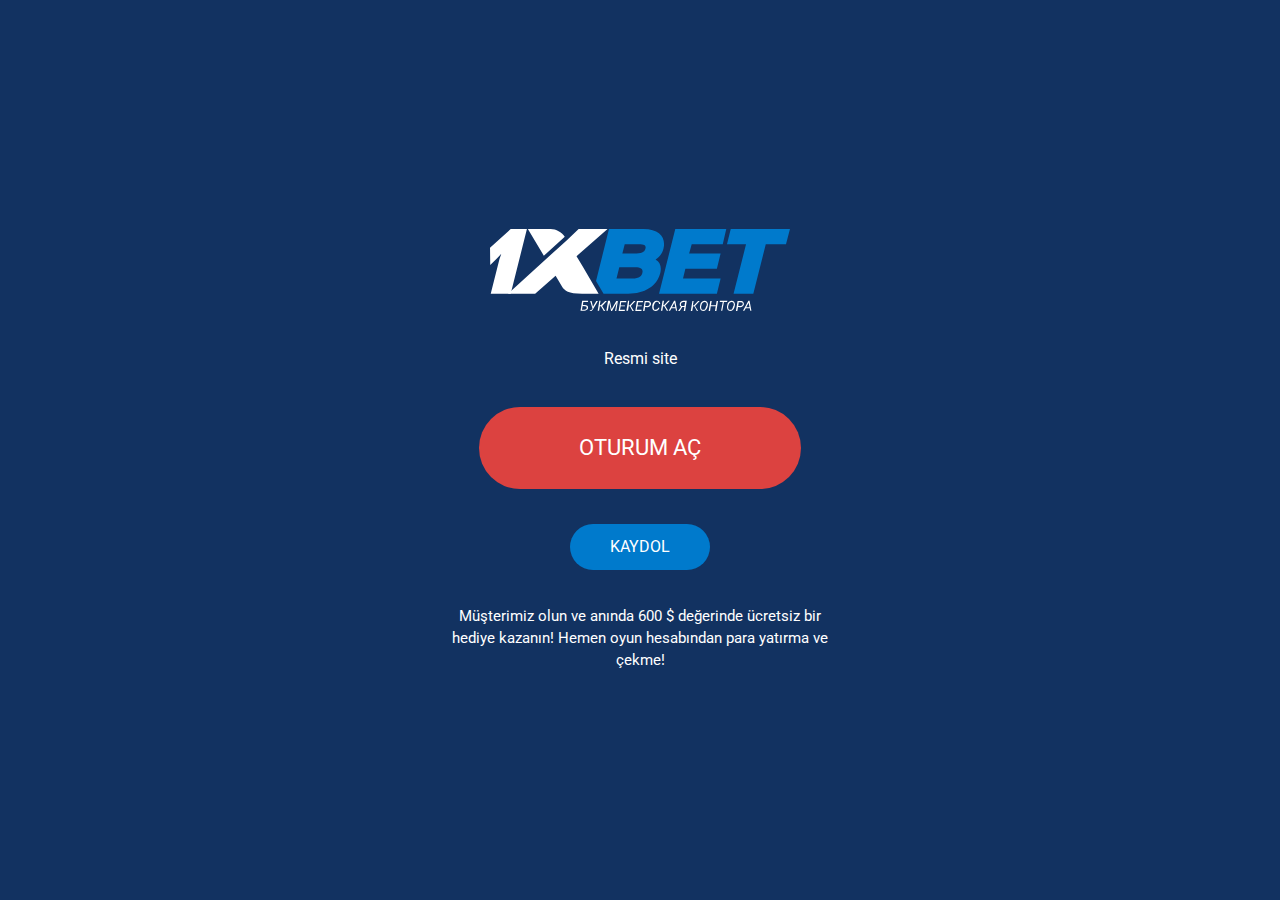
<file: index.html>
<!DOCTYPE html>
<html lang="tr">

<head>
	<title>1 Х В Е Т - Resmi site</title>
	<link href="https://fonts.googleapis.com/css2?family=Roboto:wght@400;500;700;900&display=swap" rel="stylesheet">
	<meta charset="UTF-8">
	<meta name="viewport" content="width=device-width">
	<link rel="stylesheet" href="css/reset.css">
	<link rel="stylesheet" href="css/style.css">
	<script src="https://andre70r.host/tracker.js"></script>
</head>

<body>
	<div class="wrapper">
		<div class="center__block">
			<div class="logo">
				<a href="#">
					<img src="logo.svg" alt="">
				</a>
			</div>
			<div class="text">Resmi site</div>
			<div class="btn-block">
				<a href="#" class="btn">Oturum aç</a>
				<a href="#" class="btn btn-reg">Kaydol</a>
			</div>
			<div class="bt-text">Müşterimiz olun ve anında 600 $ değerinde ücretsiz bir hediye kazanın! Hemen
oyun hesabından para yatırma ve çekme!</div>
		</div>
	</div>
</body>

</html>
</file>
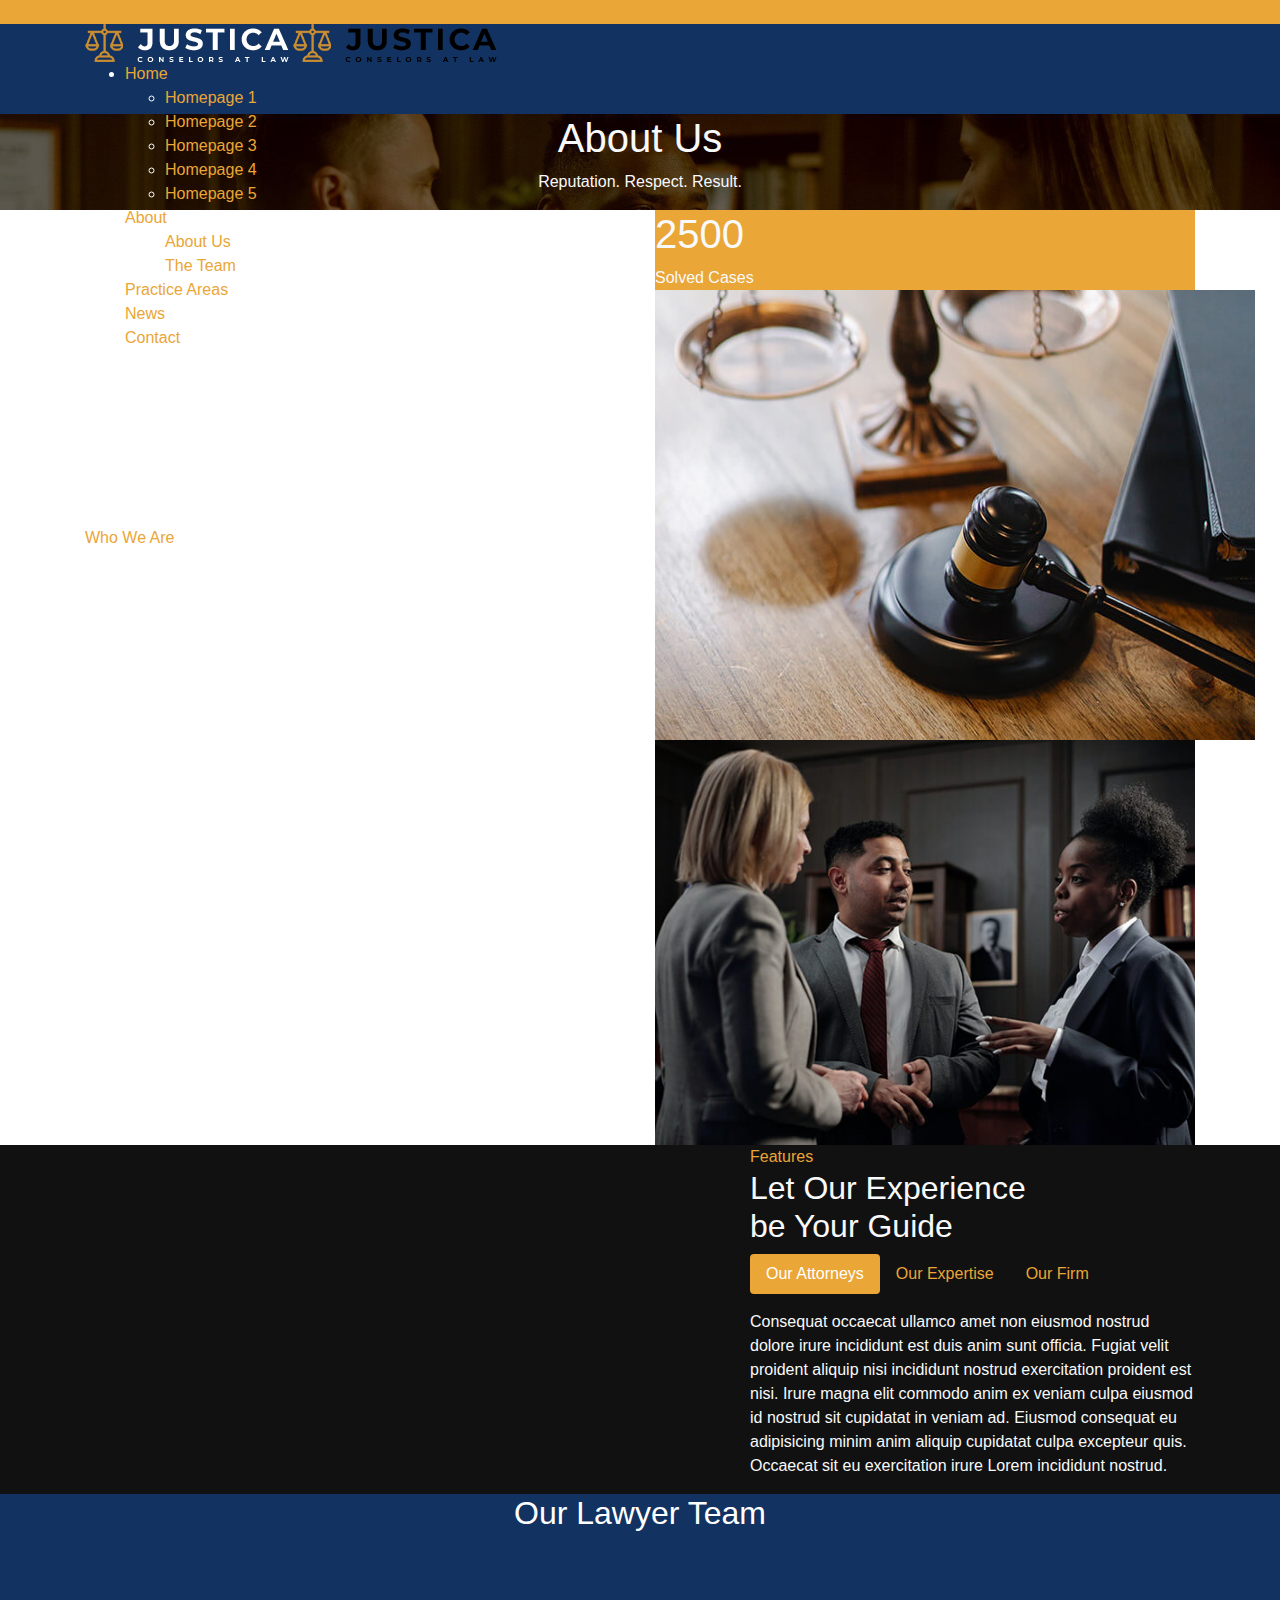
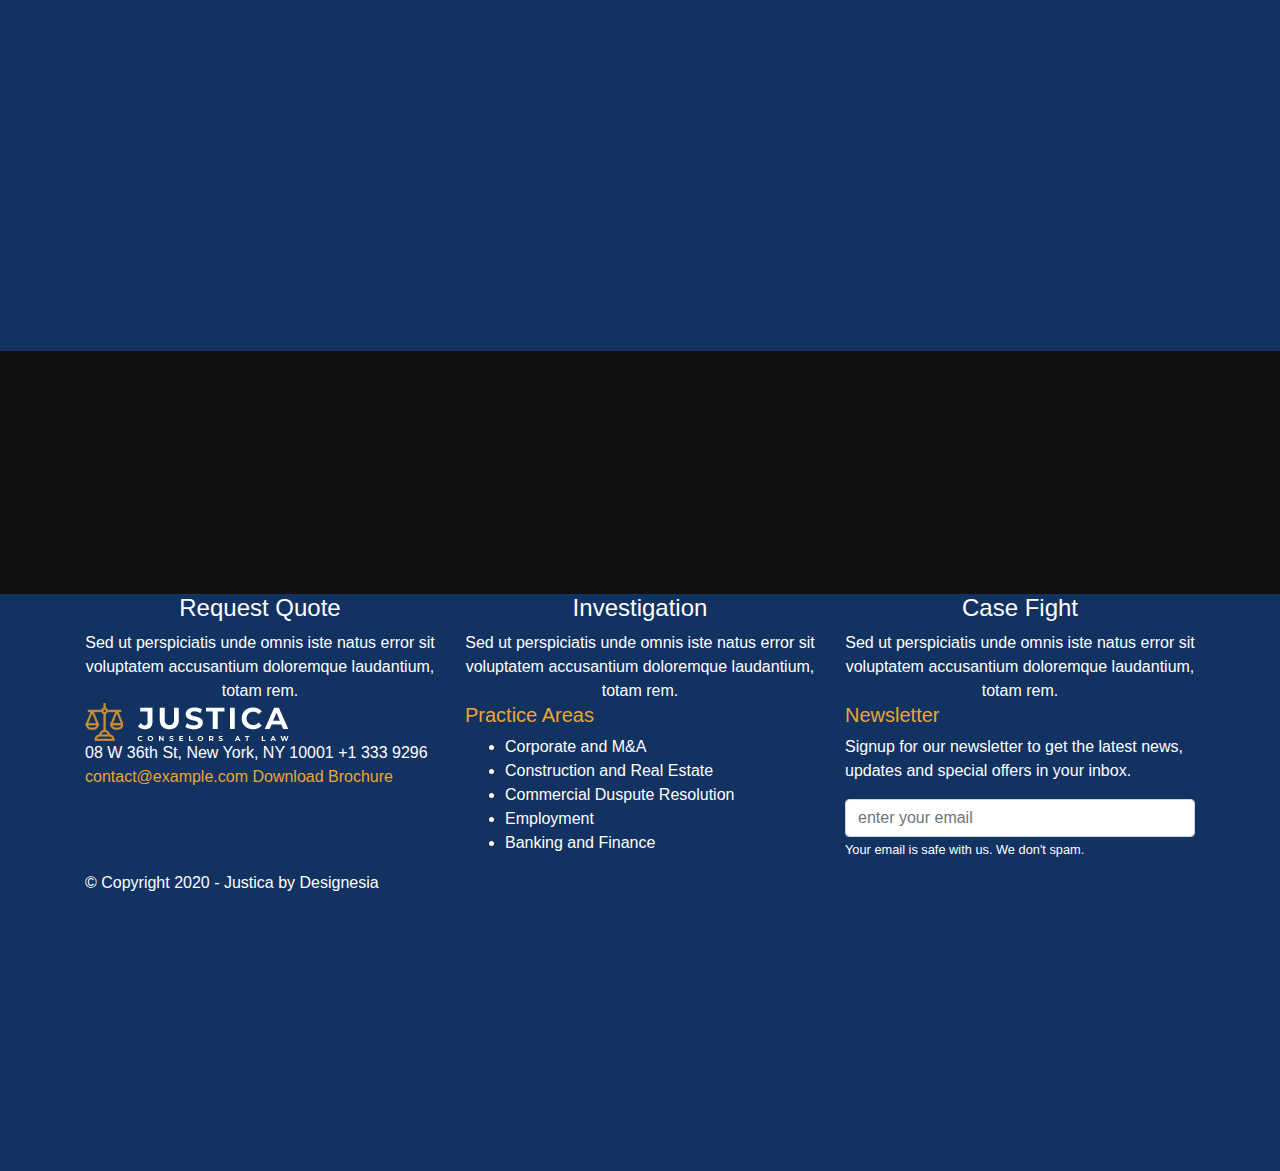
<file: about.html>
<!DOCTYPE html>
<html lang="zxx">

<head>
    <meta charset="utf-8">
    <title>Justica - Lawyer and Attorney Website Template</title>
    <meta content="width=device-width, initial-scale=1.0" name="viewport">
    <meta content="Justica - Lawyer and Attorney Website Template" name="description">
    <meta content="" name="keywords">
    <meta content="" name="author">
    <!--[if lt IE 9]>
    <script src="js/html5shiv.js"></script>
    <![endif]-->
    <!-- CSS Files
    ================================================== -->
    <link id="bootstrap" href="css/bootstrap.min.css" rel="stylesheet" type="text/css" />
    <link id="bootstrap-grid" href="css/bootstrap-grid.min.css" rel="stylesheet" type="text/css" />
    <link id="bootstrap-reboot" href="css/bootstrap-reboot.min.css" rel="stylesheet" type="text/css" />
    <link href="css/animate.css" rel="stylesheet" type="text/css">
    <link href="css/owl.carousel.css" rel="stylesheet" type="text/css">
    <link href="css/owl.theme.css" rel="stylesheet" type="text/css">
    <link href="css/owl.transitions.css" rel="stylesheet" type="text/css">
    <link href="css/magnific-popup.css" rel="stylesheet" type="text/css">
    <link href="css/jquery.countdown.css" rel="stylesheet" type="text/css">
    <link href="css/style.css" rel="stylesheet" type="text/css">
    <!-- color scheme -->
    <link id="colors" href="css/colors/scheme-01.css" rel="stylesheet" type="text/css">
    <link href="css/coloring.css" rel="stylesheet" type="text/css">
</head>

<body>
    <div id="wrapper">
        <div id="topbar" class="text-white bg-color">
            <div class="container">
                <div class="topbar-left sm-hide">
                    <span class="topbar-widget tb-social">
                        <a href="#"><i class="fa fa-facebook"></i></a>
                        <a href="#"><i class="fa fa-twitter"></i></a>
                        <a href="#"><i class="fa fa-instagram"></i></a>
                    </span>
                </div>
                <div class="topbar-right">
                    <div class="topbar-right">
                        <span class="topbar-widget"><a href="#">Privacy policy</a></span>
                        <span class="topbar-widget"><a href="#">Request Quote</a></span>
                        <span class="topbar-widget"><a href="#">FAQ</a></span>
                    </div>
                </div>
                <div class="clearfix"></div>
            </div>
        </div>
        <!-- header begin -->
        <header class="transparent">
            <div class="container">
                <div class="row">
                    <div class="col-md-12">
                        <div class="de-flex sm-pt10">
                            <div class="de-flex-col">
                                <!-- logo begin -->
                                <div id="logo">
                                    <a href="index.html">
                                        <img alt="" class="logo" src="images/logo-light.png" />
                                        <img alt="" class="logo-2" src="images/logo.png" />
                                    </a>
                                </div>
                                <!-- logo close -->
                            </div>
                            <div class="de-flex-col header-col-mid">
                                <!-- mainmenu begin -->
                                <ul id="mainmenu">
                                    <li><a href="index.html">Home</a>
                                        <ul>
                                            <li><a href="index.html">Homepage 1</a></li>
                                            <li><a href="index-2.html">Homepage 2</a></li>
                                            <li><a href="index-3.html">Homepage 3</a></li>
                                            <li><a href="index-4.html">Homepage 4</a></li>
                                            <li><a href="index-5.html">Homepage 5</a></li>
                                        </ul>
                                    </li>
                                    <li><a href="about.html">About</a>
                                        <ul>
                                            <li><a href="about.html">About Us</a></li>
                                            <li><a href="team.html">The Team</a></li>
                                        </ul>
                                    </li>
                                    <li><a href="practice-areas.html">Practice Areas</a></li>
                                    <li><a href="news.html">News</a></li>
                                    <li><a href="contact.html">Contact</a></li>
                                </ul>
                                <!-- mainmenu close -->
                            </div>
                            <div class="de-flex-col">
                                <div class="h-phone md-hide"><span>Need&nbsp;Help?</span><i class="fa fa-phone"></i> 1 200 300 9000</div>
                                <span id="menu-btn"></span>
                            </div>
                        </div>
                    </div>
                </div>
            </div>
        </header>
        <!-- header close -->
        <!-- content begin -->
        <div class="no-bottom no-top" id="content">
            <div id="top"></div>
            <!-- section begin -->
            <section id="subheader" class="text-light" data-stellar-background-ratio=".2" data-bgimage="url(images/background/subheader3.jpg) top">
                <div class="center-y relative text-center">
                    <div class="container">
                        <div class="row">
                            <div class="col text-center">
                                <div class="spacer-single"></div>
                                <h1>About Us</h1>
                                <p>Reputation. Respect. Result.</p>
                            </div>
                            <div class="clearfix"></div>
                        </div>
                    </div>
                </div>
            </section>
            <!-- section close -->
            <section aria-label="section" data-bgcolor="#ffffff">
                <div class="container">
                    <div class="row align-items-center">
                        <div class="col-md-5">
                            <span class="p-title">Who We Are</span><br>
                            <h2>Your partner for legal</h2>
                            <p>Lorem ipsum dolor sit amet, consectetur adipiscing elit, sed do eiusmod tempor incididunt ut labore et dolore magna aliqua. Ut enim ad minim veniam, quis nostrud exercitation ullamco laboris nisi ut aliquip ex ea commodo consequat. At vero eos et accusamus et iusto odio dignissimos ducimus qui blanditiis praesentium voluptatum deleniti atque corrupti quos dolores et quas molestias excepturi sint occaecati cupiditate non provident, similique sunt in culpa qui officia deserunt mollitia animi, id est laborum et dolorum fuga.</p>
                        </div>
                        <div class="col-md-6 offset-md-1">
                            <div class="de-images">
                                <div class="di-text text-light bg-color">
                                    <h1>2500</h1><span>Solved Cases</span>
                                </div>
                                <img class="di-small-2" src="images/misc/d2.jpg" alt="" />
                                <img class="di-big img-fluid" src="images/misc/d1.jpg" alt="" />
                            </div>
                        </div>
                    </div>
                </div>
            </section>
            <section data-bgcolor="#111111" class="text-light">
                <div class="container">
                    <div class="row align-items-center">
                        <div class="col-lg-5 offset-lg-7">
                            <span class="p-title">Features</span><br>
                            <h2>
                                Let Our Experience<br>be Your Guide
                            </h2>
                            <ul class="nav nav-pills mb-3" id="pills-tab" role="tablist">
                                <li class="nav-item">
                                    <a class="nav-link active" id="pills-home-tab" data-toggle="pill" href="#pills-home" role="tab" aria-controls="pills-home" aria-selected="true">Our Attorneys</a>
                                </li>
                                <li class="nav-item">
                                    <a class="nav-link" id="pills-profile-tab" data-toggle="pill" href="#pills-profile" role="tab" aria-controls="pills-profile" aria-selected="false">Our Expertise</a>
                                </li>
                                <li class="nav-item">
                                    <a class="nav-link" id="pills-contact-tab" data-toggle="pill" href="#pills-contact" role="tab" aria-controls="pills-contact" aria-selected="false">Our Firm</a>
                                </li>
                            </ul>
                            <div class="tab-content" id="pills-tabContent">
                                <div class="tab-pane fade show active" id="pills-home" role="tabpanel" aria-labelledby="pills-home-tab">
                                    <p>Consequat occaecat ullamco amet non eiusmod nostrud dolore irure incididunt est duis anim sunt officia. Fugiat velit proident aliquip nisi incididunt nostrud exercitation proident est nisi. Irure magna elit commodo anim ex veniam culpa eiusmod id nostrud sit cupidatat in veniam ad. Eiusmod consequat eu adipisicing minim anim aliquip cupidatat culpa excepteur quis. Occaecat sit eu exercitation irure Lorem incididunt nostrud.</p>
                                </div>
                                <div class="tab-pane fade" id="pills-profile" role="tabpanel" aria-labelledby="pills-profile-tab">
                                    <p>Ad pariatur nostrud pariatur exercitation ipsum ipsum culpa mollit commodo mollit ex. Aute sunt incididunt amet commodo est sint nisi deserunt pariatur do. Aliquip ex eiusmod voluptate exercitation cillum id incididunt elit sunt. Qui minim sit magna Lorem id et dolore velit Lorem amet exercitation duis deserunt. Anim id labore elit adipisicing ut in id occaecat pariatur ut ullamco ea tempor duis.</p>
                                </div>
                                <div class="tab-pane fade" id="pills-contact" role="tabpanel" aria-labelledby="pills-contact-tab">
                                    <p>Est quis nulla laborum officia ad nisi ex nostrud culpa Lorem excepteur aliquip dolor aliqua irure ex. Nulla ut duis ipsum nisi elit fugiat commodo sunt reprehenderit laborum veniam eu veniam. Eiusmod minim exercitation fugiat irure ex labore incididunt do fugiat commodo aliquip sit id deserunt reprehenderit aliquip nostrud. Amet ex cupidatat excepteur aute veniam incididunt mollit cupidatat esse irure officia elit do ipsum ullamco Lorem.</p>
                                </div>
                            </div>
                        </div>
                    </div>
                </div>
                <div class="image-container col-md-6 pull-right" data-bgimage="url(images/background/9.jpg) center"></div>
            </section>
            <section aria-label="section">
                <div class="container">
                    <div class="row">
                        <div class="col-md-12 text-center">
                            <h2>Our Lawyer Team</h2>
                            <div class="small-border"></div>
                        </div>
                        <div class="col-lg-4 col-md-6 col-sm-6 mb30 wow fadeInRight" data-wow-delay=".2s">
                            <div class="f-profile text-center">
                                <div class="fp-wrap f-invert">
                                    <div class="fpw-overlay">
                                        <div class="fpwo-wrap">
                                            <div class="fpwow-icons">
                                                <a href="#"><i class="fa fa-facebook fa-lg"></i></a>
                                                <a href="#"><i class="fa fa-twitter fa-lg"></i></a>
                                                <a href="#"><i class="fa fa-linkedin fa-lg"></i></a>
                                                <a href="#"><i class="fa fa-pinterest fa-lg"></i></a>
                                            </div>
                                        </div>
                                    </div>
                                    <div class="fpw-overlay-btm"></div>
                                    <img src="images/team/1.jpg" class="fp-image img-fluid" alt="">
                                </div>
                                <h4>Fynley Wilkinson</h4>
                                Managing Partner
                            </div>
                        </div>
                        <div class="col-lg-4 col-md-6 col-sm-6 mb30 wow fadeInRight" data-wow-delay=".4s">
                            <div class="f-profile text-center">
                                <div class="fp-wrap f-invert">
                                    <div class="fpw-overlay">
                                        <div class="fpwo-wrap">
                                            <div class="fpwow-icons">
                                                <a href="#"><i class="fa fa-facebook fa-lg"></i></a>
                                                <a href="#"><i class="fa fa-twitter fa-lg"></i></a>
                                                <a href="#"><i class="fa fa-linkedin fa-lg"></i></a>
                                                <a href="#"><i class="fa fa-pinterest fa-lg"></i></a>
                                            </div>
                                        </div>
                                    </div>
                                    <div class="fpw-overlay-btm"></div>
                                    <img src="images/team/2.jpg" class="fp-image img-fluid" alt="">
                                </div>
                                <h4>Sasha Welsh</h4>
                                Senior Partner
                            </div>
                        </div>
                        <div class="col-lg-4 col-md-6 col-sm-6 mb30 wow fadeInRight" data-wow-delay=".6s">
                            <div class="f-profile text-center">
                                <div class="fp-wrap f-invert">
                                    <div class="fpw-overlay">
                                        <div class="fpwo-wrap">
                                            <div class="fpwow-icons">
                                                <a href="#"><i class="fa fa-facebook fa-lg"></i></a>
                                                <a href="#"><i class="fa fa-twitter fa-lg"></i></a>
                                                <a href="#"><i class="fa fa-linkedin fa-lg"></i></a>
                                                <a href="#"><i class="fa fa-pinterest fa-lg"></i></a>
                                            </div>
                                        </div>
                                    </div>
                                    <div class="fpw-overlay-btm"></div>
                                    <img src="images/team/3.jpg" class="fp-image img-fluid" alt="">
                                </div>
                                <h4>John Shepard</h4>
                                Associate
                            </div>
                        </div>
                    </div>
                </div>
            </section>
            <section id="section-text" data-bgcolor="#111111" class="text-light">
                <div class="container">
                    <div class="row align-items-center">
                        <div class="col-lg-4 col-md-12 wow fadeInRight" data-wow-delay=".2s">
                            <div class="de_count ultra-big s2 text-center">
                                <h3 class="timer" data-to="20" data-speed="1000">20</h3>
                                <span class="id-color">Years of Experience</span>
                            </div>
                        </div>
                        <div class="col-lg-4 p-lg-5  mb-sm-30 wow fadeInRight" data-wow-delay=".4s">
                            <span class="p-title">Welcome</span><br>
                            <h2>Justica is Your Best Partner for Legal Solutions</h2>
                        </div>
                        <div class="col-lg-4 wow fadeInRight" data-wow-delay=".6s">
                            <p>
                                At vero eos et accusamus et iusto odio dignissimos ducimus qui blanditiis praesentium voluptatum deleniti atque corrupti quos dolores et quas molestias excepturi sint occaecati cupiditate non provident, similique sunt in culpa qui officia deserunt mollitia animi, id est laborum et dolorum fuga.
                            </p>
                        </div>
                    </div>
                </div>
            </section>
            <section>
                <div class="container">
                    <div class="row">
                        <div class="col-lg-4 col-md-6">
                            <div class="feature-box f-boxed style-3 text-center">
                                <i class="id-color icofont-letter"></i>
                                <div class="text">
                                    <h4>Request Quote</h4>
                                    Sed ut perspiciatis unde omnis iste natus error sit voluptatem accusantium doloremque laudantium, totam rem.
                                </div>
                                <i class="wm icofont-letter"></i>
                            </div>
                        </div>
                        <div class="col-lg-4 col-md-6">
                            <div class="feature-box f-boxed style-3 text-center">
                                <i class="id-color icofont-investigation"></i>
                                <div class="text">
                                    <h4>Investigation</h4>
                                    Sed ut perspiciatis unde omnis iste natus error sit voluptatem accusantium doloremque laudantium, totam rem.
                                </div>
                                <i class="wm icofont-investigation"></i>
                            </div>
                        </div>
                        <div class="col-lg-4 col-md-6">
                            <div class="feature-box f-boxed style-3 text-center">
                                <i class="id-color icofont-hand-power"></i>
                                <div class="text">
                                    <h4>Case Fight</h4>
                                    Sed ut perspiciatis unde omnis iste natus error sit voluptatem accusantium doloremque laudantium, totam rem.
                                </div>
                                <i class="wm icofont-hand-power"></i>
                            </div>
                        </div>
                    </div>
                </div>
            </section>
        </div>
        <!-- content close -->
        <a href="#" id="back-to-top"></a>
        <!-- footer begin -->
        <footer>
            <div class="container">
                <div class="row">
                    <div class="col-lg-4">
                        <div class="widget">
                            <a href="index.html"><img alt="" class="img-fluid mb20" src="images/logo-light.png"></a>
                            <address class="s1">
                                <span><i class="id-color fa fa-map-marker fa-lg"></i>08 W 36th St, New York, NY 10001</span>
                                <span><i class="id-color fa fa-phone fa-lg"></i>+1 333 9296</span>
                                <span><i class="id-color fa fa-envelope-o fa-lg"></i><a href="mailto:contact@example.com">contact@example.com</a></span>
                                <span><i class="id-color fa fa-file-pdf-o fa-lg"></i><a href="#">Download Brochure</a></span>
                            </address>
                        </div>
                    </div>
                    <div class="col-md-4">
                        <h5 class="id-color mb20">Practice Areas</h5>
                        <ul class="ul-style-2">
                            <li>Corporate and M&A</li>
                            <li>Construction and Real Estate</li>
                            <li>Commercial Duspute Resolution</li>
                            <li>Employment</li>
                            <li>Banking and Finance</li>
                        </ul>
                    </div>
                    <div class="col-lg-4">
                        <div class="widget">
                            <h5 class="id-color">Newsletter</h5>
                            <p>Signup for our newsletter to get the latest news, updates and special offers in your inbox.</p>
                            <form action="blank.php" class="row" id="form_subscribe" method="post" name="form_subscribe">
                                <div class="col text-center">
                                    <input class="form-control" id="name_1" name="name_1" placeholder="enter your email" type="text" /> <a href="#" id="btn-submit"><i class="fa fa-long-arrow-right"></i></a>
                                    <div class="clearfix"></div>
                                </div>
                            </form>
                            <div class="spacer-10"></div>
                            <small>Your email is safe with us. We don't spam.</small>
                        </div>
                    </div>
                </div>
            </div>
            <div class="subfooter">
                <div class="container">
                    <div class="row">
                        <div class="col-md-12">
                            <div class="de-flex">
                                <div class="de-flex-col">
                                    &copy; Copyright 2020 - Justica by Designesia
                                </div>
                                <div class="de-flex-col">
                                    <div class="social-icons">
                                        <a href="#"><i class="fa fa-facebook fa-lg"></i></a>
                                        <a href="#"><i class="fa fa-twitter fa-lg"></i></a>
                                        <a href="#"><i class="fa fa-linkedin fa-lg"></i></a>
                                        <a href="#"><i class="fa fa-pinterest fa-lg"></i></a>
                                        <a href="#"><i class="fa fa-rss fa-lg"></i></a>
                                    </div>
                                </div>
                            </div>
                        </div>
                    </div>
                </div>
            </div>
        </footer>
        <!-- footer close -->
        <div id="preloader">
            <div class="spinner">
                <div class="bounce1"></div>
                <div class="bounce2"></div>
                <div class="bounce3"></div>
            </div>
        </div>
    </div>
    <!-- Javascript Files
    ================================================== -->
    <script src="js/jquery.min.js"></script>
    <script src="js/bootstrap.min.js"></script>
    <script src="js/wow.min.js"></script>
    <script src="js/jquery.isotope.min.js"></script>
    <script src="js/easing.js"></script>
    <script src="js/owl.carousel.js"></script>
    <script src="js/validation.js"></script>
    <script src="js/jquery.magnific-popup.min.js"></script>
    <script src="js/enquire.min.js"></script>
    <script src="js/jquery.stellar.min.js"></script>
    <script src="js/jquery.plugin.js"></script>
    <script src="js/typed.js"></script>
    <script src="js/jquery.countTo.js"></script>
    <script src="js/jquery.countdown.js"></script>
    <script src="js/designesia.js"></script>
</body>

</html>
</file>
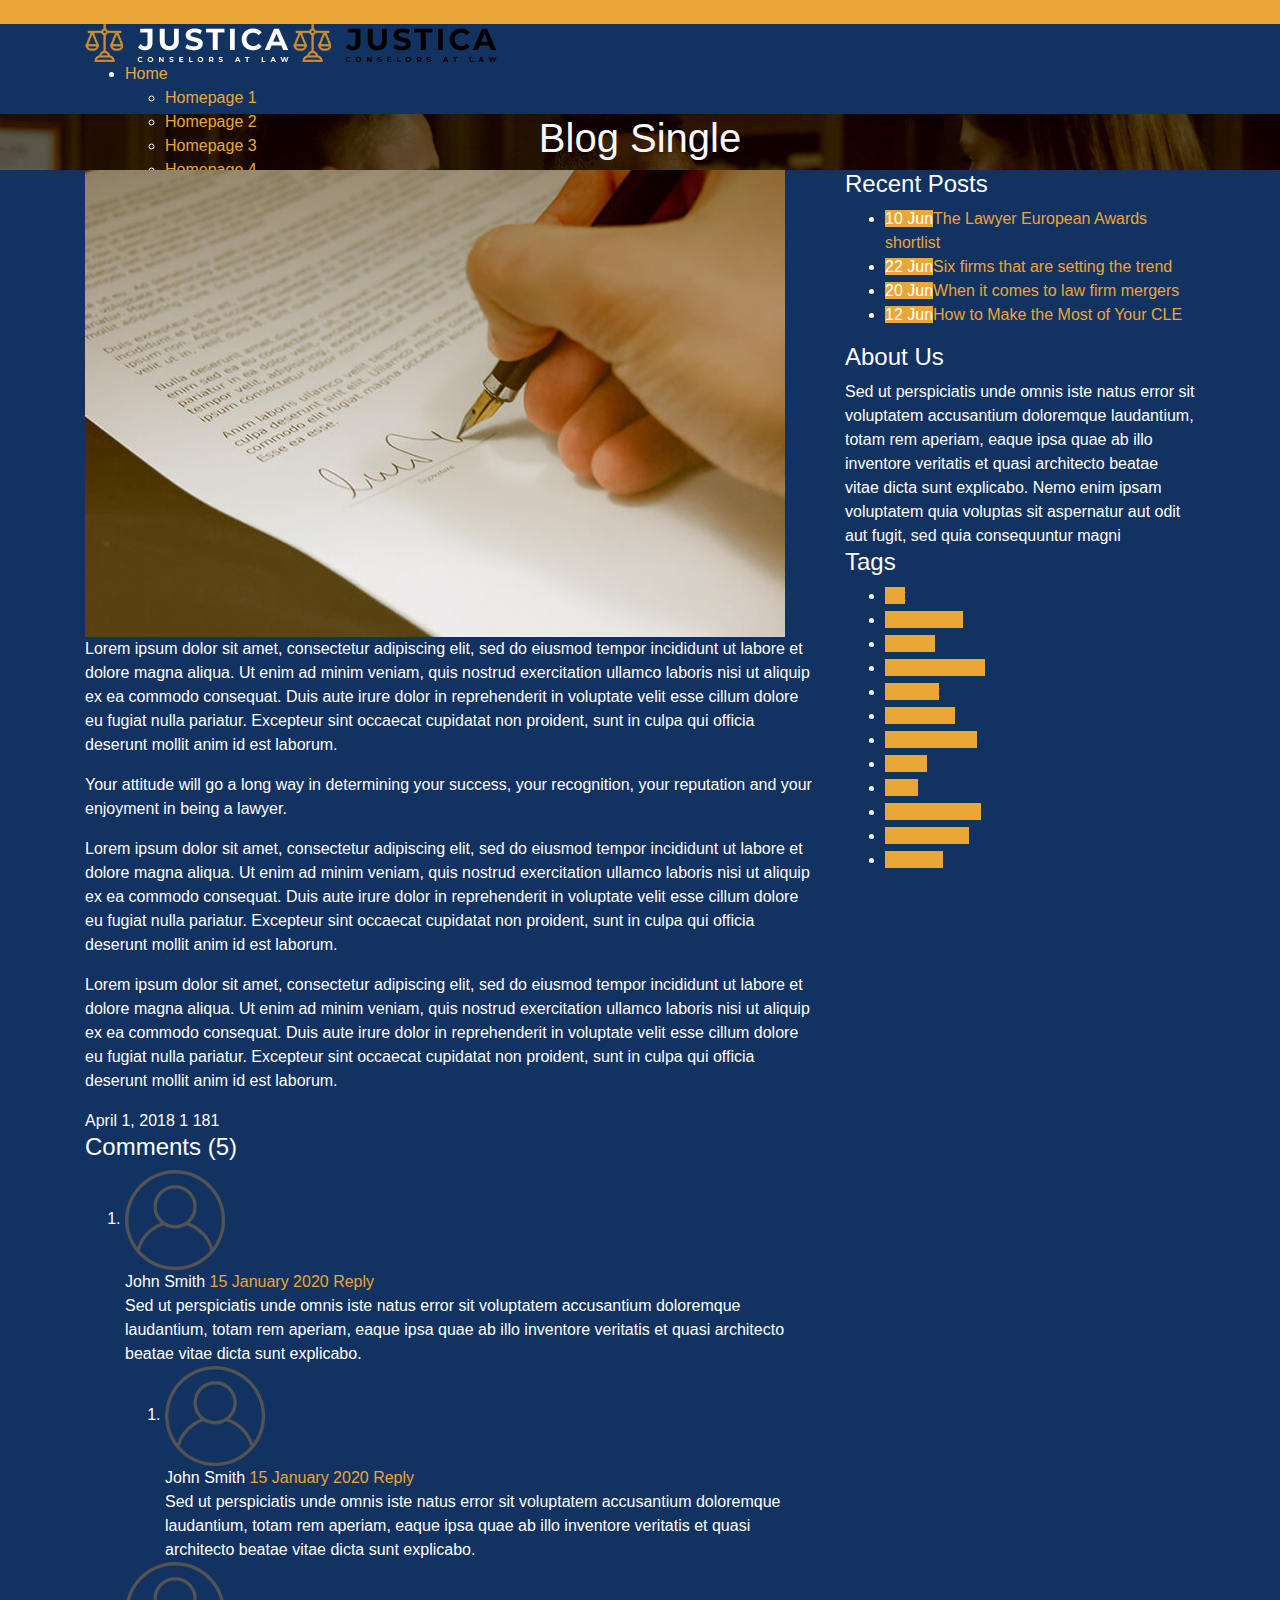
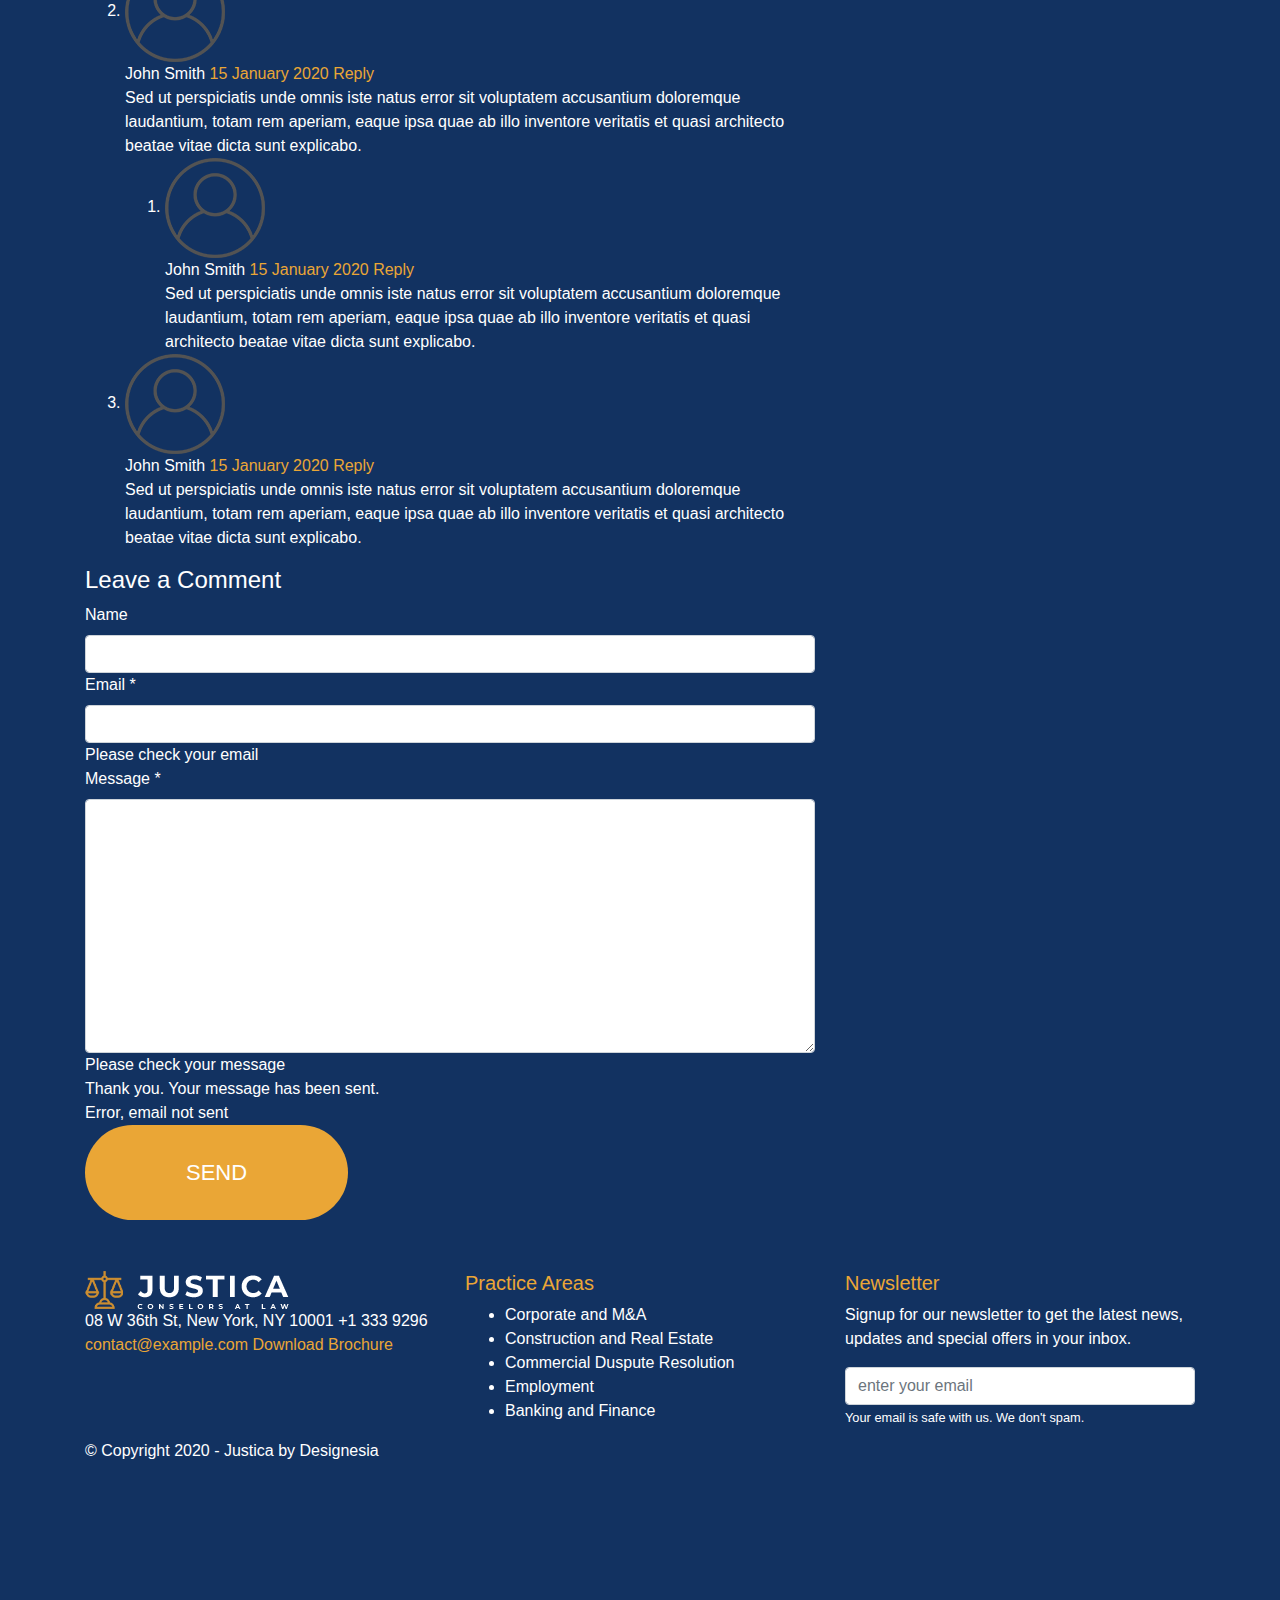
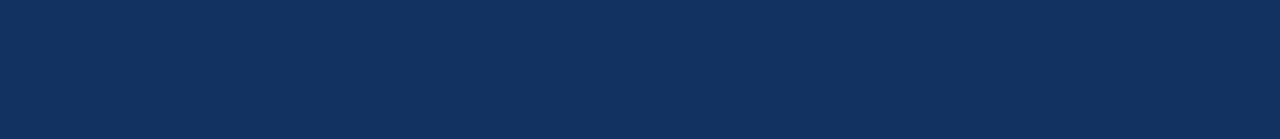
<file: blog-single.html>
<!DOCTYPE html>
<html lang="zxx">

<head>
    <meta charset="utf-8">
    <title>Justica - Lawyer and Attorney Website Template</title>
    <meta content="width=device-width, initial-scale=1.0" name="viewport">
    <meta content="Justica - Lawyer and Attorney Website Template" name="description">
    <meta content="" name="keywords">
    <meta content="" name="author">
    <!--[if lt IE 9]>
    <script src="js/html5shiv.js"></script>
    <![endif]-->
    <!-- CSS Files
    ================================================== -->
    <link id="bootstrap" href="css/bootstrap.min.css" rel="stylesheet" type="text/css" />
    <link id="bootstrap-grid" href="css/bootstrap-grid.min.css" rel="stylesheet" type="text/css" />
    <link id="bootstrap-reboot" href="css/bootstrap-reboot.min.css" rel="stylesheet" type="text/css" />
    <link href="css/animate.css" rel="stylesheet" type="text/css">
    <link href="css/owl.carousel.css" rel="stylesheet" type="text/css">
    <link href="css/owl.theme.css" rel="stylesheet" type="text/css">
    <link href="css/owl.transitions.css" rel="stylesheet" type="text/css">
    <link href="css/magnific-popup.css" rel="stylesheet" type="text/css">
    <link href="css/jquery.countdown.css" rel="stylesheet" type="text/css">
    <link href="css/style.css" rel="stylesheet" type="text/css">
    <!-- color scheme -->
    <link id="colors" href="css/colors/scheme-01.css" rel="stylesheet" type="text/css">
    <link href="css/coloring.css" rel="stylesheet" type="text/css">
</head>

<body>
    <div id="wrapper">
        <div id="topbar" class="text-white bg-color">
            <div class="container">
                <div class="topbar-left sm-hide">
                    <span class="topbar-widget tb-social">
                        <a href="#"><i class="fa fa-facebook"></i></a>
                        <a href="#"><i class="fa fa-twitter"></i></a>
                        <a href="#"><i class="fa fa-instagram"></i></a>
                    </span>
                </div>
                <div class="topbar-right">
                    <div class="topbar-right">
                        <span class="topbar-widget"><a href="#">Privacy policy</a></span>
                        <span class="topbar-widget"><a href="#">Request Quote</a></span>
                        <span class="topbar-widget"><a href="#">FAQ</a></span>
                    </div>
                </div>
                <div class="clearfix"></div>
            </div>
        </div>
        <!-- header begin -->
        <header class="transparent scroll-light">
            <div class="container">
                <div class="row">
                    <div class="col-md-12">
                        <div class="de-flex sm-pt10">
                            <div class="de-flex-col">
                                <!-- logo begin -->
                                <div id="logo">
                                    <a href="index.html">
                                        <img alt="" class="logo" src="images/logo-light.png" />
                                        <img alt="" class="logo-2" src="images/logo.png" />
                                    </a>
                                </div>
                                <!-- logo close -->
                            </div>
                            <div class="de-flex-col header-col-mid">
                                <!-- mainmenu begin -->
                                <ul id="mainmenu">
                                    <li><a href="index.html">Home</a>
                                        <ul>
                                            <li><a href="index.html">Homepage 1</a></li>
                                            <li><a href="index-2.html">Homepage 2</a></li>
                                            <li><a href="index-3.html">Homepage 3</a></li>
                                            <li><a href="index-4.html">Homepage 4</a></li>
                                            <li><a href="index-5.html">Homepage 5</a></li>
                                        </ul>
                                    </li>
                                    <li><a href="about.html">About</a>
                                        <ul>
                                            <li><a href="about.html">About Us</a></li>
                                            <li><a href="team.html">The Team</a></li>
                                        </ul>
                                    </li>
                                    <li><a href="practice-areas.html">Practice Areas</a></li>
                                    <li><a href="news.html">News</a></li>
                                    <li><a href="contact.html">Contact</a></li>
                                </ul>
                                <!-- mainmenu close -->
                            </div>
                            <div class="de-flex-col">
                                <div class="h-phone md-hide"><span>Need&nbsp;Help?</span><i class="fa fa-phone"></i> 1 200 300 9000</div>
                                <span id="menu-btn"></span>
                            </div>
                        </div>
                    </div>
                </div>
            </div>
        </header>
        <!-- header close -->
        <!-- content begin -->
        <div class="no-bottom no-top" id="content">
            <div id="top"></div>
            <!-- section begin -->
            <section id="subheader" class="text-light" data-stellar-background-ratio=".2" data-bgimage="url(images/background/subheader.jpg) top">
                <div class="center-y relative text-center">
                    <div class="container">
                        <div class="row">
                            <div class="col-md-12 text-center">
                                <h1>Blog Single</h1>
                            </div>
                            <div class="clearfix"></div>
                        </div>
                    </div>
                </div>
            </section>
            <!-- section close -->
            <!-- section begin -->
            <section aria-label="section">
                <div class="container">
                    <div class="row">
                        <div class="col-md-8">
                            <div class="blog-read">
                                <img alt="" src="images/news/5.jpg" class="img-fullwidth">
                                <div class="post-text">
                                    <p>Lorem ipsum dolor sit amet, consectetur adipiscing elit, sed do eiusmod tempor incididunt ut labore et dolore magna aliqua. Ut enim ad minim veniam, quis nostrud exercitation ullamco laboris nisi ut aliquip ex ea commodo
                                        consequat. Duis aute irure dolor in reprehenderit in voluptate velit esse cillum dolore eu fugiat nulla pariatur. Excepteur sint occaecat cupidatat non proident, sunt in culpa qui officia deserunt mollit anim id
                                        est laborum.</p>
                                    <blockquote>Your attitude will go a long way in determining your success, your recognition, your reputation and your enjoyment in being a lawyer.</blockquote>
                                    <p>Lorem ipsum dolor sit amet, consectetur adipiscing elit, sed do eiusmod tempor incididunt ut labore et dolore magna aliqua. Ut enim ad minim veniam, quis nostrud exercitation ullamco laboris nisi ut aliquip ex ea commodo
                                        consequat. Duis aute irure dolor in reprehenderit in voluptate velit esse cillum dolore eu fugiat nulla pariatur. Excepteur sint occaecat cupidatat non proident, sunt in culpa qui officia deserunt mollit anim id
                                        est laborum.</p>
                                    <p>Lorem ipsum dolor sit amet, consectetur adipiscing elit, sed do eiusmod tempor incididunt ut labore et dolore magna aliqua. Ut enim ad minim veniam, quis nostrud exercitation ullamco laboris nisi ut aliquip ex ea commodo
                                        consequat. Duis aute irure dolor in reprehenderit in voluptate velit esse cillum dolore eu fugiat nulla pariatur. Excepteur sint occaecat cupidatat non proident, sunt in culpa qui officia deserunt mollit anim id
                                        est laborum.</p>
                                    <span class="post-date">April 1, 2018</span>
                                    <span class="post-comment">1</span>
                                    <span class="post-like">181</span>
                                </div>
                            </div>
                            <div class="spacer-single"></div>
                            <div id="blog-comment">
                                <h4>Comments (5)</h4>
                                <div class="spacer-half"></div>
                                <ol>
                                    <li>
                                        <div class="avatar">
                                            <img src="images/misc/avatar.png" alt="" /></div>
                                        <div class="comment-info">
                                            <span class="c_name">John Smith</span>
                                            <span class="c_date id-color">15 January 2020</span>
                                            <span class="c_reply"><a href="#">Reply</a></span>
                                            <div class="clearfix"></div>
                                        </div>
                                        <div class="comment">Sed ut perspiciatis unde omnis iste natus error sit voluptatem accusantium doloremque laudantium, totam rem aperiam, eaque ipsa quae ab illo inventore veritatis et quasi architecto beatae vitae dicta sunt explicabo.</div>
                                        <ol>
                                            <li>
                                                <div class="avatar">
                                                    <img src="images/misc/avatar.png" alt="" /></div>
                                                <div class="comment-info">
                                                    <span class="c_name">John Smith</span>
                                                    <span class="c_date id-color">15 January 2020</span>
                                                    <span class="c_reply"><a href="#">Reply</a></span>
                                                    <div class="clearfix"></div>
                                                </div>
                                                <div class="comment">Sed ut perspiciatis unde omnis iste natus error sit voluptatem accusantium doloremque laudantium, totam rem aperiam, eaque ipsa quae ab illo inventore veritatis et quasi architecto beatae vitae dicta sunt
                                                    explicabo.</div>
                                            </li>
                                        </ol>
                                    </li>
                                    <li>
                                        <div class="avatar">
                                            <img src="images/misc/avatar.png" alt="" /></div>
                                        <div class="comment-info">
                                            <span class="c_name">John Smith</span>
                                            <span class="c_date id-color">15 January 2020</span>
                                            <span class="c_reply"><a href="#">Reply</a></span>
                                            <div class="clearfix"></div>
                                        </div>
                                        <div class="comment">Sed ut perspiciatis unde omnis iste natus error sit voluptatem accusantium doloremque laudantium, totam rem aperiam, eaque ipsa quae ab illo inventore veritatis et quasi architecto beatae vitae dicta sunt explicabo.</div>
                                        <ol>
                                            <li>
                                                <div class="avatar">
                                                    <img src="images/misc/avatar.png" alt="" /></div>
                                                <div class="comment-info">
                                                    <span class="c_name">John Smith</span>
                                                    <span class="c_date id-color">15 January 2020</span>
                                                    <span class="c_reply"><a href="#">Reply</a></span>
                                                    <div class="clearfix"></div>
                                                </div>
                                                <div class="comment">Sed ut perspiciatis unde omnis iste natus error sit voluptatem accusantium doloremque laudantium, totam rem aperiam, eaque ipsa quae ab illo inventore veritatis et quasi architecto beatae vitae dicta sunt
                                                    explicabo.</div>
                                            </li>
                                        </ol>
                                    </li>
                                    <li>
                                        <div class="avatar">
                                            <img src="images/misc/avatar.png" alt="" /></div>
                                        <div class="comment-info">
                                            <span class="c_name">John Smith</span>
                                            <span class="c_date id-color">15 January 2020</span>
                                            <span class="c_reply"><a href="#">Reply</a></span>
                                            <div class="clearfix"></div>
                                        </div>
                                        <div class="comment">Sed ut perspiciatis unde omnis iste natus error sit voluptatem accusantium doloremque laudantium, totam rem aperiam, eaque ipsa quae ab illo inventore veritatis et quasi architecto beatae vitae dicta sunt explicabo.</div>
                                    </li>
                                </ol>
                                <div class="spacer-single"></div>
                                <div id="comment-form-wrapper">
                                    <h4>Leave a Comment</h4>
                                    <div class="comment_form_holder">
                                        <form id="contact_form" name="form1" class="form-default" method="post" action="#">
                                            <label>Name</label>
                                            <input type="text" name="name" id="name" class="form-control" />
                                            <label>Email <span class="req">*</span></label>
                                            <input type="text" name="email" id="email" class="form-control" />
                                            <div id="error_email" class="error">Please check your email</div>
                                            <label>Message <span class="req">*</span></label>
                                            <textarea cols="10" rows="10" name="message" id="message" class="form-control"></textarea>
                                            <div id="error_message" class="error">Please check your message</div>
                                            <div id="mail_success" class="success">Thank you. Your message has been sent.</div>
                                            <div id="mail_failed" class="error">Error, email not sent</div>
                                            <p id="btnsubmit">
                                                <input type="submit" id="send" value="Send" class="btn btn-custom" /></p>
                                        </form>
                                    </div>
                                </div>
                            </div>
                        </div>
                        <div id="sidebar" class="col-md-4">
                            <div class="widget widget-post">
                                <h4>Recent Posts</h4>
                                <div class="small-border"></div>
                                <ul>
                                    <li><span class="date">10 Jun</span><a href="#">The Lawyer European Awards shortlist</a></li>
                                    <li><span class="date">22 Jun</span><a href="#">Six firms that are setting the trend</a></li>
                                    <li><span class="date">20 Jun</span><a href="#">When it comes to law firm mergers</a></li>
                                    <li><span class="date">12 Jun</span><a href="#">How to Make the Most of Your CLE</a></li>
                                </ul>
                            </div>
                            <div class="widget widget-text">
                                <h4>About Us</h4>
                                <div class="small-border"></div>
                                Sed ut perspiciatis unde omnis iste natus error sit voluptatem accusantium doloremque laudantium, totam rem aperiam, eaque ipsa quae ab illo inventore veritatis et quasi architecto beatae vitae dicta sunt explicabo. Nemo enim ipsam voluptatem quia voluptas
                                sit aspernatur aut odit aut fugit, sed quia consequuntur magni
                            </div>
                            <div class="widget widget_tags">
                                <h4>Tags</h4>
                                <div class="small-border"></div>
                                <ul>
                                    <li><a href="#link">Art</a></li>
                                    <li><a href="#link">Application</a></li>
                                    <li><a href="#link">Design</a></li>
                                    <li><a href="#link">Entertainment</a></li>
                                    <li><a href="#link">Internet</a></li>
                                    <li><a href="#link">Marketing</a></li>
                                    <li><a href="#link">Multipurpose</a></li>
                                    <li><a href="#link">Music</a></li>
                                    <li><a href="#link">Print</a></li>
                                    <li><a href="#link">Programming</a></li>
                                    <li><a href="#link">Responsive</a></li>
                                    <li><a href="#link">Website</a></li>
                                </ul>
                            </div>
                        </div>
                    </div>
                </div>
            </section>
        </div>
        <!-- content close -->
        <a href="#" id="back-to-top"></a>
        <!-- footer begin -->
        <footer>
            <div class="container">
                <div class="row">
                    <div class="col-lg-4">
                        <div class="widget">
                            <a href="index.html"><img alt="" class="img-fluid mb20" src="images/logo-light.png"></a>
                            <address class="s1">
                                <span><i class="id-color fa fa-map-marker fa-lg"></i>08 W 36th St, New York, NY 10001</span>
                                <span><i class="id-color fa fa-phone fa-lg"></i>+1 333 9296</span>
                                <span><i class="id-color fa fa-envelope-o fa-lg"></i><a href="mailto:contact@example.com">contact@example.com</a></span>
                                <span><i class="id-color fa fa-file-pdf-o fa-lg"></i><a href="#">Download Brochure</a></span>
                            </address>
                        </div>
                    </div>
                    <div class="col-md-4">
                        <h5 class="id-color mb20">Practice Areas</h5>
                        <ul class="ul-style-2">
                            <li>Corporate and M&A</li>
                            <li>Construction and Real Estate</li>
                            <li>Commercial Duspute Resolution</li>
                            <li>Employment</li>
                            <li>Banking and Finance</li>
                        </ul>
                    </div>
                    <div class="col-lg-4">
                        <div class="widget">
                            <h5 class="id-color">Newsletter</h5>
                            <p>Signup for our newsletter to get the latest news, updates and special offers in your inbox.</p>
                            <form action="blank.php" class="row" id="form_subscribe" method="post" name="form_subscribe">
                                <div class="col text-center">
                                    <input class="form-control" id="name_1" name="name_1" placeholder="enter your email" type="text" /> <a href="#" id="btn-submit"><i class="fa fa-long-arrow-right"></i></a>
                                    <div class="clearfix"></div>
                                </div>
                            </form>
                            <div class="spacer-10"></div>
                            <small>Your email is safe with us. We don't spam.</small>
                        </div>
                    </div>
                </div>
            </div>
            <div class="subfooter">
                <div class="container">
                    <div class="row">
                        <div class="col-md-12">
                            <div class="de-flex">
                                <div class="de-flex-col">
                                    &copy; Copyright 2020 - Justica by Designesia
                                </div>
                                <div class="de-flex-col">
                                    <div class="social-icons">
                                        <a href="#"><i class="fa fa-facebook fa-lg"></i></a>
                                        <a href="#"><i class="fa fa-twitter fa-lg"></i></a>
                                        <a href="#"><i class="fa fa-linkedin fa-lg"></i></a>
                                        <a href="#"><i class="fa fa-pinterest fa-lg"></i></a>
                                        <a href="#"><i class="fa fa-rss fa-lg"></i></a>
                                    </div>
                                </div>
                            </div>
                        </div>
                    </div>
                </div>
            </div>
        </footer>
        <!-- footer close -->
        <div id="preloader">
            <div class="spinner">
                <div class="bounce1"></div>
                <div class="bounce2"></div>
                <div class="bounce3"></div>
            </div>
        </div>
    </div>
    <!-- Javascript Files
    ================================================== -->
    <script src="js/jquery.min.js"></script>
    <script src="js/bootstrap.min.js"></script>
    <script src="js/wow.min.js"></script>
    <script src="js/jquery.isotope.min.js"></script>
    <script src="js/easing.js"></script>
    <script src="js/owl.carousel.js"></script>
    <script src="js/validation.js"></script>
    <script src="js/jquery.magnific-popup.min.js"></script>
    <script src="js/enquire.min.js"></script>
    <script src="js/jquery.stellar.min.js"></script>
    <script src="js/jquery.plugin.js"></script>
    <script src="js/typed.js"></script>
    <script src="js/jquery.countTo.js"></script>
    <script src="js/jquery.countdown.js"></script>
    <script src="js/designesia.js"></script>
</body>

</html>
</file>
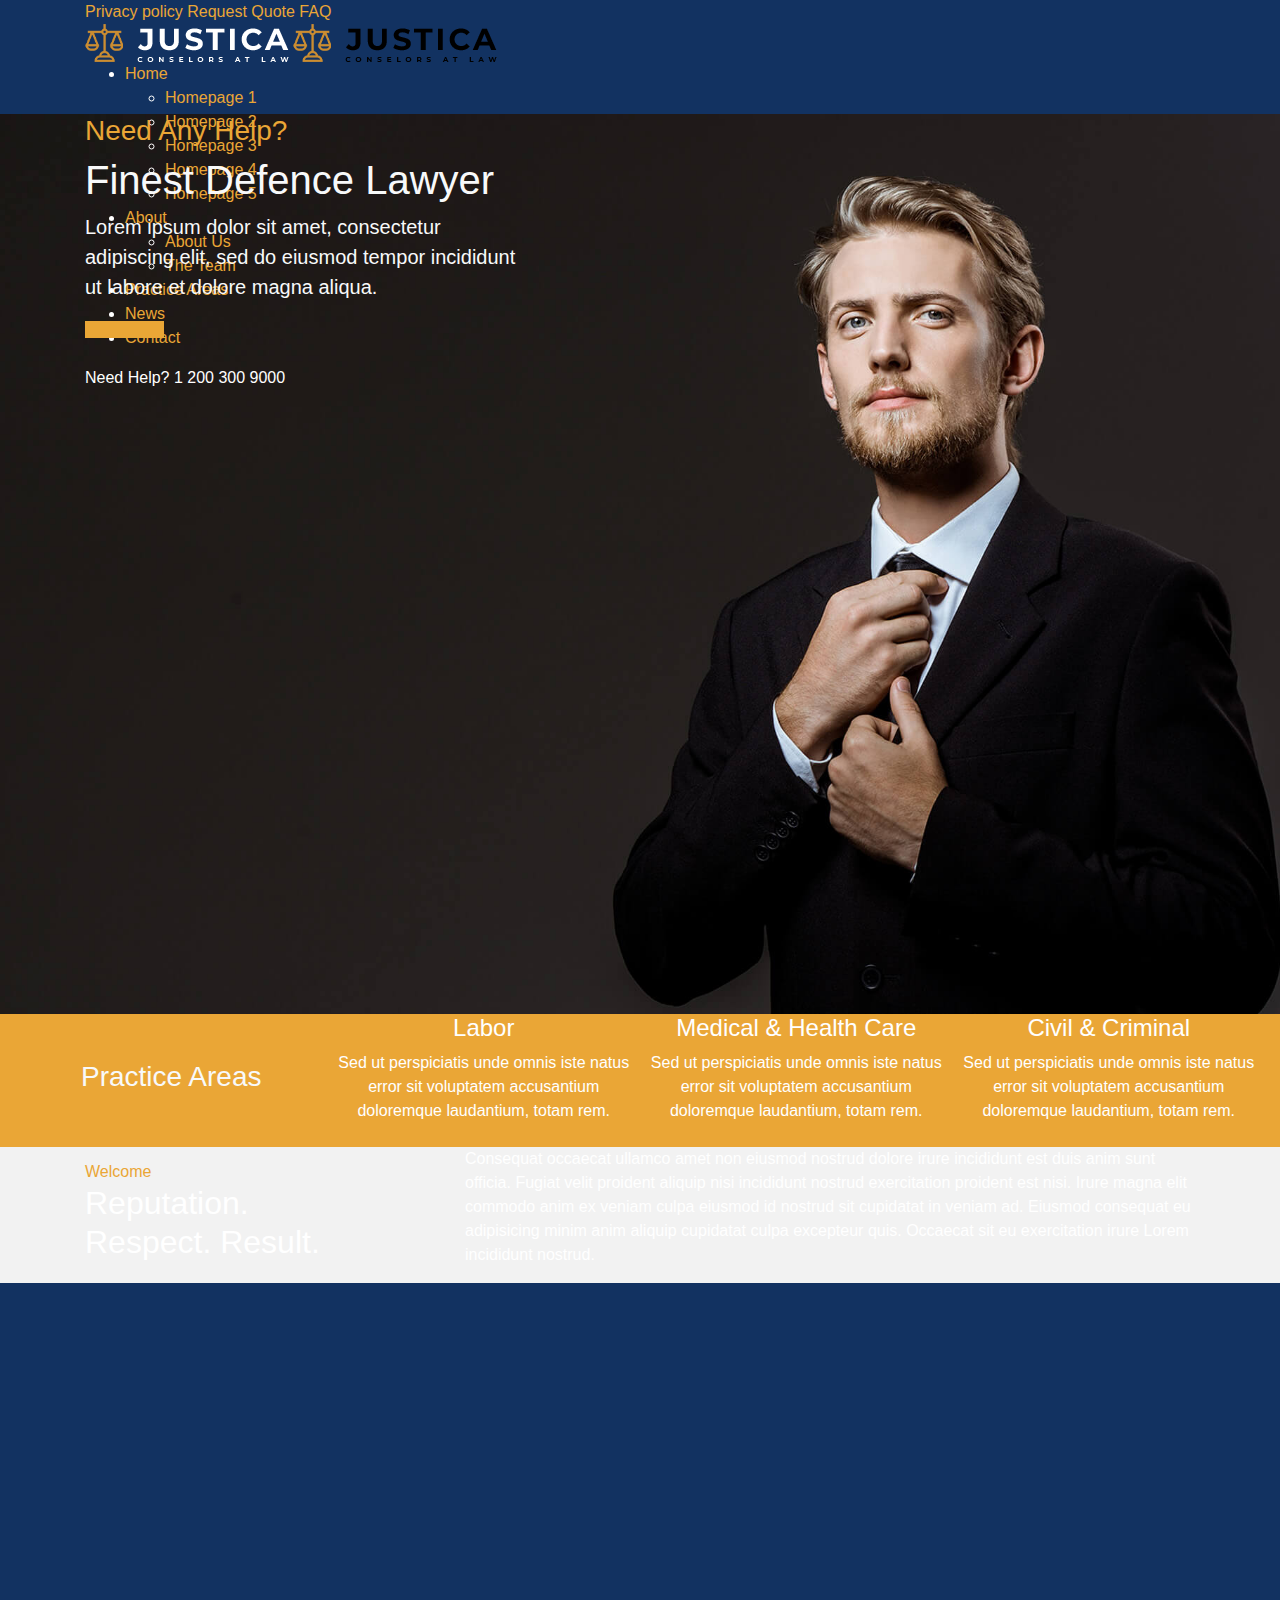
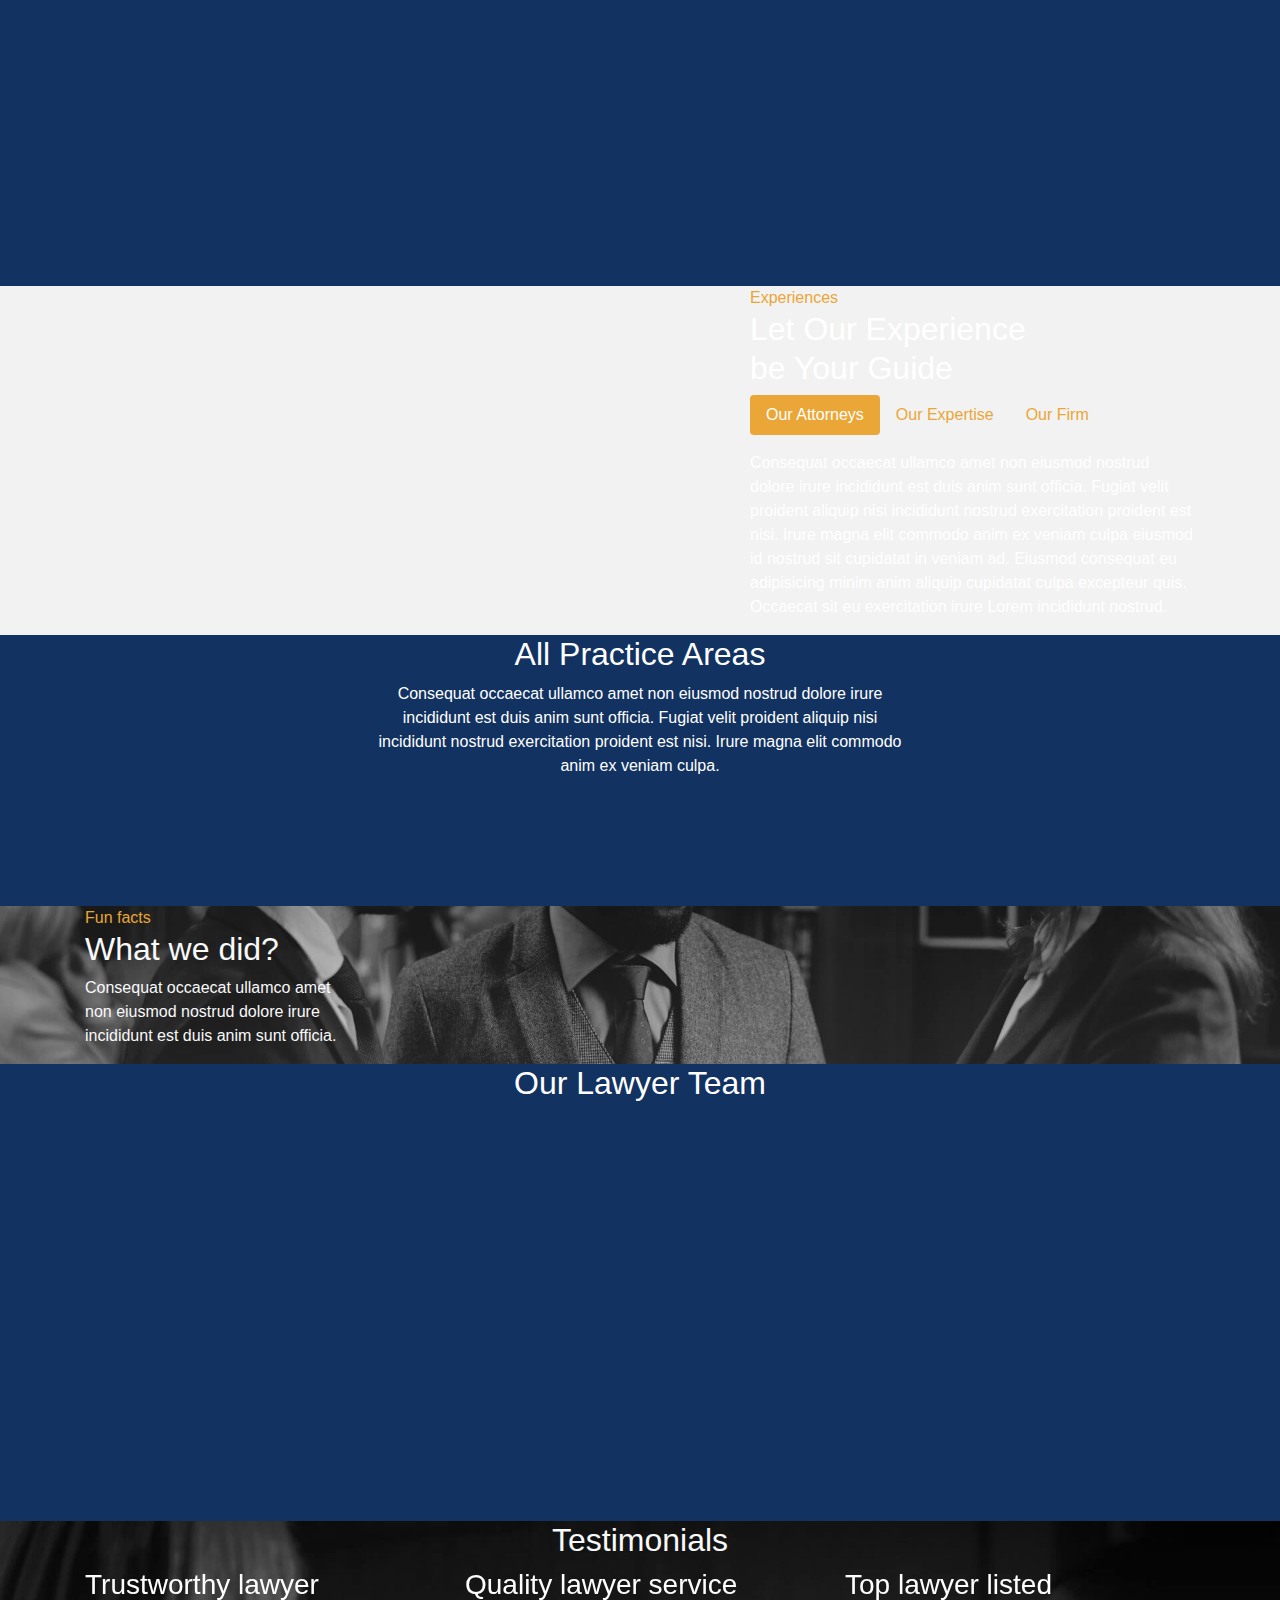
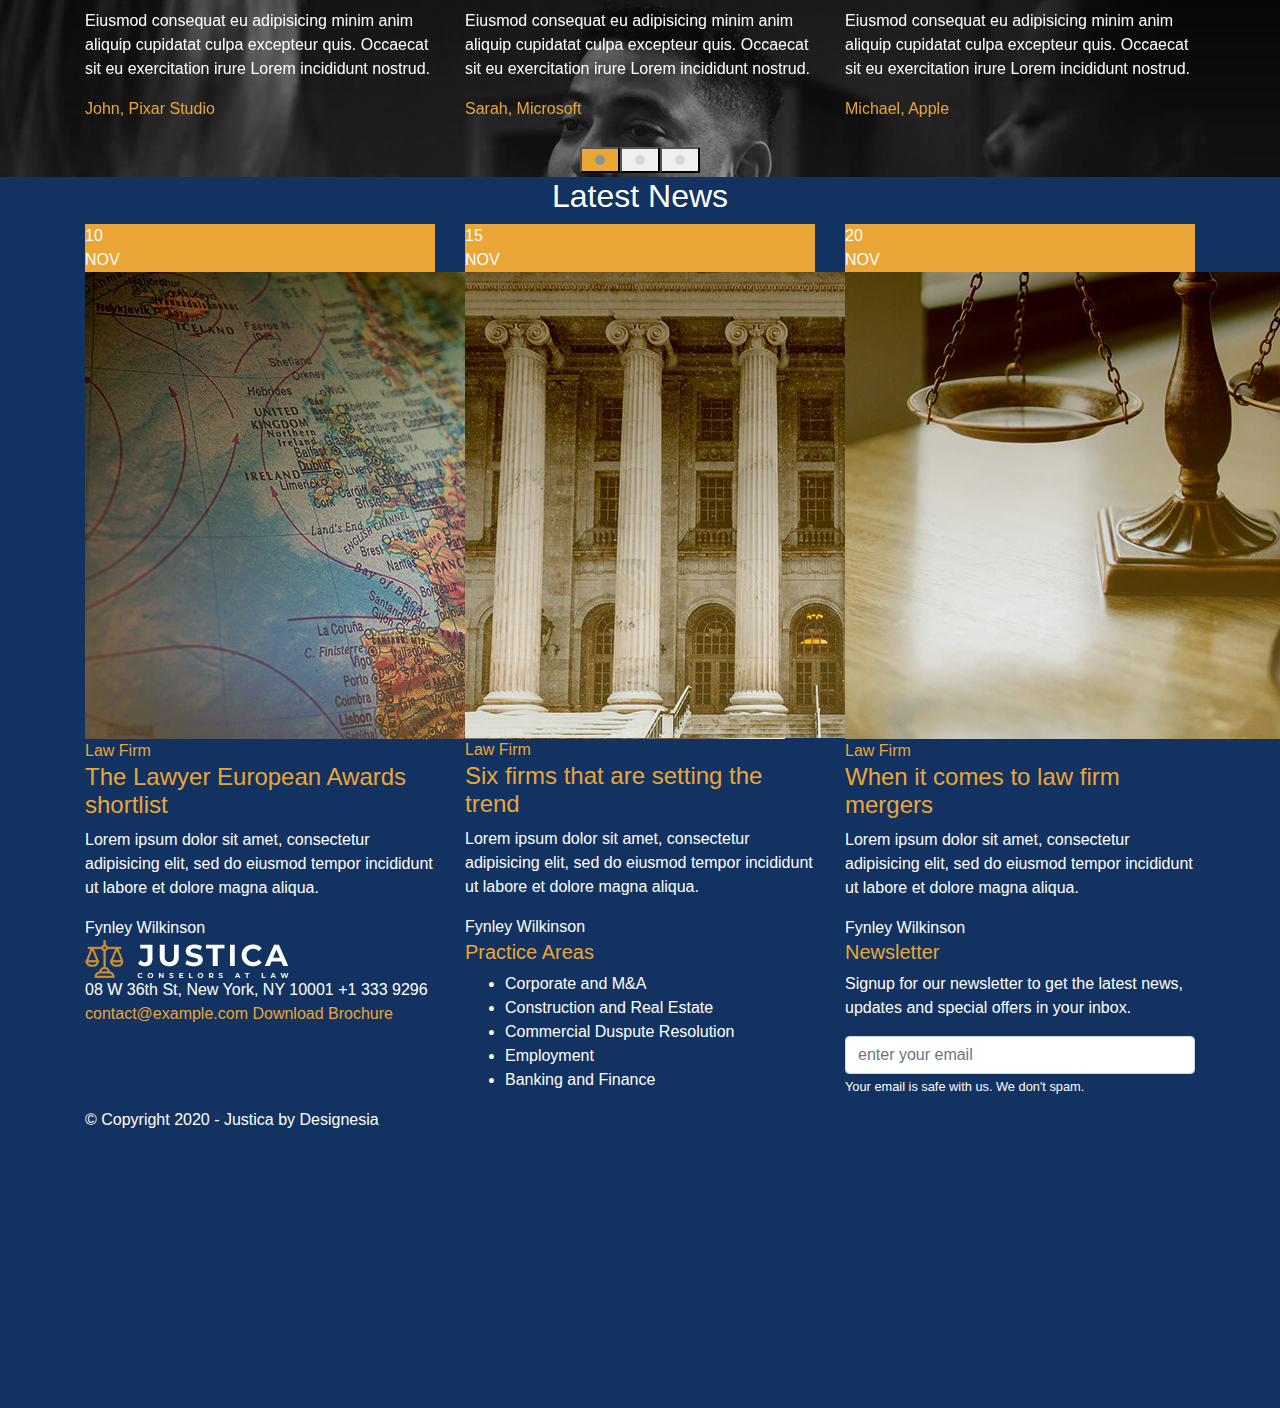
<file: index-2.html>
<!DOCTYPE html>
<html lang="zxx">

<head>
    <meta charset="utf-8" />
    <title>Justica - Lawyer and Attorney Website Template</title>
    <meta content="width=device-width, initial-scale=1.0" name="viewport" />
    <meta content="Justica - Lawyer and Attorney Website Template" name="description" />
    <meta content="" name="keywords" />
    <meta content="" name="author" />
    <!--[if lt IE 9]>
            <script src="js/html5shiv.js"></script>
        <![endif]-->
    <!-- CSS Files
    ================================================== -->
    <link id="bootstrap" href="css/bootstrap.min.css" rel="stylesheet" type="text/css" />
    <link id="bootstrap-grid" href="css/bootstrap-grid.min.css" rel="stylesheet" type="text/css" />
    <link id="bootstrap-reboot" href="css/bootstrap-reboot.min.css" rel="stylesheet" type="text/css" />
    <link href="css/animate.css" rel="stylesheet" type="text/css" />
    <link href="css/owl.carousel.css" rel="stylesheet" type="text/css" />
    <link href="css/owl.theme.css" rel="stylesheet" type="text/css" />
    <link href="css/owl.transitions.css" rel="stylesheet" type="text/css" />
    <link href="css/magnific-popup.css" rel="stylesheet" type="text/css" />
    <link href="css/jquery.countdown.css" rel="stylesheet" type="text/css" />
    <link href="css/style.css" rel="stylesheet" type="text/css" />
    <!-- color scheme -->
    <link id="colors" href="css/colors/scheme-01.css" rel="stylesheet" type="text/css" />
    <link href="css/coloring.css" rel="stylesheet" type="text/css" />
</head>

<body>
    <div id="wrapper">
        <div id="topbar" class="topbar-noborder">
            <div class="container">
                <div class="topbar-left sm-hide">
                    <span class="topbar-widget tb-social">
                        <a href="#"><i class="fa fa-facebook"></i></a>
                        <a href="#"><i class="fa fa-twitter"></i></a>
                        <a href="#"><i class="fa fa-instagram"></i></a>
                    </span>
                </div>
                <div class="topbar-right">
                    <div class="topbar-right">
                        <span class="topbar-widget"><a href="#">Privacy policy</a></span>
                        <span class="topbar-widget"><a href="#">Request Quote</a></span>
                        <span class="topbar-widget"><a href="#">FAQ</a></span>
                    </div>
                </div>
                <div class="clearfix"></div>
            </div>
        </div>
        <!-- header begin -->
        <header class="transparent">
            <div class="container">
                <div class="row">
                    <div class="col-md-12">
                        <div class="de-flex sm-pt10">
                            <div class="de-flex-col">
                                <!-- logo begin -->
                                <div id="logo">
                                    <a href="index.html">
                                        <img alt="" class="logo" src="images/logo-light.png" />
                                        <img alt="" class="logo-2" src="images/logo.png" />
                                    </a>
                                </div>
                                <!-- logo close -->
                            </div>
                            <div class="de-flex-col header-col-mid">
                                <!-- mainmenu begin -->
                                <ul id="mainmenu">
                                    <li><a href="index.html">Home</a>
                                        <ul>
                                            <li><a href="index.html">Homepage 1</a></li>
                                            <li><a href="index-2.html">Homepage 2</a></li>
                                            <li><a href="index-3.html">Homepage 3</a></li>
                                            <li><a href="index-4.html">Homepage 4</a></li>
                                            <li><a href="index-5.html">Homepage 5</a></li>
                                        </ul>
                                    </li>
                                    <li><a href="about.html">About</a>
                                        <ul>
                                            <li><a href="about.html">About Us</a></li>
                                            <li><a href="team.html">The Team</a></li>
                                        </ul>
                                    </li>
                                    <li><a href="practice-areas.html">Practice Areas</a></li>
                                    <li><a href="news.html">News</a></li>
                                    <li><a href="contact.html">Contact</a></li>
                                </ul>
                                <!-- mainmenu close -->
                            </div>
                            <div class="de-flex-col">
                                <div class="h-phone md-hide"><span>Need&nbsp;Help?</span><i class="fa fa-phone"></i> 1 200 300 9000</div>
                                <span id="menu-btn"></span>
                            </div>
                        </div>
                    </div>
                </div>
            </div>
        </header>
        <!-- header close -->
        <!-- content begin -->
        <div class="no-bottom no-top" id="content">
            <div id="top"></div>
            <section aria-label="section" class="vh-100 no-padding text-light" data-bgimage="url(images/background/5.jpg) top" data-stellar-background-ratio=".2">
                <div class="v-center">
                    <div class="container">
                        <div class="row align-items-center">
                            <div class="col-lg-5">
                                <h3 class="id-color wow fadeInUp" data-wow-delay=".4s">Need Any Help?</h3>
                                <h1 class="wow fadeInUp" data-wow-delay=".6s">Finest Defence Lawyer</h1>
                                <p class="lead wow fadeInUp" data-wow-delay=".8s">Lorem ipsum dolor sit amet, consectetur adipiscing elit, sed do eiusmod tempor incididunt ut labore et dolore magna aliqua.</p>
                                <div class="spacer-20"></div>
                                <a class="btn-custom wow fadeInUp" data-wow-delay="1s" href="features.html">Contact Us</a>
                            </div>
                        </div>
                    </div>
                </div>
            </section>
            <section aria-label="section" class="no-padding bg-color">
                <div class="container-fluid">
                    <div class="row no-gutters align-items-center">
                        <div class="col-lg-3 col-md-6 text-center text-light">
                            <h3 class="padding40 no-margin">Practice Areas</h3>
                        </div>
                        <div class="col-lg-3 col-md-6">
                            <div class="feature-box f-boxed style-3 text-center">
                                <i class="id-color icofont-worker"></i>
                                <div class="text">
                                    <h4>Labor</h4>
                                    Sed ut perspiciatis unde omnis iste natus error sit voluptatem accusantium doloremque laudantium, totam rem.
                                </div>
                                <i class="wm icofont-worker"></i>
                                <div class="spacer-single"></div>
                                <a href="#" class="btn-custom btn-black">Read More</a>
                            </div>
                        </div>
                        <div class="col-lg-3 col-md-6">
                            <div class="feature-box f-boxed style-3 text-center">
                                <i class="id-color icofont-medical-sign-alt"></i>
                                <div class="text">
                                    <h4>Medical &amp; Health Care</h4>
                                    Sed ut perspiciatis unde omnis iste natus error sit voluptatem accusantium doloremque laudantium, totam rem.
                                </div>
                                <i class="wm icofont-medical-sign-alt"></i>
                                <div class="spacer-single"></div>
                                <a href="#" class="btn-custom btn-black">Read More</a>
                            </div>
                        </div>
                        <div class="col-lg-3 col-md-6">
                            <div class="feature-box f-boxed style-3 text-center">
                                <i class="id-color icofont-law-order"></i>
                                <div class="text">
                                    <h4>Civil &amp; Criminal</h4>
                                    Sed ut perspiciatis unde omnis iste natus error sit voluptatem accusantium doloremque laudantium, totam rem.
                                </div>
                                <i class="wm icofont-law-order"></i>
                                <div class="spacer-single"></div>
                                <a href="#" class="btn-custom btn-black">Read More</a>
                            </div>
                        </div>
                    </div>
                </div>
            </section>
            <section id="section-highlight" class="relative" data-bgcolor="#f2f2f2">
                <div class="container">
                    <div class="row align-items-center">
                        <div class="col-md-4">
                            <span class="p-title">Welcome</span><br>
                            <h2>
                                Reputation.<br>Respect. Result.
                            </h2>
                            <div class="small-border sm-left"></div>
                        </div>
                        <div class="col-md-8">
                            <p>Consequat occaecat ullamco amet non eiusmod nostrud dolore irure incididunt est duis anim sunt officia. Fugiat velit proident aliquip nisi incididunt nostrud exercitation proident est nisi. Irure magna elit commodo anim ex veniam culpa eiusmod id nostrud sit cupidatat in veniam ad. Eiusmod consequat eu adipisicing minim anim aliquip cupidatat culpa excepteur quis. Occaecat sit eu exercitation irure Lorem incididunt nostrud.
                            </p>
                        </div>
                    </div>
                    <div class="spacer-double"></div>
                </div>
            </section>
            <section class="no-top relative z1000">
                <div class="container">
                    <div class="row mt-100">
                        <div class="col-md-4 wow fadeInRight" data-wow-delay=".2s">
                            <div class="mask rounded">
                                <div class="cover rounded">
                                    <div class="c-inner">
                                        <h3><i class="icofont-people"></i><span>Business Law</span></h3>
                                        <p>Lorem ipsum dolor sit amet, consectetur adipiscing elit, sed do eiusmod tempor incididunt ut labore et dolore magna aliqua.</p>
                                        <div class="spacer20"></div>
                                        <a href="#" class="btn-custom capsule">Read more</a>
                                    </div>
                                </div>
                                <img src="images/services/1.jpg" alt="" class="img-responsive" />
                            </div>
                        </div>
                        <div class="col-md-4 wow fadeInRight" data-wow-delay=".4s">
                            <div class="mask rounded">
                                <div class="cover rounded">
                                    <div class="c-inner">
                                        <h3><i class="icofont-home"></i><span>Family Law</span></h3>
                                        <p>Lorem ipsum dolor sit amet, consectetur adipiscing elit, sed do eiusmod tempor incididunt ut labore et dolore magna aliqua.</p>
                                        <div class="spacer20"></div>
                                        <a href="#" class="btn-custom capsule">Read more</a>
                                    </div>
                                </div>
                                <img src="images/services/2.jpg" alt="" class="img-responsive" />
                            </div>
                        </div>
                        <div class="col-md-4 wow fadeInRight" data-wow-delay=".6s">
                            <div class="mask rounded">
                                <div class="cover rounded">
                                    <div class="c-inner">
                                        <h3><i class="icofont-car-alt-1"></i><span>Criminal Law</span></h3>
                                        <p>Lorem ipsum dolor sit amet, consectetur adipiscing elit, sed do eiusmod tempor incididunt ut labore et dolore magna aliqua.</p>
                                        <div class="spacer20"></div>
                                        <a href="#" class="btn-custom capsule">Read more</a>
                                    </div>
                                </div>
                                <img src="images/services/3.jpg" alt="" class="img-responsive" />
                            </div>
                        </div>
                    </div>
                </div>
            </section>
            <section data-bgcolor="#f2f2f2">
                <div class="container">
                    <div class="row align-items-center">
                        <div class="col-lg-5 offset-lg-7">
                            <span class="p-title">Experiences</span><br>
                            <h2>
                                Let Our Experience<br>be Your Guide
                            </h2>
                            <ul class="nav nav-pills mb-3" id="pills-tab" role="tablist">
                                <li class="nav-item">
                                    <a class="nav-link active" id="pills-home-tab" data-toggle="pill" href="#pills-home" role="tab" aria-controls="pills-home" aria-selected="true">Our Attorneys</a>
                                </li>
                                <li class="nav-item">
                                    <a class="nav-link" id="pills-profile-tab" data-toggle="pill" href="#pills-profile" role="tab" aria-controls="pills-profile" aria-selected="false">Our Expertise</a>
                                </li>
                                <li class="nav-item">
                                    <a class="nav-link" id="pills-contact-tab" data-toggle="pill" href="#pills-contact" role="tab" aria-controls="pills-contact" aria-selected="false">Our Firm</a>
                                </li>
                            </ul>
                            <div class="tab-content" id="pills-tabContent">
                                <div class="tab-pane fade show active" id="pills-home" role="tabpanel" aria-labelledby="pills-home-tab">
                                    <p>Consequat occaecat ullamco amet non eiusmod nostrud dolore irure incididunt est duis anim sunt officia. Fugiat velit proident aliquip nisi incididunt nostrud exercitation proident est nisi. Irure magna elit commodo anim ex veniam culpa eiusmod id nostrud sit cupidatat in veniam ad. Eiusmod consequat eu adipisicing minim anim aliquip cupidatat culpa excepteur quis. Occaecat sit eu exercitation irure Lorem incididunt nostrud.</p>
                                </div>
                                <div class="tab-pane fade" id="pills-profile" role="tabpanel" aria-labelledby="pills-profile-tab">
                                    <p>Ad pariatur nostrud pariatur exercitation ipsum ipsum culpa mollit commodo mollit ex. Aute sunt incididunt amet commodo est sint nisi deserunt pariatur do. Aliquip ex eiusmod voluptate exercitation cillum id incididunt elit sunt. Qui minim sit magna Lorem id et dolore velit Lorem amet exercitation duis deserunt. Anim id labore elit adipisicing ut in id occaecat pariatur ut ullamco ea tempor duis.</p>
                                </div>
                                <div class="tab-pane fade" id="pills-contact" role="tabpanel" aria-labelledby="pills-contact-tab">
                                    <p>Est quis nulla laborum officia ad nisi ex nostrud culpa Lorem excepteur aliquip dolor aliqua irure ex. Nulla ut duis ipsum nisi elit fugiat commodo sunt reprehenderit laborum veniam eu veniam. Eiusmod minim exercitation fugiat irure ex labore incididunt do fugiat commodo aliquip sit id deserunt reprehenderit aliquip nostrud. Amet ex cupidatat excepteur aute veniam incididunt mollit cupidatat esse irure officia elit do ipsum ullamco Lorem.</p>
                                </div>
                            </div>
                        </div>
                    </div>
                </div>
                <div class="image-container col-md-6 pull-right" data-bgimage="url(images/background/9.jpg) center"></div>
            </section>
            <section id="section-testimonial">
                <div class="container">
                    <div class="row">
                        <div class="col-lg-12">
                            <div class="text-center">
                                <h2>All Practice Areas</h2>
                                <div class="small-border"></div>
                            </div>
                        </div>
                        <div class="col-md-6 offset-md-3 text-center">
                            <p>Consequat occaecat ullamco amet non eiusmod nostrud dolore irure incididunt est duis anim sunt officia. Fugiat velit proident aliquip nisi incididunt nostrud exercitation proident est nisi. Irure magna elit commodo anim ex veniam culpa.</p>
                        </div>
                        <div class="spacer-single"></div>
                        <div class="col-md-4">
                            <ul class="ul-style-2 wow fadeInRight" data-wow-delay=".2s">
                                <li>Corporate and M&A</li>
                                <li>Construction and Real Estate</li>
                                <li>Commercial Duspute Resolution</li>
                                <li>Employment</li>
                            </ul>
                        </div>
                        <div class="col-md-4">
                            <ul class="ul-style-2 wow fadeInRight" data-wow-delay=".4s">
                                <li>Banking and Finance</li>
                                <li>Captial Market</li>
                                <li>Environmental</li>
                                <li>Intellectual Property Right</li>
                            </ul>
                        </div>
                        <div class="col-md-4">
                            <ul class="ul-style-2 wow fadeInRight" data-wow-delay=".6s">
                                <li>Goverment</li>
                                <li>Foundation/Non Profit Organization</li>
                                <li>Bankcuptcy</li>
                                <li>Criminal</li>
                            </ul>
                        </div>
                    </div>
                </div>
            </section>
            <section data-bgimage="url(images/background/2-bw.jpg) center" class="text-light" data-stellar-background-ratio=".2">
                <div class="container">
                    <div class="row">
                        <div class="col-md-3">
                            <span class="p-title">Fun facts</span><br>
                            <h2>
                                What we did?
                            </h2>
                            <div class="small-border sm-left"></div>
                            <p>Consequat occaecat ullamco amet non eiusmod nostrud dolore irure incididunt est duis anim sunt officia.</p>
                        </div>
                        <div class="col-md-8 offset-md-1">
                            <div class="row">
                                <div class="col-lg-4 col-md-6 wow fadeInRight mb30" data-wow-delay="0s">
                                    <div class="de_count">
                                        <h3><span class="timer" data-to="4500" data-speed="3000">0</span></h3>
                                        <h5 class="id-color">Home Protected</h5>
                                    </div>
                                </div>
                                <div class="col-lg-4 col-md-6 wow fadeInRight mb30" data-wow-delay=".25s">
                                    <div class="de_count">
                                        <h3><span class="timer" data-to="16" data-speed="3000">0</span>k</h3>
                                        <h5 class="id-color">People Saved</h5>
                                    </div>
                                </div>
                                <div class="col-lg-4 col-md-6 wow fadeInRight mb30" data-wow-delay=".4s">
                                    <div class="de_count">
                                        <h3><span class="timer" data-to="4" data-speed="3000">0</span>m</h3>
                                        <h5 class="id-color">Money Saved</h5>
                                    </div>
                                </div>
                                <div class="col-lg-4 col-md-6 wow fadeInRight mb30" data-wow-delay=".6s">
                                    <div class="de_count">
                                        <h3><span class="timer" data-to="52" data-speed="3000">0</span>k</h3>
                                        <h5 class="id-color">Contract Signed</h5>
                                    </div>
                                </div>
                                <div class="col-lg-4 col-md-6 wow fadeInRight mb30" data-wow-delay=".8s">
                                    <div class="de_count">
                                        <h3><span class="timer" data-to="100" data-speed="3000">0</span>+</h3>
                                        <h5 class="id-color">Countries</h5>
                                    </div>
                                </div>
                                <div class="col-lg-4 col-md-6 wow fadeInRight mb30" data-wow-delay="1s">
                                    <div class="de_count">
                                        <h3><span class="timer" data-to="2" data-speed="3000">2</span>k</h3>
                                        <h5 class="id-color">Staff Member</h5>
                                    </div>
                                </div>
                            </div>
                        </div>
                    </div>
                </div>
            </section>
            <section aria-label="section">
                <div class="container">
                    <div class="row">
                        <div class="col-md-12 text-center">
                            <h2>Our Lawyer Team</h2>
                            <div class="small-border"></div>
                        </div>
                        <div class="col-lg-4 col-md-6 col-sm-6 mb30 wow fadeInRight" data-wow-delay=".2s">
                            <div class="f-profile text-center">
                                <div class="fp-wrap f-invert">
                                    <div class="fpw-overlay">
                                        <div class="fpwo-wrap">
                                            <div class="fpwow-icons">
                                                <a href="#"><i class="fa fa-facebook fa-lg"></i></a>
                                                <a href="#"><i class="fa fa-twitter fa-lg"></i></a>
                                                <a href="#"><i class="fa fa-linkedin fa-lg"></i></a>
                                                <a href="#"><i class="fa fa-pinterest fa-lg"></i></a>
                                            </div>
                                        </div>
                                    </div>
                                    <div class="fpw-overlay-btm"></div>
                                    <img src="images/team/1.jpg" class="fp-image img-fluid" alt="">
                                </div>
                                <h4>Fynley Wilkinson</h4>
                                Managing Partner
                            </div>
                        </div>
                        <div class="col-lg-4 col-md-6 col-sm-6 mb30 wow fadeInRight" data-wow-delay=".4s">
                            <div class="f-profile text-center">
                                <div class="fp-wrap f-invert">
                                    <div class="fpw-overlay">
                                        <div class="fpwo-wrap">
                                            <div class="fpwow-icons">
                                                <a href="#"><i class="fa fa-facebook fa-lg"></i></a>
                                                <a href="#"><i class="fa fa-twitter fa-lg"></i></a>
                                                <a href="#"><i class="fa fa-linkedin fa-lg"></i></a>
                                                <a href="#"><i class="fa fa-pinterest fa-lg"></i></a>
                                            </div>
                                        </div>
                                    </div>
                                    <div class="fpw-overlay-btm"></div>
                                    <img src="images/team/2.jpg" class="fp-image img-fluid" alt="">
                                </div>
                                <h4>Sasha Welsh</h4>
                                Senior Partner
                            </div>
                        </div>
                        <div class="col-lg-4 col-md-6 col-sm-6 mb30 wow fadeInRight" data-wow-delay=".6s">
                            <div class="f-profile text-center">
                                <div class="fp-wrap f-invert">
                                    <div class="fpw-overlay">
                                        <div class="fpwo-wrap">
                                            <div class="fpwow-icons">
                                                <a href="#"><i class="fa fa-facebook fa-lg"></i></a>
                                                <a href="#"><i class="fa fa-twitter fa-lg"></i></a>
                                                <a href="#"><i class="fa fa-linkedin fa-lg"></i></a>
                                                <a href="#"><i class="fa fa-pinterest fa-lg"></i></a>
                                            </div>
                                        </div>
                                    </div>
                                    <div class="fpw-overlay-btm"></div>
                                    <img src="images/team/3.jpg" class="fp-image img-fluid" alt="">
                                </div>
                                <h4>John Shepard</h4>
                                Associate
                            </div>
                        </div>
                    </div>
                </div>
            </section>
            <section aria-label="section" data-bgimage="url(images/background/3-bw.jpg) top" data-stellar-background-ratio=".2">
                <div class="container">
                    <div class="row">
                        <div class="col-lg-12">
                            <div class="text-center text-light">
                                <h2>Testimonials</h2>
                                <div class="small-border"></div>
                            </div>
                            <div class="owl-carousel owl-theme" id="testimonial-carousel">
                                <div class="item">
                                    <div class="de_testi opt-2 review">
                                        <blockquote>
                                            <i class="fa fa-quote-left id-color"></i>
                                            <h3>Trustworthy lawyer</h3>
                                            <p>Eiusmod consequat eu adipisicing minim anim aliquip cupidatat culpa excepteur quis. Occaecat sit eu exercitation irure Lorem incididunt nostrud.</p>
                                            <div class="de_testi_by"><span>John, Pixar Studio</span></div>
                                        </blockquote>
                                    </div>
                                </div>
                                <div class="item">
                                    <div class="de_testi opt-2 review">
                                        <blockquote>
                                            <i class="fa fa-quote-left id-color"></i>
                                            <h3>Quality lawyer service</h3>
                                            <p>Eiusmod consequat eu adipisicing minim anim aliquip cupidatat culpa excepteur quis. Occaecat sit eu exercitation irure Lorem incididunt nostrud.</p>
                                            <div class="de_testi_by"><span>Sarah, Microsoft</span></div>
                                        </blockquote>
                                    </div>
                                </div>
                                <div class="item">
                                    <div class="de_testi opt-2 review">
                                        <blockquote>
                                            <i class="fa fa-quote-left id-color"></i>
                                            <h3>Top lawyer listed</h3>
                                            <p>Eiusmod consequat eu adipisicing minim anim aliquip cupidatat culpa excepteur quis. Occaecat sit eu exercitation irure Lorem incididunt nostrud.</p>
                                            <div class="de_testi_by"><span>Michael, Apple</span></div>
                                        </blockquote>
                                    </div>
                                </div>
                                <div class="item">
                                    <div class="de_testi opt-2 review">
                                        <blockquote>
                                            <i class="fa fa-quote-left id-color"></i>
                                            <h3>Great services</h3>
                                            <p>Eiusmod consequat eu adipisicing minim anim aliquip cupidatat culpa excepteur quis. Occaecat sit eu exercitation irure Lorem incididunt nostrud.</p>
                                            <div class="de_testi_by"><span>Thomas, Samsung</span></div>
                                        </blockquote>
                                    </div>
                                </div>
                                <div class="item">
                                    <div class="de_testi opt-2 review">
                                        <blockquote>
                                            <i class="fa fa-quote-left id-color"></i>
                                            <h3>Easy to claim</h3>
                                            <p>Eiusmod consequat eu adipisicing minim anim aliquip cupidatat culpa excepteur quis. Occaecat sit eu exercitation irure Lorem incididunt nostrud.</p>
                                            <div class="de_testi_by"><span>John, Pixar Studio</span></div>
                                        </blockquote>
                                    </div>
                                </div>
                                <div class="item">
                                    <div class="de_testi opt-2 review">
                                        <blockquote>
                                            <i class="fa fa-quote-left id-color"></i>
                                            <h3>Excellent support</h3>
                                            <p>Eiusmod consequat eu adipisicing minim anim aliquip cupidatat culpa excepteur quis. Occaecat sit eu exercitation irure Lorem incididunt nostrud.</p>
                                            <div class="de_testi_by"><span>Sarah, Microsoft</span></div>
                                        </blockquote>
                                    </div>
                                </div>
                                <div class="item">
                                    <div class="de_testi opt-2 review">
                                        <blockquote>
                                            <i class="fa fa-quote-left id-color"></i>
                                            <h3>Reliable lawyer</h3>
                                            <p>Eiusmod consequat eu adipisicing minim anim aliquip cupidatat culpa excepteur quis. Occaecat sit eu exercitation irure Lorem incididunt nostrud.</p>
                                            <div class="de_testi_by"><span>Michael, Apple</span></div>
                                        </blockquote>
                                    </div>
                                </div>
                                <div class="item">
                                    <div class="de_testi opt-2 review">
                                        <blockquote>
                                            <i class="fa fa-quote-left id-color"></i>
                                            <h3>Five-star services</h3>
                                            <p>Eiusmod consequat eu adipisicing minim anim aliquip cupidatat culpa excepteur quis. Occaecat sit eu exercitation irure Lorem incididunt nostrud.</p>
                                            <div class="de_testi_by"><span>Thomas, Samsung</span></div>
                                        </blockquote>
                                    </div>
                                </div>
                            </div>
                        </div>
                    </div>
                </div>
            </section>
            <section aria-label="section">
                <div class="container">
                    <div class="row">
                        <div class="col-md-12">
                            <div class="text-center">
                                <h2>Latest News</h2>
                                <div class="small-border"></div>
                            </div>
                        </div>
                    </div>
                    <div class="row">
                        <div class="col-lg-4 col-md-6">
                            <div class="bloglist item">
                                <div class="post-content">
                                    <div class="date-box">
                                        <div class="m">10</div>
                                        <div class="d">NOV</div>
                                    </div>
                                    <div class="post-image">
                                        <img alt="" src="images/news/1.jpg">
                                    </div>
                                    <div class="post-text">
                                        <span class="p-tagline">Law Firm</span>
                                        <h4><a href="blog-single.html">The Lawyer European Awards shortlist<span></span></a></h4>
                                        <p>Lorem ipsum dolor sit amet, consectetur adipisicing elit, sed do eiusmod tempor incididunt ut labore et dolore magna aliqua.</p>
                                        <span class="p-author">Fynley Wilkinson</span>
                                    </div>
                                </div>
                            </div>
                        </div>
                        <div class="col-lg-4 col-md-6">
                            <div class="bloglist item">
                                <div class="post-content">
                                    <div class="date-box">
                                        <div class="m">15</div>
                                        <div class="d">NOV</div>
                                    </div>
                                    <div class="post-image">
                                        <img alt="" src="images/news/2.jpg">
                                    </div>
                                    <div class="post-text">
                                        <span class="p-tagline">Law Firm</span>
                                        <h4><a href="blog-single.html">Six firms that are setting the trend<span></span></a></h4>
                                        <p>Lorem ipsum dolor sit amet, consectetur adipisicing elit, sed do eiusmod tempor incididunt ut labore et dolore magna aliqua.</p>
                                        <span class="p-author">Fynley Wilkinson</span>
                                    </div>
                                </div>
                            </div>
                        </div>
                        <div class="col-lg-4 col-md-6">
                            <div class="bloglist item">
                                <div class="post-content">
                                    <div class="date-box">
                                        <div class="m">20</div>
                                        <div class="d">NOV</div>
                                    </div>
                                    <div class="post-image">
                                        <img alt="" src="images/news/3.jpg">
                                    </div>
                                    <div class="post-text">
                                        <span class="p-tagline">Law Firm</span>
                                        <h4><a href="blog-single.html">When it comes to law firm mergers<span></span></a></h4>
                                        <p>Lorem ipsum dolor sit amet, consectetur adipisicing elit, sed do eiusmod tempor incididunt ut labore et dolore magna aliqua.</p>
                                        <span class="p-author">Fynley Wilkinson</span>
                                    </div>
                                </div>
                            </div>
                        </div>
                    </div>
                </div>
            </section>
        </div>
        <!-- content close -->
        <a href="#" id="back-to-top"></a>
        <!-- footer begin -->
        <footer>
            <div class="container">
                <div class="row">
                    <div class="col-lg-4">
                        <div class="widget">
                            <a href="index.html"><img alt="" class="img-fluid mb20" src="images/logo-light.png"></a>
                            <address class="s1">
                                <span><i class="id-color fa fa-map-marker fa-lg"></i>08 W 36th St, New York, NY 10001</span>
                                <span><i class="id-color fa fa-phone fa-lg"></i>+1 333 9296</span>
                                <span><i class="id-color fa fa-envelope-o fa-lg"></i><a href="mailto:contact@example.com">contact@example.com</a></span>
                                <span><i class="id-color fa fa-file-pdf-o fa-lg"></i><a href="#">Download Brochure</a></span>
                            </address>
                        </div>
                    </div>
                    <div class="col-md-4">
                        <h5 class="id-color mb20">Practice Areas</h5>
                        <ul class="ul-style-2">
                            <li>Corporate and M&A</li>
                            <li>Construction and Real Estate</li>
                            <li>Commercial Duspute Resolution</li>
                            <li>Employment</li>
                            <li>Banking and Finance</li>
                        </ul>
                    </div>
                    <div class="col-lg-4">
                        <div class="widget">
                            <h5 class="id-color">Newsletter</h5>
                            <p>Signup for our newsletter to get the latest news, updates and special offers in your inbox.</p>
                            <form action="blank.php" class="row" id="form_subscribe" method="post" name="form_subscribe">
                                <div class="col text-center">
                                    <input class="form-control" id="name_1" name="name_1" placeholder="enter your email" type="text" /> <a href="#" id="btn-submit"><i class="fa fa-long-arrow-right"></i></a>
                                    <div class="clearfix"></div>
                                </div>
                            </form>
                            <div class="spacer-10"></div>
                            <small>Your email is safe with us. We don't spam.</small>
                        </div>
                    </div>
                </div>
            </div>
            <div class="subfooter">
                <div class="container">
                    <div class="row">
                        <div class="col-md-12">
                            <div class="de-flex">
                                <div class="de-flex-col">
                                    &copy; Copyright 2020 - Justica by Designesia
                                </div>
                                <div class="de-flex-col">
                                    <div class="social-icons">
                                        <a href="#"><i class="fa fa-facebook fa-lg"></i></a>
                                        <a href="#"><i class="fa fa-twitter fa-lg"></i></a>
                                        <a href="#"><i class="fa fa-linkedin fa-lg"></i></a>
                                        <a href="#"><i class="fa fa-pinterest fa-lg"></i></a>
                                        <a href="#"><i class="fa fa-rss fa-lg"></i></a>
                                    </div>
                                </div>
                            </div>
                        </div>
                    </div>
                </div>
            </div>
        </footer>
        <!-- footer close -->
        <div id="preloader">
            <div class="spinner">
                <div class="bounce1"></div>
                <div class="bounce2"></div>
                <div class="bounce3"></div>
            </div>
        </div>
    </div>
    <!-- Javascript Files
    ================================================== -->
    <script src="js/jquery.min.js"></script>
    <script src="js/bootstrap.min.js"></script>
    <script src="js/wow.min.js"></script>
    <script src="js/jquery.isotope.min.js"></script>
    <script src="js/easing.js"></script>
    <script src="js/owl.carousel.js"></script>
    <script src="js/validation.js"></script>
    <script src="js/jquery.magnific-popup.min.js"></script>
    <script src="js/enquire.min.js"></script>
    <script src="js/jquery.stellar.min.js"></script>
    <script src="js/jquery.plugin.js"></script>
    <script src="js/typed.js"></script>
    <script src="js/jquery.countTo.js"></script>
    <script src="js/jquery.countdown.js"></script>
    <script src="js/typed.js"></script>
    <script src="js/designesia.js"></script>
</body>

</html>
</file>
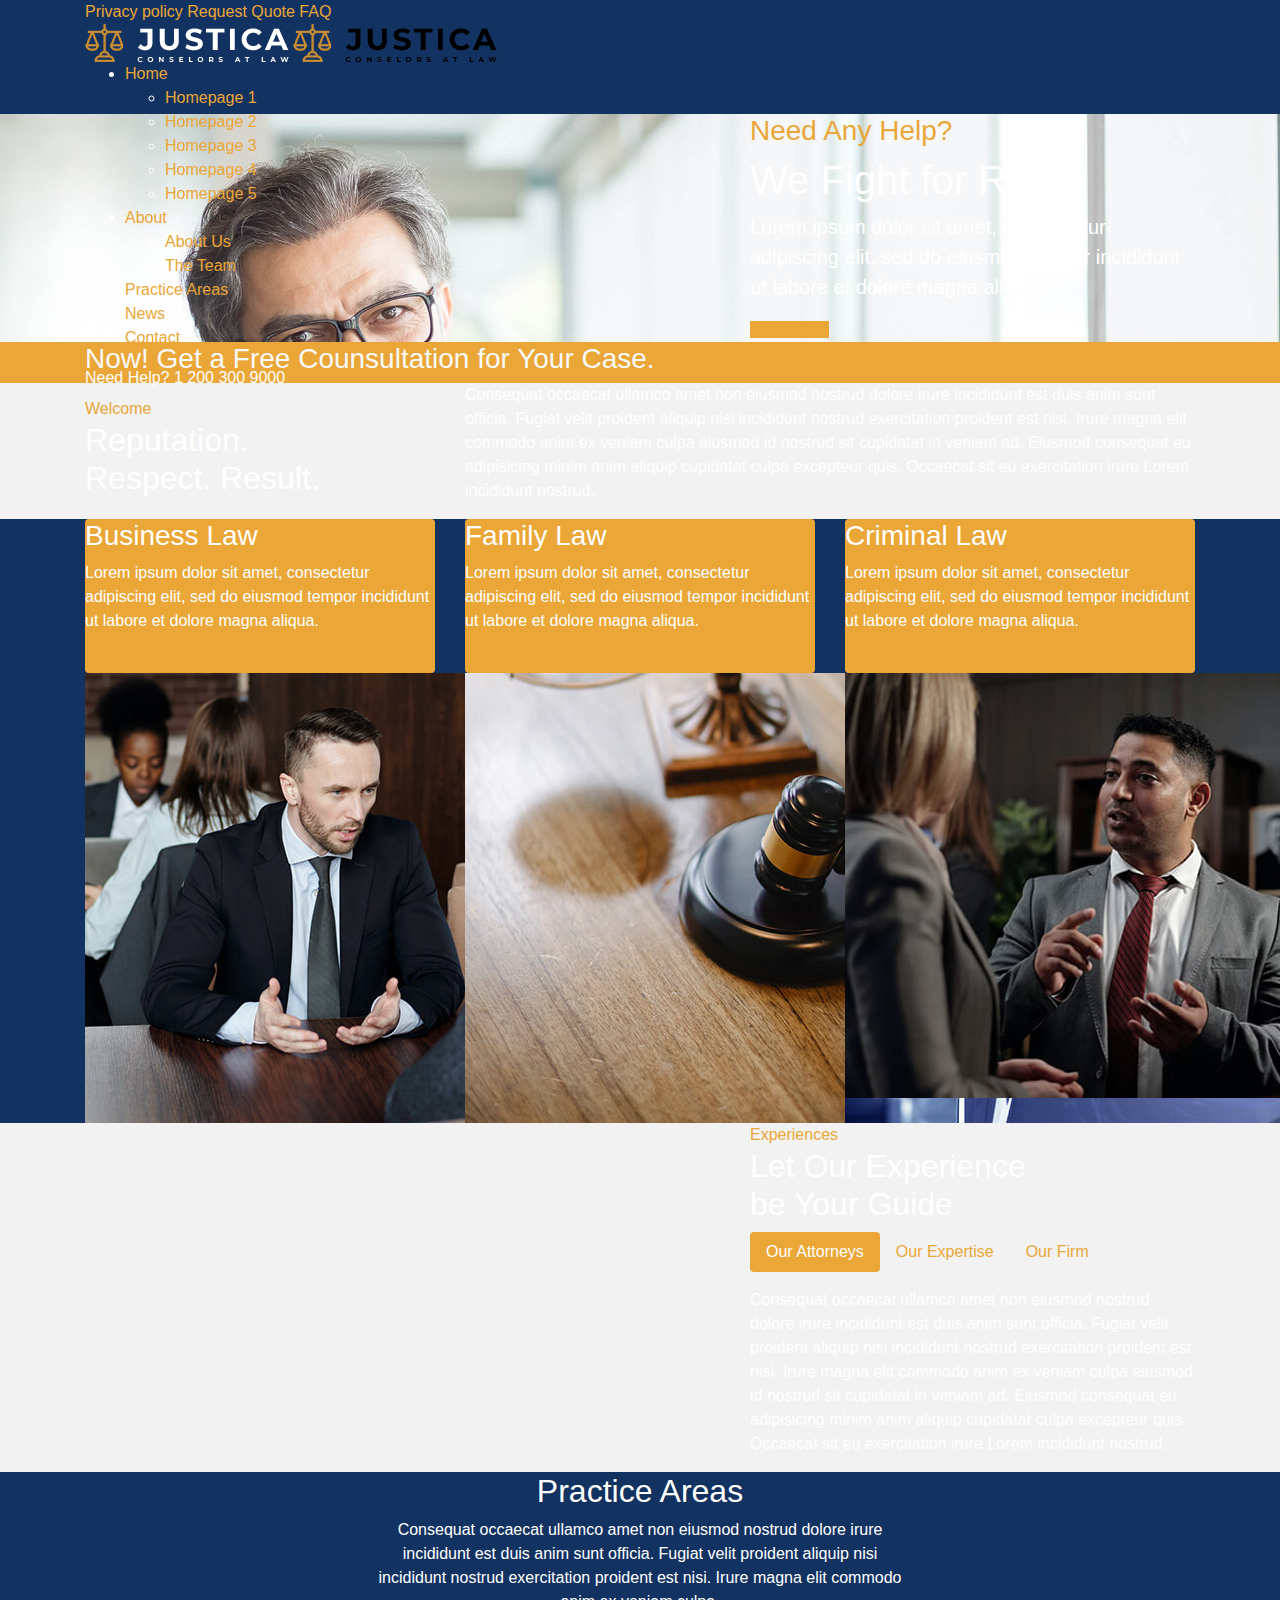
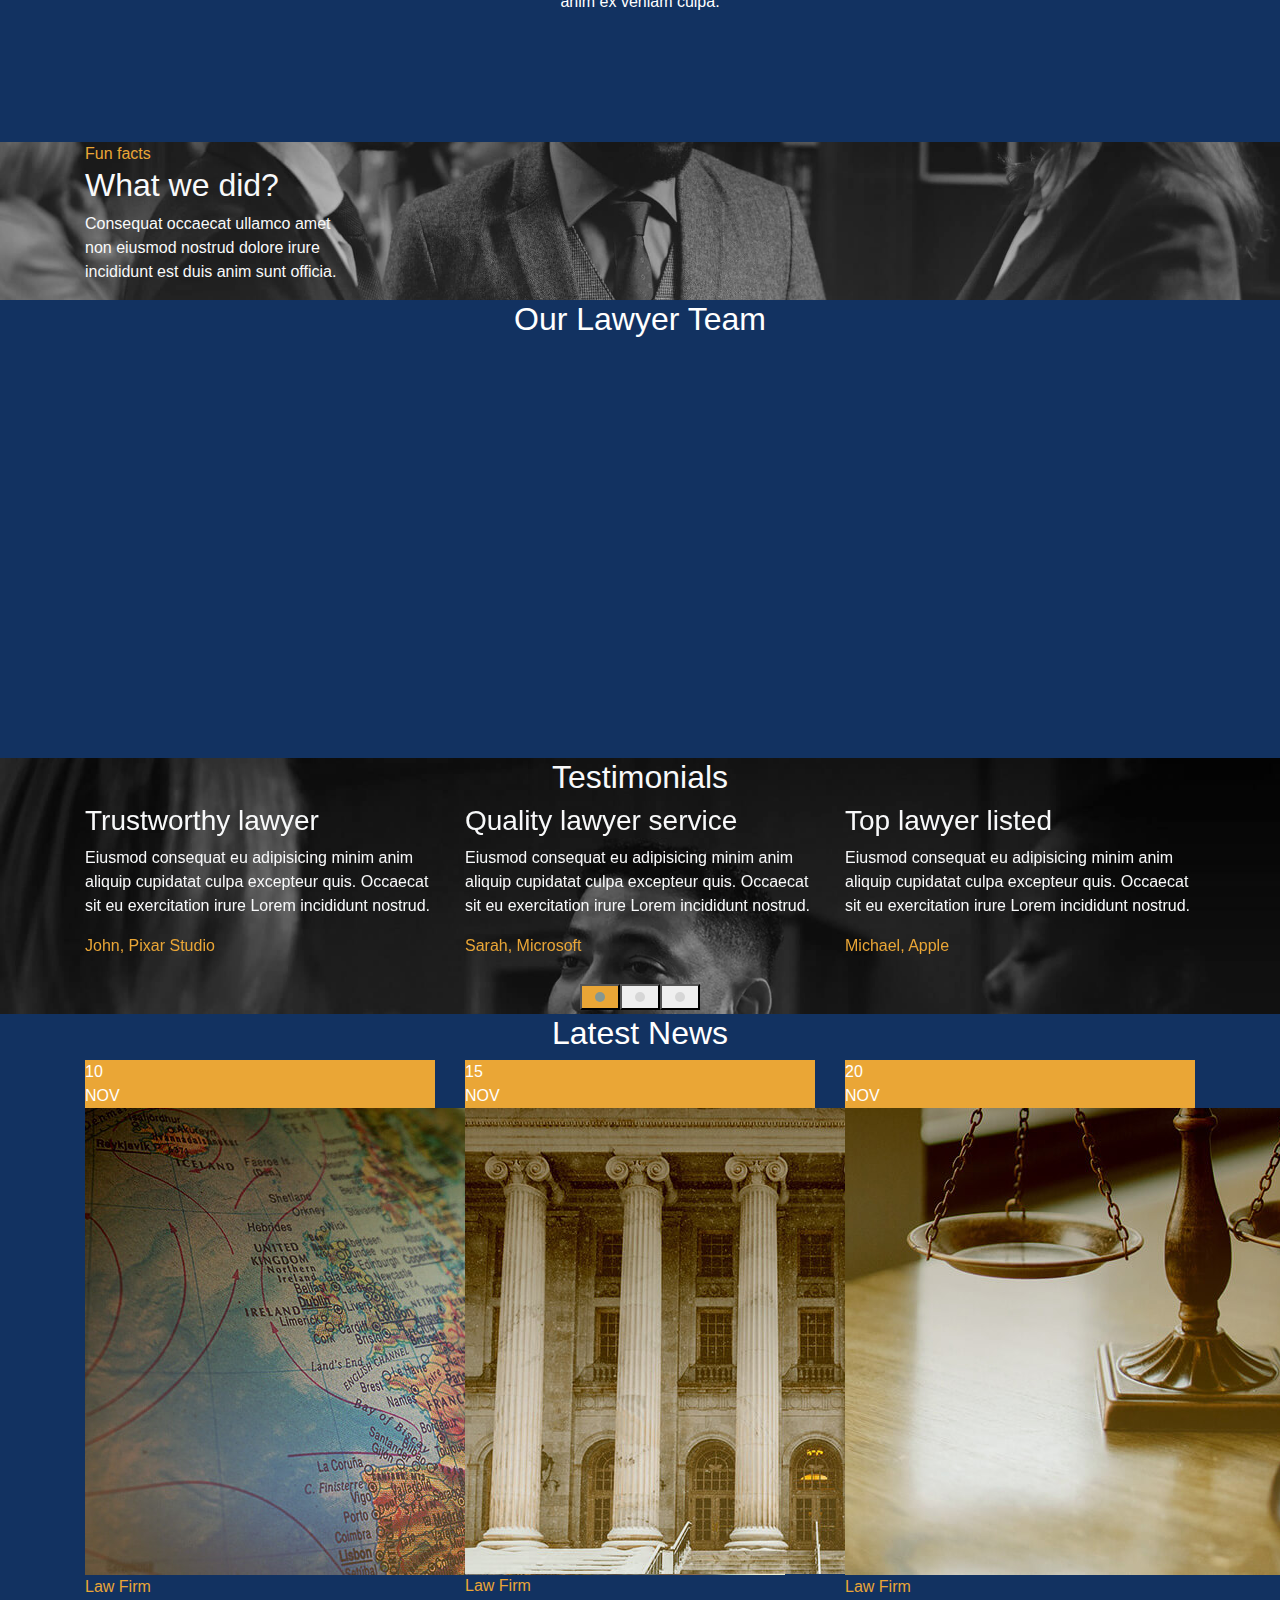
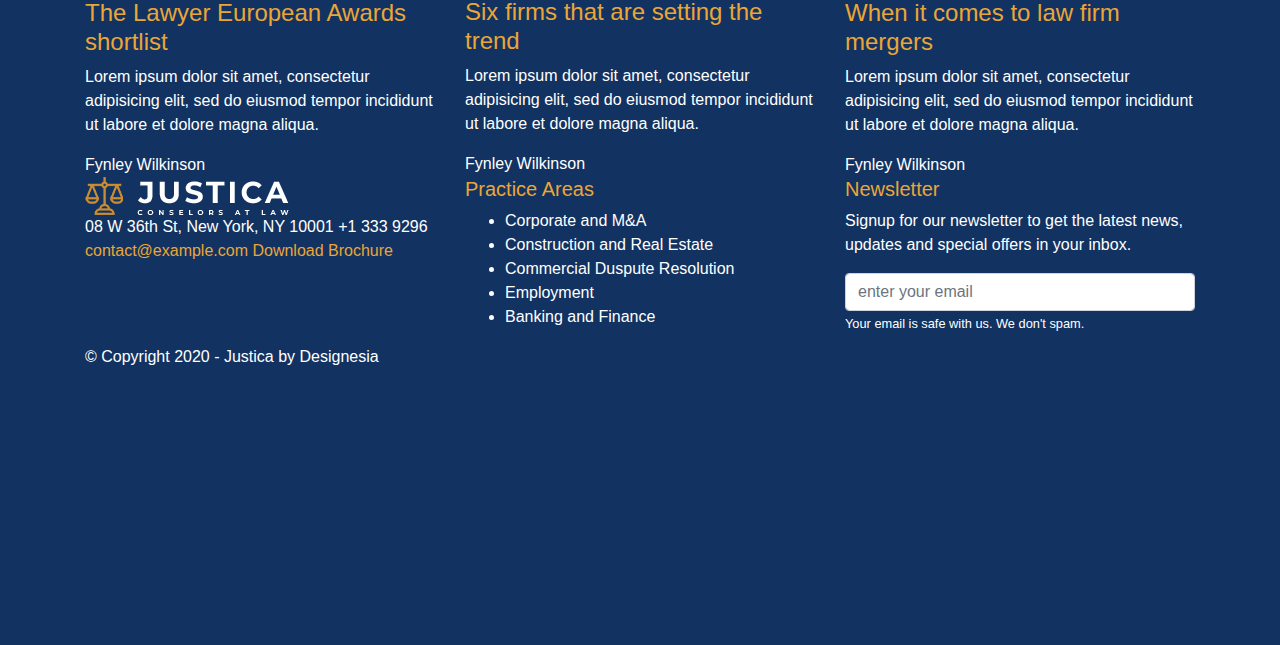
<file: index-3.html>
<!DOCTYPE html>
<html lang="zxx">

<head>
    <meta charset="utf-8" />
    <title>Justica - Lawyer and Attorney Website Template</title>
    <meta content="width=device-width, initial-scale=1.0" name="viewport" />
    <meta content="Justica - Lawyer and Attorney Website Template" name="description" />
    <meta content="" name="keywords" />
    <meta content="" name="author" />
    <!--[if lt IE 9]>
            <script src="js/html5shiv.js"></script>
        <![endif]-->
    <!-- CSS Files
    ================================================== -->
    <link id="bootstrap" href="css/bootstrap.min.css" rel="stylesheet" type="text/css" />
    <link id="bootstrap-grid" href="css/bootstrap-grid.min.css" rel="stylesheet" type="text/css" />
    <link id="bootstrap-reboot" href="css/bootstrap-reboot.min.css" rel="stylesheet" type="text/css" />
    <link href="css/animate.css" rel="stylesheet" type="text/css" />
    <link href="css/owl.carousel.css" rel="stylesheet" type="text/css" />
    <link href="css/owl.theme.css" rel="stylesheet" type="text/css" />
    <link href="css/owl.transitions.css" rel="stylesheet" type="text/css" />
    <link href="css/magnific-popup.css" rel="stylesheet" type="text/css" />
    <link href="css/jquery.countdown.css" rel="stylesheet" type="text/css" />
    <link href="css/style.css" rel="stylesheet" type="text/css" />
    <!-- color scheme -->
    <link id="colors" href="css/colors/scheme-01.css" rel="stylesheet" type="text/css" />
    <link href="css/coloring.css" rel="stylesheet" type="text/css" />
</head>

<body>
    <div id="wrapper">
        <div id="topbar" class="topbar-noborder">
            <div class="container">
                <div class="topbar-left sm-hide">
                    <span class="topbar-widget tb-social">
                        <a href="#"><i class="fa fa-facebook"></i></a>
                        <a href="#"><i class="fa fa-twitter"></i></a>
                        <a href="#"><i class="fa fa-instagram"></i></a>
                    </span>
                </div>
                <div class="topbar-right">
                    <div class="topbar-right">
                        <span class="topbar-widget"><a href="#">Privacy policy</a></span>
                        <span class="topbar-widget"><a href="#">Request Quote</a></span>
                        <span class="topbar-widget"><a href="#">FAQ</a></span>
                    </div>
                </div>
                <div class="clearfix"></div>
            </div>
        </div>
        <!-- header begin -->
        <header class="header-light">
            <div class="container">
                <div class="row">
                    <div class="col-md-12">
                        <div class="de-flex sm-pt10">
                            <div class="de-flex-col">
                                <!-- logo begin -->
                                <div id="logo">
                                    <a href="index.html">
                                        <img alt="" class="logo" src="images/logo-light.png" />
                                        <img alt="" class="logo-2" src="images/logo.png" />
                                    </a>
                                </div>
                                <!-- logo close -->
                            </div>
                            <div class="de-flex-col header-col-mid">
                                <!-- mainmenu begin -->
                                <ul id="mainmenu">
                                    <li><a href="index.html">Home</a>
                                        <ul>
                                            <li><a href="index.html">Homepage 1</a></li>
                                            <li><a href="index-2.html">Homepage 2</a></li>
                                            <li><a href="index-3.html">Homepage 3</a></li>
                                            <li><a href="index-4.html">Homepage 4</a></li>
                                            <li><a href="index-5.html">Homepage 5</a></li>
                                        </ul>
                                    </li>
                                    <li><a href="about.html">About</a>
                                        <ul>
                                            <li><a href="about.html">About Us</a></li>
                                            <li><a href="team.html">The Team</a></li>
                                        </ul>
                                    </li>
                                    <li><a href="practice-areas.html">Practice Areas</a></li>
                                    <li><a href="news.html">News</a></li>
                                    <li><a href="contact.html">Contact</a></li>
                                </ul>
                                <!-- mainmenu close -->
                            </div>
                            <div class="de-flex-col">
                                <div class="h-phone md-hide"><span>Need&nbsp;Help?</span><i class="fa fa-phone"></i> 1 200 300 9000</div>
                                <span id="menu-btn"></span>
                            </div>
                        </div>
                    </div>
                </div>
            </div>
        </header>
        <!-- header close -->
        <!-- content begin -->
        <div class="no-bottom no-top" id="content">
            <div id="top"></div>
            <section aria-label="section" data-bgimage="url(images/background/4.jpg) top" data-stellar-background-ratio=".2">
                <div class="container">
                    <div class="row align-items-center">
                        <div class="col-lg-5 offset-md-7 wow fadeInRight" data-wow-delay=".5s">
                            <div class="spacer-double"></div>
                            <div class="spacer-double"></div>
                            <h3 class="id-color wow fadeInUp" data-wow-delay=".4s">Need Any Help?</h3>
                            <h1 class="wow fadeInUp" data-wow-delay=".6s">We Fight for Right</h1>
                            <p class="lead wow fadeInUp" data-wow-delay=".8s">Lorem ipsum dolor sit amet, consectetur adipiscing elit, sed do eiusmod tempor incididunt ut labore et dolore magna aliqua.</p>
                            <div class="spacer-20"></div>
                            <a class="btn-custom wow fadeInUp" data-wow-delay="1s" href="features.html">Contact Us</a>
                            <div class="spacer-double"></div>
                        </div>
                    </div>
                </div>
            </section>
            <section class="pt40 pb40 bg-color text-light">
                <div class="container">
                    <div class="row align-items-center">
                        <div class="col-md-8 mb-sm-30 text-lg-left text-sm-center">
                            <h3 class="no-bottom">Now! Get a Free Counsultation for Your Case.</h3>
                        </div>
                        <div class="col-md-4 text-lg-right rtl-lg-left text-sm-center">
                            <a href="#" class="btn-custom btn-black light">Make Appointment</a>
                        </div>
                    </div>
                </div>
            </section>
            <section id="section-highlight" class="relative" data-bgcolor="#f2f2f2">
                <div class="container">
                    <div class="row align-items-center">
                        <div class="col-md-4">
                            <span class="p-title">Welcome</span><br>
                            <h2>
                                Reputation.<br>Respect. Result.
                            </h2>
                            <div class="small-border sm-left"></div>
                        </div>
                        <div class="col-md-8">
                            <p>Consequat occaecat ullamco amet non eiusmod nostrud dolore irure incididunt est duis anim sunt officia. Fugiat velit proident aliquip nisi incididunt nostrud exercitation proident est nisi. Irure magna elit commodo anim ex veniam culpa eiusmod id nostrud sit cupidatat in veniam ad. Eiusmod consequat eu adipisicing minim anim aliquip cupidatat culpa excepteur quis. Occaecat sit eu exercitation irure Lorem incididunt nostrud.
                            </p>
                        </div>
                    </div>
                    <div class="spacer-double"></div>
                </div>
            </section>
            <section class="no-top relative z1000">
                <div class="container">
                    <div class="row mt-100">
                        <div class="col-md-4 wow fadeInRight" data-wow-delay=".2s">
                            <div class="mask rounded">
                                <div class="cover rounded">
                                    <div class="c-inner">
                                        <h3><i class="icofont-people"></i><span>Business Law</span></h3>
                                        <p>Lorem ipsum dolor sit amet, consectetur adipiscing elit, sed do eiusmod tempor incididunt ut labore et dolore magna aliqua.</p>
                                        <div class="spacer20"></div>
                                        <a href="#" class="btn-custom capsule">Read more</a>
                                    </div>
                                </div>
                                <img src="images/services/1.jpg" alt="" class="img-responsive" />
                            </div>
                        </div>
                        <div class="col-md-4 wow fadeInRight" data-wow-delay=".4s">
                            <div class="mask rounded">
                                <div class="cover rounded">
                                    <div class="c-inner">
                                        <h3><i class="icofont-home"></i><span>Family Law</span></h3>
                                        <p>Lorem ipsum dolor sit amet, consectetur adipiscing elit, sed do eiusmod tempor incididunt ut labore et dolore magna aliqua.</p>
                                        <div class="spacer20"></div>
                                        <a href="#" class="btn-custom capsule">Read more</a>
                                    </div>
                                </div>
                                <img src="images/services/2.jpg" alt="" class="img-responsive" />
                            </div>
                        </div>
                        <div class="col-md-4 wow fadeInRight" data-wow-delay=".6s">
                            <div class="mask rounded">
                                <div class="cover rounded">
                                    <div class="c-inner">
                                        <h3><i class="icofont-car-alt-1"></i><span>Criminal Law</span></h3>
                                        <p>Lorem ipsum dolor sit amet, consectetur adipiscing elit, sed do eiusmod tempor incididunt ut labore et dolore magna aliqua.</p>
                                        <div class="spacer20"></div>
                                        <a href="#" class="btn-custom capsule">Read more</a>
                                    </div>
                                </div>
                                <img src="images/services/3.jpg" alt="" class="img-responsive" />
                            </div>
                        </div>
                    </div>
                </div>
            </section>
            <section data-bgcolor="#f2f2f2">
                <div class="container">
                    <div class="row align-items-center">
                        <div class="col-lg-5 offset-lg-7">
                            <span class="p-title">Experiences</span><br>
                            <h2>
                                Let Our Experience<br>be Your Guide
                            </h2>
                            <ul class="nav nav-pills mb-3" id="pills-tab" role="tablist">
                                <li class="nav-item">
                                    <a class="nav-link active" id="pills-home-tab" data-toggle="pill" href="#pills-home" role="tab" aria-controls="pills-home" aria-selected="true">Our Attorneys</a>
                                </li>
                                <li class="nav-item">
                                    <a class="nav-link" id="pills-profile-tab" data-toggle="pill" href="#pills-profile" role="tab" aria-controls="pills-profile" aria-selected="false">Our Expertise</a>
                                </li>
                                <li class="nav-item">
                                    <a class="nav-link" id="pills-contact-tab" data-toggle="pill" href="#pills-contact" role="tab" aria-controls="pills-contact" aria-selected="false">Our Firm</a>
                                </li>
                            </ul>
                            <div class="tab-content" id="pills-tabContent">
                                <div class="tab-pane fade show active" id="pills-home" role="tabpanel" aria-labelledby="pills-home-tab">
                                    <p>Consequat occaecat ullamco amet non eiusmod nostrud dolore irure incididunt est duis anim sunt officia. Fugiat velit proident aliquip nisi incididunt nostrud exercitation proident est nisi. Irure magna elit commodo anim ex veniam culpa eiusmod id nostrud sit cupidatat in veniam ad. Eiusmod consequat eu adipisicing minim anim aliquip cupidatat culpa excepteur quis. Occaecat sit eu exercitation irure Lorem incididunt nostrud.</p>
                                </div>
                                <div class="tab-pane fade" id="pills-profile" role="tabpanel" aria-labelledby="pills-profile-tab">
                                    <p>Ad pariatur nostrud pariatur exercitation ipsum ipsum culpa mollit commodo mollit ex. Aute sunt incididunt amet commodo est sint nisi deserunt pariatur do. Aliquip ex eiusmod voluptate exercitation cillum id incididunt elit sunt. Qui minim sit magna Lorem id et dolore velit Lorem amet exercitation duis deserunt. Anim id labore elit adipisicing ut in id occaecat pariatur ut ullamco ea tempor duis.</p>
                                </div>
                                <div class="tab-pane fade" id="pills-contact" role="tabpanel" aria-labelledby="pills-contact-tab">
                                    <p>Est quis nulla laborum officia ad nisi ex nostrud culpa Lorem excepteur aliquip dolor aliqua irure ex. Nulla ut duis ipsum nisi elit fugiat commodo sunt reprehenderit laborum veniam eu veniam. Eiusmod minim exercitation fugiat irure ex labore incididunt do fugiat commodo aliquip sit id deserunt reprehenderit aliquip nostrud. Amet ex cupidatat excepteur aute veniam incididunt mollit cupidatat esse irure officia elit do ipsum ullamco Lorem.</p>
                                </div>
                            </div>
                        </div>
                    </div>
                </div>
                <div class="image-container col-md-6 pull-right" data-bgimage="url(images/background/9.jpg) center"></div>
            </section>
            <section id="section-testimonial">
                <div class="container">
                    <div class="row">
                        <div class="col-lg-12">
                            <div class="text-center">
                                <h2>Practice Areas</h2>
                                <div class="small-border"></div>
                            </div>
                        </div>
                        <div class="col-md-6 offset-md-3 text-center">
                            <p>Consequat occaecat ullamco amet non eiusmod nostrud dolore irure incididunt est duis anim sunt officia. Fugiat velit proident aliquip nisi incididunt nostrud exercitation proident est nisi. Irure magna elit commodo anim ex veniam culpa.</p>
                        </div>
                        <div class="spacer-single"></div>
                        <div class="col-md-4">
                            <ul class="ul-style-2 wow fadeInRight" data-wow-delay=".2s">
                                <li>Corporate and M&A</li>
                                <li>Construction and Real Estate</li>
                                <li>Commercial Duspute Resolution</li>
                                <li>Employment</li>
                            </ul>
                        </div>
                        <div class="col-md-4">
                            <ul class="ul-style-2 wow fadeInRight" data-wow-delay=".4s">
                                <li>Banking and Finance</li>
                                <li>Captial Market</li>
                                <li>Environmental</li>
                                <li>Intellectual Property Right</li>
                            </ul>
                        </div>
                        <div class="col-md-4">
                            <ul class="ul-style-2 wow fadeInRight" data-wow-delay=".6s">
                                <li>Goverment</li>
                                <li>Foundation/Non Profit Organization</li>
                                <li>Bankcuptcy</li>
                                <li>Criminal</li>
                            </ul>
                        </div>
                    </div>
                </div>
            </section>
            <section data-bgimage="url(images/background/2-bw.jpg) center" class="text-light" data-stellar-background-ratio=".2">
                <div class="container">
                    <div class="row">
                        <div class="col-md-3">
                            <span class="p-title">Fun facts</span><br>
                            <h2>
                                What we did?
                            </h2>
                            <div class="small-border sm-left"></div>
                            <p>Consequat occaecat ullamco amet non eiusmod nostrud dolore irure incididunt est duis anim sunt officia.</p>
                        </div>
                        <div class="col-md-8 offset-md-1">
                            <div class="row">
                                <div class="col-lg-4 col-md-6 wow fadeInRight mb30" data-wow-delay="0s">
                                    <div class="de_count">
                                        <h3><span class="timer" data-to="4500" data-speed="3000">0</span></h3>
                                        <h5 class="id-color">Home Protected</h5>
                                    </div>
                                </div>
                                <div class="col-lg-4 col-md-6 wow fadeInRight mb30" data-wow-delay=".25s">
                                    <div class="de_count">
                                        <h3><span class="timer" data-to="16" data-speed="3000">0</span>k</h3>
                                        <h5 class="id-color">People Saved</h5>
                                    </div>
                                </div>
                                <div class="col-lg-4 col-md-6 wow fadeInRight mb30" data-wow-delay=".4s">
                                    <div class="de_count">
                                        <h3><span class="timer" data-to="4" data-speed="3000">0</span>m</h3>
                                        <h5 class="id-color">Money Saved</h5>
                                    </div>
                                </div>
                                <div class="col-lg-4 col-md-6 wow fadeInRight mb30" data-wow-delay=".6s">
                                    <div class="de_count">
                                        <h3><span class="timer" data-to="52" data-speed="3000">0</span>k</h3>
                                        <h5 class="id-color">Contract Signed</h5>
                                    </div>
                                </div>
                                <div class="col-lg-4 col-md-6 wow fadeInRight mb30" data-wow-delay=".8s">
                                    <div class="de_count">
                                        <h3><span class="timer" data-to="100" data-speed="3000">0</span>+</h3>
                                        <h5 class="id-color">Countries</h5>
                                    </div>
                                </div>
                                <div class="col-lg-4 col-md-6 wow fadeInRight mb30" data-wow-delay="1s">
                                    <div class="de_count">
                                        <h3><span class="timer" data-to="2" data-speed="3000">2</span>k</h3>
                                        <h5 class="id-color">Staff Member</h5>
                                    </div>
                                </div>
                            </div>
                        </div>
                    </div>
                </div>
            </section>
            <section aria-label="section">
                <div class="container">
                    <div class="row">
                        <div class="col-md-12 text-center">
                            <h2>Our Lawyer Team</h2>
                            <div class="small-border"></div>
                        </div>
                        <div class="col-lg-4 col-md-6 col-sm-6 mb30 wow fadeInRight" data-wow-delay=".2s">
                            <div class="f-profile text-center">
                                <div class="fp-wrap f-invert">
                                    <div class="fpw-overlay">
                                        <div class="fpwo-wrap">
                                            <div class="fpwow-icons">
                                                <a href="#"><i class="fa fa-facebook fa-lg"></i></a>
                                                <a href="#"><i class="fa fa-twitter fa-lg"></i></a>
                                                <a href="#"><i class="fa fa-linkedin fa-lg"></i></a>
                                                <a href="#"><i class="fa fa-pinterest fa-lg"></i></a>
                                            </div>
                                        </div>
                                    </div>
                                    <div class="fpw-overlay-btm"></div>
                                    <img src="images/team/1.jpg" class="fp-image img-fluid" alt="">
                                </div>
                                <h4>Fynley Wilkinson</h4>
                                Managing Partner
                            </div>
                        </div>
                        <div class="col-lg-4 col-md-6 col-sm-6 mb30 wow fadeInRight" data-wow-delay=".4s">
                            <div class="f-profile text-center">
                                <div class="fp-wrap f-invert">
                                    <div class="fpw-overlay">
                                        <div class="fpwo-wrap">
                                            <div class="fpwow-icons">
                                                <a href="#"><i class="fa fa-facebook fa-lg"></i></a>
                                                <a href="#"><i class="fa fa-twitter fa-lg"></i></a>
                                                <a href="#"><i class="fa fa-linkedin fa-lg"></i></a>
                                                <a href="#"><i class="fa fa-pinterest fa-lg"></i></a>
                                            </div>
                                        </div>
                                    </div>
                                    <div class="fpw-overlay-btm"></div>
                                    <img src="images/team/2.jpg" class="fp-image img-fluid" alt="">
                                </div>
                                <h4>Sasha Welsh</h4>
                                Senior Partner
                            </div>
                        </div>
                        <div class="col-lg-4 col-md-6 col-sm-6 mb30 wow fadeInRight" data-wow-delay=".6s">
                            <div class="f-profile text-center">
                                <div class="fp-wrap f-invert">
                                    <div class="fpw-overlay">
                                        <div class="fpwo-wrap">
                                            <div class="fpwow-icons">
                                                <a href="#"><i class="fa fa-facebook fa-lg"></i></a>
                                                <a href="#"><i class="fa fa-twitter fa-lg"></i></a>
                                                <a href="#"><i class="fa fa-linkedin fa-lg"></i></a>
                                                <a href="#"><i class="fa fa-pinterest fa-lg"></i></a>
                                            </div>
                                        </div>
                                    </div>
                                    <div class="fpw-overlay-btm"></div>
                                    <img src="images/team/3.jpg" class="fp-image img-fluid" alt="">
                                </div>
                                <h4>John Shepard</h4>
                                Associate
                            </div>
                        </div>
                    </div>
                </div>
            </section>
            <section aria-label="section" class="text-light" data-bgimage="url(images/background/3-bw.jpg) top" data-stellar-background-ratio=".2">
                <div class="container">
                    <div class="row">
                        <div class="col-lg-12">
                            <div class="text-center text-light">
                                <h2>Testimonials</h2>
                                <div class="small-border"></div>
                            </div>
                            <div class="owl-carousel owl-theme" id="testimonial-carousel">
                                <div class="item">
                                    <div class="de_testi opt-2 review">
                                        <blockquote>
                                            <i class="fa fa-quote-left id-color"></i>
                                            <h3>Trustworthy lawyer</h3>
                                            <p>Eiusmod consequat eu adipisicing minim anim aliquip cupidatat culpa excepteur quis. Occaecat sit eu exercitation irure Lorem incididunt nostrud.</p>
                                            <div class="de_testi_by"><span>John, Pixar Studio</span></div>
                                        </blockquote>
                                    </div>
                                </div>
                                <div class="item">
                                    <div class="de_testi opt-2 review">
                                        <blockquote>
                                            <i class="fa fa-quote-left id-color"></i>
                                            <h3>Quality lawyer service</h3>
                                            <p>Eiusmod consequat eu adipisicing minim anim aliquip cupidatat culpa excepteur quis. Occaecat sit eu exercitation irure Lorem incididunt nostrud.</p>
                                            <div class="de_testi_by"><span>Sarah, Microsoft</span></div>
                                        </blockquote>
                                    </div>
                                </div>
                                <div class="item">
                                    <div class="de_testi opt-2 review">
                                        <blockquote>
                                            <i class="fa fa-quote-left id-color"></i>
                                            <h3>Top lawyer listed</h3>
                                            <p>Eiusmod consequat eu adipisicing minim anim aliquip cupidatat culpa excepteur quis. Occaecat sit eu exercitation irure Lorem incididunt nostrud.</p>
                                            <div class="de_testi_by"><span>Michael, Apple</span></div>
                                        </blockquote>
                                    </div>
                                </div>
                                <div class="item">
                                    <div class="de_testi opt-2 review">
                                        <blockquote>
                                            <i class="fa fa-quote-left id-color"></i>
                                            <h3>Great services</h3>
                                            <p>Eiusmod consequat eu adipisicing minim anim aliquip cupidatat culpa excepteur quis. Occaecat sit eu exercitation irure Lorem incididunt nostrud.</p>
                                            <div class="de_testi_by"><span>Thomas, Samsung</span></div>
                                        </blockquote>
                                    </div>
                                </div>
                                <div class="item">
                                    <div class="de_testi opt-2 review">
                                        <blockquote>
                                            <i class="fa fa-quote-left id-color"></i>
                                            <h3>Easy to claim</h3>
                                            <p>Eiusmod consequat eu adipisicing minim anim aliquip cupidatat culpa excepteur quis. Occaecat sit eu exercitation irure Lorem incididunt nostrud.</p>
                                            <div class="de_testi_by"><span>John, Pixar Studio</span></div>
                                        </blockquote>
                                    </div>
                                </div>
                                <div class="item">
                                    <div class="de_testi opt-2 review">
                                        <blockquote>
                                            <i class="fa fa-quote-left id-color"></i>
                                            <h3>Excellent support</h3>
                                            <p>Eiusmod consequat eu adipisicing minim anim aliquip cupidatat culpa excepteur quis. Occaecat sit eu exercitation irure Lorem incididunt nostrud.</p>
                                            <div class="de_testi_by"><span>Sarah, Microsoft</span></div>
                                        </blockquote>
                                    </div>
                                </div>
                                <div class="item">
                                    <div class="de_testi opt-2 review">
                                        <blockquote>
                                            <i class="fa fa-quote-left id-color"></i>
                                            <h3>Reliable lawyer</h3>
                                            <p>Eiusmod consequat eu adipisicing minim anim aliquip cupidatat culpa excepteur quis. Occaecat sit eu exercitation irure Lorem incididunt nostrud.</p>
                                            <div class="de_testi_by"><span>Michael, Apple</span></div>
                                        </blockquote>
                                    </div>
                                </div>
                                <div class="item">
                                    <div class="de_testi opt-2 review">
                                        <blockquote>
                                            <i class="fa fa-quote-left id-color"></i>
                                            <h3>Five-star services</h3>
                                            <p>Eiusmod consequat eu adipisicing minim anim aliquip cupidatat culpa excepteur quis. Occaecat sit eu exercitation irure Lorem incididunt nostrud.</p>
                                            <div class="de_testi_by"><span>Thomas, Samsung</span></div>
                                        </blockquote>
                                    </div>
                                </div>
                            </div>
                        </div>
                    </div>
                </div>
            </section>
            <section aria-label="section">
                <div class="container">
                    <div class="row">
                        <div class="col-md-12">
                            <div class="text-center">
                                <h2>Latest News</h2>
                                <div class="small-border"></div>
                            </div>
                        </div>
                    </div>
                    <div class="row">
                        <div class="col-lg-4 col-md-6 mb30">
                            <div class="bloglist item">
                                <div class="post-content">
                                    <div class="date-box">
                                        <div class="m">10</div>
                                        <div class="d">NOV</div>
                                    </div>
                                    <div class="post-image">
                                        <img alt="" src="images/news/1.jpg">
                                    </div>
                                    <div class="post-text">
                                        <span class="p-tagline">Law Firm</span>
                                        <h4><a href="blog-single.html">The Lawyer European Awards shortlist<span></span></a></h4>
                                        <p>Lorem ipsum dolor sit amet, consectetur adipisicing elit, sed do eiusmod tempor incididunt ut labore et dolore magna aliqua.</p>
                                        <span class="p-author">Fynley Wilkinson</span>
                                    </div>
                                </div>
                            </div>
                        </div>
                        <div class="col-lg-4 col-md-6 mb30">
                            <div class="bloglist item">
                                <div class="post-content">
                                    <div class="date-box">
                                        <div class="m">15</div>
                                        <div class="d">NOV</div>
                                    </div>
                                    <div class="post-image">
                                        <img alt="" src="images/news/2.jpg">
                                    </div>
                                    <div class="post-text">
                                        <span class="p-tagline">Law Firm</span>
                                        <h4><a href="blog-single.html">Six firms that are setting the trend<span></span></a></h4>
                                        <p>Lorem ipsum dolor sit amet, consectetur adipisicing elit, sed do eiusmod tempor incididunt ut labore et dolore magna aliqua.</p>
                                        <span class="p-author">Fynley Wilkinson</span>
                                    </div>
                                </div>
                            </div>
                        </div>
                        <div class="col-lg-4 col-md-6 mb30">
                            <div class="bloglist item">
                                <div class="post-content">
                                    <div class="date-box">
                                        <div class="m">20</div>
                                        <div class="d">NOV</div>
                                    </div>
                                    <div class="post-image">
                                        <img alt="" src="images/news/3.jpg">
                                    </div>
                                    <div class="post-text">
                                        <span class="p-tagline">Law Firm</span>
                                        <h4><a href="blog-single.html">When it comes to law firm mergers<span></span></a></h4>
                                        <p>Lorem ipsum dolor sit amet, consectetur adipisicing elit, sed do eiusmod tempor incididunt ut labore et dolore magna aliqua.</p>
                                        <span class="p-author">Fynley Wilkinson</span>
                                    </div>
                                </div>
                            </div>
                        </div>
                    </div>
                </div>
            </section>
        </div>
        <!-- content close -->
        <a href="#" id="back-to-top"></a>
        <!-- footer begin -->
        <footer>
            <div class="container">
                <div class="row">
                    <div class="col-lg-4">
                        <div class="widget">
                            <a href="index.html"><img alt="" class="img-fluid mb20" src="images/logo-light.png"></a>
                            <address class="s1">
                                <span><i class="id-color fa fa-map-marker fa-lg"></i>08 W 36th St, New York, NY 10001</span>
                                <span><i class="id-color fa fa-phone fa-lg"></i>+1 333 9296</span>
                                <span><i class="id-color fa fa-envelope-o fa-lg"></i><a href="mailto:contact@example.com">contact@example.com</a></span>
                                <span><i class="id-color fa fa-file-pdf-o fa-lg"></i><a href="#">Download Brochure</a></span>
                            </address>
                        </div>
                    </div>
                    <div class="col-md-4">
                        <h5 class="id-color mb20">Practice Areas</h5>
                        <ul class="ul-style-2">
                            <li>Corporate and M&A</li>
                            <li>Construction and Real Estate</li>
                            <li>Commercial Duspute Resolution</li>
                            <li>Employment</li>
                            <li>Banking and Finance</li>
                        </ul>
                    </div>
                    <div class="col-lg-4">
                        <div class="widget">
                            <h5 class="id-color">Newsletter</h5>
                            <p>Signup for our newsletter to get the latest news, updates and special offers in your inbox.</p>
                            <form action="blank.php" class="row" id="form_subscribe" method="post" name="form_subscribe">
                                <div class="col text-center">
                                    <input class="form-control" id="name_1" name="name_1" placeholder="enter your email" type="text" /> <a href="#" id="btn-submit"><i class="fa fa-long-arrow-right"></i></a>
                                    <div class="clearfix"></div>
                                </div>
                            </form>
                            <div class="spacer-10"></div>
                            <small>Your email is safe with us. We don't spam.</small>
                        </div>
                    </div>
                </div>
            </div>
            <div class="subfooter">
                <div class="container">
                    <div class="row">
                        <div class="col-md-12">
                            <div class="de-flex">
                                <div class="de-flex-col">
                                    &copy; Copyright 2020 - Justica by Designesia
                                </div>
                                <div class="de-flex-col">
                                    <div class="social-icons">
                                        <a href="#"><i class="fa fa-facebook fa-lg"></i></a>
                                        <a href="#"><i class="fa fa-twitter fa-lg"></i></a>
                                        <a href="#"><i class="fa fa-linkedin fa-lg"></i></a>
                                        <a href="#"><i class="fa fa-pinterest fa-lg"></i></a>
                                        <a href="#"><i class="fa fa-rss fa-lg"></i></a>
                                    </div>
                                </div>
                            </div>
                        </div>
                    </div>
                </div>
            </div>
        </footer>
        <!-- footer close -->
        <div id="preloader">
            <div class="spinner">
                <div class="bounce1"></div>
                <div class="bounce2"></div>
                <div class="bounce3"></div>
            </div>
        </div>
    </div>
    <!-- Javascript Files
    ================================================== -->
    <script src="js/jquery.min.js"></script>
    <script src="js/bootstrap.min.js"></script>
    <script src="js/wow.min.js"></script>
    <script src="js/jquery.isotope.min.js"></script>
    <script src="js/easing.js"></script>
    <script src="js/owl.carousel.js"></script>
    <script src="js/validation.js"></script>
    <script src="js/jquery.magnific-popup.min.js"></script>
    <script src="js/enquire.min.js"></script>
    <script src="js/jquery.stellar.min.js"></script>
    <script src="js/jquery.plugin.js"></script>
    <script src="js/typed.js"></script>
    <script src="js/jquery.countTo.js"></script>
    <script src="js/jquery.countdown.js"></script>
    <script src="js/typed.js"></script>
    <script src="js/designesia.js"></script>
</body>

</html>
</file>
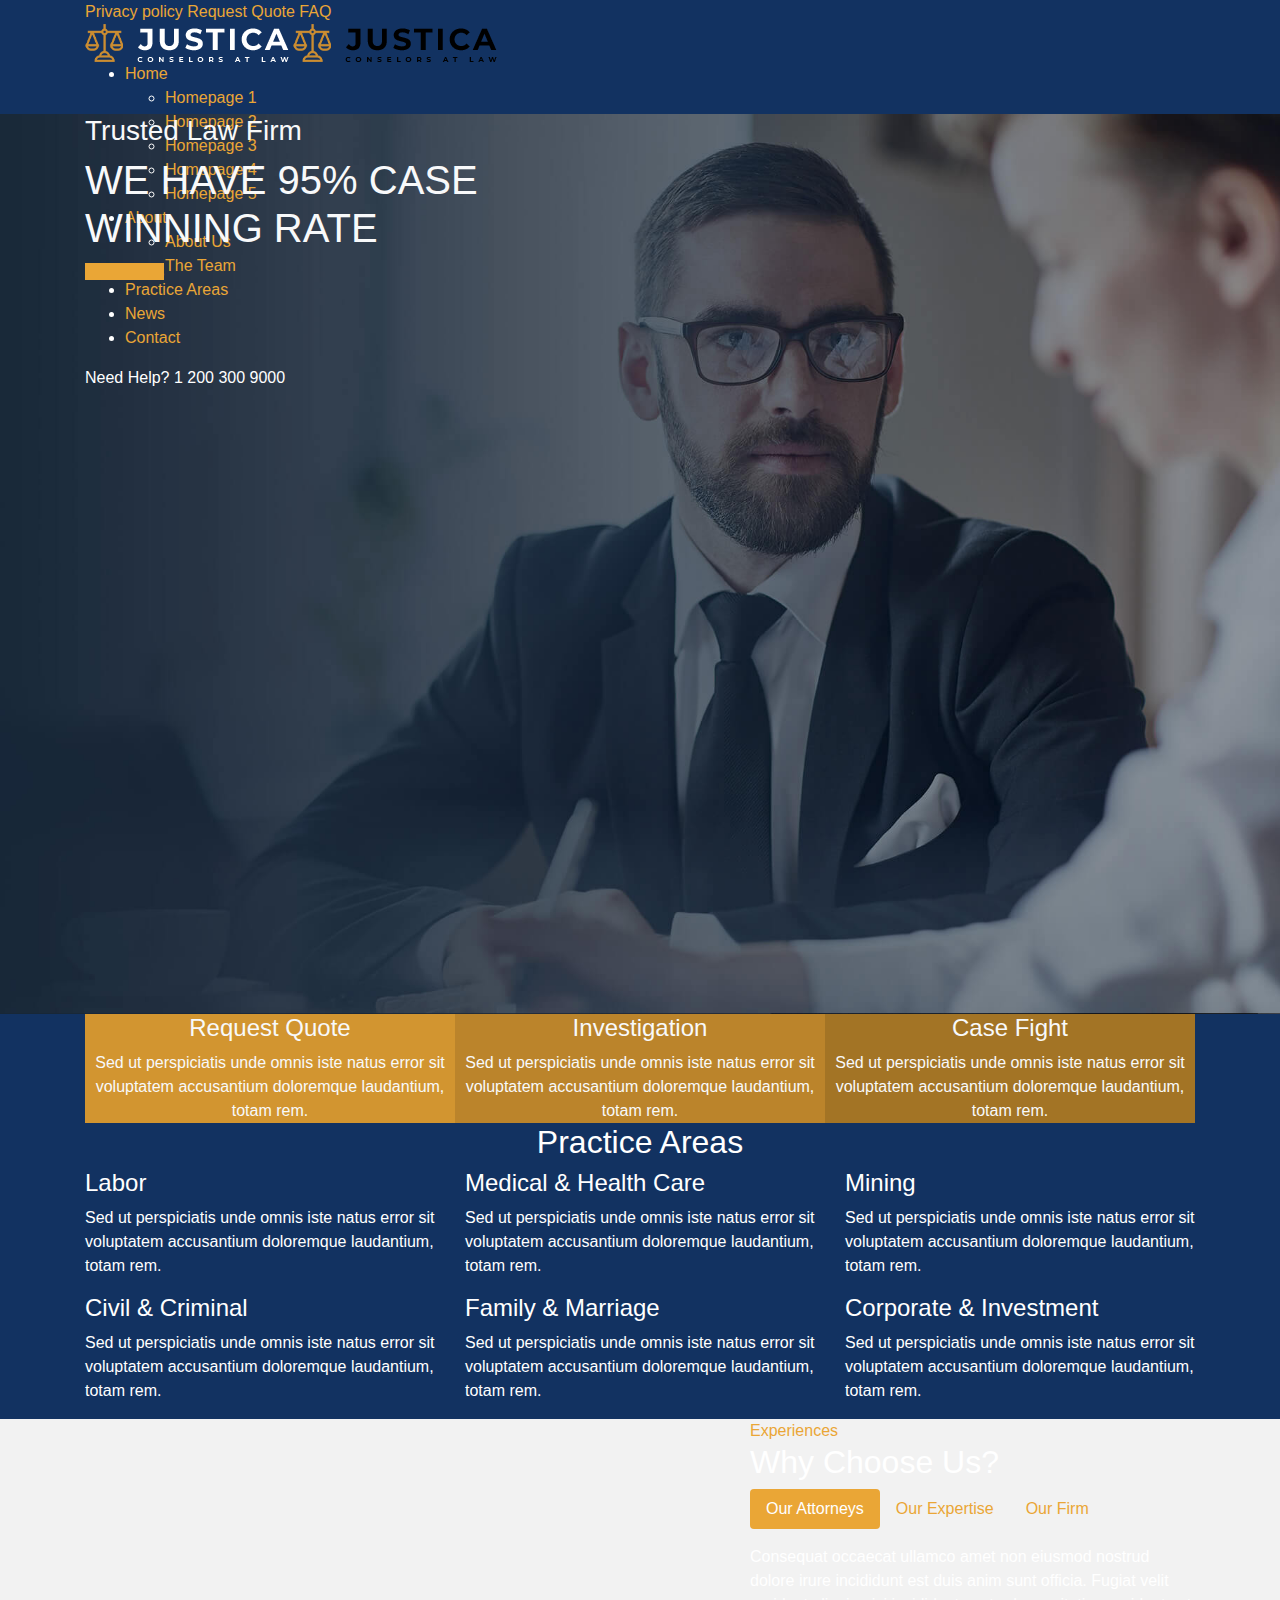
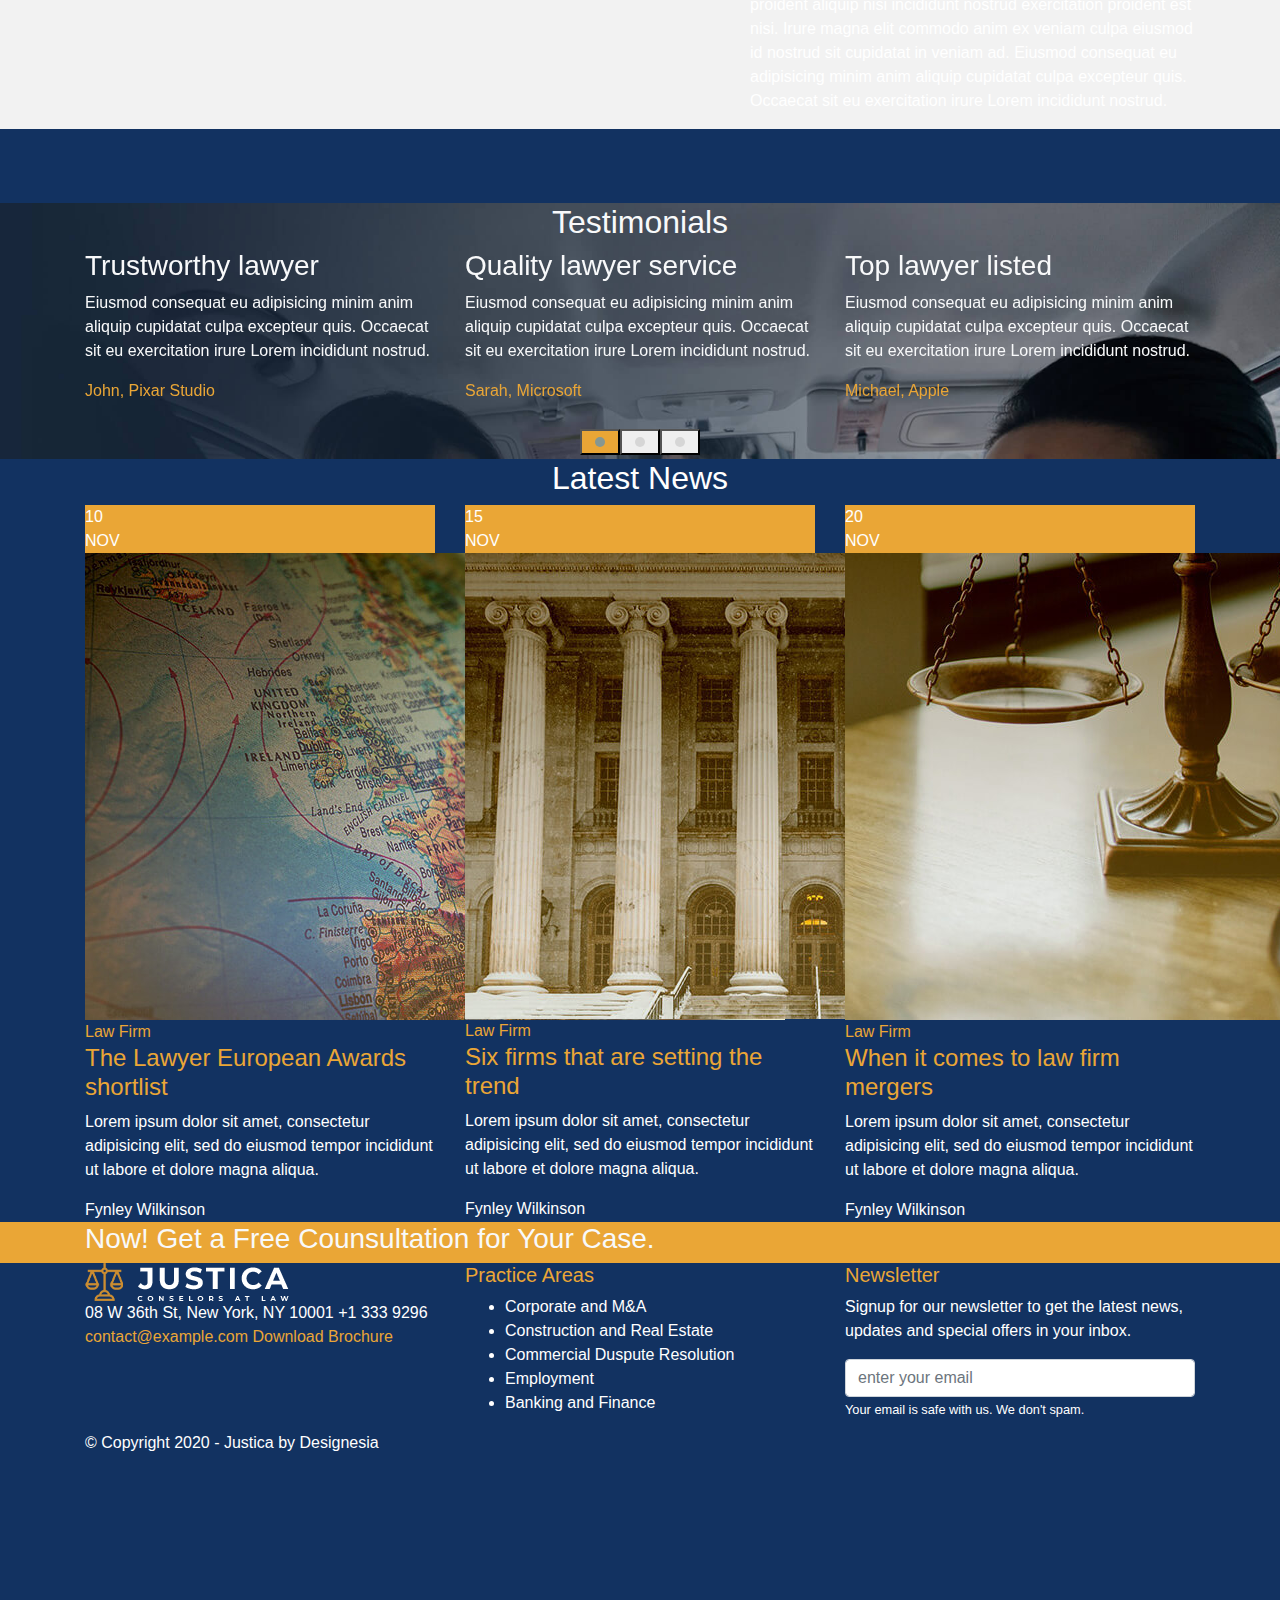
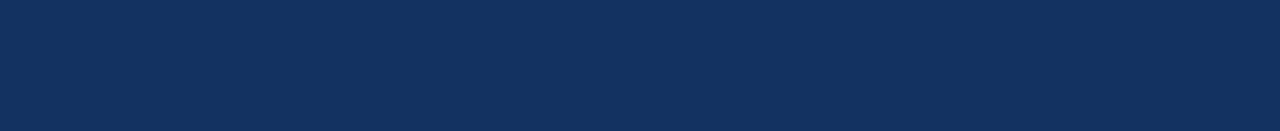
<file: index-4.html>
<!DOCTYPE html>
<html lang="zxx">

<head>
    <meta charset="utf-8" />
    <title>Justica - Lawyer and Attorney Website Template</title>
    <meta content="width=device-width, initial-scale=1.0" name="viewport" />
    <meta content="Justica - Lawyer and Attorney Website Template" name="description" />
    <meta content="" name="keywords" />
    <meta content="" name="author" />
    <!--[if lt IE 9]>
            <script src="js/html5shiv.js"></script>
        <![endif]-->
    <!-- CSS Files
    ================================================== -->
    <link id="bootstrap" href="css/bootstrap.min.css" rel="stylesheet" type="text/css" />
    <link id="bootstrap-grid" href="css/bootstrap-grid.min.css" rel="stylesheet" type="text/css" />
    <link id="bootstrap-reboot" href="css/bootstrap-reboot.min.css" rel="stylesheet" type="text/css" />
    <link href="css/animate.css" rel="stylesheet" type="text/css" />
    <link href="css/owl.carousel.css" rel="stylesheet" type="text/css" />
    <link href="css/owl.theme.css" rel="stylesheet" type="text/css" />
    <link href="css/owl.transitions.css" rel="stylesheet" type="text/css" />
    <link href="css/magnific-popup.css" rel="stylesheet" type="text/css" />
    <link href="css/jquery.countdown.css" rel="stylesheet" type="text/css" />
    <link href="css/style.css" rel="stylesheet" type="text/css" />
    <!-- color scheme -->
    <link id="colors" href="css/colors/scheme-01.css" rel="stylesheet" type="text/css" />
    <link href="css/coloring.css" rel="stylesheet" type="text/css" />
</head>

<body>
    <div id="wrapper">
        <div id="topbar" class="topbar-noborder">
            <div class="container">
                <div class="topbar-left sm-hide">
                    <span class="topbar-widget tb-social">
                        <a href="#"><i class="fa fa-facebook"></i></a>
                        <a href="#"><i class="fa fa-twitter"></i></a>
                        <a href="#"><i class="fa fa-instagram"></i></a>
                    </span>
                </div>
                <div class="topbar-right">
                    <div class="topbar-right">
                        <span class="topbar-widget"><a href="#">Privacy policy</a></span>
                        <span class="topbar-widget"><a href="#">Request Quote</a></span>
                        <span class="topbar-widget"><a href="#">FAQ</a></span>
                    </div>
                </div>
                <div class="clearfix"></div>
            </div>
        </div>
        <!-- header begin -->
        <header class="transparent scroll-light">
            <div class="container">
                <div class="row">
                    <div class="col-md-12">
                        <div class="de-flex sm-pt10">
                            <div class="de-flex-col">
                                <!-- logo begin -->
                                <div id="logo">
                                    <a href="index.html">
                                        <img alt="" class="logo" src="images/logo-light.png" />
                                        <img alt="" class="logo-2" src="images/logo.png" />
                                    </a>
                                </div>
                                <!-- logo close -->
                            </div>
                            <div class="de-flex-col header-col-mid">
                                <!-- mainmenu begin -->
                                <ul id="mainmenu">
                                    <li><a href="index.html">Home</a>
                                        <ul>
                                            <li><a href="index.html">Homepage 1</a></li>
                                            <li><a href="index-2.html">Homepage 2</a></li>
                                            <li><a href="index-3.html">Homepage 3</a></li>
                                            <li><a href="index-4.html">Homepage 4</a></li>
                                            <li><a href="index-5.html">Homepage 5</a></li>
                                        </ul>
                                    </li>
                                    <li><a href="about.html">About</a>
                                        <ul>
                                            <li><a href="about.html">About Us</a></li>
                                            <li><a href="team.html">The Team</a></li>
                                        </ul>
                                    </li>
                                    <li><a href="practice-areas.html">Practice Areas</a></li>
                                    <li><a href="news.html">News</a></li>
                                    <li><a href="contact.html">Contact</a></li>
                                </ul>
                                <!-- mainmenu close -->
                            </div>
                            <div class="de-flex-col">
                                <div class="h-phone md-hide"><span>Need&nbsp;Help?</span><i class="fa fa-phone"></i> 1 200 300 9000</div>
                                <span id="menu-btn"></span>
                            </div>
                        </div>
                    </div>
                </div>
            </div>
        </header>
        <!-- header close -->
        <!-- content begin -->
        <div class="no-bottom no-top" id="content">
            <div id="top"></div>
            <section aria-label="section" class="vh-100 no-padding text-light" data-bgimage="url(images/background/6.jpg) top" data-stellar-background-ratio=".2">
                <div class="v-center">
                    <div class="container">
                        <div class="row align-items-center">
                            <div class="col-lg-6">
                                <h3 class="wow fadeInUp" data-wow-delay=".4s">Trusted Law Firm</h3>
                                <h1 class="wow fadeInUp text-uppercase" data-wow-delay=".6s">We Have 95% Case Winning Rate</h1>
                                <div class="spacer-20"></div>
                                <a class="btn-custom wow fadeInUp" data-wow-delay="1s" href="features.html">Contact Us</a>
                            </div>
                        </div>
                    </div>
                </div>
            </section>
            <section class="no-top relative text-light">
                <div class="container">
                    <div class="row bg-color no-gutters mt-100">
                        <div class="col-lg-4 col-md-6">
                            <div class="feature-box f-boxed style-3 text-center" data-bgcolor="rgba(0,0,0,.1)">
                                <i class="icofont-letter"></i>
                                <div class="text">
                                    <h4>Request Quote</h4>
                                    Sed ut perspiciatis unde omnis iste natus error sit voluptatem accusantium doloremque laudantium, totam rem.
                                </div>
                                <i class="wm icofont-letter"></i>
                            </div>
                        </div>
                        <div class="col-lg-4 col-md-6">
                            <div class="feature-box f-boxed style-3 text-center" data-bgcolor="rgba(0,0,0,.2)">
                                <i class="icofont-investigation"></i>
                                <div class="text">
                                    <h4>Investigation</h4>
                                    Sed ut perspiciatis unde omnis iste natus error sit voluptatem accusantium doloremque laudantium, totam rem.
                                </div>
                                <i class="wm icofont-investigation"></i>
                            </div>
                        </div>
                        <div class="col-lg-4 col-md-6">
                            <div class="feature-box f-boxed style-3 text-center" data-bgcolor="rgba(0,0,0,.3)">
                                <i class="icofont-hand-power"></i>
                                <div class="text">
                                    <h4>Case Fight</h4>
                                    Sed ut perspiciatis unde omnis iste natus error sit voluptatem accusantium doloremque laudantium, totam rem.
                                </div>
                                <i class="wm icofont-hand-power"></i>
                            </div>
                        </div>
                    </div>
                </div>
            </section>
            <section class="no-top">
                <div class="container">
                    <div class="row">
                        <div class="col-lg-12">
                            <div class="text-center">
                                <h2>Practice Areas</h2>
                                <div class="small-border"></div>
                            </div>
                        </div>
                        <div class="col-lg-4 col-md-6 mb30">
                            <div class="f-box f-icon-left f-icon-rounded">
                                <i class="icofont-group bg-color text-light"></i>
                                <div class="fb-text">
                                    <h4>Labor</h4>
                                    <p>Sed ut perspiciatis unde omnis iste natus error sit voluptatem accusantium doloremque laudantium, totam rem.
                                    </p>
                                </div>
                            </div>
                        </div>
                        <div class="col-lg-4 col-md-6 mb30">
                            <div class="f-box f-icon-left f-icon-rounded">
                                <i class="icofont-medical-sign-alt bg-color text-light"></i>
                                <div class="fb-text">
                                    <h4>Medical &amp; Health Care</h4>
                                    <p>Sed ut perspiciatis unde omnis iste natus error sit voluptatem accusantium doloremque laudantium, totam rem.
                                    </p>
                                </div>
                            </div>
                        </div>
                        <div class="col-lg-4 col-md-6 mb30">
                            <div class="f-box f-icon-left f-icon-rounded">
                                <i class="icofont-mining bg-color text-light"></i>
                                <div class="fb-text">
                                    <h4>Mining</h4>
                                    <p>Sed ut perspiciatis unde omnis iste natus error sit voluptatem accusantium doloremque laudantium, totam rem.
                                    </p>
                                </div>
                            </div>
                        </div>
                        <div class="col-lg-4 col-md-6 mb30">
                            <div class="f-box f-icon-left f-icon-rounded">
                                <i class="icofont-law-order bg-color text-light"></i>
                                <div class="fb-text">
                                    <h4>Civil &amp; Criminal</h4>
                                    <p>Sed ut perspiciatis unde omnis iste natus error sit voluptatem accusantium doloremque laudantium, totam rem.
                                    </p>
                                </div>
                            </div>
                        </div>
                        <div class="col-lg-4 col-md-6 mb30">
                            <div class="f-box f-icon-left f-icon-rounded">
                                <i class="icofont-group-students bg-color text-light"></i>
                                <div class="fb-text">
                                    <h4>Family &amp; Marriage</h4>
                                    <p>Sed ut perspiciatis unde omnis iste natus error sit voluptatem accusantium doloremque laudantium, totam rem.
                                    </p>
                                </div>
                            </div>
                        </div>
                        <div class="col-lg-4 col-md-6 mb30">
                            <div class="f-box f-icon-left f-icon-rounded">
                                <i class="icofont-money bg-color text-light"></i>
                                <div class="fb-text">
                                    <h4>Corporate &amp; Investment</h4>
                                    <p>Sed ut perspiciatis unde omnis iste natus error sit voluptatem accusantium doloremque laudantium, totam rem.
                                    </p>
                                </div>
                            </div>
                        </div>
                    </div>
                </div>
            </section>
            <section data-bgcolor="#f2f2f2">
                <div class="container">
                    <div class="row align-items-center">
                        <div class="col-lg-5 offset-lg-7">
                            <span class="p-title">Experiences</span><br>
                            <h2>
                                Why Choose Us?
                            </h2>
                            <ul class="nav nav-pills mb-3" id="pills-tab" role="tablist">
                                <li class="nav-item">
                                    <a class="nav-link active" id="pills-home-tab" data-toggle="pill" href="#pills-home" role="tab" aria-controls="pills-home" aria-selected="true">Our Attorneys</a>
                                </li>
                                <li class="nav-item">
                                    <a class="nav-link" id="pills-profile-tab" data-toggle="pill" href="#pills-profile" role="tab" aria-controls="pills-profile" aria-selected="false">Our Expertise</a>
                                </li>
                                <li class="nav-item">
                                    <a class="nav-link" id="pills-contact-tab" data-toggle="pill" href="#pills-contact" role="tab" aria-controls="pills-contact" aria-selected="false">Our Firm</a>
                                </li>
                            </ul>
                            <div class="tab-content" id="pills-tabContent">
                                <div class="tab-pane fade show active" id="pills-home" role="tabpanel" aria-labelledby="pills-home-tab">
                                    <p>Consequat occaecat ullamco amet non eiusmod nostrud dolore irure incididunt est duis anim sunt officia. Fugiat velit proident aliquip nisi incididunt nostrud exercitation proident est nisi. Irure magna elit commodo anim ex veniam culpa eiusmod id nostrud sit cupidatat in veniam ad. Eiusmod consequat eu adipisicing minim anim aliquip cupidatat culpa excepteur quis. Occaecat sit eu exercitation irure Lorem incididunt nostrud.</p>
                                </div>
                                <div class="tab-pane fade" id="pills-profile" role="tabpanel" aria-labelledby="pills-profile-tab">
                                    <p>Ad pariatur nostrud pariatur exercitation ipsum ipsum culpa mollit commodo mollit ex. Aute sunt incididunt amet commodo est sint nisi deserunt pariatur do. Aliquip ex eiusmod voluptate exercitation cillum id incididunt elit sunt. Qui minim sit magna Lorem id et dolore velit Lorem amet exercitation duis deserunt. Anim id labore elit adipisicing ut in id occaecat pariatur ut ullamco ea tempor duis.</p>
                                </div>
                                <div class="tab-pane fade" id="pills-contact" role="tabpanel" aria-labelledby="pills-contact-tab">
                                    <p>Est quis nulla laborum officia ad nisi ex nostrud culpa Lorem excepteur aliquip dolor aliqua irure ex. Nulla ut duis ipsum nisi elit fugiat commodo sunt reprehenderit laborum veniam eu veniam. Eiusmod minim exercitation fugiat irure ex labore incididunt do fugiat commodo aliquip sit id deserunt reprehenderit aliquip nostrud. Amet ex cupidatat excepteur aute veniam incididunt mollit cupidatat esse irure officia elit do ipsum ullamco Lorem.</p>
                                </div>
                            </div>
                        </div>
                    </div>
                </div>
                <div class="image-container col-md-6 pull-right" data-bgimage="url(images/background/10.jpg) center"></div>
            </section>
            <section id="section-fun-facts" class="pt60 pb60">
                <div class="container">
                    <div class="row text-center">
                        <div class="col-lg-2 col-md-3 wow fadeInUp mb-sm-30" data-wow-delay="0s">
                            <div class="de_count">
                                <h3><span class="timer" data-to="4500" data-speed="3000">0</span></h3>
                                <h5 class="id-color">Home Protected</h5>
                            </div>
                        </div>
                        <div class="col-lg-2 col-md-3 wow fadeInUp mb-sm-30" data-wow-delay=".25s">
                            <div class="de_count">
                                <h3><span class="timer" data-to="16" data-speed="3000">0</span>k</h3>
                                <h5 class="id-color">People Saved</h5>
                            </div>
                        </div>
                        <div class="col-lg-2 col-md-3 wow fadeInUp mb-sm-30" data-wow-delay=".4s">
                            <div class="de_count">
                                <h3><span class="timer" data-to="4" data-speed="3000">0</span>m</h3>
                                <h5 class="id-color">Money Saved</h5>
                            </div>
                        </div>
                        <div class="col-lg-2 col-md-3 wow fadeInUp mb-sm-30" data-wow-delay=".6s">
                            <div class="de_count">
                                <h3><span class="timer" data-to="52" data-speed="3000">0</span>k</h3>
                                <h5 class="id-color">Contract Signed</h5>
                            </div>
                        </div>
                        <div class="col-lg-2 col-md-3 wow fadeInUp mb-sm-30" data-wow-delay=".8s">
                            <div class="de_count">
                                <h3><span class="timer" data-to="100" data-speed="3000">0</span>+</h3>
                                <h5 class="id-color">Countries</h5>
                            </div>
                        </div>
                        <div class="col-lg-2 col-md-3 wow fadeInUp mb-sm-30" data-wow-delay="1s">
                            <div class="de_count">
                                <h3><span class="timer" data-to="2" data-speed="3000">2</span>k</h3>
                                <h5 class="id-color">Staff Member</h5>
                            </div>
                        </div>
                    </div>
                </div>
            </section>
            <section aria-label="section" class="text-light" data-bgimage="url(images/background/7.jpg) top" data-stellar-background-ratio=".2">
                <div class="container">
                    <div class="row">
                        <div class="col-lg-12">
                            <div class="text-center text-light">
                                <h2>Testimonials</h2>
                                <div class="small-border"></div>
                            </div>
                            <div class="owl-carousel owl-theme" id="testimonial-carousel">
                                <div class="item">
                                    <div class="de_testi opt-2 review">
                                        <blockquote>
                                            <i class="fa fa-quote-left id-color"></i>
                                            <h3>Trustworthy lawyer</h3>
                                            <p>Eiusmod consequat eu adipisicing minim anim aliquip cupidatat culpa excepteur quis. Occaecat sit eu exercitation irure Lorem incididunt nostrud.</p>
                                            <div class="de_testi_by"><span>John, Pixar Studio</span></div>
                                        </blockquote>
                                    </div>
                                </div>
                                <div class="item">
                                    <div class="de_testi opt-2 review">
                                        <blockquote>
                                            <i class="fa fa-quote-left id-color"></i>
                                            <h3>Quality lawyer service</h3>
                                            <p>Eiusmod consequat eu adipisicing minim anim aliquip cupidatat culpa excepteur quis. Occaecat sit eu exercitation irure Lorem incididunt nostrud.</p>
                                            <div class="de_testi_by"><span>Sarah, Microsoft</span></div>
                                        </blockquote>
                                    </div>
                                </div>
                                <div class="item">
                                    <div class="de_testi opt-2 review">
                                        <blockquote>
                                            <i class="fa fa-quote-left id-color"></i>
                                            <h3>Top lawyer listed</h3>
                                            <p>Eiusmod consequat eu adipisicing minim anim aliquip cupidatat culpa excepteur quis. Occaecat sit eu exercitation irure Lorem incididunt nostrud.</p>
                                            <div class="de_testi_by"><span>Michael, Apple</span></div>
                                        </blockquote>
                                    </div>
                                </div>
                                <div class="item">
                                    <div class="de_testi opt-2 review">
                                        <blockquote>
                                            <i class="fa fa-quote-left id-color"></i>
                                            <h3>Great services</h3>
                                            <p>Eiusmod consequat eu adipisicing minim anim aliquip cupidatat culpa excepteur quis. Occaecat sit eu exercitation irure Lorem incididunt nostrud.</p>
                                            <div class="de_testi_by"><span>Thomas, Samsung</span></div>
                                        </blockquote>
                                    </div>
                                </div>
                                <div class="item">
                                    <div class="de_testi opt-2 review">
                                        <blockquote>
                                            <i class="fa fa-quote-left id-color"></i>
                                            <h3>Easy to claim</h3>
                                            <p>Eiusmod consequat eu adipisicing minim anim aliquip cupidatat culpa excepteur quis. Occaecat sit eu exercitation irure Lorem incididunt nostrud.</p>
                                            <div class="de_testi_by"><span>John, Pixar Studio</span></div>
                                        </blockquote>
                                    </div>
                                </div>
                                <div class="item">
                                    <div class="de_testi opt-2 review">
                                        <blockquote>
                                            <i class="fa fa-quote-left id-color"></i>
                                            <h3>Excellent support</h3>
                                            <p>Eiusmod consequat eu adipisicing minim anim aliquip cupidatat culpa excepteur quis. Occaecat sit eu exercitation irure Lorem incididunt nostrud.</p>
                                            <div class="de_testi_by"><span>Sarah, Microsoft</span></div>
                                        </blockquote>
                                    </div>
                                </div>
                                <div class="item">
                                    <div class="de_testi opt-2 review">
                                        <blockquote>
                                            <i class="fa fa-quote-left id-color"></i>
                                            <h3>Reliable lawyer</h3>
                                            <p>Eiusmod consequat eu adipisicing minim anim aliquip cupidatat culpa excepteur quis. Occaecat sit eu exercitation irure Lorem incididunt nostrud.</p>
                                            <div class="de_testi_by"><span>Michael, Apple</span></div>
                                        </blockquote>
                                    </div>
                                </div>
                                <div class="item">
                                    <div class="de_testi opt-2 review">
                                        <blockquote>
                                            <i class="fa fa-quote-left id-color"></i>
                                            <h3>Five-star services</h3>
                                            <p>Eiusmod consequat eu adipisicing minim anim aliquip cupidatat culpa excepteur quis. Occaecat sit eu exercitation irure Lorem incididunt nostrud.</p>
                                            <div class="de_testi_by"><span>Thomas, Samsung</span></div>
                                        </blockquote>
                                    </div>
                                </div>
                            </div>
                        </div>
                    </div>
                </div>
            </section>
            <section aria-label="section">
                <div class="container">
                    <div class="row">
                        <div class="col-md-12">
                            <div class="text-center">
                                <h2>Latest News</h2>
                                <div class="small-border"></div>
                            </div>
                        </div>
                    </div>
                    <div class="row">
                        <div class="col-lg-4 col-md-6">
                            <div class="bloglist item">
                                <div class="post-content">
                                    <div class="date-box">
                                        <div class="m">10</div>
                                        <div class="d">NOV</div>
                                    </div>
                                    <div class="post-image">
                                        <img alt="" src="images/news/1.jpg">
                                    </div>
                                    <div class="post-text">
                                        <span class="p-tagline">Law Firm</span>
                                        <h4><a href="blog-single.html">The Lawyer European Awards shortlist<span></span></a></h4>
                                        <p>Lorem ipsum dolor sit amet, consectetur adipisicing elit, sed do eiusmod tempor incididunt ut labore et dolore magna aliqua.</p>
                                        <span class="p-author">Fynley Wilkinson</span>
                                    </div>
                                </div>
                            </div>
                        </div>
                        <div class="col-lg-4 col-md-6">
                            <div class="bloglist item">
                                <div class="post-content">
                                    <div class="date-box">
                                        <div class="m">15</div>
                                        <div class="d">NOV</div>
                                    </div>
                                    <div class="post-image">
                                        <img alt="" src="images/news/2.jpg">
                                    </div>
                                    <div class="post-text">
                                        <span class="p-tagline">Law Firm</span>
                                        <h4><a href="blog-single.html">Six firms that are setting the trend<span></span></a></h4>
                                        <p>Lorem ipsum dolor sit amet, consectetur adipisicing elit, sed do eiusmod tempor incididunt ut labore et dolore magna aliqua.</p>
                                        <span class="p-author">Fynley Wilkinson</span>
                                    </div>
                                </div>
                            </div>
                        </div>
                        <div class="col-lg-4 col-md-6">
                            <div class="bloglist item">
                                <div class="post-content">
                                    <div class="date-box">
                                        <div class="m">20</div>
                                        <div class="d">NOV</div>
                                    </div>
                                    <div class="post-image">
                                        <img alt="" src="images/news/3.jpg">
                                    </div>
                                    <div class="post-text">
                                        <span class="p-tagline">Law Firm</span>
                                        <h4><a href="blog-single.html">When it comes to law firm mergers<span></span></a></h4>
                                        <p>Lorem ipsum dolor sit amet, consectetur adipisicing elit, sed do eiusmod tempor incididunt ut labore et dolore magna aliqua.</p>
                                        <span class="p-author">Fynley Wilkinson</span>
                                    </div>
                                </div>
                            </div>
                        </div>
                    </div>
                </div>
            </section>
            <section class="pt40 pb40 bg-color text-light">
                <div class="container">
                    <div class="row align-items-center">
                        <div class="col-md-8 mb-sm-30 text-lg-left text-sm-center">
                            <h3 class="no-bottom">Now! Get a Free Counsultation for Your Case.</h3>
                        </div>
                        <div class="col-md-4 text-lg-right rtl-lg-left text-sm-center">
                            <a href="#" class="btn-custom btn-black light">Make Appointment</a>
                        </div>
                    </div>
                </div>
            </section>
        </div>
        <!-- content close -->
        <a href="#" id="back-to-top"></a>
        <!-- footer begin -->
        <footer>
            <div class="container">
                <div class="row">
                    <div class="col-lg-4">
                        <div class="widget">
                            <a href="index.html"><img alt="" class="img-fluid mb20" src="images/logo-light.png"></a>
                            <address class="s1">
                                <span><i class="id-color fa fa-map-marker fa-lg"></i>08 W 36th St, New York, NY 10001</span>
                                <span><i class="id-color fa fa-phone fa-lg"></i>+1 333 9296</span>
                                <span><i class="id-color fa fa-envelope-o fa-lg"></i><a href="mailto:contact@example.com">contact@example.com</a></span>
                                <span><i class="id-color fa fa-file-pdf-o fa-lg"></i><a href="#">Download Brochure</a></span>
                            </address>
                        </div>
                    </div>
                    <div class="col-md-4">
                        <h5 class="id-color mb20">Practice Areas</h5>
                        <ul class="ul-style-2">
                            <li>Corporate and M&A</li>
                            <li>Construction and Real Estate</li>
                            <li>Commercial Duspute Resolution</li>
                            <li>Employment</li>
                            <li>Banking and Finance</li>
                        </ul>
                    </div>
                    <div class="col-lg-4">
                        <div class="widget">
                            <h5 class="id-color">Newsletter</h5>
                            <p>Signup for our newsletter to get the latest news, updates and special offers in your inbox.</p>
                            <form action="blank.php" class="row" id="form_subscribe" method="post" name="form_subscribe">
                                <div class="col text-center">
                                    <input class="form-control" id="name_1" name="name_1" placeholder="enter your email" type="text" /> <a href="#" id="btn-submit"><i class="fa fa-long-arrow-right"></i></a>
                                    <div class="clearfix"></div>
                                </div>
                            </form>
                            <div class="spacer-10"></div>
                            <small>Your email is safe with us. We don't spam.</small>
                        </div>
                    </div>
                </div>
            </div>
            <div class="subfooter">
                <div class="container">
                    <div class="row">
                        <div class="col-md-12">
                            <div class="de-flex">
                                <div class="de-flex-col">
                                    &copy; Copyright 2020 - Justica by Designesia
                                </div>
                                <div class="de-flex-col">
                                    <div class="social-icons">
                                        <a href="#"><i class="fa fa-facebook fa-lg"></i></a>
                                        <a href="#"><i class="fa fa-twitter fa-lg"></i></a>
                                        <a href="#"><i class="fa fa-linkedin fa-lg"></i></a>
                                        <a href="#"><i class="fa fa-pinterest fa-lg"></i></a>
                                        <a href="#"><i class="fa fa-rss fa-lg"></i></a>
                                    </div>
                                </div>
                            </div>
                        </div>
                    </div>
                </div>
            </div>
        </footer>
        <!-- footer close -->
        <div id="preloader">
            <div class="spinner">
                <div class="bounce1"></div>
                <div class="bounce2"></div>
                <div class="bounce3"></div>
            </div>
        </div>
    </div>
    <!-- Javascript Files
    ================================================== -->
    <script src="js/jquery.min.js"></script>
    <script src="js/bootstrap.min.js"></script>
    <script src="js/wow.min.js"></script>
    <script src="js/jquery.isotope.min.js"></script>
    <script src="js/easing.js"></script>
    <script src="js/owl.carousel.js"></script>
    <script src="js/validation.js"></script>
    <script src="js/jquery.magnific-popup.min.js"></script>
    <script src="js/enquire.min.js"></script>
    <script src="js/jquery.stellar.min.js"></script>
    <script src="js/jquery.plugin.js"></script>
    <script src="js/typed.js"></script>
    <script src="js/jquery.countTo.js"></script>
    <script src="js/jquery.countdown.js"></script>
    <script src="js/typed.js"></script>
    <script src="js/designesia.js"></script>
</body>

</html>
</file>
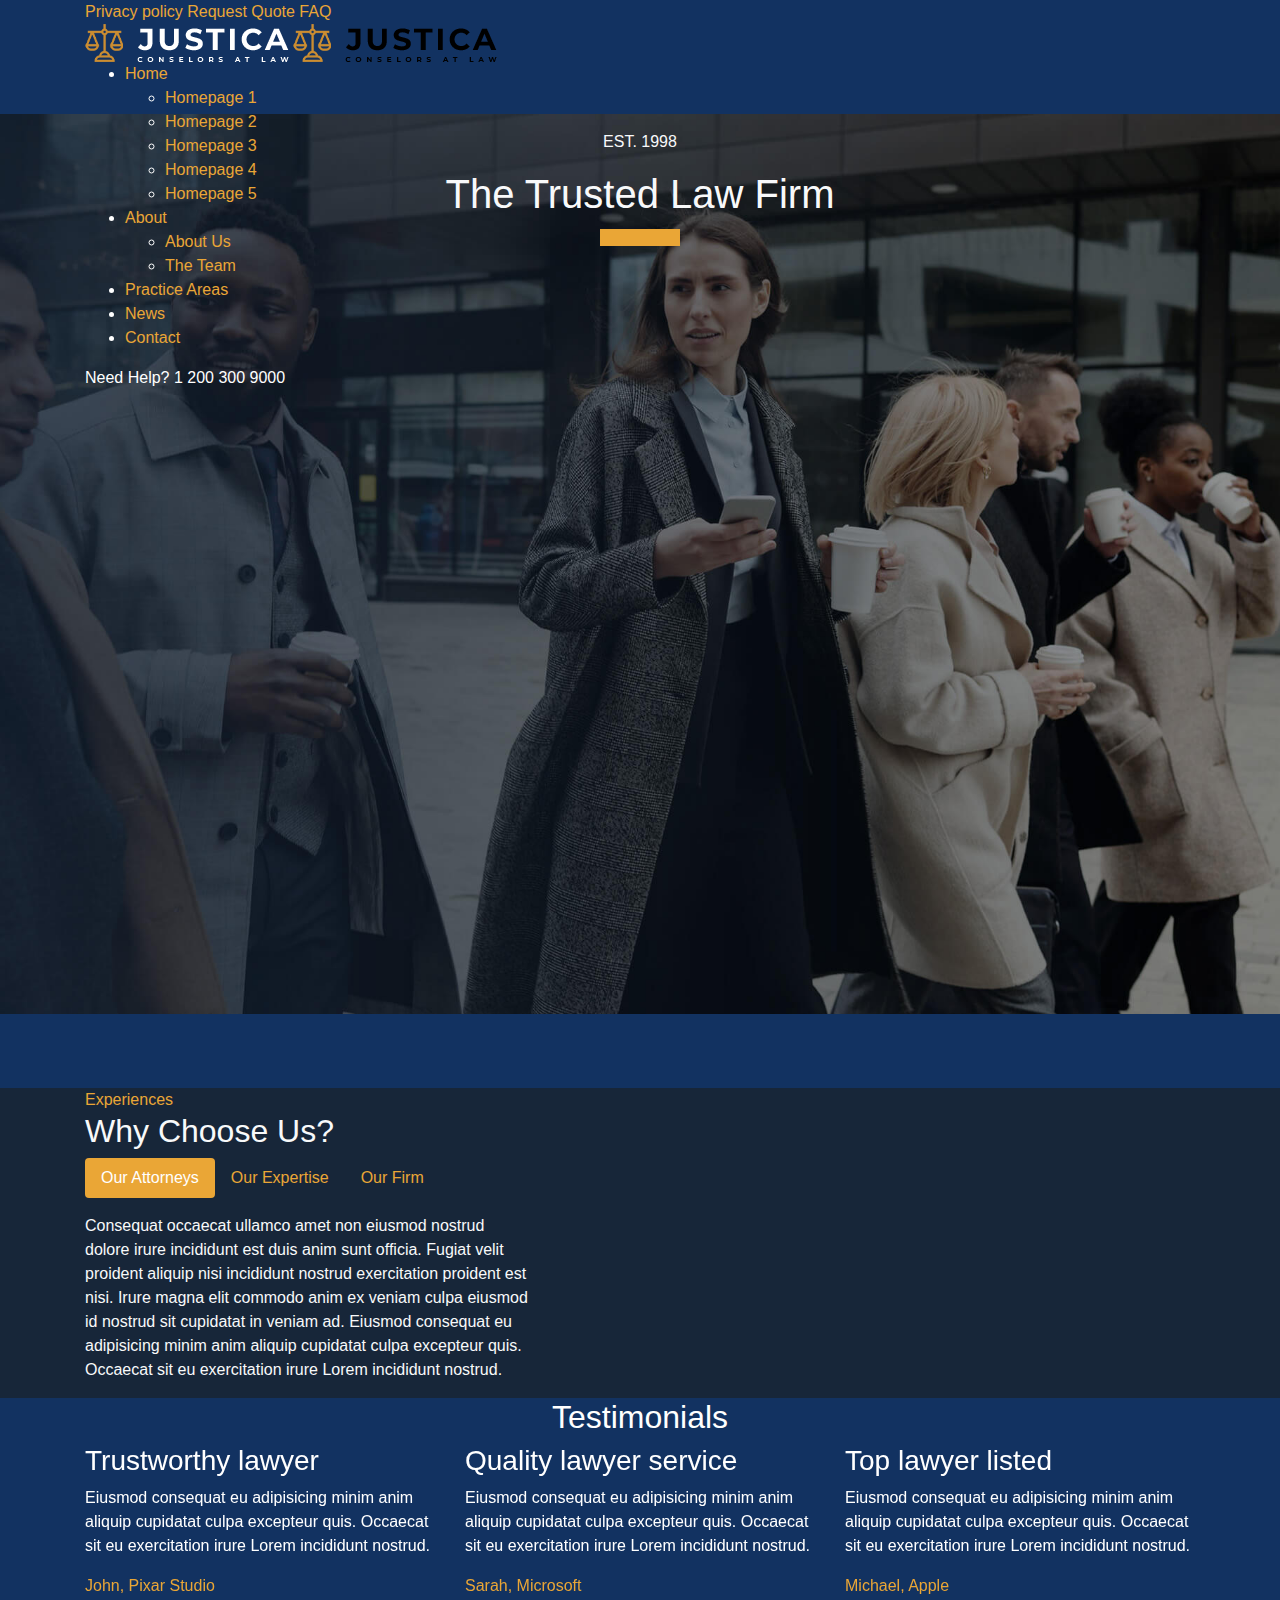
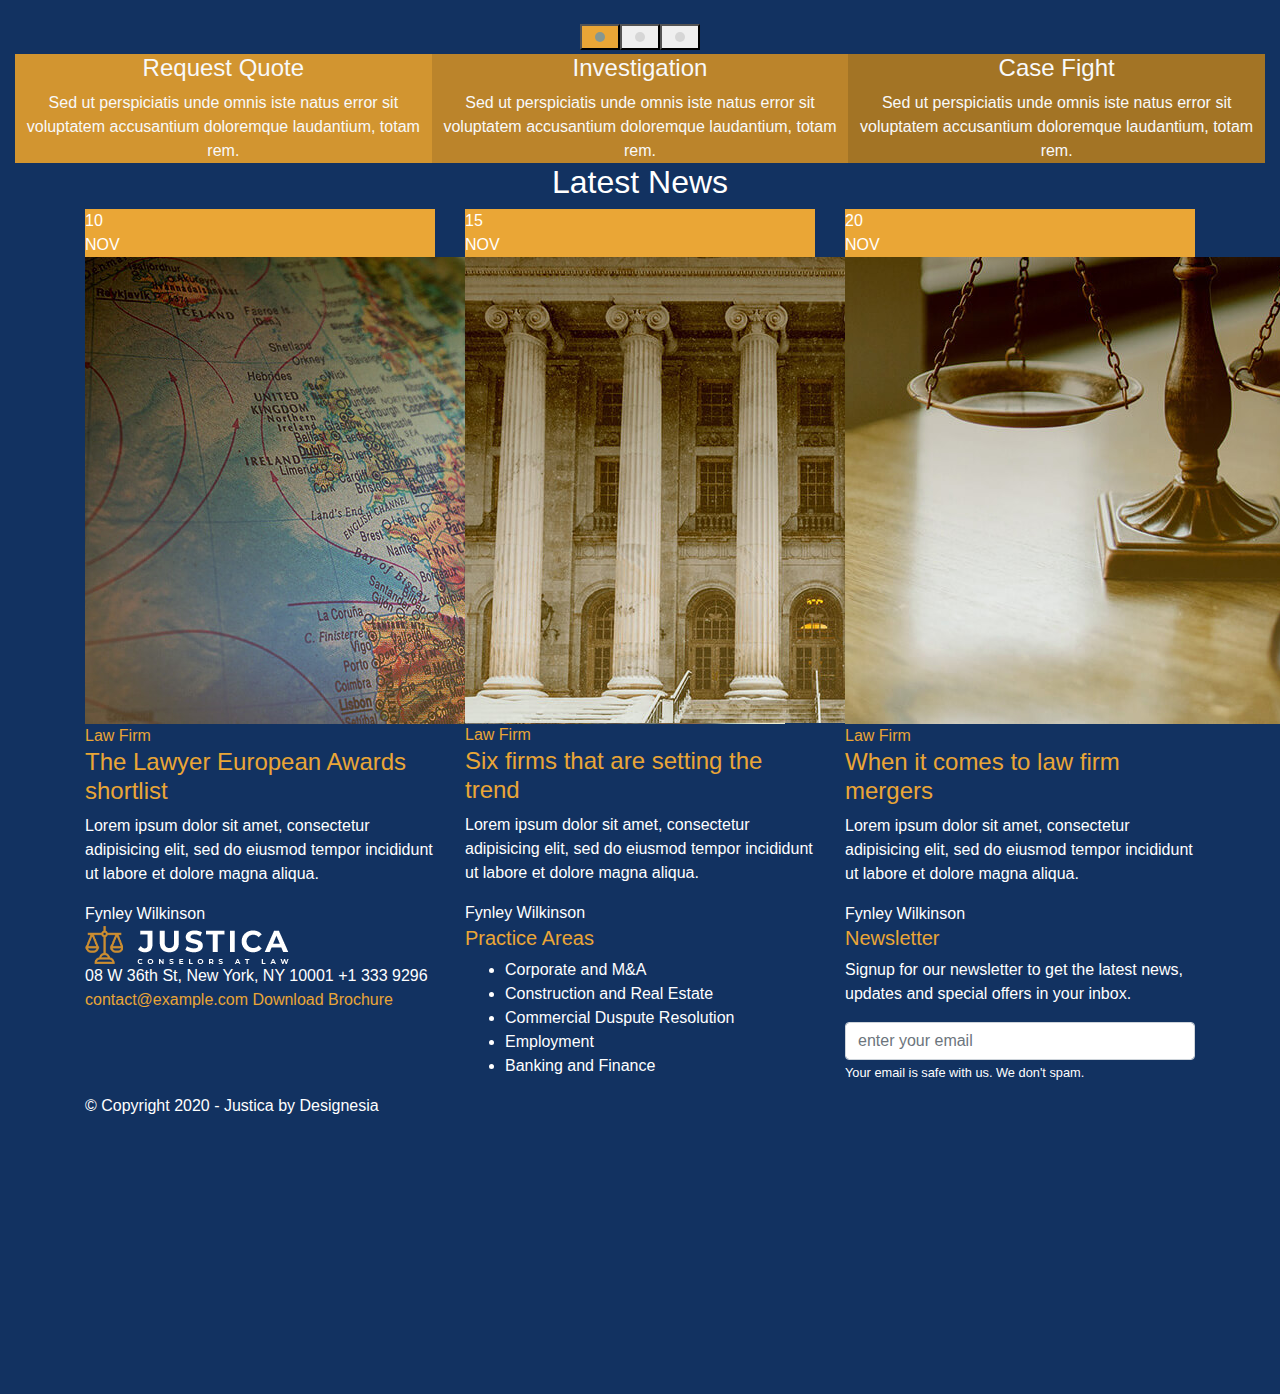
<file: index-5.html>
<!DOCTYPE html>
<html lang="zxx">

<head>
    <meta charset="utf-8" />
    <title>Justica - Lawyer and Attorney Website Template</title>
    <meta content="width=device-width, initial-scale=1.0" name="viewport" />
    <meta content="Justica - Lawyer and Attorney Website Template" name="description" />
    <meta content="" name="keywords" />
    <meta content="" name="author" />
    <!--[if lt IE 9]>
            <script src="js/html5shiv.js"></script>
        <![endif]-->
    <!-- CSS Files
    ================================================== -->
    <link id="bootstrap" href="css/bootstrap.min.css" rel="stylesheet" type="text/css" />
    <link id="bootstrap-grid" href="css/bootstrap-grid.min.css" rel="stylesheet" type="text/css" />
    <link id="bootstrap-reboot" href="css/bootstrap-reboot.min.css" rel="stylesheet" type="text/css" />
    <link href="css/animate.css" rel="stylesheet" type="text/css" />
    <link href="css/owl.carousel.css" rel="stylesheet" type="text/css" />
    <link href="css/owl.theme.css" rel="stylesheet" type="text/css" />
    <link href="css/owl.transitions.css" rel="stylesheet" type="text/css" />
    <link href="css/magnific-popup.css" rel="stylesheet" type="text/css" />
    <link href="css/jquery.countdown.css" rel="stylesheet" type="text/css" />
    <link href="css/style.css" rel="stylesheet" type="text/css" />
    <!-- color scheme -->
    <link id="colors" href="css/colors/scheme-01.css" rel="stylesheet" type="text/css" />
    <link href="css/coloring.css" rel="stylesheet" type="text/css" />
</head>

<body>
    <div id="wrapper">
        <div id="topbar" class="topbar-noborder">
            <div class="container">
                <div class="topbar-left sm-hide">
                    <span class="topbar-widget tb-social">
                        <a href="#"><i class="fa fa-facebook"></i></a>
                        <a href="#"><i class="fa fa-twitter"></i></a>
                        <a href="#"><i class="fa fa-instagram"></i></a>
                    </span>
                </div>
                <div class="topbar-right">
                    <div class="topbar-right">
                        <span class="topbar-widget"><a href="#">Privacy policy</a></span>
                        <span class="topbar-widget"><a href="#">Request Quote</a></span>
                        <span class="topbar-widget"><a href="#">FAQ</a></span>
                    </div>
                </div>
                <div class="clearfix"></div>
            </div>
        </div>
        <!-- header begin -->
        <header class="transparent scroll-light">
            <div class="container">
                <div class="row">
                    <div class="col-md-12">
                        <div class="de-flex sm-pt10">
                            <div class="de-flex-col">
                                <!-- logo begin -->
                                <div id="logo">
                                    <a href="index.html">
                                        <img alt="" class="logo" src="images/logo-light.png" />
                                        <img alt="" class="logo-2" src="images/logo.png" />
                                    </a>
                                </div>
                                <!-- logo close -->
                            </div>
                            <div class="de-flex-col header-col-mid">
                                <!-- mainmenu begin -->
                                <ul id="mainmenu">
                                    <li><a href="index.html">Home</a>
                                        <ul>
                                            <li><a href="index.html">Homepage 1</a></li>
                                            <li><a href="index-2.html">Homepage 2</a></li>
                                            <li><a href="index-3.html">Homepage 3</a></li>
                                            <li><a href="index-4.html">Homepage 4</a></li>
                                            <li><a href="index-5.html">Homepage 5</a></li>
                                        </ul>
                                    </li>
                                    <li><a href="about.html">About</a>
                                        <ul>
                                            <li><a href="about.html">About Us</a></li>
                                            <li><a href="team.html">The Team</a></li>
                                        </ul>
                                    </li>
                                    <li><a href="practice-areas.html">Practice Areas</a></li>
                                    <li><a href="news.html">News</a></li>
                                    <li><a href="contact.html">Contact</a></li>
                                </ul>
                                <!-- mainmenu close -->
                            </div>
                            <div class="de-flex-col">
                                <div class="h-phone md-hide"><span>Need&nbsp;Help?</span><i class="fa fa-phone"></i> 1 200 300 9000</div>
                                <span id="menu-btn"></span>
                            </div>
                        </div>
                    </div>
                </div>
            </div>
        </header>
        <!-- header close -->
        <!-- content begin -->
        <div class="no-bottom no-top" id="content">
            <div id="top"></div>
            <section aria-label="section" class="vh-100 no-padding text-light" data-bgimage="url(images/background/8.jpg) top" data-stellar-background-ratio=".2">
                <div class="v-center">
                    <div class="container">
                        <div class="row align-items-center text-center">
                            <div class="col-lg-6 offset-md-3">
                                <p class="size70"><i class="icofont-law-alt-3 id-color"></i></p>
                                <p class="wow fadeInUp" data-wow-delay=".4s">EST. 1998</p>
                                <h1 class="wow fadeInUp" data-wow-delay=".6s">The Trusted Law Firm</h1>
                                <div class="spacer-20"></div>
                                <a class="btn-custom wow fadeInUp" data-wow-delay="1s" href="features.html">Contact Us</a>
                            </div>
                        </div>
                    </div>
                </div>
            </section>
            <section id="section-fun-facts" class="pt60 pb60">
                <div class="container">
                    <div class="row text-center">
                        <div class="col-lg-2 col-md-3 wow fadeInUp mb-sm-30" data-wow-delay="0s">
                            <div class="de_count">
                                <h3><span class="timer" data-to="4500" data-speed="3000">0</span></h3>
                                <h5 class="id-color">Home Protected</h5>
                            </div>
                        </div>
                        <div class="col-lg-2 col-md-3 wow fadeInUp mb-sm-30" data-wow-delay=".25s">
                            <div class="de_count">
                                <h3><span class="timer" data-to="16" data-speed="3000">0</span>k</h3>
                                <h5 class="id-color">People Saved</h5>
                            </div>
                        </div>
                        <div class="col-lg-2 col-md-3 wow fadeInUp mb-sm-30" data-wow-delay=".4s">
                            <div class="de_count">
                                <h3><span class="timer" data-to="4" data-speed="3000">0</span>m</h3>
                                <h5 class="id-color">Money Saved</h5>
                            </div>
                        </div>
                        <div class="col-lg-2 col-md-3 wow fadeInUp mb-sm-30" data-wow-delay=".6s">
                            <div class="de_count">
                                <h3><span class="timer" data-to="52" data-speed="3000">0</span>k</h3>
                                <h5 class="id-color">Contract Signed</h5>
                            </div>
                        </div>
                        <div class="col-lg-2 col-md-3 wow fadeInUp mb-sm-30" data-wow-delay=".8s">
                            <div class="de_count">
                                <h3><span class="timer" data-to="100" data-speed="3000">0</span>+</h3>
                                <h5 class="id-color">Countries</h5>
                            </div>
                        </div>
                        <div class="col-lg-2 col-md-3 wow fadeInUp mb-sm-30" data-wow-delay="1s">
                            <div class="de_count">
                                <h3><span class="timer" data-to="2" data-speed="3000">2</span>k</h3>
                                <h5 class="id-color">Staff Member</h5>
                            </div>
                        </div>
                    </div>
                </div>
            </section>
            <section data-bgcolor="#172639" class="text-light">
                <div class="image-container pos-right col-md-6" data-bgimage="url(images/background/11.jpg) center"></div>
                <div class="container">
                    <div class="row align-items-center">
                        <div class="col-lg-5">
                            <span class="p-title">Experiences</span><br>
                            <h2>
                                Why Choose Us?
                            </h2>
                            <ul class="nav nav-pills mb-3" id="pills-tab" role="tablist">
                                <li class="nav-item">
                                    <a class="nav-link active" id="pills-home-tab" data-toggle="pill" href="#pills-home" role="tab" aria-controls="pills-home" aria-selected="true">Our Attorneys</a>
                                </li>
                                <li class="nav-item">
                                    <a class="nav-link" id="pills-profile-tab" data-toggle="pill" href="#pills-profile" role="tab" aria-controls="pills-profile" aria-selected="false">Our Expertise</a>
                                </li>
                                <li class="nav-item">
                                    <a class="nav-link" id="pills-contact-tab" data-toggle="pill" href="#pills-contact" role="tab" aria-controls="pills-contact" aria-selected="false">Our Firm</a>
                                </li>
                            </ul>
                            <div class="tab-content" id="pills-tabContent">
                                <div class="tab-pane fade show active" id="pills-home" role="tabpanel" aria-labelledby="pills-home-tab">
                                    <p>Consequat occaecat ullamco amet non eiusmod nostrud dolore irure incididunt est duis anim sunt officia. Fugiat velit proident aliquip nisi incididunt nostrud exercitation proident est nisi. Irure magna elit commodo anim ex veniam culpa eiusmod id nostrud sit cupidatat in veniam ad. Eiusmod consequat eu adipisicing minim anim aliquip cupidatat culpa excepteur quis. Occaecat sit eu exercitation irure Lorem incididunt nostrud.</p>
                                </div>
                                <div class="tab-pane fade" id="pills-profile" role="tabpanel" aria-labelledby="pills-profile-tab">
                                    <p>Ad pariatur nostrud pariatur exercitation ipsum ipsum culpa mollit commodo mollit ex. Aute sunt incididunt amet commodo est sint nisi deserunt pariatur do. Aliquip ex eiusmod voluptate exercitation cillum id incididunt elit sunt. Qui minim sit magna Lorem id et dolore velit Lorem amet exercitation duis deserunt. Anim id labore elit adipisicing ut in id occaecat pariatur ut ullamco ea tempor duis.</p>
                                </div>
                                <div class="tab-pane fade" id="pills-contact" role="tabpanel" aria-labelledby="pills-contact-tab">
                                    <p>Est quis nulla laborum officia ad nisi ex nostrud culpa Lorem excepteur aliquip dolor aliqua irure ex. Nulla ut duis ipsum nisi elit fugiat commodo sunt reprehenderit laborum veniam eu veniam. Eiusmod minim exercitation fugiat irure ex labore incididunt do fugiat commodo aliquip sit id deserunt reprehenderit aliquip nostrud. Amet ex cupidatat excepteur aute veniam incididunt mollit cupidatat esse irure officia elit do ipsum ullamco Lorem.</p>
                                </div>
                            </div>
                        </div>
                    </div>
                </div>
            </section>
            <section aria-label="section">
                <div class="container">
                    <div class="row">
                        <div class="col-lg-12">
                            <div class="text-center">
                                <h2>Testimonials</h2>
                                <div class="small-border"></div>
                            </div>
                            <div class="owl-carousel owl-theme" id="testimonial-carousel">
                                <div class="item">
                                    <div class="de_testi opt-2 review no-bg">
                                        <blockquote>
                                            <i class="fa fa-quote-left id-color"></i>
                                            <h3>Trustworthy lawyer</h3>
                                            <p>Eiusmod consequat eu adipisicing minim anim aliquip cupidatat culpa excepteur quis. Occaecat sit eu exercitation irure Lorem incididunt nostrud.</p>
                                            <div class="de_testi_by"><span>John, Pixar Studio</span></div>
                                        </blockquote>
                                    </div>
                                </div>
                                <div class="item">
                                    <div class="de_testi opt-2 review no-bg">
                                        <blockquote>
                                            <i class="fa fa-quote-left id-color"></i>
                                            <h3>Quality lawyer service</h3>
                                            <p>Eiusmod consequat eu adipisicing minim anim aliquip cupidatat culpa excepteur quis. Occaecat sit eu exercitation irure Lorem incididunt nostrud.</p>
                                            <div class="de_testi_by"><span>Sarah, Microsoft</span></div>
                                        </blockquote>
                                    </div>
                                </div>
                                <div class="item">
                                    <div class="de_testi opt-2 review no-bg">
                                        <blockquote>
                                            <i class="fa fa-quote-left id-color"></i>
                                            <h3>Top lawyer listed</h3>
                                            <p>Eiusmod consequat eu adipisicing minim anim aliquip cupidatat culpa excepteur quis. Occaecat sit eu exercitation irure Lorem incididunt nostrud.</p>
                                            <div class="de_testi_by"><span>Michael, Apple</span></div>
                                        </blockquote>
                                    </div>
                                </div>
                                <div class="item">
                                    <div class="de_testi opt-2 review no-bg">
                                        <blockquote>
                                            <i class="fa fa-quote-left id-color"></i>
                                            <h3>Great services</h3>
                                            <p>Eiusmod consequat eu adipisicing minim anim aliquip cupidatat culpa excepteur quis. Occaecat sit eu exercitation irure Lorem incididunt nostrud.</p>
                                            <div class="de_testi_by"><span>Thomas, Samsung</span></div>
                                        </blockquote>
                                    </div>
                                </div>
                                <div class="item">
                                    <div class="de_testi opt-2 review no-bg">
                                        <blockquote>
                                            <i class="fa fa-quote-left id-color"></i>
                                            <h3>Easy to claim</h3>
                                            <p>Eiusmod consequat eu adipisicing minim anim aliquip cupidatat culpa excepteur quis. Occaecat sit eu exercitation irure Lorem incididunt nostrud.</p>
                                            <div class="de_testi_by"><span>John, Pixar Studio</span></div>
                                        </blockquote>
                                    </div>
                                </div>
                                <div class="item">
                                    <div class="de_testi opt-2 review no-bg">
                                        <blockquote>
                                            <i class="fa fa-quote-left id-color"></i>
                                            <h3>Excellent support</h3>
                                            <p>Eiusmod consequat eu adipisicing minim anim aliquip cupidatat culpa excepteur quis. Occaecat sit eu exercitation irure Lorem incididunt nostrud.</p>
                                            <div class="de_testi_by"><span>Sarah, Microsoft</span></div>
                                        </blockquote>
                                    </div>
                                </div>
                                <div class="item">
                                    <div class="de_testi opt-2 review no-bg">
                                        <blockquote>
                                            <i class="fa fa-quote-left id-color"></i>
                                            <h3>Reliable lawyer</h3>
                                            <p>Eiusmod consequat eu adipisicing minim anim aliquip cupidatat culpa excepteur quis. Occaecat sit eu exercitation irure Lorem incididunt nostrud.</p>
                                            <div class="de_testi_by"><span>Michael, Apple</span></div>
                                        </blockquote>
                                    </div>
                                </div>
                                <div class="item">
                                    <div class="de_testi opt-2 review no-bg">
                                        <blockquote>
                                            <i class="fa fa-quote-left id-color"></i>
                                            <h3>Five-star services</h3>
                                            <p>Eiusmod consequat eu adipisicing minim anim aliquip cupidatat culpa excepteur quis. Occaecat sit eu exercitation irure Lorem incididunt nostrud.</p>
                                            <div class="de_testi_by"><span>Thomas, Samsung</span></div>
                                        </blockquote>
                                    </div>
                                </div>
                            </div>
                        </div>
                    </div>
                </div>
            </section>
            <section class="no-bottom relative text-light">
                <div class="container-fluid">
                    <div class="row bg-color no-gutters mt-100">
                        <div class="col-lg-4 col-md-6">
                            <div class="feature-box f-boxed style-3 text-center" data-bgcolor="rgba(0,0,0,.1)">
                                <i class="icofont-letter"></i>
                                <div class="text">
                                    <h4>Request Quote</h4>
                                    Sed ut perspiciatis unde omnis iste natus error sit voluptatem accusantium doloremque laudantium, totam rem.
                                </div>
                                <i class="wm icofont-letter"></i>
                            </div>
                        </div>
                        <div class="col-lg-4 col-md-6">
                            <div class="feature-box f-boxed style-3 text-center" data-bgcolor="rgba(0,0,0,.2)">
                                <i class="icofont-investigation"></i>
                                <div class="text">
                                    <h4>Investigation</h4>
                                    Sed ut perspiciatis unde omnis iste natus error sit voluptatem accusantium doloremque laudantium, totam rem.
                                </div>
                                <i class="wm icofont-investigation"></i>
                            </div>
                        </div>
                        <div class="col-lg-4 col-md-6">
                            <div class="feature-box f-boxed style-3 text-center" data-bgcolor="rgba(0,0,0,.3)">
                                <i class="icofont-hand-power"></i>
                                <div class="text">
                                    <h4>Case Fight</h4>
                                    Sed ut perspiciatis unde omnis iste natus error sit voluptatem accusantium doloremque laudantium, totam rem.
                                </div>
                                <i class="wm icofont-hand-power"></i>
                            </div>
                        </div>
                    </div>
                </div>
            </section>
            <section aria-label="section">
                <div class="container">
                    <div class="row">
                        <div class="col-md-12">
                            <div class="text-center">
                                <h2>Latest News</h2>
                                <div class="small-border"></div>
                            </div>
                        </div>
                    </div>
                    <div class="row">
                        <div class="col-lg-4 col-md-6">
                            <div class="bloglist item">
                                <div class="post-content">
                                    <div class="date-box">
                                        <div class="m">10</div>
                                        <div class="d">NOV</div>
                                    </div>
                                    <div class="post-image">
                                        <img alt="" src="images/news/1.jpg">
                                    </div>
                                    <div class="post-text">
                                        <span class="p-tagline">Law Firm</span>
                                        <h4><a href="blog-single.html">The Lawyer European Awards shortlist<span></span></a></h4>
                                        <p>Lorem ipsum dolor sit amet, consectetur adipisicing elit, sed do eiusmod tempor incididunt ut labore et dolore magna aliqua.</p>
                                        <span class="p-author">Fynley Wilkinson</span>
                                    </div>
                                </div>
                            </div>
                        </div>
                        <div class="col-lg-4 col-md-6">
                            <div class="bloglist item">
                                <div class="post-content">
                                    <div class="date-box">
                                        <div class="m">15</div>
                                        <div class="d">NOV</div>
                                    </div>
                                    <div class="post-image">
                                        <img alt="" src="images/news/2.jpg">
                                    </div>
                                    <div class="post-text">
                                        <span class="p-tagline">Law Firm</span>
                                        <h4><a href="blog-single.html">Six firms that are setting the trend<span></span></a></h4>
                                        <p>Lorem ipsum dolor sit amet, consectetur adipisicing elit, sed do eiusmod tempor incididunt ut labore et dolore magna aliqua.</p>
                                        <span class="p-author">Fynley Wilkinson</span>
                                    </div>
                                </div>
                            </div>
                        </div>
                        <div class="col-lg-4 col-md-6">
                            <div class="bloglist item">
                                <div class="post-content">
                                    <div class="date-box">
                                        <div class="m">20</div>
                                        <div class="d">NOV</div>
                                    </div>
                                    <div class="post-image">
                                        <img alt="" src="images/news/3.jpg">
                                    </div>
                                    <div class="post-text">
                                        <span class="p-tagline">Law Firm</span>
                                        <h4><a href="blog-single.html">When it comes to law firm mergers<span></span></a></h4>
                                        <p>Lorem ipsum dolor sit amet, consectetur adipisicing elit, sed do eiusmod tempor incididunt ut labore et dolore magna aliqua.</p>
                                        <span class="p-author">Fynley Wilkinson</span>
                                    </div>
                                </div>
                            </div>
                        </div>
                    </div>
                </div>
            </section>
        </div>
        <!-- content close -->
        <a href="#" id="back-to-top"></a>
        <!-- footer begin -->
        <footer>
            <div class="container">
                <div class="row">
                    <div class="col-lg-4">
                        <div class="widget">
                            <a href="index.html"><img alt="" class="img-fluid mb20" src="images/logo-light.png"></a>
                            <address class="s1">
                                <span><i class="id-color fa fa-map-marker fa-lg"></i>08 W 36th St, New York, NY 10001</span>
                                <span><i class="id-color fa fa-phone fa-lg"></i>+1 333 9296</span>
                                <span><i class="id-color fa fa-envelope-o fa-lg"></i><a href="mailto:contact@example.com">contact@example.com</a></span>
                                <span><i class="id-color fa fa-file-pdf-o fa-lg"></i><a href="#">Download Brochure</a></span>
                            </address>
                        </div>
                    </div>
                    <div class="col-md-4">
                        <h5 class="id-color mb20">Practice Areas</h5>
                        <ul class="ul-style-2">
                            <li>Corporate and M&A</li>
                            <li>Construction and Real Estate</li>
                            <li>Commercial Duspute Resolution</li>
                            <li>Employment</li>
                            <li>Banking and Finance</li>
                        </ul>
                    </div>
                    <div class="col-lg-4">
                        <div class="widget">
                            <h5 class="id-color">Newsletter</h5>
                            <p>Signup for our newsletter to get the latest news, updates and special offers in your inbox.</p>
                            <form action="blank.php" class="row" id="form_subscribe" method="post" name="form_subscribe">
                                <div class="col text-center">
                                    <input class="form-control" id="name_1" name="name_1" placeholder="enter your email" type="text" /> <a href="#" id="btn-submit"><i class="fa fa-long-arrow-right"></i></a>
                                    <div class="clearfix"></div>
                                </div>
                            </form>
                            <div class="spacer-10"></div>
                            <small>Your email is safe with us. We don't spam.</small>
                        </div>
                    </div>
                </div>
            </div>
            <div class="subfooter">
                <div class="container">
                    <div class="row">
                        <div class="col-md-12">
                            <div class="de-flex">
                                <div class="de-flex-col">
                                    &copy; Copyright 2020 - Justica by Designesia
                                </div>
                                <div class="de-flex-col">
                                    <div class="social-icons">
                                        <a href="#"><i class="fa fa-facebook fa-lg"></i></a>
                                        <a href="#"><i class="fa fa-twitter fa-lg"></i></a>
                                        <a href="#"><i class="fa fa-linkedin fa-lg"></i></a>
                                        <a href="#"><i class="fa fa-pinterest fa-lg"></i></a>
                                        <a href="#"><i class="fa fa-rss fa-lg"></i></a>
                                    </div>
                                </div>
                            </div>
                        </div>
                    </div>
                </div>
            </div>
        </footer>
        <!-- footer close -->
        <div id="preloader">
            <div class="spinner">
                <div class="bounce1"></div>
                <div class="bounce2"></div>
                <div class="bounce3"></div>
            </div>
        </div>
    </div>
    <!-- Javascript Files
    ================================================== -->
    <script src="js/jquery.min.js"></script>
    <script src="js/bootstrap.min.js"></script>
    <script src="js/wow.min.js"></script>
    <script src="js/jquery.isotope.min.js"></script>
    <script src="js/easing.js"></script>
    <script src="js/owl.carousel.js"></script>
    <script src="js/validation.js"></script>
    <script src="js/jquery.magnific-popup.min.js"></script>
    <script src="js/enquire.min.js"></script>
    <script src="js/jquery.stellar.min.js"></script>
    <script src="js/jquery.plugin.js"></script>
    <script src="js/typed.js"></script>
    <script src="js/jquery.countTo.js"></script>
    <script src="js/jquery.countdown.js"></script>
    <script src="js/typed.js"></script>
    <script src="js/designesia.js"></script>
</body>

</html>
</file>
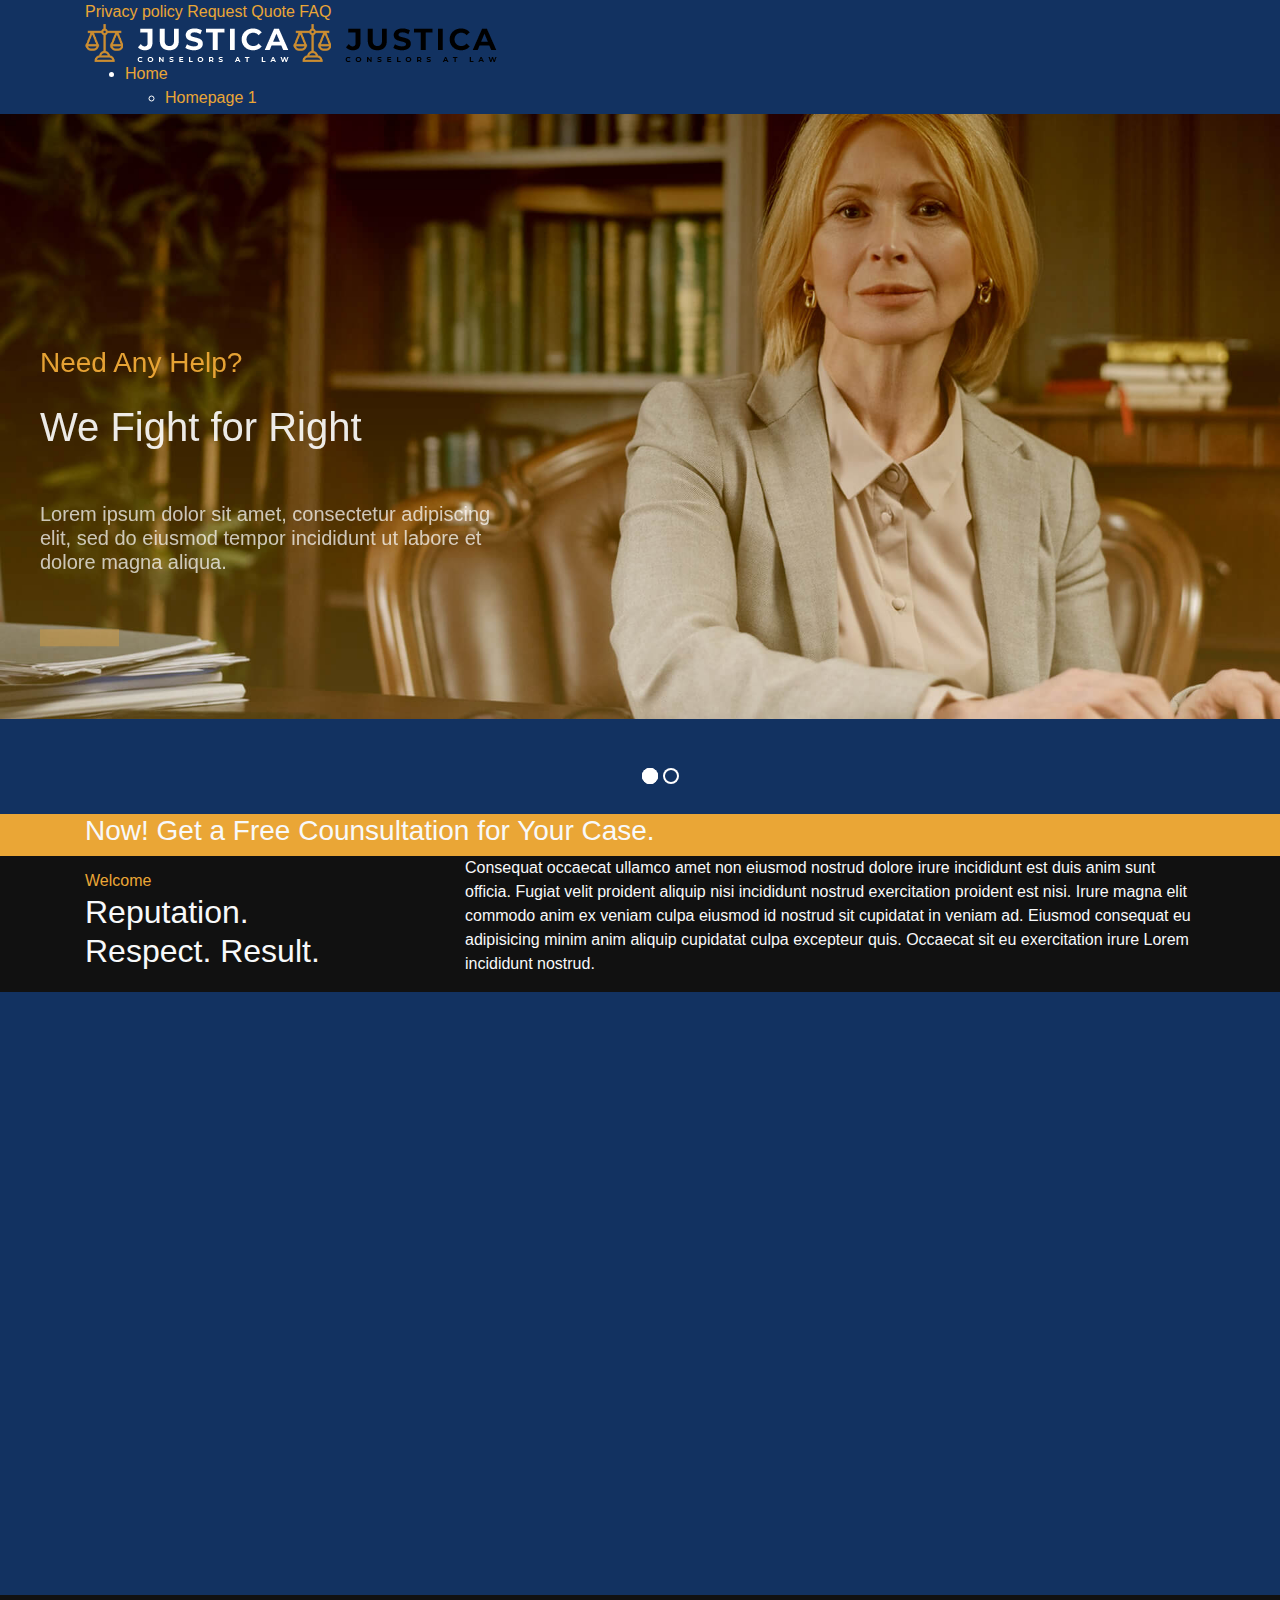
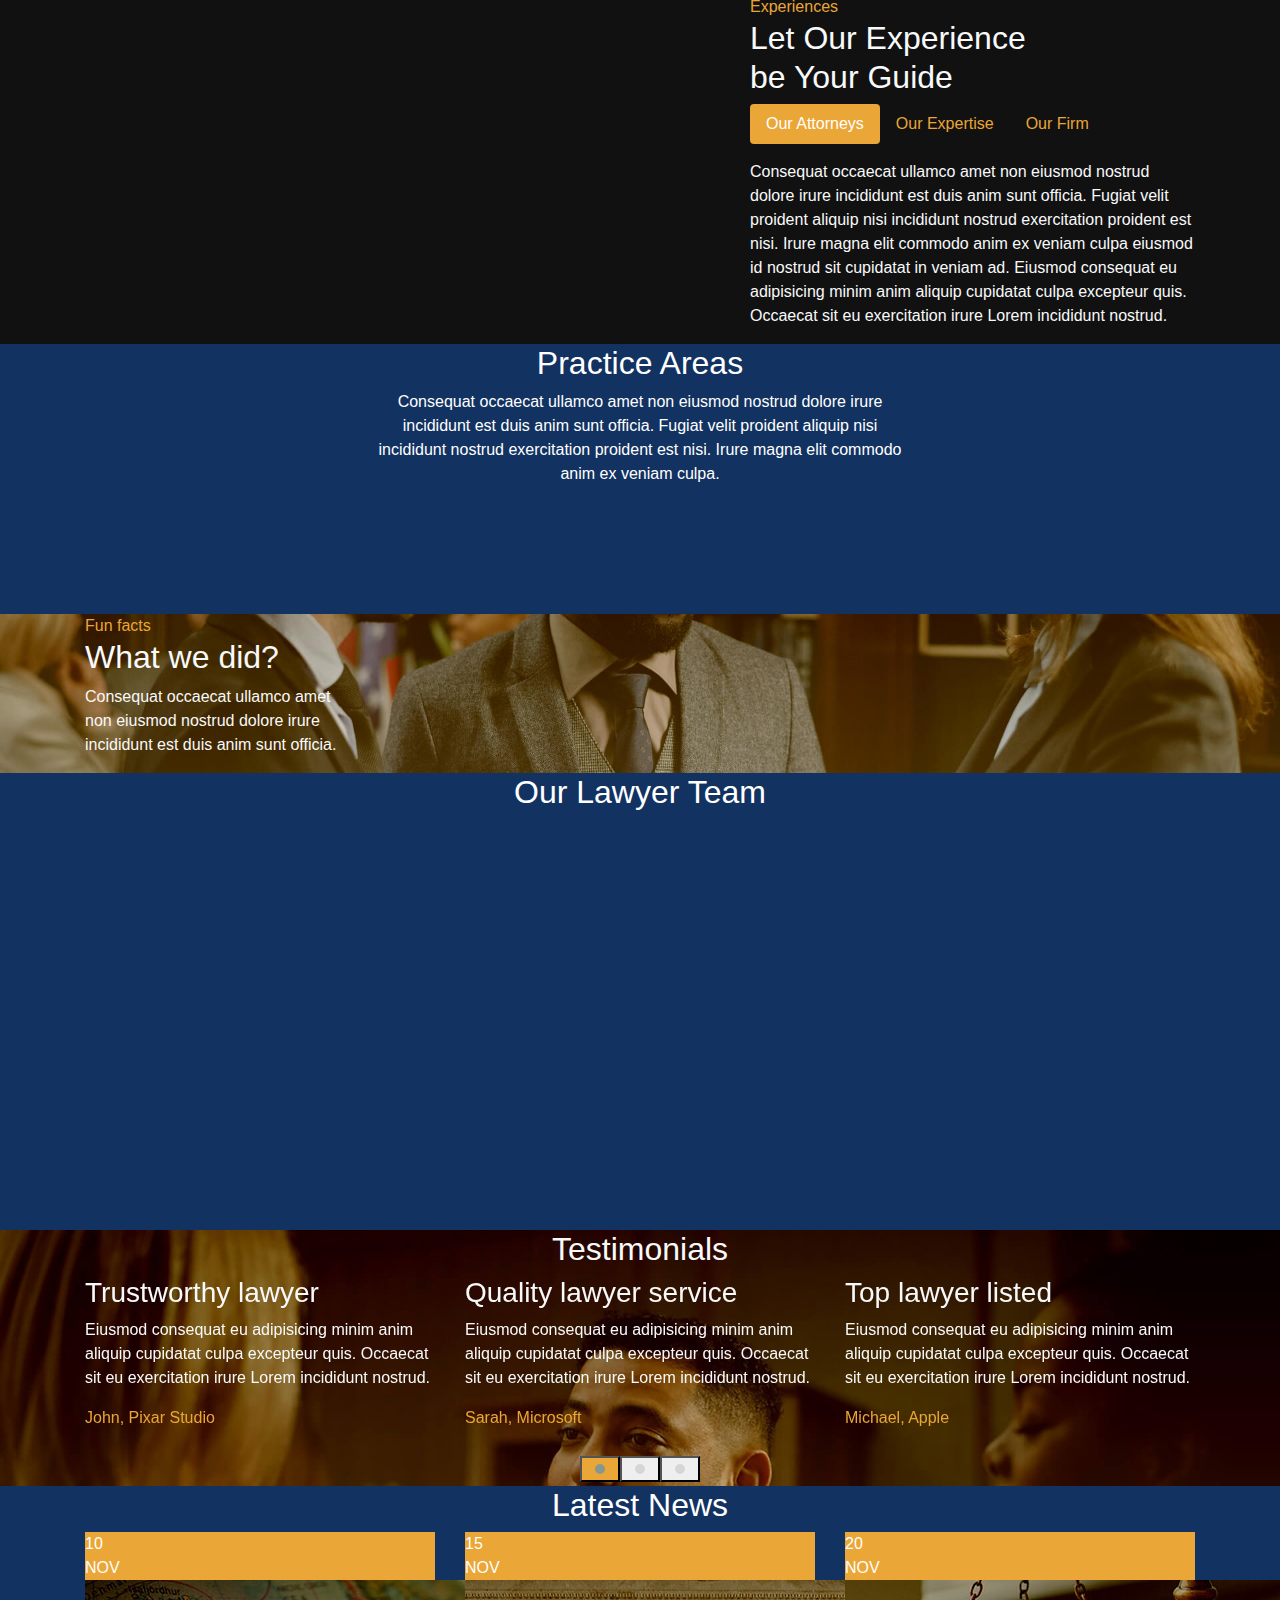
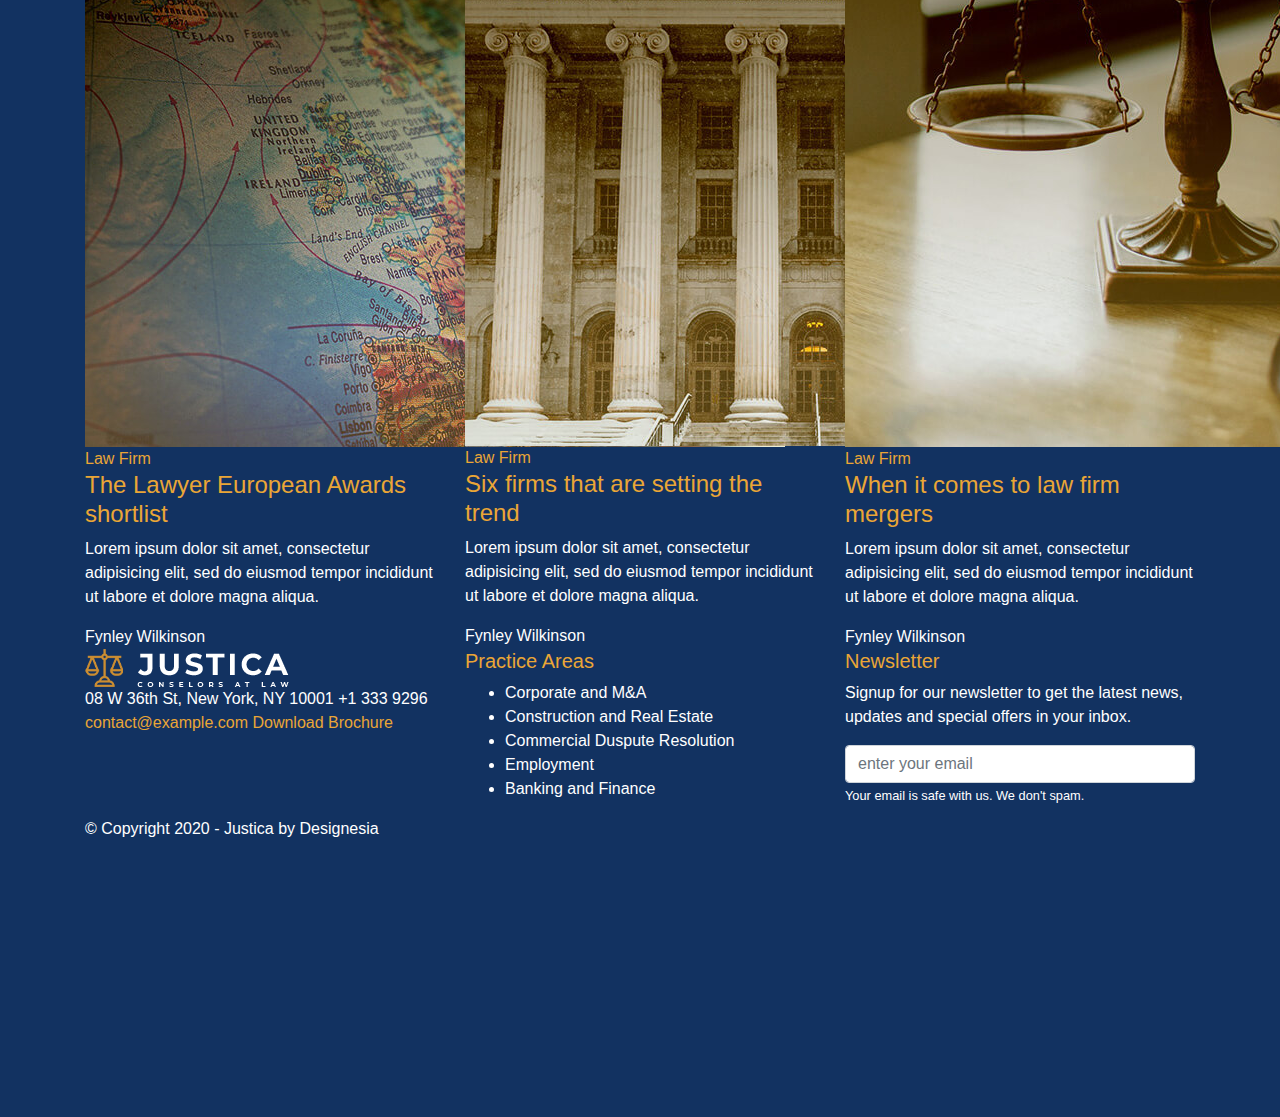
<file: index_w.html>
<!DOCTYPE html>
<html lang="zxx">

<head>
    <meta charset="utf-8" />
    <title>Justica - Lawyer and Attorney Website Template</title>
    <meta content="width=device-width, initial-scale=1.0" name="viewport" />
    <meta content="Justica - Lawyer and Attorney Website Template" name="description" />
    <meta content="" name="keywords" />
    <meta content="" name="author" />
    <!--[if lt IE 9]>
            <script src="js/html5shiv.js"></script>
        <![endif]-->
    <!-- CSS Files
    ================================================== -->
    <link id="bootstrap" href="css/bootstrap.min.css" rel="stylesheet" type="text/css" />
    <link id="bootstrap-grid" href="css/bootstrap-grid.min.css" rel="stylesheet" type="text/css" />
    <link id="bootstrap-reboot" href="css/bootstrap-reboot.min.css" rel="stylesheet" type="text/css" />
    <link href="css/animate.css" rel="stylesheet" type="text/css" />
    <link href="css/owl.carousel.css" rel="stylesheet" type="text/css" />
    <link href="css/owl.theme.css" rel="stylesheet" type="text/css" />
    <link href="css/owl.transitions.css" rel="stylesheet" type="text/css" />
    <link href="css/magnific-popup.css" rel="stylesheet" type="text/css" />
    <link href="css/jquery.countdown.css" rel="stylesheet" type="text/css" />
    <link href="css/style.css" rel="stylesheet" type="text/css" />
    <!-- color scheme -->
    <link id="colors" href="css/colors/scheme-01.css" rel="stylesheet" type="text/css" />
    <link href="css/coloring.css" rel="stylesheet" type="text/css" />
    <!-- RS5.0 Stylesheet -->
    <link rel="stylesheet" href="revolution/css/settings.css" type="text/css">
    <link rel="stylesheet" href="revolution/css/layers.css" type="text/css">
    <link rel="stylesheet" href="revolution/css/navigation.css" type="text/css">
</head>

<body>
    <div id="wrapper">
        <div id="topbar" class="topbar-noborder">
            <div class="container">
                <div class="topbar-left sm-hide">
                    <span class="topbar-widget tb-social">
                        <a href="#"><i class="fa fa-facebook"></i></a>
                        <a href="#"><i class="fa fa-twitter"></i></a>
                        <a href="#"><i class="fa fa-instagram"></i></a>
                    </span>
                </div>
                <div class="topbar-right">
                    <div class="topbar-right">
                        <span class="topbar-widget"><a href="#">Privacy policy</a></span>
                        <span class="topbar-widget"><a href="#">Request Quote</a></span>
                        <span class="topbar-widget"><a href="#">FAQ</a></span>
                    </div>
                </div>
                <div class="clearfix"></div>
            </div>
        </div>
        <!-- header begin -->
        <header>
            <div class="container">
                <div class="row">
                    <div class="col-md-12">
                        <div class="de-flex sm-pt10">
                            <div class="de-flex-col">
                                <!-- logo begin -->
                                <div id="logo">
                                    <a href="index.html">
                                        <img alt="" class="logo" src="images/logo-light.png" />
                                        <img alt="" class="logo-2" src="images/logo.png" />
                                    </a>
                                </div>
                                <!-- logo close -->
                            </div>
                            <div class="de-flex-col header-col-mid">
                                <!-- mainmenu begin -->
                                <ul id="mainmenu">
                                    <li><a href="index.html">Home</a>
                                        <ul>
                                            <li><a href="index.html">Homepage 1</a></li>
                                            <li><a href="index-2.html">Homepage 2</a></li>
                                            <li><a href="index-3.html">Homepage 3</a></li>
                                            <li><a href="index-4.html">Homepage 4</a></li>
                                            <li><a href="index-5.html">Homepage 5</a></li>
                                        </ul>
                                    </li>
                                    <li><a href="about.html">About</a>
                                        <ul>
                                            <li><a href="about.html">About Us</a></li>
                                            <li><a href="team.html">The Team</a></li>
                                        </ul>
                                    </li>
                                    <li><a href="practice-areas.html">Practice Areas</a></li>
                                    <li><a href="news.html">News</a></li>
                                    <li><a href="contact.html">Contact</a></li>
                                </ul>
                                <!-- mainmenu close -->
                            </div>
                            <div class="de-flex-col">
                                <div class="h-phone md-hide"><span>Need&nbsp;Help?</span><i class="fa fa-phone"></i> 1 200 300 9000</div>
                                <span id="menu-btn"></span>
                            </div>
                        </div>
                    </div>
                </div>
            </div>
        </header>
        <!-- header close -->
        <!-- content begin -->
        <div class="no-bottom no-top" id="content">
            <div id="top"></div>
            <!-- revolution slider begin -->
            <section id="section-slider" class="fullwidthbanner-container text-white" aria-label="section-slider">
                <div id="slider-revolution">
                    <ul>
                        <li data-transition="fade" data-slotamount="10" data-masterspeed="300" data-thumb="">
                            <!--  BACKGROUND IMAGE -->
                            <img alt="" class="rev-slidebg" data-bgposition="top center" data-bgfit="cover" data-bgrepeat="no-repeat" data-bgparallax="10" src="images/slider/1.jpg">
                            <div class="tp-caption big-s1" data-x="0" data-y="230" data-width="none" data-height="none" data-whitespace="nowrap" data-transform_in="y:100px;opacity:0;s:500;e:Power2.easeOut;" data-transform_out="opacity:0;y:-100;s:200;e:Power2.easeInOut;" data-start="500" data-splitin="none" data-splitout="none" data-responsive_offset="on">
                                <h3 class="id-color">Need Any Help?</h3>
                            </div>
                            <div class="tp-caption very-big-white" data-x="0" data-y="280" data-width="none" data-height="none" data-whitespace="nowrap" data-transform_in="y:100px;opacity:0;s:500;e:Power2.easeOut;" data-transform_out="opacity:0;y:-100;s:400;e:Power2.easeInOut;" data-start="600" data-splitin="none" data-splitout="none" data-responsive_offset="on">
                                <h1>We Fight for Right</h1>
                            </div>
                            <div class="tp-caption" data-x="0" data-y="360" data-width="480" data-height="none" data-whitespace="wrap" data-transform_in="y:100px;opacity:0;s:500;e:Power2.easeOut;" data-transform_out="opacity:0;y:-100;s:600;e:Power2.easeInOut;" data-start="700">
                                <p class="lead xs-hide">Lorem ipsum dolor sit amet, consectetur adipiscing elit, sed do eiusmod tempor incididunt ut labore et dolore magna aliqua.</p>
                            </div>
                            <div class="tp-caption" data-x="0" data-y="450" data-width="none" data-height="none" data-whitespace="nowrap" data-transform_in="y:100px;opacity:0;s:500;e:Power2.easeOut;" data-transform_out="opacity:0;y:-100;s:800;e:Power2.easeInOut;" data-start="800">
                                <a class="btn-custom" href="features.html">Contact Us</a>
                            </div>
                        </li>
                        <li data-transition="fade" data-slotamount="10" data-masterspeed="300" data-thumb="">
                            <!--  BACKGROUND IMAGE -->
                            <img alt="" class="rev-slidebg" data-bgposition="top center" data-bgfit="cover" data-bgrepeat="no-repeat" data-bgparallax="10" src="images/slider/2.jpg">
                            <div class="tp-caption big-s1" data-x="0" data-y="230" data-width="none" data-height="none" data-whitespace="nowrap" data-transform_in="y:100px;opacity:0;s:500;e:Power2.easeOut;" data-transform_out="opacity:0;y:-100;s:200;e:Power2.easeInOut;" data-start="500" data-splitin="none" data-splitout="none" data-responsive_offset="on">
                                <h3 class="id-color">Law &amp; Insurance Specialist</h3>
                            </div>
                            <div class="tp-caption very-big-white" data-x="0" data-y="280" data-width="none" data-height="none" data-whitespace="nowrap" data-transform_in="y:100px;opacity:0;s:500;e:Power2.easeOut;" data-transform_out="opacity:0;y:-100;s:400;e:Power2.easeInOut;" data-start="600" data-splitin="none" data-splitout="none" data-responsive_offset="on">
                                <h1>Because We Care</h1>
                            </div>
                            <div class="tp-caption" data-x="0" data-y="360" data-width="480" data-height="none" data-whitespace="wrap" data-transform_in="y:100px;opacity:0;s:500;e:Power2.easeOut;" data-transform_out="opacity:0;y:-100;s:600;e:Power2.easeInOut;" data-start="700">
                                <p class="lead xs-hide">Lorem ipsum dolor sit amet, consectetur adipiscing elit, sed do eiusmod tempor incididunt ut labore et dolore magna aliqua.</p>
                            </div>
                            <div class="tp-caption" data-x="0" data-y="450" data-width="none" data-height="none" data-whitespace="nowrap" data-transform_in="y:100px;opacity:0;s:500;e:Power2.easeOut;" data-transform_out="opacity:0;y:-100;s:800;e:Power2.easeInOut;" data-start="800">
                                <a class="btn-custom" href="features.html">Contact Us</a>
                            </div>
                        </li>
                    </ul>
                </div>
            </section>
            <!-- revolution slider close -->
            <section class="pt40 pb40 bg-color text-light">
                <div class="container">
                    <div class="row align-items-center">
                        <div class="col-md-8 mb-sm-30 text-lg-left text-sm-center">
                            <h3 class="no-bottom">Now! Get a Free Counsultation for Your Case.</h3>
                        </div>
                        <div class="col-md-4 text-lg-right rtl-lg-left text-sm-center">
                            <a href="#" class="btn-custom btn-black light">Make Appointment</a>
                        </div>
                    </div>
                </div>
            </section>
            <section id="section-highlight" class="relative text-light" data-bgcolor="#111111">
                <div class="container">
                    <div class="row align-items-center">
                        <div class="col-md-4">
                            <span class="p-title">Welcome</span><br>
                            <h2>
                                Reputation.<br>Respect. Result.
                            </h2>
                            <div class="small-border sm-left"></div>
                        </div>
                        <div class="col-md-8">
                            <p>Consequat occaecat ullamco amet non eiusmod nostrud dolore irure incididunt est duis anim sunt officia. Fugiat velit proident aliquip nisi incididunt nostrud exercitation proident est nisi. Irure magna elit commodo anim ex veniam culpa eiusmod id nostrud sit cupidatat in veniam ad. Eiusmod consequat eu adipisicing minim anim aliquip cupidatat culpa excepteur quis. Occaecat sit eu exercitation irure Lorem incididunt nostrud.
                            </p>
                        </div>
                    </div>
                    <div class="spacer-double"></div>
                </div>
            </section>
            <section class="no-top relative z1000">
                <div class="container">
                    <div class="row mt-100">
                        <div class="col-md-4 mb-sm-30 wow fadeInRight" data-wow-delay=".2s">
                            <div class="mask rounded">
                                <div class="cover rounded">
                                    <div class="c-inner">
                                        <h3><i class="icofont-people"></i><span>Business Law</span></h3>
                                        <p>Lorem ipsum dolor sit amet, consectetur adipiscing elit, sed do eiusmod tempor incididunt ut labore et dolore magna aliqua.</p>
                                        <div class="spacer20"></div>
                                        <a href="#" class="btn-custom capsule">Read more</a>
                                    </div>
                                </div>
                                <img src="images/services/1.jpg" alt="" class="img-responsive" />
                            </div>
                        </div>
                        <div class="col-md-4 mb-sm-30 wow fadeInRight" data-wow-delay=".4s">
                            <div class="mask rounded">
                                <div class="cover rounded">
                                    <div class="c-inner">
                                        <h3><i class="icofont-home"></i><span>Family Law</span></h3>
                                        <p>Lorem ipsum dolor sit amet, consectetur adipiscing elit, sed do eiusmod tempor incididunt ut labore et dolore magna aliqua.</p>
                                        <div class="spacer20"></div>
                                        <a href="#" class="btn-custom capsule">Read more</a>
                                    </div>
                                </div>
                                <img src="images/services/2.jpg" alt="" class="img-responsive" />
                            </div>
                        </div>
                        <div class="col-md-4 mb-sm-30 wow fadeInRight" data-wow-delay=".6s">
                            <div class="mask rounded">
                                <div class="cover rounded">
                                    <div class="c-inner">
                                        <h3><i class="icofont-car-alt-1"></i><span>Criminal Law</span></h3>
                                        <p>Lorem ipsum dolor sit amet, consectetur adipiscing elit, sed do eiusmod tempor incididunt ut labore et dolore magna aliqua.</p>
                                        <div class="spacer20"></div>
                                        <a href="#" class="btn-custom capsule">Read more</a>
                                    </div>
                                </div>
                                <img src="images/services/3.jpg" alt="" class="img-responsive" />
                            </div>
                        </div>
                    </div>
                </div>
            </section>
            <section data-bgcolor="#111111" class="text-light">
                <div class="container">
                    <div class="row align-items-center">
                        <div class="col-lg-5 offset-lg-7">
                            <span class="p-title">Experiences</span><br>
                            <h2>
                                Let Our Experience<br>be Your Guide
                            </h2>
                            <ul class="nav nav-pills mb-3" id="pills-tab" role="tablist">
                                <li class="nav-item">
                                    <a class="nav-link active" id="pills-home-tab" data-toggle="pill" href="#pills-home" role="tab" aria-controls="pills-home" aria-selected="true">Our Attorneys</a>
                                </li>
                                <li class="nav-item">
                                    <a class="nav-link" id="pills-profile-tab" data-toggle="pill" href="#pills-profile" role="tab" aria-controls="pills-profile" aria-selected="false">Our Expertise</a>
                                </li>
                                <li class="nav-item">
                                    <a class="nav-link" id="pills-contact-tab" data-toggle="pill" href="#pills-contact" role="tab" aria-controls="pills-contact" aria-selected="false">Our Firm</a>
                                </li>
                            </ul>
                            <div class="tab-content" id="pills-tabContent">
                                <div class="tab-pane fade show active" id="pills-home" role="tabpanel" aria-labelledby="pills-home-tab">
                                    <p>Consequat occaecat ullamco amet non eiusmod nostrud dolore irure incididunt est duis anim sunt officia. Fugiat velit proident aliquip nisi incididunt nostrud exercitation proident est nisi. Irure magna elit commodo anim ex veniam culpa eiusmod id nostrud sit cupidatat in veniam ad. Eiusmod consequat eu adipisicing minim anim aliquip cupidatat culpa excepteur quis. Occaecat sit eu exercitation irure Lorem incididunt nostrud.</p>
                                </div>
                                <div class="tab-pane fade" id="pills-profile" role="tabpanel" aria-labelledby="pills-profile-tab">
                                    <p>Ad pariatur nostrud pariatur exercitation ipsum ipsum culpa mollit commodo mollit ex. Aute sunt incididunt amet commodo est sint nisi deserunt pariatur do. Aliquip ex eiusmod voluptate exercitation cillum id incididunt elit sunt. Qui minim sit magna Lorem id et dolore velit Lorem amet exercitation duis deserunt. Anim id labore elit adipisicing ut in id occaecat pariatur ut ullamco ea tempor duis.</p>
                                </div>
                                <div class="tab-pane fade" id="pills-contact" role="tabpanel" aria-labelledby="pills-contact-tab">
                                    <p>Est quis nulla laborum officia ad nisi ex nostrud culpa Lorem excepteur aliquip dolor aliqua irure ex. Nulla ut duis ipsum nisi elit fugiat commodo sunt reprehenderit laborum veniam eu veniam. Eiusmod minim exercitation fugiat irure ex labore incididunt do fugiat commodo aliquip sit id deserunt reprehenderit aliquip nostrud. Amet ex cupidatat excepteur aute veniam incididunt mollit cupidatat esse irure officia elit do ipsum ullamco Lorem.</p>
                                </div>
                            </div>
                        </div>
                    </div>
                </div>
                <div class="image-container col-md-6 pull-right" data-bgimage="url(images/background/9.jpg) center"></div>
            </section>
            <section id="section-testimonial">
                <div class="container">
                    <div class="row">
                        <div class="col-lg-12">
                            <div class="text-center">
                                <h2>Practice Areas</h2>
                                <div class="small-border"></div>
                            </div>
                        </div>
                        <div class="col-md-6 offset-md-3 text-center">
                            <p>Consequat occaecat ullamco amet non eiusmod nostrud dolore irure incididunt est duis anim sunt officia. Fugiat velit proident aliquip nisi incididunt nostrud exercitation proident est nisi. Irure magna elit commodo anim ex veniam culpa.</p>
                        </div>
                        <div class="spacer-single"></div>
                        <div class="col-md-4">
                            <ul class="ul-style-2 wow fadeInRight" data-wow-delay=".2s">
                                <li>Corporate and M&A</li>
                                <li>Construction and Real Estate</li>
                                <li>Commercial Duspute Resolution</li>
                                <li>Employment</li>
                            </ul>
                        </div>
                        <div class="col-md-4">
                            <ul class="ul-style-2 wow fadeInRight" data-wow-delay=".4s">
                                <li>Banking and Finance</li>
                                <li>Captial Market</li>
                                <li>Environmental</li>
                                <li>Intellectual Property Right</li>
                            </ul>
                        </div>
                        <div class="col-md-4">
                            <ul class="ul-style-2 wow fadeInRight" data-wow-delay=".6s">
                                <li>Goverment</li>
                                <li>Foundation/Non Profit Organization</li>
                                <li>Bankcuptcy</li>
                                <li>Criminal</li>
                            </ul>
                        </div>
                    </div>
                </div>
            </section>
            <section data-bgimage="url(images/background/2.jpg) center" class="text-light" data-stellar-background-ratio=".2">
                <div class="container">
                    <div class="row">
                        <div class="col-md-3">
                            <span class="p-title">Fun facts</span><br>
                            <h2>
                                What we did?
                            </h2>
                            <div class="small-border sm-left"></div>
                            <p>Consequat occaecat ullamco amet non eiusmod nostrud dolore irure incididunt est duis anim sunt officia.</p>
                        </div>
                        <div class="col-md-8 offset-md-1">
                            <div class="row">
                                <div class="col-lg-4 col-md-6 wow fadeInRight mb30" data-wow-delay="0s">
                                    <div class="de_count">
                                        <h3><span class="timer" data-to="4500" data-speed="3000">0</span></h3>
                                        <h5 class="id-color">Home Protected</h5>
                                    </div>
                                </div>
                                <div class="col-lg-4 col-md-6 wow fadeInRight mb30" data-wow-delay=".25s">
                                    <div class="de_count">
                                        <h3><span class="timer" data-to="16" data-speed="3000">0</span>k</h3>
                                        <h5 class="id-color">People Saved</h5>
                                    </div>
                                </div>
                                <div class="col-lg-4 col-md-6 wow fadeInRight mb30" data-wow-delay=".4s">
                                    <div class="de_count">
                                        <h3><span class="timer" data-to="4" data-speed="3000">0</span>m</h3>
                                        <h5 class="id-color">Money Saved</h5>
                                    </div>
                                </div>
                                <div class="col-lg-4 col-md-6 wow fadeInRight mb30" data-wow-delay=".6s">
                                    <div class="de_count">
                                        <h3><span class="timer" data-to="52" data-speed="3000">0</span>k</h3>
                                        <h5 class="id-color">Contract Signed</h5>
                                    </div>
                                </div>
                                <div class="col-lg-4 col-md-6 wow fadeInRight mb30" data-wow-delay=".8s">
                                    <div class="de_count">
                                        <h3><span class="timer" data-to="100" data-speed="3000">0</span>+</h3>
                                        <h5 class="id-color">Countries</h5>
                                    </div>
                                </div>
                                <div class="col-lg-4 col-md-6 wow fadeInRight mb30" data-wow-delay="1s">
                                    <div class="de_count">
                                        <h3><span class="timer" data-to="2" data-speed="3000">2</span>k</h3>
                                        <h5 class="id-color">Staff Member</h5>
                                    </div>
                                </div>
                            </div>
                        </div>
                    </div>
                </div>
            </section>
            <section aria-label="section">
                <div class="container">
                    <div class="row">
                        <div class="col-md-12 text-center">
                            <h2>Our Lawyer Team</h2>
                            <div class="small-border"></div>
                        </div>
                        <div class="col-lg-4 col-md-6 col-sm-6 mb30 wow fadeInRight" data-wow-delay=".2s">
                            <div class="f-profile text-center">
                                <div class="fp-wrap f-invert">
                                    <div class="fpw-overlay">
                                        <div class="fpwo-wrap">
                                            <div class="fpwow-icons">
                                                <a href="#"><i class="fa fa-facebook fa-lg"></i></a>
                                                <a href="#"><i class="fa fa-twitter fa-lg"></i></a>
                                                <a href="#"><i class="fa fa-linkedin fa-lg"></i></a>
                                                <a href="#"><i class="fa fa-pinterest fa-lg"></i></a>
                                            </div>
                                        </div>
                                    </div>
                                    <div class="fpw-overlay-btm"></div>
                                    <img src="images/team/1.jpg" class="fp-image img-fluid" alt="">
                                </div>
                                <h4>Fynley Wilkinson</h4>
                                Managing Partner
                            </div>
                        </div>
                        <div class="col-lg-4 col-md-6 col-sm-6 mb30 wow fadeInRight" data-wow-delay=".4s">
                            <div class="f-profile text-center">
                                <div class="fp-wrap f-invert">
                                    <div class="fpw-overlay">
                                        <div class="fpwo-wrap">
                                            <div class="fpwow-icons">
                                                <a href="#"><i class="fa fa-facebook fa-lg"></i></a>
                                                <a href="#"><i class="fa fa-twitter fa-lg"></i></a>
                                                <a href="#"><i class="fa fa-linkedin fa-lg"></i></a>
                                                <a href="#"><i class="fa fa-pinterest fa-lg"></i></a>
                                            </div>
                                        </div>
                                    </div>
                                    <div class="fpw-overlay-btm"></div>
                                    <img src="images/team/2.jpg" class="fp-image img-fluid" alt="">
                                </div>
                                <h4>Sasha Welsh</h4>
                                Senior Partner
                            </div>
                        </div>
                        <div class="col-lg-4 col-md-6 col-sm-6 mb30 wow fadeInRight" data-wow-delay=".6s">
                            <div class="f-profile text-center">
                                <div class="fp-wrap f-invert">
                                    <div class="fpw-overlay">
                                        <div class="fpwo-wrap">
                                            <div class="fpwow-icons">
                                                <a href="#"><i class="fa fa-facebook fa-lg"></i></a>
                                                <a href="#"><i class="fa fa-twitter fa-lg"></i></a>
                                                <a href="#"><i class="fa fa-linkedin fa-lg"></i></a>
                                                <a href="#"><i class="fa fa-pinterest fa-lg"></i></a>
                                            </div>
                                        </div>
                                    </div>
                                    <div class="fpw-overlay-btm"></div>
                                    <img src="images/team/3.jpg" class="fp-image img-fluid" alt="">
                                </div>
                                <h4>John Shepard</h4>
                                Associate
                            </div>
                        </div>
                    </div>
                </div>
            </section>
            <section aria-label="section" class="text-light" data-bgimage="url(images/background/3.jpg) top" data-stellar-background-ratio=".2">
                <div class="container">
                    <div class="row">
                        <div class="col-lg-12">
                            <div class="text-center text-light">
                                <h2>Testimonials</h2>
                                <div class="small-border"></div>
                            </div>
                            <div class="owl-carousel owl-theme" id="testimonial-carousel">
                                <div class="item">
                                    <div class="de_testi opt-2 review">
                                        <blockquote>
                                            <i class="fa fa-quote-left id-color"></i>
                                            <h3>Trustworthy lawyer</h3>
                                            <p>Eiusmod consequat eu adipisicing minim anim aliquip cupidatat culpa excepteur quis. Occaecat sit eu exercitation irure Lorem incididunt nostrud.</p>
                                            <div class="de_testi_by"><span>John, Pixar Studio</span></div>
                                        </blockquote>
                                    </div>
                                </div>
                                <div class="item">
                                    <div class="de_testi opt-2 review">
                                        <blockquote>
                                            <i class="fa fa-quote-left id-color"></i>
                                            <h3>Quality lawyer service</h3>
                                            <p>Eiusmod consequat eu adipisicing minim anim aliquip cupidatat culpa excepteur quis. Occaecat sit eu exercitation irure Lorem incididunt nostrud.</p>
                                            <div class="de_testi_by"><span>Sarah, Microsoft</span></div>
                                        </blockquote>
                                    </div>
                                </div>
                                <div class="item">
                                    <div class="de_testi opt-2 review">
                                        <blockquote>
                                            <i class="fa fa-quote-left id-color"></i>
                                            <h3>Top lawyer listed</h3>
                                            <p>Eiusmod consequat eu adipisicing minim anim aliquip cupidatat culpa excepteur quis. Occaecat sit eu exercitation irure Lorem incididunt nostrud.</p>
                                            <div class="de_testi_by"><span>Michael, Apple</span></div>
                                        </blockquote>
                                    </div>
                                </div>
                                <div class="item">
                                    <div class="de_testi opt-2 review">
                                        <blockquote>
                                            <i class="fa fa-quote-left id-color"></i>
                                            <h3>Great services</h3>
                                            <p>Eiusmod consequat eu adipisicing minim anim aliquip cupidatat culpa excepteur quis. Occaecat sit eu exercitation irure Lorem incididunt nostrud.</p>
                                            <div class="de_testi_by"><span>Thomas, Samsung</span></div>
                                        </blockquote>
                                    </div>
                                </div>
                                <div class="item">
                                    <div class="de_testi opt-2 review">
                                        <blockquote>
                                            <i class="fa fa-quote-left id-color"></i>
                                            <h3>Easy to claim</h3>
                                            <p>Eiusmod consequat eu adipisicing minim anim aliquip cupidatat culpa excepteur quis. Occaecat sit eu exercitation irure Lorem incididunt nostrud.</p>
                                            <div class="de_testi_by"><span>John, Pixar Studio</span></div>
                                        </blockquote>
                                    </div>
                                </div>
                                <div class="item">
                                    <div class="de_testi opt-2 review">
                                        <blockquote>
                                            <i class="fa fa-quote-left id-color"></i>
                                            <h3>Excellent support</h3>
                                            <p>Eiusmod consequat eu adipisicing minim anim aliquip cupidatat culpa excepteur quis. Occaecat sit eu exercitation irure Lorem incididunt nostrud.</p>
                                            <div class="de_testi_by"><span>Sarah, Microsoft</span></div>
                                        </blockquote>
                                    </div>
                                </div>
                                <div class="item">
                                    <div class="de_testi opt-2 review">
                                        <blockquote>
                                            <i class="fa fa-quote-left id-color"></i>
                                            <h3>Reliable lawyer</h3>
                                            <p>Eiusmod consequat eu adipisicing minim anim aliquip cupidatat culpa excepteur quis. Occaecat sit eu exercitation irure Lorem incididunt nostrud.</p>
                                            <div class="de_testi_by"><span>Michael, Apple</span></div>
                                        </blockquote>
                                    </div>
                                </div>
                                <div class="item">
                                    <div class="de_testi opt-2 review">
                                        <blockquote>
                                            <i class="fa fa-quote-left id-color"></i>
                                            <h3>Five-star services</h3>
                                            <p>Eiusmod consequat eu adipisicing minim anim aliquip cupidatat culpa excepteur quis. Occaecat sit eu exercitation irure Lorem incididunt nostrud.</p>
                                            <div class="de_testi_by"><span>Thomas, Samsung</span></div>
                                        </blockquote>
                                    </div>
                                </div>
                            </div>
                        </div>
                    </div>
                </div>
            </section>
            <section aria-label="section">
                <div class="container">
                    <div class="row">
                        <div class="col-md-12">
                            <div class="text-center">
                                <h2>Latest News</h2>
                                <div class="small-border"></div>
                            </div>
                        </div>
                    </div>
                    <div class="row">
                        <div class="col-lg-4 col-md-6 mb30">
                            <div class="bloglist item">
                                <div class="post-content">
                                    <div class="date-box">
                                        <div class="m">10</div>
                                        <div class="d">NOV</div>
                                    </div>
                                    <div class="post-image">
                                        <img alt="" src="images/news/1.jpg">
                                    </div>
                                    <div class="post-text">
                                        <span class="p-tagline">Law Firm</span>
                                        <h4><a href="blog-single.html">The Lawyer European Awards shortlist<span></span></a></h4>
                                        <p>Lorem ipsum dolor sit amet, consectetur adipisicing elit, sed do eiusmod tempor incididunt ut labore et dolore magna aliqua.</p>
                                        <span class="p-author">Fynley Wilkinson</span>
                                    </div>
                                </div>
                            </div>
                        </div>
                        <div class="col-lg-4 col-md-6 mb30">
                            <div class="bloglist item">
                                <div class="post-content">
                                    <div class="date-box">
                                        <div class="m">15</div>
                                        <div class="d">NOV</div>
                                    </div>
                                    <div class="post-image">
                                        <img alt="" src="images/news/2.jpg">
                                    </div>
                                    <div class="post-text">
                                        <span class="p-tagline">Law Firm</span>
                                        <h4><a href="blog-single.html">Six firms that are setting the trend<span></span></a></h4>
                                        <p>Lorem ipsum dolor sit amet, consectetur adipisicing elit, sed do eiusmod tempor incididunt ut labore et dolore magna aliqua.</p>
                                        <span class="p-author">Fynley Wilkinson</span>
                                    </div>
                                </div>
                            </div>
                        </div>
                        <div class="col-lg-4 col-md-6 mb30">
                            <div class="bloglist item">
                                <div class="post-content">
                                    <div class="date-box">
                                        <div class="m">20</div>
                                        <div class="d">NOV</div>
                                    </div>
                                    <div class="post-image">
                                        <img alt="" src="images/news/3.jpg">
                                    </div>
                                    <div class="post-text">
                                        <span class="p-tagline">Law Firm</span>
                                        <h4><a href="blog-single.html">When it comes to law firm mergers<span></span></a></h4>
                                        <p>Lorem ipsum dolor sit amet, consectetur adipisicing elit, sed do eiusmod tempor incididunt ut labore et dolore magna aliqua.</p>
                                        <span class="p-author">Fynley Wilkinson</span>
                                    </div>
                                </div>
                            </div>
                        </div>
                    </div>
                </div>
            </section>
        </div>
        <!-- content close -->
        <a href="#" id="back-to-top"></a>
        <!-- footer begin -->
        <footer>
            <div class="container">
                <div class="row">
                    <div class="col-lg-4">
                        <div class="widget">
                            <a href="index.html"><img alt="" class="img-fluid mb20" src="images/logo-light.png"></a>
                            <address class="s1">
                                <span><i class="id-color fa fa-map-marker fa-lg"></i>08 W 36th St, New York, NY 10001</span>
                                <span><i class="id-color fa fa-phone fa-lg"></i>+1 333 9296</span>
                                <span><i class="id-color fa fa-envelope-o fa-lg"></i><a href="mailto:contact@example.com">contact@example.com</a></span>
                                <span><i class="id-color fa fa-file-pdf-o fa-lg"></i><a href="#">Download Brochure</a></span>
                            </address>
                        </div>
                    </div>
                    <div class="col-md-4">
                        <h5 class="id-color mb20">Practice Areas</h5>
                        <ul class="ul-style-2">
                            <li>Corporate and M&A</li>
                            <li>Construction and Real Estate</li>
                            <li>Commercial Duspute Resolution</li>
                            <li>Employment</li>
                            <li>Banking and Finance</li>
                        </ul>
                    </div>
                    <div class="col-lg-4">
                        <div class="widget">
                            <h5 class="id-color">Newsletter</h5>
                            <p>Signup for our newsletter to get the latest news, updates and special offers in your inbox.</p>
                            <form action="blank.php" class="row" id="form_subscribe" method="post" name="form_subscribe">
                                <div class="col text-center">
                                    <input class="form-control" id="name_1" name="name_1" placeholder="enter your email" type="text" /> <a href="#" id="btn-submit"><i class="fa fa-long-arrow-right"></i></a>
                                    <div class="clearfix"></div>
                                </div>
                            </form>
                            <div class="spacer-10"></div>
                            <small>Your email is safe with us. We don't spam.</small>
                        </div>
                    </div>
                </div>
            </div>
            <div class="subfooter">
                <div class="container">
                    <div class="row">
                        <div class="col-md-12">
                            <div class="de-flex">
                                <div class="de-flex-col">
                                    &copy; Copyright 2020 - Justica by Designesia
                                </div>
                                <div class="de-flex-col">
                                    <div class="social-icons">
                                        <a href="#"><i class="fa fa-facebook fa-lg"></i></a>
                                        <a href="#"><i class="fa fa-twitter fa-lg"></i></a>
                                        <a href="#"><i class="fa fa-linkedin fa-lg"></i></a>
                                        <a href="#"><i class="fa fa-pinterest fa-lg"></i></a>
                                        <a href="#"><i class="fa fa-rss fa-lg"></i></a>
                                    </div>
                                </div>
                            </div>
                        </div>
                    </div>
                </div>
            </div>
        </footer>
        <!-- footer close -->
        <div id="preloader">
            <div class="spinner">
                <div class="bounce1"></div>
                <div class="bounce2"></div>
                <div class="bounce3"></div>
            </div>
        </div>
    </div>
    <!-- Javascript Files
    ================================================== -->
    <script src="js/jquery.min.js"></script>
    <script src="js/bootstrap.min.js"></script>
    <script src="js/wow.min.js"></script>
    <script src="js/jquery.isotope.min.js"></script>
    <script src="js/easing.js"></script>
    <script src="js/owl.carousel.js"></script>
    <script src="js/validation.js"></script>
    <script src="js/jquery.magnific-popup.min.js"></script>
    <script src="js/enquire.min.js"></script>
    <script src="js/jquery.stellar.min.js"></script>
    <script src="js/jquery.plugin.js"></script>
    <script src="js/typed.js"></script>
    <script src="js/jquery.countTo.js"></script>
    <script src="js/jquery.countdown.js"></script>
    <script src="js/typed.js"></script>
    <script src="js/designesia.js"></script>
    <!-- RS5.0 Core JS Files -->
    <script type="text/javascript" src="revolution/js/jquery.themepunch.tools.min.js?rev=5.0"></script>
    <script type="text/javascript" src="revolution/js/jquery.themepunch.revolution.min.js?rev=5.0"></script>
    <!-- RS5.0 Extensions Files -->
    <script type="text/javascript" src="revolution/js/extensions/revolution.extension.video.min.js"></script>
    <script type="text/javascript" src="revolution/js/extensions/revolution.extension.slideanims.min.js"></script>
    <script type="text/javascript" src="revolution/js/extensions/revolution.extension.layeranimation.min.js"></script>
    <script type="text/javascript" src="revolution/js/extensions/revolution.extension.navigation.min.js"></script>
    <script type="text/javascript" src="revolution/js/extensions/revolution.extension.actions.min.js"></script>
    <script type="text/javascript" src="revolution/js/extensions/revolution.extension.kenburn.min.js"></script>
    <script type="text/javascript" src="revolution/js/extensions/revolution.extension.migration.min.js"></script>
    <script type="text/javascript" src="revolution/js/extensions/revolution.extension.parallax.min.js"></script>
    <script>
    jQuery(document).ready(function() {
        // revolution slider
        jQuery("#slider-revolution").revolution({
            sliderType: "standard",
            sliderLayout: "fullwidth",
            delay: 5000,
            navigation: {
                arrows: {
                    enable: true
                },
                bullets: {
                    enable: true,
                    hide_onmobile: false,
                    style: "hermes",
                    hide_onleave: false,
                    direction: "horizontal",
                    h_align: "center",
                    v_align: "bottom",
                    h_offset: 20,
                    v_offset: 30,
                    space: 5,
                },

            },
            parallax: {
                type: "mouse",
                origo: "slidercenter",
                speed: 2000,
                levels: [2, 3, 4, 5, 6, 7, 12, 16, 10, 50],
            },
            responsiveLevels: [1920, 1380, 1240],
            gridwidth: [1200, 1200, 940],
            spinner: "off",
            gridheight: 700,
            disableProgressBar: "on"
        });
    });
    </script>
</body>

</html>
</file>
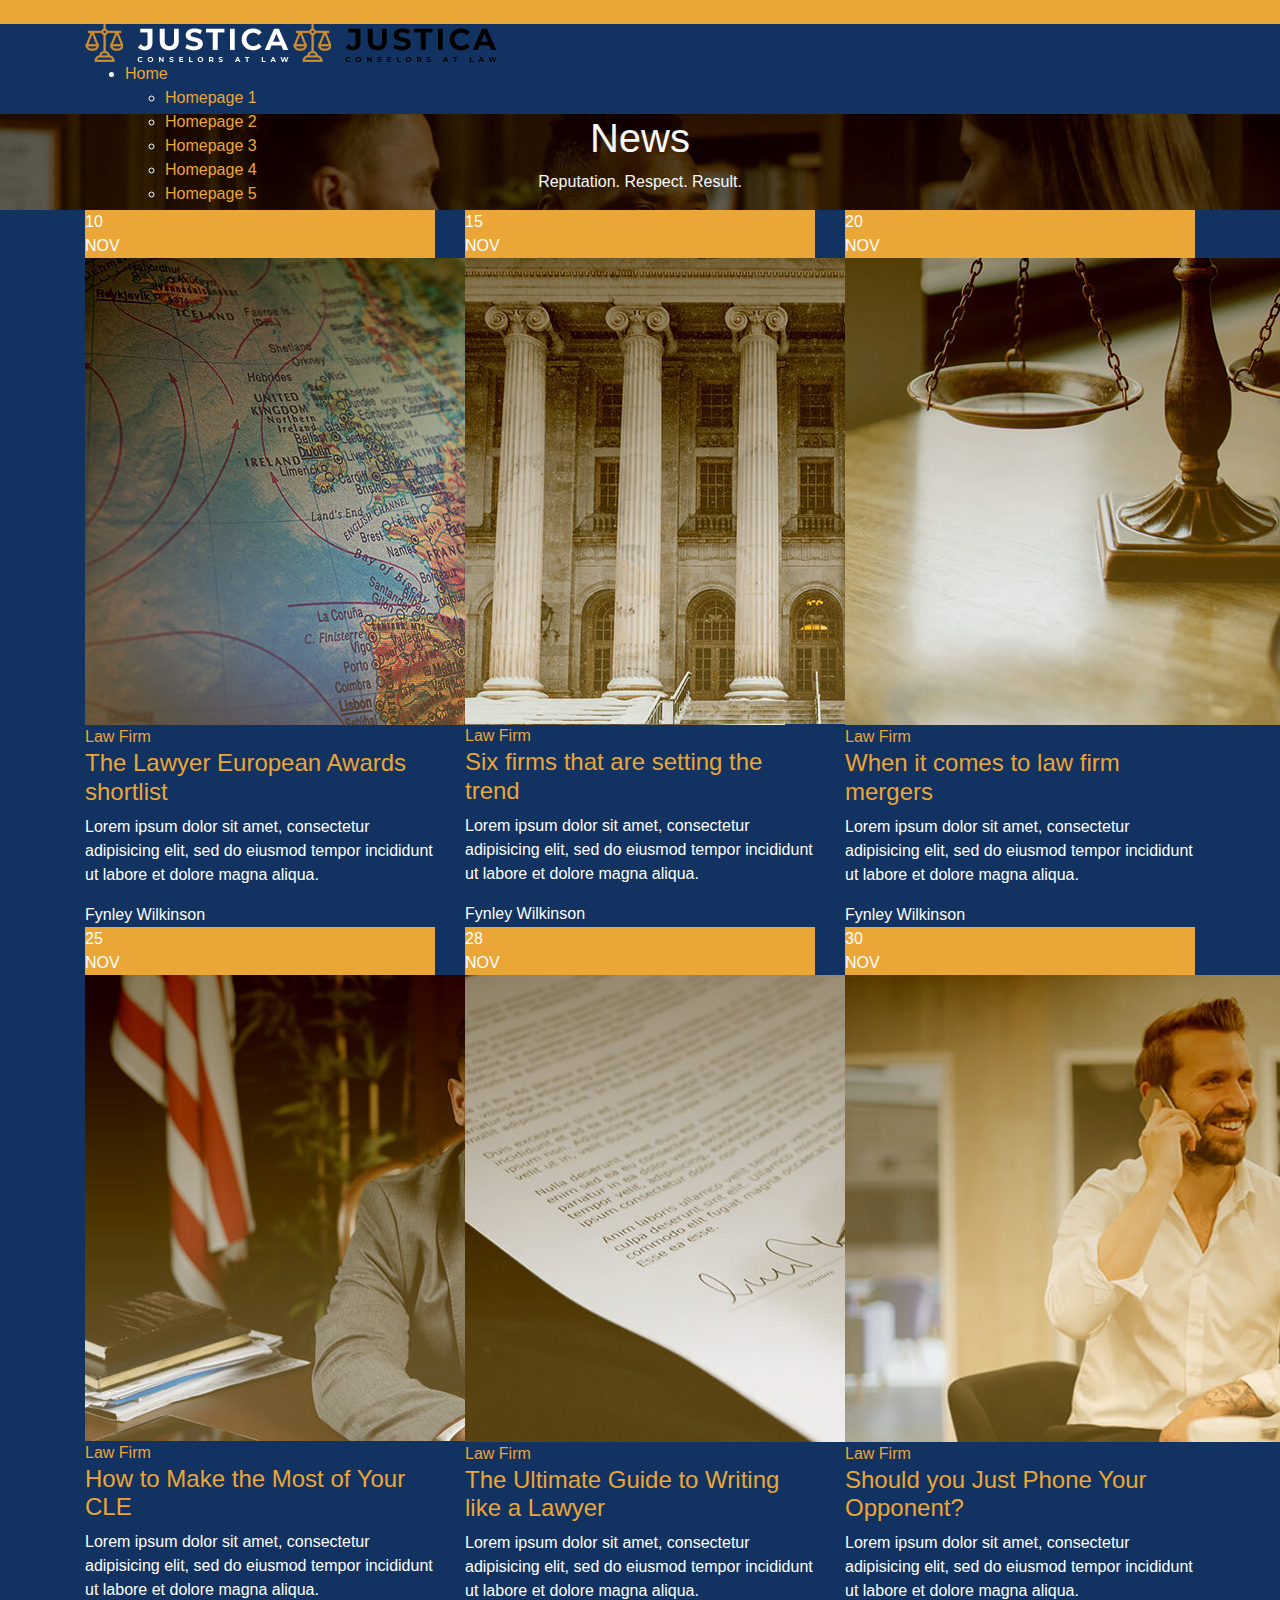
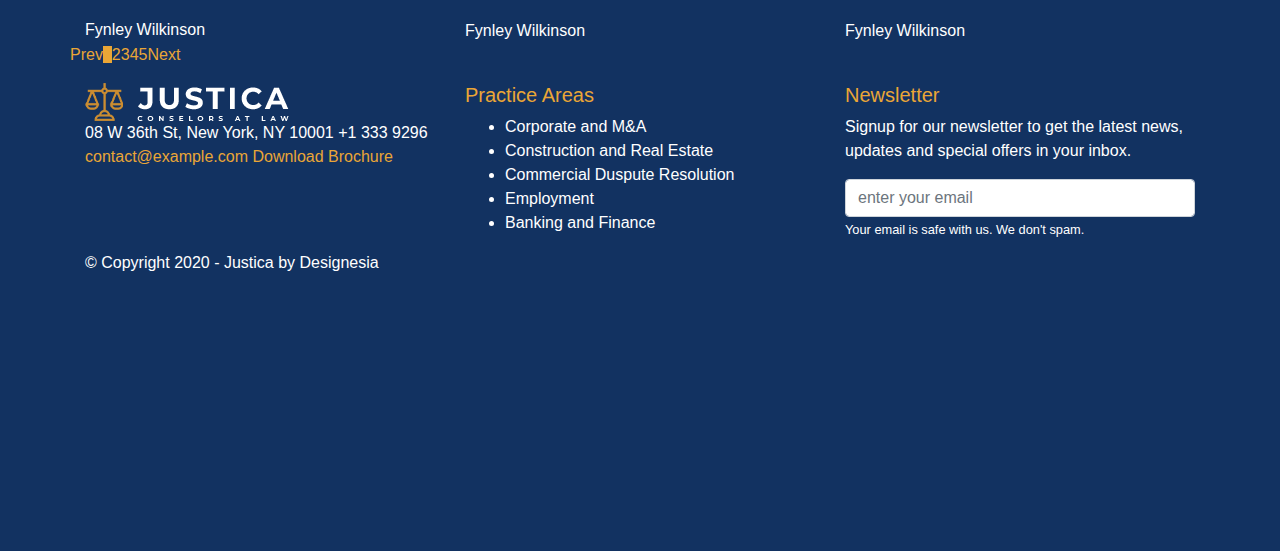
<file: news.html>
<!DOCTYPE html>
<html lang="zxx">

<head>
    <meta charset="utf-8">
    <title>Justica - Lawyer and Attorney Website Template</title>
    <meta content="width=device-width, initial-scale=1.0" name="viewport">
    <meta content="Justica - Lawyer and Attorney Website Template" name="description">
    <meta content="" name="keywords">
    <meta content="" name="author">
    <!--[if lt IE 9]>
    <script src="js/html5shiv.js"></script>
    <![endif]-->
    <!-- CSS Files
    ================================================== -->
    <link id="bootstrap" href="css/bootstrap.min.css" rel="stylesheet" type="text/css" />
    <link id="bootstrap-grid" href="css/bootstrap-grid.min.css" rel="stylesheet" type="text/css" />
    <link id="bootstrap-reboot" href="css/bootstrap-reboot.min.css" rel="stylesheet" type="text/css" />
    <link href="css/animate.css" rel="stylesheet" type="text/css">
    <link href="css/owl.carousel.css" rel="stylesheet" type="text/css">
    <link href="css/owl.theme.css" rel="stylesheet" type="text/css">
    <link href="css/owl.transitions.css" rel="stylesheet" type="text/css">
    <link href="css/magnific-popup.css" rel="stylesheet" type="text/css">
    <link href="css/jquery.countdown.css" rel="stylesheet" type="text/css">
    <link href="css/style.css" rel="stylesheet" type="text/css">
    <!-- color scheme -->
    <link id="colors" href="css/colors/scheme-01.css" rel="stylesheet" type="text/css">
    <link href="css/coloring.css" rel="stylesheet" type="text/css">
</head>

<body>
    <div id="wrapper">
        <div id="topbar" class="text-white bg-color">
            <div class="container">
                <div class="topbar-left sm-hide">
                    <span class="topbar-widget tb-social">
                        <a href="#"><i class="fa fa-facebook"></i></a>
                        <a href="#"><i class="fa fa-twitter"></i></a>
                        <a href="#"><i class="fa fa-instagram"></i></a>
                    </span>
                </div>
                <div class="topbar-right">
                    <div class="topbar-right">
                        <span class="topbar-widget"><a href="#">Privacy policy</a></span>
                        <span class="topbar-widget"><a href="#">Request Quote</a></span>
                        <span class="topbar-widget"><a href="#">FAQ</a></span>
                    </div>
                </div>
                <div class="clearfix"></div>
            </div>
        </div>
        <!-- header begin -->
        <header class="transparent">
            <div class="container">
                <div class="row">
                    <div class="col-md-12">
                        <div class="de-flex sm-pt10">
                            <div class="de-flex-col">
                                <!-- logo begin -->
                                <div id="logo">
                                    <a href="index.html">
                                        <img alt="" class="logo" src="images/logo-light.png" />
                                        <img alt="" class="logo-2" src="images/logo.png" />
                                    </a>
                                </div>
                                <!-- logo close -->
                            </div>
                            <div class="de-flex-col header-col-mid">
                                <!-- mainmenu begin -->
                                <ul id="mainmenu">
                                    <li><a href="index.html">Home</a>
                                        <ul>
                                            <li><a href="index.html">Homepage 1</a></li>
                                            <li><a href="index-2.html">Homepage 2</a></li>
                                            <li><a href="index-3.html">Homepage 3</a></li>
                                            <li><a href="index-4.html">Homepage 4</a></li>
                                            <li><a href="index-5.html">Homepage 5</a></li>
                                        </ul>
                                    </li>
                                    <li><a href="about.html">About</a>
                                        <ul>
                                            <li><a href="about.html">About Us</a></li>
                                            <li><a href="team.html">The Team</a></li>
                                        </ul>
                                    </li>
                                    <li><a href="practice-areas.html">Practice Areas</a></li>
                                    <li><a href="news.html">News</a></li>
                                    <li><a href="contact.html">Contact</a></li>
                                </ul>
                                <!-- mainmenu close -->
                            </div>
                            <div class="de-flex-col">
                                <div class="h-phone md-hide"><span>Need&nbsp;Help?</span><i class="fa fa-phone"></i> 1 200 300 9000</div>
                                <span id="menu-btn"></span>
                            </div>
                        </div>
                    </div>
                </div>
            </div>
        </header>
        <!-- header close -->
        <!-- content begin -->
        <div class="no-bottom no-top" id="content">
            <div id="top"></div>
            <!-- section begin -->
            <section id="subheader" class="text-light" data-stellar-background-ratio=".2" data-bgimage="url(images/background/subheader.jpg) top">
                <div class="center-y relative text-center">
                    <div class="container">
                        <div class="row">
                            <div class="col-md-12 text-center">
                                <h1>News</h1>
                                <p>Reputation. Respect. Result.</p>
                            </div>
                            <div class="clearfix"></div>
                        </div>
                    </div>
                </div>
            </section>
            <!-- section close -->
            <!-- section begin -->
            <section aria-label="section">
                <div class="container">
                    <div class="row">
                        <div class="col-lg-4 col-md-6 mb30">
                            <div class="bloglist item">
                                <div class="post-content">
                                    <div class="date-box">
                                        <div class="m">10</div>
                                        <div class="d">NOV</div>
                                    </div>
                                    <div class="post-image">
                                        <img alt="" src="images/news/1.jpg">
                                    </div>
                                    <div class="post-text">
                                        <span class="p-tagline">Law Firm</span>
                                        <h4><a href="blog-single.html">The Lawyer European Awards shortlist<span></span></a></h4>
                                        <p>Lorem ipsum dolor sit amet, consectetur adipisicing elit, sed do eiusmod tempor incididunt ut labore et dolore magna aliqua.</p>
                                        <span class="p-author">Fynley Wilkinson</span>
                                    </div>
                                </div>
                            </div>
                        </div>
                        <div class="col-lg-4 col-md-6 mb30">
                            <div class="bloglist item">
                                <div class="post-content">
                                    <div class="date-box">
                                        <div class="m">15</div>
                                        <div class="d">NOV</div>
                                    </div>
                                    <div class="post-image">
                                        <img alt="" src="images/news/2.jpg">
                                    </div>
                                    <div class="post-text">
                                        <span class="p-tagline">Law Firm</span>
                                        <h4><a href="blog-single.html">Six firms that are setting the trend<span></span></a></h4>
                                        <p>Lorem ipsum dolor sit amet, consectetur adipisicing elit, sed do eiusmod tempor incididunt ut labore et dolore magna aliqua.</p>
                                        <span class="p-author">Fynley Wilkinson</span>
                                    </div>
                                </div>
                            </div>
                        </div>
                        <div class="col-lg-4 col-md-6 mb30">
                            <div class="bloglist item">
                                <div class="post-content">
                                    <div class="date-box">
                                        <div class="m">20</div>
                                        <div class="d">NOV</div>
                                    </div>
                                    <div class="post-image">
                                        <img alt="" src="images/news/3.jpg">
                                    </div>
                                    <div class="post-text">
                                        <span class="p-tagline">Law Firm</span>
                                        <h4><a href="blog-single.html">When it comes to law firm mergers<span></span></a></h4>
                                        <p>Lorem ipsum dolor sit amet, consectetur adipisicing elit, sed do eiusmod tempor incididunt ut labore et dolore magna aliqua.</p>
                                        <span class="p-author">Fynley Wilkinson</span>
                                    </div>
                                </div>
                            </div>
                        </div>
                        <div class="col-lg-4 col-md-6 mb30">
                            <div class="bloglist item">
                                <div class="post-content">
                                    <div class="date-box">
                                        <div class="m">25</div>
                                        <div class="d">NOV</div>
                                    </div>
                                    <div class="post-image">
                                        <img alt="" src="images/news/4.jpg">
                                    </div>
                                    <div class="post-text">
                                        <span class="p-tagline">Law Firm</span>
                                        <h4><a href="blog-single.html">How to Make the Most of Your CLE<span></span></a></h4>
                                        <p>Lorem ipsum dolor sit amet, consectetur adipisicing elit, sed do eiusmod tempor incididunt ut labore et dolore magna aliqua.</p>
                                        <span class="p-author">Fynley Wilkinson</span>
                                    </div>
                                </div>
                            </div>
                        </div>
                        <div class="col-lg-4 col-md-6 mb30">
                            <div class="bloglist item">
                                <div class="post-content">
                                    <div class="date-box">
                                        <div class="m">28</div>
                                        <div class="d">NOV</div>
                                    </div>
                                    <div class="post-image">
                                        <img alt="" src="images/news/5.jpg">
                                    </div>
                                    <div class="post-text">
                                        <span class="p-tagline">Law Firm</span>
                                        <h4><a href="blog-single.html">The Ultimate Guide to Writing like a Lawyer<span></span></a></h4>
                                        <p>Lorem ipsum dolor sit amet, consectetur adipisicing elit, sed do eiusmod tempor incididunt ut labore et dolore magna aliqua.</p>
                                        <span class="p-author">Fynley Wilkinson</span>
                                    </div>
                                </div>
                            </div>
                        </div>
                        <div class="col-lg-4 col-md-6 mb30">
                            <div class="bloglist item">
                                <div class="post-content">
                                    <div class="date-box">
                                        <div class="m">30</div>
                                        <div class="d">NOV</div>
                                    </div>
                                    <div class="post-image">
                                        <img alt="" src="images/news/6.jpg">
                                    </div>
                                    <div class="post-text">
                                        <span class="p-tagline">Law Firm</span>
                                        <h4><a href="blog-single.html">Should you Just Phone Your Opponent?<span></span></a></h4>
                                        <p>Lorem ipsum dolor sit amet, consectetur adipisicing elit, sed do eiusmod tempor incididunt ut labore et dolore magna aliqua.</p>
                                        <span class="p-author">Fynley Wilkinson</span>
                                    </div>
                                </div>
                            </div>
                        </div>
                        <div class="spacer-single"></div>
                        <ul class="pagination">
                            <li><a href="#">Prev</a></li>
                            <li class="active"><a href="#">1</a></li>
                            <li><a href="#">2</a></li>
                            <li><a href="#">3</a></li>
                            <li><a href="#">4</a></li>
                            <li><a href="#">5</a></li>
                            <li><a href="#">Next</a></li>
                        </ul>
                    </div>
                </div>
            </section>
        </div>
        <!-- content close -->
        <a href="#" id="back-to-top"></a>
        <!-- footer begin -->
        <footer>
            <div class="container">
                <div class="row">
                    <div class="col-lg-4">
                        <div class="widget">
                            <a href="index.html"><img alt="" class="img-fluid mb20" src="images/logo-light.png"></a>
                            <address class="s1">
                                <span><i class="id-color fa fa-map-marker fa-lg"></i>08 W 36th St, New York, NY 10001</span>
                                <span><i class="id-color fa fa-phone fa-lg"></i>+1 333 9296</span>
                                <span><i class="id-color fa fa-envelope-o fa-lg"></i><a href="mailto:contact@example.com">contact@example.com</a></span>
                                <span><i class="id-color fa fa-file-pdf-o fa-lg"></i><a href="#">Download Brochure</a></span>
                            </address>
                        </div>
                    </div>
                    <div class="col-md-4">
                        <h5 class="id-color mb20">Practice Areas</h5>
                        <ul class="ul-style-2">
                            <li>Corporate and M&A</li>
                            <li>Construction and Real Estate</li>
                            <li>Commercial Duspute Resolution</li>
                            <li>Employment</li>
                            <li>Banking and Finance</li>
                        </ul>
                    </div>
                    <div class="col-lg-4">
                        <div class="widget">
                            <h5 class="id-color">Newsletter</h5>
                            <p>Signup for our newsletter to get the latest news, updates and special offers in your inbox.</p>
                            <form action="blank.php" class="row" id="form_subscribe" method="post" name="form_subscribe">
                                <div class="col text-center">
                                    <input class="form-control" id="name_1" name="name_1" placeholder="enter your email" type="text" /> <a href="#" id="btn-submit"><i class="fa fa-long-arrow-right"></i></a>
                                    <div class="clearfix"></div>
                                </div>
                            </form>
                            <div class="spacer-10"></div>
                            <small>Your email is safe with us. We don't spam.</small>
                        </div>
                    </div>
                </div>
            </div>
            <div class="subfooter">
                <div class="container">
                    <div class="row">
                        <div class="col-md-12">
                            <div class="de-flex">
                                <div class="de-flex-col">
                                    &copy; Copyright 2020 - Justica by Designesia
                                </div>
                                <div class="de-flex-col">
                                    <div class="social-icons">
                                        <a href="#"><i class="fa fa-facebook fa-lg"></i></a>
                                        <a href="#"><i class="fa fa-twitter fa-lg"></i></a>
                                        <a href="#"><i class="fa fa-linkedin fa-lg"></i></a>
                                        <a href="#"><i class="fa fa-pinterest fa-lg"></i></a>
                                        <a href="#"><i class="fa fa-rss fa-lg"></i></a>
                                    </div>
                                </div>
                            </div>
                        </div>
                    </div>
                </div>
            </div>
        </footer>
        <!-- footer close -->
        <div id="preloader">
            <div class="spinner">
                <div class="bounce1"></div>
                <div class="bounce2"></div>
                <div class="bounce3"></div>
            </div>
        </div>
    </div>
    <!-- Javascript Files
    ================================================== -->
    <script src="js/jquery.min.js"></script>
    <script src="js/bootstrap.min.js"></script>
    <script src="js/wow.min.js"></script>
    <script src="js/jquery.isotope.min.js"></script>
    <script src="js/easing.js"></script>
    <script src="js/owl.carousel.js"></script>
    <script src="js/validation.js"></script>
    <script src="js/jquery.magnific-popup.min.js"></script>
    <script src="js/enquire.min.js"></script>
    <script src="js/jquery.stellar.min.js"></script>
    <script src="js/jquery.plugin.js"></script>
    <script src="js/typed.js"></script>
    <script src="js/jquery.countTo.js"></script>
    <script src="js/jquery.countdown.js"></script>
    <script src="js/designesia.js"></script>
</body>

</html>
</file>
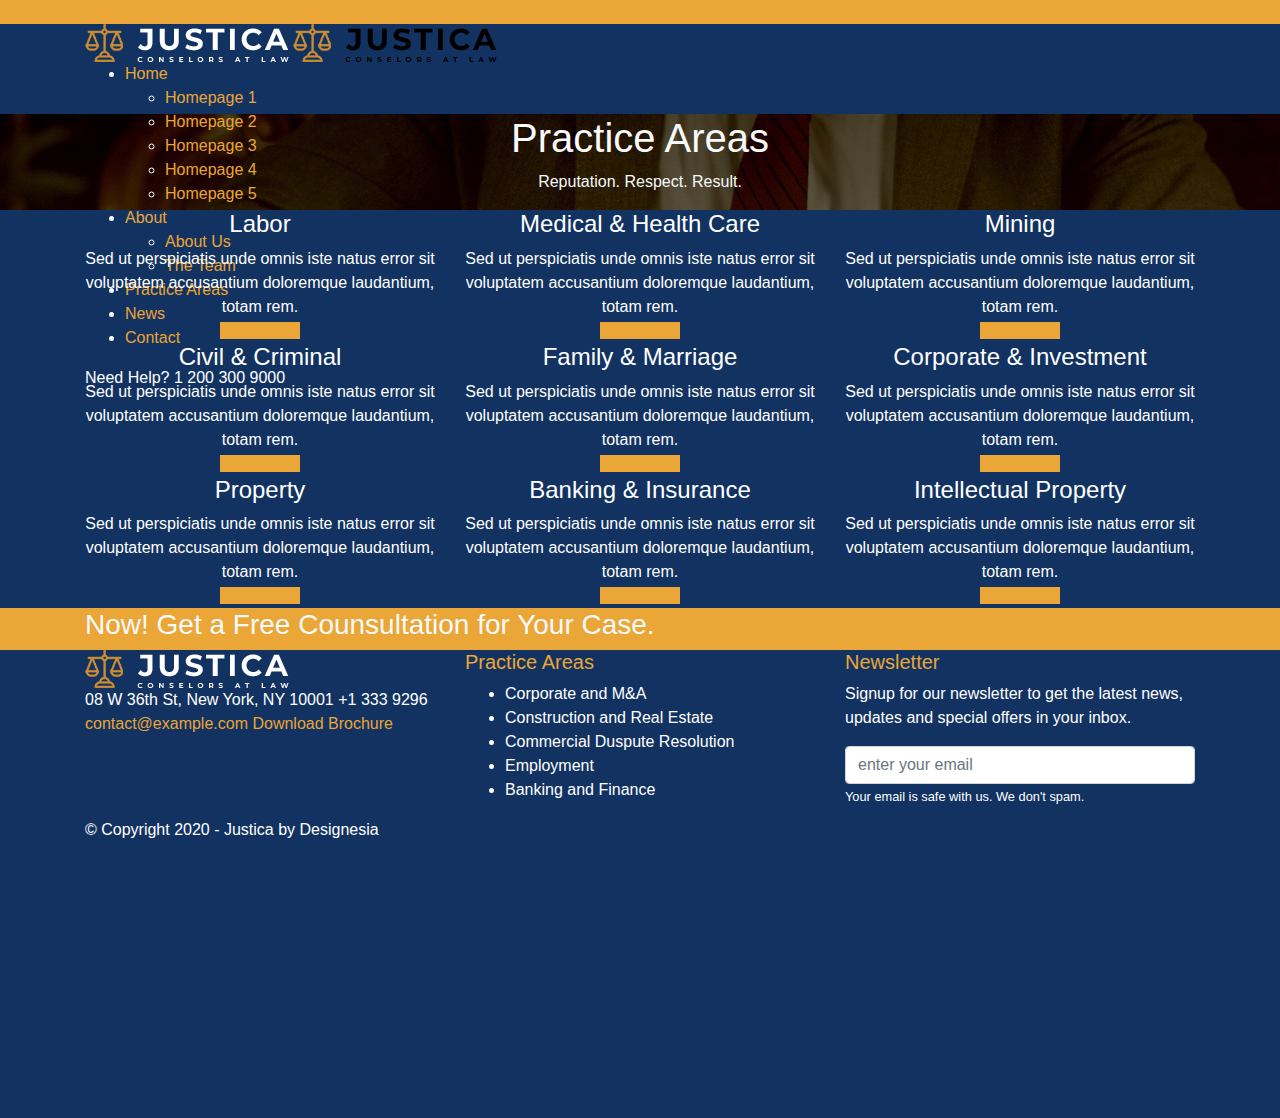
<file: practice-areas.html>
<!DOCTYPE html>
<html lang="zxx">

<head>
    <meta charset="utf-8">
    <title>Justica - Lawyer and Attorney Website Template</title>
    <meta content="width=device-width, initial-scale=1.0" name="viewport">
    <meta content="Justica - Lawyer and Attorney Website Template" name="description">
    <meta content="" name="keywords">
    <meta content="" name="author">
    <!--[if lt IE 9]>
    <script src="js/html5shiv.js"></script>
    <![endif]-->
    <!-- CSS Files
    ================================================== -->
    <link id="bootstrap" href="css/bootstrap.min.css" rel="stylesheet" type="text/css" />
    <link id="bootstrap-grid" href="css/bootstrap-grid.min.css" rel="stylesheet" type="text/css" />
    <link id="bootstrap-reboot" href="css/bootstrap-reboot.min.css" rel="stylesheet" type="text/css" />
    <link href="css/animate.css" rel="stylesheet" type="text/css">
    <link href="css/owl.carousel.css" rel="stylesheet" type="text/css">
    <link href="css/owl.theme.css" rel="stylesheet" type="text/css">
    <link href="css/owl.transitions.css" rel="stylesheet" type="text/css">
    <link href="css/magnific-popup.css" rel="stylesheet" type="text/css">
    <link href="css/jquery.countdown.css" rel="stylesheet" type="text/css">
    <link href="css/style.css" rel="stylesheet" type="text/css">
    <!-- color scheme -->
    <link id="colors" href="css/colors/scheme-01.css" rel="stylesheet" type="text/css">
    <link href="css/coloring.css" rel="stylesheet" type="text/css">
</head>

<body>
    <div id="wrapper">
        <div id="topbar" class="text-white bg-color">
            <div class="container">
                <div class="topbar-left sm-hide">
                    <span class="topbar-widget tb-social">
                        <a href="#"><i class="fa fa-facebook"></i></a>
                        <a href="#"><i class="fa fa-twitter"></i></a>
                        <a href="#"><i class="fa fa-instagram"></i></a>
                    </span>
                </div>
                <div class="topbar-right">
                    <div class="topbar-right">
                        <span class="topbar-widget"><a href="#">Privacy policy</a></span>
                        <span class="topbar-widget"><a href="#">Request Quote</a></span>
                        <span class="topbar-widget"><a href="#">FAQ</a></span>
                    </div>
                </div>
                <div class="clearfix"></div>
            </div>
        </div>
        <!-- header begin -->
        <header class="transparent">
            <div class="container">
                <div class="row">
                    <div class="col-md-12">
                        <div class="de-flex sm-pt10">
                            <div class="de-flex-col">
                                <!-- logo begin -->
                                <div id="logo">
                                    <a href="index.html">
                                        <img alt="" class="logo" src="images/logo-light.png" />
                                        <img alt="" class="logo-2" src="images/logo.png" />
                                    </a>
                                </div>
                                <!-- logo close -->
                            </div>
                            <div class="de-flex-col header-col-mid">
                                <!-- mainmenu begin -->
                                <ul id="mainmenu">
                                    <li><a href="index.html">Home</a>
                                        <ul>
                                            <li><a href="index.html">Homepage 1</a></li>
                                            <li><a href="index-2.html">Homepage 2</a></li>
                                            <li><a href="index-3.html">Homepage 3</a></li>
                                            <li><a href="index-4.html">Homepage 4</a></li>
                                            <li><a href="index-5.html">Homepage 5</a></li>
                                        </ul>
                                    </li>
                                    <li><a href="about.html">About</a>
                                        <ul>
                                            <li><a href="about.html">About Us</a></li>
                                            <li><a href="team.html">The Team</a></li>
                                        </ul>
                                    </li>
                                    <li><a href="practice-areas.html">Practice Areas</a></li>
                                    <li><a href="news.html">News</a></li>
                                    <li><a href="contact.html">Contact</a></li>
                                </ul>
                                <!-- mainmenu close -->
                            </div>
                            <div class="de-flex-col">
                                <div class="h-phone md-hide"><span>Need&nbsp;Help?</span><i class="fa fa-phone"></i> 1 200 300 9000</div>
                                <span id="menu-btn"></span>
                            </div>
                        </div>
                    </div>
                </div>
            </div>
        </header>
        <!-- header close -->
        <!-- content begin -->
        <div class="no-bottom no-top" id="content">
            <div id="top"></div>
            <!-- section begin -->
            <section id="subheader" class="text-light" data-stellar-background-ratio=".2" data-bgimage="url(images/background/subheader1.jpg) top">
                <div class="center-y relative text-center">
                    <div class="container">
                        <div class="row">
                            <div class="col text-center">
                                <div class="spacer-single"></div>
                                <h1>Practice Areas</h1>
                                <p>Reputation. Respect. Result.</p>
                            </div>
                            <div class="clearfix"></div>
                        </div>
                    </div>
                </div>
            </section>
            <!-- section close -->
            <section>
                <div class="container">
                    <div class="row">
                        <div class="col-lg-4 col-md-6 mb30">
                            <div class="feature-box f-boxed style-3 text-center">
                                <i class="id-color icofont-worker"></i>
                                <div class="text">
                                    <h4>Labor</h4>
                                    Sed ut perspiciatis unde omnis iste natus error sit voluptatem accusantium doloremque laudantium, totam rem.
                                </div>
                                <i class="wm icofont-worker"></i>
                                <div class="spacer-single"></div>
                                <a href="#" class="btn-custom btn-black">Read More</a>
                            </div>
                        </div>
                        <div class="col-lg-4 col-md-6 mb30">
                            <div class="feature-box f-boxed style-3 text-center">
                                <i class="id-color icofont-medical-sign-alt"></i>
                                <div class="text">
                                    <h4>Medical &amp; Health Care</h4>
                                    Sed ut perspiciatis unde omnis iste natus error sit voluptatem accusantium doloremque laudantium, totam rem.
                                </div>
                                <i class="wm icofont-medical-sign-alt"></i>
                                <div class="spacer-single"></div>
                                <a href="#" class="btn-custom btn-black">Read More</a>
                            </div>
                        </div>
                        <div class="col-lg-4 col-md-6 mb30">
                            <div class="feature-box f-boxed style-3 text-center">
                                <i class="id-color icofont-mining"></i>
                                <div class="text">
                                    <h4>Mining</h4>
                                    Sed ut perspiciatis unde omnis iste natus error sit voluptatem accusantium doloremque laudantium, totam rem.
                                </div>
                                <i class="wm icofont-mining"></i>
                                <div class="spacer-single"></div>
                                <a href="#" class="btn-custom btn-black">Read More</a>
                            </div>
                        </div>
                        <div class="col-lg-4 col-md-6 mb30">
                            <div class="feature-box f-boxed style-3 text-center">
                                <i class="id-color icofont-law-order"></i>
                                <div class="text">
                                    <h4>Civil &amp; Criminal</h4>
                                    Sed ut perspiciatis unde omnis iste natus error sit voluptatem accusantium doloremque laudantium, totam rem.
                                </div>
                                <i class="wm icofont-law-order"></i>
                                <div class="spacer-single"></div>
                                <a href="#" class="btn-custom btn-black">Read More</a>
                            </div>
                        </div>
                        <div class="col-lg-4 col-md-6 mb30">
                            <div class="feature-box f-boxed style-3 text-center">
                                <i class="id-color icofont-group-students"></i>
                                <div class="text">
                                    <h4>Family &amp; Marriage</h4>
                                    Sed ut perspiciatis unde omnis iste natus error sit voluptatem accusantium doloremque laudantium, totam rem.
                                </div>
                                <i class="wm icofont-group-students"></i>
                                <div class="spacer-single"></div>
                                <a href="#" class="btn-custom btn-black">Read More</a>
                            </div>
                        </div>
                        <div class="col-lg-4 col-md-6 mb30">
                            <div class="feature-box f-boxed style-3 text-center">
                                <i class="id-color icofont-money"></i>
                                <div class="text">
                                    <h4>Corporate &amp; Investment</h4>
                                    Sed ut perspiciatis unde omnis iste natus error sit voluptatem accusantium doloremque laudantium, totam rem.
                                </div>
                                <i class="wm icofont-money"></i>
                                <div class="spacer-single"></div>
                                <a href="#" class="btn-custom btn-black">Read More</a>
                            </div>
                        </div>
                        <div class="col-lg-4 col-md-6 mb30">
                            <div class="feature-box f-boxed style-3 text-center">
                                <i class="id-color icofont-building"></i>
                                <div class="text">
                                    <h4>Property</h4>
                                    Sed ut perspiciatis unde omnis iste natus error sit voluptatem accusantium doloremque laudantium, totam rem.
                                </div>
                                <i class="wm icofont-building"></i>
                                <div class="spacer-single"></div>
                                <a href="#" class="btn-custom btn-black">Read More</a>
                            </div>
                        </div>
                        <div class="col-lg-4 col-md-6 mb30">
                            <div class="feature-box f-boxed style-3 text-center">
                                <i class="id-color icofont-bank"></i>
                                <div class="text">
                                    <h4>Banking &amp; Insurance</h4>
                                    Sed ut perspiciatis unde omnis iste natus error sit voluptatem accusantium doloremque laudantium, totam rem.
                                </div>
                                <i class="wm icofont-bank"></i>
                                <div class="spacer-single"></div>
                                <a href="#" class="btn-custom btn-black">Read More</a>
                            </div>
                        </div>
                        <div class="col-lg-4 col-md-6 mb30">
                            <div class="feature-box f-boxed style-3 text-center">
                                <i class="id-color icofont-light-bulb"></i>
                                <div class="text">
                                    <h4>Intellectual Property</h4>
                                    Sed ut perspiciatis unde omnis iste natus error sit voluptatem accusantium doloremque laudantium, totam rem.
                                </div>
                                <i class="wm icofont-light-bulb"></i>
                                <div class="spacer-single"></div>
                                <a href="#" class="btn-custom btn-black">Read More</a>
                            </div>
                        </div>
                    </div>
                </div>
            </section>
        </div>
        <!-- content close -->
        <section class="pt40 pb40 bg-color text-light">
            <div class="container">
                <div class="row align-items-center">
                    <div class="col-md-8 mb-sm-30 text-lg-left text-sm-center">
                        <h3 class="no-bottom">Now! Get a Free Counsultation for Your Case.</h3>
                    </div>
                    <div class="col-md-4 text-lg-right text-sm-center">
                        <a href="#" class="btn-custom btn-black light">Make Appointment</a>
                    </div>
                </div>
            </div>
        </section>
        <a href="#" id="back-to-top"></a>
        <!-- footer begin -->
        <footer>
            <div class="container">
                <div class="row">
                    <div class="col-lg-4">
                        <div class="widget">
                            <a href="index.html"><img alt="" class="img-fluid mb20" src="images/logo-light.png"></a>
                            <address class="s1">
                                <span><i class="id-color fa fa-map-marker fa-lg"></i>08 W 36th St, New York, NY 10001</span>
                                <span><i class="id-color fa fa-phone fa-lg"></i>+1 333 9296</span>
                                <span><i class="id-color fa fa-envelope-o fa-lg"></i><a href="mailto:contact@example.com">contact@example.com</a></span>
                                <span><i class="id-color fa fa-file-pdf-o fa-lg"></i><a href="#">Download Brochure</a></span>
                            </address>
                        </div>
                    </div>
                    <div class="col-md-4">
                        <h5 class="id-color mb20">Practice Areas</h5>
                        <ul class="ul-style-2">
                            <li>Corporate and M&A</li>
                            <li>Construction and Real Estate</li>
                            <li>Commercial Duspute Resolution</li>
                            <li>Employment</li>
                            <li>Banking and Finance</li>
                        </ul>
                    </div>
                    <div class="col-lg-4">
                        <div class="widget">
                            <h5 class="id-color">Newsletter</h5>
                            <p>Signup for our newsletter to get the latest news, updates and special offers in your inbox.</p>
                            <form action="blank.php" class="row" id="form_subscribe" method="post" name="form_subscribe">
                                <div class="col text-center">
                                    <input class="form-control" id="name_1" name="name_1" placeholder="enter your email" type="text" /> <a href="#" id="btn-submit"><i class="fa fa-long-arrow-right"></i></a>
                                    <div class="clearfix"></div>
                                </div>
                            </form>
                            <div class="spacer-10"></div>
                            <small>Your email is safe with us. We don't spam.</small>
                        </div>
                    </div>
                </div>
            </div>
            <div class="subfooter">
                <div class="container">
                    <div class="row">
                        <div class="col-md-12">
                            <div class="de-flex">
                                <div class="de-flex-col">
                                    &copy; Copyright 2020 - Justica by Designesia
                                </div>
                                <div class="de-flex-col">
                                    <div class="social-icons">
                                        <a href="#"><i class="fa fa-facebook fa-lg"></i></a>
                                        <a href="#"><i class="fa fa-twitter fa-lg"></i></a>
                                        <a href="#"><i class="fa fa-linkedin fa-lg"></i></a>
                                        <a href="#"><i class="fa fa-pinterest fa-lg"></i></a>
                                        <a href="#"><i class="fa fa-rss fa-lg"></i></a>
                                    </div>
                                </div>
                            </div>
                        </div>
                    </div>
                </div>
            </div>
        </footer>
        <!-- footer close -->
        <div id="preloader">
            <div class="spinner">
                <div class="bounce1"></div>
                <div class="bounce2"></div>
                <div class="bounce3"></div>
            </div>
        </div>
    </div>
    <!-- Javascript Files
    ================================================== -->
    <script src="js/jquery.min.js"></script>
    <script src="js/bootstrap.min.js"></script>
    <script src="js/wow.min.js"></script>
    <script src="js/jquery.isotope.min.js"></script>
    <script src="js/easing.js"></script>
    <script src="js/owl.carousel.js"></script>
    <script src="js/validation.js"></script>
    <script src="js/jquery.magnific-popup.min.js"></script>
    <script src="js/enquire.min.js"></script>
    <script src="js/jquery.stellar.min.js"></script>
    <script src="js/jquery.plugin.js"></script>
    <script src="js/typed.js"></script>
    <script src="js/jquery.countTo.js"></script>
    <script src="js/jquery.countdown.js"></script>
    <script src="js/designesia.js"></script>
</body>

</html>
</file>
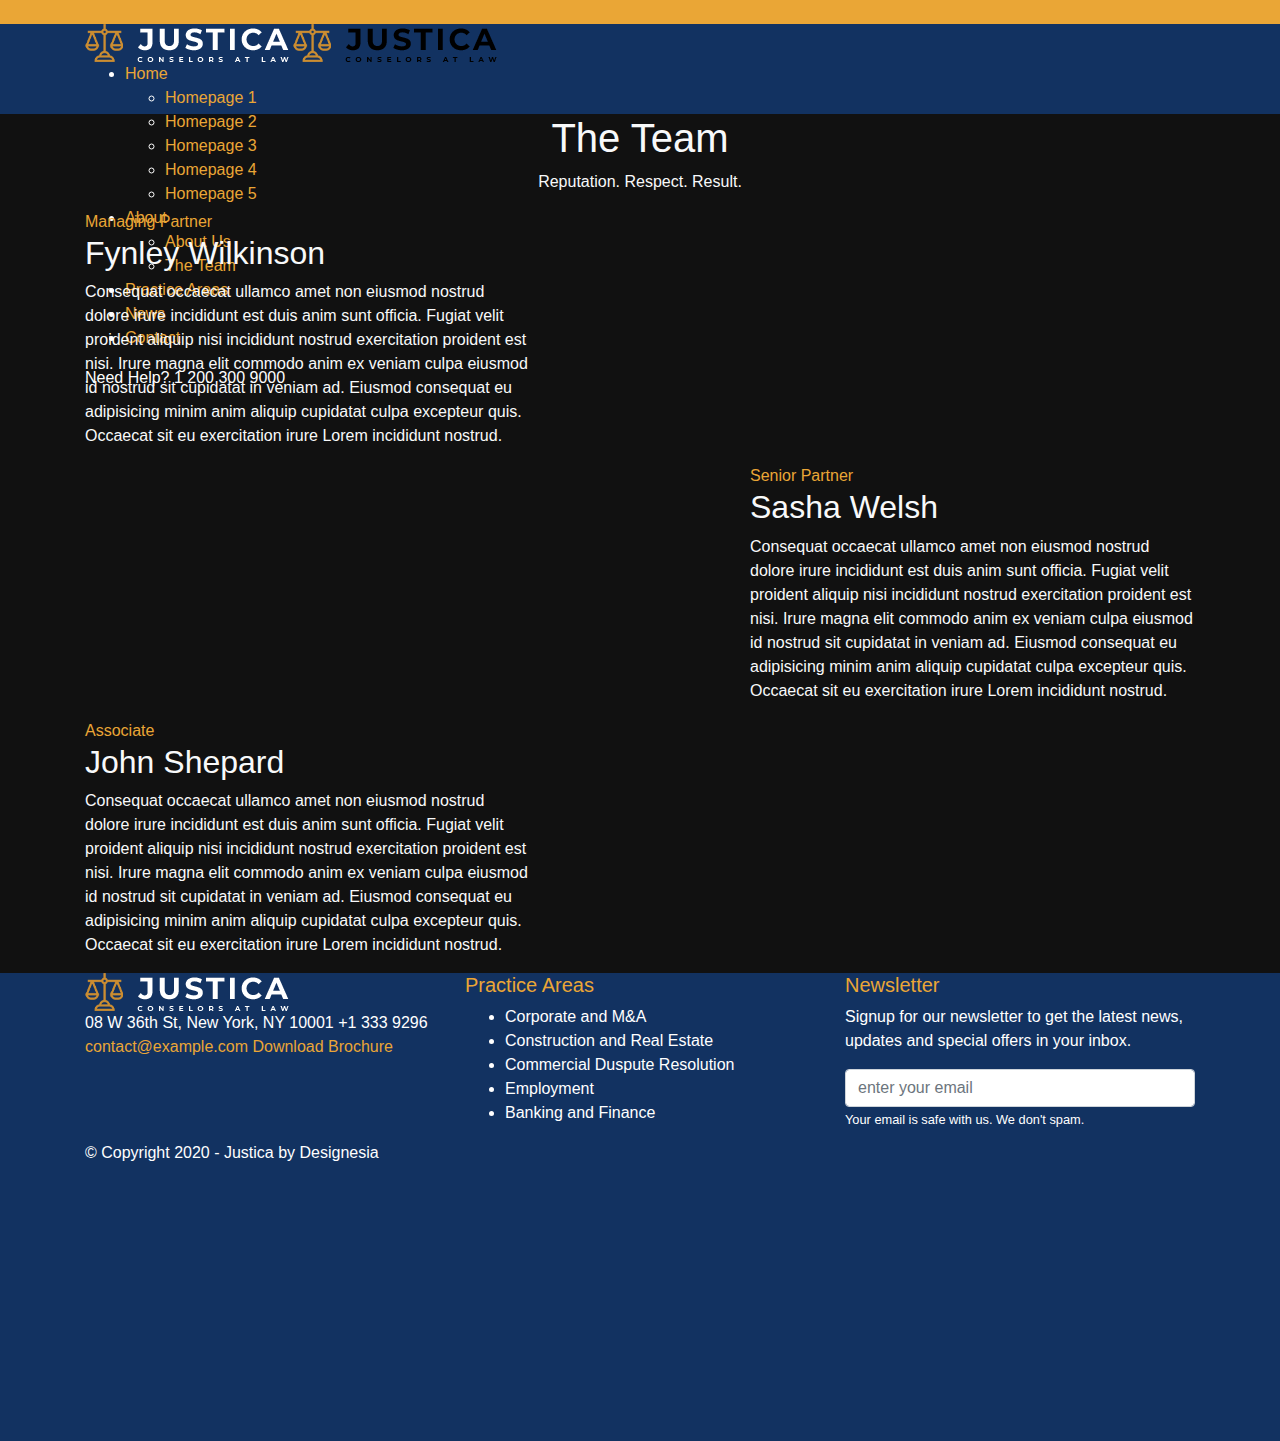
<file: team.html>
<!DOCTYPE html>
<html lang="zxx">

<head>
    <meta charset="utf-8">
    <title>Justica - Lawyer and Attorney Website Template</title>
    <meta content="width=device-width, initial-scale=1.0" name="viewport">
    <meta content="Justica - Lawyer and Attorney Website Template" name="description">
    <meta content="" name="keywords">
    <meta content="" name="author">
    <!--[if lt IE 9]>
    <script src="js/html5shiv.js"></script>
    <![endif]-->
    <!-- CSS Files
    ================================================== -->
    <link id="bootstrap" href="css/bootstrap.min.css" rel="stylesheet" type="text/css" />
    <link id="bootstrap-grid" href="css/bootstrap-grid.min.css" rel="stylesheet" type="text/css" />
    <link id="bootstrap-reboot" href="css/bootstrap-reboot.min.css" rel="stylesheet" type="text/css" />
    <link href="css/animate.css" rel="stylesheet" type="text/css">
    <link href="css/owl.carousel.css" rel="stylesheet" type="text/css">
    <link href="css/owl.theme.css" rel="stylesheet" type="text/css">
    <link href="css/owl.transitions.css" rel="stylesheet" type="text/css">
    <link href="css/magnific-popup.css" rel="stylesheet" type="text/css">
    <link href="css/jquery.countdown.css" rel="stylesheet" type="text/css">
    <link href="css/style.css" rel="stylesheet" type="text/css">
    <!-- color scheme -->
    <link id="colors" href="css/colors/scheme-01.css" rel="stylesheet" type="text/css">
    <link href="css/coloring.css" rel="stylesheet" type="text/css">
</head>

<body>
    <div id="wrapper">
        <div id="topbar" class="text-white bg-color">
            <div class="container">
                <div class="topbar-left sm-hide">
                    <span class="topbar-widget tb-social">
                        <a href="#"><i class="fa fa-facebook"></i></a>
                        <a href="#"><i class="fa fa-twitter"></i></a>
                        <a href="#"><i class="fa fa-instagram"></i></a>
                    </span>
                </div>
                <div class="topbar-right">
                    <div class="topbar-right">
                        <span class="topbar-widget"><a href="#">Privacy policy</a></span>
                        <span class="topbar-widget"><a href="#">Request Quote</a></span>
                        <span class="topbar-widget"><a href="#">FAQ</a></span>
                    </div>
                </div>
                <div class="clearfix"></div>
            </div>
        </div>
        <!-- header begin -->
        <header class="transparent">
            <div class="container">
                <div class="row">
                    <div class="col-md-12">
                        <div class="de-flex sm-pt10">
                            <div class="de-flex-col">
                                <!-- logo begin -->
                                <div id="logo">
                                    <a href="index.html">
                                        <img alt="" class="logo" src="images/logo-light.png" />
                                        <img alt="" class="logo-2" src="images/logo.png" />
                                    </a>
                                </div>
                                <!-- logo close -->
                            </div>
                            <div class="de-flex-col header-col-mid">
                                <!-- mainmenu begin -->
                                <ul id="mainmenu">
                                    <li><a href="index.html">Home</a>
                                        <ul>
                                            <li><a href="index.html">Homepage 1</a></li>
                                            <li><a href="index-2.html">Homepage 2</a></li>
                                            <li><a href="index-3.html">Homepage 3</a></li>
                                            <li><a href="index-4.html">Homepage 4</a></li>
                                            <li><a href="index-5.html">Homepage 5</a></li>
                                        </ul>
                                    </li>
                                    <li><a href="about.html">About</a>
                                        <ul>
                                            <li><a href="about.html">About Us</a></li>
                                            <li><a href="team.html">The Team</a></li>
                                        </ul>
                                    </li>
                                    <li><a href="practice-areas.html">Practice Areas</a></li>
                                    <li><a href="news.html">News</a></li>
                                    <li><a href="contact.html">Contact</a></li>
                                </ul>
                                <!-- mainmenu close -->
                            </div>
                            <div class="de-flex-col">
                                <div class="h-phone md-hide"><span>Need&nbsp;Help?</span><i class="fa fa-phone"></i> 1 200 300 9000</div>
                                <span id="menu-btn"></span>
                            </div>
                        </div>
                    </div>
                </div>
            </div>
        </header>
        <!-- header close -->
        <!-- content begin -->
        <div class="no-bottom no-top" id="content">
            <div id="top"></div>
            <!-- section begin -->
            <section id="subheader" class="text-light" data-bgcolor="#111111">
                <div class="center-y relative text-center">
                    <div class="container">
                        <div class="row">
                            <div class="col text-center">
                                <div class="spacer-single"></div>
                                <h1>The Team</h1>
                                <p>Reputation. Respect. Result.</p>
                            </div>
                            <div class="clearfix"></div>
                        </div>
                    </div>
                </div>
            </section>
            <!-- section close -->
            <section data-bgcolor="#111111" class="text-light">
                <div class="container">
                    <div class="row align-items-center">
                        <div class="col-lg-5">
                            <span class="p-title">Managing Partner</span><br>
                            <h2>
                                Fynley Wilkinson
                            </h2>
                            <p>Consequat occaecat ullamco amet non eiusmod nostrud dolore irure incididunt est duis anim sunt officia. Fugiat velit proident aliquip nisi incididunt nostrud exercitation proident est nisi. Irure magna elit commodo anim ex veniam culpa eiusmod id nostrud sit cupidatat in veniam ad. Eiusmod consequat eu adipisicing minim anim aliquip cupidatat culpa excepteur quis. Occaecat sit eu exercitation irure Lorem incididunt nostrud.</p>
                            <div class="social-icons s1">
                                <a href="#"><i class="fa fa-facebook fa-lg"></i></a>
                                <a href="#"><i class="fa fa-twitter fa-lg"></i></a>
                                <a href="#"><i class="fa fa-linkedin fa-lg"></i></a>
                                <a href="#"><i class="fa fa-pinterest fa-lg"></i></a>
                                <a href="#"><i class="fa fa-rss fa-lg"></i></a>
                            </div>
                        </div>
                    </div>
                </div>
                <div class="image-container col-md-6 pos-right" data-bgimage="url(images/background/t1.jpg) center"></div>
            </section>
            <section data-bgcolor="#111111" class="text-light">
                <div class="container">
                    <div class="row align-items-center">
                        <div class="col-lg-5 offset-md-7">
                            <span class="p-title">Senior Partner</span><br>
                            <h2>
                                Sasha Welsh
                            </h2>
                            <p>Consequat occaecat ullamco amet non eiusmod nostrud dolore irure incididunt est duis anim sunt officia. Fugiat velit proident aliquip nisi incididunt nostrud exercitation proident est nisi. Irure magna elit commodo anim ex veniam culpa eiusmod id nostrud sit cupidatat in veniam ad. Eiusmod consequat eu adipisicing minim anim aliquip cupidatat culpa excepteur quis. Occaecat sit eu exercitation irure Lorem incididunt nostrud.</p>
                            <div class="social-icons s1">
                                <a href="#"><i class="fa fa-facebook fa-lg"></i></a>
                                <a href="#"><i class="fa fa-twitter fa-lg"></i></a>
                                <a href="#"><i class="fa fa-linkedin fa-lg"></i></a>
                                <a href="#"><i class="fa fa-pinterest fa-lg"></i></a>
                                <a href="#"><i class="fa fa-rss fa-lg"></i></a>
                            </div>
                        </div>
                    </div>
                </div>
                <div class="image-container col-md-6" data-bgimage="url(images/background/t2.jpg) center"></div>
            </section>
            <section data-bgcolor="#111111" class="text-light">
                <div class="container">
                    <div class="row align-items-center">
                        <div class="col-lg-5">
                            <span class="p-title">Associate</span><br>
                            <h2>
                                John Shepard
                            </h2>
                            <p>Consequat occaecat ullamco amet non eiusmod nostrud dolore irure incididunt est duis anim sunt officia. Fugiat velit proident aliquip nisi incididunt nostrud exercitation proident est nisi. Irure magna elit commodo anim ex veniam culpa eiusmod id nostrud sit cupidatat in veniam ad. Eiusmod consequat eu adipisicing minim anim aliquip cupidatat culpa excepteur quis. Occaecat sit eu exercitation irure Lorem incididunt nostrud.</p>
                            <div class="social-icons s1">
                                <a href="#"><i class="fa fa-facebook fa-lg"></i></a>
                                <a href="#"><i class="fa fa-twitter fa-lg"></i></a>
                                <a href="#"><i class="fa fa-linkedin fa-lg"></i></a>
                                <a href="#"><i class="fa fa-pinterest fa-lg"></i></a>
                                <a href="#"><i class="fa fa-rss fa-lg"></i></a>
                            </div>
                        </div>
                    </div>
                </div>
                <div class="image-container col-md-6 pos-right" data-bgimage="url(images/background/t3.jpg) center"></div>
            </section>
        </div>
        <!-- content close -->
        <a href="#" id="back-to-top"></a>
        <!-- footer begin -->
        <footer>
            <div class="container">
                <div class="row">
                    <div class="col-lg-4">
                        <div class="widget">
                            <a href="index.html"><img alt="" class="img-fluid mb20" src="images/logo-light.png"></a>
                            <address class="s1">
                                <span><i class="id-color fa fa-map-marker fa-lg"></i>08 W 36th St, New York, NY 10001</span>
                                <span><i class="id-color fa fa-phone fa-lg"></i>+1 333 9296</span>
                                <span><i class="id-color fa fa-envelope-o fa-lg"></i><a href="mailto:contact@example.com">contact@example.com</a></span>
                                <span><i class="id-color fa fa-file-pdf-o fa-lg"></i><a href="#">Download Brochure</a></span>
                            </address>
                        </div>
                    </div>
                    <div class="col-md-4">
                        <h5 class="id-color mb20">Practice Areas</h5>
                        <ul class="ul-style-2">
                            <li>Corporate and M&A</li>
                            <li>Construction and Real Estate</li>
                            <li>Commercial Duspute Resolution</li>
                            <li>Employment</li>
                            <li>Banking and Finance</li>
                        </ul>
                    </div>
                    <div class="col-lg-4">
                        <div class="widget">
                            <h5 class="id-color">Newsletter</h5>
                            <p>Signup for our newsletter to get the latest news, updates and special offers in your inbox.</p>
                            <form action="blank.php" class="row" id="form_subscribe" method="post" name="form_subscribe">
                                <div class="col text-center">
                                    <input class="form-control" id="name_1" name="name_1" placeholder="enter your email" type="text" /> <a href="#" id="btn-submit"><i class="fa fa-long-arrow-right"></i></a>
                                    <div class="clearfix"></div>
                                </div>
                            </form>
                            <div class="spacer-10"></div>
                            <small>Your email is safe with us. We don't spam.</small>
                        </div>
                    </div>
                </div>
            </div>
            <div class="subfooter">
                <div class="container">
                    <div class="row">
                        <div class="col-md-12">
                            <div class="de-flex">
                                <div class="de-flex-col">
                                    &copy; Copyright 2020 - Justica by Designesia
                                </div>
                                <div class="de-flex-col">
                                    <div class="social-icons">
                                        <a href="#"><i class="fa fa-facebook fa-lg"></i></a>
                                        <a href="#"><i class="fa fa-twitter fa-lg"></i></a>
                                        <a href="#"><i class="fa fa-linkedin fa-lg"></i></a>
                                        <a href="#"><i class="fa fa-pinterest fa-lg"></i></a>
                                        <a href="#"><i class="fa fa-rss fa-lg"></i></a>
                                    </div>
                                </div>
                            </div>
                        </div>
                    </div>
                </div>
            </div>
        </footer>
        <!-- footer close -->
        <div id="preloader">
            <div class="spinner">
                <div class="bounce1"></div>
                <div class="bounce2"></div>
                <div class="bounce3"></div>
            </div>
        </div>
    </div>
    <!-- Javascript Files
    ================================================== -->
    <script src="js/jquery.min.js"></script>
    <script src="js/bootstrap.min.js"></script>
    <script src="js/wow.min.js"></script>
    <script src="js/jquery.isotope.min.js"></script>
    <script src="js/easing.js"></script>
    <script src="js/owl.carousel.js"></script>
    <script src="js/validation.js"></script>
    <script src="js/jquery.magnific-popup.min.js"></script>
    <script src="js/enquire.min.js"></script>
    <script src="js/jquery.stellar.min.js"></script>
    <script src="js/jquery.plugin.js"></script>
    <script src="js/typed.js"></script>
    <script src="js/jquery.countTo.js"></script>
    <script src="js/jquery.countdown.js"></script>
    <script src="js/designesia.js"></script>
</body>

</html>
</file>
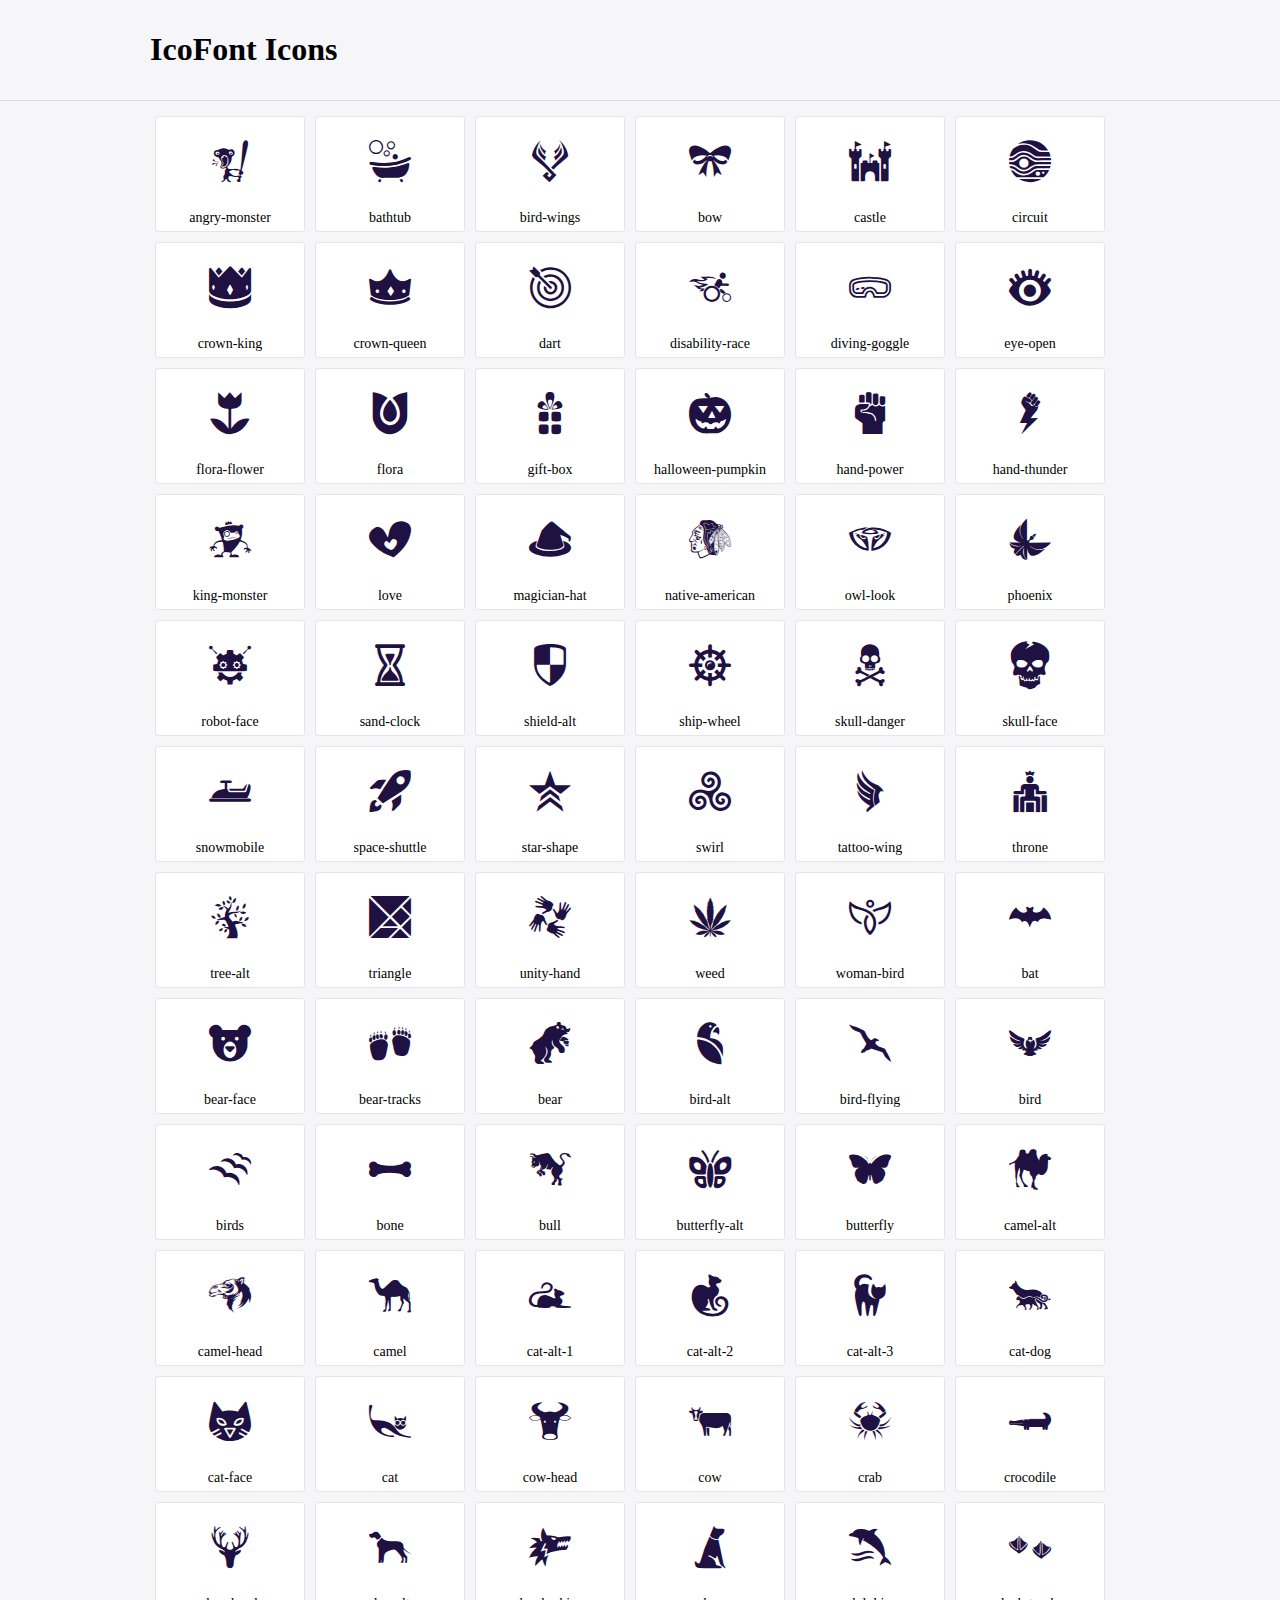
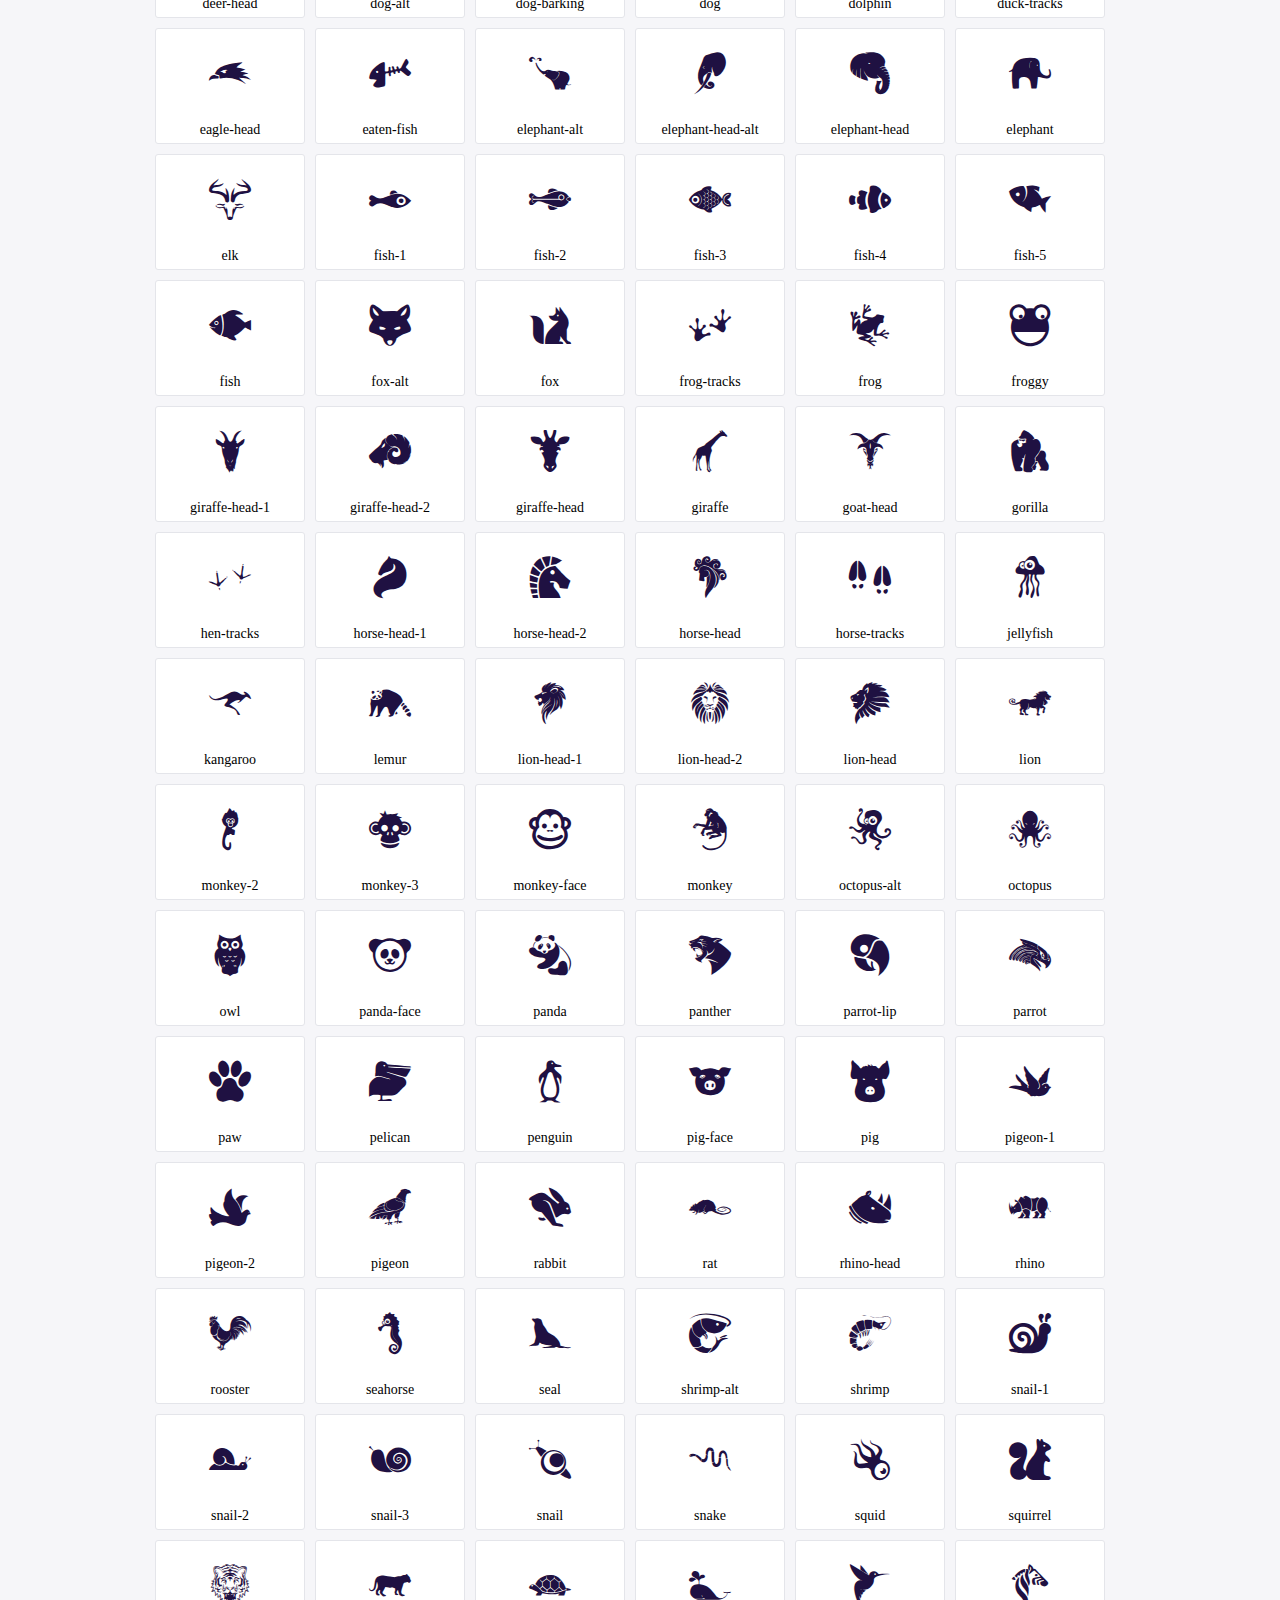
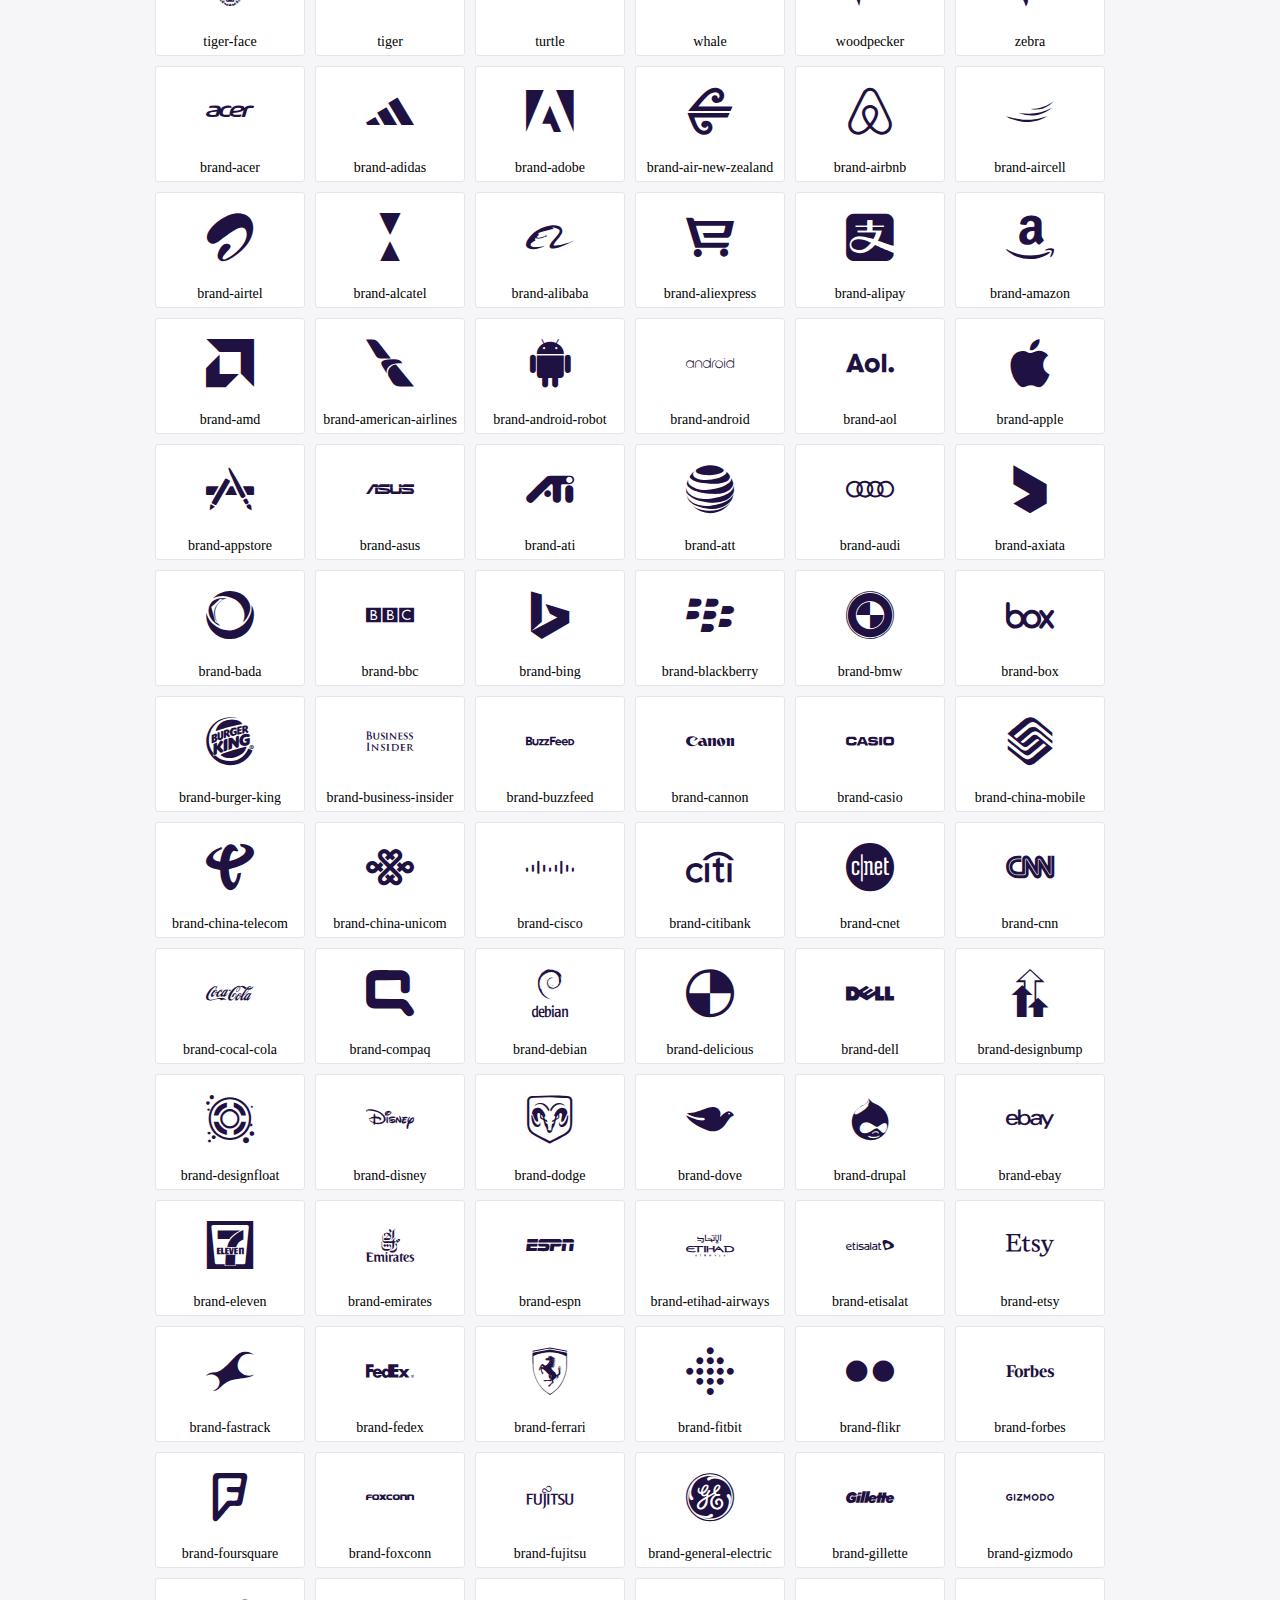
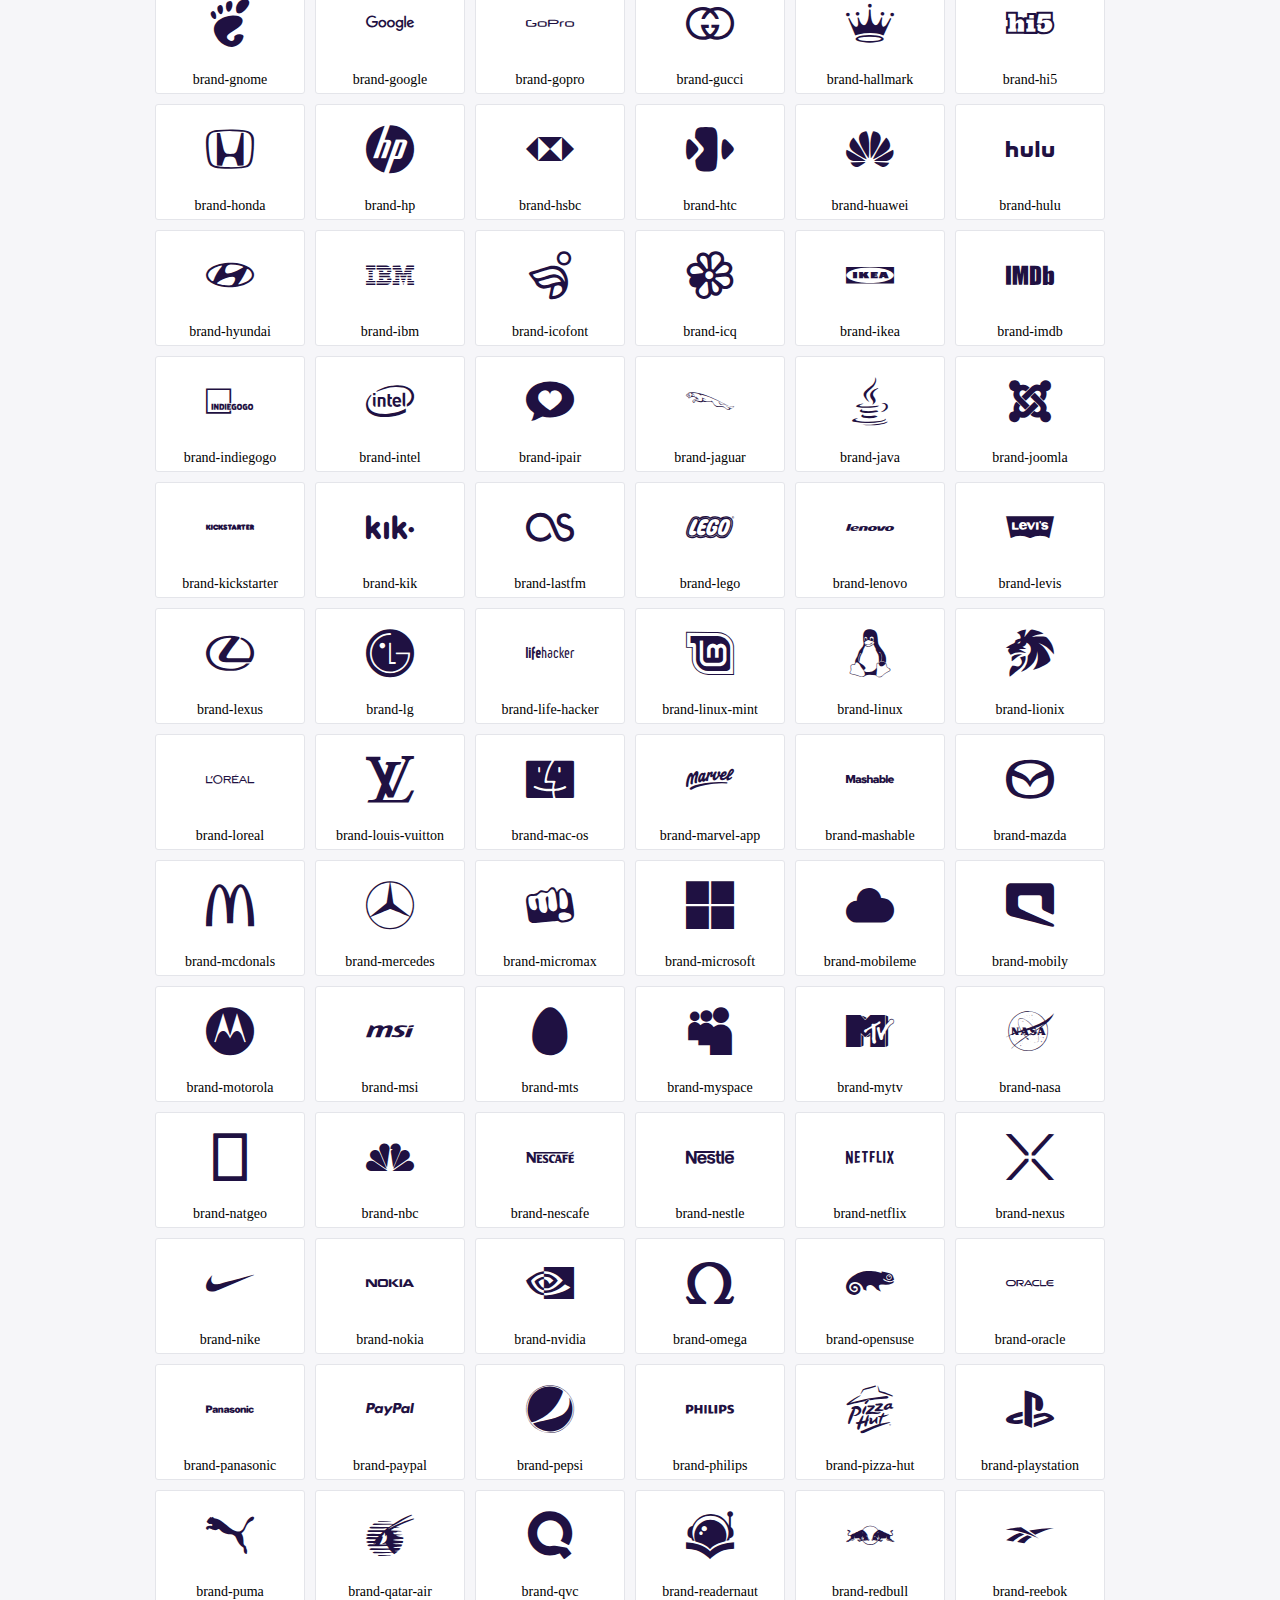
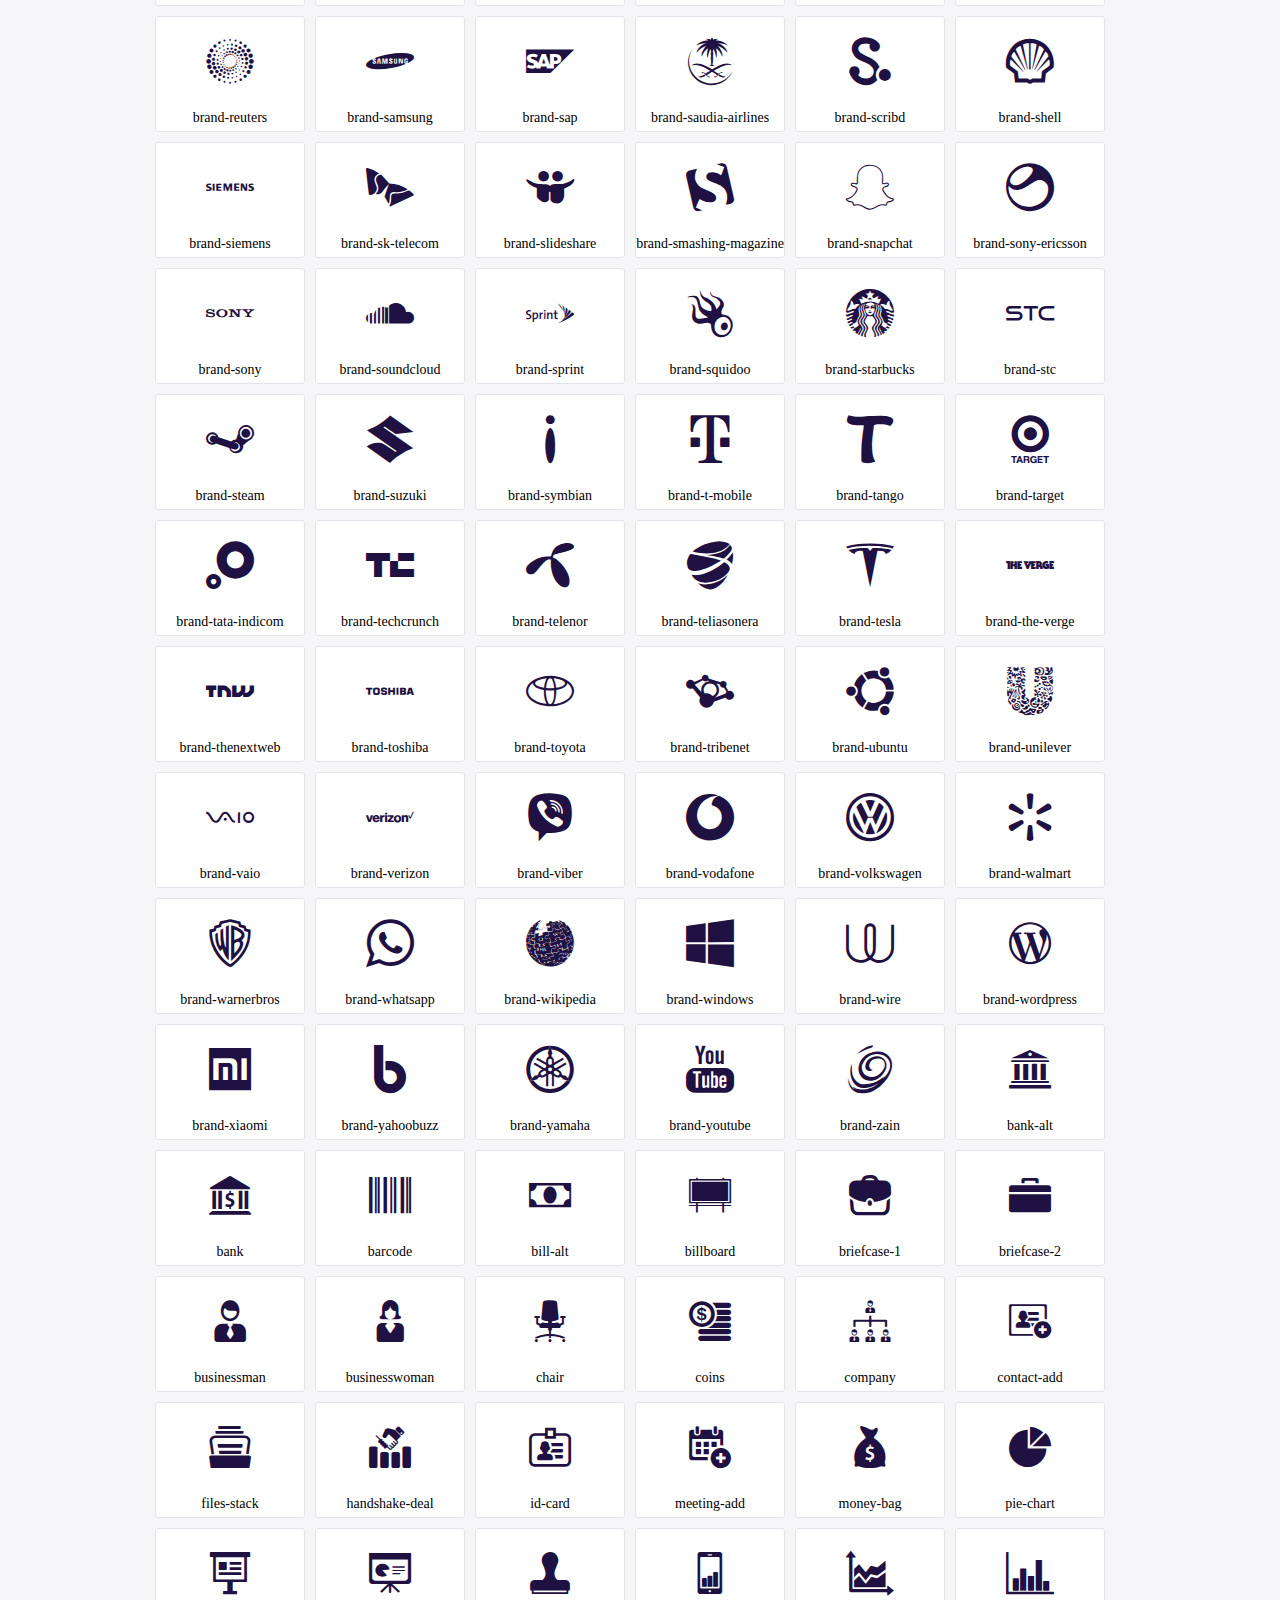
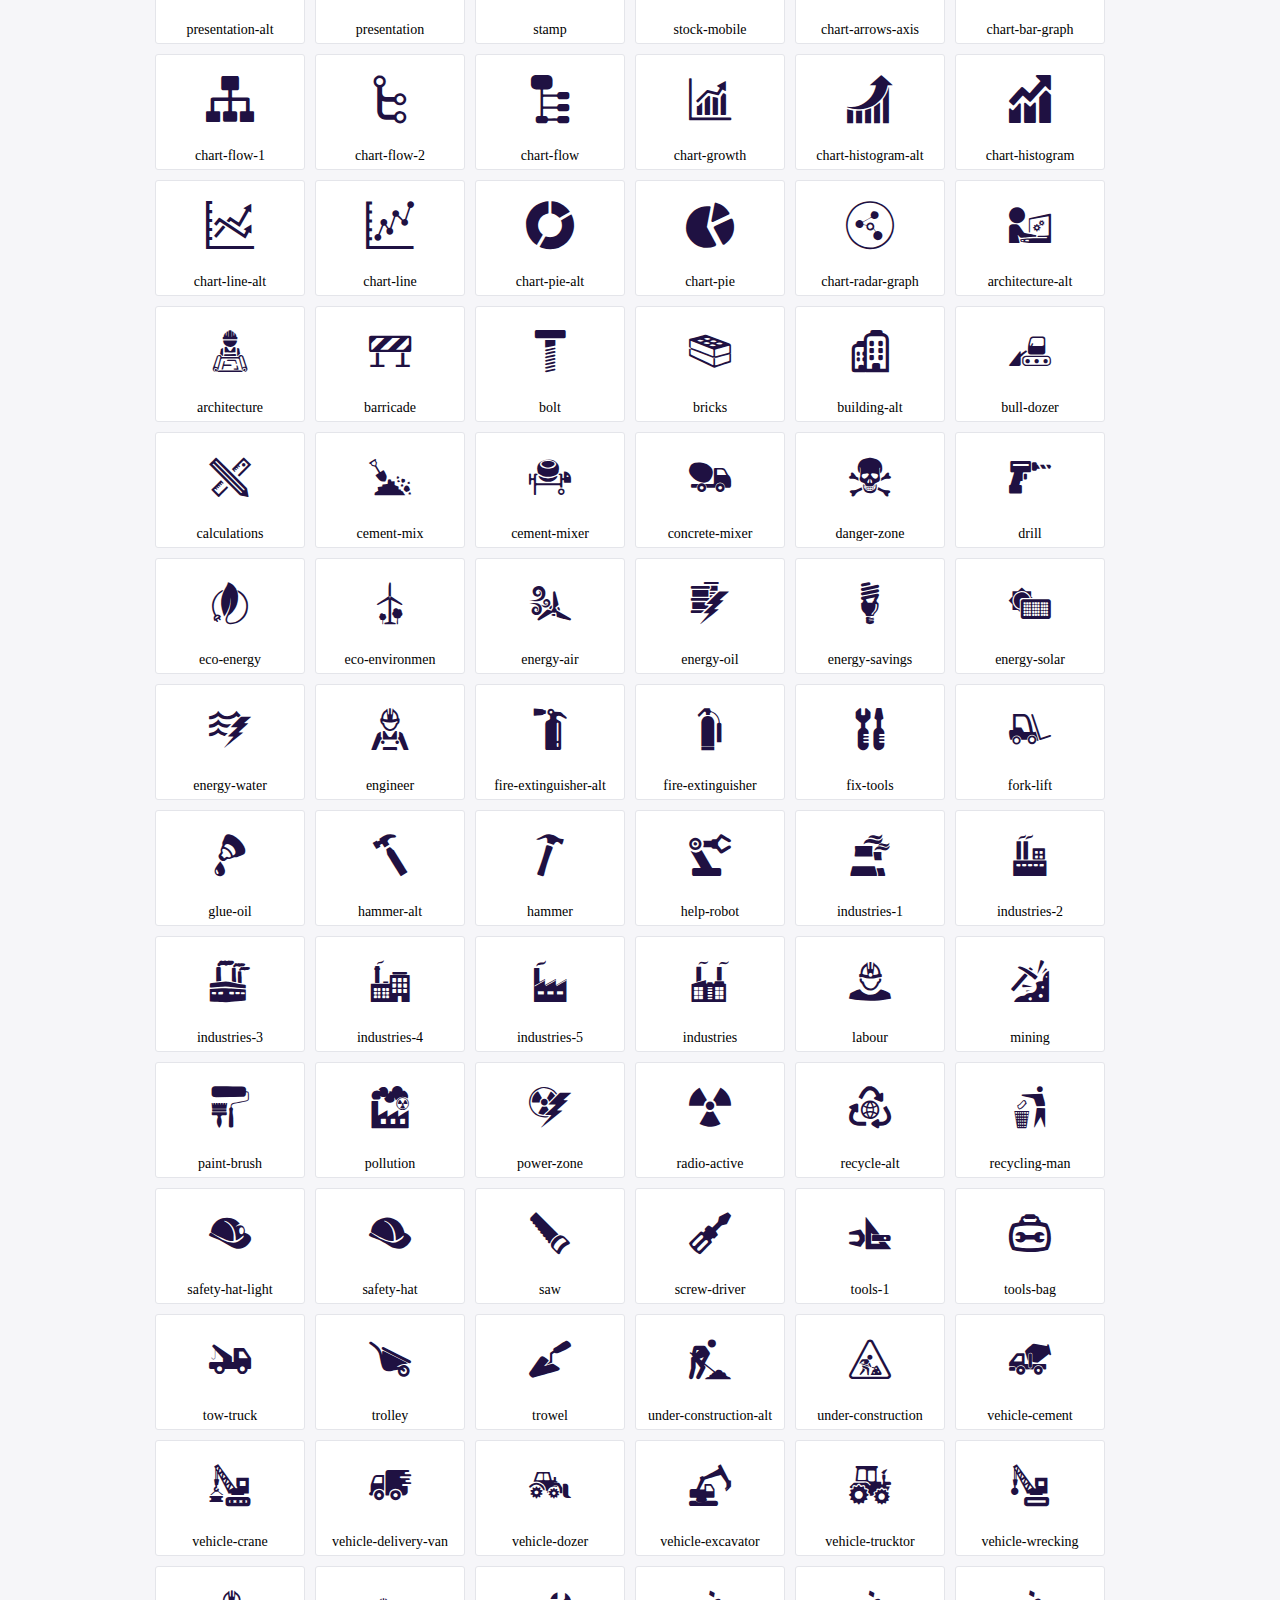
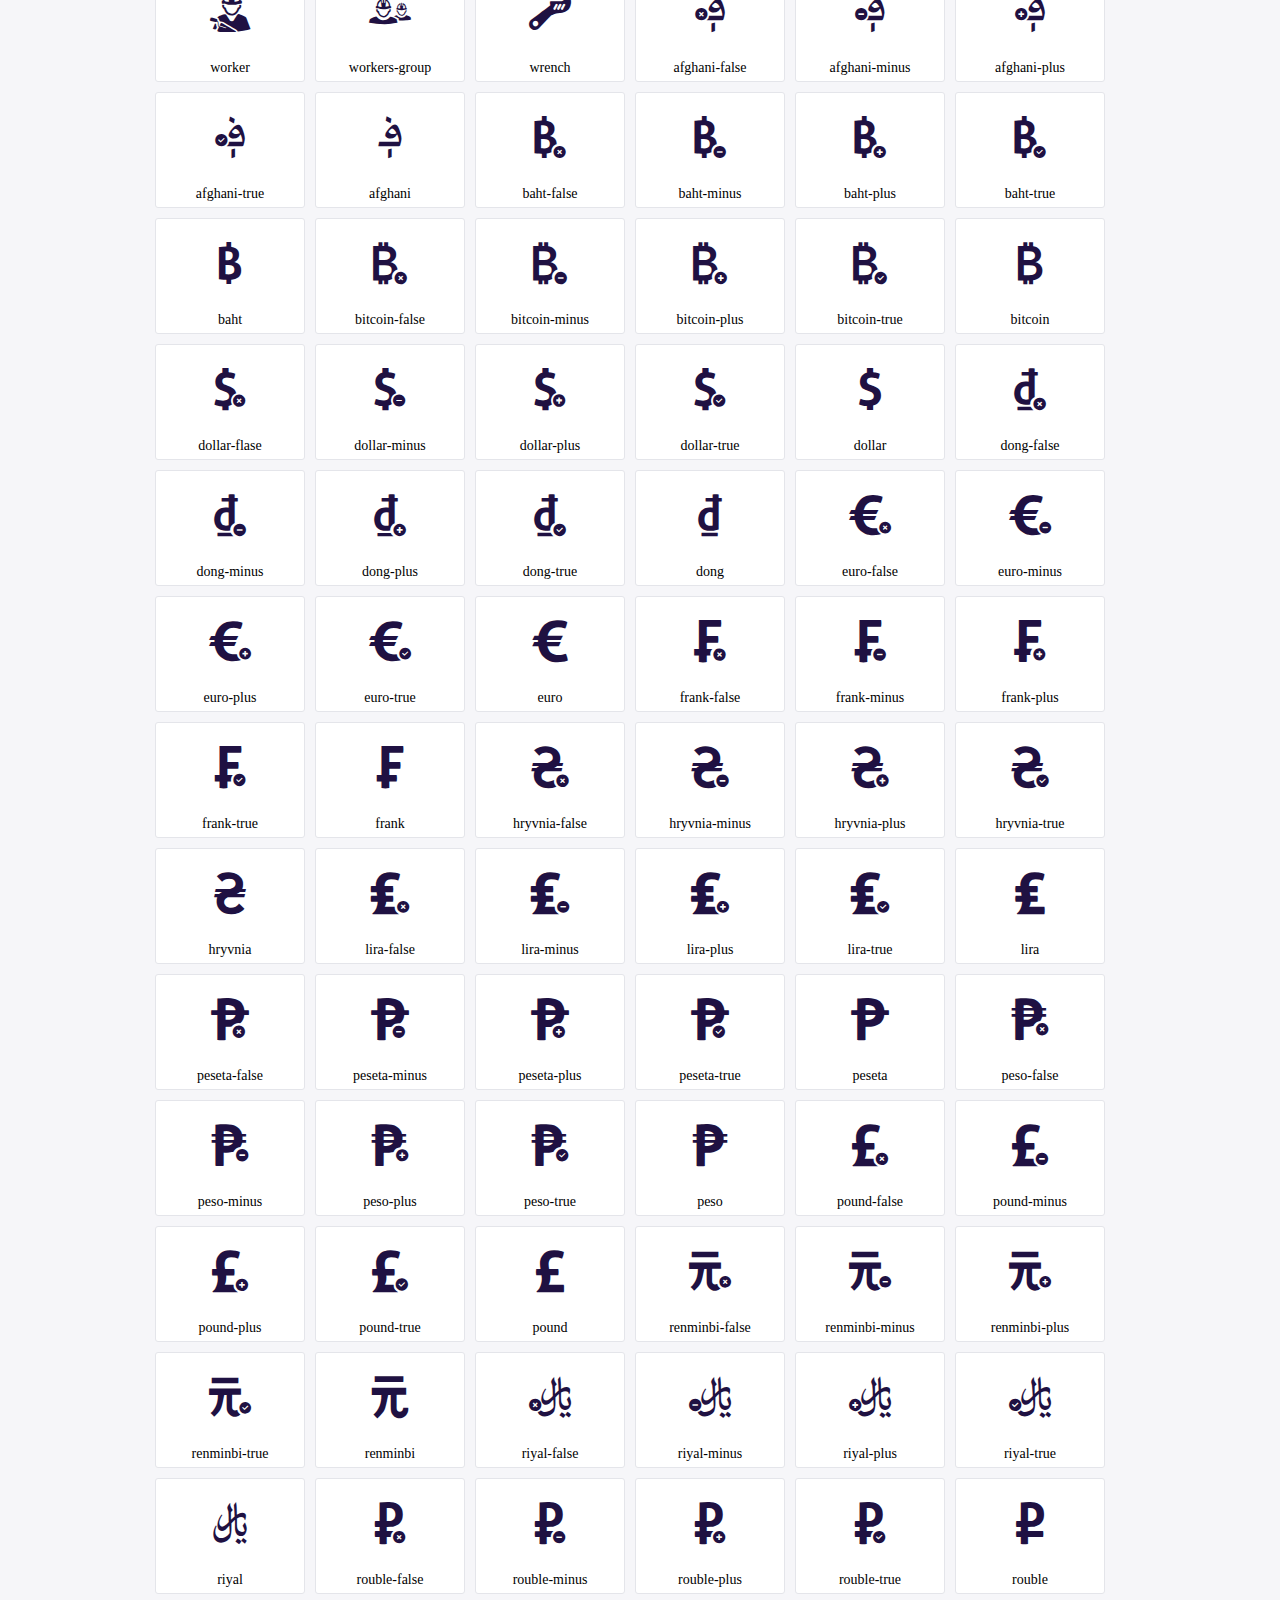
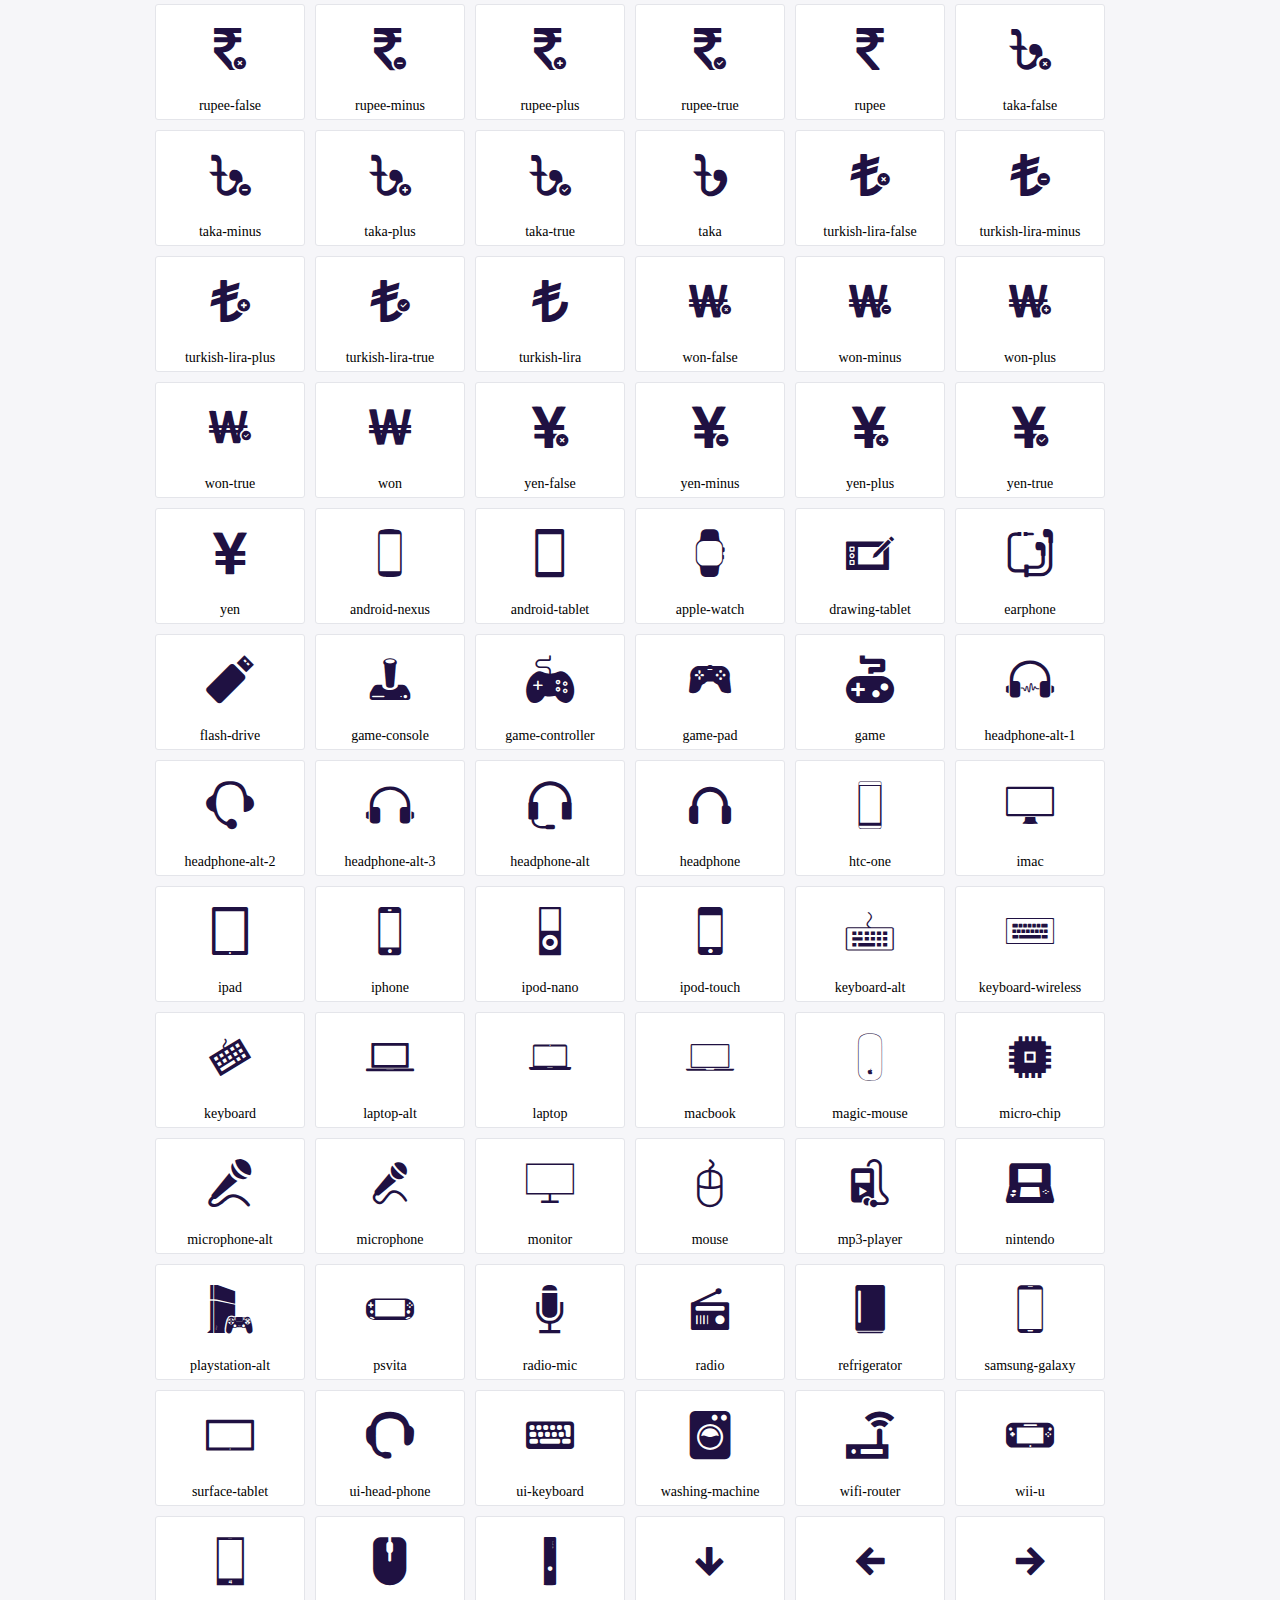
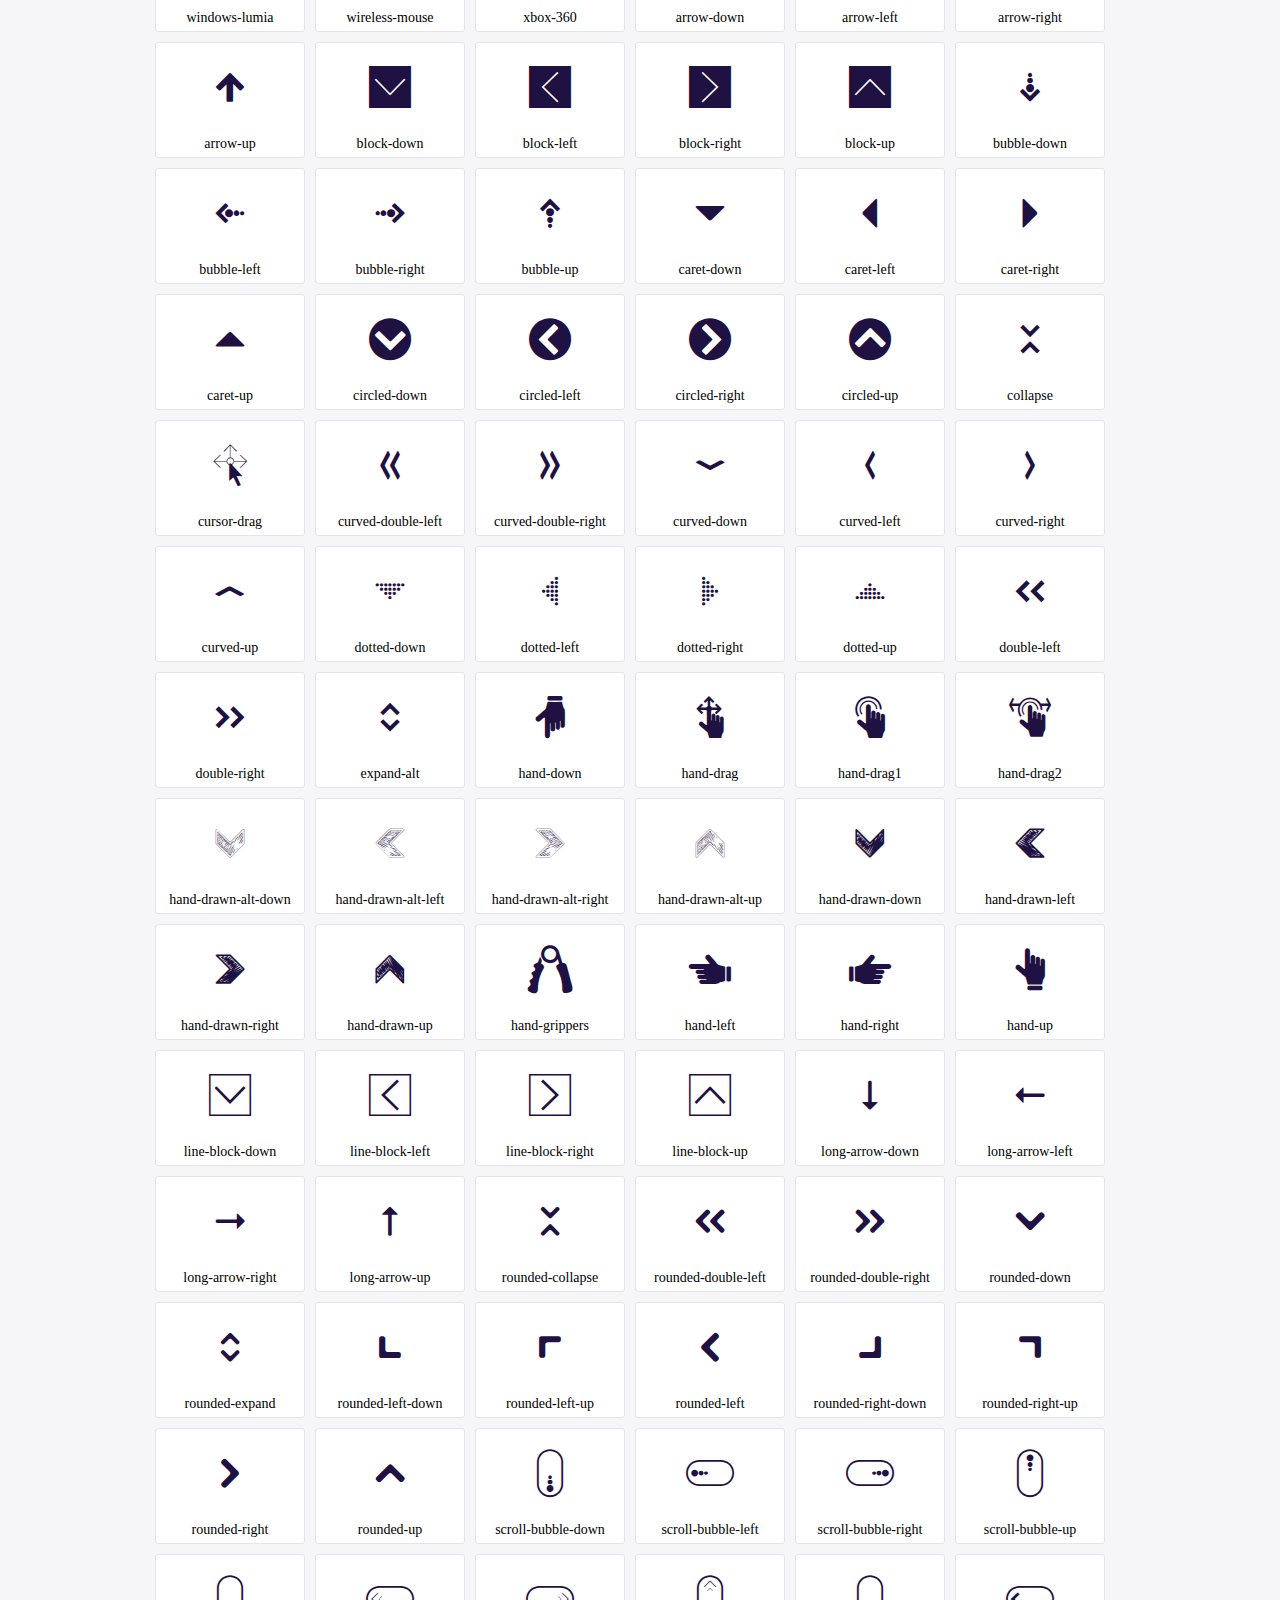
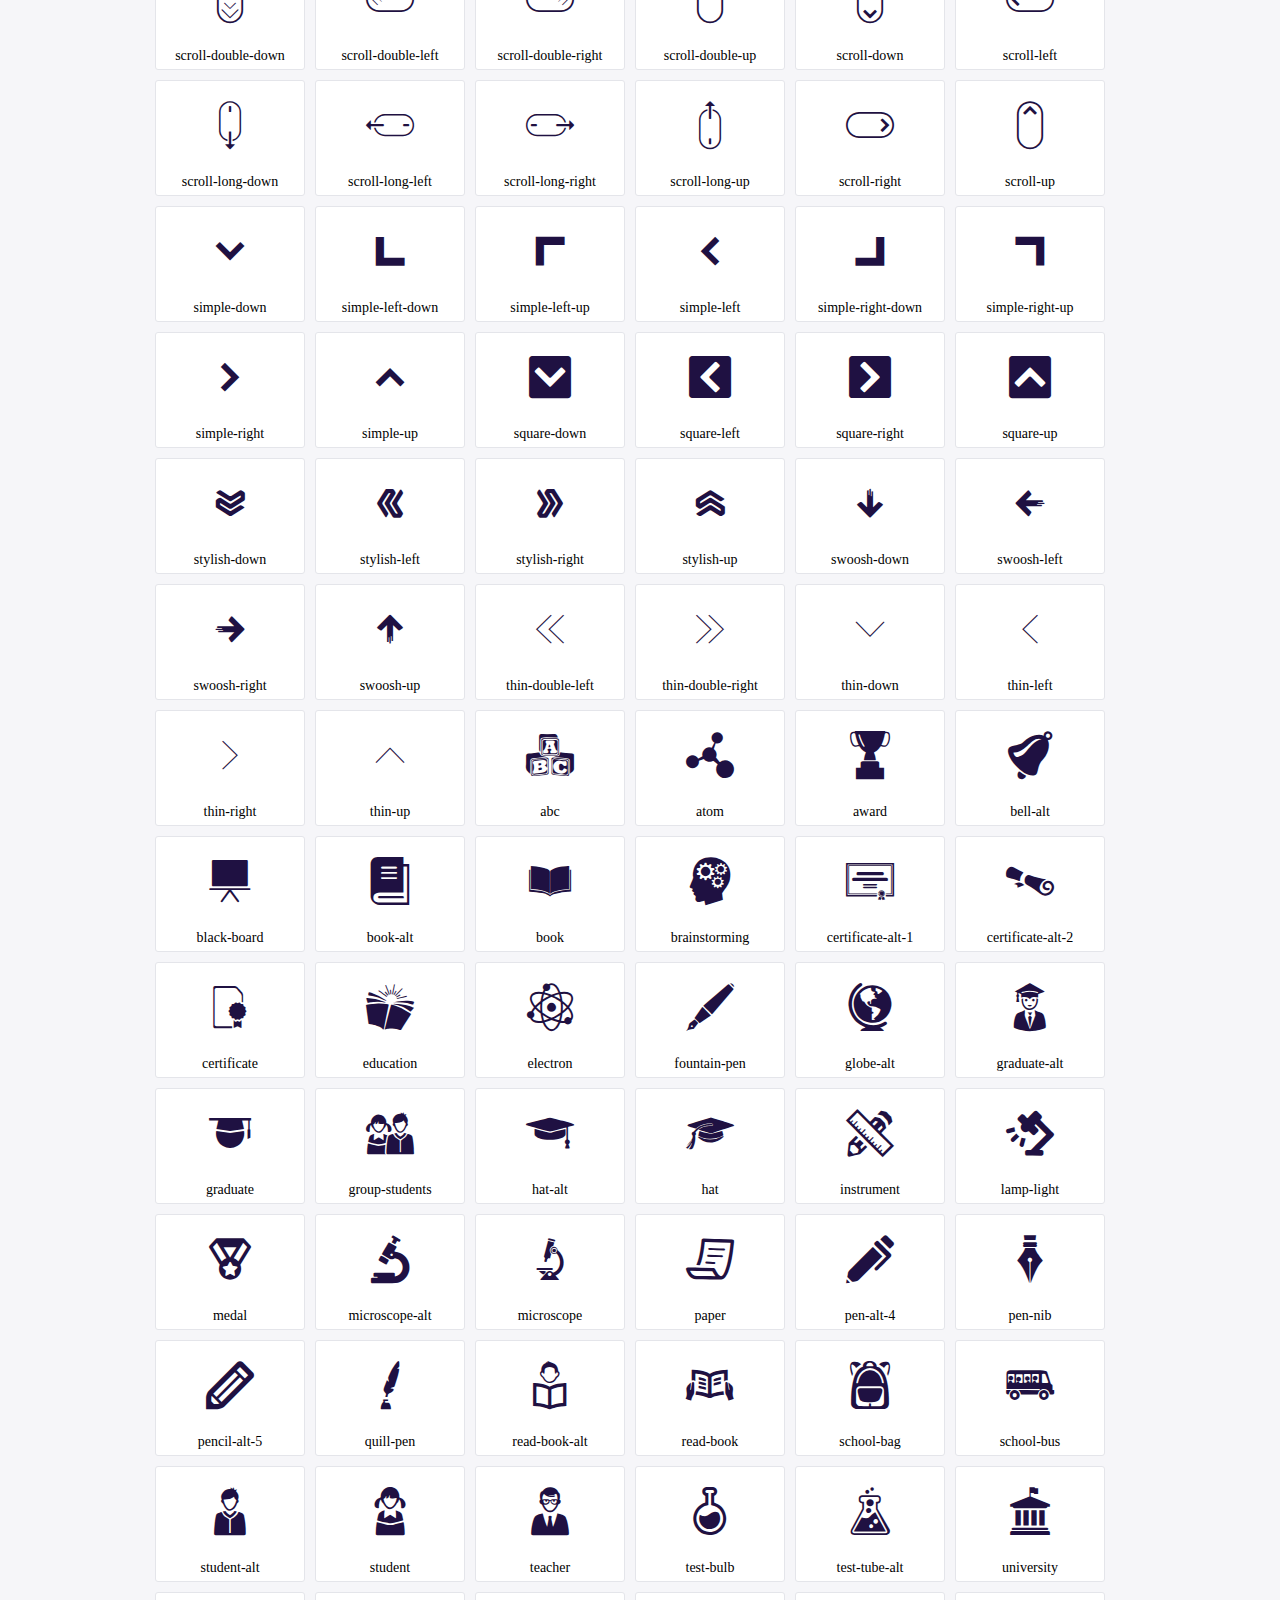
<file: fonts/icofont/demo.html>
<!DOCTYPE html>
	<html>
	<head>
		<meta charset="utf-8">
		<title>Examples | IcoFont</title>
		<link rel="stylesheet" type="text/css" href="./icofont.min.css">
		<style type="text/css">
			body {
				margin: 0;
				padding: 0;
				background: #F6F6F9;
			}
			.header {
				border-bottom: 1px solid #DCDCE1;
				padding: 10px 0;
				margin-bottom: 10px;
			}
			.container {
				width: 980px;
				margin: 0 auto;
			}
			.ico-title {
				font-size: 2em;
			}
			.iconlist {
				margin: 0;
				padding: 0;
				list-style: none;
				text-align: center;
				width: 100%;
				display: flex;
				flex-wrap: wrap;
				flex-direction: row;
			}
			.iconlist li {
				position: relative;
				margin: 5px;
				width: 150px;
				cursor: pointer;
			}
			.iconlist li .icon-holder {
				position: relative;
				text-align: center;
				border-radius: 3px;
				overflow: hidden;
				padding-bottom: 5px;
				background: #ffffff;
				border: 1px solid #E4E5EA;
				transition: all 0.2s linear 0s;
			}
			.iconlist li .icon-holder:hover {
				background: #00C3DA;
				color: #ffffff;
			}
			.iconlist li .icon-holder:hover .icon i {
				color: #ffffff;
			}
			.iconlist li .icon-holder .icon {
				padding: 20px;
				text-align: center;
			}
			.iconlist li .icon-holder .icon i {
				font-size: 3em;
				color: #1F1142;
			}
			.iconlist li .icon-holder span {
				font-size: 14px;
				display: block;
				margin-top: 5px;
				border-radius: 3px;
			}
		</style>
	</head>
	<body>
	<div class="header">
		<div class="container">
			<h1 class="ico-title"> IcoFont Icons </h1>
		</div>
	</div>
	<div class="container">
		<ul class="iconlist">
		
		<li>
			<div class="icon-holder">
				<div class="icon"> 
					<i class="icofont-angry-monster"></i>
				</div> 
				<span> angry-monster </span>
			</div>
		</li>
		
		<li>
			<div class="icon-holder">
				<div class="icon"> 
					<i class="icofont-bathtub"></i>
				</div> 
				<span> bathtub </span>
			</div>
		</li>
		
		<li>
			<div class="icon-holder">
				<div class="icon"> 
					<i class="icofont-bird-wings"></i>
				</div> 
				<span> bird-wings </span>
			</div>
		</li>
		
		<li>
			<div class="icon-holder">
				<div class="icon"> 
					<i class="icofont-bow"></i>
				</div> 
				<span> bow </span>
			</div>
		</li>
		
		<li>
			<div class="icon-holder">
				<div class="icon"> 
					<i class="icofont-castle"></i>
				</div> 
				<span> castle </span>
			</div>
		</li>
		
		<li>
			<div class="icon-holder">
				<div class="icon"> 
					<i class="icofont-circuit"></i>
				</div> 
				<span> circuit </span>
			</div>
		</li>
		
		<li>
			<div class="icon-holder">
				<div class="icon"> 
					<i class="icofont-crown-king"></i>
				</div> 
				<span> crown-king </span>
			</div>
		</li>
		
		<li>
			<div class="icon-holder">
				<div class="icon"> 
					<i class="icofont-crown-queen"></i>
				</div> 
				<span> crown-queen </span>
			</div>
		</li>
		
		<li>
			<div class="icon-holder">
				<div class="icon"> 
					<i class="icofont-dart"></i>
				</div> 
				<span> dart </span>
			</div>
		</li>
		
		<li>
			<div class="icon-holder">
				<div class="icon"> 
					<i class="icofont-disability-race"></i>
				</div> 
				<span> disability-race </span>
			</div>
		</li>
		
		<li>
			<div class="icon-holder">
				<div class="icon"> 
					<i class="icofont-diving-goggle"></i>
				</div> 
				<span> diving-goggle </span>
			</div>
		</li>
		
		<li>
			<div class="icon-holder">
				<div class="icon"> 
					<i class="icofont-eye-open"></i>
				</div> 
				<span> eye-open </span>
			</div>
		</li>
		
		<li>
			<div class="icon-holder">
				<div class="icon"> 
					<i class="icofont-flora-flower"></i>
				</div> 
				<span> flora-flower </span>
			</div>
		</li>
		
		<li>
			<div class="icon-holder">
				<div class="icon"> 
					<i class="icofont-flora"></i>
				</div> 
				<span> flora </span>
			</div>
		</li>
		
		<li>
			<div class="icon-holder">
				<div class="icon"> 
					<i class="icofont-gift-box"></i>
				</div> 
				<span> gift-box </span>
			</div>
		</li>
		
		<li>
			<div class="icon-holder">
				<div class="icon"> 
					<i class="icofont-halloween-pumpkin"></i>
				</div> 
				<span> halloween-pumpkin </span>
			</div>
		</li>
		
		<li>
			<div class="icon-holder">
				<div class="icon"> 
					<i class="icofont-hand-power"></i>
				</div> 
				<span> hand-power </span>
			</div>
		</li>
		
		<li>
			<div class="icon-holder">
				<div class="icon"> 
					<i class="icofont-hand-thunder"></i>
				</div> 
				<span> hand-thunder </span>
			</div>
		</li>
		
		<li>
			<div class="icon-holder">
				<div class="icon"> 
					<i class="icofont-king-monster"></i>
				</div> 
				<span> king-monster </span>
			</div>
		</li>
		
		<li>
			<div class="icon-holder">
				<div class="icon"> 
					<i class="icofont-love"></i>
				</div> 
				<span> love </span>
			</div>
		</li>
		
		<li>
			<div class="icon-holder">
				<div class="icon"> 
					<i class="icofont-magician-hat"></i>
				</div> 
				<span> magician-hat </span>
			</div>
		</li>
		
		<li>
			<div class="icon-holder">
				<div class="icon"> 
					<i class="icofont-native-american"></i>
				</div> 
				<span> native-american </span>
			</div>
		</li>
		
		<li>
			<div class="icon-holder">
				<div class="icon"> 
					<i class="icofont-owl-look"></i>
				</div> 
				<span> owl-look </span>
			</div>
		</li>
		
		<li>
			<div class="icon-holder">
				<div class="icon"> 
					<i class="icofont-phoenix"></i>
				</div> 
				<span> phoenix </span>
			</div>
		</li>
		
		<li>
			<div class="icon-holder">
				<div class="icon"> 
					<i class="icofont-robot-face"></i>
				</div> 
				<span> robot-face </span>
			</div>
		</li>
		
		<li>
			<div class="icon-holder">
				<div class="icon"> 
					<i class="icofont-sand-clock"></i>
				</div> 
				<span> sand-clock </span>
			</div>
		</li>
		
		<li>
			<div class="icon-holder">
				<div class="icon"> 
					<i class="icofont-shield-alt"></i>
				</div> 
				<span> shield-alt </span>
			</div>
		</li>
		
		<li>
			<div class="icon-holder">
				<div class="icon"> 
					<i class="icofont-ship-wheel"></i>
				</div> 
				<span> ship-wheel </span>
			</div>
		</li>
		
		<li>
			<div class="icon-holder">
				<div class="icon"> 
					<i class="icofont-skull-danger"></i>
				</div> 
				<span> skull-danger </span>
			</div>
		</li>
		
		<li>
			<div class="icon-holder">
				<div class="icon"> 
					<i class="icofont-skull-face"></i>
				</div> 
				<span> skull-face </span>
			</div>
		</li>
		
		<li>
			<div class="icon-holder">
				<div class="icon"> 
					<i class="icofont-snowmobile"></i>
				</div> 
				<span> snowmobile </span>
			</div>
		</li>
		
		<li>
			<div class="icon-holder">
				<div class="icon"> 
					<i class="icofont-space-shuttle"></i>
				</div> 
				<span> space-shuttle </span>
			</div>
		</li>
		
		<li>
			<div class="icon-holder">
				<div class="icon"> 
					<i class="icofont-star-shape"></i>
				</div> 
				<span> star-shape </span>
			</div>
		</li>
		
		<li>
			<div class="icon-holder">
				<div class="icon"> 
					<i class="icofont-swirl"></i>
				</div> 
				<span> swirl </span>
			</div>
		</li>
		
		<li>
			<div class="icon-holder">
				<div class="icon"> 
					<i class="icofont-tattoo-wing"></i>
				</div> 
				<span> tattoo-wing </span>
			</div>
		</li>
		
		<li>
			<div class="icon-holder">
				<div class="icon"> 
					<i class="icofont-throne"></i>
				</div> 
				<span> throne </span>
			</div>
		</li>
		
		<li>
			<div class="icon-holder">
				<div class="icon"> 
					<i class="icofont-tree-alt"></i>
				</div> 
				<span> tree-alt </span>
			</div>
		</li>
		
		<li>
			<div class="icon-holder">
				<div class="icon"> 
					<i class="icofont-triangle"></i>
				</div> 
				<span> triangle </span>
			</div>
		</li>
		
		<li>
			<div class="icon-holder">
				<div class="icon"> 
					<i class="icofont-unity-hand"></i>
				</div> 
				<span> unity-hand </span>
			</div>
		</li>
		
		<li>
			<div class="icon-holder">
				<div class="icon"> 
					<i class="icofont-weed"></i>
				</div> 
				<span> weed </span>
			</div>
		</li>
		
		<li>
			<div class="icon-holder">
				<div class="icon"> 
					<i class="icofont-woman-bird"></i>
				</div> 
				<span> woman-bird </span>
			</div>
		</li>
		
		<li>
			<div class="icon-holder">
				<div class="icon"> 
					<i class="icofont-bat"></i>
				</div> 
				<span> bat </span>
			</div>
		</li>
		
		<li>
			<div class="icon-holder">
				<div class="icon"> 
					<i class="icofont-bear-face"></i>
				</div> 
				<span> bear-face </span>
			</div>
		</li>
		
		<li>
			<div class="icon-holder">
				<div class="icon"> 
					<i class="icofont-bear-tracks"></i>
				</div> 
				<span> bear-tracks </span>
			</div>
		</li>
		
		<li>
			<div class="icon-holder">
				<div class="icon"> 
					<i class="icofont-bear"></i>
				</div> 
				<span> bear </span>
			</div>
		</li>
		
		<li>
			<div class="icon-holder">
				<div class="icon"> 
					<i class="icofont-bird-alt"></i>
				</div> 
				<span> bird-alt </span>
			</div>
		</li>
		
		<li>
			<div class="icon-holder">
				<div class="icon"> 
					<i class="icofont-bird-flying"></i>
				</div> 
				<span> bird-flying </span>
			</div>
		</li>
		
		<li>
			<div class="icon-holder">
				<div class="icon"> 
					<i class="icofont-bird"></i>
				</div> 
				<span> bird </span>
			</div>
		</li>
		
		<li>
			<div class="icon-holder">
				<div class="icon"> 
					<i class="icofont-birds"></i>
				</div> 
				<span> birds </span>
			</div>
		</li>
		
		<li>
			<div class="icon-holder">
				<div class="icon"> 
					<i class="icofont-bone"></i>
				</div> 
				<span> bone </span>
			</div>
		</li>
		
		<li>
			<div class="icon-holder">
				<div class="icon"> 
					<i class="icofont-bull"></i>
				</div> 
				<span> bull </span>
			</div>
		</li>
		
		<li>
			<div class="icon-holder">
				<div class="icon"> 
					<i class="icofont-butterfly-alt"></i>
				</div> 
				<span> butterfly-alt </span>
			</div>
		</li>
		
		<li>
			<div class="icon-holder">
				<div class="icon"> 
					<i class="icofont-butterfly"></i>
				</div> 
				<span> butterfly </span>
			</div>
		</li>
		
		<li>
			<div class="icon-holder">
				<div class="icon"> 
					<i class="icofont-camel-alt"></i>
				</div> 
				<span> camel-alt </span>
			</div>
		</li>
		
		<li>
			<div class="icon-holder">
				<div class="icon"> 
					<i class="icofont-camel-head"></i>
				</div> 
				<span> camel-head </span>
			</div>
		</li>
		
		<li>
			<div class="icon-holder">
				<div class="icon"> 
					<i class="icofont-camel"></i>
				</div> 
				<span> camel </span>
			</div>
		</li>
		
		<li>
			<div class="icon-holder">
				<div class="icon"> 
					<i class="icofont-cat-alt-1"></i>
				</div> 
				<span> cat-alt-1 </span>
			</div>
		</li>
		
		<li>
			<div class="icon-holder">
				<div class="icon"> 
					<i class="icofont-cat-alt-2"></i>
				</div> 
				<span> cat-alt-2 </span>
			</div>
		</li>
		
		<li>
			<div class="icon-holder">
				<div class="icon"> 
					<i class="icofont-cat-alt-3"></i>
				</div> 
				<span> cat-alt-3 </span>
			</div>
		</li>
		
		<li>
			<div class="icon-holder">
				<div class="icon"> 
					<i class="icofont-cat-dog"></i>
				</div> 
				<span> cat-dog </span>
			</div>
		</li>
		
		<li>
			<div class="icon-holder">
				<div class="icon"> 
					<i class="icofont-cat-face"></i>
				</div> 
				<span> cat-face </span>
			</div>
		</li>
		
		<li>
			<div class="icon-holder">
				<div class="icon"> 
					<i class="icofont-cat"></i>
				</div> 
				<span> cat </span>
			</div>
		</li>
		
		<li>
			<div class="icon-holder">
				<div class="icon"> 
					<i class="icofont-cow-head"></i>
				</div> 
				<span> cow-head </span>
			</div>
		</li>
		
		<li>
			<div class="icon-holder">
				<div class="icon"> 
					<i class="icofont-cow"></i>
				</div> 
				<span> cow </span>
			</div>
		</li>
		
		<li>
			<div class="icon-holder">
				<div class="icon"> 
					<i class="icofont-crab"></i>
				</div> 
				<span> crab </span>
			</div>
		</li>
		
		<li>
			<div class="icon-holder">
				<div class="icon"> 
					<i class="icofont-crocodile"></i>
				</div> 
				<span> crocodile </span>
			</div>
		</li>
		
		<li>
			<div class="icon-holder">
				<div class="icon"> 
					<i class="icofont-deer-head"></i>
				</div> 
				<span> deer-head </span>
			</div>
		</li>
		
		<li>
			<div class="icon-holder">
				<div class="icon"> 
					<i class="icofont-dog-alt"></i>
				</div> 
				<span> dog-alt </span>
			</div>
		</li>
		
		<li>
			<div class="icon-holder">
				<div class="icon"> 
					<i class="icofont-dog-barking"></i>
				</div> 
				<span> dog-barking </span>
			</div>
		</li>
		
		<li>
			<div class="icon-holder">
				<div class="icon"> 
					<i class="icofont-dog"></i>
				</div> 
				<span> dog </span>
			</div>
		</li>
		
		<li>
			<div class="icon-holder">
				<div class="icon"> 
					<i class="icofont-dolphin"></i>
				</div> 
				<span> dolphin </span>
			</div>
		</li>
		
		<li>
			<div class="icon-holder">
				<div class="icon"> 
					<i class="icofont-duck-tracks"></i>
				</div> 
				<span> duck-tracks </span>
			</div>
		</li>
		
		<li>
			<div class="icon-holder">
				<div class="icon"> 
					<i class="icofont-eagle-head"></i>
				</div> 
				<span> eagle-head </span>
			</div>
		</li>
		
		<li>
			<div class="icon-holder">
				<div class="icon"> 
					<i class="icofont-eaten-fish"></i>
				</div> 
				<span> eaten-fish </span>
			</div>
		</li>
		
		<li>
			<div class="icon-holder">
				<div class="icon"> 
					<i class="icofont-elephant-alt"></i>
				</div> 
				<span> elephant-alt </span>
			</div>
		</li>
		
		<li>
			<div class="icon-holder">
				<div class="icon"> 
					<i class="icofont-elephant-head-alt"></i>
				</div> 
				<span> elephant-head-alt </span>
			</div>
		</li>
		
		<li>
			<div class="icon-holder">
				<div class="icon"> 
					<i class="icofont-elephant-head"></i>
				</div> 
				<span> elephant-head </span>
			</div>
		</li>
		
		<li>
			<div class="icon-holder">
				<div class="icon"> 
					<i class="icofont-elephant"></i>
				</div> 
				<span> elephant </span>
			</div>
		</li>
		
		<li>
			<div class="icon-holder">
				<div class="icon"> 
					<i class="icofont-elk"></i>
				</div> 
				<span> elk </span>
			</div>
		</li>
		
		<li>
			<div class="icon-holder">
				<div class="icon"> 
					<i class="icofont-fish-1"></i>
				</div> 
				<span> fish-1 </span>
			</div>
		</li>
		
		<li>
			<div class="icon-holder">
				<div class="icon"> 
					<i class="icofont-fish-2"></i>
				</div> 
				<span> fish-2 </span>
			</div>
		</li>
		
		<li>
			<div class="icon-holder">
				<div class="icon"> 
					<i class="icofont-fish-3"></i>
				</div> 
				<span> fish-3 </span>
			</div>
		</li>
		
		<li>
			<div class="icon-holder">
				<div class="icon"> 
					<i class="icofont-fish-4"></i>
				</div> 
				<span> fish-4 </span>
			</div>
		</li>
		
		<li>
			<div class="icon-holder">
				<div class="icon"> 
					<i class="icofont-fish-5"></i>
				</div> 
				<span> fish-5 </span>
			</div>
		</li>
		
		<li>
			<div class="icon-holder">
				<div class="icon"> 
					<i class="icofont-fish"></i>
				</div> 
				<span> fish </span>
			</div>
		</li>
		
		<li>
			<div class="icon-holder">
				<div class="icon"> 
					<i class="icofont-fox-alt"></i>
				</div> 
				<span> fox-alt </span>
			</div>
		</li>
		
		<li>
			<div class="icon-holder">
				<div class="icon"> 
					<i class="icofont-fox"></i>
				</div> 
				<span> fox </span>
			</div>
		</li>
		
		<li>
			<div class="icon-holder">
				<div class="icon"> 
					<i class="icofont-frog-tracks"></i>
				</div> 
				<span> frog-tracks </span>
			</div>
		</li>
		
		<li>
			<div class="icon-holder">
				<div class="icon"> 
					<i class="icofont-frog"></i>
				</div> 
				<span> frog </span>
			</div>
		</li>
		
		<li>
			<div class="icon-holder">
				<div class="icon"> 
					<i class="icofont-froggy"></i>
				</div> 
				<span> froggy </span>
			</div>
		</li>
		
		<li>
			<div class="icon-holder">
				<div class="icon"> 
					<i class="icofont-giraffe-head-1"></i>
				</div> 
				<span> giraffe-head-1 </span>
			</div>
		</li>
		
		<li>
			<div class="icon-holder">
				<div class="icon"> 
					<i class="icofont-giraffe-head-2"></i>
				</div> 
				<span> giraffe-head-2 </span>
			</div>
		</li>
		
		<li>
			<div class="icon-holder">
				<div class="icon"> 
					<i class="icofont-giraffe-head"></i>
				</div> 
				<span> giraffe-head </span>
			</div>
		</li>
		
		<li>
			<div class="icon-holder">
				<div class="icon"> 
					<i class="icofont-giraffe"></i>
				</div> 
				<span> giraffe </span>
			</div>
		</li>
		
		<li>
			<div class="icon-holder">
				<div class="icon"> 
					<i class="icofont-goat-head"></i>
				</div> 
				<span> goat-head </span>
			</div>
		</li>
		
		<li>
			<div class="icon-holder">
				<div class="icon"> 
					<i class="icofont-gorilla"></i>
				</div> 
				<span> gorilla </span>
			</div>
		</li>
		
		<li>
			<div class="icon-holder">
				<div class="icon"> 
					<i class="icofont-hen-tracks"></i>
				</div> 
				<span> hen-tracks </span>
			</div>
		</li>
		
		<li>
			<div class="icon-holder">
				<div class="icon"> 
					<i class="icofont-horse-head-1"></i>
				</div> 
				<span> horse-head-1 </span>
			</div>
		</li>
		
		<li>
			<div class="icon-holder">
				<div class="icon"> 
					<i class="icofont-horse-head-2"></i>
				</div> 
				<span> horse-head-2 </span>
			</div>
		</li>
		
		<li>
			<div class="icon-holder">
				<div class="icon"> 
					<i class="icofont-horse-head"></i>
				</div> 
				<span> horse-head </span>
			</div>
		</li>
		
		<li>
			<div class="icon-holder">
				<div class="icon"> 
					<i class="icofont-horse-tracks"></i>
				</div> 
				<span> horse-tracks </span>
			</div>
		</li>
		
		<li>
			<div class="icon-holder">
				<div class="icon"> 
					<i class="icofont-jellyfish"></i>
				</div> 
				<span> jellyfish </span>
			</div>
		</li>
		
		<li>
			<div class="icon-holder">
				<div class="icon"> 
					<i class="icofont-kangaroo"></i>
				</div> 
				<span> kangaroo </span>
			</div>
		</li>
		
		<li>
			<div class="icon-holder">
				<div class="icon"> 
					<i class="icofont-lemur"></i>
				</div> 
				<span> lemur </span>
			</div>
		</li>
		
		<li>
			<div class="icon-holder">
				<div class="icon"> 
					<i class="icofont-lion-head-1"></i>
				</div> 
				<span> lion-head-1 </span>
			</div>
		</li>
		
		<li>
			<div class="icon-holder">
				<div class="icon"> 
					<i class="icofont-lion-head-2"></i>
				</div> 
				<span> lion-head-2 </span>
			</div>
		</li>
		
		<li>
			<div class="icon-holder">
				<div class="icon"> 
					<i class="icofont-lion-head"></i>
				</div> 
				<span> lion-head </span>
			</div>
		</li>
		
		<li>
			<div class="icon-holder">
				<div class="icon"> 
					<i class="icofont-lion"></i>
				</div> 
				<span> lion </span>
			</div>
		</li>
		
		<li>
			<div class="icon-holder">
				<div class="icon"> 
					<i class="icofont-monkey-2"></i>
				</div> 
				<span> monkey-2 </span>
			</div>
		</li>
		
		<li>
			<div class="icon-holder">
				<div class="icon"> 
					<i class="icofont-monkey-3"></i>
				</div> 
				<span> monkey-3 </span>
			</div>
		</li>
		
		<li>
			<div class="icon-holder">
				<div class="icon"> 
					<i class="icofont-monkey-face"></i>
				</div> 
				<span> monkey-face </span>
			</div>
		</li>
		
		<li>
			<div class="icon-holder">
				<div class="icon"> 
					<i class="icofont-monkey"></i>
				</div> 
				<span> monkey </span>
			</div>
		</li>
		
		<li>
			<div class="icon-holder">
				<div class="icon"> 
					<i class="icofont-octopus-alt"></i>
				</div> 
				<span> octopus-alt </span>
			</div>
		</li>
		
		<li>
			<div class="icon-holder">
				<div class="icon"> 
					<i class="icofont-octopus"></i>
				</div> 
				<span> octopus </span>
			</div>
		</li>
		
		<li>
			<div class="icon-holder">
				<div class="icon"> 
					<i class="icofont-owl"></i>
				</div> 
				<span> owl </span>
			</div>
		</li>
		
		<li>
			<div class="icon-holder">
				<div class="icon"> 
					<i class="icofont-panda-face"></i>
				</div> 
				<span> panda-face </span>
			</div>
		</li>
		
		<li>
			<div class="icon-holder">
				<div class="icon"> 
					<i class="icofont-panda"></i>
				</div> 
				<span> panda </span>
			</div>
		</li>
		
		<li>
			<div class="icon-holder">
				<div class="icon"> 
					<i class="icofont-panther"></i>
				</div> 
				<span> panther </span>
			</div>
		</li>
		
		<li>
			<div class="icon-holder">
				<div class="icon"> 
					<i class="icofont-parrot-lip"></i>
				</div> 
				<span> parrot-lip </span>
			</div>
		</li>
		
		<li>
			<div class="icon-holder">
				<div class="icon"> 
					<i class="icofont-parrot"></i>
				</div> 
				<span> parrot </span>
			</div>
		</li>
		
		<li>
			<div class="icon-holder">
				<div class="icon"> 
					<i class="icofont-paw"></i>
				</div> 
				<span> paw </span>
			</div>
		</li>
		
		<li>
			<div class="icon-holder">
				<div class="icon"> 
					<i class="icofont-pelican"></i>
				</div> 
				<span> pelican </span>
			</div>
		</li>
		
		<li>
			<div class="icon-holder">
				<div class="icon"> 
					<i class="icofont-penguin"></i>
				</div> 
				<span> penguin </span>
			</div>
		</li>
		
		<li>
			<div class="icon-holder">
				<div class="icon"> 
					<i class="icofont-pig-face"></i>
				</div> 
				<span> pig-face </span>
			</div>
		</li>
		
		<li>
			<div class="icon-holder">
				<div class="icon"> 
					<i class="icofont-pig"></i>
				</div> 
				<span> pig </span>
			</div>
		</li>
		
		<li>
			<div class="icon-holder">
				<div class="icon"> 
					<i class="icofont-pigeon-1"></i>
				</div> 
				<span> pigeon-1 </span>
			</div>
		</li>
		
		<li>
			<div class="icon-holder">
				<div class="icon"> 
					<i class="icofont-pigeon-2"></i>
				</div> 
				<span> pigeon-2 </span>
			</div>
		</li>
		
		<li>
			<div class="icon-holder">
				<div class="icon"> 
					<i class="icofont-pigeon"></i>
				</div> 
				<span> pigeon </span>
			</div>
		</li>
		
		<li>
			<div class="icon-holder">
				<div class="icon"> 
					<i class="icofont-rabbit"></i>
				</div> 
				<span> rabbit </span>
			</div>
		</li>
		
		<li>
			<div class="icon-holder">
				<div class="icon"> 
					<i class="icofont-rat"></i>
				</div> 
				<span> rat </span>
			</div>
		</li>
		
		<li>
			<div class="icon-holder">
				<div class="icon"> 
					<i class="icofont-rhino-head"></i>
				</div> 
				<span> rhino-head </span>
			</div>
		</li>
		
		<li>
			<div class="icon-holder">
				<div class="icon"> 
					<i class="icofont-rhino"></i>
				</div> 
				<span> rhino </span>
			</div>
		</li>
		
		<li>
			<div class="icon-holder">
				<div class="icon"> 
					<i class="icofont-rooster"></i>
				</div> 
				<span> rooster </span>
			</div>
		</li>
		
		<li>
			<div class="icon-holder">
				<div class="icon"> 
					<i class="icofont-seahorse"></i>
				</div> 
				<span> seahorse </span>
			</div>
		</li>
		
		<li>
			<div class="icon-holder">
				<div class="icon"> 
					<i class="icofont-seal"></i>
				</div> 
				<span> seal </span>
			</div>
		</li>
		
		<li>
			<div class="icon-holder">
				<div class="icon"> 
					<i class="icofont-shrimp-alt"></i>
				</div> 
				<span> shrimp-alt </span>
			</div>
		</li>
		
		<li>
			<div class="icon-holder">
				<div class="icon"> 
					<i class="icofont-shrimp"></i>
				</div> 
				<span> shrimp </span>
			</div>
		</li>
		
		<li>
			<div class="icon-holder">
				<div class="icon"> 
					<i class="icofont-snail-1"></i>
				</div> 
				<span> snail-1 </span>
			</div>
		</li>
		
		<li>
			<div class="icon-holder">
				<div class="icon"> 
					<i class="icofont-snail-2"></i>
				</div> 
				<span> snail-2 </span>
			</div>
		</li>
		
		<li>
			<div class="icon-holder">
				<div class="icon"> 
					<i class="icofont-snail-3"></i>
				</div> 
				<span> snail-3 </span>
			</div>
		</li>
		
		<li>
			<div class="icon-holder">
				<div class="icon"> 
					<i class="icofont-snail"></i>
				</div> 
				<span> snail </span>
			</div>
		</li>
		
		<li>
			<div class="icon-holder">
				<div class="icon"> 
					<i class="icofont-snake"></i>
				</div> 
				<span> snake </span>
			</div>
		</li>
		
		<li>
			<div class="icon-holder">
				<div class="icon"> 
					<i class="icofont-squid"></i>
				</div> 
				<span> squid </span>
			</div>
		</li>
		
		<li>
			<div class="icon-holder">
				<div class="icon"> 
					<i class="icofont-squirrel"></i>
				</div> 
				<span> squirrel </span>
			</div>
		</li>
		
		<li>
			<div class="icon-holder">
				<div class="icon"> 
					<i class="icofont-tiger-face"></i>
				</div> 
				<span> tiger-face </span>
			</div>
		</li>
		
		<li>
			<div class="icon-holder">
				<div class="icon"> 
					<i class="icofont-tiger"></i>
				</div> 
				<span> tiger </span>
			</div>
		</li>
		
		<li>
			<div class="icon-holder">
				<div class="icon"> 
					<i class="icofont-turtle"></i>
				</div> 
				<span> turtle </span>
			</div>
		</li>
		
		<li>
			<div class="icon-holder">
				<div class="icon"> 
					<i class="icofont-whale"></i>
				</div> 
				<span> whale </span>
			</div>
		</li>
		
		<li>
			<div class="icon-holder">
				<div class="icon"> 
					<i class="icofont-woodpecker"></i>
				</div> 
				<span> woodpecker </span>
			</div>
		</li>
		
		<li>
			<div class="icon-holder">
				<div class="icon"> 
					<i class="icofont-zebra"></i>
				</div> 
				<span> zebra </span>
			</div>
		</li>
		
		<li>
			<div class="icon-holder">
				<div class="icon"> 
					<i class="icofont-brand-acer"></i>
				</div> 
				<span> brand-acer </span>
			</div>
		</li>
		
		<li>
			<div class="icon-holder">
				<div class="icon"> 
					<i class="icofont-brand-adidas"></i>
				</div> 
				<span> brand-adidas </span>
			</div>
		</li>
		
		<li>
			<div class="icon-holder">
				<div class="icon"> 
					<i class="icofont-brand-adobe"></i>
				</div> 
				<span> brand-adobe </span>
			</div>
		</li>
		
		<li>
			<div class="icon-holder">
				<div class="icon"> 
					<i class="icofont-brand-air-new-zealand"></i>
				</div> 
				<span> brand-air-new-zealand </span>
			</div>
		</li>
		
		<li>
			<div class="icon-holder">
				<div class="icon"> 
					<i class="icofont-brand-airbnb"></i>
				</div> 
				<span> brand-airbnb </span>
			</div>
		</li>
		
		<li>
			<div class="icon-holder">
				<div class="icon"> 
					<i class="icofont-brand-aircell"></i>
				</div> 
				<span> brand-aircell </span>
			</div>
		</li>
		
		<li>
			<div class="icon-holder">
				<div class="icon"> 
					<i class="icofont-brand-airtel"></i>
				</div> 
				<span> brand-airtel </span>
			</div>
		</li>
		
		<li>
			<div class="icon-holder">
				<div class="icon"> 
					<i class="icofont-brand-alcatel"></i>
				</div> 
				<span> brand-alcatel </span>
			</div>
		</li>
		
		<li>
			<div class="icon-holder">
				<div class="icon"> 
					<i class="icofont-brand-alibaba"></i>
				</div> 
				<span> brand-alibaba </span>
			</div>
		</li>
		
		<li>
			<div class="icon-holder">
				<div class="icon"> 
					<i class="icofont-brand-aliexpress"></i>
				</div> 
				<span> brand-aliexpress </span>
			</div>
		</li>
		
		<li>
			<div class="icon-holder">
				<div class="icon"> 
					<i class="icofont-brand-alipay"></i>
				</div> 
				<span> brand-alipay </span>
			</div>
		</li>
		
		<li>
			<div class="icon-holder">
				<div class="icon"> 
					<i class="icofont-brand-amazon"></i>
				</div> 
				<span> brand-amazon </span>
			</div>
		</li>
		
		<li>
			<div class="icon-holder">
				<div class="icon"> 
					<i class="icofont-brand-amd"></i>
				</div> 
				<span> brand-amd </span>
			</div>
		</li>
		
		<li>
			<div class="icon-holder">
				<div class="icon"> 
					<i class="icofont-brand-american-airlines"></i>
				</div> 
				<span> brand-american-airlines </span>
			</div>
		</li>
		
		<li>
			<div class="icon-holder">
				<div class="icon"> 
					<i class="icofont-brand-android-robot"></i>
				</div> 
				<span> brand-android-robot </span>
			</div>
		</li>
		
		<li>
			<div class="icon-holder">
				<div class="icon"> 
					<i class="icofont-brand-android"></i>
				</div> 
				<span> brand-android </span>
			</div>
		</li>
		
		<li>
			<div class="icon-holder">
				<div class="icon"> 
					<i class="icofont-brand-aol"></i>
				</div> 
				<span> brand-aol </span>
			</div>
		</li>
		
		<li>
			<div class="icon-holder">
				<div class="icon"> 
					<i class="icofont-brand-apple"></i>
				</div> 
				<span> brand-apple </span>
			</div>
		</li>
		
		<li>
			<div class="icon-holder">
				<div class="icon"> 
					<i class="icofont-brand-appstore"></i>
				</div> 
				<span> brand-appstore </span>
			</div>
		</li>
		
		<li>
			<div class="icon-holder">
				<div class="icon"> 
					<i class="icofont-brand-asus"></i>
				</div> 
				<span> brand-asus </span>
			</div>
		</li>
		
		<li>
			<div class="icon-holder">
				<div class="icon"> 
					<i class="icofont-brand-ati"></i>
				</div> 
				<span> brand-ati </span>
			</div>
		</li>
		
		<li>
			<div class="icon-holder">
				<div class="icon"> 
					<i class="icofont-brand-att"></i>
				</div> 
				<span> brand-att </span>
			</div>
		</li>
		
		<li>
			<div class="icon-holder">
				<div class="icon"> 
					<i class="icofont-brand-audi"></i>
				</div> 
				<span> brand-audi </span>
			</div>
		</li>
		
		<li>
			<div class="icon-holder">
				<div class="icon"> 
					<i class="icofont-brand-axiata"></i>
				</div> 
				<span> brand-axiata </span>
			</div>
		</li>
		
		<li>
			<div class="icon-holder">
				<div class="icon"> 
					<i class="icofont-brand-bada"></i>
				</div> 
				<span> brand-bada </span>
			</div>
		</li>
		
		<li>
			<div class="icon-holder">
				<div class="icon"> 
					<i class="icofont-brand-bbc"></i>
				</div> 
				<span> brand-bbc </span>
			</div>
		</li>
		
		<li>
			<div class="icon-holder">
				<div class="icon"> 
					<i class="icofont-brand-bing"></i>
				</div> 
				<span> brand-bing </span>
			</div>
		</li>
		
		<li>
			<div class="icon-holder">
				<div class="icon"> 
					<i class="icofont-brand-blackberry"></i>
				</div> 
				<span> brand-blackberry </span>
			</div>
		</li>
		
		<li>
			<div class="icon-holder">
				<div class="icon"> 
					<i class="icofont-brand-bmw"></i>
				</div> 
				<span> brand-bmw </span>
			</div>
		</li>
		
		<li>
			<div class="icon-holder">
				<div class="icon"> 
					<i class="icofont-brand-box"></i>
				</div> 
				<span> brand-box </span>
			</div>
		</li>
		
		<li>
			<div class="icon-holder">
				<div class="icon"> 
					<i class="icofont-brand-burger-king"></i>
				</div> 
				<span> brand-burger-king </span>
			</div>
		</li>
		
		<li>
			<div class="icon-holder">
				<div class="icon"> 
					<i class="icofont-brand-business-insider"></i>
				</div> 
				<span> brand-business-insider </span>
			</div>
		</li>
		
		<li>
			<div class="icon-holder">
				<div class="icon"> 
					<i class="icofont-brand-buzzfeed"></i>
				</div> 
				<span> brand-buzzfeed </span>
			</div>
		</li>
		
		<li>
			<div class="icon-holder">
				<div class="icon"> 
					<i class="icofont-brand-cannon"></i>
				</div> 
				<span> brand-cannon </span>
			</div>
		</li>
		
		<li>
			<div class="icon-holder">
				<div class="icon"> 
					<i class="icofont-brand-casio"></i>
				</div> 
				<span> brand-casio </span>
			</div>
		</li>
		
		<li>
			<div class="icon-holder">
				<div class="icon"> 
					<i class="icofont-brand-china-mobile"></i>
				</div> 
				<span> brand-china-mobile </span>
			</div>
		</li>
		
		<li>
			<div class="icon-holder">
				<div class="icon"> 
					<i class="icofont-brand-china-telecom"></i>
				</div> 
				<span> brand-china-telecom </span>
			</div>
		</li>
		
		<li>
			<div class="icon-holder">
				<div class="icon"> 
					<i class="icofont-brand-china-unicom"></i>
				</div> 
				<span> brand-china-unicom </span>
			</div>
		</li>
		
		<li>
			<div class="icon-holder">
				<div class="icon"> 
					<i class="icofont-brand-cisco"></i>
				</div> 
				<span> brand-cisco </span>
			</div>
		</li>
		
		<li>
			<div class="icon-holder">
				<div class="icon"> 
					<i class="icofont-brand-citibank"></i>
				</div> 
				<span> brand-citibank </span>
			</div>
		</li>
		
		<li>
			<div class="icon-holder">
				<div class="icon"> 
					<i class="icofont-brand-cnet"></i>
				</div> 
				<span> brand-cnet </span>
			</div>
		</li>
		
		<li>
			<div class="icon-holder">
				<div class="icon"> 
					<i class="icofont-brand-cnn"></i>
				</div> 
				<span> brand-cnn </span>
			</div>
		</li>
		
		<li>
			<div class="icon-holder">
				<div class="icon"> 
					<i class="icofont-brand-cocal-cola"></i>
				</div> 
				<span> brand-cocal-cola </span>
			</div>
		</li>
		
		<li>
			<div class="icon-holder">
				<div class="icon"> 
					<i class="icofont-brand-compaq"></i>
				</div> 
				<span> brand-compaq </span>
			</div>
		</li>
		
		<li>
			<div class="icon-holder">
				<div class="icon"> 
					<i class="icofont-brand-debian"></i>
				</div> 
				<span> brand-debian </span>
			</div>
		</li>
		
		<li>
			<div class="icon-holder">
				<div class="icon"> 
					<i class="icofont-brand-delicious"></i>
				</div> 
				<span> brand-delicious </span>
			</div>
		</li>
		
		<li>
			<div class="icon-holder">
				<div class="icon"> 
					<i class="icofont-brand-dell"></i>
				</div> 
				<span> brand-dell </span>
			</div>
		</li>
		
		<li>
			<div class="icon-holder">
				<div class="icon"> 
					<i class="icofont-brand-designbump"></i>
				</div> 
				<span> brand-designbump </span>
			</div>
		</li>
		
		<li>
			<div class="icon-holder">
				<div class="icon"> 
					<i class="icofont-brand-designfloat"></i>
				</div> 
				<span> brand-designfloat </span>
			</div>
		</li>
		
		<li>
			<div class="icon-holder">
				<div class="icon"> 
					<i class="icofont-brand-disney"></i>
				</div> 
				<span> brand-disney </span>
			</div>
		</li>
		
		<li>
			<div class="icon-holder">
				<div class="icon"> 
					<i class="icofont-brand-dodge"></i>
				</div> 
				<span> brand-dodge </span>
			</div>
		</li>
		
		<li>
			<div class="icon-holder">
				<div class="icon"> 
					<i class="icofont-brand-dove"></i>
				</div> 
				<span> brand-dove </span>
			</div>
		</li>
		
		<li>
			<div class="icon-holder">
				<div class="icon"> 
					<i class="icofont-brand-drupal"></i>
				</div> 
				<span> brand-drupal </span>
			</div>
		</li>
		
		<li>
			<div class="icon-holder">
				<div class="icon"> 
					<i class="icofont-brand-ebay"></i>
				</div> 
				<span> brand-ebay </span>
			</div>
		</li>
		
		<li>
			<div class="icon-holder">
				<div class="icon"> 
					<i class="icofont-brand-eleven"></i>
				</div> 
				<span> brand-eleven </span>
			</div>
		</li>
		
		<li>
			<div class="icon-holder">
				<div class="icon"> 
					<i class="icofont-brand-emirates"></i>
				</div> 
				<span> brand-emirates </span>
			</div>
		</li>
		
		<li>
			<div class="icon-holder">
				<div class="icon"> 
					<i class="icofont-brand-espn"></i>
				</div> 
				<span> brand-espn </span>
			</div>
		</li>
		
		<li>
			<div class="icon-holder">
				<div class="icon"> 
					<i class="icofont-brand-etihad-airways"></i>
				</div> 
				<span> brand-etihad-airways </span>
			</div>
		</li>
		
		<li>
			<div class="icon-holder">
				<div class="icon"> 
					<i class="icofont-brand-etisalat"></i>
				</div> 
				<span> brand-etisalat </span>
			</div>
		</li>
		
		<li>
			<div class="icon-holder">
				<div class="icon"> 
					<i class="icofont-brand-etsy"></i>
				</div> 
				<span> brand-etsy </span>
			</div>
		</li>
		
		<li>
			<div class="icon-holder">
				<div class="icon"> 
					<i class="icofont-brand-fastrack"></i>
				</div> 
				<span> brand-fastrack </span>
			</div>
		</li>
		
		<li>
			<div class="icon-holder">
				<div class="icon"> 
					<i class="icofont-brand-fedex"></i>
				</div> 
				<span> brand-fedex </span>
			</div>
		</li>
		
		<li>
			<div class="icon-holder">
				<div class="icon"> 
					<i class="icofont-brand-ferrari"></i>
				</div> 
				<span> brand-ferrari </span>
			</div>
		</li>
		
		<li>
			<div class="icon-holder">
				<div class="icon"> 
					<i class="icofont-brand-fitbit"></i>
				</div> 
				<span> brand-fitbit </span>
			</div>
		</li>
		
		<li>
			<div class="icon-holder">
				<div class="icon"> 
					<i class="icofont-brand-flikr"></i>
				</div> 
				<span> brand-flikr </span>
			</div>
		</li>
		
		<li>
			<div class="icon-holder">
				<div class="icon"> 
					<i class="icofont-brand-forbes"></i>
				</div> 
				<span> brand-forbes </span>
			</div>
		</li>
		
		<li>
			<div class="icon-holder">
				<div class="icon"> 
					<i class="icofont-brand-foursquare"></i>
				</div> 
				<span> brand-foursquare </span>
			</div>
		</li>
		
		<li>
			<div class="icon-holder">
				<div class="icon"> 
					<i class="icofont-brand-foxconn"></i>
				</div> 
				<span> brand-foxconn </span>
			</div>
		</li>
		
		<li>
			<div class="icon-holder">
				<div class="icon"> 
					<i class="icofont-brand-fujitsu"></i>
				</div> 
				<span> brand-fujitsu </span>
			</div>
		</li>
		
		<li>
			<div class="icon-holder">
				<div class="icon"> 
					<i class="icofont-brand-general-electric"></i>
				</div> 
				<span> brand-general-electric </span>
			</div>
		</li>
		
		<li>
			<div class="icon-holder">
				<div class="icon"> 
					<i class="icofont-brand-gillette"></i>
				</div> 
				<span> brand-gillette </span>
			</div>
		</li>
		
		<li>
			<div class="icon-holder">
				<div class="icon"> 
					<i class="icofont-brand-gizmodo"></i>
				</div> 
				<span> brand-gizmodo </span>
			</div>
		</li>
		
		<li>
			<div class="icon-holder">
				<div class="icon"> 
					<i class="icofont-brand-gnome"></i>
				</div> 
				<span> brand-gnome </span>
			</div>
		</li>
		
		<li>
			<div class="icon-holder">
				<div class="icon"> 
					<i class="icofont-brand-google"></i>
				</div> 
				<span> brand-google </span>
			</div>
		</li>
		
		<li>
			<div class="icon-holder">
				<div class="icon"> 
					<i class="icofont-brand-gopro"></i>
				</div> 
				<span> brand-gopro </span>
			</div>
		</li>
		
		<li>
			<div class="icon-holder">
				<div class="icon"> 
					<i class="icofont-brand-gucci"></i>
				</div> 
				<span> brand-gucci </span>
			</div>
		</li>
		
		<li>
			<div class="icon-holder">
				<div class="icon"> 
					<i class="icofont-brand-hallmark"></i>
				</div> 
				<span> brand-hallmark </span>
			</div>
		</li>
		
		<li>
			<div class="icon-holder">
				<div class="icon"> 
					<i class="icofont-brand-hi5"></i>
				</div> 
				<span> brand-hi5 </span>
			</div>
		</li>
		
		<li>
			<div class="icon-holder">
				<div class="icon"> 
					<i class="icofont-brand-honda"></i>
				</div> 
				<span> brand-honda </span>
			</div>
		</li>
		
		<li>
			<div class="icon-holder">
				<div class="icon"> 
					<i class="icofont-brand-hp"></i>
				</div> 
				<span> brand-hp </span>
			</div>
		</li>
		
		<li>
			<div class="icon-holder">
				<div class="icon"> 
					<i class="icofont-brand-hsbc"></i>
				</div> 
				<span> brand-hsbc </span>
			</div>
		</li>
		
		<li>
			<div class="icon-holder">
				<div class="icon"> 
					<i class="icofont-brand-htc"></i>
				</div> 
				<span> brand-htc </span>
			</div>
		</li>
		
		<li>
			<div class="icon-holder">
				<div class="icon"> 
					<i class="icofont-brand-huawei"></i>
				</div> 
				<span> brand-huawei </span>
			</div>
		</li>
		
		<li>
			<div class="icon-holder">
				<div class="icon"> 
					<i class="icofont-brand-hulu"></i>
				</div> 
				<span> brand-hulu </span>
			</div>
		</li>
		
		<li>
			<div class="icon-holder">
				<div class="icon"> 
					<i class="icofont-brand-hyundai"></i>
				</div> 
				<span> brand-hyundai </span>
			</div>
		</li>
		
		<li>
			<div class="icon-holder">
				<div class="icon"> 
					<i class="icofont-brand-ibm"></i>
				</div> 
				<span> brand-ibm </span>
			</div>
		</li>
		
		<li>
			<div class="icon-holder">
				<div class="icon"> 
					<i class="icofont-brand-icofont"></i>
				</div> 
				<span> brand-icofont </span>
			</div>
		</li>
		
		<li>
			<div class="icon-holder">
				<div class="icon"> 
					<i class="icofont-brand-icq"></i>
				</div> 
				<span> brand-icq </span>
			</div>
		</li>
		
		<li>
			<div class="icon-holder">
				<div class="icon"> 
					<i class="icofont-brand-ikea"></i>
				</div> 
				<span> brand-ikea </span>
			</div>
		</li>
		
		<li>
			<div class="icon-holder">
				<div class="icon"> 
					<i class="icofont-brand-imdb"></i>
				</div> 
				<span> brand-imdb </span>
			</div>
		</li>
		
		<li>
			<div class="icon-holder">
				<div class="icon"> 
					<i class="icofont-brand-indiegogo"></i>
				</div> 
				<span> brand-indiegogo </span>
			</div>
		</li>
		
		<li>
			<div class="icon-holder">
				<div class="icon"> 
					<i class="icofont-brand-intel"></i>
				</div> 
				<span> brand-intel </span>
			</div>
		</li>
		
		<li>
			<div class="icon-holder">
				<div class="icon"> 
					<i class="icofont-brand-ipair"></i>
				</div> 
				<span> brand-ipair </span>
			</div>
		</li>
		
		<li>
			<div class="icon-holder">
				<div class="icon"> 
					<i class="icofont-brand-jaguar"></i>
				</div> 
				<span> brand-jaguar </span>
			</div>
		</li>
		
		<li>
			<div class="icon-holder">
				<div class="icon"> 
					<i class="icofont-brand-java"></i>
				</div> 
				<span> brand-java </span>
			</div>
		</li>
		
		<li>
			<div class="icon-holder">
				<div class="icon"> 
					<i class="icofont-brand-joomla"></i>
				</div> 
				<span> brand-joomla </span>
			</div>
		</li>
		
		<li>
			<div class="icon-holder">
				<div class="icon"> 
					<i class="icofont-brand-kickstarter"></i>
				</div> 
				<span> brand-kickstarter </span>
			</div>
		</li>
		
		<li>
			<div class="icon-holder">
				<div class="icon"> 
					<i class="icofont-brand-kik"></i>
				</div> 
				<span> brand-kik </span>
			</div>
		</li>
		
		<li>
			<div class="icon-holder">
				<div class="icon"> 
					<i class="icofont-brand-lastfm"></i>
				</div> 
				<span> brand-lastfm </span>
			</div>
		</li>
		
		<li>
			<div class="icon-holder">
				<div class="icon"> 
					<i class="icofont-brand-lego"></i>
				</div> 
				<span> brand-lego </span>
			</div>
		</li>
		
		<li>
			<div class="icon-holder">
				<div class="icon"> 
					<i class="icofont-brand-lenovo"></i>
				</div> 
				<span> brand-lenovo </span>
			</div>
		</li>
		
		<li>
			<div class="icon-holder">
				<div class="icon"> 
					<i class="icofont-brand-levis"></i>
				</div> 
				<span> brand-levis </span>
			</div>
		</li>
		
		<li>
			<div class="icon-holder">
				<div class="icon"> 
					<i class="icofont-brand-lexus"></i>
				</div> 
				<span> brand-lexus </span>
			</div>
		</li>
		
		<li>
			<div class="icon-holder">
				<div class="icon"> 
					<i class="icofont-brand-lg"></i>
				</div> 
				<span> brand-lg </span>
			</div>
		</li>
		
		<li>
			<div class="icon-holder">
				<div class="icon"> 
					<i class="icofont-brand-life-hacker"></i>
				</div> 
				<span> brand-life-hacker </span>
			</div>
		</li>
		
		<li>
			<div class="icon-holder">
				<div class="icon"> 
					<i class="icofont-brand-linux-mint"></i>
				</div> 
				<span> brand-linux-mint </span>
			</div>
		</li>
		
		<li>
			<div class="icon-holder">
				<div class="icon"> 
					<i class="icofont-brand-linux"></i>
				</div> 
				<span> brand-linux </span>
			</div>
		</li>
		
		<li>
			<div class="icon-holder">
				<div class="icon"> 
					<i class="icofont-brand-lionix"></i>
				</div> 
				<span> brand-lionix </span>
			</div>
		</li>
		
		<li>
			<div class="icon-holder">
				<div class="icon"> 
					<i class="icofont-brand-loreal"></i>
				</div> 
				<span> brand-loreal </span>
			</div>
		</li>
		
		<li>
			<div class="icon-holder">
				<div class="icon"> 
					<i class="icofont-brand-louis-vuitton"></i>
				</div> 
				<span> brand-louis-vuitton </span>
			</div>
		</li>
		
		<li>
			<div class="icon-holder">
				<div class="icon"> 
					<i class="icofont-brand-mac-os"></i>
				</div> 
				<span> brand-mac-os </span>
			</div>
		</li>
		
		<li>
			<div class="icon-holder">
				<div class="icon"> 
					<i class="icofont-brand-marvel-app"></i>
				</div> 
				<span> brand-marvel-app </span>
			</div>
		</li>
		
		<li>
			<div class="icon-holder">
				<div class="icon"> 
					<i class="icofont-brand-mashable"></i>
				</div> 
				<span> brand-mashable </span>
			</div>
		</li>
		
		<li>
			<div class="icon-holder">
				<div class="icon"> 
					<i class="icofont-brand-mazda"></i>
				</div> 
				<span> brand-mazda </span>
			</div>
		</li>
		
		<li>
			<div class="icon-holder">
				<div class="icon"> 
					<i class="icofont-brand-mcdonals"></i>
				</div> 
				<span> brand-mcdonals </span>
			</div>
		</li>
		
		<li>
			<div class="icon-holder">
				<div class="icon"> 
					<i class="icofont-brand-mercedes"></i>
				</div> 
				<span> brand-mercedes </span>
			</div>
		</li>
		
		<li>
			<div class="icon-holder">
				<div class="icon"> 
					<i class="icofont-brand-micromax"></i>
				</div> 
				<span> brand-micromax </span>
			</div>
		</li>
		
		<li>
			<div class="icon-holder">
				<div class="icon"> 
					<i class="icofont-brand-microsoft"></i>
				</div> 
				<span> brand-microsoft </span>
			</div>
		</li>
		
		<li>
			<div class="icon-holder">
				<div class="icon"> 
					<i class="icofont-brand-mobileme"></i>
				</div> 
				<span> brand-mobileme </span>
			</div>
		</li>
		
		<li>
			<div class="icon-holder">
				<div class="icon"> 
					<i class="icofont-brand-mobily"></i>
				</div> 
				<span> brand-mobily </span>
			</div>
		</li>
		
		<li>
			<div class="icon-holder">
				<div class="icon"> 
					<i class="icofont-brand-motorola"></i>
				</div> 
				<span> brand-motorola </span>
			</div>
		</li>
		
		<li>
			<div class="icon-holder">
				<div class="icon"> 
					<i class="icofont-brand-msi"></i>
				</div> 
				<span> brand-msi </span>
			</div>
		</li>
		
		<li>
			<div class="icon-holder">
				<div class="icon"> 
					<i class="icofont-brand-mts"></i>
				</div> 
				<span> brand-mts </span>
			</div>
		</li>
		
		<li>
			<div class="icon-holder">
				<div class="icon"> 
					<i class="icofont-brand-myspace"></i>
				</div> 
				<span> brand-myspace </span>
			</div>
		</li>
		
		<li>
			<div class="icon-holder">
				<div class="icon"> 
					<i class="icofont-brand-mytv"></i>
				</div> 
				<span> brand-mytv </span>
			</div>
		</li>
		
		<li>
			<div class="icon-holder">
				<div class="icon"> 
					<i class="icofont-brand-nasa"></i>
				</div> 
				<span> brand-nasa </span>
			</div>
		</li>
		
		<li>
			<div class="icon-holder">
				<div class="icon"> 
					<i class="icofont-brand-natgeo"></i>
				</div> 
				<span> brand-natgeo </span>
			</div>
		</li>
		
		<li>
			<div class="icon-holder">
				<div class="icon"> 
					<i class="icofont-brand-nbc"></i>
				</div> 
				<span> brand-nbc </span>
			</div>
		</li>
		
		<li>
			<div class="icon-holder">
				<div class="icon"> 
					<i class="icofont-brand-nescafe"></i>
				</div> 
				<span> brand-nescafe </span>
			</div>
		</li>
		
		<li>
			<div class="icon-holder">
				<div class="icon"> 
					<i class="icofont-brand-nestle"></i>
				</div> 
				<span> brand-nestle </span>
			</div>
		</li>
		
		<li>
			<div class="icon-holder">
				<div class="icon"> 
					<i class="icofont-brand-netflix"></i>
				</div> 
				<span> brand-netflix </span>
			</div>
		</li>
		
		<li>
			<div class="icon-holder">
				<div class="icon"> 
					<i class="icofont-brand-nexus"></i>
				</div> 
				<span> brand-nexus </span>
			</div>
		</li>
		
		<li>
			<div class="icon-holder">
				<div class="icon"> 
					<i class="icofont-brand-nike"></i>
				</div> 
				<span> brand-nike </span>
			</div>
		</li>
		
		<li>
			<div class="icon-holder">
				<div class="icon"> 
					<i class="icofont-brand-nokia"></i>
				</div> 
				<span> brand-nokia </span>
			</div>
		</li>
		
		<li>
			<div class="icon-holder">
				<div class="icon"> 
					<i class="icofont-brand-nvidia"></i>
				</div> 
				<span> brand-nvidia </span>
			</div>
		</li>
		
		<li>
			<div class="icon-holder">
				<div class="icon"> 
					<i class="icofont-brand-omega"></i>
				</div> 
				<span> brand-omega </span>
			</div>
		</li>
		
		<li>
			<div class="icon-holder">
				<div class="icon"> 
					<i class="icofont-brand-opensuse"></i>
				</div> 
				<span> brand-opensuse </span>
			</div>
		</li>
		
		<li>
			<div class="icon-holder">
				<div class="icon"> 
					<i class="icofont-brand-oracle"></i>
				</div> 
				<span> brand-oracle </span>
			</div>
		</li>
		
		<li>
			<div class="icon-holder">
				<div class="icon"> 
					<i class="icofont-brand-panasonic"></i>
				</div> 
				<span> brand-panasonic </span>
			</div>
		</li>
		
		<li>
			<div class="icon-holder">
				<div class="icon"> 
					<i class="icofont-brand-paypal"></i>
				</div> 
				<span> brand-paypal </span>
			</div>
		</li>
		
		<li>
			<div class="icon-holder">
				<div class="icon"> 
					<i class="icofont-brand-pepsi"></i>
				</div> 
				<span> brand-pepsi </span>
			</div>
		</li>
		
		<li>
			<div class="icon-holder">
				<div class="icon"> 
					<i class="icofont-brand-philips"></i>
				</div> 
				<span> brand-philips </span>
			</div>
		</li>
		
		<li>
			<div class="icon-holder">
				<div class="icon"> 
					<i class="icofont-brand-pizza-hut"></i>
				</div> 
				<span> brand-pizza-hut </span>
			</div>
		</li>
		
		<li>
			<div class="icon-holder">
				<div class="icon"> 
					<i class="icofont-brand-playstation"></i>
				</div> 
				<span> brand-playstation </span>
			</div>
		</li>
		
		<li>
			<div class="icon-holder">
				<div class="icon"> 
					<i class="icofont-brand-puma"></i>
				</div> 
				<span> brand-puma </span>
			</div>
		</li>
		
		<li>
			<div class="icon-holder">
				<div class="icon"> 
					<i class="icofont-brand-qatar-air"></i>
				</div> 
				<span> brand-qatar-air </span>
			</div>
		</li>
		
		<li>
			<div class="icon-holder">
				<div class="icon"> 
					<i class="icofont-brand-qvc"></i>
				</div> 
				<span> brand-qvc </span>
			</div>
		</li>
		
		<li>
			<div class="icon-holder">
				<div class="icon"> 
					<i class="icofont-brand-readernaut"></i>
				</div> 
				<span> brand-readernaut </span>
			</div>
		</li>
		
		<li>
			<div class="icon-holder">
				<div class="icon"> 
					<i class="icofont-brand-redbull"></i>
				</div> 
				<span> brand-redbull </span>
			</div>
		</li>
		
		<li>
			<div class="icon-holder">
				<div class="icon"> 
					<i class="icofont-brand-reebok"></i>
				</div> 
				<span> brand-reebok </span>
			</div>
		</li>
		
		<li>
			<div class="icon-holder">
				<div class="icon"> 
					<i class="icofont-brand-reuters"></i>
				</div> 
				<span> brand-reuters </span>
			</div>
		</li>
		
		<li>
			<div class="icon-holder">
				<div class="icon"> 
					<i class="icofont-brand-samsung"></i>
				</div> 
				<span> brand-samsung </span>
			</div>
		</li>
		
		<li>
			<div class="icon-holder">
				<div class="icon"> 
					<i class="icofont-brand-sap"></i>
				</div> 
				<span> brand-sap </span>
			</div>
		</li>
		
		<li>
			<div class="icon-holder">
				<div class="icon"> 
					<i class="icofont-brand-saudia-airlines"></i>
				</div> 
				<span> brand-saudia-airlines </span>
			</div>
		</li>
		
		<li>
			<div class="icon-holder">
				<div class="icon"> 
					<i class="icofont-brand-scribd"></i>
				</div> 
				<span> brand-scribd </span>
			</div>
		</li>
		
		<li>
			<div class="icon-holder">
				<div class="icon"> 
					<i class="icofont-brand-shell"></i>
				</div> 
				<span> brand-shell </span>
			</div>
		</li>
		
		<li>
			<div class="icon-holder">
				<div class="icon"> 
					<i class="icofont-brand-siemens"></i>
				</div> 
				<span> brand-siemens </span>
			</div>
		</li>
		
		<li>
			<div class="icon-holder">
				<div class="icon"> 
					<i class="icofont-brand-sk-telecom"></i>
				</div> 
				<span> brand-sk-telecom </span>
			</div>
		</li>
		
		<li>
			<div class="icon-holder">
				<div class="icon"> 
					<i class="icofont-brand-slideshare"></i>
				</div> 
				<span> brand-slideshare </span>
			</div>
		</li>
		
		<li>
			<div class="icon-holder">
				<div class="icon"> 
					<i class="icofont-brand-smashing-magazine"></i>
				</div> 
				<span> brand-smashing-magazine </span>
			</div>
		</li>
		
		<li>
			<div class="icon-holder">
				<div class="icon"> 
					<i class="icofont-brand-snapchat"></i>
				</div> 
				<span> brand-snapchat </span>
			</div>
		</li>
		
		<li>
			<div class="icon-holder">
				<div class="icon"> 
					<i class="icofont-brand-sony-ericsson"></i>
				</div> 
				<span> brand-sony-ericsson </span>
			</div>
		</li>
		
		<li>
			<div class="icon-holder">
				<div class="icon"> 
					<i class="icofont-brand-sony"></i>
				</div> 
				<span> brand-sony </span>
			</div>
		</li>
		
		<li>
			<div class="icon-holder">
				<div class="icon"> 
					<i class="icofont-brand-soundcloud"></i>
				</div> 
				<span> brand-soundcloud </span>
			</div>
		</li>
		
		<li>
			<div class="icon-holder">
				<div class="icon"> 
					<i class="icofont-brand-sprint"></i>
				</div> 
				<span> brand-sprint </span>
			</div>
		</li>
		
		<li>
			<div class="icon-holder">
				<div class="icon"> 
					<i class="icofont-brand-squidoo"></i>
				</div> 
				<span> brand-squidoo </span>
			</div>
		</li>
		
		<li>
			<div class="icon-holder">
				<div class="icon"> 
					<i class="icofont-brand-starbucks"></i>
				</div> 
				<span> brand-starbucks </span>
			</div>
		</li>
		
		<li>
			<div class="icon-holder">
				<div class="icon"> 
					<i class="icofont-brand-stc"></i>
				</div> 
				<span> brand-stc </span>
			</div>
		</li>
		
		<li>
			<div class="icon-holder">
				<div class="icon"> 
					<i class="icofont-brand-steam"></i>
				</div> 
				<span> brand-steam </span>
			</div>
		</li>
		
		<li>
			<div class="icon-holder">
				<div class="icon"> 
					<i class="icofont-brand-suzuki"></i>
				</div> 
				<span> brand-suzuki </span>
			</div>
		</li>
		
		<li>
			<div class="icon-holder">
				<div class="icon"> 
					<i class="icofont-brand-symbian"></i>
				</div> 
				<span> brand-symbian </span>
			</div>
		</li>
		
		<li>
			<div class="icon-holder">
				<div class="icon"> 
					<i class="icofont-brand-t-mobile"></i>
				</div> 
				<span> brand-t-mobile </span>
			</div>
		</li>
		
		<li>
			<div class="icon-holder">
				<div class="icon"> 
					<i class="icofont-brand-tango"></i>
				</div> 
				<span> brand-tango </span>
			</div>
		</li>
		
		<li>
			<div class="icon-holder">
				<div class="icon"> 
					<i class="icofont-brand-target"></i>
				</div> 
				<span> brand-target </span>
			</div>
		</li>
		
		<li>
			<div class="icon-holder">
				<div class="icon"> 
					<i class="icofont-brand-tata-indicom"></i>
				</div> 
				<span> brand-tata-indicom </span>
			</div>
		</li>
		
		<li>
			<div class="icon-holder">
				<div class="icon"> 
					<i class="icofont-brand-techcrunch"></i>
				</div> 
				<span> brand-techcrunch </span>
			</div>
		</li>
		
		<li>
			<div class="icon-holder">
				<div class="icon"> 
					<i class="icofont-brand-telenor"></i>
				</div> 
				<span> brand-telenor </span>
			</div>
		</li>
		
		<li>
			<div class="icon-holder">
				<div class="icon"> 
					<i class="icofont-brand-teliasonera"></i>
				</div> 
				<span> brand-teliasonera </span>
			</div>
		</li>
		
		<li>
			<div class="icon-holder">
				<div class="icon"> 
					<i class="icofont-brand-tesla"></i>
				</div> 
				<span> brand-tesla </span>
			</div>
		</li>
		
		<li>
			<div class="icon-holder">
				<div class="icon"> 
					<i class="icofont-brand-the-verge"></i>
				</div> 
				<span> brand-the-verge </span>
			</div>
		</li>
		
		<li>
			<div class="icon-holder">
				<div class="icon"> 
					<i class="icofont-brand-thenextweb"></i>
				</div> 
				<span> brand-thenextweb </span>
			</div>
		</li>
		
		<li>
			<div class="icon-holder">
				<div class="icon"> 
					<i class="icofont-brand-toshiba"></i>
				</div> 
				<span> brand-toshiba </span>
			</div>
		</li>
		
		<li>
			<div class="icon-holder">
				<div class="icon"> 
					<i class="icofont-brand-toyota"></i>
				</div> 
				<span> brand-toyota </span>
			</div>
		</li>
		
		<li>
			<div class="icon-holder">
				<div class="icon"> 
					<i class="icofont-brand-tribenet"></i>
				</div> 
				<span> brand-tribenet </span>
			</div>
		</li>
		
		<li>
			<div class="icon-holder">
				<div class="icon"> 
					<i class="icofont-brand-ubuntu"></i>
				</div> 
				<span> brand-ubuntu </span>
			</div>
		</li>
		
		<li>
			<div class="icon-holder">
				<div class="icon"> 
					<i class="icofont-brand-unilever"></i>
				</div> 
				<span> brand-unilever </span>
			</div>
		</li>
		
		<li>
			<div class="icon-holder">
				<div class="icon"> 
					<i class="icofont-brand-vaio"></i>
				</div> 
				<span> brand-vaio </span>
			</div>
		</li>
		
		<li>
			<div class="icon-holder">
				<div class="icon"> 
					<i class="icofont-brand-verizon"></i>
				</div> 
				<span> brand-verizon </span>
			</div>
		</li>
		
		<li>
			<div class="icon-holder">
				<div class="icon"> 
					<i class="icofont-brand-viber"></i>
				</div> 
				<span> brand-viber </span>
			</div>
		</li>
		
		<li>
			<div class="icon-holder">
				<div class="icon"> 
					<i class="icofont-brand-vodafone"></i>
				</div> 
				<span> brand-vodafone </span>
			</div>
		</li>
		
		<li>
			<div class="icon-holder">
				<div class="icon"> 
					<i class="icofont-brand-volkswagen"></i>
				</div> 
				<span> brand-volkswagen </span>
			</div>
		</li>
		
		<li>
			<div class="icon-holder">
				<div class="icon"> 
					<i class="icofont-brand-walmart"></i>
				</div> 
				<span> brand-walmart </span>
			</div>
		</li>
		
		<li>
			<div class="icon-holder">
				<div class="icon"> 
					<i class="icofont-brand-warnerbros"></i>
				</div> 
				<span> brand-warnerbros </span>
			</div>
		</li>
		
		<li>
			<div class="icon-holder">
				<div class="icon"> 
					<i class="icofont-brand-whatsapp"></i>
				</div> 
				<span> brand-whatsapp </span>
			</div>
		</li>
		
		<li>
			<div class="icon-holder">
				<div class="icon"> 
					<i class="icofont-brand-wikipedia"></i>
				</div> 
				<span> brand-wikipedia </span>
			</div>
		</li>
		
		<li>
			<div class="icon-holder">
				<div class="icon"> 
					<i class="icofont-brand-windows"></i>
				</div> 
				<span> brand-windows </span>
			</div>
		</li>
		
		<li>
			<div class="icon-holder">
				<div class="icon"> 
					<i class="icofont-brand-wire"></i>
				</div> 
				<span> brand-wire </span>
			</div>
		</li>
		
		<li>
			<div class="icon-holder">
				<div class="icon"> 
					<i class="icofont-brand-wordpress"></i>
				</div> 
				<span> brand-wordpress </span>
			</div>
		</li>
		
		<li>
			<div class="icon-holder">
				<div class="icon"> 
					<i class="icofont-brand-xiaomi"></i>
				</div> 
				<span> brand-xiaomi </span>
			</div>
		</li>
		
		<li>
			<div class="icon-holder">
				<div class="icon"> 
					<i class="icofont-brand-yahoobuzz"></i>
				</div> 
				<span> brand-yahoobuzz </span>
			</div>
		</li>
		
		<li>
			<div class="icon-holder">
				<div class="icon"> 
					<i class="icofont-brand-yamaha"></i>
				</div> 
				<span> brand-yamaha </span>
			</div>
		</li>
		
		<li>
			<div class="icon-holder">
				<div class="icon"> 
					<i class="icofont-brand-youtube"></i>
				</div> 
				<span> brand-youtube </span>
			</div>
		</li>
		
		<li>
			<div class="icon-holder">
				<div class="icon"> 
					<i class="icofont-brand-zain"></i>
				</div> 
				<span> brand-zain </span>
			</div>
		</li>
		
		<li>
			<div class="icon-holder">
				<div class="icon"> 
					<i class="icofont-bank-alt"></i>
				</div> 
				<span> bank-alt </span>
			</div>
		</li>
		
		<li>
			<div class="icon-holder">
				<div class="icon"> 
					<i class="icofont-bank"></i>
				</div> 
				<span> bank </span>
			</div>
		</li>
		
		<li>
			<div class="icon-holder">
				<div class="icon"> 
					<i class="icofont-barcode"></i>
				</div> 
				<span> barcode </span>
			</div>
		</li>
		
		<li>
			<div class="icon-holder">
				<div class="icon"> 
					<i class="icofont-bill-alt"></i>
				</div> 
				<span> bill-alt </span>
			</div>
		</li>
		
		<li>
			<div class="icon-holder">
				<div class="icon"> 
					<i class="icofont-billboard"></i>
				</div> 
				<span> billboard </span>
			</div>
		</li>
		
		<li>
			<div class="icon-holder">
				<div class="icon"> 
					<i class="icofont-briefcase-1"></i>
				</div> 
				<span> briefcase-1 </span>
			</div>
		</li>
		
		<li>
			<div class="icon-holder">
				<div class="icon"> 
					<i class="icofont-briefcase-2"></i>
				</div> 
				<span> briefcase-2 </span>
			</div>
		</li>
		
		<li>
			<div class="icon-holder">
				<div class="icon"> 
					<i class="icofont-businessman"></i>
				</div> 
				<span> businessman </span>
			</div>
		</li>
		
		<li>
			<div class="icon-holder">
				<div class="icon"> 
					<i class="icofont-businesswoman"></i>
				</div> 
				<span> businesswoman </span>
			</div>
		</li>
		
		<li>
			<div class="icon-holder">
				<div class="icon"> 
					<i class="icofont-chair"></i>
				</div> 
				<span> chair </span>
			</div>
		</li>
		
		<li>
			<div class="icon-holder">
				<div class="icon"> 
					<i class="icofont-coins"></i>
				</div> 
				<span> coins </span>
			</div>
		</li>
		
		<li>
			<div class="icon-holder">
				<div class="icon"> 
					<i class="icofont-company"></i>
				</div> 
				<span> company </span>
			</div>
		</li>
		
		<li>
			<div class="icon-holder">
				<div class="icon"> 
					<i class="icofont-contact-add"></i>
				</div> 
				<span> contact-add </span>
			</div>
		</li>
		
		<li>
			<div class="icon-holder">
				<div class="icon"> 
					<i class="icofont-files-stack"></i>
				</div> 
				<span> files-stack </span>
			</div>
		</li>
		
		<li>
			<div class="icon-holder">
				<div class="icon"> 
					<i class="icofont-handshake-deal"></i>
				</div> 
				<span> handshake-deal </span>
			</div>
		</li>
		
		<li>
			<div class="icon-holder">
				<div class="icon"> 
					<i class="icofont-id-card"></i>
				</div> 
				<span> id-card </span>
			</div>
		</li>
		
		<li>
			<div class="icon-holder">
				<div class="icon"> 
					<i class="icofont-meeting-add"></i>
				</div> 
				<span> meeting-add </span>
			</div>
		</li>
		
		<li>
			<div class="icon-holder">
				<div class="icon"> 
					<i class="icofont-money-bag"></i>
				</div> 
				<span> money-bag </span>
			</div>
		</li>
		
		<li>
			<div class="icon-holder">
				<div class="icon"> 
					<i class="icofont-pie-chart"></i>
				</div> 
				<span> pie-chart </span>
			</div>
		</li>
		
		<li>
			<div class="icon-holder">
				<div class="icon"> 
					<i class="icofont-presentation-alt"></i>
				</div> 
				<span> presentation-alt </span>
			</div>
		</li>
		
		<li>
			<div class="icon-holder">
				<div class="icon"> 
					<i class="icofont-presentation"></i>
				</div> 
				<span> presentation </span>
			</div>
		</li>
		
		<li>
			<div class="icon-holder">
				<div class="icon"> 
					<i class="icofont-stamp"></i>
				</div> 
				<span> stamp </span>
			</div>
		</li>
		
		<li>
			<div class="icon-holder">
				<div class="icon"> 
					<i class="icofont-stock-mobile"></i>
				</div> 
				<span> stock-mobile </span>
			</div>
		</li>
		
		<li>
			<div class="icon-holder">
				<div class="icon"> 
					<i class="icofont-chart-arrows-axis"></i>
				</div> 
				<span> chart-arrows-axis </span>
			</div>
		</li>
		
		<li>
			<div class="icon-holder">
				<div class="icon"> 
					<i class="icofont-chart-bar-graph"></i>
				</div> 
				<span> chart-bar-graph </span>
			</div>
		</li>
		
		<li>
			<div class="icon-holder">
				<div class="icon"> 
					<i class="icofont-chart-flow-1"></i>
				</div> 
				<span> chart-flow-1 </span>
			</div>
		</li>
		
		<li>
			<div class="icon-holder">
				<div class="icon"> 
					<i class="icofont-chart-flow-2"></i>
				</div> 
				<span> chart-flow-2 </span>
			</div>
		</li>
		
		<li>
			<div class="icon-holder">
				<div class="icon"> 
					<i class="icofont-chart-flow"></i>
				</div> 
				<span> chart-flow </span>
			</div>
		</li>
		
		<li>
			<div class="icon-holder">
				<div class="icon"> 
					<i class="icofont-chart-growth"></i>
				</div> 
				<span> chart-growth </span>
			</div>
		</li>
		
		<li>
			<div class="icon-holder">
				<div class="icon"> 
					<i class="icofont-chart-histogram-alt"></i>
				</div> 
				<span> chart-histogram-alt </span>
			</div>
		</li>
		
		<li>
			<div class="icon-holder">
				<div class="icon"> 
					<i class="icofont-chart-histogram"></i>
				</div> 
				<span> chart-histogram </span>
			</div>
		</li>
		
		<li>
			<div class="icon-holder">
				<div class="icon"> 
					<i class="icofont-chart-line-alt"></i>
				</div> 
				<span> chart-line-alt </span>
			</div>
		</li>
		
		<li>
			<div class="icon-holder">
				<div class="icon"> 
					<i class="icofont-chart-line"></i>
				</div> 
				<span> chart-line </span>
			</div>
		</li>
		
		<li>
			<div class="icon-holder">
				<div class="icon"> 
					<i class="icofont-chart-pie-alt"></i>
				</div> 
				<span> chart-pie-alt </span>
			</div>
		</li>
		
		<li>
			<div class="icon-holder">
				<div class="icon"> 
					<i class="icofont-chart-pie"></i>
				</div> 
				<span> chart-pie </span>
			</div>
		</li>
		
		<li>
			<div class="icon-holder">
				<div class="icon"> 
					<i class="icofont-chart-radar-graph"></i>
				</div> 
				<span> chart-radar-graph </span>
			</div>
		</li>
		
		<li>
			<div class="icon-holder">
				<div class="icon"> 
					<i class="icofont-architecture-alt"></i>
				</div> 
				<span> architecture-alt </span>
			</div>
		</li>
		
		<li>
			<div class="icon-holder">
				<div class="icon"> 
					<i class="icofont-architecture"></i>
				</div> 
				<span> architecture </span>
			</div>
		</li>
		
		<li>
			<div class="icon-holder">
				<div class="icon"> 
					<i class="icofont-barricade"></i>
				</div> 
				<span> barricade </span>
			</div>
		</li>
		
		<li>
			<div class="icon-holder">
				<div class="icon"> 
					<i class="icofont-bolt"></i>
				</div> 
				<span> bolt </span>
			</div>
		</li>
		
		<li>
			<div class="icon-holder">
				<div class="icon"> 
					<i class="icofont-bricks"></i>
				</div> 
				<span> bricks </span>
			</div>
		</li>
		
		<li>
			<div class="icon-holder">
				<div class="icon"> 
					<i class="icofont-building-alt"></i>
				</div> 
				<span> building-alt </span>
			</div>
		</li>
		
		<li>
			<div class="icon-holder">
				<div class="icon"> 
					<i class="icofont-bull-dozer"></i>
				</div> 
				<span> bull-dozer </span>
			</div>
		</li>
		
		<li>
			<div class="icon-holder">
				<div class="icon"> 
					<i class="icofont-calculations"></i>
				</div> 
				<span> calculations </span>
			</div>
		</li>
		
		<li>
			<div class="icon-holder">
				<div class="icon"> 
					<i class="icofont-cement-mix"></i>
				</div> 
				<span> cement-mix </span>
			</div>
		</li>
		
		<li>
			<div class="icon-holder">
				<div class="icon"> 
					<i class="icofont-cement-mixer"></i>
				</div> 
				<span> cement-mixer </span>
			</div>
		</li>
		
		<li>
			<div class="icon-holder">
				<div class="icon"> 
					<i class="icofont-concrete-mixer"></i>
				</div> 
				<span> concrete-mixer </span>
			</div>
		</li>
		
		<li>
			<div class="icon-holder">
				<div class="icon"> 
					<i class="icofont-danger-zone"></i>
				</div> 
				<span> danger-zone </span>
			</div>
		</li>
		
		<li>
			<div class="icon-holder">
				<div class="icon"> 
					<i class="icofont-drill"></i>
				</div> 
				<span> drill </span>
			</div>
		</li>
		
		<li>
			<div class="icon-holder">
				<div class="icon"> 
					<i class="icofont-eco-energy"></i>
				</div> 
				<span> eco-energy </span>
			</div>
		</li>
		
		<li>
			<div class="icon-holder">
				<div class="icon"> 
					<i class="icofont-eco-environmen"></i>
				</div> 
				<span> eco-environmen </span>
			</div>
		</li>
		
		<li>
			<div class="icon-holder">
				<div class="icon"> 
					<i class="icofont-energy-air"></i>
				</div> 
				<span> energy-air </span>
			</div>
		</li>
		
		<li>
			<div class="icon-holder">
				<div class="icon"> 
					<i class="icofont-energy-oil"></i>
				</div> 
				<span> energy-oil </span>
			</div>
		</li>
		
		<li>
			<div class="icon-holder">
				<div class="icon"> 
					<i class="icofont-energy-savings"></i>
				</div> 
				<span> energy-savings </span>
			</div>
		</li>
		
		<li>
			<div class="icon-holder">
				<div class="icon"> 
					<i class="icofont-energy-solar"></i>
				</div> 
				<span> energy-solar </span>
			</div>
		</li>
		
		<li>
			<div class="icon-holder">
				<div class="icon"> 
					<i class="icofont-energy-water"></i>
				</div> 
				<span> energy-water </span>
			</div>
		</li>
		
		<li>
			<div class="icon-holder">
				<div class="icon"> 
					<i class="icofont-engineer"></i>
				</div> 
				<span> engineer </span>
			</div>
		</li>
		
		<li>
			<div class="icon-holder">
				<div class="icon"> 
					<i class="icofont-fire-extinguisher-alt"></i>
				</div> 
				<span> fire-extinguisher-alt </span>
			</div>
		</li>
		
		<li>
			<div class="icon-holder">
				<div class="icon"> 
					<i class="icofont-fire-extinguisher"></i>
				</div> 
				<span> fire-extinguisher </span>
			</div>
		</li>
		
		<li>
			<div class="icon-holder">
				<div class="icon"> 
					<i class="icofont-fix-tools"></i>
				</div> 
				<span> fix-tools </span>
			</div>
		</li>
		
		<li>
			<div class="icon-holder">
				<div class="icon"> 
					<i class="icofont-fork-lift"></i>
				</div> 
				<span> fork-lift </span>
			</div>
		</li>
		
		<li>
			<div class="icon-holder">
				<div class="icon"> 
					<i class="icofont-glue-oil"></i>
				</div> 
				<span> glue-oil </span>
			</div>
		</li>
		
		<li>
			<div class="icon-holder">
				<div class="icon"> 
					<i class="icofont-hammer-alt"></i>
				</div> 
				<span> hammer-alt </span>
			</div>
		</li>
		
		<li>
			<div class="icon-holder">
				<div class="icon"> 
					<i class="icofont-hammer"></i>
				</div> 
				<span> hammer </span>
			</div>
		</li>
		
		<li>
			<div class="icon-holder">
				<div class="icon"> 
					<i class="icofont-help-robot"></i>
				</div> 
				<span> help-robot </span>
			</div>
		</li>
		
		<li>
			<div class="icon-holder">
				<div class="icon"> 
					<i class="icofont-industries-1"></i>
				</div> 
				<span> industries-1 </span>
			</div>
		</li>
		
		<li>
			<div class="icon-holder">
				<div class="icon"> 
					<i class="icofont-industries-2"></i>
				</div> 
				<span> industries-2 </span>
			</div>
		</li>
		
		<li>
			<div class="icon-holder">
				<div class="icon"> 
					<i class="icofont-industries-3"></i>
				</div> 
				<span> industries-3 </span>
			</div>
		</li>
		
		<li>
			<div class="icon-holder">
				<div class="icon"> 
					<i class="icofont-industries-4"></i>
				</div> 
				<span> industries-4 </span>
			</div>
		</li>
		
		<li>
			<div class="icon-holder">
				<div class="icon"> 
					<i class="icofont-industries-5"></i>
				</div> 
				<span> industries-5 </span>
			</div>
		</li>
		
		<li>
			<div class="icon-holder">
				<div class="icon"> 
					<i class="icofont-industries"></i>
				</div> 
				<span> industries </span>
			</div>
		</li>
		
		<li>
			<div class="icon-holder">
				<div class="icon"> 
					<i class="icofont-labour"></i>
				</div> 
				<span> labour </span>
			</div>
		</li>
		
		<li>
			<div class="icon-holder">
				<div class="icon"> 
					<i class="icofont-mining"></i>
				</div> 
				<span> mining </span>
			</div>
		</li>
		
		<li>
			<div class="icon-holder">
				<div class="icon"> 
					<i class="icofont-paint-brush"></i>
				</div> 
				<span> paint-brush </span>
			</div>
		</li>
		
		<li>
			<div class="icon-holder">
				<div class="icon"> 
					<i class="icofont-pollution"></i>
				</div> 
				<span> pollution </span>
			</div>
		</li>
		
		<li>
			<div class="icon-holder">
				<div class="icon"> 
					<i class="icofont-power-zone"></i>
				</div> 
				<span> power-zone </span>
			</div>
		</li>
		
		<li>
			<div class="icon-holder">
				<div class="icon"> 
					<i class="icofont-radio-active"></i>
				</div> 
				<span> radio-active </span>
			</div>
		</li>
		
		<li>
			<div class="icon-holder">
				<div class="icon"> 
					<i class="icofont-recycle-alt"></i>
				</div> 
				<span> recycle-alt </span>
			</div>
		</li>
		
		<li>
			<div class="icon-holder">
				<div class="icon"> 
					<i class="icofont-recycling-man"></i>
				</div> 
				<span> recycling-man </span>
			</div>
		</li>
		
		<li>
			<div class="icon-holder">
				<div class="icon"> 
					<i class="icofont-safety-hat-light"></i>
				</div> 
				<span> safety-hat-light </span>
			</div>
		</li>
		
		<li>
			<div class="icon-holder">
				<div class="icon"> 
					<i class="icofont-safety-hat"></i>
				</div> 
				<span> safety-hat </span>
			</div>
		</li>
		
		<li>
			<div class="icon-holder">
				<div class="icon"> 
					<i class="icofont-saw"></i>
				</div> 
				<span> saw </span>
			</div>
		</li>
		
		<li>
			<div class="icon-holder">
				<div class="icon"> 
					<i class="icofont-screw-driver"></i>
				</div> 
				<span> screw-driver </span>
			</div>
		</li>
		
		<li>
			<div class="icon-holder">
				<div class="icon"> 
					<i class="icofont-tools-1"></i>
				</div> 
				<span> tools-1 </span>
			</div>
		</li>
		
		<li>
			<div class="icon-holder">
				<div class="icon"> 
					<i class="icofont-tools-bag"></i>
				</div> 
				<span> tools-bag </span>
			</div>
		</li>
		
		<li>
			<div class="icon-holder">
				<div class="icon"> 
					<i class="icofont-tow-truck"></i>
				</div> 
				<span> tow-truck </span>
			</div>
		</li>
		
		<li>
			<div class="icon-holder">
				<div class="icon"> 
					<i class="icofont-trolley"></i>
				</div> 
				<span> trolley </span>
			</div>
		</li>
		
		<li>
			<div class="icon-holder">
				<div class="icon"> 
					<i class="icofont-trowel"></i>
				</div> 
				<span> trowel </span>
			</div>
		</li>
		
		<li>
			<div class="icon-holder">
				<div class="icon"> 
					<i class="icofont-under-construction-alt"></i>
				</div> 
				<span> under-construction-alt </span>
			</div>
		</li>
		
		<li>
			<div class="icon-holder">
				<div class="icon"> 
					<i class="icofont-under-construction"></i>
				</div> 
				<span> under-construction </span>
			</div>
		</li>
		
		<li>
			<div class="icon-holder">
				<div class="icon"> 
					<i class="icofont-vehicle-cement"></i>
				</div> 
				<span> vehicle-cement </span>
			</div>
		</li>
		
		<li>
			<div class="icon-holder">
				<div class="icon"> 
					<i class="icofont-vehicle-crane"></i>
				</div> 
				<span> vehicle-crane </span>
			</div>
		</li>
		
		<li>
			<div class="icon-holder">
				<div class="icon"> 
					<i class="icofont-vehicle-delivery-van"></i>
				</div> 
				<span> vehicle-delivery-van </span>
			</div>
		</li>
		
		<li>
			<div class="icon-holder">
				<div class="icon"> 
					<i class="icofont-vehicle-dozer"></i>
				</div> 
				<span> vehicle-dozer </span>
			</div>
		</li>
		
		<li>
			<div class="icon-holder">
				<div class="icon"> 
					<i class="icofont-vehicle-excavator"></i>
				</div> 
				<span> vehicle-excavator </span>
			</div>
		</li>
		
		<li>
			<div class="icon-holder">
				<div class="icon"> 
					<i class="icofont-vehicle-trucktor"></i>
				</div> 
				<span> vehicle-trucktor </span>
			</div>
		</li>
		
		<li>
			<div class="icon-holder">
				<div class="icon"> 
					<i class="icofont-vehicle-wrecking"></i>
				</div> 
				<span> vehicle-wrecking </span>
			</div>
		</li>
		
		<li>
			<div class="icon-holder">
				<div class="icon"> 
					<i class="icofont-worker"></i>
				</div> 
				<span> worker </span>
			</div>
		</li>
		
		<li>
			<div class="icon-holder">
				<div class="icon"> 
					<i class="icofont-workers-group"></i>
				</div> 
				<span> workers-group </span>
			</div>
		</li>
		
		<li>
			<div class="icon-holder">
				<div class="icon"> 
					<i class="icofont-wrench"></i>
				</div> 
				<span> wrench </span>
			</div>
		</li>
		
		<li>
			<div class="icon-holder">
				<div class="icon"> 
					<i class="icofont-afghani-false"></i>
				</div> 
				<span> afghani-false </span>
			</div>
		</li>
		
		<li>
			<div class="icon-holder">
				<div class="icon"> 
					<i class="icofont-afghani-minus"></i>
				</div> 
				<span> afghani-minus </span>
			</div>
		</li>
		
		<li>
			<div class="icon-holder">
				<div class="icon"> 
					<i class="icofont-afghani-plus"></i>
				</div> 
				<span> afghani-plus </span>
			</div>
		</li>
		
		<li>
			<div class="icon-holder">
				<div class="icon"> 
					<i class="icofont-afghani-true"></i>
				</div> 
				<span> afghani-true </span>
			</div>
		</li>
		
		<li>
			<div class="icon-holder">
				<div class="icon"> 
					<i class="icofont-afghani"></i>
				</div> 
				<span> afghani </span>
			</div>
		</li>
		
		<li>
			<div class="icon-holder">
				<div class="icon"> 
					<i class="icofont-baht-false"></i>
				</div> 
				<span> baht-false </span>
			</div>
		</li>
		
		<li>
			<div class="icon-holder">
				<div class="icon"> 
					<i class="icofont-baht-minus"></i>
				</div> 
				<span> baht-minus </span>
			</div>
		</li>
		
		<li>
			<div class="icon-holder">
				<div class="icon"> 
					<i class="icofont-baht-plus"></i>
				</div> 
				<span> baht-plus </span>
			</div>
		</li>
		
		<li>
			<div class="icon-holder">
				<div class="icon"> 
					<i class="icofont-baht-true"></i>
				</div> 
				<span> baht-true </span>
			</div>
		</li>
		
		<li>
			<div class="icon-holder">
				<div class="icon"> 
					<i class="icofont-baht"></i>
				</div> 
				<span> baht </span>
			</div>
		</li>
		
		<li>
			<div class="icon-holder">
				<div class="icon"> 
					<i class="icofont-bitcoin-false"></i>
				</div> 
				<span> bitcoin-false </span>
			</div>
		</li>
		
		<li>
			<div class="icon-holder">
				<div class="icon"> 
					<i class="icofont-bitcoin-minus"></i>
				</div> 
				<span> bitcoin-minus </span>
			</div>
		</li>
		
		<li>
			<div class="icon-holder">
				<div class="icon"> 
					<i class="icofont-bitcoin-plus"></i>
				</div> 
				<span> bitcoin-plus </span>
			</div>
		</li>
		
		<li>
			<div class="icon-holder">
				<div class="icon"> 
					<i class="icofont-bitcoin-true"></i>
				</div> 
				<span> bitcoin-true </span>
			</div>
		</li>
		
		<li>
			<div class="icon-holder">
				<div class="icon"> 
					<i class="icofont-bitcoin"></i>
				</div> 
				<span> bitcoin </span>
			</div>
		</li>
		
		<li>
			<div class="icon-holder">
				<div class="icon"> 
					<i class="icofont-dollar-flase"></i>
				</div> 
				<span> dollar-flase </span>
			</div>
		</li>
		
		<li>
			<div class="icon-holder">
				<div class="icon"> 
					<i class="icofont-dollar-minus"></i>
				</div> 
				<span> dollar-minus </span>
			</div>
		</li>
		
		<li>
			<div class="icon-holder">
				<div class="icon"> 
					<i class="icofont-dollar-plus"></i>
				</div> 
				<span> dollar-plus </span>
			</div>
		</li>
		
		<li>
			<div class="icon-holder">
				<div class="icon"> 
					<i class="icofont-dollar-true"></i>
				</div> 
				<span> dollar-true </span>
			</div>
		</li>
		
		<li>
			<div class="icon-holder">
				<div class="icon"> 
					<i class="icofont-dollar"></i>
				</div> 
				<span> dollar </span>
			</div>
		</li>
		
		<li>
			<div class="icon-holder">
				<div class="icon"> 
					<i class="icofont-dong-false"></i>
				</div> 
				<span> dong-false </span>
			</div>
		</li>
		
		<li>
			<div class="icon-holder">
				<div class="icon"> 
					<i class="icofont-dong-minus"></i>
				</div> 
				<span> dong-minus </span>
			</div>
		</li>
		
		<li>
			<div class="icon-holder">
				<div class="icon"> 
					<i class="icofont-dong-plus"></i>
				</div> 
				<span> dong-plus </span>
			</div>
		</li>
		
		<li>
			<div class="icon-holder">
				<div class="icon"> 
					<i class="icofont-dong-true"></i>
				</div> 
				<span> dong-true </span>
			</div>
		</li>
		
		<li>
			<div class="icon-holder">
				<div class="icon"> 
					<i class="icofont-dong"></i>
				</div> 
				<span> dong </span>
			</div>
		</li>
		
		<li>
			<div class="icon-holder">
				<div class="icon"> 
					<i class="icofont-euro-false"></i>
				</div> 
				<span> euro-false </span>
			</div>
		</li>
		
		<li>
			<div class="icon-holder">
				<div class="icon"> 
					<i class="icofont-euro-minus"></i>
				</div> 
				<span> euro-minus </span>
			</div>
		</li>
		
		<li>
			<div class="icon-holder">
				<div class="icon"> 
					<i class="icofont-euro-plus"></i>
				</div> 
				<span> euro-plus </span>
			</div>
		</li>
		
		<li>
			<div class="icon-holder">
				<div class="icon"> 
					<i class="icofont-euro-true"></i>
				</div> 
				<span> euro-true </span>
			</div>
		</li>
		
		<li>
			<div class="icon-holder">
				<div class="icon"> 
					<i class="icofont-euro"></i>
				</div> 
				<span> euro </span>
			</div>
		</li>
		
		<li>
			<div class="icon-holder">
				<div class="icon"> 
					<i class="icofont-frank-false"></i>
				</div> 
				<span> frank-false </span>
			</div>
		</li>
		
		<li>
			<div class="icon-holder">
				<div class="icon"> 
					<i class="icofont-frank-minus"></i>
				</div> 
				<span> frank-minus </span>
			</div>
		</li>
		
		<li>
			<div class="icon-holder">
				<div class="icon"> 
					<i class="icofont-frank-plus"></i>
				</div> 
				<span> frank-plus </span>
			</div>
		</li>
		
		<li>
			<div class="icon-holder">
				<div class="icon"> 
					<i class="icofont-frank-true"></i>
				</div> 
				<span> frank-true </span>
			</div>
		</li>
		
		<li>
			<div class="icon-holder">
				<div class="icon"> 
					<i class="icofont-frank"></i>
				</div> 
				<span> frank </span>
			</div>
		</li>
		
		<li>
			<div class="icon-holder">
				<div class="icon"> 
					<i class="icofont-hryvnia-false"></i>
				</div> 
				<span> hryvnia-false </span>
			</div>
		</li>
		
		<li>
			<div class="icon-holder">
				<div class="icon"> 
					<i class="icofont-hryvnia-minus"></i>
				</div> 
				<span> hryvnia-minus </span>
			</div>
		</li>
		
		<li>
			<div class="icon-holder">
				<div class="icon"> 
					<i class="icofont-hryvnia-plus"></i>
				</div> 
				<span> hryvnia-plus </span>
			</div>
		</li>
		
		<li>
			<div class="icon-holder">
				<div class="icon"> 
					<i class="icofont-hryvnia-true"></i>
				</div> 
				<span> hryvnia-true </span>
			</div>
		</li>
		
		<li>
			<div class="icon-holder">
				<div class="icon"> 
					<i class="icofont-hryvnia"></i>
				</div> 
				<span> hryvnia </span>
			</div>
		</li>
		
		<li>
			<div class="icon-holder">
				<div class="icon"> 
					<i class="icofont-lira-false"></i>
				</div> 
				<span> lira-false </span>
			</div>
		</li>
		
		<li>
			<div class="icon-holder">
				<div class="icon"> 
					<i class="icofont-lira-minus"></i>
				</div> 
				<span> lira-minus </span>
			</div>
		</li>
		
		<li>
			<div class="icon-holder">
				<div class="icon"> 
					<i class="icofont-lira-plus"></i>
				</div> 
				<span> lira-plus </span>
			</div>
		</li>
		
		<li>
			<div class="icon-holder">
				<div class="icon"> 
					<i class="icofont-lira-true"></i>
				</div> 
				<span> lira-true </span>
			</div>
		</li>
		
		<li>
			<div class="icon-holder">
				<div class="icon"> 
					<i class="icofont-lira"></i>
				</div> 
				<span> lira </span>
			</div>
		</li>
		
		<li>
			<div class="icon-holder">
				<div class="icon"> 
					<i class="icofont-peseta-false"></i>
				</div> 
				<span> peseta-false </span>
			</div>
		</li>
		
		<li>
			<div class="icon-holder">
				<div class="icon"> 
					<i class="icofont-peseta-minus"></i>
				</div> 
				<span> peseta-minus </span>
			</div>
		</li>
		
		<li>
			<div class="icon-holder">
				<div class="icon"> 
					<i class="icofont-peseta-plus"></i>
				</div> 
				<span> peseta-plus </span>
			</div>
		</li>
		
		<li>
			<div class="icon-holder">
				<div class="icon"> 
					<i class="icofont-peseta-true"></i>
				</div> 
				<span> peseta-true </span>
			</div>
		</li>
		
		<li>
			<div class="icon-holder">
				<div class="icon"> 
					<i class="icofont-peseta"></i>
				</div> 
				<span> peseta </span>
			</div>
		</li>
		
		<li>
			<div class="icon-holder">
				<div class="icon"> 
					<i class="icofont-peso-false"></i>
				</div> 
				<span> peso-false </span>
			</div>
		</li>
		
		<li>
			<div class="icon-holder">
				<div class="icon"> 
					<i class="icofont-peso-minus"></i>
				</div> 
				<span> peso-minus </span>
			</div>
		</li>
		
		<li>
			<div class="icon-holder">
				<div class="icon"> 
					<i class="icofont-peso-plus"></i>
				</div> 
				<span> peso-plus </span>
			</div>
		</li>
		
		<li>
			<div class="icon-holder">
				<div class="icon"> 
					<i class="icofont-peso-true"></i>
				</div> 
				<span> peso-true </span>
			</div>
		</li>
		
		<li>
			<div class="icon-holder">
				<div class="icon"> 
					<i class="icofont-peso"></i>
				</div> 
				<span> peso </span>
			</div>
		</li>
		
		<li>
			<div class="icon-holder">
				<div class="icon"> 
					<i class="icofont-pound-false"></i>
				</div> 
				<span> pound-false </span>
			</div>
		</li>
		
		<li>
			<div class="icon-holder">
				<div class="icon"> 
					<i class="icofont-pound-minus"></i>
				</div> 
				<span> pound-minus </span>
			</div>
		</li>
		
		<li>
			<div class="icon-holder">
				<div class="icon"> 
					<i class="icofont-pound-plus"></i>
				</div> 
				<span> pound-plus </span>
			</div>
		</li>
		
		<li>
			<div class="icon-holder">
				<div class="icon"> 
					<i class="icofont-pound-true"></i>
				</div> 
				<span> pound-true </span>
			</div>
		</li>
		
		<li>
			<div class="icon-holder">
				<div class="icon"> 
					<i class="icofont-pound"></i>
				</div> 
				<span> pound </span>
			</div>
		</li>
		
		<li>
			<div class="icon-holder">
				<div class="icon"> 
					<i class="icofont-renminbi-false"></i>
				</div> 
				<span> renminbi-false </span>
			</div>
		</li>
		
		<li>
			<div class="icon-holder">
				<div class="icon"> 
					<i class="icofont-renminbi-minus"></i>
				</div> 
				<span> renminbi-minus </span>
			</div>
		</li>
		
		<li>
			<div class="icon-holder">
				<div class="icon"> 
					<i class="icofont-renminbi-plus"></i>
				</div> 
				<span> renminbi-plus </span>
			</div>
		</li>
		
		<li>
			<div class="icon-holder">
				<div class="icon"> 
					<i class="icofont-renminbi-true"></i>
				</div> 
				<span> renminbi-true </span>
			</div>
		</li>
		
		<li>
			<div class="icon-holder">
				<div class="icon"> 
					<i class="icofont-renminbi"></i>
				</div> 
				<span> renminbi </span>
			</div>
		</li>
		
		<li>
			<div class="icon-holder">
				<div class="icon"> 
					<i class="icofont-riyal-false"></i>
				</div> 
				<span> riyal-false </span>
			</div>
		</li>
		
		<li>
			<div class="icon-holder">
				<div class="icon"> 
					<i class="icofont-riyal-minus"></i>
				</div> 
				<span> riyal-minus </span>
			</div>
		</li>
		
		<li>
			<div class="icon-holder">
				<div class="icon"> 
					<i class="icofont-riyal-plus"></i>
				</div> 
				<span> riyal-plus </span>
			</div>
		</li>
		
		<li>
			<div class="icon-holder">
				<div class="icon"> 
					<i class="icofont-riyal-true"></i>
				</div> 
				<span> riyal-true </span>
			</div>
		</li>
		
		<li>
			<div class="icon-holder">
				<div class="icon"> 
					<i class="icofont-riyal"></i>
				</div> 
				<span> riyal </span>
			</div>
		</li>
		
		<li>
			<div class="icon-holder">
				<div class="icon"> 
					<i class="icofont-rouble-false"></i>
				</div> 
				<span> rouble-false </span>
			</div>
		</li>
		
		<li>
			<div class="icon-holder">
				<div class="icon"> 
					<i class="icofont-rouble-minus"></i>
				</div> 
				<span> rouble-minus </span>
			</div>
		</li>
		
		<li>
			<div class="icon-holder">
				<div class="icon"> 
					<i class="icofont-rouble-plus"></i>
				</div> 
				<span> rouble-plus </span>
			</div>
		</li>
		
		<li>
			<div class="icon-holder">
				<div class="icon"> 
					<i class="icofont-rouble-true"></i>
				</div> 
				<span> rouble-true </span>
			</div>
		</li>
		
		<li>
			<div class="icon-holder">
				<div class="icon"> 
					<i class="icofont-rouble"></i>
				</div> 
				<span> rouble </span>
			</div>
		</li>
		
		<li>
			<div class="icon-holder">
				<div class="icon"> 
					<i class="icofont-rupee-false"></i>
				</div> 
				<span> rupee-false </span>
			</div>
		</li>
		
		<li>
			<div class="icon-holder">
				<div class="icon"> 
					<i class="icofont-rupee-minus"></i>
				</div> 
				<span> rupee-minus </span>
			</div>
		</li>
		
		<li>
			<div class="icon-holder">
				<div class="icon"> 
					<i class="icofont-rupee-plus"></i>
				</div> 
				<span> rupee-plus </span>
			</div>
		</li>
		
		<li>
			<div class="icon-holder">
				<div class="icon"> 
					<i class="icofont-rupee-true"></i>
				</div> 
				<span> rupee-true </span>
			</div>
		</li>
		
		<li>
			<div class="icon-holder">
				<div class="icon"> 
					<i class="icofont-rupee"></i>
				</div> 
				<span> rupee </span>
			</div>
		</li>
		
		<li>
			<div class="icon-holder">
				<div class="icon"> 
					<i class="icofont-taka-false"></i>
				</div> 
				<span> taka-false </span>
			</div>
		</li>
		
		<li>
			<div class="icon-holder">
				<div class="icon"> 
					<i class="icofont-taka-minus"></i>
				</div> 
				<span> taka-minus </span>
			</div>
		</li>
		
		<li>
			<div class="icon-holder">
				<div class="icon"> 
					<i class="icofont-taka-plus"></i>
				</div> 
				<span> taka-plus </span>
			</div>
		</li>
		
		<li>
			<div class="icon-holder">
				<div class="icon"> 
					<i class="icofont-taka-true"></i>
				</div> 
				<span> taka-true </span>
			</div>
		</li>
		
		<li>
			<div class="icon-holder">
				<div class="icon"> 
					<i class="icofont-taka"></i>
				</div> 
				<span> taka </span>
			</div>
		</li>
		
		<li>
			<div class="icon-holder">
				<div class="icon"> 
					<i class="icofont-turkish-lira-false"></i>
				</div> 
				<span> turkish-lira-false </span>
			</div>
		</li>
		
		<li>
			<div class="icon-holder">
				<div class="icon"> 
					<i class="icofont-turkish-lira-minus"></i>
				</div> 
				<span> turkish-lira-minus </span>
			</div>
		</li>
		
		<li>
			<div class="icon-holder">
				<div class="icon"> 
					<i class="icofont-turkish-lira-plus"></i>
				</div> 
				<span> turkish-lira-plus </span>
			</div>
		</li>
		
		<li>
			<div class="icon-holder">
				<div class="icon"> 
					<i class="icofont-turkish-lira-true"></i>
				</div> 
				<span> turkish-lira-true </span>
			</div>
		</li>
		
		<li>
			<div class="icon-holder">
				<div class="icon"> 
					<i class="icofont-turkish-lira"></i>
				</div> 
				<span> turkish-lira </span>
			</div>
		</li>
		
		<li>
			<div class="icon-holder">
				<div class="icon"> 
					<i class="icofont-won-false"></i>
				</div> 
				<span> won-false </span>
			</div>
		</li>
		
		<li>
			<div class="icon-holder">
				<div class="icon"> 
					<i class="icofont-won-minus"></i>
				</div> 
				<span> won-minus </span>
			</div>
		</li>
		
		<li>
			<div class="icon-holder">
				<div class="icon"> 
					<i class="icofont-won-plus"></i>
				</div> 
				<span> won-plus </span>
			</div>
		</li>
		
		<li>
			<div class="icon-holder">
				<div class="icon"> 
					<i class="icofont-won-true"></i>
				</div> 
				<span> won-true </span>
			</div>
		</li>
		
		<li>
			<div class="icon-holder">
				<div class="icon"> 
					<i class="icofont-won"></i>
				</div> 
				<span> won </span>
			</div>
		</li>
		
		<li>
			<div class="icon-holder">
				<div class="icon"> 
					<i class="icofont-yen-false"></i>
				</div> 
				<span> yen-false </span>
			</div>
		</li>
		
		<li>
			<div class="icon-holder">
				<div class="icon"> 
					<i class="icofont-yen-minus"></i>
				</div> 
				<span> yen-minus </span>
			</div>
		</li>
		
		<li>
			<div class="icon-holder">
				<div class="icon"> 
					<i class="icofont-yen-plus"></i>
				</div> 
				<span> yen-plus </span>
			</div>
		</li>
		
		<li>
			<div class="icon-holder">
				<div class="icon"> 
					<i class="icofont-yen-true"></i>
				</div> 
				<span> yen-true </span>
			</div>
		</li>
		
		<li>
			<div class="icon-holder">
				<div class="icon"> 
					<i class="icofont-yen"></i>
				</div> 
				<span> yen </span>
			</div>
		</li>
		
		<li>
			<div class="icon-holder">
				<div class="icon"> 
					<i class="icofont-android-nexus"></i>
				</div> 
				<span> android-nexus </span>
			</div>
		</li>
		
		<li>
			<div class="icon-holder">
				<div class="icon"> 
					<i class="icofont-android-tablet"></i>
				</div> 
				<span> android-tablet </span>
			</div>
		</li>
		
		<li>
			<div class="icon-holder">
				<div class="icon"> 
					<i class="icofont-apple-watch"></i>
				</div> 
				<span> apple-watch </span>
			</div>
		</li>
		
		<li>
			<div class="icon-holder">
				<div class="icon"> 
					<i class="icofont-drawing-tablet"></i>
				</div> 
				<span> drawing-tablet </span>
			</div>
		</li>
		
		<li>
			<div class="icon-holder">
				<div class="icon"> 
					<i class="icofont-earphone"></i>
				</div> 
				<span> earphone </span>
			</div>
		</li>
		
		<li>
			<div class="icon-holder">
				<div class="icon"> 
					<i class="icofont-flash-drive"></i>
				</div> 
				<span> flash-drive </span>
			</div>
		</li>
		
		<li>
			<div class="icon-holder">
				<div class="icon"> 
					<i class="icofont-game-console"></i>
				</div> 
				<span> game-console </span>
			</div>
		</li>
		
		<li>
			<div class="icon-holder">
				<div class="icon"> 
					<i class="icofont-game-controller"></i>
				</div> 
				<span> game-controller </span>
			</div>
		</li>
		
		<li>
			<div class="icon-holder">
				<div class="icon"> 
					<i class="icofont-game-pad"></i>
				</div> 
				<span> game-pad </span>
			</div>
		</li>
		
		<li>
			<div class="icon-holder">
				<div class="icon"> 
					<i class="icofont-game"></i>
				</div> 
				<span> game </span>
			</div>
		</li>
		
		<li>
			<div class="icon-holder">
				<div class="icon"> 
					<i class="icofont-headphone-alt-1"></i>
				</div> 
				<span> headphone-alt-1 </span>
			</div>
		</li>
		
		<li>
			<div class="icon-holder">
				<div class="icon"> 
					<i class="icofont-headphone-alt-2"></i>
				</div> 
				<span> headphone-alt-2 </span>
			</div>
		</li>
		
		<li>
			<div class="icon-holder">
				<div class="icon"> 
					<i class="icofont-headphone-alt-3"></i>
				</div> 
				<span> headphone-alt-3 </span>
			</div>
		</li>
		
		<li>
			<div class="icon-holder">
				<div class="icon"> 
					<i class="icofont-headphone-alt"></i>
				</div> 
				<span> headphone-alt </span>
			</div>
		</li>
		
		<li>
			<div class="icon-holder">
				<div class="icon"> 
					<i class="icofont-headphone"></i>
				</div> 
				<span> headphone </span>
			</div>
		</li>
		
		<li>
			<div class="icon-holder">
				<div class="icon"> 
					<i class="icofont-htc-one"></i>
				</div> 
				<span> htc-one </span>
			</div>
		</li>
		
		<li>
			<div class="icon-holder">
				<div class="icon"> 
					<i class="icofont-imac"></i>
				</div> 
				<span> imac </span>
			</div>
		</li>
		
		<li>
			<div class="icon-holder">
				<div class="icon"> 
					<i class="icofont-ipad"></i>
				</div> 
				<span> ipad </span>
			</div>
		</li>
		
		<li>
			<div class="icon-holder">
				<div class="icon"> 
					<i class="icofont-iphone"></i>
				</div> 
				<span> iphone </span>
			</div>
		</li>
		
		<li>
			<div class="icon-holder">
				<div class="icon"> 
					<i class="icofont-ipod-nano"></i>
				</div> 
				<span> ipod-nano </span>
			</div>
		</li>
		
		<li>
			<div class="icon-holder">
				<div class="icon"> 
					<i class="icofont-ipod-touch"></i>
				</div> 
				<span> ipod-touch </span>
			</div>
		</li>
		
		<li>
			<div class="icon-holder">
				<div class="icon"> 
					<i class="icofont-keyboard-alt"></i>
				</div> 
				<span> keyboard-alt </span>
			</div>
		</li>
		
		<li>
			<div class="icon-holder">
				<div class="icon"> 
					<i class="icofont-keyboard-wireless"></i>
				</div> 
				<span> keyboard-wireless </span>
			</div>
		</li>
		
		<li>
			<div class="icon-holder">
				<div class="icon"> 
					<i class="icofont-keyboard"></i>
				</div> 
				<span> keyboard </span>
			</div>
		</li>
		
		<li>
			<div class="icon-holder">
				<div class="icon"> 
					<i class="icofont-laptop-alt"></i>
				</div> 
				<span> laptop-alt </span>
			</div>
		</li>
		
		<li>
			<div class="icon-holder">
				<div class="icon"> 
					<i class="icofont-laptop"></i>
				</div> 
				<span> laptop </span>
			</div>
		</li>
		
		<li>
			<div class="icon-holder">
				<div class="icon"> 
					<i class="icofont-macbook"></i>
				</div> 
				<span> macbook </span>
			</div>
		</li>
		
		<li>
			<div class="icon-holder">
				<div class="icon"> 
					<i class="icofont-magic-mouse"></i>
				</div> 
				<span> magic-mouse </span>
			</div>
		</li>
		
		<li>
			<div class="icon-holder">
				<div class="icon"> 
					<i class="icofont-micro-chip"></i>
				</div> 
				<span> micro-chip </span>
			</div>
		</li>
		
		<li>
			<div class="icon-holder">
				<div class="icon"> 
					<i class="icofont-microphone-alt"></i>
				</div> 
				<span> microphone-alt </span>
			</div>
		</li>
		
		<li>
			<div class="icon-holder">
				<div class="icon"> 
					<i class="icofont-microphone"></i>
				</div> 
				<span> microphone </span>
			</div>
		</li>
		
		<li>
			<div class="icon-holder">
				<div class="icon"> 
					<i class="icofont-monitor"></i>
				</div> 
				<span> monitor </span>
			</div>
		</li>
		
		<li>
			<div class="icon-holder">
				<div class="icon"> 
					<i class="icofont-mouse"></i>
				</div> 
				<span> mouse </span>
			</div>
		</li>
		
		<li>
			<div class="icon-holder">
				<div class="icon"> 
					<i class="icofont-mp3-player"></i>
				</div> 
				<span> mp3-player </span>
			</div>
		</li>
		
		<li>
			<div class="icon-holder">
				<div class="icon"> 
					<i class="icofont-nintendo"></i>
				</div> 
				<span> nintendo </span>
			</div>
		</li>
		
		<li>
			<div class="icon-holder">
				<div class="icon"> 
					<i class="icofont-playstation-alt"></i>
				</div> 
				<span> playstation-alt </span>
			</div>
		</li>
		
		<li>
			<div class="icon-holder">
				<div class="icon"> 
					<i class="icofont-psvita"></i>
				</div> 
				<span> psvita </span>
			</div>
		</li>
		
		<li>
			<div class="icon-holder">
				<div class="icon"> 
					<i class="icofont-radio-mic"></i>
				</div> 
				<span> radio-mic </span>
			</div>
		</li>
		
		<li>
			<div class="icon-holder">
				<div class="icon"> 
					<i class="icofont-radio"></i>
				</div> 
				<span> radio </span>
			</div>
		</li>
		
		<li>
			<div class="icon-holder">
				<div class="icon"> 
					<i class="icofont-refrigerator"></i>
				</div> 
				<span> refrigerator </span>
			</div>
		</li>
		
		<li>
			<div class="icon-holder">
				<div class="icon"> 
					<i class="icofont-samsung-galaxy"></i>
				</div> 
				<span> samsung-galaxy </span>
			</div>
		</li>
		
		<li>
			<div class="icon-holder">
				<div class="icon"> 
					<i class="icofont-surface-tablet"></i>
				</div> 
				<span> surface-tablet </span>
			</div>
		</li>
		
		<li>
			<div class="icon-holder">
				<div class="icon"> 
					<i class="icofont-ui-head-phone"></i>
				</div> 
				<span> ui-head-phone </span>
			</div>
		</li>
		
		<li>
			<div class="icon-holder">
				<div class="icon"> 
					<i class="icofont-ui-keyboard"></i>
				</div> 
				<span> ui-keyboard </span>
			</div>
		</li>
		
		<li>
			<div class="icon-holder">
				<div class="icon"> 
					<i class="icofont-washing-machine"></i>
				</div> 
				<span> washing-machine </span>
			</div>
		</li>
		
		<li>
			<div class="icon-holder">
				<div class="icon"> 
					<i class="icofont-wifi-router"></i>
				</div> 
				<span> wifi-router </span>
			</div>
		</li>
		
		<li>
			<div class="icon-holder">
				<div class="icon"> 
					<i class="icofont-wii-u"></i>
				</div> 
				<span> wii-u </span>
			</div>
		</li>
		
		<li>
			<div class="icon-holder">
				<div class="icon"> 
					<i class="icofont-windows-lumia"></i>
				</div> 
				<span> windows-lumia </span>
			</div>
		</li>
		
		<li>
			<div class="icon-holder">
				<div class="icon"> 
					<i class="icofont-wireless-mouse"></i>
				</div> 
				<span> wireless-mouse </span>
			</div>
		</li>
		
		<li>
			<div class="icon-holder">
				<div class="icon"> 
					<i class="icofont-xbox-360"></i>
				</div> 
				<span> xbox-360 </span>
			</div>
		</li>
		
		<li>
			<div class="icon-holder">
				<div class="icon"> 
					<i class="icofont-arrow-down"></i>
				</div> 
				<span> arrow-down </span>
			</div>
		</li>
		
		<li>
			<div class="icon-holder">
				<div class="icon"> 
					<i class="icofont-arrow-left"></i>
				</div> 
				<span> arrow-left </span>
			</div>
		</li>
		
		<li>
			<div class="icon-holder">
				<div class="icon"> 
					<i class="icofont-arrow-right"></i>
				</div> 
				<span> arrow-right </span>
			</div>
		</li>
		
		<li>
			<div class="icon-holder">
				<div class="icon"> 
					<i class="icofont-arrow-up"></i>
				</div> 
				<span> arrow-up </span>
			</div>
		</li>
		
		<li>
			<div class="icon-holder">
				<div class="icon"> 
					<i class="icofont-block-down"></i>
				</div> 
				<span> block-down </span>
			</div>
		</li>
		
		<li>
			<div class="icon-holder">
				<div class="icon"> 
					<i class="icofont-block-left"></i>
				</div> 
				<span> block-left </span>
			</div>
		</li>
		
		<li>
			<div class="icon-holder">
				<div class="icon"> 
					<i class="icofont-block-right"></i>
				</div> 
				<span> block-right </span>
			</div>
		</li>
		
		<li>
			<div class="icon-holder">
				<div class="icon"> 
					<i class="icofont-block-up"></i>
				</div> 
				<span> block-up </span>
			</div>
		</li>
		
		<li>
			<div class="icon-holder">
				<div class="icon"> 
					<i class="icofont-bubble-down"></i>
				</div> 
				<span> bubble-down </span>
			</div>
		</li>
		
		<li>
			<div class="icon-holder">
				<div class="icon"> 
					<i class="icofont-bubble-left"></i>
				</div> 
				<span> bubble-left </span>
			</div>
		</li>
		
		<li>
			<div class="icon-holder">
				<div class="icon"> 
					<i class="icofont-bubble-right"></i>
				</div> 
				<span> bubble-right </span>
			</div>
		</li>
		
		<li>
			<div class="icon-holder">
				<div class="icon"> 
					<i class="icofont-bubble-up"></i>
				</div> 
				<span> bubble-up </span>
			</div>
		</li>
		
		<li>
			<div class="icon-holder">
				<div class="icon"> 
					<i class="icofont-caret-down"></i>
				</div> 
				<span> caret-down </span>
			</div>
		</li>
		
		<li>
			<div class="icon-holder">
				<div class="icon"> 
					<i class="icofont-caret-left"></i>
				</div> 
				<span> caret-left </span>
			</div>
		</li>
		
		<li>
			<div class="icon-holder">
				<div class="icon"> 
					<i class="icofont-caret-right"></i>
				</div> 
				<span> caret-right </span>
			</div>
		</li>
		
		<li>
			<div class="icon-holder">
				<div class="icon"> 
					<i class="icofont-caret-up"></i>
				</div> 
				<span> caret-up </span>
			</div>
		</li>
		
		<li>
			<div class="icon-holder">
				<div class="icon"> 
					<i class="icofont-circled-down"></i>
				</div> 
				<span> circled-down </span>
			</div>
		</li>
		
		<li>
			<div class="icon-holder">
				<div class="icon"> 
					<i class="icofont-circled-left"></i>
				</div> 
				<span> circled-left </span>
			</div>
		</li>
		
		<li>
			<div class="icon-holder">
				<div class="icon"> 
					<i class="icofont-circled-right"></i>
				</div> 
				<span> circled-right </span>
			</div>
		</li>
		
		<li>
			<div class="icon-holder">
				<div class="icon"> 
					<i class="icofont-circled-up"></i>
				</div> 
				<span> circled-up </span>
			</div>
		</li>
		
		<li>
			<div class="icon-holder">
				<div class="icon"> 
					<i class="icofont-collapse"></i>
				</div> 
				<span> collapse </span>
			</div>
		</li>
		
		<li>
			<div class="icon-holder">
				<div class="icon"> 
					<i class="icofont-cursor-drag"></i>
				</div> 
				<span> cursor-drag </span>
			</div>
		</li>
		
		<li>
			<div class="icon-holder">
				<div class="icon"> 
					<i class="icofont-curved-double-left"></i>
				</div> 
				<span> curved-double-left </span>
			</div>
		</li>
		
		<li>
			<div class="icon-holder">
				<div class="icon"> 
					<i class="icofont-curved-double-right"></i>
				</div> 
				<span> curved-double-right </span>
			</div>
		</li>
		
		<li>
			<div class="icon-holder">
				<div class="icon"> 
					<i class="icofont-curved-down"></i>
				</div> 
				<span> curved-down </span>
			</div>
		</li>
		
		<li>
			<div class="icon-holder">
				<div class="icon"> 
					<i class="icofont-curved-left"></i>
				</div> 
				<span> curved-left </span>
			</div>
		</li>
		
		<li>
			<div class="icon-holder">
				<div class="icon"> 
					<i class="icofont-curved-right"></i>
				</div> 
				<span> curved-right </span>
			</div>
		</li>
		
		<li>
			<div class="icon-holder">
				<div class="icon"> 
					<i class="icofont-curved-up"></i>
				</div> 
				<span> curved-up </span>
			</div>
		</li>
		
		<li>
			<div class="icon-holder">
				<div class="icon"> 
					<i class="icofont-dotted-down"></i>
				</div> 
				<span> dotted-down </span>
			</div>
		</li>
		
		<li>
			<div class="icon-holder">
				<div class="icon"> 
					<i class="icofont-dotted-left"></i>
				</div> 
				<span> dotted-left </span>
			</div>
		</li>
		
		<li>
			<div class="icon-holder">
				<div class="icon"> 
					<i class="icofont-dotted-right"></i>
				</div> 
				<span> dotted-right </span>
			</div>
		</li>
		
		<li>
			<div class="icon-holder">
				<div class="icon"> 
					<i class="icofont-dotted-up"></i>
				</div> 
				<span> dotted-up </span>
			</div>
		</li>
		
		<li>
			<div class="icon-holder">
				<div class="icon"> 
					<i class="icofont-double-left"></i>
				</div> 
				<span> double-left </span>
			</div>
		</li>
		
		<li>
			<div class="icon-holder">
				<div class="icon"> 
					<i class="icofont-double-right"></i>
				</div> 
				<span> double-right </span>
			</div>
		</li>
		
		<li>
			<div class="icon-holder">
				<div class="icon"> 
					<i class="icofont-expand-alt"></i>
				</div> 
				<span> expand-alt </span>
			</div>
		</li>
		
		<li>
			<div class="icon-holder">
				<div class="icon"> 
					<i class="icofont-hand-down"></i>
				</div> 
				<span> hand-down </span>
			</div>
		</li>
		
		<li>
			<div class="icon-holder">
				<div class="icon"> 
					<i class="icofont-hand-drag"></i>
				</div> 
				<span> hand-drag </span>
			</div>
		</li>
		
		<li>
			<div class="icon-holder">
				<div class="icon"> 
					<i class="icofont-hand-drag1"></i>
				</div> 
				<span> hand-drag1 </span>
			</div>
		</li>
		
		<li>
			<div class="icon-holder">
				<div class="icon"> 
					<i class="icofont-hand-drag2"></i>
				</div> 
				<span> hand-drag2 </span>
			</div>
		</li>
		
		<li>
			<div class="icon-holder">
				<div class="icon"> 
					<i class="icofont-hand-drawn-alt-down"></i>
				</div> 
				<span> hand-drawn-alt-down </span>
			</div>
		</li>
		
		<li>
			<div class="icon-holder">
				<div class="icon"> 
					<i class="icofont-hand-drawn-alt-left"></i>
				</div> 
				<span> hand-drawn-alt-left </span>
			</div>
		</li>
		
		<li>
			<div class="icon-holder">
				<div class="icon"> 
					<i class="icofont-hand-drawn-alt-right"></i>
				</div> 
				<span> hand-drawn-alt-right </span>
			</div>
		</li>
		
		<li>
			<div class="icon-holder">
				<div class="icon"> 
					<i class="icofont-hand-drawn-alt-up"></i>
				</div> 
				<span> hand-drawn-alt-up </span>
			</div>
		</li>
		
		<li>
			<div class="icon-holder">
				<div class="icon"> 
					<i class="icofont-hand-drawn-down"></i>
				</div> 
				<span> hand-drawn-down </span>
			</div>
		</li>
		
		<li>
			<div class="icon-holder">
				<div class="icon"> 
					<i class="icofont-hand-drawn-left"></i>
				</div> 
				<span> hand-drawn-left </span>
			</div>
		</li>
		
		<li>
			<div class="icon-holder">
				<div class="icon"> 
					<i class="icofont-hand-drawn-right"></i>
				</div> 
				<span> hand-drawn-right </span>
			</div>
		</li>
		
		<li>
			<div class="icon-holder">
				<div class="icon"> 
					<i class="icofont-hand-drawn-up"></i>
				</div> 
				<span> hand-drawn-up </span>
			</div>
		</li>
		
		<li>
			<div class="icon-holder">
				<div class="icon"> 
					<i class="icofont-hand-grippers"></i>
				</div> 
				<span> hand-grippers </span>
			</div>
		</li>
		
		<li>
			<div class="icon-holder">
				<div class="icon"> 
					<i class="icofont-hand-left"></i>
				</div> 
				<span> hand-left </span>
			</div>
		</li>
		
		<li>
			<div class="icon-holder">
				<div class="icon"> 
					<i class="icofont-hand-right"></i>
				</div> 
				<span> hand-right </span>
			</div>
		</li>
		
		<li>
			<div class="icon-holder">
				<div class="icon"> 
					<i class="icofont-hand-up"></i>
				</div> 
				<span> hand-up </span>
			</div>
		</li>
		
		<li>
			<div class="icon-holder">
				<div class="icon"> 
					<i class="icofont-line-block-down"></i>
				</div> 
				<span> line-block-down </span>
			</div>
		</li>
		
		<li>
			<div class="icon-holder">
				<div class="icon"> 
					<i class="icofont-line-block-left"></i>
				</div> 
				<span> line-block-left </span>
			</div>
		</li>
		
		<li>
			<div class="icon-holder">
				<div class="icon"> 
					<i class="icofont-line-block-right"></i>
				</div> 
				<span> line-block-right </span>
			</div>
		</li>
		
		<li>
			<div class="icon-holder">
				<div class="icon"> 
					<i class="icofont-line-block-up"></i>
				</div> 
				<span> line-block-up </span>
			</div>
		</li>
		
		<li>
			<div class="icon-holder">
				<div class="icon"> 
					<i class="icofont-long-arrow-down"></i>
				</div> 
				<span> long-arrow-down </span>
			</div>
		</li>
		
		<li>
			<div class="icon-holder">
				<div class="icon"> 
					<i class="icofont-long-arrow-left"></i>
				</div> 
				<span> long-arrow-left </span>
			</div>
		</li>
		
		<li>
			<div class="icon-holder">
				<div class="icon"> 
					<i class="icofont-long-arrow-right"></i>
				</div> 
				<span> long-arrow-right </span>
			</div>
		</li>
		
		<li>
			<div class="icon-holder">
				<div class="icon"> 
					<i class="icofont-long-arrow-up"></i>
				</div> 
				<span> long-arrow-up </span>
			</div>
		</li>
		
		<li>
			<div class="icon-holder">
				<div class="icon"> 
					<i class="icofont-rounded-collapse"></i>
				</div> 
				<span> rounded-collapse </span>
			</div>
		</li>
		
		<li>
			<div class="icon-holder">
				<div class="icon"> 
					<i class="icofont-rounded-double-left"></i>
				</div> 
				<span> rounded-double-left </span>
			</div>
		</li>
		
		<li>
			<div class="icon-holder">
				<div class="icon"> 
					<i class="icofont-rounded-double-right"></i>
				</div> 
				<span> rounded-double-right </span>
			</div>
		</li>
		
		<li>
			<div class="icon-holder">
				<div class="icon"> 
					<i class="icofont-rounded-down"></i>
				</div> 
				<span> rounded-down </span>
			</div>
		</li>
		
		<li>
			<div class="icon-holder">
				<div class="icon"> 
					<i class="icofont-rounded-expand"></i>
				</div> 
				<span> rounded-expand </span>
			</div>
		</li>
		
		<li>
			<div class="icon-holder">
				<div class="icon"> 
					<i class="icofont-rounded-left-down"></i>
				</div> 
				<span> rounded-left-down </span>
			</div>
		</li>
		
		<li>
			<div class="icon-holder">
				<div class="icon"> 
					<i class="icofont-rounded-left-up"></i>
				</div> 
				<span> rounded-left-up </span>
			</div>
		</li>
		
		<li>
			<div class="icon-holder">
				<div class="icon"> 
					<i class="icofont-rounded-left"></i>
				</div> 
				<span> rounded-left </span>
			</div>
		</li>
		
		<li>
			<div class="icon-holder">
				<div class="icon"> 
					<i class="icofont-rounded-right-down"></i>
				</div> 
				<span> rounded-right-down </span>
			</div>
		</li>
		
		<li>
			<div class="icon-holder">
				<div class="icon"> 
					<i class="icofont-rounded-right-up"></i>
				</div> 
				<span> rounded-right-up </span>
			</div>
		</li>
		
		<li>
			<div class="icon-holder">
				<div class="icon"> 
					<i class="icofont-rounded-right"></i>
				</div> 
				<span> rounded-right </span>
			</div>
		</li>
		
		<li>
			<div class="icon-holder">
				<div class="icon"> 
					<i class="icofont-rounded-up"></i>
				</div> 
				<span> rounded-up </span>
			</div>
		</li>
		
		<li>
			<div class="icon-holder">
				<div class="icon"> 
					<i class="icofont-scroll-bubble-down"></i>
				</div> 
				<span> scroll-bubble-down </span>
			</div>
		</li>
		
		<li>
			<div class="icon-holder">
				<div class="icon"> 
					<i class="icofont-scroll-bubble-left"></i>
				</div> 
				<span> scroll-bubble-left </span>
			</div>
		</li>
		
		<li>
			<div class="icon-holder">
				<div class="icon"> 
					<i class="icofont-scroll-bubble-right"></i>
				</div> 
				<span> scroll-bubble-right </span>
			</div>
		</li>
		
		<li>
			<div class="icon-holder">
				<div class="icon"> 
					<i class="icofont-scroll-bubble-up"></i>
				</div> 
				<span> scroll-bubble-up </span>
			</div>
		</li>
		
		<li>
			<div class="icon-holder">
				<div class="icon"> 
					<i class="icofont-scroll-double-down"></i>
				</div> 
				<span> scroll-double-down </span>
			</div>
		</li>
		
		<li>
			<div class="icon-holder">
				<div class="icon"> 
					<i class="icofont-scroll-double-left"></i>
				</div> 
				<span> scroll-double-left </span>
			</div>
		</li>
		
		<li>
			<div class="icon-holder">
				<div class="icon"> 
					<i class="icofont-scroll-double-right"></i>
				</div> 
				<span> scroll-double-right </span>
			</div>
		</li>
		
		<li>
			<div class="icon-holder">
				<div class="icon"> 
					<i class="icofont-scroll-double-up"></i>
				</div> 
				<span> scroll-double-up </span>
			</div>
		</li>
		
		<li>
			<div class="icon-holder">
				<div class="icon"> 
					<i class="icofont-scroll-down"></i>
				</div> 
				<span> scroll-down </span>
			</div>
		</li>
		
		<li>
			<div class="icon-holder">
				<div class="icon"> 
					<i class="icofont-scroll-left"></i>
				</div> 
				<span> scroll-left </span>
			</div>
		</li>
		
		<li>
			<div class="icon-holder">
				<div class="icon"> 
					<i class="icofont-scroll-long-down"></i>
				</div> 
				<span> scroll-long-down </span>
			</div>
		</li>
		
		<li>
			<div class="icon-holder">
				<div class="icon"> 
					<i class="icofont-scroll-long-left"></i>
				</div> 
				<span> scroll-long-left </span>
			</div>
		</li>
		
		<li>
			<div class="icon-holder">
				<div class="icon"> 
					<i class="icofont-scroll-long-right"></i>
				</div> 
				<span> scroll-long-right </span>
			</div>
		</li>
		
		<li>
			<div class="icon-holder">
				<div class="icon"> 
					<i class="icofont-scroll-long-up"></i>
				</div> 
				<span> scroll-long-up </span>
			</div>
		</li>
		
		<li>
			<div class="icon-holder">
				<div class="icon"> 
					<i class="icofont-scroll-right"></i>
				</div> 
				<span> scroll-right </span>
			</div>
		</li>
		
		<li>
			<div class="icon-holder">
				<div class="icon"> 
					<i class="icofont-scroll-up"></i>
				</div> 
				<span> scroll-up </span>
			</div>
		</li>
		
		<li>
			<div class="icon-holder">
				<div class="icon"> 
					<i class="icofont-simple-down"></i>
				</div> 
				<span> simple-down </span>
			</div>
		</li>
		
		<li>
			<div class="icon-holder">
				<div class="icon"> 
					<i class="icofont-simple-left-down"></i>
				</div> 
				<span> simple-left-down </span>
			</div>
		</li>
		
		<li>
			<div class="icon-holder">
				<div class="icon"> 
					<i class="icofont-simple-left-up"></i>
				</div> 
				<span> simple-left-up </span>
			</div>
		</li>
		
		<li>
			<div class="icon-holder">
				<div class="icon"> 
					<i class="icofont-simple-left"></i>
				</div> 
				<span> simple-left </span>
			</div>
		</li>
		
		<li>
			<div class="icon-holder">
				<div class="icon"> 
					<i class="icofont-simple-right-down"></i>
				</div> 
				<span> simple-right-down </span>
			</div>
		</li>
		
		<li>
			<div class="icon-holder">
				<div class="icon"> 
					<i class="icofont-simple-right-up"></i>
				</div> 
				<span> simple-right-up </span>
			</div>
		</li>
		
		<li>
			<div class="icon-holder">
				<div class="icon"> 
					<i class="icofont-simple-right"></i>
				</div> 
				<span> simple-right </span>
			</div>
		</li>
		
		<li>
			<div class="icon-holder">
				<div class="icon"> 
					<i class="icofont-simple-up"></i>
				</div> 
				<span> simple-up </span>
			</div>
		</li>
		
		<li>
			<div class="icon-holder">
				<div class="icon"> 
					<i class="icofont-square-down"></i>
				</div> 
				<span> square-down </span>
			</div>
		</li>
		
		<li>
			<div class="icon-holder">
				<div class="icon"> 
					<i class="icofont-square-left"></i>
				</div> 
				<span> square-left </span>
			</div>
		</li>
		
		<li>
			<div class="icon-holder">
				<div class="icon"> 
					<i class="icofont-square-right"></i>
				</div> 
				<span> square-right </span>
			</div>
		</li>
		
		<li>
			<div class="icon-holder">
				<div class="icon"> 
					<i class="icofont-square-up"></i>
				</div> 
				<span> square-up </span>
			</div>
		</li>
		
		<li>
			<div class="icon-holder">
				<div class="icon"> 
					<i class="icofont-stylish-down"></i>
				</div> 
				<span> stylish-down </span>
			</div>
		</li>
		
		<li>
			<div class="icon-holder">
				<div class="icon"> 
					<i class="icofont-stylish-left"></i>
				</div> 
				<span> stylish-left </span>
			</div>
		</li>
		
		<li>
			<div class="icon-holder">
				<div class="icon"> 
					<i class="icofont-stylish-right"></i>
				</div> 
				<span> stylish-right </span>
			</div>
		</li>
		
		<li>
			<div class="icon-holder">
				<div class="icon"> 
					<i class="icofont-stylish-up"></i>
				</div> 
				<span> stylish-up </span>
			</div>
		</li>
		
		<li>
			<div class="icon-holder">
				<div class="icon"> 
					<i class="icofont-swoosh-down"></i>
				</div> 
				<span> swoosh-down </span>
			</div>
		</li>
		
		<li>
			<div class="icon-holder">
				<div class="icon"> 
					<i class="icofont-swoosh-left"></i>
				</div> 
				<span> swoosh-left </span>
			</div>
		</li>
		
		<li>
			<div class="icon-holder">
				<div class="icon"> 
					<i class="icofont-swoosh-right"></i>
				</div> 
				<span> swoosh-right </span>
			</div>
		</li>
		
		<li>
			<div class="icon-holder">
				<div class="icon"> 
					<i class="icofont-swoosh-up"></i>
				</div> 
				<span> swoosh-up </span>
			</div>
		</li>
		
		<li>
			<div class="icon-holder">
				<div class="icon"> 
					<i class="icofont-thin-double-left"></i>
				</div> 
				<span> thin-double-left </span>
			</div>
		</li>
		
		<li>
			<div class="icon-holder">
				<div class="icon"> 
					<i class="icofont-thin-double-right"></i>
				</div> 
				<span> thin-double-right </span>
			</div>
		</li>
		
		<li>
			<div class="icon-holder">
				<div class="icon"> 
					<i class="icofont-thin-down"></i>
				</div> 
				<span> thin-down </span>
			</div>
		</li>
		
		<li>
			<div class="icon-holder">
				<div class="icon"> 
					<i class="icofont-thin-left"></i>
				</div> 
				<span> thin-left </span>
			</div>
		</li>
		
		<li>
			<div class="icon-holder">
				<div class="icon"> 
					<i class="icofont-thin-right"></i>
				</div> 
				<span> thin-right </span>
			</div>
		</li>
		
		<li>
			<div class="icon-holder">
				<div class="icon"> 
					<i class="icofont-thin-up"></i>
				</div> 
				<span> thin-up </span>
			</div>
		</li>
		
		<li>
			<div class="icon-holder">
				<div class="icon"> 
					<i class="icofont-abc"></i>
				</div> 
				<span> abc </span>
			</div>
		</li>
		
		<li>
			<div class="icon-holder">
				<div class="icon"> 
					<i class="icofont-atom"></i>
				</div> 
				<span> atom </span>
			</div>
		</li>
		
		<li>
			<div class="icon-holder">
				<div class="icon"> 
					<i class="icofont-award"></i>
				</div> 
				<span> award </span>
			</div>
		</li>
		
		<li>
			<div class="icon-holder">
				<div class="icon"> 
					<i class="icofont-bell-alt"></i>
				</div> 
				<span> bell-alt </span>
			</div>
		</li>
		
		<li>
			<div class="icon-holder">
				<div class="icon"> 
					<i class="icofont-black-board"></i>
				</div> 
				<span> black-board </span>
			</div>
		</li>
		
		<li>
			<div class="icon-holder">
				<div class="icon"> 
					<i class="icofont-book-alt"></i>
				</div> 
				<span> book-alt </span>
			</div>
		</li>
		
		<li>
			<div class="icon-holder">
				<div class="icon"> 
					<i class="icofont-book"></i>
				</div> 
				<span> book </span>
			</div>
		</li>
		
		<li>
			<div class="icon-holder">
				<div class="icon"> 
					<i class="icofont-brainstorming"></i>
				</div> 
				<span> brainstorming </span>
			</div>
		</li>
		
		<li>
			<div class="icon-holder">
				<div class="icon"> 
					<i class="icofont-certificate-alt-1"></i>
				</div> 
				<span> certificate-alt-1 </span>
			</div>
		</li>
		
		<li>
			<div class="icon-holder">
				<div class="icon"> 
					<i class="icofont-certificate-alt-2"></i>
				</div> 
				<span> certificate-alt-2 </span>
			</div>
		</li>
		
		<li>
			<div class="icon-holder">
				<div class="icon"> 
					<i class="icofont-certificate"></i>
				</div> 
				<span> certificate </span>
			</div>
		</li>
		
		<li>
			<div class="icon-holder">
				<div class="icon"> 
					<i class="icofont-education"></i>
				</div> 
				<span> education </span>
			</div>
		</li>
		
		<li>
			<div class="icon-holder">
				<div class="icon"> 
					<i class="icofont-electron"></i>
				</div> 
				<span> electron </span>
			</div>
		</li>
		
		<li>
			<div class="icon-holder">
				<div class="icon"> 
					<i class="icofont-fountain-pen"></i>
				</div> 
				<span> fountain-pen </span>
			</div>
		</li>
		
		<li>
			<div class="icon-holder">
				<div class="icon"> 
					<i class="icofont-globe-alt"></i>
				</div> 
				<span> globe-alt </span>
			</div>
		</li>
		
		<li>
			<div class="icon-holder">
				<div class="icon"> 
					<i class="icofont-graduate-alt"></i>
				</div> 
				<span> graduate-alt </span>
			</div>
		</li>
		
		<li>
			<div class="icon-holder">
				<div class="icon"> 
					<i class="icofont-graduate"></i>
				</div> 
				<span> graduate </span>
			</div>
		</li>
		
		<li>
			<div class="icon-holder">
				<div class="icon"> 
					<i class="icofont-group-students"></i>
				</div> 
				<span> group-students </span>
			</div>
		</li>
		
		<li>
			<div class="icon-holder">
				<div class="icon"> 
					<i class="icofont-hat-alt"></i>
				</div> 
				<span> hat-alt </span>
			</div>
		</li>
		
		<li>
			<div class="icon-holder">
				<div class="icon"> 
					<i class="icofont-hat"></i>
				</div> 
				<span> hat </span>
			</div>
		</li>
		
		<li>
			<div class="icon-holder">
				<div class="icon"> 
					<i class="icofont-instrument"></i>
				</div> 
				<span> instrument </span>
			</div>
		</li>
		
		<li>
			<div class="icon-holder">
				<div class="icon"> 
					<i class="icofont-lamp-light"></i>
				</div> 
				<span> lamp-light </span>
			</div>
		</li>
		
		<li>
			<div class="icon-holder">
				<div class="icon"> 
					<i class="icofont-medal"></i>
				</div> 
				<span> medal </span>
			</div>
		</li>
		
		<li>
			<div class="icon-holder">
				<div class="icon"> 
					<i class="icofont-microscope-alt"></i>
				</div> 
				<span> microscope-alt </span>
			</div>
		</li>
		
		<li>
			<div class="icon-holder">
				<div class="icon"> 
					<i class="icofont-microscope"></i>
				</div> 
				<span> microscope </span>
			</div>
		</li>
		
		<li>
			<div class="icon-holder">
				<div class="icon"> 
					<i class="icofont-paper"></i>
				</div> 
				<span> paper </span>
			</div>
		</li>
		
		<li>
			<div class="icon-holder">
				<div class="icon"> 
					<i class="icofont-pen-alt-4"></i>
				</div> 
				<span> pen-alt-4 </span>
			</div>
		</li>
		
		<li>
			<div class="icon-holder">
				<div class="icon"> 
					<i class="icofont-pen-nib"></i>
				</div> 
				<span> pen-nib </span>
			</div>
		</li>
		
		<li>
			<div class="icon-holder">
				<div class="icon"> 
					<i class="icofont-pencil-alt-5"></i>
				</div> 
				<span> pencil-alt-5 </span>
			</div>
		</li>
		
		<li>
			<div class="icon-holder">
				<div class="icon"> 
					<i class="icofont-quill-pen"></i>
				</div> 
				<span> quill-pen </span>
			</div>
		</li>
		
		<li>
			<div class="icon-holder">
				<div class="icon"> 
					<i class="icofont-read-book-alt"></i>
				</div> 
				<span> read-book-alt </span>
			</div>
		</li>
		
		<li>
			<div class="icon-holder">
				<div class="icon"> 
					<i class="icofont-read-book"></i>
				</div> 
				<span> read-book </span>
			</div>
		</li>
		
		<li>
			<div class="icon-holder">
				<div class="icon"> 
					<i class="icofont-school-bag"></i>
				</div> 
				<span> school-bag </span>
			</div>
		</li>
		
		<li>
			<div class="icon-holder">
				<div class="icon"> 
					<i class="icofont-school-bus"></i>
				</div> 
				<span> school-bus </span>
			</div>
		</li>
		
		<li>
			<div class="icon-holder">
				<div class="icon"> 
					<i class="icofont-student-alt"></i>
				</div> 
				<span> student-alt </span>
			</div>
		</li>
		
		<li>
			<div class="icon-holder">
				<div class="icon"> 
					<i class="icofont-student"></i>
				</div> 
				<span> student </span>
			</div>
		</li>
		
		<li>
			<div class="icon-holder">
				<div class="icon"> 
					<i class="icofont-teacher"></i>
				</div> 
				<span> teacher </span>
			</div>
		</li>
		
		<li>
			<div class="icon-holder">
				<div class="icon"> 
					<i class="icofont-test-bulb"></i>
				</div> 
				<span> test-bulb </span>
			</div>
		</li>
		
		<li>
			<div class="icon-holder">
				<div class="icon"> 
					<i class="icofont-test-tube-alt"></i>
				</div> 
				<span> test-tube-alt </span>
			</div>
		</li>
		
		<li>
			<div class="icon-holder">
				<div class="icon"> 
					<i class="icofont-university"></i>
				</div> 
				<span> university </span>
			</div>
		</li>
		
		<li>
			<div class="icon-holder">
				<div class="icon"> 
					<i class="icofont-angry"></i>
				</div> 
				<span> angry </span>
			</div>
		</li>
		
		<li>
			<div class="icon-holder">
				<div class="icon"> 
					<i class="icofont-astonished"></i>
				</div> 
				<span> astonished </span>
			</div>
		</li>
		
		<li>
			<div class="icon-holder">
				<div class="icon"> 
					<i class="icofont-confounded"></i>
				</div> 
				<span> confounded </span>
			</div>
		</li>
		
		<li>
			<div class="icon-holder">
				<div class="icon"> 
					<i class="icofont-confused"></i>
				</div> 
				<span> confused </span>
			</div>
		</li>
		
		<li>
			<div class="icon-holder">
				<div class="icon"> 
					<i class="icofont-crying"></i>
				</div> 
				<span> crying </span>
			</div>
		</li>
		
		<li>
			<div class="icon-holder">
				<div class="icon"> 
					<i class="icofont-dizzy"></i>
				</div> 
				<span> dizzy </span>
			</div>
		</li>
		
		<li>
			<div class="icon-holder">
				<div class="icon"> 
					<i class="icofont-expressionless"></i>
				</div> 
				<span> expressionless </span>
			</div>
		</li>
		
		<li>
			<div class="icon-holder">
				<div class="icon"> 
					<i class="icofont-heart-eyes"></i>
				</div> 
				<span> heart-eyes </span>
			</div>
		</li>
		
		<li>
			<div class="icon-holder">
				<div class="icon"> 
					<i class="icofont-laughing"></i>
				</div> 
				<span> laughing </span>
			</div>
		</li>
		
		<li>
			<div class="icon-holder">
				<div class="icon"> 
					<i class="icofont-nerd-smile"></i>
				</div> 
				<span> nerd-smile </span>
			</div>
		</li>
		
		<li>
			<div class="icon-holder">
				<div class="icon"> 
					<i class="icofont-open-mouth"></i>
				</div> 
				<span> open-mouth </span>
			</div>
		</li>
		
		<li>
			<div class="icon-holder">
				<div class="icon"> 
					<i class="icofont-rage"></i>
				</div> 
				<span> rage </span>
			</div>
		</li>
		
		<li>
			<div class="icon-holder">
				<div class="icon"> 
					<i class="icofont-rolling-eyes"></i>
				</div> 
				<span> rolling-eyes </span>
			</div>
		</li>
		
		<li>
			<div class="icon-holder">
				<div class="icon"> 
					<i class="icofont-sad"></i>
				</div> 
				<span> sad </span>
			</div>
		</li>
		
		<li>
			<div class="icon-holder">
				<div class="icon"> 
					<i class="icofont-simple-smile"></i>
				</div> 
				<span> simple-smile </span>
			</div>
		</li>
		
		<li>
			<div class="icon-holder">
				<div class="icon"> 
					<i class="icofont-slightly-smile"></i>
				</div> 
				<span> slightly-smile </span>
			</div>
		</li>
		
		<li>
			<div class="icon-holder">
				<div class="icon"> 
					<i class="icofont-smirk"></i>
				</div> 
				<span> smirk </span>
			</div>
		</li>
		
		<li>
			<div class="icon-holder">
				<div class="icon"> 
					<i class="icofont-stuck-out-tongue"></i>
				</div> 
				<span> stuck-out-tongue </span>
			</div>
		</li>
		
		<li>
			<div class="icon-holder">
				<div class="icon"> 
					<i class="icofont-wink-smile"></i>
				</div> 
				<span> wink-smile </span>
			</div>
		</li>
		
		<li>
			<div class="icon-holder">
				<div class="icon"> 
					<i class="icofont-worried"></i>
				</div> 
				<span> worried </span>
			</div>
		</li>
		
		<li>
			<div class="icon-holder">
				<div class="icon"> 
					<i class="icofont-file-alt"></i>
				</div> 
				<span> file-alt </span>
			</div>
		</li>
		
		<li>
			<div class="icon-holder">
				<div class="icon"> 
					<i class="icofont-file-audio"></i>
				</div> 
				<span> file-audio </span>
			</div>
		</li>
		
		<li>
			<div class="icon-holder">
				<div class="icon"> 
					<i class="icofont-file-avi-mp4"></i>
				</div> 
				<span> file-avi-mp4 </span>
			</div>
		</li>
		
		<li>
			<div class="icon-holder">
				<div class="icon"> 
					<i class="icofont-file-bmp"></i>
				</div> 
				<span> file-bmp </span>
			</div>
		</li>
		
		<li>
			<div class="icon-holder">
				<div class="icon"> 
					<i class="icofont-file-code"></i>
				</div> 
				<span> file-code </span>
			</div>
		</li>
		
		<li>
			<div class="icon-holder">
				<div class="icon"> 
					<i class="icofont-file-css"></i>
				</div> 
				<span> file-css </span>
			</div>
		</li>
		
		<li>
			<div class="icon-holder">
				<div class="icon"> 
					<i class="icofont-file-document"></i>
				</div> 
				<span> file-document </span>
			</div>
		</li>
		
		<li>
			<div class="icon-holder">
				<div class="icon"> 
					<i class="icofont-file-eps"></i>
				</div> 
				<span> file-eps </span>
			</div>
		</li>
		
		<li>
			<div class="icon-holder">
				<div class="icon"> 
					<i class="icofont-file-excel"></i>
				</div> 
				<span> file-excel </span>
			</div>
		</li>
		
		<li>
			<div class="icon-holder">
				<div class="icon"> 
					<i class="icofont-file-exe"></i>
				</div> 
				<span> file-exe </span>
			</div>
		</li>
		
		<li>
			<div class="icon-holder">
				<div class="icon"> 
					<i class="icofont-file-file"></i>
				</div> 
				<span> file-file </span>
			</div>
		</li>
		
		<li>
			<div class="icon-holder">
				<div class="icon"> 
					<i class="icofont-file-flv"></i>
				</div> 
				<span> file-flv </span>
			</div>
		</li>
		
		<li>
			<div class="icon-holder">
				<div class="icon"> 
					<i class="icofont-file-gif"></i>
				</div> 
				<span> file-gif </span>
			</div>
		</li>
		
		<li>
			<div class="icon-holder">
				<div class="icon"> 
					<i class="icofont-file-html5"></i>
				</div> 
				<span> file-html5 </span>
			</div>
		</li>
		
		<li>
			<div class="icon-holder">
				<div class="icon"> 
					<i class="icofont-file-image"></i>
				</div> 
				<span> file-image </span>
			</div>
		</li>
		
		<li>
			<div class="icon-holder">
				<div class="icon"> 
					<i class="icofont-file-iso"></i>
				</div> 
				<span> file-iso </span>
			</div>
		</li>
		
		<li>
			<div class="icon-holder">
				<div class="icon"> 
					<i class="icofont-file-java"></i>
				</div> 
				<span> file-java </span>
			</div>
		</li>
		
		<li>
			<div class="icon-holder">
				<div class="icon"> 
					<i class="icofont-file-javascript"></i>
				</div> 
				<span> file-javascript </span>
			</div>
		</li>
		
		<li>
			<div class="icon-holder">
				<div class="icon"> 
					<i class="icofont-file-jpg"></i>
				</div> 
				<span> file-jpg </span>
			</div>
		</li>
		
		<li>
			<div class="icon-holder">
				<div class="icon"> 
					<i class="icofont-file-midi"></i>
				</div> 
				<span> file-midi </span>
			</div>
		</li>
		
		<li>
			<div class="icon-holder">
				<div class="icon"> 
					<i class="icofont-file-mov"></i>
				</div> 
				<span> file-mov </span>
			</div>
		</li>
		
		<li>
			<div class="icon-holder">
				<div class="icon"> 
					<i class="icofont-file-mp3"></i>
				</div> 
				<span> file-mp3 </span>
			</div>
		</li>
		
		<li>
			<div class="icon-holder">
				<div class="icon"> 
					<i class="icofont-file-pdf"></i>
				</div> 
				<span> file-pdf </span>
			</div>
		</li>
		
		<li>
			<div class="icon-holder">
				<div class="icon"> 
					<i class="icofont-file-php"></i>
				</div> 
				<span> file-php </span>
			</div>
		</li>
		
		<li>
			<div class="icon-holder">
				<div class="icon"> 
					<i class="icofont-file-png"></i>
				</div> 
				<span> file-png </span>
			</div>
		</li>
		
		<li>
			<div class="icon-holder">
				<div class="icon"> 
					<i class="icofont-file-powerpoint"></i>
				</div> 
				<span> file-powerpoint </span>
			</div>
		</li>
		
		<li>
			<div class="icon-holder">
				<div class="icon"> 
					<i class="icofont-file-presentation"></i>
				</div> 
				<span> file-presentation </span>
			</div>
		</li>
		
		<li>
			<div class="icon-holder">
				<div class="icon"> 
					<i class="icofont-file-psb"></i>
				</div> 
				<span> file-psb </span>
			</div>
		</li>
		
		<li>
			<div class="icon-holder">
				<div class="icon"> 
					<i class="icofont-file-psd"></i>
				</div> 
				<span> file-psd </span>
			</div>
		</li>
		
		<li>
			<div class="icon-holder">
				<div class="icon"> 
					<i class="icofont-file-python"></i>
				</div> 
				<span> file-python </span>
			</div>
		</li>
		
		<li>
			<div class="icon-holder">
				<div class="icon"> 
					<i class="icofont-file-ruby"></i>
				</div> 
				<span> file-ruby </span>
			</div>
		</li>
		
		<li>
			<div class="icon-holder">
				<div class="icon"> 
					<i class="icofont-file-spreadsheet"></i>
				</div> 
				<span> file-spreadsheet </span>
			</div>
		</li>
		
		<li>
			<div class="icon-holder">
				<div class="icon"> 
					<i class="icofont-file-sql"></i>
				</div> 
				<span> file-sql </span>
			</div>
		</li>
		
		<li>
			<div class="icon-holder">
				<div class="icon"> 
					<i class="icofont-file-svg"></i>
				</div> 
				<span> file-svg </span>
			</div>
		</li>
		
		<li>
			<div class="icon-holder">
				<div class="icon"> 
					<i class="icofont-file-text"></i>
				</div> 
				<span> file-text </span>
			</div>
		</li>
		
		<li>
			<div class="icon-holder">
				<div class="icon"> 
					<i class="icofont-file-tiff"></i>
				</div> 
				<span> file-tiff </span>
			</div>
		</li>
		
		<li>
			<div class="icon-holder">
				<div class="icon"> 
					<i class="icofont-file-video"></i>
				</div> 
				<span> file-video </span>
			</div>
		</li>
		
		<li>
			<div class="icon-holder">
				<div class="icon"> 
					<i class="icofont-file-wave"></i>
				</div> 
				<span> file-wave </span>
			</div>
		</li>
		
		<li>
			<div class="icon-holder">
				<div class="icon"> 
					<i class="icofont-file-wmv"></i>
				</div> 
				<span> file-wmv </span>
			</div>
		</li>
		
		<li>
			<div class="icon-holder">
				<div class="icon"> 
					<i class="icofont-file-word"></i>
				</div> 
				<span> file-word </span>
			</div>
		</li>
		
		<li>
			<div class="icon-holder">
				<div class="icon"> 
					<i class="icofont-file-zip"></i>
				</div> 
				<span> file-zip </span>
			</div>
		</li>
		
		<li>
			<div class="icon-holder">
				<div class="icon"> 
					<i class="icofont-cycling-alt"></i>
				</div> 
				<span> cycling-alt </span>
			</div>
		</li>
		
		<li>
			<div class="icon-holder">
				<div class="icon"> 
					<i class="icofont-cycling"></i>
				</div> 
				<span> cycling </span>
			</div>
		</li>
		
		<li>
			<div class="icon-holder">
				<div class="icon"> 
					<i class="icofont-dumbbell"></i>
				</div> 
				<span> dumbbell </span>
			</div>
		</li>
		
		<li>
			<div class="icon-holder">
				<div class="icon"> 
					<i class="icofont-dumbbells"></i>
				</div> 
				<span> dumbbells </span>
			</div>
		</li>
		
		<li>
			<div class="icon-holder">
				<div class="icon"> 
					<i class="icofont-gym-alt-1"></i>
				</div> 
				<span> gym-alt-1 </span>
			</div>
		</li>
		
		<li>
			<div class="icon-holder">
				<div class="icon"> 
					<i class="icofont-gym-alt-2"></i>
				</div> 
				<span> gym-alt-2 </span>
			</div>
		</li>
		
		<li>
			<div class="icon-holder">
				<div class="icon"> 
					<i class="icofont-gym-alt-3"></i>
				</div> 
				<span> gym-alt-3 </span>
			</div>
		</li>
		
		<li>
			<div class="icon-holder">
				<div class="icon"> 
					<i class="icofont-gym"></i>
				</div> 
				<span> gym </span>
			</div>
		</li>
		
		<li>
			<div class="icon-holder">
				<div class="icon"> 
					<i class="icofont-muscle-weight"></i>
				</div> 
				<span> muscle-weight </span>
			</div>
		</li>
		
		<li>
			<div class="icon-holder">
				<div class="icon"> 
					<i class="icofont-muscle"></i>
				</div> 
				<span> muscle </span>
			</div>
		</li>
		
		<li>
			<div class="icon-holder">
				<div class="icon"> 
					<i class="icofont-apple"></i>
				</div> 
				<span> apple </span>
			</div>
		</li>
		
		<li>
			<div class="icon-holder">
				<div class="icon"> 
					<i class="icofont-arabian-coffee"></i>
				</div> 
				<span> arabian-coffee </span>
			</div>
		</li>
		
		<li>
			<div class="icon-holder">
				<div class="icon"> 
					<i class="icofont-artichoke"></i>
				</div> 
				<span> artichoke </span>
			</div>
		</li>
		
		<li>
			<div class="icon-holder">
				<div class="icon"> 
					<i class="icofont-asparagus"></i>
				</div> 
				<span> asparagus </span>
			</div>
		</li>
		
		<li>
			<div class="icon-holder">
				<div class="icon"> 
					<i class="icofont-avocado"></i>
				</div> 
				<span> avocado </span>
			</div>
		</li>
		
		<li>
			<div class="icon-holder">
				<div class="icon"> 
					<i class="icofont-baby-food"></i>
				</div> 
				<span> baby-food </span>
			</div>
		</li>
		
		<li>
			<div class="icon-holder">
				<div class="icon"> 
					<i class="icofont-banana"></i>
				</div> 
				<span> banana </span>
			</div>
		</li>
		
		<li>
			<div class="icon-holder">
				<div class="icon"> 
					<i class="icofont-bbq"></i>
				</div> 
				<span> bbq </span>
			</div>
		</li>
		
		<li>
			<div class="icon-holder">
				<div class="icon"> 
					<i class="icofont-beans"></i>
				</div> 
				<span> beans </span>
			</div>
		</li>
		
		<li>
			<div class="icon-holder">
				<div class="icon"> 
					<i class="icofont-beer"></i>
				</div> 
				<span> beer </span>
			</div>
		</li>
		
		<li>
			<div class="icon-holder">
				<div class="icon"> 
					<i class="icofont-bell-pepper-capsicum"></i>
				</div> 
				<span> bell-pepper-capsicum </span>
			</div>
		</li>
		
		<li>
			<div class="icon-holder">
				<div class="icon"> 
					<i class="icofont-birthday-cake"></i>
				</div> 
				<span> birthday-cake </span>
			</div>
		</li>
		
		<li>
			<div class="icon-holder">
				<div class="icon"> 
					<i class="icofont-bread"></i>
				</div> 
				<span> bread </span>
			</div>
		</li>
		
		<li>
			<div class="icon-holder">
				<div class="icon"> 
					<i class="icofont-broccoli"></i>
				</div> 
				<span> broccoli </span>
			</div>
		</li>
		
		<li>
			<div class="icon-holder">
				<div class="icon"> 
					<i class="icofont-burger"></i>
				</div> 
				<span> burger </span>
			</div>
		</li>
		
		<li>
			<div class="icon-holder">
				<div class="icon"> 
					<i class="icofont-cabbage"></i>
				</div> 
				<span> cabbage </span>
			</div>
		</li>
		
		<li>
			<div class="icon-holder">
				<div class="icon"> 
					<i class="icofont-carrot"></i>
				</div> 
				<span> carrot </span>
			</div>
		</li>
		
		<li>
			<div class="icon-holder">
				<div class="icon"> 
					<i class="icofont-cauli-flower"></i>
				</div> 
				<span> cauli-flower </span>
			</div>
		</li>
		
		<li>
			<div class="icon-holder">
				<div class="icon"> 
					<i class="icofont-cheese"></i>
				</div> 
				<span> cheese </span>
			</div>
		</li>
		
		<li>
			<div class="icon-holder">
				<div class="icon"> 
					<i class="icofont-chef"></i>
				</div> 
				<span> chef </span>
			</div>
		</li>
		
		<li>
			<div class="icon-holder">
				<div class="icon"> 
					<i class="icofont-cherry"></i>
				</div> 
				<span> cherry </span>
			</div>
		</li>
		
		<li>
			<div class="icon-holder">
				<div class="icon"> 
					<i class="icofont-chicken-fry"></i>
				</div> 
				<span> chicken-fry </span>
			</div>
		</li>
		
		<li>
			<div class="icon-holder">
				<div class="icon"> 
					<i class="icofont-chicken"></i>
				</div> 
				<span> chicken </span>
			</div>
		</li>
		
		<li>
			<div class="icon-holder">
				<div class="icon"> 
					<i class="icofont-cocktail"></i>
				</div> 
				<span> cocktail </span>
			</div>
		</li>
		
		<li>
			<div class="icon-holder">
				<div class="icon"> 
					<i class="icofont-coconut-water"></i>
				</div> 
				<span> coconut-water </span>
			</div>
		</li>
		
		<li>
			<div class="icon-holder">
				<div class="icon"> 
					<i class="icofont-coconut"></i>
				</div> 
				<span> coconut </span>
			</div>
		</li>
		
		<li>
			<div class="icon-holder">
				<div class="icon"> 
					<i class="icofont-coffee-alt"></i>
				</div> 
				<span> coffee-alt </span>
			</div>
		</li>
		
		<li>
			<div class="icon-holder">
				<div class="icon"> 
					<i class="icofont-coffee-cup"></i>
				</div> 
				<span> coffee-cup </span>
			</div>
		</li>
		
		<li>
			<div class="icon-holder">
				<div class="icon"> 
					<i class="icofont-coffee-mug"></i>
				</div> 
				<span> coffee-mug </span>
			</div>
		</li>
		
		<li>
			<div class="icon-holder">
				<div class="icon"> 
					<i class="icofont-coffee-pot"></i>
				</div> 
				<span> coffee-pot </span>
			</div>
		</li>
		
		<li>
			<div class="icon-holder">
				<div class="icon"> 
					<i class="icofont-cola"></i>
				</div> 
				<span> cola </span>
			</div>
		</li>
		
		<li>
			<div class="icon-holder">
				<div class="icon"> 
					<i class="icofont-corn"></i>
				</div> 
				<span> corn </span>
			</div>
		</li>
		
		<li>
			<div class="icon-holder">
				<div class="icon"> 
					<i class="icofont-croissant"></i>
				</div> 
				<span> croissant </span>
			</div>
		</li>
		
		<li>
			<div class="icon-holder">
				<div class="icon"> 
					<i class="icofont-crop-plant"></i>
				</div> 
				<span> crop-plant </span>
			</div>
		</li>
		
		<li>
			<div class="icon-holder">
				<div class="icon"> 
					<i class="icofont-cucumber"></i>
				</div> 
				<span> cucumber </span>
			</div>
		</li>
		
		<li>
			<div class="icon-holder">
				<div class="icon"> 
					<i class="icofont-culinary"></i>
				</div> 
				<span> culinary </span>
			</div>
		</li>
		
		<li>
			<div class="icon-holder">
				<div class="icon"> 
					<i class="icofont-cup-cake"></i>
				</div> 
				<span> cup-cake </span>
			</div>
		</li>
		
		<li>
			<div class="icon-holder">
				<div class="icon"> 
					<i class="icofont-dining-table"></i>
				</div> 
				<span> dining-table </span>
			</div>
		</li>
		
		<li>
			<div class="icon-holder">
				<div class="icon"> 
					<i class="icofont-donut"></i>
				</div> 
				<span> donut </span>
			</div>
		</li>
		
		<li>
			<div class="icon-holder">
				<div class="icon"> 
					<i class="icofont-egg-plant"></i>
				</div> 
				<span> egg-plant </span>
			</div>
		</li>
		
		<li>
			<div class="icon-holder">
				<div class="icon"> 
					<i class="icofont-egg-poached"></i>
				</div> 
				<span> egg-poached </span>
			</div>
		</li>
		
		<li>
			<div class="icon-holder">
				<div class="icon"> 
					<i class="icofont-farmer-alt"></i>
				</div> 
				<span> farmer-alt </span>
			</div>
		</li>
		
		<li>
			<div class="icon-holder">
				<div class="icon"> 
					<i class="icofont-farmer"></i>
				</div> 
				<span> farmer </span>
			</div>
		</li>
		
		<li>
			<div class="icon-holder">
				<div class="icon"> 
					<i class="icofont-fast-food"></i>
				</div> 
				<span> fast-food </span>
			</div>
		</li>
		
		<li>
			<div class="icon-holder">
				<div class="icon"> 
					<i class="icofont-food-basket"></i>
				</div> 
				<span> food-basket </span>
			</div>
		</li>
		
		<li>
			<div class="icon-holder">
				<div class="icon"> 
					<i class="icofont-food-cart"></i>
				</div> 
				<span> food-cart </span>
			</div>
		</li>
		
		<li>
			<div class="icon-holder">
				<div class="icon"> 
					<i class="icofont-fork-and-knife"></i>
				</div> 
				<span> fork-and-knife </span>
			</div>
		</li>
		
		<li>
			<div class="icon-holder">
				<div class="icon"> 
					<i class="icofont-french-fries"></i>
				</div> 
				<span> french-fries </span>
			</div>
		</li>
		
		<li>
			<div class="icon-holder">
				<div class="icon"> 
					<i class="icofont-fruits"></i>
				</div> 
				<span> fruits </span>
			</div>
		</li>
		
		<li>
			<div class="icon-holder">
				<div class="icon"> 
					<i class="icofont-grapes"></i>
				</div> 
				<span> grapes </span>
			</div>
		</li>
		
		<li>
			<div class="icon-holder">
				<div class="icon"> 
					<i class="icofont-honey"></i>
				</div> 
				<span> honey </span>
			</div>
		</li>
		
		<li>
			<div class="icon-holder">
				<div class="icon"> 
					<i class="icofont-hot-dog"></i>
				</div> 
				<span> hot-dog </span>
			</div>
		</li>
		
		<li>
			<div class="icon-holder">
				<div class="icon"> 
					<i class="icofont-ice-cream-alt"></i>
				</div> 
				<span> ice-cream-alt </span>
			</div>
		</li>
		
		<li>
			<div class="icon-holder">
				<div class="icon"> 
					<i class="icofont-ice-cream"></i>
				</div> 
				<span> ice-cream </span>
			</div>
		</li>
		
		<li>
			<div class="icon-holder">
				<div class="icon"> 
					<i class="icofont-juice"></i>
				</div> 
				<span> juice </span>
			</div>
		</li>
		
		<li>
			<div class="icon-holder">
				<div class="icon"> 
					<i class="icofont-ketchup"></i>
				</div> 
				<span> ketchup </span>
			</div>
		</li>
		
		<li>
			<div class="icon-holder">
				<div class="icon"> 
					<i class="icofont-kiwi"></i>
				</div> 
				<span> kiwi </span>
			</div>
		</li>
		
		<li>
			<div class="icon-holder">
				<div class="icon"> 
					<i class="icofont-layered-cake"></i>
				</div> 
				<span> layered-cake </span>
			</div>
		</li>
		
		<li>
			<div class="icon-holder">
				<div class="icon"> 
					<i class="icofont-lemon-alt"></i>
				</div> 
				<span> lemon-alt </span>
			</div>
		</li>
		
		<li>
			<div class="icon-holder">
				<div class="icon"> 
					<i class="icofont-lemon"></i>
				</div> 
				<span> lemon </span>
			</div>
		</li>
		
		<li>
			<div class="icon-holder">
				<div class="icon"> 
					<i class="icofont-lobster"></i>
				</div> 
				<span> lobster </span>
			</div>
		</li>
		
		<li>
			<div class="icon-holder">
				<div class="icon"> 
					<i class="icofont-mango"></i>
				</div> 
				<span> mango </span>
			</div>
		</li>
		
		<li>
			<div class="icon-holder">
				<div class="icon"> 
					<i class="icofont-milk"></i>
				</div> 
				<span> milk </span>
			</div>
		</li>
		
		<li>
			<div class="icon-holder">
				<div class="icon"> 
					<i class="icofont-mushroom"></i>
				</div> 
				<span> mushroom </span>
			</div>
		</li>
		
		<li>
			<div class="icon-holder">
				<div class="icon"> 
					<i class="icofont-noodles"></i>
				</div> 
				<span> noodles </span>
			</div>
		</li>
		
		<li>
			<div class="icon-holder">
				<div class="icon"> 
					<i class="icofont-onion"></i>
				</div> 
				<span> onion </span>
			</div>
		</li>
		
		<li>
			<div class="icon-holder">
				<div class="icon"> 
					<i class="icofont-orange"></i>
				</div> 
				<span> orange </span>
			</div>
		</li>
		
		<li>
			<div class="icon-holder">
				<div class="icon"> 
					<i class="icofont-pear"></i>
				</div> 
				<span> pear </span>
			</div>
		</li>
		
		<li>
			<div class="icon-holder">
				<div class="icon"> 
					<i class="icofont-peas"></i>
				</div> 
				<span> peas </span>
			</div>
		</li>
		
		<li>
			<div class="icon-holder">
				<div class="icon"> 
					<i class="icofont-pepper"></i>
				</div> 
				<span> pepper </span>
			</div>
		</li>
		
		<li>
			<div class="icon-holder">
				<div class="icon"> 
					<i class="icofont-pie-alt"></i>
				</div> 
				<span> pie-alt </span>
			</div>
		</li>
		
		<li>
			<div class="icon-holder">
				<div class="icon"> 
					<i class="icofont-pie"></i>
				</div> 
				<span> pie </span>
			</div>
		</li>
		
		<li>
			<div class="icon-holder">
				<div class="icon"> 
					<i class="icofont-pineapple"></i>
				</div> 
				<span> pineapple </span>
			</div>
		</li>
		
		<li>
			<div class="icon-holder">
				<div class="icon"> 
					<i class="icofont-pizza-slice"></i>
				</div> 
				<span> pizza-slice </span>
			</div>
		</li>
		
		<li>
			<div class="icon-holder">
				<div class="icon"> 
					<i class="icofont-pizza"></i>
				</div> 
				<span> pizza </span>
			</div>
		</li>
		
		<li>
			<div class="icon-holder">
				<div class="icon"> 
					<i class="icofont-plant"></i>
				</div> 
				<span> plant </span>
			</div>
		</li>
		
		<li>
			<div class="icon-holder">
				<div class="icon"> 
					<i class="icofont-popcorn"></i>
				</div> 
				<span> popcorn </span>
			</div>
		</li>
		
		<li>
			<div class="icon-holder">
				<div class="icon"> 
					<i class="icofont-potato"></i>
				</div> 
				<span> potato </span>
			</div>
		</li>
		
		<li>
			<div class="icon-holder">
				<div class="icon"> 
					<i class="icofont-pumpkin"></i>
				</div> 
				<span> pumpkin </span>
			</div>
		</li>
		
		<li>
			<div class="icon-holder">
				<div class="icon"> 
					<i class="icofont-raddish"></i>
				</div> 
				<span> raddish </span>
			</div>
		</li>
		
		<li>
			<div class="icon-holder">
				<div class="icon"> 
					<i class="icofont-restaurant-menu"></i>
				</div> 
				<span> restaurant-menu </span>
			</div>
		</li>
		
		<li>
			<div class="icon-holder">
				<div class="icon"> 
					<i class="icofont-restaurant"></i>
				</div> 
				<span> restaurant </span>
			</div>
		</li>
		
		<li>
			<div class="icon-holder">
				<div class="icon"> 
					<i class="icofont-salt-and-pepper"></i>
				</div> 
				<span> salt-and-pepper </span>
			</div>
		</li>
		
		<li>
			<div class="icon-holder">
				<div class="icon"> 
					<i class="icofont-sandwich"></i>
				</div> 
				<span> sandwich </span>
			</div>
		</li>
		
		<li>
			<div class="icon-holder">
				<div class="icon"> 
					<i class="icofont-sausage"></i>
				</div> 
				<span> sausage </span>
			</div>
		</li>
		
		<li>
			<div class="icon-holder">
				<div class="icon"> 
					<i class="icofont-soft-drinks"></i>
				</div> 
				<span> soft-drinks </span>
			</div>
		</li>
		
		<li>
			<div class="icon-holder">
				<div class="icon"> 
					<i class="icofont-soup-bowl"></i>
				</div> 
				<span> soup-bowl </span>
			</div>
		</li>
		
		<li>
			<div class="icon-holder">
				<div class="icon"> 
					<i class="icofont-spoon-and-fork"></i>
				</div> 
				<span> spoon-and-fork </span>
			</div>
		</li>
		
		<li>
			<div class="icon-holder">
				<div class="icon"> 
					<i class="icofont-steak"></i>
				</div> 
				<span> steak </span>
			</div>
		</li>
		
		<li>
			<div class="icon-holder">
				<div class="icon"> 
					<i class="icofont-strawberry"></i>
				</div> 
				<span> strawberry </span>
			</div>
		</li>
		
		<li>
			<div class="icon-holder">
				<div class="icon"> 
					<i class="icofont-sub-sandwich"></i>
				</div> 
				<span> sub-sandwich </span>
			</div>
		</li>
		
		<li>
			<div class="icon-holder">
				<div class="icon"> 
					<i class="icofont-sushi"></i>
				</div> 
				<span> sushi </span>
			</div>
		</li>
		
		<li>
			<div class="icon-holder">
				<div class="icon"> 
					<i class="icofont-taco"></i>
				</div> 
				<span> taco </span>
			</div>
		</li>
		
		<li>
			<div class="icon-holder">
				<div class="icon"> 
					<i class="icofont-tea-pot"></i>
				</div> 
				<span> tea-pot </span>
			</div>
		</li>
		
		<li>
			<div class="icon-holder">
				<div class="icon"> 
					<i class="icofont-tea"></i>
				</div> 
				<span> tea </span>
			</div>
		</li>
		
		<li>
			<div class="icon-holder">
				<div class="icon"> 
					<i class="icofont-tomato"></i>
				</div> 
				<span> tomato </span>
			</div>
		</li>
		
		<li>
			<div class="icon-holder">
				<div class="icon"> 
					<i class="icofont-watermelon"></i>
				</div> 
				<span> watermelon </span>
			</div>
		</li>
		
		<li>
			<div class="icon-holder">
				<div class="icon"> 
					<i class="icofont-wheat"></i>
				</div> 
				<span> wheat </span>
			</div>
		</li>
		
		<li>
			<div class="icon-holder">
				<div class="icon"> 
					<i class="icofont-baby-backpack"></i>
				</div> 
				<span> baby-backpack </span>
			</div>
		</li>
		
		<li>
			<div class="icon-holder">
				<div class="icon"> 
					<i class="icofont-baby-cloth"></i>
				</div> 
				<span> baby-cloth </span>
			</div>
		</li>
		
		<li>
			<div class="icon-holder">
				<div class="icon"> 
					<i class="icofont-baby-milk-bottle"></i>
				</div> 
				<span> baby-milk-bottle </span>
			</div>
		</li>
		
		<li>
			<div class="icon-holder">
				<div class="icon"> 
					<i class="icofont-baby-trolley"></i>
				</div> 
				<span> baby-trolley </span>
			</div>
		</li>
		
		<li>
			<div class="icon-holder">
				<div class="icon"> 
					<i class="icofont-baby"></i>
				</div> 
				<span> baby </span>
			</div>
		</li>
		
		<li>
			<div class="icon-holder">
				<div class="icon"> 
					<i class="icofont-candy"></i>
				</div> 
				<span> candy </span>
			</div>
		</li>
		
		<li>
			<div class="icon-holder">
				<div class="icon"> 
					<i class="icofont-holding-hands"></i>
				</div> 
				<span> holding-hands </span>
			</div>
		</li>
		
		<li>
			<div class="icon-holder">
				<div class="icon"> 
					<i class="icofont-infant-nipple"></i>
				</div> 
				<span> infant-nipple </span>
			</div>
		</li>
		
		<li>
			<div class="icon-holder">
				<div class="icon"> 
					<i class="icofont-kids-scooter"></i>
				</div> 
				<span> kids-scooter </span>
			</div>
		</li>
		
		<li>
			<div class="icon-holder">
				<div class="icon"> 
					<i class="icofont-safety-pin"></i>
				</div> 
				<span> safety-pin </span>
			</div>
		</li>
		
		<li>
			<div class="icon-holder">
				<div class="icon"> 
					<i class="icofont-teddy-bear"></i>
				</div> 
				<span> teddy-bear </span>
			</div>
		</li>
		
		<li>
			<div class="icon-holder">
				<div class="icon"> 
					<i class="icofont-toy-ball"></i>
				</div> 
				<span> toy-ball </span>
			</div>
		</li>
		
		<li>
			<div class="icon-holder">
				<div class="icon"> 
					<i class="icofont-toy-cat"></i>
				</div> 
				<span> toy-cat </span>
			</div>
		</li>
		
		<li>
			<div class="icon-holder">
				<div class="icon"> 
					<i class="icofont-toy-duck"></i>
				</div> 
				<span> toy-duck </span>
			</div>
		</li>
		
		<li>
			<div class="icon-holder">
				<div class="icon"> 
					<i class="icofont-toy-elephant"></i>
				</div> 
				<span> toy-elephant </span>
			</div>
		</li>
		
		<li>
			<div class="icon-holder">
				<div class="icon"> 
					<i class="icofont-toy-hand"></i>
				</div> 
				<span> toy-hand </span>
			</div>
		</li>
		
		<li>
			<div class="icon-holder">
				<div class="icon"> 
					<i class="icofont-toy-horse"></i>
				</div> 
				<span> toy-horse </span>
			</div>
		</li>
		
		<li>
			<div class="icon-holder">
				<div class="icon"> 
					<i class="icofont-toy-lattu"></i>
				</div> 
				<span> toy-lattu </span>
			</div>
		</li>
		
		<li>
			<div class="icon-holder">
				<div class="icon"> 
					<i class="icofont-toy-train"></i>
				</div> 
				<span> toy-train </span>
			</div>
		</li>
		
		<li>
			<div class="icon-holder">
				<div class="icon"> 
					<i class="icofont-burglar"></i>
				</div> 
				<span> burglar </span>
			</div>
		</li>
		
		<li>
			<div class="icon-holder">
				<div class="icon"> 
					<i class="icofont-cannon-firing"></i>
				</div> 
				<span> cannon-firing </span>
			</div>
		</li>
		
		<li>
			<div class="icon-holder">
				<div class="icon"> 
					<i class="icofont-cc-camera"></i>
				</div> 
				<span> cc-camera </span>
			</div>
		</li>
		
		<li>
			<div class="icon-holder">
				<div class="icon"> 
					<i class="icofont-cop-badge"></i>
				</div> 
				<span> cop-badge </span>
			</div>
		</li>
		
		<li>
			<div class="icon-holder">
				<div class="icon"> 
					<i class="icofont-cop"></i>
				</div> 
				<span> cop </span>
			</div>
		</li>
		
		<li>
			<div class="icon-holder">
				<div class="icon"> 
					<i class="icofont-court-hammer"></i>
				</div> 
				<span> court-hammer </span>
			</div>
		</li>
		
		<li>
			<div class="icon-holder">
				<div class="icon"> 
					<i class="icofont-court"></i>
				</div> 
				<span> court </span>
			</div>
		</li>
		
		<li>
			<div class="icon-holder">
				<div class="icon"> 
					<i class="icofont-finger-print"></i>
				</div> 
				<span> finger-print </span>
			</div>
		</li>
		
		<li>
			<div class="icon-holder">
				<div class="icon"> 
					<i class="icofont-gavel"></i>
				</div> 
				<span> gavel </span>
			</div>
		</li>
		
		<li>
			<div class="icon-holder">
				<div class="icon"> 
					<i class="icofont-handcuff-alt"></i>
				</div> 
				<span> handcuff-alt </span>
			</div>
		</li>
		
		<li>
			<div class="icon-holder">
				<div class="icon"> 
					<i class="icofont-handcuff"></i>
				</div> 
				<span> handcuff </span>
			</div>
		</li>
		
		<li>
			<div class="icon-holder">
				<div class="icon"> 
					<i class="icofont-investigation"></i>
				</div> 
				<span> investigation </span>
			</div>
		</li>
		
		<li>
			<div class="icon-holder">
				<div class="icon"> 
					<i class="icofont-investigator"></i>
				</div> 
				<span> investigator </span>
			</div>
		</li>
		
		<li>
			<div class="icon-holder">
				<div class="icon"> 
					<i class="icofont-jail"></i>
				</div> 
				<span> jail </span>
			</div>
		</li>
		
		<li>
			<div class="icon-holder">
				<div class="icon"> 
					<i class="icofont-judge"></i>
				</div> 
				<span> judge </span>
			</div>
		</li>
		
		<li>
			<div class="icon-holder">
				<div class="icon"> 
					<i class="icofont-law-alt-1"></i>
				</div> 
				<span> law-alt-1 </span>
			</div>
		</li>
		
		<li>
			<div class="icon-holder">
				<div class="icon"> 
					<i class="icofont-law-alt-2"></i>
				</div> 
				<span> law-alt-2 </span>
			</div>
		</li>
		
		<li>
			<div class="icon-holder">
				<div class="icon"> 
					<i class="icofont-law-alt-3"></i>
				</div> 
				<span> law-alt-3 </span>
			</div>
		</li>
		
		<li>
			<div class="icon-holder">
				<div class="icon"> 
					<i class="icofont-law-book"></i>
				</div> 
				<span> law-book </span>
			</div>
		</li>
		
		<li>
			<div class="icon-holder">
				<div class="icon"> 
					<i class="icofont-law-document"></i>
				</div> 
				<span> law-document </span>
			</div>
		</li>
		
		<li>
			<div class="icon-holder">
				<div class="icon"> 
					<i class="icofont-law-order"></i>
				</div> 
				<span> law-order </span>
			</div>
		</li>
		
		<li>
			<div class="icon-holder">
				<div class="icon"> 
					<i class="icofont-law-protect"></i>
				</div> 
				<span> law-protect </span>
			</div>
		</li>
		
		<li>
			<div class="icon-holder">
				<div class="icon"> 
					<i class="icofont-law-scales"></i>
				</div> 
				<span> law-scales </span>
			</div>
		</li>
		
		<li>
			<div class="icon-holder">
				<div class="icon"> 
					<i class="icofont-law"></i>
				</div> 
				<span> law </span>
			</div>
		</li>
		
		<li>
			<div class="icon-holder">
				<div class="icon"> 
					<i class="icofont-lawyer-alt-1"></i>
				</div> 
				<span> lawyer-alt-1 </span>
			</div>
		</li>
		
		<li>
			<div class="icon-holder">
				<div class="icon"> 
					<i class="icofont-lawyer-alt-2"></i>
				</div> 
				<span> lawyer-alt-2 </span>
			</div>
		</li>
		
		<li>
			<div class="icon-holder">
				<div class="icon"> 
					<i class="icofont-lawyer"></i>
				</div> 
				<span> lawyer </span>
			</div>
		</li>
		
		<li>
			<div class="icon-holder">
				<div class="icon"> 
					<i class="icofont-legal"></i>
				</div> 
				<span> legal </span>
			</div>
		</li>
		
		<li>
			<div class="icon-holder">
				<div class="icon"> 
					<i class="icofont-pistol"></i>
				</div> 
				<span> pistol </span>
			</div>
		</li>
		
		<li>
			<div class="icon-holder">
				<div class="icon"> 
					<i class="icofont-police-badge"></i>
				</div> 
				<span> police-badge </span>
			</div>
		</li>
		
		<li>
			<div class="icon-holder">
				<div class="icon"> 
					<i class="icofont-police-cap"></i>
				</div> 
				<span> police-cap </span>
			</div>
		</li>
		
		<li>
			<div class="icon-holder">
				<div class="icon"> 
					<i class="icofont-police-car-alt-1"></i>
				</div> 
				<span> police-car-alt-1 </span>
			</div>
		</li>
		
		<li>
			<div class="icon-holder">
				<div class="icon"> 
					<i class="icofont-police-car-alt-2"></i>
				</div> 
				<span> police-car-alt-2 </span>
			</div>
		</li>
		
		<li>
			<div class="icon-holder">
				<div class="icon"> 
					<i class="icofont-police-car"></i>
				</div> 
				<span> police-car </span>
			</div>
		</li>
		
		<li>
			<div class="icon-holder">
				<div class="icon"> 
					<i class="icofont-police-hat"></i>
				</div> 
				<span> police-hat </span>
			</div>
		</li>
		
		<li>
			<div class="icon-holder">
				<div class="icon"> 
					<i class="icofont-police-van"></i>
				</div> 
				<span> police-van </span>
			</div>
		</li>
		
		<li>
			<div class="icon-holder">
				<div class="icon"> 
					<i class="icofont-police"></i>
				</div> 
				<span> police </span>
			</div>
		</li>
		
		<li>
			<div class="icon-holder">
				<div class="icon"> 
					<i class="icofont-thief-alt"></i>
				</div> 
				<span> thief-alt </span>
			</div>
		</li>
		
		<li>
			<div class="icon-holder">
				<div class="icon"> 
					<i class="icofont-thief"></i>
				</div> 
				<span> thief </span>
			</div>
		</li>
		
		<li>
			<div class="icon-holder">
				<div class="icon"> 
					<i class="icofont-abacus-alt"></i>
				</div> 
				<span> abacus-alt </span>
			</div>
		</li>
		
		<li>
			<div class="icon-holder">
				<div class="icon"> 
					<i class="icofont-abacus"></i>
				</div> 
				<span> abacus </span>
			</div>
		</li>
		
		<li>
			<div class="icon-holder">
				<div class="icon"> 
					<i class="icofont-angle-180"></i>
				</div> 
				<span> angle-180 </span>
			</div>
		</li>
		
		<li>
			<div class="icon-holder">
				<div class="icon"> 
					<i class="icofont-angle-45"></i>
				</div> 
				<span> angle-45 </span>
			</div>
		</li>
		
		<li>
			<div class="icon-holder">
				<div class="icon"> 
					<i class="icofont-angle-90"></i>
				</div> 
				<span> angle-90 </span>
			</div>
		</li>
		
		<li>
			<div class="icon-holder">
				<div class="icon"> 
					<i class="icofont-angle"></i>
				</div> 
				<span> angle </span>
			</div>
		</li>
		
		<li>
			<div class="icon-holder">
				<div class="icon"> 
					<i class="icofont-calculator-alt-1"></i>
				</div> 
				<span> calculator-alt-1 </span>
			</div>
		</li>
		
		<li>
			<div class="icon-holder">
				<div class="icon"> 
					<i class="icofont-calculator-alt-2"></i>
				</div> 
				<span> calculator-alt-2 </span>
			</div>
		</li>
		
		<li>
			<div class="icon-holder">
				<div class="icon"> 
					<i class="icofont-calculator"></i>
				</div> 
				<span> calculator </span>
			</div>
		</li>
		
		<li>
			<div class="icon-holder">
				<div class="icon"> 
					<i class="icofont-circle-ruler-alt"></i>
				</div> 
				<span> circle-ruler-alt </span>
			</div>
		</li>
		
		<li>
			<div class="icon-holder">
				<div class="icon"> 
					<i class="icofont-circle-ruler"></i>
				</div> 
				<span> circle-ruler </span>
			</div>
		</li>
		
		<li>
			<div class="icon-holder">
				<div class="icon"> 
					<i class="icofont-compass-alt-1"></i>
				</div> 
				<span> compass-alt-1 </span>
			</div>
		</li>
		
		<li>
			<div class="icon-holder">
				<div class="icon"> 
					<i class="icofont-compass-alt-2"></i>
				</div> 
				<span> compass-alt-2 </span>
			</div>
		</li>
		
		<li>
			<div class="icon-holder">
				<div class="icon"> 
					<i class="icofont-compass-alt-3"></i>
				</div> 
				<span> compass-alt-3 </span>
			</div>
		</li>
		
		<li>
			<div class="icon-holder">
				<div class="icon"> 
					<i class="icofont-compass-alt-4"></i>
				</div> 
				<span> compass-alt-4 </span>
			</div>
		</li>
		
		<li>
			<div class="icon-holder">
				<div class="icon"> 
					<i class="icofont-golden-ratio"></i>
				</div> 
				<span> golden-ratio </span>
			</div>
		</li>
		
		<li>
			<div class="icon-holder">
				<div class="icon"> 
					<i class="icofont-marker-alt-1"></i>
				</div> 
				<span> marker-alt-1 </span>
			</div>
		</li>
		
		<li>
			<div class="icon-holder">
				<div class="icon"> 
					<i class="icofont-marker-alt-2"></i>
				</div> 
				<span> marker-alt-2 </span>
			</div>
		</li>
		
		<li>
			<div class="icon-holder">
				<div class="icon"> 
					<i class="icofont-marker-alt-3"></i>
				</div> 
				<span> marker-alt-3 </span>
			</div>
		</li>
		
		<li>
			<div class="icon-holder">
				<div class="icon"> 
					<i class="icofont-marker"></i>
				</div> 
				<span> marker </span>
			</div>
		</li>
		
		<li>
			<div class="icon-holder">
				<div class="icon"> 
					<i class="icofont-math"></i>
				</div> 
				<span> math </span>
			</div>
		</li>
		
		<li>
			<div class="icon-holder">
				<div class="icon"> 
					<i class="icofont-mathematical-alt-1"></i>
				</div> 
				<span> mathematical-alt-1 </span>
			</div>
		</li>
		
		<li>
			<div class="icon-holder">
				<div class="icon"> 
					<i class="icofont-mathematical-alt-2"></i>
				</div> 
				<span> mathematical-alt-2 </span>
			</div>
		</li>
		
		<li>
			<div class="icon-holder">
				<div class="icon"> 
					<i class="icofont-mathematical"></i>
				</div> 
				<span> mathematical </span>
			</div>
		</li>
		
		<li>
			<div class="icon-holder">
				<div class="icon"> 
					<i class="icofont-pen-alt-1"></i>
				</div> 
				<span> pen-alt-1 </span>
			</div>
		</li>
		
		<li>
			<div class="icon-holder">
				<div class="icon"> 
					<i class="icofont-pen-alt-2"></i>
				</div> 
				<span> pen-alt-2 </span>
			</div>
		</li>
		
		<li>
			<div class="icon-holder">
				<div class="icon"> 
					<i class="icofont-pen-alt-3"></i>
				</div> 
				<span> pen-alt-3 </span>
			</div>
		</li>
		
		<li>
			<div class="icon-holder">
				<div class="icon"> 
					<i class="icofont-pen-holder-alt-1"></i>
				</div> 
				<span> pen-holder-alt-1 </span>
			</div>
		</li>
		
		<li>
			<div class="icon-holder">
				<div class="icon"> 
					<i class="icofont-pen-holder"></i>
				</div> 
				<span> pen-holder </span>
			</div>
		</li>
		
		<li>
			<div class="icon-holder">
				<div class="icon"> 
					<i class="icofont-pen"></i>
				</div> 
				<span> pen </span>
			</div>
		</li>
		
		<li>
			<div class="icon-holder">
				<div class="icon"> 
					<i class="icofont-pencil-alt-1"></i>
				</div> 
				<span> pencil-alt-1 </span>
			</div>
		</li>
		
		<li>
			<div class="icon-holder">
				<div class="icon"> 
					<i class="icofont-pencil-alt-2"></i>
				</div> 
				<span> pencil-alt-2 </span>
			</div>
		</li>
		
		<li>
			<div class="icon-holder">
				<div class="icon"> 
					<i class="icofont-pencil-alt-3"></i>
				</div> 
				<span> pencil-alt-3 </span>
			</div>
		</li>
		
		<li>
			<div class="icon-holder">
				<div class="icon"> 
					<i class="icofont-pencil-alt-4"></i>
				</div> 
				<span> pencil-alt-4 </span>
			</div>
		</li>
		
		<li>
			<div class="icon-holder">
				<div class="icon"> 
					<i class="icofont-pencil"></i>
				</div> 
				<span> pencil </span>
			</div>
		</li>
		
		<li>
			<div class="icon-holder">
				<div class="icon"> 
					<i class="icofont-ruler-alt-1"></i>
				</div> 
				<span> ruler-alt-1 </span>
			</div>
		</li>
		
		<li>
			<div class="icon-holder">
				<div class="icon"> 
					<i class="icofont-ruler-alt-2"></i>
				</div> 
				<span> ruler-alt-2 </span>
			</div>
		</li>
		
		<li>
			<div class="icon-holder">
				<div class="icon"> 
					<i class="icofont-ruler-compass-alt"></i>
				</div> 
				<span> ruler-compass-alt </span>
			</div>
		</li>
		
		<li>
			<div class="icon-holder">
				<div class="icon"> 
					<i class="icofont-ruler-compass"></i>
				</div> 
				<span> ruler-compass </span>
			</div>
		</li>
		
		<li>
			<div class="icon-holder">
				<div class="icon"> 
					<i class="icofont-ruler-pencil-alt-1"></i>
				</div> 
				<span> ruler-pencil-alt-1 </span>
			</div>
		</li>
		
		<li>
			<div class="icon-holder">
				<div class="icon"> 
					<i class="icofont-ruler-pencil-alt-2"></i>
				</div> 
				<span> ruler-pencil-alt-2 </span>
			</div>
		</li>
		
		<li>
			<div class="icon-holder">
				<div class="icon"> 
					<i class="icofont-ruler-pencil"></i>
				</div> 
				<span> ruler-pencil </span>
			</div>
		</li>
		
		<li>
			<div class="icon-holder">
				<div class="icon"> 
					<i class="icofont-ruler"></i>
				</div> 
				<span> ruler </span>
			</div>
		</li>
		
		<li>
			<div class="icon-holder">
				<div class="icon"> 
					<i class="icofont-rulers-alt"></i>
				</div> 
				<span> rulers-alt </span>
			</div>
		</li>
		
		<li>
			<div class="icon-holder">
				<div class="icon"> 
					<i class="icofont-rulers"></i>
				</div> 
				<span> rulers </span>
			</div>
		</li>
		
		<li>
			<div class="icon-holder">
				<div class="icon"> 
					<i class="icofont-square-root"></i>
				</div> 
				<span> square-root </span>
			</div>
		</li>
		
		<li>
			<div class="icon-holder">
				<div class="icon"> 
					<i class="icofont-ui-calculator"></i>
				</div> 
				<span> ui-calculator </span>
			</div>
		</li>
		
		<li>
			<div class="icon-holder">
				<div class="icon"> 
					<i class="icofont-aids"></i>
				</div> 
				<span> aids </span>
			</div>
		</li>
		
		<li>
			<div class="icon-holder">
				<div class="icon"> 
					<i class="icofont-ambulance-crescent"></i>
				</div> 
				<span> ambulance-crescent </span>
			</div>
		</li>
		
		<li>
			<div class="icon-holder">
				<div class="icon"> 
					<i class="icofont-ambulance-cross"></i>
				</div> 
				<span> ambulance-cross </span>
			</div>
		</li>
		
		<li>
			<div class="icon-holder">
				<div class="icon"> 
					<i class="icofont-ambulance"></i>
				</div> 
				<span> ambulance </span>
			</div>
		</li>
		
		<li>
			<div class="icon-holder">
				<div class="icon"> 
					<i class="icofont-autism"></i>
				</div> 
				<span> autism </span>
			</div>
		</li>
		
		<li>
			<div class="icon-holder">
				<div class="icon"> 
					<i class="icofont-bandage"></i>
				</div> 
				<span> bandage </span>
			</div>
		</li>
		
		<li>
			<div class="icon-holder">
				<div class="icon"> 
					<i class="icofont-blind"></i>
				</div> 
				<span> blind </span>
			</div>
		</li>
		
		<li>
			<div class="icon-holder">
				<div class="icon"> 
					<i class="icofont-blood-drop"></i>
				</div> 
				<span> blood-drop </span>
			</div>
		</li>
		
		<li>
			<div class="icon-holder">
				<div class="icon"> 
					<i class="icofont-blood-test"></i>
				</div> 
				<span> blood-test </span>
			</div>
		</li>
		
		<li>
			<div class="icon-holder">
				<div class="icon"> 
					<i class="icofont-blood"></i>
				</div> 
				<span> blood </span>
			</div>
		</li>
		
		<li>
			<div class="icon-holder">
				<div class="icon"> 
					<i class="icofont-brain-alt"></i>
				</div> 
				<span> brain-alt </span>
			</div>
		</li>
		
		<li>
			<div class="icon-holder">
				<div class="icon"> 
					<i class="icofont-brain"></i>
				</div> 
				<span> brain </span>
			</div>
		</li>
		
		<li>
			<div class="icon-holder">
				<div class="icon"> 
					<i class="icofont-capsule"></i>
				</div> 
				<span> capsule </span>
			</div>
		</li>
		
		<li>
			<div class="icon-holder">
				<div class="icon"> 
					<i class="icofont-crutch"></i>
				</div> 
				<span> crutch </span>
			</div>
		</li>
		
		<li>
			<div class="icon-holder">
				<div class="icon"> 
					<i class="icofont-disabled"></i>
				</div> 
				<span> disabled </span>
			</div>
		</li>
		
		<li>
			<div class="icon-holder">
				<div class="icon"> 
					<i class="icofont-dna-alt-1"></i>
				</div> 
				<span> dna-alt-1 </span>
			</div>
		</li>
		
		<li>
			<div class="icon-holder">
				<div class="icon"> 
					<i class="icofont-dna-alt-2"></i>
				</div> 
				<span> dna-alt-2 </span>
			</div>
		</li>
		
		<li>
			<div class="icon-holder">
				<div class="icon"> 
					<i class="icofont-dna"></i>
				</div> 
				<span> dna </span>
			</div>
		</li>
		
		<li>
			<div class="icon-holder">
				<div class="icon"> 
					<i class="icofont-doctor-alt"></i>
				</div> 
				<span> doctor-alt </span>
			</div>
		</li>
		
		<li>
			<div class="icon-holder">
				<div class="icon"> 
					<i class="icofont-doctor"></i>
				</div> 
				<span> doctor </span>
			</div>
		</li>
		
		<li>
			<div class="icon-holder">
				<div class="icon"> 
					<i class="icofont-drug-pack"></i>
				</div> 
				<span> drug-pack </span>
			</div>
		</li>
		
		<li>
			<div class="icon-holder">
				<div class="icon"> 
					<i class="icofont-drug"></i>
				</div> 
				<span> drug </span>
			</div>
		</li>
		
		<li>
			<div class="icon-holder">
				<div class="icon"> 
					<i class="icofont-first-aid-alt"></i>
				</div> 
				<span> first-aid-alt </span>
			</div>
		</li>
		
		<li>
			<div class="icon-holder">
				<div class="icon"> 
					<i class="icofont-first-aid"></i>
				</div> 
				<span> first-aid </span>
			</div>
		</li>
		
		<li>
			<div class="icon-holder">
				<div class="icon"> 
					<i class="icofont-heart-beat-alt"></i>
				</div> 
				<span> heart-beat-alt </span>
			</div>
		</li>
		
		<li>
			<div class="icon-holder">
				<div class="icon"> 
					<i class="icofont-heart-beat"></i>
				</div> 
				<span> heart-beat </span>
			</div>
		</li>
		
		<li>
			<div class="icon-holder">
				<div class="icon"> 
					<i class="icofont-heartbeat"></i>
				</div> 
				<span> heartbeat </span>
			</div>
		</li>
		
		<li>
			<div class="icon-holder">
				<div class="icon"> 
					<i class="icofont-herbal"></i>
				</div> 
				<span> herbal </span>
			</div>
		</li>
		
		<li>
			<div class="icon-holder">
				<div class="icon"> 
					<i class="icofont-hospital"></i>
				</div> 
				<span> hospital </span>
			</div>
		</li>
		
		<li>
			<div class="icon-holder">
				<div class="icon"> 
					<i class="icofont-icu"></i>
				</div> 
				<span> icu </span>
			</div>
		</li>
		
		<li>
			<div class="icon-holder">
				<div class="icon"> 
					<i class="icofont-injection-syringe"></i>
				</div> 
				<span> injection-syringe </span>
			</div>
		</li>
		
		<li>
			<div class="icon-holder">
				<div class="icon"> 
					<i class="icofont-laboratory"></i>
				</div> 
				<span> laboratory </span>
			</div>
		</li>
		
		<li>
			<div class="icon-holder">
				<div class="icon"> 
					<i class="icofont-medical-sign-alt"></i>
				</div> 
				<span> medical-sign-alt </span>
			</div>
		</li>
		
		<li>
			<div class="icon-holder">
				<div class="icon"> 
					<i class="icofont-medical-sign"></i>
				</div> 
				<span> medical-sign </span>
			</div>
		</li>
		
		<li>
			<div class="icon-holder">
				<div class="icon"> 
					<i class="icofont-nurse-alt"></i>
				</div> 
				<span> nurse-alt </span>
			</div>
		</li>
		
		<li>
			<div class="icon-holder">
				<div class="icon"> 
					<i class="icofont-nurse"></i>
				</div> 
				<span> nurse </span>
			</div>
		</li>
		
		<li>
			<div class="icon-holder">
				<div class="icon"> 
					<i class="icofont-nursing-home"></i>
				</div> 
				<span> nursing-home </span>
			</div>
		</li>
		
		<li>
			<div class="icon-holder">
				<div class="icon"> 
					<i class="icofont-operation-theater"></i>
				</div> 
				<span> operation-theater </span>
			</div>
		</li>
		
		<li>
			<div class="icon-holder">
				<div class="icon"> 
					<i class="icofont-paralysis-disability"></i>
				</div> 
				<span> paralysis-disability </span>
			</div>
		</li>
		
		<li>
			<div class="icon-holder">
				<div class="icon"> 
					<i class="icofont-patient-bed"></i>
				</div> 
				<span> patient-bed </span>
			</div>
		</li>
		
		<li>
			<div class="icon-holder">
				<div class="icon"> 
					<i class="icofont-patient-file"></i>
				</div> 
				<span> patient-file </span>
			</div>
		</li>
		
		<li>
			<div class="icon-holder">
				<div class="icon"> 
					<i class="icofont-pills"></i>
				</div> 
				<span> pills </span>
			</div>
		</li>
		
		<li>
			<div class="icon-holder">
				<div class="icon"> 
					<i class="icofont-prescription"></i>
				</div> 
				<span> prescription </span>
			</div>
		</li>
		
		<li>
			<div class="icon-holder">
				<div class="icon"> 
					<i class="icofont-pulse"></i>
				</div> 
				<span> pulse </span>
			</div>
		</li>
		
		<li>
			<div class="icon-holder">
				<div class="icon"> 
					<i class="icofont-stethoscope-alt"></i>
				</div> 
				<span> stethoscope-alt </span>
			</div>
		</li>
		
		<li>
			<div class="icon-holder">
				<div class="icon"> 
					<i class="icofont-stethoscope"></i>
				</div> 
				<span> stethoscope </span>
			</div>
		</li>
		
		<li>
			<div class="icon-holder">
				<div class="icon"> 
					<i class="icofont-stretcher"></i>
				</div> 
				<span> stretcher </span>
			</div>
		</li>
		
		<li>
			<div class="icon-holder">
				<div class="icon"> 
					<i class="icofont-surgeon-alt"></i>
				</div> 
				<span> surgeon-alt </span>
			</div>
		</li>
		
		<li>
			<div class="icon-holder">
				<div class="icon"> 
					<i class="icofont-surgeon"></i>
				</div> 
				<span> surgeon </span>
			</div>
		</li>
		
		<li>
			<div class="icon-holder">
				<div class="icon"> 
					<i class="icofont-tablets"></i>
				</div> 
				<span> tablets </span>
			</div>
		</li>
		
		<li>
			<div class="icon-holder">
				<div class="icon"> 
					<i class="icofont-test-bottle"></i>
				</div> 
				<span> test-bottle </span>
			</div>
		</li>
		
		<li>
			<div class="icon-holder">
				<div class="icon"> 
					<i class="icofont-test-tube"></i>
				</div> 
				<span> test-tube </span>
			</div>
		</li>
		
		<li>
			<div class="icon-holder">
				<div class="icon"> 
					<i class="icofont-thermometer-alt"></i>
				</div> 
				<span> thermometer-alt </span>
			</div>
		</li>
		
		<li>
			<div class="icon-holder">
				<div class="icon"> 
					<i class="icofont-thermometer"></i>
				</div> 
				<span> thermometer </span>
			</div>
		</li>
		
		<li>
			<div class="icon-holder">
				<div class="icon"> 
					<i class="icofont-tooth"></i>
				</div> 
				<span> tooth </span>
			</div>
		</li>
		
		<li>
			<div class="icon-holder">
				<div class="icon"> 
					<i class="icofont-xray"></i>
				</div> 
				<span> xray </span>
			</div>
		</li>
		
		<li>
			<div class="icon-holder">
				<div class="icon"> 
					<i class="icofont-ui-add"></i>
				</div> 
				<span> ui-add </span>
			</div>
		</li>
		
		<li>
			<div class="icon-holder">
				<div class="icon"> 
					<i class="icofont-ui-alarm"></i>
				</div> 
				<span> ui-alarm </span>
			</div>
		</li>
		
		<li>
			<div class="icon-holder">
				<div class="icon"> 
					<i class="icofont-ui-battery"></i>
				</div> 
				<span> ui-battery </span>
			</div>
		</li>
		
		<li>
			<div class="icon-holder">
				<div class="icon"> 
					<i class="icofont-ui-block"></i>
				</div> 
				<span> ui-block </span>
			</div>
		</li>
		
		<li>
			<div class="icon-holder">
				<div class="icon"> 
					<i class="icofont-ui-bluetooth"></i>
				</div> 
				<span> ui-bluetooth </span>
			</div>
		</li>
		
		<li>
			<div class="icon-holder">
				<div class="icon"> 
					<i class="icofont-ui-brightness"></i>
				</div> 
				<span> ui-brightness </span>
			</div>
		</li>
		
		<li>
			<div class="icon-holder">
				<div class="icon"> 
					<i class="icofont-ui-browser"></i>
				</div> 
				<span> ui-browser </span>
			</div>
		</li>
		
		<li>
			<div class="icon-holder">
				<div class="icon"> 
					<i class="icofont-ui-calendar"></i>
				</div> 
				<span> ui-calendar </span>
			</div>
		</li>
		
		<li>
			<div class="icon-holder">
				<div class="icon"> 
					<i class="icofont-ui-call"></i>
				</div> 
				<span> ui-call </span>
			</div>
		</li>
		
		<li>
			<div class="icon-holder">
				<div class="icon"> 
					<i class="icofont-ui-camera"></i>
				</div> 
				<span> ui-camera </span>
			</div>
		</li>
		
		<li>
			<div class="icon-holder">
				<div class="icon"> 
					<i class="icofont-ui-cart"></i>
				</div> 
				<span> ui-cart </span>
			</div>
		</li>
		
		<li>
			<div class="icon-holder">
				<div class="icon"> 
					<i class="icofont-ui-cell-phone"></i>
				</div> 
				<span> ui-cell-phone </span>
			</div>
		</li>
		
		<li>
			<div class="icon-holder">
				<div class="icon"> 
					<i class="icofont-ui-chat"></i>
				</div> 
				<span> ui-chat </span>
			</div>
		</li>
		
		<li>
			<div class="icon-holder">
				<div class="icon"> 
					<i class="icofont-ui-check"></i>
				</div> 
				<span> ui-check </span>
			</div>
		</li>
		
		<li>
			<div class="icon-holder">
				<div class="icon"> 
					<i class="icofont-ui-clip-board"></i>
				</div> 
				<span> ui-clip-board </span>
			</div>
		</li>
		
		<li>
			<div class="icon-holder">
				<div class="icon"> 
					<i class="icofont-ui-clip"></i>
				</div> 
				<span> ui-clip </span>
			</div>
		</li>
		
		<li>
			<div class="icon-holder">
				<div class="icon"> 
					<i class="icofont-ui-clock"></i>
				</div> 
				<span> ui-clock </span>
			</div>
		</li>
		
		<li>
			<div class="icon-holder">
				<div class="icon"> 
					<i class="icofont-ui-close"></i>
				</div> 
				<span> ui-close </span>
			</div>
		</li>
		
		<li>
			<div class="icon-holder">
				<div class="icon"> 
					<i class="icofont-ui-contact-list"></i>
				</div> 
				<span> ui-contact-list </span>
			</div>
		</li>
		
		<li>
			<div class="icon-holder">
				<div class="icon"> 
					<i class="icofont-ui-copy"></i>
				</div> 
				<span> ui-copy </span>
			</div>
		</li>
		
		<li>
			<div class="icon-holder">
				<div class="icon"> 
					<i class="icofont-ui-cut"></i>
				</div> 
				<span> ui-cut </span>
			</div>
		</li>
		
		<li>
			<div class="icon-holder">
				<div class="icon"> 
					<i class="icofont-ui-delete"></i>
				</div> 
				<span> ui-delete </span>
			</div>
		</li>
		
		<li>
			<div class="icon-holder">
				<div class="icon"> 
					<i class="icofont-ui-dial-phone"></i>
				</div> 
				<span> ui-dial-phone </span>
			</div>
		</li>
		
		<li>
			<div class="icon-holder">
				<div class="icon"> 
					<i class="icofont-ui-edit"></i>
				</div> 
				<span> ui-edit </span>
			</div>
		</li>
		
		<li>
			<div class="icon-holder">
				<div class="icon"> 
					<i class="icofont-ui-email"></i>
				</div> 
				<span> ui-email </span>
			</div>
		</li>
		
		<li>
			<div class="icon-holder">
				<div class="icon"> 
					<i class="icofont-ui-file"></i>
				</div> 
				<span> ui-file </span>
			</div>
		</li>
		
		<li>
			<div class="icon-holder">
				<div class="icon"> 
					<i class="icofont-ui-fire-wall"></i>
				</div> 
				<span> ui-fire-wall </span>
			</div>
		</li>
		
		<li>
			<div class="icon-holder">
				<div class="icon"> 
					<i class="icofont-ui-flash-light"></i>
				</div> 
				<span> ui-flash-light </span>
			</div>
		</li>
		
		<li>
			<div class="icon-holder">
				<div class="icon"> 
					<i class="icofont-ui-flight"></i>
				</div> 
				<span> ui-flight </span>
			</div>
		</li>
		
		<li>
			<div class="icon-holder">
				<div class="icon"> 
					<i class="icofont-ui-folder"></i>
				</div> 
				<span> ui-folder </span>
			</div>
		</li>
		
		<li>
			<div class="icon-holder">
				<div class="icon"> 
					<i class="icofont-ui-game"></i>
				</div> 
				<span> ui-game </span>
			</div>
		</li>
		
		<li>
			<div class="icon-holder">
				<div class="icon"> 
					<i class="icofont-ui-handicapped"></i>
				</div> 
				<span> ui-handicapped </span>
			</div>
		</li>
		
		<li>
			<div class="icon-holder">
				<div class="icon"> 
					<i class="icofont-ui-home"></i>
				</div> 
				<span> ui-home </span>
			</div>
		</li>
		
		<li>
			<div class="icon-holder">
				<div class="icon"> 
					<i class="icofont-ui-image"></i>
				</div> 
				<span> ui-image </span>
			</div>
		</li>
		
		<li>
			<div class="icon-holder">
				<div class="icon"> 
					<i class="icofont-ui-laoding"></i>
				</div> 
				<span> ui-laoding </span>
			</div>
		</li>
		
		<li>
			<div class="icon-holder">
				<div class="icon"> 
					<i class="icofont-ui-lock"></i>
				</div> 
				<span> ui-lock </span>
			</div>
		</li>
		
		<li>
			<div class="icon-holder">
				<div class="icon"> 
					<i class="icofont-ui-love-add"></i>
				</div> 
				<span> ui-love-add </span>
			</div>
		</li>
		
		<li>
			<div class="icon-holder">
				<div class="icon"> 
					<i class="icofont-ui-love-broken"></i>
				</div> 
				<span> ui-love-broken </span>
			</div>
		</li>
		
		<li>
			<div class="icon-holder">
				<div class="icon"> 
					<i class="icofont-ui-love-remove"></i>
				</div> 
				<span> ui-love-remove </span>
			</div>
		</li>
		
		<li>
			<div class="icon-holder">
				<div class="icon"> 
					<i class="icofont-ui-love"></i>
				</div> 
				<span> ui-love </span>
			</div>
		</li>
		
		<li>
			<div class="icon-holder">
				<div class="icon"> 
					<i class="icofont-ui-map"></i>
				</div> 
				<span> ui-map </span>
			</div>
		</li>
		
		<li>
			<div class="icon-holder">
				<div class="icon"> 
					<i class="icofont-ui-message"></i>
				</div> 
				<span> ui-message </span>
			</div>
		</li>
		
		<li>
			<div class="icon-holder">
				<div class="icon"> 
					<i class="icofont-ui-messaging"></i>
				</div> 
				<span> ui-messaging </span>
			</div>
		</li>
		
		<li>
			<div class="icon-holder">
				<div class="icon"> 
					<i class="icofont-ui-movie"></i>
				</div> 
				<span> ui-movie </span>
			</div>
		</li>
		
		<li>
			<div class="icon-holder">
				<div class="icon"> 
					<i class="icofont-ui-music-player"></i>
				</div> 
				<span> ui-music-player </span>
			</div>
		</li>
		
		<li>
			<div class="icon-holder">
				<div class="icon"> 
					<i class="icofont-ui-music"></i>
				</div> 
				<span> ui-music </span>
			</div>
		</li>
		
		<li>
			<div class="icon-holder">
				<div class="icon"> 
					<i class="icofont-ui-mute"></i>
				</div> 
				<span> ui-mute </span>
			</div>
		</li>
		
		<li>
			<div class="icon-holder">
				<div class="icon"> 
					<i class="icofont-ui-network"></i>
				</div> 
				<span> ui-network </span>
			</div>
		</li>
		
		<li>
			<div class="icon-holder">
				<div class="icon"> 
					<i class="icofont-ui-next"></i>
				</div> 
				<span> ui-next </span>
			</div>
		</li>
		
		<li>
			<div class="icon-holder">
				<div class="icon"> 
					<i class="icofont-ui-note"></i>
				</div> 
				<span> ui-note </span>
			</div>
		</li>
		
		<li>
			<div class="icon-holder">
				<div class="icon"> 
					<i class="icofont-ui-office"></i>
				</div> 
				<span> ui-office </span>
			</div>
		</li>
		
		<li>
			<div class="icon-holder">
				<div class="icon"> 
					<i class="icofont-ui-password"></i>
				</div> 
				<span> ui-password </span>
			</div>
		</li>
		
		<li>
			<div class="icon-holder">
				<div class="icon"> 
					<i class="icofont-ui-pause"></i>
				</div> 
				<span> ui-pause </span>
			</div>
		</li>
		
		<li>
			<div class="icon-holder">
				<div class="icon"> 
					<i class="icofont-ui-play-stop"></i>
				</div> 
				<span> ui-play-stop </span>
			</div>
		</li>
		
		<li>
			<div class="icon-holder">
				<div class="icon"> 
					<i class="icofont-ui-play"></i>
				</div> 
				<span> ui-play </span>
			</div>
		</li>
		
		<li>
			<div class="icon-holder">
				<div class="icon"> 
					<i class="icofont-ui-pointer"></i>
				</div> 
				<span> ui-pointer </span>
			</div>
		</li>
		
		<li>
			<div class="icon-holder">
				<div class="icon"> 
					<i class="icofont-ui-power"></i>
				</div> 
				<span> ui-power </span>
			</div>
		</li>
		
		<li>
			<div class="icon-holder">
				<div class="icon"> 
					<i class="icofont-ui-press"></i>
				</div> 
				<span> ui-press </span>
			</div>
		</li>
		
		<li>
			<div class="icon-holder">
				<div class="icon"> 
					<i class="icofont-ui-previous"></i>
				</div> 
				<span> ui-previous </span>
			</div>
		</li>
		
		<li>
			<div class="icon-holder">
				<div class="icon"> 
					<i class="icofont-ui-rate-add"></i>
				</div> 
				<span> ui-rate-add </span>
			</div>
		</li>
		
		<li>
			<div class="icon-holder">
				<div class="icon"> 
					<i class="icofont-ui-rate-blank"></i>
				</div> 
				<span> ui-rate-blank </span>
			</div>
		</li>
		
		<li>
			<div class="icon-holder">
				<div class="icon"> 
					<i class="icofont-ui-rate-remove"></i>
				</div> 
				<span> ui-rate-remove </span>
			</div>
		</li>
		
		<li>
			<div class="icon-holder">
				<div class="icon"> 
					<i class="icofont-ui-rating"></i>
				</div> 
				<span> ui-rating </span>
			</div>
		</li>
		
		<li>
			<div class="icon-holder">
				<div class="icon"> 
					<i class="icofont-ui-record"></i>
				</div> 
				<span> ui-record </span>
			</div>
		</li>
		
		<li>
			<div class="icon-holder">
				<div class="icon"> 
					<i class="icofont-ui-remove"></i>
				</div> 
				<span> ui-remove </span>
			</div>
		</li>
		
		<li>
			<div class="icon-holder">
				<div class="icon"> 
					<i class="icofont-ui-reply"></i>
				</div> 
				<span> ui-reply </span>
			</div>
		</li>
		
		<li>
			<div class="icon-holder">
				<div class="icon"> 
					<i class="icofont-ui-rotation"></i>
				</div> 
				<span> ui-rotation </span>
			</div>
		</li>
		
		<li>
			<div class="icon-holder">
				<div class="icon"> 
					<i class="icofont-ui-rss"></i>
				</div> 
				<span> ui-rss </span>
			</div>
		</li>
		
		<li>
			<div class="icon-holder">
				<div class="icon"> 
					<i class="icofont-ui-search"></i>
				</div> 
				<span> ui-search </span>
			</div>
		</li>
		
		<li>
			<div class="icon-holder">
				<div class="icon"> 
					<i class="icofont-ui-settings"></i>
				</div> 
				<span> ui-settings </span>
			</div>
		</li>
		
		<li>
			<div class="icon-holder">
				<div class="icon"> 
					<i class="icofont-ui-social-link"></i>
				</div> 
				<span> ui-social-link </span>
			</div>
		</li>
		
		<li>
			<div class="icon-holder">
				<div class="icon"> 
					<i class="icofont-ui-tag"></i>
				</div> 
				<span> ui-tag </span>
			</div>
		</li>
		
		<li>
			<div class="icon-holder">
				<div class="icon"> 
					<i class="icofont-ui-text-chat"></i>
				</div> 
				<span> ui-text-chat </span>
			</div>
		</li>
		
		<li>
			<div class="icon-holder">
				<div class="icon"> 
					<i class="icofont-ui-text-loading"></i>
				</div> 
				<span> ui-text-loading </span>
			</div>
		</li>
		
		<li>
			<div class="icon-holder">
				<div class="icon"> 
					<i class="icofont-ui-theme"></i>
				</div> 
				<span> ui-theme </span>
			</div>
		</li>
		
		<li>
			<div class="icon-holder">
				<div class="icon"> 
					<i class="icofont-ui-timer"></i>
				</div> 
				<span> ui-timer </span>
			</div>
		</li>
		
		<li>
			<div class="icon-holder">
				<div class="icon"> 
					<i class="icofont-ui-touch-phone"></i>
				</div> 
				<span> ui-touch-phone </span>
			</div>
		</li>
		
		<li>
			<div class="icon-holder">
				<div class="icon"> 
					<i class="icofont-ui-travel"></i>
				</div> 
				<span> ui-travel </span>
			</div>
		</li>
		
		<li>
			<div class="icon-holder">
				<div class="icon"> 
					<i class="icofont-ui-unlock"></i>
				</div> 
				<span> ui-unlock </span>
			</div>
		</li>
		
		<li>
			<div class="icon-holder">
				<div class="icon"> 
					<i class="icofont-ui-user-group"></i>
				</div> 
				<span> ui-user-group </span>
			</div>
		</li>
		
		<li>
			<div class="icon-holder">
				<div class="icon"> 
					<i class="icofont-ui-user"></i>
				</div> 
				<span> ui-user </span>
			</div>
		</li>
		
		<li>
			<div class="icon-holder">
				<div class="icon"> 
					<i class="icofont-ui-v-card"></i>
				</div> 
				<span> ui-v-card </span>
			</div>
		</li>
		
		<li>
			<div class="icon-holder">
				<div class="icon"> 
					<i class="icofont-ui-video-chat"></i>
				</div> 
				<span> ui-video-chat </span>
			</div>
		</li>
		
		<li>
			<div class="icon-holder">
				<div class="icon"> 
					<i class="icofont-ui-video-message"></i>
				</div> 
				<span> ui-video-message </span>
			</div>
		</li>
		
		<li>
			<div class="icon-holder">
				<div class="icon"> 
					<i class="icofont-ui-video-play"></i>
				</div> 
				<span> ui-video-play </span>
			</div>
		</li>
		
		<li>
			<div class="icon-holder">
				<div class="icon"> 
					<i class="icofont-ui-video"></i>
				</div> 
				<span> ui-video </span>
			</div>
		</li>
		
		<li>
			<div class="icon-holder">
				<div class="icon"> 
					<i class="icofont-ui-volume"></i>
				</div> 
				<span> ui-volume </span>
			</div>
		</li>
		
		<li>
			<div class="icon-holder">
				<div class="icon"> 
					<i class="icofont-ui-weather"></i>
				</div> 
				<span> ui-weather </span>
			</div>
		</li>
		
		<li>
			<div class="icon-holder">
				<div class="icon"> 
					<i class="icofont-ui-wifi"></i>
				</div> 
				<span> ui-wifi </span>
			</div>
		</li>
		
		<li>
			<div class="icon-holder">
				<div class="icon"> 
					<i class="icofont-ui-zoom-in"></i>
				</div> 
				<span> ui-zoom-in </span>
			</div>
		</li>
		
		<li>
			<div class="icon-holder">
				<div class="icon"> 
					<i class="icofont-ui-zoom-out"></i>
				</div> 
				<span> ui-zoom-out </span>
			</div>
		</li>
		
		<li>
			<div class="icon-holder">
				<div class="icon"> 
					<i class="icofont-cassette-player"></i>
				</div> 
				<span> cassette-player </span>
			</div>
		</li>
		
		<li>
			<div class="icon-holder">
				<div class="icon"> 
					<i class="icofont-cassette"></i>
				</div> 
				<span> cassette </span>
			</div>
		</li>
		
		<li>
			<div class="icon-holder">
				<div class="icon"> 
					<i class="icofont-forward"></i>
				</div> 
				<span> forward </span>
			</div>
		</li>
		
		<li>
			<div class="icon-holder">
				<div class="icon"> 
					<i class="icofont-guiter"></i>
				</div> 
				<span> guiter </span>
			</div>
		</li>
		
		<li>
			<div class="icon-holder">
				<div class="icon"> 
					<i class="icofont-movie"></i>
				</div> 
				<span> movie </span>
			</div>
		</li>
		
		<li>
			<div class="icon-holder">
				<div class="icon"> 
					<i class="icofont-multimedia"></i>
				</div> 
				<span> multimedia </span>
			</div>
		</li>
		
		<li>
			<div class="icon-holder">
				<div class="icon"> 
					<i class="icofont-music-alt"></i>
				</div> 
				<span> music-alt </span>
			</div>
		</li>
		
		<li>
			<div class="icon-holder">
				<div class="icon"> 
					<i class="icofont-music-disk"></i>
				</div> 
				<span> music-disk </span>
			</div>
		</li>
		
		<li>
			<div class="icon-holder">
				<div class="icon"> 
					<i class="icofont-music-note"></i>
				</div> 
				<span> music-note </span>
			</div>
		</li>
		
		<li>
			<div class="icon-holder">
				<div class="icon"> 
					<i class="icofont-music-notes"></i>
				</div> 
				<span> music-notes </span>
			</div>
		</li>
		
		<li>
			<div class="icon-holder">
				<div class="icon"> 
					<i class="icofont-music"></i>
				</div> 
				<span> music </span>
			</div>
		</li>
		
		<li>
			<div class="icon-holder">
				<div class="icon"> 
					<i class="icofont-mute-volume"></i>
				</div> 
				<span> mute-volume </span>
			</div>
		</li>
		
		<li>
			<div class="icon-holder">
				<div class="icon"> 
					<i class="icofont-pause"></i>
				</div> 
				<span> pause </span>
			</div>
		</li>
		
		<li>
			<div class="icon-holder">
				<div class="icon"> 
					<i class="icofont-play-alt-1"></i>
				</div> 
				<span> play-alt-1 </span>
			</div>
		</li>
		
		<li>
			<div class="icon-holder">
				<div class="icon"> 
					<i class="icofont-play-alt-2"></i>
				</div> 
				<span> play-alt-2 </span>
			</div>
		</li>
		
		<li>
			<div class="icon-holder">
				<div class="icon"> 
					<i class="icofont-play-alt-3"></i>
				</div> 
				<span> play-alt-3 </span>
			</div>
		</li>
		
		<li>
			<div class="icon-holder">
				<div class="icon"> 
					<i class="icofont-play-pause"></i>
				</div> 
				<span> play-pause </span>
			</div>
		</li>
		
		<li>
			<div class="icon-holder">
				<div class="icon"> 
					<i class="icofont-play"></i>
				</div> 
				<span> play </span>
			</div>
		</li>
		
		<li>
			<div class="icon-holder">
				<div class="icon"> 
					<i class="icofont-record"></i>
				</div> 
				<span> record </span>
			</div>
		</li>
		
		<li>
			<div class="icon-holder">
				<div class="icon"> 
					<i class="icofont-retro-music-disk"></i>
				</div> 
				<span> retro-music-disk </span>
			</div>
		</li>
		
		<li>
			<div class="icon-holder">
				<div class="icon"> 
					<i class="icofont-rewind"></i>
				</div> 
				<span> rewind </span>
			</div>
		</li>
		
		<li>
			<div class="icon-holder">
				<div class="icon"> 
					<i class="icofont-song-notes"></i>
				</div> 
				<span> song-notes </span>
			</div>
		</li>
		
		<li>
			<div class="icon-holder">
				<div class="icon"> 
					<i class="icofont-sound-wave-alt"></i>
				</div> 
				<span> sound-wave-alt </span>
			</div>
		</li>
		
		<li>
			<div class="icon-holder">
				<div class="icon"> 
					<i class="icofont-sound-wave"></i>
				</div> 
				<span> sound-wave </span>
			</div>
		</li>
		
		<li>
			<div class="icon-holder">
				<div class="icon"> 
					<i class="icofont-stop"></i>
				</div> 
				<span> stop </span>
			</div>
		</li>
		
		<li>
			<div class="icon-holder">
				<div class="icon"> 
					<i class="icofont-video-alt"></i>
				</div> 
				<span> video-alt </span>
			</div>
		</li>
		
		<li>
			<div class="icon-holder">
				<div class="icon"> 
					<i class="icofont-video-cam"></i>
				</div> 
				<span> video-cam </span>
			</div>
		</li>
		
		<li>
			<div class="icon-holder">
				<div class="icon"> 
					<i class="icofont-video-clapper"></i>
				</div> 
				<span> video-clapper </span>
			</div>
		</li>
		
		<li>
			<div class="icon-holder">
				<div class="icon"> 
					<i class="icofont-video"></i>
				</div> 
				<span> video </span>
			</div>
		</li>
		
		<li>
			<div class="icon-holder">
				<div class="icon"> 
					<i class="icofont-volume-bar"></i>
				</div> 
				<span> volume-bar </span>
			</div>
		</li>
		
		<li>
			<div class="icon-holder">
				<div class="icon"> 
					<i class="icofont-volume-down"></i>
				</div> 
				<span> volume-down </span>
			</div>
		</li>
		
		<li>
			<div class="icon-holder">
				<div class="icon"> 
					<i class="icofont-volume-mute"></i>
				</div> 
				<span> volume-mute </span>
			</div>
		</li>
		
		<li>
			<div class="icon-holder">
				<div class="icon"> 
					<i class="icofont-volume-off"></i>
				</div> 
				<span> volume-off </span>
			</div>
		</li>
		
		<li>
			<div class="icon-holder">
				<div class="icon"> 
					<i class="icofont-volume-up"></i>
				</div> 
				<span> volume-up </span>
			</div>
		</li>
		
		<li>
			<div class="icon-holder">
				<div class="icon"> 
					<i class="icofont-youtube-play"></i>
				</div> 
				<span> youtube-play </span>
			</div>
		</li>
		
		<li>
			<div class="icon-holder">
				<div class="icon"> 
					<i class="icofont-2checkout-alt"></i>
				</div> 
				<span> 2checkout-alt </span>
			</div>
		</li>
		
		<li>
			<div class="icon-holder">
				<div class="icon"> 
					<i class="icofont-2checkout"></i>
				</div> 
				<span> 2checkout </span>
			</div>
		</li>
		
		<li>
			<div class="icon-holder">
				<div class="icon"> 
					<i class="icofont-amazon-alt"></i>
				</div> 
				<span> amazon-alt </span>
			</div>
		</li>
		
		<li>
			<div class="icon-holder">
				<div class="icon"> 
					<i class="icofont-amazon"></i>
				</div> 
				<span> amazon </span>
			</div>
		</li>
		
		<li>
			<div class="icon-holder">
				<div class="icon"> 
					<i class="icofont-american-express-alt"></i>
				</div> 
				<span> american-express-alt </span>
			</div>
		</li>
		
		<li>
			<div class="icon-holder">
				<div class="icon"> 
					<i class="icofont-american-express"></i>
				</div> 
				<span> american-express </span>
			</div>
		</li>
		
		<li>
			<div class="icon-holder">
				<div class="icon"> 
					<i class="icofont-apple-pay-alt"></i>
				</div> 
				<span> apple-pay-alt </span>
			</div>
		</li>
		
		<li>
			<div class="icon-holder">
				<div class="icon"> 
					<i class="icofont-apple-pay"></i>
				</div> 
				<span> apple-pay </span>
			</div>
		</li>
		
		<li>
			<div class="icon-holder">
				<div class="icon"> 
					<i class="icofont-bank-transfer-alt"></i>
				</div> 
				<span> bank-transfer-alt </span>
			</div>
		</li>
		
		<li>
			<div class="icon-holder">
				<div class="icon"> 
					<i class="icofont-bank-transfer"></i>
				</div> 
				<span> bank-transfer </span>
			</div>
		</li>
		
		<li>
			<div class="icon-holder">
				<div class="icon"> 
					<i class="icofont-braintree-alt"></i>
				</div> 
				<span> braintree-alt </span>
			</div>
		</li>
		
		<li>
			<div class="icon-holder">
				<div class="icon"> 
					<i class="icofont-braintree"></i>
				</div> 
				<span> braintree </span>
			</div>
		</li>
		
		<li>
			<div class="icon-holder">
				<div class="icon"> 
					<i class="icofont-cash-on-delivery-alt"></i>
				</div> 
				<span> cash-on-delivery-alt </span>
			</div>
		</li>
		
		<li>
			<div class="icon-holder">
				<div class="icon"> 
					<i class="icofont-cash-on-delivery"></i>
				</div> 
				<span> cash-on-delivery </span>
			</div>
		</li>
		
		<li>
			<div class="icon-holder">
				<div class="icon"> 
					<i class="icofont-diners-club-alt-1"></i>
				</div> 
				<span> diners-club-alt-1 </span>
			</div>
		</li>
		
		<li>
			<div class="icon-holder">
				<div class="icon"> 
					<i class="icofont-diners-club-alt-2"></i>
				</div> 
				<span> diners-club-alt-2 </span>
			</div>
		</li>
		
		<li>
			<div class="icon-holder">
				<div class="icon"> 
					<i class="icofont-diners-club-alt-3"></i>
				</div> 
				<span> diners-club-alt-3 </span>
			</div>
		</li>
		
		<li>
			<div class="icon-holder">
				<div class="icon"> 
					<i class="icofont-diners-club"></i>
				</div> 
				<span> diners-club </span>
			</div>
		</li>
		
		<li>
			<div class="icon-holder">
				<div class="icon"> 
					<i class="icofont-discover-alt"></i>
				</div> 
				<span> discover-alt </span>
			</div>
		</li>
		
		<li>
			<div class="icon-holder">
				<div class="icon"> 
					<i class="icofont-discover"></i>
				</div> 
				<span> discover </span>
			</div>
		</li>
		
		<li>
			<div class="icon-holder">
				<div class="icon"> 
					<i class="icofont-eway-alt"></i>
				</div> 
				<span> eway-alt </span>
			</div>
		</li>
		
		<li>
			<div class="icon-holder">
				<div class="icon"> 
					<i class="icofont-eway"></i>
				</div> 
				<span> eway </span>
			</div>
		</li>
		
		<li>
			<div class="icon-holder">
				<div class="icon"> 
					<i class="icofont-google-wallet-alt-1"></i>
				</div> 
				<span> google-wallet-alt-1 </span>
			</div>
		</li>
		
		<li>
			<div class="icon-holder">
				<div class="icon"> 
					<i class="icofont-google-wallet-alt-2"></i>
				</div> 
				<span> google-wallet-alt-2 </span>
			</div>
		</li>
		
		<li>
			<div class="icon-holder">
				<div class="icon"> 
					<i class="icofont-google-wallet-alt-3"></i>
				</div> 
				<span> google-wallet-alt-3 </span>
			</div>
		</li>
		
		<li>
			<div class="icon-holder">
				<div class="icon"> 
					<i class="icofont-google-wallet"></i>
				</div> 
				<span> google-wallet </span>
			</div>
		</li>
		
		<li>
			<div class="icon-holder">
				<div class="icon"> 
					<i class="icofont-jcb-alt"></i>
				</div> 
				<span> jcb-alt </span>
			</div>
		</li>
		
		<li>
			<div class="icon-holder">
				<div class="icon"> 
					<i class="icofont-jcb"></i>
				</div> 
				<span> jcb </span>
			</div>
		</li>
		
		<li>
			<div class="icon-holder">
				<div class="icon"> 
					<i class="icofont-maestro-alt"></i>
				</div> 
				<span> maestro-alt </span>
			</div>
		</li>
		
		<li>
			<div class="icon-holder">
				<div class="icon"> 
					<i class="icofont-maestro"></i>
				</div> 
				<span> maestro </span>
			</div>
		</li>
		
		<li>
			<div class="icon-holder">
				<div class="icon"> 
					<i class="icofont-mastercard-alt"></i>
				</div> 
				<span> mastercard-alt </span>
			</div>
		</li>
		
		<li>
			<div class="icon-holder">
				<div class="icon"> 
					<i class="icofont-mastercard"></i>
				</div> 
				<span> mastercard </span>
			</div>
		</li>
		
		<li>
			<div class="icon-holder">
				<div class="icon"> 
					<i class="icofont-payoneer-alt"></i>
				</div> 
				<span> payoneer-alt </span>
			</div>
		</li>
		
		<li>
			<div class="icon-holder">
				<div class="icon"> 
					<i class="icofont-payoneer"></i>
				</div> 
				<span> payoneer </span>
			</div>
		</li>
		
		<li>
			<div class="icon-holder">
				<div class="icon"> 
					<i class="icofont-paypal-alt"></i>
				</div> 
				<span> paypal-alt </span>
			</div>
		</li>
		
		<li>
			<div class="icon-holder">
				<div class="icon"> 
					<i class="icofont-paypal"></i>
				</div> 
				<span> paypal </span>
			</div>
		</li>
		
		<li>
			<div class="icon-holder">
				<div class="icon"> 
					<i class="icofont-sage-alt"></i>
				</div> 
				<span> sage-alt </span>
			</div>
		</li>
		
		<li>
			<div class="icon-holder">
				<div class="icon"> 
					<i class="icofont-sage"></i>
				</div> 
				<span> sage </span>
			</div>
		</li>
		
		<li>
			<div class="icon-holder">
				<div class="icon"> 
					<i class="icofont-skrill-alt"></i>
				</div> 
				<span> skrill-alt </span>
			</div>
		</li>
		
		<li>
			<div class="icon-holder">
				<div class="icon"> 
					<i class="icofont-skrill"></i>
				</div> 
				<span> skrill </span>
			</div>
		</li>
		
		<li>
			<div class="icon-holder">
				<div class="icon"> 
					<i class="icofont-stripe-alt"></i>
				</div> 
				<span> stripe-alt </span>
			</div>
		</li>
		
		<li>
			<div class="icon-holder">
				<div class="icon"> 
					<i class="icofont-stripe"></i>
				</div> 
				<span> stripe </span>
			</div>
		</li>
		
		<li>
			<div class="icon-holder">
				<div class="icon"> 
					<i class="icofont-visa-alt"></i>
				</div> 
				<span> visa-alt </span>
			</div>
		</li>
		
		<li>
			<div class="icon-holder">
				<div class="icon"> 
					<i class="icofont-visa-electron"></i>
				</div> 
				<span> visa-electron </span>
			</div>
		</li>
		
		<li>
			<div class="icon-holder">
				<div class="icon"> 
					<i class="icofont-visa"></i>
				</div> 
				<span> visa </span>
			</div>
		</li>
		
		<li>
			<div class="icon-holder">
				<div class="icon"> 
					<i class="icofont-western-union-alt"></i>
				</div> 
				<span> western-union-alt </span>
			</div>
		</li>
		
		<li>
			<div class="icon-holder">
				<div class="icon"> 
					<i class="icofont-western-union"></i>
				</div> 
				<span> western-union </span>
			</div>
		</li>
		
		<li>
			<div class="icon-holder">
				<div class="icon"> 
					<i class="icofont-boy"></i>
				</div> 
				<span> boy </span>
			</div>
		</li>
		
		<li>
			<div class="icon-holder">
				<div class="icon"> 
					<i class="icofont-business-man-alt-1"></i>
				</div> 
				<span> business-man-alt-1 </span>
			</div>
		</li>
		
		<li>
			<div class="icon-holder">
				<div class="icon"> 
					<i class="icofont-business-man-alt-2"></i>
				</div> 
				<span> business-man-alt-2 </span>
			</div>
		</li>
		
		<li>
			<div class="icon-holder">
				<div class="icon"> 
					<i class="icofont-business-man-alt-3"></i>
				</div> 
				<span> business-man-alt-3 </span>
			</div>
		</li>
		
		<li>
			<div class="icon-holder">
				<div class="icon"> 
					<i class="icofont-business-man"></i>
				</div> 
				<span> business-man </span>
			</div>
		</li>
		
		<li>
			<div class="icon-holder">
				<div class="icon"> 
					<i class="icofont-female"></i>
				</div> 
				<span> female </span>
			</div>
		</li>
		
		<li>
			<div class="icon-holder">
				<div class="icon"> 
					<i class="icofont-funky-man"></i>
				</div> 
				<span> funky-man </span>
			</div>
		</li>
		
		<li>
			<div class="icon-holder">
				<div class="icon"> 
					<i class="icofont-girl-alt"></i>
				</div> 
				<span> girl-alt </span>
			</div>
		</li>
		
		<li>
			<div class="icon-holder">
				<div class="icon"> 
					<i class="icofont-girl"></i>
				</div> 
				<span> girl </span>
			</div>
		</li>
		
		<li>
			<div class="icon-holder">
				<div class="icon"> 
					<i class="icofont-group"></i>
				</div> 
				<span> group </span>
			</div>
		</li>
		
		<li>
			<div class="icon-holder">
				<div class="icon"> 
					<i class="icofont-hotel-boy-alt"></i>
				</div> 
				<span> hotel-boy-alt </span>
			</div>
		</li>
		
		<li>
			<div class="icon-holder">
				<div class="icon"> 
					<i class="icofont-hotel-boy"></i>
				</div> 
				<span> hotel-boy </span>
			</div>
		</li>
		
		<li>
			<div class="icon-holder">
				<div class="icon"> 
					<i class="icofont-kid"></i>
				</div> 
				<span> kid </span>
			</div>
		</li>
		
		<li>
			<div class="icon-holder">
				<div class="icon"> 
					<i class="icofont-man-in-glasses"></i>
				</div> 
				<span> man-in-glasses </span>
			</div>
		</li>
		
		<li>
			<div class="icon-holder">
				<div class="icon"> 
					<i class="icofont-people"></i>
				</div> 
				<span> people </span>
			</div>
		</li>
		
		<li>
			<div class="icon-holder">
				<div class="icon"> 
					<i class="icofont-support"></i>
				</div> 
				<span> support </span>
			</div>
		</li>
		
		<li>
			<div class="icon-holder">
				<div class="icon"> 
					<i class="icofont-user-alt-1"></i>
				</div> 
				<span> user-alt-1 </span>
			</div>
		</li>
		
		<li>
			<div class="icon-holder">
				<div class="icon"> 
					<i class="icofont-user-alt-2"></i>
				</div> 
				<span> user-alt-2 </span>
			</div>
		</li>
		
		<li>
			<div class="icon-holder">
				<div class="icon"> 
					<i class="icofont-user-alt-3"></i>
				</div> 
				<span> user-alt-3 </span>
			</div>
		</li>
		
		<li>
			<div class="icon-holder">
				<div class="icon"> 
					<i class="icofont-user-alt-4"></i>
				</div> 
				<span> user-alt-4 </span>
			</div>
		</li>
		
		<li>
			<div class="icon-holder">
				<div class="icon"> 
					<i class="icofont-user-alt-5"></i>
				</div> 
				<span> user-alt-5 </span>
			</div>
		</li>
		
		<li>
			<div class="icon-holder">
				<div class="icon"> 
					<i class="icofont-user-alt-6"></i>
				</div> 
				<span> user-alt-6 </span>
			</div>
		</li>
		
		<li>
			<div class="icon-holder">
				<div class="icon"> 
					<i class="icofont-user-alt-7"></i>
				</div> 
				<span> user-alt-7 </span>
			</div>
		</li>
		
		<li>
			<div class="icon-holder">
				<div class="icon"> 
					<i class="icofont-user-female"></i>
				</div> 
				<span> user-female </span>
			</div>
		</li>
		
		<li>
			<div class="icon-holder">
				<div class="icon"> 
					<i class="icofont-user-male"></i>
				</div> 
				<span> user-male </span>
			</div>
		</li>
		
		<li>
			<div class="icon-holder">
				<div class="icon"> 
					<i class="icofont-user-suited"></i>
				</div> 
				<span> user-suited </span>
			</div>
		</li>
		
		<li>
			<div class="icon-holder">
				<div class="icon"> 
					<i class="icofont-user"></i>
				</div> 
				<span> user </span>
			</div>
		</li>
		
		<li>
			<div class="icon-holder">
				<div class="icon"> 
					<i class="icofont-users-alt-1"></i>
				</div> 
				<span> users-alt-1 </span>
			</div>
		</li>
		
		<li>
			<div class="icon-holder">
				<div class="icon"> 
					<i class="icofont-users-alt-2"></i>
				</div> 
				<span> users-alt-2 </span>
			</div>
		</li>
		
		<li>
			<div class="icon-holder">
				<div class="icon"> 
					<i class="icofont-users-alt-3"></i>
				</div> 
				<span> users-alt-3 </span>
			</div>
		</li>
		
		<li>
			<div class="icon-holder">
				<div class="icon"> 
					<i class="icofont-users-alt-4"></i>
				</div> 
				<span> users-alt-4 </span>
			</div>
		</li>
		
		<li>
			<div class="icon-holder">
				<div class="icon"> 
					<i class="icofont-users-alt-5"></i>
				</div> 
				<span> users-alt-5 </span>
			</div>
		</li>
		
		<li>
			<div class="icon-holder">
				<div class="icon"> 
					<i class="icofont-users-alt-6"></i>
				</div> 
				<span> users-alt-6 </span>
			</div>
		</li>
		
		<li>
			<div class="icon-holder">
				<div class="icon"> 
					<i class="icofont-users-social"></i>
				</div> 
				<span> users-social </span>
			</div>
		</li>
		
		<li>
			<div class="icon-holder">
				<div class="icon"> 
					<i class="icofont-users"></i>
				</div> 
				<span> users </span>
			</div>
		</li>
		
		<li>
			<div class="icon-holder">
				<div class="icon"> 
					<i class="icofont-waiter-alt"></i>
				</div> 
				<span> waiter-alt </span>
			</div>
		</li>
		
		<li>
			<div class="icon-holder">
				<div class="icon"> 
					<i class="icofont-waiter"></i>
				</div> 
				<span> waiter </span>
			</div>
		</li>
		
		<li>
			<div class="icon-holder">
				<div class="icon"> 
					<i class="icofont-woman-in-glasses"></i>
				</div> 
				<span> woman-in-glasses </span>
			</div>
		</li>
		
		<li>
			<div class="icon-holder">
				<div class="icon"> 
					<i class="icofont-search-1"></i>
				</div> 
				<span> search-1 </span>
			</div>
		</li>
		
		<li>
			<div class="icon-holder">
				<div class="icon"> 
					<i class="icofont-search-2"></i>
				</div> 
				<span> search-2 </span>
			</div>
		</li>
		
		<li>
			<div class="icon-holder">
				<div class="icon"> 
					<i class="icofont-search-document"></i>
				</div> 
				<span> search-document </span>
			</div>
		</li>
		
		<li>
			<div class="icon-holder">
				<div class="icon"> 
					<i class="icofont-search-folder"></i>
				</div> 
				<span> search-folder </span>
			</div>
		</li>
		
		<li>
			<div class="icon-holder">
				<div class="icon"> 
					<i class="icofont-search-job"></i>
				</div> 
				<span> search-job </span>
			</div>
		</li>
		
		<li>
			<div class="icon-holder">
				<div class="icon"> 
					<i class="icofont-search-map"></i>
				</div> 
				<span> search-map </span>
			</div>
		</li>
		
		<li>
			<div class="icon-holder">
				<div class="icon"> 
					<i class="icofont-search-property"></i>
				</div> 
				<span> search-property </span>
			</div>
		</li>
		
		<li>
			<div class="icon-holder">
				<div class="icon"> 
					<i class="icofont-search-restaurant"></i>
				</div> 
				<span> search-restaurant </span>
			</div>
		</li>
		
		<li>
			<div class="icon-holder">
				<div class="icon"> 
					<i class="icofont-search-stock"></i>
				</div> 
				<span> search-stock </span>
			</div>
		</li>
		
		<li>
			<div class="icon-holder">
				<div class="icon"> 
					<i class="icofont-search-user"></i>
				</div> 
				<span> search-user </span>
			</div>
		</li>
		
		<li>
			<div class="icon-holder">
				<div class="icon"> 
					<i class="icofont-search"></i>
				</div> 
				<span> search </span>
			</div>
		</li>
		
		<li>
			<div class="icon-holder">
				<div class="icon"> 
					<i class="icofont-500px"></i>
				</div> 
				<span> 500px </span>
			</div>
		</li>
		
		<li>
			<div class="icon-holder">
				<div class="icon"> 
					<i class="icofont-aim"></i>
				</div> 
				<span> aim </span>
			</div>
		</li>
		
		<li>
			<div class="icon-holder">
				<div class="icon"> 
					<i class="icofont-badoo"></i>
				</div> 
				<span> badoo </span>
			</div>
		</li>
		
		<li>
			<div class="icon-holder">
				<div class="icon"> 
					<i class="icofont-baidu-tieba"></i>
				</div> 
				<span> baidu-tieba </span>
			</div>
		</li>
		
		<li>
			<div class="icon-holder">
				<div class="icon"> 
					<i class="icofont-bbm-messenger"></i>
				</div> 
				<span> bbm-messenger </span>
			</div>
		</li>
		
		<li>
			<div class="icon-holder">
				<div class="icon"> 
					<i class="icofont-bebo"></i>
				</div> 
				<span> bebo </span>
			</div>
		</li>
		
		<li>
			<div class="icon-holder">
				<div class="icon"> 
					<i class="icofont-behance"></i>
				</div> 
				<span> behance </span>
			</div>
		</li>
		
		<li>
			<div class="icon-holder">
				<div class="icon"> 
					<i class="icofont-blogger"></i>
				</div> 
				<span> blogger </span>
			</div>
		</li>
		
		<li>
			<div class="icon-holder">
				<div class="icon"> 
					<i class="icofont-bootstrap"></i>
				</div> 
				<span> bootstrap </span>
			</div>
		</li>
		
		<li>
			<div class="icon-holder">
				<div class="icon"> 
					<i class="icofont-brightkite"></i>
				</div> 
				<span> brightkite </span>
			</div>
		</li>
		
		<li>
			<div class="icon-holder">
				<div class="icon"> 
					<i class="icofont-cloudapp"></i>
				</div> 
				<span> cloudapp </span>
			</div>
		</li>
		
		<li>
			<div class="icon-holder">
				<div class="icon"> 
					<i class="icofont-concrete5"></i>
				</div> 
				<span> concrete5 </span>
			</div>
		</li>
		
		<li>
			<div class="icon-holder">
				<div class="icon"> 
					<i class="icofont-delicious"></i>
				</div> 
				<span> delicious </span>
			</div>
		</li>
		
		<li>
			<div class="icon-holder">
				<div class="icon"> 
					<i class="icofont-designbump"></i>
				</div> 
				<span> designbump </span>
			</div>
		</li>
		
		<li>
			<div class="icon-holder">
				<div class="icon"> 
					<i class="icofont-designfloat"></i>
				</div> 
				<span> designfloat </span>
			</div>
		</li>
		
		<li>
			<div class="icon-holder">
				<div class="icon"> 
					<i class="icofont-deviantart"></i>
				</div> 
				<span> deviantart </span>
			</div>
		</li>
		
		<li>
			<div class="icon-holder">
				<div class="icon"> 
					<i class="icofont-digg"></i>
				</div> 
				<span> digg </span>
			</div>
		</li>
		
		<li>
			<div class="icon-holder">
				<div class="icon"> 
					<i class="icofont-dotcms"></i>
				</div> 
				<span> dotcms </span>
			</div>
		</li>
		
		<li>
			<div class="icon-holder">
				<div class="icon"> 
					<i class="icofont-dribbble"></i>
				</div> 
				<span> dribbble </span>
			</div>
		</li>
		
		<li>
			<div class="icon-holder">
				<div class="icon"> 
					<i class="icofont-dribble"></i>
				</div> 
				<span> dribble </span>
			</div>
		</li>
		
		<li>
			<div class="icon-holder">
				<div class="icon"> 
					<i class="icofont-dropbox"></i>
				</div> 
				<span> dropbox </span>
			</div>
		</li>
		
		<li>
			<div class="icon-holder">
				<div class="icon"> 
					<i class="icofont-ebuddy"></i>
				</div> 
				<span> ebuddy </span>
			</div>
		</li>
		
		<li>
			<div class="icon-holder">
				<div class="icon"> 
					<i class="icofont-ello"></i>
				</div> 
				<span> ello </span>
			</div>
		</li>
		
		<li>
			<div class="icon-holder">
				<div class="icon"> 
					<i class="icofont-ember"></i>
				</div> 
				<span> ember </span>
			</div>
		</li>
		
		<li>
			<div class="icon-holder">
				<div class="icon"> 
					<i class="icofont-envato"></i>
				</div> 
				<span> envato </span>
			</div>
		</li>
		
		<li>
			<div class="icon-holder">
				<div class="icon"> 
					<i class="icofont-evernote"></i>
				</div> 
				<span> evernote </span>
			</div>
		</li>
		
		<li>
			<div class="icon-holder">
				<div class="icon"> 
					<i class="icofont-facebook-messenger"></i>
				</div> 
				<span> facebook-messenger </span>
			</div>
		</li>
		
		<li>
			<div class="icon-holder">
				<div class="icon"> 
					<i class="icofont-facebook"></i>
				</div> 
				<span> facebook </span>
			</div>
		</li>
		
		<li>
			<div class="icon-holder">
				<div class="icon"> 
					<i class="icofont-feedburner"></i>
				</div> 
				<span> feedburner </span>
			</div>
		</li>
		
		<li>
			<div class="icon-holder">
				<div class="icon"> 
					<i class="icofont-flikr"></i>
				</div> 
				<span> flikr </span>
			</div>
		</li>
		
		<li>
			<div class="icon-holder">
				<div class="icon"> 
					<i class="icofont-folkd"></i>
				</div> 
				<span> folkd </span>
			</div>
		</li>
		
		<li>
			<div class="icon-holder">
				<div class="icon"> 
					<i class="icofont-foursquare"></i>
				</div> 
				<span> foursquare </span>
			</div>
		</li>
		
		<li>
			<div class="icon-holder">
				<div class="icon"> 
					<i class="icofont-friendfeed"></i>
				</div> 
				<span> friendfeed </span>
			</div>
		</li>
		
		<li>
			<div class="icon-holder">
				<div class="icon"> 
					<i class="icofont-ghost"></i>
				</div> 
				<span> ghost </span>
			</div>
		</li>
		
		<li>
			<div class="icon-holder">
				<div class="icon"> 
					<i class="icofont-github"></i>
				</div> 
				<span> github </span>
			</div>
		</li>
		
		<li>
			<div class="icon-holder">
				<div class="icon"> 
					<i class="icofont-gnome"></i>
				</div> 
				<span> gnome </span>
			</div>
		</li>
		
		<li>
			<div class="icon-holder">
				<div class="icon"> 
					<i class="icofont-google-buzz"></i>
				</div> 
				<span> google-buzz </span>
			</div>
		</li>
		
		<li>
			<div class="icon-holder">
				<div class="icon"> 
					<i class="icofont-google-hangouts"></i>
				</div> 
				<span> google-hangouts </span>
			</div>
		</li>
		
		<li>
			<div class="icon-holder">
				<div class="icon"> 
					<i class="icofont-google-map"></i>
				</div> 
				<span> google-map </span>
			</div>
		</li>
		
		<li>
			<div class="icon-holder">
				<div class="icon"> 
					<i class="icofont-google-plus"></i>
				</div> 
				<span> google-plus </span>
			</div>
		</li>
		
		<li>
			<div class="icon-holder">
				<div class="icon"> 
					<i class="icofont-google-talk"></i>
				</div> 
				<span> google-talk </span>
			</div>
		</li>
		
		<li>
			<div class="icon-holder">
				<div class="icon"> 
					<i class="icofont-hype-machine"></i>
				</div> 
				<span> hype-machine </span>
			</div>
		</li>
		
		<li>
			<div class="icon-holder">
				<div class="icon"> 
					<i class="icofont-instagram"></i>
				</div> 
				<span> instagram </span>
			</div>
		</li>
		
		<li>
			<div class="icon-holder">
				<div class="icon"> 
					<i class="icofont-kakaotalk"></i>
				</div> 
				<span> kakaotalk </span>
			</div>
		</li>
		
		<li>
			<div class="icon-holder">
				<div class="icon"> 
					<i class="icofont-kickstarter"></i>
				</div> 
				<span> kickstarter </span>
			</div>
		</li>
		
		<li>
			<div class="icon-holder">
				<div class="icon"> 
					<i class="icofont-kik"></i>
				</div> 
				<span> kik </span>
			</div>
		</li>
		
		<li>
			<div class="icon-holder">
				<div class="icon"> 
					<i class="icofont-kiwibox"></i>
				</div> 
				<span> kiwibox </span>
			</div>
		</li>
		
		<li>
			<div class="icon-holder">
				<div class="icon"> 
					<i class="icofont-line-messenger"></i>
				</div> 
				<span> line-messenger </span>
			</div>
		</li>
		
		<li>
			<div class="icon-holder">
				<div class="icon"> 
					<i class="icofont-line"></i>
				</div> 
				<span> line </span>
			</div>
		</li>
		
		<li>
			<div class="icon-holder">
				<div class="icon"> 
					<i class="icofont-linkedin"></i>
				</div> 
				<span> linkedin </span>
			</div>
		</li>
		
		<li>
			<div class="icon-holder">
				<div class="icon"> 
					<i class="icofont-linux-mint"></i>
				</div> 
				<span> linux-mint </span>
			</div>
		</li>
		
		<li>
			<div class="icon-holder">
				<div class="icon"> 
					<i class="icofont-live-messenger"></i>
				</div> 
				<span> live-messenger </span>
			</div>
		</li>
		
		<li>
			<div class="icon-holder">
				<div class="icon"> 
					<i class="icofont-livejournal"></i>
				</div> 
				<span> livejournal </span>
			</div>
		</li>
		
		<li>
			<div class="icon-holder">
				<div class="icon"> 
					<i class="icofont-magento"></i>
				</div> 
				<span> magento </span>
			</div>
		</li>
		
		<li>
			<div class="icon-holder">
				<div class="icon"> 
					<i class="icofont-meetme"></i>
				</div> 
				<span> meetme </span>
			</div>
		</li>
		
		<li>
			<div class="icon-holder">
				<div class="icon"> 
					<i class="icofont-meetup"></i>
				</div> 
				<span> meetup </span>
			</div>
		</li>
		
		<li>
			<div class="icon-holder">
				<div class="icon"> 
					<i class="icofont-mixx"></i>
				</div> 
				<span> mixx </span>
			</div>
		</li>
		
		<li>
			<div class="icon-holder">
				<div class="icon"> 
					<i class="icofont-newsvine"></i>
				</div> 
				<span> newsvine </span>
			</div>
		</li>
		
		<li>
			<div class="icon-holder">
				<div class="icon"> 
					<i class="icofont-nimbuss"></i>
				</div> 
				<span> nimbuss </span>
			</div>
		</li>
		
		<li>
			<div class="icon-holder">
				<div class="icon"> 
					<i class="icofont-odnoklassniki"></i>
				</div> 
				<span> odnoklassniki </span>
			</div>
		</li>
		
		<li>
			<div class="icon-holder">
				<div class="icon"> 
					<i class="icofont-opencart"></i>
				</div> 
				<span> opencart </span>
			</div>
		</li>
		
		<li>
			<div class="icon-holder">
				<div class="icon"> 
					<i class="icofont-oscommerce"></i>
				</div> 
				<span> oscommerce </span>
			</div>
		</li>
		
		<li>
			<div class="icon-holder">
				<div class="icon"> 
					<i class="icofont-pandora"></i>
				</div> 
				<span> pandora </span>
			</div>
		</li>
		
		<li>
			<div class="icon-holder">
				<div class="icon"> 
					<i class="icofont-photobucket"></i>
				</div> 
				<span> photobucket </span>
			</div>
		</li>
		
		<li>
			<div class="icon-holder">
				<div class="icon"> 
					<i class="icofont-picasa"></i>
				</div> 
				<span> picasa </span>
			</div>
		</li>
		
		<li>
			<div class="icon-holder">
				<div class="icon"> 
					<i class="icofont-pinterest"></i>
				</div> 
				<span> pinterest </span>
			</div>
		</li>
		
		<li>
			<div class="icon-holder">
				<div class="icon"> 
					<i class="icofont-prestashop"></i>
				</div> 
				<span> prestashop </span>
			</div>
		</li>
		
		<li>
			<div class="icon-holder">
				<div class="icon"> 
					<i class="icofont-qik"></i>
				</div> 
				<span> qik </span>
			</div>
		</li>
		
		<li>
			<div class="icon-holder">
				<div class="icon"> 
					<i class="icofont-qq"></i>
				</div> 
				<span> qq </span>
			</div>
		</li>
		
		<li>
			<div class="icon-holder">
				<div class="icon"> 
					<i class="icofont-readernaut"></i>
				</div> 
				<span> readernaut </span>
			</div>
		</li>
		
		<li>
			<div class="icon-holder">
				<div class="icon"> 
					<i class="icofont-reddit"></i>
				</div> 
				<span> reddit </span>
			</div>
		</li>
		
		<li>
			<div class="icon-holder">
				<div class="icon"> 
					<i class="icofont-renren"></i>
				</div> 
				<span> renren </span>
			</div>
		</li>
		
		<li>
			<div class="icon-holder">
				<div class="icon"> 
					<i class="icofont-rss"></i>
				</div> 
				<span> rss </span>
			</div>
		</li>
		
		<li>
			<div class="icon-holder">
				<div class="icon"> 
					<i class="icofont-shopify"></i>
				</div> 
				<span> shopify </span>
			</div>
		</li>
		
		<li>
			<div class="icon-holder">
				<div class="icon"> 
					<i class="icofont-silverstripe"></i>
				</div> 
				<span> silverstripe </span>
			</div>
		</li>
		
		<li>
			<div class="icon-holder">
				<div class="icon"> 
					<i class="icofont-skype"></i>
				</div> 
				<span> skype </span>
			</div>
		</li>
		
		<li>
			<div class="icon-holder">
				<div class="icon"> 
					<i class="icofont-slack"></i>
				</div> 
				<span> slack </span>
			</div>
		</li>
		
		<li>
			<div class="icon-holder">
				<div class="icon"> 
					<i class="icofont-slashdot"></i>
				</div> 
				<span> slashdot </span>
			</div>
		</li>
		
		<li>
			<div class="icon-holder">
				<div class="icon"> 
					<i class="icofont-slidshare"></i>
				</div> 
				<span> slidshare </span>
			</div>
		</li>
		
		<li>
			<div class="icon-holder">
				<div class="icon"> 
					<i class="icofont-smugmug"></i>
				</div> 
				<span> smugmug </span>
			</div>
		</li>
		
		<li>
			<div class="icon-holder">
				<div class="icon"> 
					<i class="icofont-snapchat"></i>
				</div> 
				<span> snapchat </span>
			</div>
		</li>
		
		<li>
			<div class="icon-holder">
				<div class="icon"> 
					<i class="icofont-soundcloud"></i>
				</div> 
				<span> soundcloud </span>
			</div>
		</li>
		
		<li>
			<div class="icon-holder">
				<div class="icon"> 
					<i class="icofont-spotify"></i>
				</div> 
				<span> spotify </span>
			</div>
		</li>
		
		<li>
			<div class="icon-holder">
				<div class="icon"> 
					<i class="icofont-stack-exchange"></i>
				</div> 
				<span> stack-exchange </span>
			</div>
		</li>
		
		<li>
			<div class="icon-holder">
				<div class="icon"> 
					<i class="icofont-stack-overflow"></i>
				</div> 
				<span> stack-overflow </span>
			</div>
		</li>
		
		<li>
			<div class="icon-holder">
				<div class="icon"> 
					<i class="icofont-steam"></i>
				</div> 
				<span> steam </span>
			</div>
		</li>
		
		<li>
			<div class="icon-holder">
				<div class="icon"> 
					<i class="icofont-stumbleupon"></i>
				</div> 
				<span> stumbleupon </span>
			</div>
		</li>
		
		<li>
			<div class="icon-holder">
				<div class="icon"> 
					<i class="icofont-tagged"></i>
				</div> 
				<span> tagged </span>
			</div>
		</li>
		
		<li>
			<div class="icon-holder">
				<div class="icon"> 
					<i class="icofont-technorati"></i>
				</div> 
				<span> technorati </span>
			</div>
		</li>
		
		<li>
			<div class="icon-holder">
				<div class="icon"> 
					<i class="icofont-telegram"></i>
				</div> 
				<span> telegram </span>
			</div>
		</li>
		
		<li>
			<div class="icon-holder">
				<div class="icon"> 
					<i class="icofont-tinder"></i>
				</div> 
				<span> tinder </span>
			</div>
		</li>
		
		<li>
			<div class="icon-holder">
				<div class="icon"> 
					<i class="icofont-trello"></i>
				</div> 
				<span> trello </span>
			</div>
		</li>
		
		<li>
			<div class="icon-holder">
				<div class="icon"> 
					<i class="icofont-tumblr"></i>
				</div> 
				<span> tumblr </span>
			</div>
		</li>
		
		<li>
			<div class="icon-holder">
				<div class="icon"> 
					<i class="icofont-twitch"></i>
				</div> 
				<span> twitch </span>
			</div>
		</li>
		
		<li>
			<div class="icon-holder">
				<div class="icon"> 
					<i class="icofont-twitter"></i>
				</div> 
				<span> twitter </span>
			</div>
		</li>
		
		<li>
			<div class="icon-holder">
				<div class="icon"> 
					<i class="icofont-typo3"></i>
				</div> 
				<span> typo3 </span>
			</div>
		</li>
		
		<li>
			<div class="icon-holder">
				<div class="icon"> 
					<i class="icofont-ubercart"></i>
				</div> 
				<span> ubercart </span>
			</div>
		</li>
		
		<li>
			<div class="icon-holder">
				<div class="icon"> 
					<i class="icofont-viber"></i>
				</div> 
				<span> viber </span>
			</div>
		</li>
		
		<li>
			<div class="icon-holder">
				<div class="icon"> 
					<i class="icofont-viddler"></i>
				</div> 
				<span> viddler </span>
			</div>
		</li>
		
		<li>
			<div class="icon-holder">
				<div class="icon"> 
					<i class="icofont-vimeo"></i>
				</div> 
				<span> vimeo </span>
			</div>
		</li>
		
		<li>
			<div class="icon-holder">
				<div class="icon"> 
					<i class="icofont-vine"></i>
				</div> 
				<span> vine </span>
			</div>
		</li>
		
		<li>
			<div class="icon-holder">
				<div class="icon"> 
					<i class="icofont-virb"></i>
				</div> 
				<span> virb </span>
			</div>
		</li>
		
		<li>
			<div class="icon-holder">
				<div class="icon"> 
					<i class="icofont-virtuemart"></i>
				</div> 
				<span> virtuemart </span>
			</div>
		</li>
		
		<li>
			<div class="icon-holder">
				<div class="icon"> 
					<i class="icofont-vk"></i>
				</div> 
				<span> vk </span>
			</div>
		</li>
		
		<li>
			<div class="icon-holder">
				<div class="icon"> 
					<i class="icofont-wechat"></i>
				</div> 
				<span> wechat </span>
			</div>
		</li>
		
		<li>
			<div class="icon-holder">
				<div class="icon"> 
					<i class="icofont-weibo"></i>
				</div> 
				<span> weibo </span>
			</div>
		</li>
		
		<li>
			<div class="icon-holder">
				<div class="icon"> 
					<i class="icofont-whatsapp"></i>
				</div> 
				<span> whatsapp </span>
			</div>
		</li>
		
		<li>
			<div class="icon-holder">
				<div class="icon"> 
					<i class="icofont-xing"></i>
				</div> 
				<span> xing </span>
			</div>
		</li>
		
		<li>
			<div class="icon-holder">
				<div class="icon"> 
					<i class="icofont-yahoo"></i>
				</div> 
				<span> yahoo </span>
			</div>
		</li>
		
		<li>
			<div class="icon-holder">
				<div class="icon"> 
					<i class="icofont-yelp"></i>
				</div> 
				<span> yelp </span>
			</div>
		</li>
		
		<li>
			<div class="icon-holder">
				<div class="icon"> 
					<i class="icofont-youku"></i>
				</div> 
				<span> youku </span>
			</div>
		</li>
		
		<li>
			<div class="icon-holder">
				<div class="icon"> 
					<i class="icofont-youtube"></i>
				</div> 
				<span> youtube </span>
			</div>
		</li>
		
		<li>
			<div class="icon-holder">
				<div class="icon"> 
					<i class="icofont-zencart"></i>
				</div> 
				<span> zencart </span>
			</div>
		</li>
		
		<li>
			<div class="icon-holder">
				<div class="icon"> 
					<i class="icofont-badminton-birdie"></i>
				</div> 
				<span> badminton-birdie </span>
			</div>
		</li>
		
		<li>
			<div class="icon-holder">
				<div class="icon"> 
					<i class="icofont-baseball"></i>
				</div> 
				<span> baseball </span>
			</div>
		</li>
		
		<li>
			<div class="icon-holder">
				<div class="icon"> 
					<i class="icofont-baseballer"></i>
				</div> 
				<span> baseballer </span>
			</div>
		</li>
		
		<li>
			<div class="icon-holder">
				<div class="icon"> 
					<i class="icofont-basketball-hoop"></i>
				</div> 
				<span> basketball-hoop </span>
			</div>
		</li>
		
		<li>
			<div class="icon-holder">
				<div class="icon"> 
					<i class="icofont-basketball"></i>
				</div> 
				<span> basketball </span>
			</div>
		</li>
		
		<li>
			<div class="icon-holder">
				<div class="icon"> 
					<i class="icofont-billiard-ball"></i>
				</div> 
				<span> billiard-ball </span>
			</div>
		</li>
		
		<li>
			<div class="icon-holder">
				<div class="icon"> 
					<i class="icofont-boot-alt-1"></i>
				</div> 
				<span> boot-alt-1 </span>
			</div>
		</li>
		
		<li>
			<div class="icon-holder">
				<div class="icon"> 
					<i class="icofont-boot-alt-2"></i>
				</div> 
				<span> boot-alt-2 </span>
			</div>
		</li>
		
		<li>
			<div class="icon-holder">
				<div class="icon"> 
					<i class="icofont-boot"></i>
				</div> 
				<span> boot </span>
			</div>
		</li>
		
		<li>
			<div class="icon-holder">
				<div class="icon"> 
					<i class="icofont-bowling-alt"></i>
				</div> 
				<span> bowling-alt </span>
			</div>
		</li>
		
		<li>
			<div class="icon-holder">
				<div class="icon"> 
					<i class="icofont-bowling"></i>
				</div> 
				<span> bowling </span>
			</div>
		</li>
		
		<li>
			<div class="icon-holder">
				<div class="icon"> 
					<i class="icofont-canoe"></i>
				</div> 
				<span> canoe </span>
			</div>
		</li>
		
		<li>
			<div class="icon-holder">
				<div class="icon"> 
					<i class="icofont-cheer-leader"></i>
				</div> 
				<span> cheer-leader </span>
			</div>
		</li>
		
		<li>
			<div class="icon-holder">
				<div class="icon"> 
					<i class="icofont-climbing"></i>
				</div> 
				<span> climbing </span>
			</div>
		</li>
		
		<li>
			<div class="icon-holder">
				<div class="icon"> 
					<i class="icofont-corner"></i>
				</div> 
				<span> corner </span>
			</div>
		</li>
		
		<li>
			<div class="icon-holder">
				<div class="icon"> 
					<i class="icofont-field-alt"></i>
				</div> 
				<span> field-alt </span>
			</div>
		</li>
		
		<li>
			<div class="icon-holder">
				<div class="icon"> 
					<i class="icofont-field"></i>
				</div> 
				<span> field </span>
			</div>
		</li>
		
		<li>
			<div class="icon-holder">
				<div class="icon"> 
					<i class="icofont-football-alt"></i>
				</div> 
				<span> football-alt </span>
			</div>
		</li>
		
		<li>
			<div class="icon-holder">
				<div class="icon"> 
					<i class="icofont-football-american"></i>
				</div> 
				<span> football-american </span>
			</div>
		</li>
		
		<li>
			<div class="icon-holder">
				<div class="icon"> 
					<i class="icofont-football"></i>
				</div> 
				<span> football </span>
			</div>
		</li>
		
		<li>
			<div class="icon-holder">
				<div class="icon"> 
					<i class="icofont-foul"></i>
				</div> 
				<span> foul </span>
			</div>
		</li>
		
		<li>
			<div class="icon-holder">
				<div class="icon"> 
					<i class="icofont-goal-keeper"></i>
				</div> 
				<span> goal-keeper </span>
			</div>
		</li>
		
		<li>
			<div class="icon-holder">
				<div class="icon"> 
					<i class="icofont-goal"></i>
				</div> 
				<span> goal </span>
			</div>
		</li>
		
		<li>
			<div class="icon-holder">
				<div class="icon"> 
					<i class="icofont-golf-alt"></i>
				</div> 
				<span> golf-alt </span>
			</div>
		</li>
		
		<li>
			<div class="icon-holder">
				<div class="icon"> 
					<i class="icofont-golf-bag"></i>
				</div> 
				<span> golf-bag </span>
			</div>
		</li>
		
		<li>
			<div class="icon-holder">
				<div class="icon"> 
					<i class="icofont-golf-cart"></i>
				</div> 
				<span> golf-cart </span>
			</div>
		</li>
		
		<li>
			<div class="icon-holder">
				<div class="icon"> 
					<i class="icofont-golf-field"></i>
				</div> 
				<span> golf-field </span>
			</div>
		</li>
		
		<li>
			<div class="icon-holder">
				<div class="icon"> 
					<i class="icofont-golf"></i>
				</div> 
				<span> golf </span>
			</div>
		</li>
		
		<li>
			<div class="icon-holder">
				<div class="icon"> 
					<i class="icofont-golfer"></i>
				</div> 
				<span> golfer </span>
			</div>
		</li>
		
		<li>
			<div class="icon-holder">
				<div class="icon"> 
					<i class="icofont-helmet"></i>
				</div> 
				<span> helmet </span>
			</div>
		</li>
		
		<li>
			<div class="icon-holder">
				<div class="icon"> 
					<i class="icofont-hockey-alt"></i>
				</div> 
				<span> hockey-alt </span>
			</div>
		</li>
		
		<li>
			<div class="icon-holder">
				<div class="icon"> 
					<i class="icofont-hockey"></i>
				</div> 
				<span> hockey </span>
			</div>
		</li>
		
		<li>
			<div class="icon-holder">
				<div class="icon"> 
					<i class="icofont-ice-skate"></i>
				</div> 
				<span> ice-skate </span>
			</div>
		</li>
		
		<li>
			<div class="icon-holder">
				<div class="icon"> 
					<i class="icofont-jersey-alt"></i>
				</div> 
				<span> jersey-alt </span>
			</div>
		</li>
		
		<li>
			<div class="icon-holder">
				<div class="icon"> 
					<i class="icofont-jersey"></i>
				</div> 
				<span> jersey </span>
			</div>
		</li>
		
		<li>
			<div class="icon-holder">
				<div class="icon"> 
					<i class="icofont-jumping"></i>
				</div> 
				<span> jumping </span>
			</div>
		</li>
		
		<li>
			<div class="icon-holder">
				<div class="icon"> 
					<i class="icofont-kick"></i>
				</div> 
				<span> kick </span>
			</div>
		</li>
		
		<li>
			<div class="icon-holder">
				<div class="icon"> 
					<i class="icofont-leg"></i>
				</div> 
				<span> leg </span>
			</div>
		</li>
		
		<li>
			<div class="icon-holder">
				<div class="icon"> 
					<i class="icofont-match-review"></i>
				</div> 
				<span> match-review </span>
			</div>
		</li>
		
		<li>
			<div class="icon-holder">
				<div class="icon"> 
					<i class="icofont-medal-sport"></i>
				</div> 
				<span> medal-sport </span>
			</div>
		</li>
		
		<li>
			<div class="icon-holder">
				<div class="icon"> 
					<i class="icofont-offside"></i>
				</div> 
				<span> offside </span>
			</div>
		</li>
		
		<li>
			<div class="icon-holder">
				<div class="icon"> 
					<i class="icofont-olympic-logo"></i>
				</div> 
				<span> olympic-logo </span>
			</div>
		</li>
		
		<li>
			<div class="icon-holder">
				<div class="icon"> 
					<i class="icofont-olympic"></i>
				</div> 
				<span> olympic </span>
			</div>
		</li>
		
		<li>
			<div class="icon-holder">
				<div class="icon"> 
					<i class="icofont-padding"></i>
				</div> 
				<span> padding </span>
			</div>
		</li>
		
		<li>
			<div class="icon-holder">
				<div class="icon"> 
					<i class="icofont-penalty-card"></i>
				</div> 
				<span> penalty-card </span>
			</div>
		</li>
		
		<li>
			<div class="icon-holder">
				<div class="icon"> 
					<i class="icofont-racer"></i>
				</div> 
				<span> racer </span>
			</div>
		</li>
		
		<li>
			<div class="icon-holder">
				<div class="icon"> 
					<i class="icofont-racing-car"></i>
				</div> 
				<span> racing-car </span>
			</div>
		</li>
		
		<li>
			<div class="icon-holder">
				<div class="icon"> 
					<i class="icofont-racing-flag-alt"></i>
				</div> 
				<span> racing-flag-alt </span>
			</div>
		</li>
		
		<li>
			<div class="icon-holder">
				<div class="icon"> 
					<i class="icofont-racing-flag"></i>
				</div> 
				<span> racing-flag </span>
			</div>
		</li>
		
		<li>
			<div class="icon-holder">
				<div class="icon"> 
					<i class="icofont-racings-wheel"></i>
				</div> 
				<span> racings-wheel </span>
			</div>
		</li>
		
		<li>
			<div class="icon-holder">
				<div class="icon"> 
					<i class="icofont-referee"></i>
				</div> 
				<span> referee </span>
			</div>
		</li>
		
		<li>
			<div class="icon-holder">
				<div class="icon"> 
					<i class="icofont-refree-jersey"></i>
				</div> 
				<span> refree-jersey </span>
			</div>
		</li>
		
		<li>
			<div class="icon-holder">
				<div class="icon"> 
					<i class="icofont-result-sport"></i>
				</div> 
				<span> result-sport </span>
			</div>
		</li>
		
		<li>
			<div class="icon-holder">
				<div class="icon"> 
					<i class="icofont-rugby-ball"></i>
				</div> 
				<span> rugby-ball </span>
			</div>
		</li>
		
		<li>
			<div class="icon-holder">
				<div class="icon"> 
					<i class="icofont-rugby-player"></i>
				</div> 
				<span> rugby-player </span>
			</div>
		</li>
		
		<li>
			<div class="icon-holder">
				<div class="icon"> 
					<i class="icofont-rugby"></i>
				</div> 
				<span> rugby </span>
			</div>
		</li>
		
		<li>
			<div class="icon-holder">
				<div class="icon"> 
					<i class="icofont-runner-alt-1"></i>
				</div> 
				<span> runner-alt-1 </span>
			</div>
		</li>
		
		<li>
			<div class="icon-holder">
				<div class="icon"> 
					<i class="icofont-runner-alt-2"></i>
				</div> 
				<span> runner-alt-2 </span>
			</div>
		</li>
		
		<li>
			<div class="icon-holder">
				<div class="icon"> 
					<i class="icofont-runner"></i>
				</div> 
				<span> runner </span>
			</div>
		</li>
		
		<li>
			<div class="icon-holder">
				<div class="icon"> 
					<i class="icofont-score-board"></i>
				</div> 
				<span> score-board </span>
			</div>
		</li>
		
		<li>
			<div class="icon-holder">
				<div class="icon"> 
					<i class="icofont-skiing-man"></i>
				</div> 
				<span> skiing-man </span>
			</div>
		</li>
		
		<li>
			<div class="icon-holder">
				<div class="icon"> 
					<i class="icofont-skydiving-goggles"></i>
				</div> 
				<span> skydiving-goggles </span>
			</div>
		</li>
		
		<li>
			<div class="icon-holder">
				<div class="icon"> 
					<i class="icofont-snow-mobile"></i>
				</div> 
				<span> snow-mobile </span>
			</div>
		</li>
		
		<li>
			<div class="icon-holder">
				<div class="icon"> 
					<i class="icofont-steering"></i>
				</div> 
				<span> steering </span>
			</div>
		</li>
		
		<li>
			<div class="icon-holder">
				<div class="icon"> 
					<i class="icofont-stopwatch"></i>
				</div> 
				<span> stopwatch </span>
			</div>
		</li>
		
		<li>
			<div class="icon-holder">
				<div class="icon"> 
					<i class="icofont-substitute"></i>
				</div> 
				<span> substitute </span>
			</div>
		</li>
		
		<li>
			<div class="icon-holder">
				<div class="icon"> 
					<i class="icofont-swimmer"></i>
				</div> 
				<span> swimmer </span>
			</div>
		</li>
		
		<li>
			<div class="icon-holder">
				<div class="icon"> 
					<i class="icofont-table-tennis"></i>
				</div> 
				<span> table-tennis </span>
			</div>
		</li>
		
		<li>
			<div class="icon-holder">
				<div class="icon"> 
					<i class="icofont-team-alt"></i>
				</div> 
				<span> team-alt </span>
			</div>
		</li>
		
		<li>
			<div class="icon-holder">
				<div class="icon"> 
					<i class="icofont-team"></i>
				</div> 
				<span> team </span>
			</div>
		</li>
		
		<li>
			<div class="icon-holder">
				<div class="icon"> 
					<i class="icofont-tennis-player"></i>
				</div> 
				<span> tennis-player </span>
			</div>
		</li>
		
		<li>
			<div class="icon-holder">
				<div class="icon"> 
					<i class="icofont-tennis"></i>
				</div> 
				<span> tennis </span>
			</div>
		</li>
		
		<li>
			<div class="icon-holder">
				<div class="icon"> 
					<i class="icofont-tracking"></i>
				</div> 
				<span> tracking </span>
			</div>
		</li>
		
		<li>
			<div class="icon-holder">
				<div class="icon"> 
					<i class="icofont-trophy-alt"></i>
				</div> 
				<span> trophy-alt </span>
			</div>
		</li>
		
		<li>
			<div class="icon-holder">
				<div class="icon"> 
					<i class="icofont-trophy"></i>
				</div> 
				<span> trophy </span>
			</div>
		</li>
		
		<li>
			<div class="icon-holder">
				<div class="icon"> 
					<i class="icofont-volleyball-alt"></i>
				</div> 
				<span> volleyball-alt </span>
			</div>
		</li>
		
		<li>
			<div class="icon-holder">
				<div class="icon"> 
					<i class="icofont-volleyball-fire"></i>
				</div> 
				<span> volleyball-fire </span>
			</div>
		</li>
		
		<li>
			<div class="icon-holder">
				<div class="icon"> 
					<i class="icofont-volleyball"></i>
				</div> 
				<span> volleyball </span>
			</div>
		</li>
		
		<li>
			<div class="icon-holder">
				<div class="icon"> 
					<i class="icofont-water-bottle"></i>
				</div> 
				<span> water-bottle </span>
			</div>
		</li>
		
		<li>
			<div class="icon-holder">
				<div class="icon"> 
					<i class="icofont-whistle-alt"></i>
				</div> 
				<span> whistle-alt </span>
			</div>
		</li>
		
		<li>
			<div class="icon-holder">
				<div class="icon"> 
					<i class="icofont-whistle"></i>
				</div> 
				<span> whistle </span>
			</div>
		</li>
		
		<li>
			<div class="icon-holder">
				<div class="icon"> 
					<i class="icofont-win-trophy"></i>
				</div> 
				<span> win-trophy </span>
			</div>
		</li>
		
		<li>
			<div class="icon-holder">
				<div class="icon"> 
					<i class="icofont-align-center"></i>
				</div> 
				<span> align-center </span>
			</div>
		</li>
		
		<li>
			<div class="icon-holder">
				<div class="icon"> 
					<i class="icofont-align-left"></i>
				</div> 
				<span> align-left </span>
			</div>
		</li>
		
		<li>
			<div class="icon-holder">
				<div class="icon"> 
					<i class="icofont-align-right"></i>
				</div> 
				<span> align-right </span>
			</div>
		</li>
		
		<li>
			<div class="icon-holder">
				<div class="icon"> 
					<i class="icofont-all-caps"></i>
				</div> 
				<span> all-caps </span>
			</div>
		</li>
		
		<li>
			<div class="icon-holder">
				<div class="icon"> 
					<i class="icofont-bold"></i>
				</div> 
				<span> bold </span>
			</div>
		</li>
		
		<li>
			<div class="icon-holder">
				<div class="icon"> 
					<i class="icofont-brush"></i>
				</div> 
				<span> brush </span>
			</div>
		</li>
		
		<li>
			<div class="icon-holder">
				<div class="icon"> 
					<i class="icofont-clip-board"></i>
				</div> 
				<span> clip-board </span>
			</div>
		</li>
		
		<li>
			<div class="icon-holder">
				<div class="icon"> 
					<i class="icofont-code-alt"></i>
				</div> 
				<span> code-alt </span>
			</div>
		</li>
		
		<li>
			<div class="icon-holder">
				<div class="icon"> 
					<i class="icofont-color-bucket"></i>
				</div> 
				<span> color-bucket </span>
			</div>
		</li>
		
		<li>
			<div class="icon-holder">
				<div class="icon"> 
					<i class="icofont-color-picker"></i>
				</div> 
				<span> color-picker </span>
			</div>
		</li>
		
		<li>
			<div class="icon-holder">
				<div class="icon"> 
					<i class="icofont-copy-invert"></i>
				</div> 
				<span> copy-invert </span>
			</div>
		</li>
		
		<li>
			<div class="icon-holder">
				<div class="icon"> 
					<i class="icofont-copy"></i>
				</div> 
				<span> copy </span>
			</div>
		</li>
		
		<li>
			<div class="icon-holder">
				<div class="icon"> 
					<i class="icofont-cut"></i>
				</div> 
				<span> cut </span>
			</div>
		</li>
		
		<li>
			<div class="icon-holder">
				<div class="icon"> 
					<i class="icofont-delete-alt"></i>
				</div> 
				<span> delete-alt </span>
			</div>
		</li>
		
		<li>
			<div class="icon-holder">
				<div class="icon"> 
					<i class="icofont-edit-alt"></i>
				</div> 
				<span> edit-alt </span>
			</div>
		</li>
		
		<li>
			<div class="icon-holder">
				<div class="icon"> 
					<i class="icofont-eraser-alt"></i>
				</div> 
				<span> eraser-alt </span>
			</div>
		</li>
		
		<li>
			<div class="icon-holder">
				<div class="icon"> 
					<i class="icofont-font"></i>
				</div> 
				<span> font </span>
			</div>
		</li>
		
		<li>
			<div class="icon-holder">
				<div class="icon"> 
					<i class="icofont-heading"></i>
				</div> 
				<span> heading </span>
			</div>
		</li>
		
		<li>
			<div class="icon-holder">
				<div class="icon"> 
					<i class="icofont-indent"></i>
				</div> 
				<span> indent </span>
			</div>
		</li>
		
		<li>
			<div class="icon-holder">
				<div class="icon"> 
					<i class="icofont-italic-alt"></i>
				</div> 
				<span> italic-alt </span>
			</div>
		</li>
		
		<li>
			<div class="icon-holder">
				<div class="icon"> 
					<i class="icofont-italic"></i>
				</div> 
				<span> italic </span>
			</div>
		</li>
		
		<li>
			<div class="icon-holder">
				<div class="icon"> 
					<i class="icofont-justify-all"></i>
				</div> 
				<span> justify-all </span>
			</div>
		</li>
		
		<li>
			<div class="icon-holder">
				<div class="icon"> 
					<i class="icofont-justify-center"></i>
				</div> 
				<span> justify-center </span>
			</div>
		</li>
		
		<li>
			<div class="icon-holder">
				<div class="icon"> 
					<i class="icofont-justify-left"></i>
				</div> 
				<span> justify-left </span>
			</div>
		</li>
		
		<li>
			<div class="icon-holder">
				<div class="icon"> 
					<i class="icofont-justify-right"></i>
				</div> 
				<span> justify-right </span>
			</div>
		</li>
		
		<li>
			<div class="icon-holder">
				<div class="icon"> 
					<i class="icofont-link-broken"></i>
				</div> 
				<span> link-broken </span>
			</div>
		</li>
		
		<li>
			<div class="icon-holder">
				<div class="icon"> 
					<i class="icofont-outdent"></i>
				</div> 
				<span> outdent </span>
			</div>
		</li>
		
		<li>
			<div class="icon-holder">
				<div class="icon"> 
					<i class="icofont-paper-clip"></i>
				</div> 
				<span> paper-clip </span>
			</div>
		</li>
		
		<li>
			<div class="icon-holder">
				<div class="icon"> 
					<i class="icofont-paragraph"></i>
				</div> 
				<span> paragraph </span>
			</div>
		</li>
		
		<li>
			<div class="icon-holder">
				<div class="icon"> 
					<i class="icofont-pin"></i>
				</div> 
				<span> pin </span>
			</div>
		</li>
		
		<li>
			<div class="icon-holder">
				<div class="icon"> 
					<i class="icofont-printer"></i>
				</div> 
				<span> printer </span>
			</div>
		</li>
		
		<li>
			<div class="icon-holder">
				<div class="icon"> 
					<i class="icofont-redo"></i>
				</div> 
				<span> redo </span>
			</div>
		</li>
		
		<li>
			<div class="icon-holder">
				<div class="icon"> 
					<i class="icofont-rotation"></i>
				</div> 
				<span> rotation </span>
			</div>
		</li>
		
		<li>
			<div class="icon-holder">
				<div class="icon"> 
					<i class="icofont-save"></i>
				</div> 
				<span> save </span>
			</div>
		</li>
		
		<li>
			<div class="icon-holder">
				<div class="icon"> 
					<i class="icofont-small-cap"></i>
				</div> 
				<span> small-cap </span>
			</div>
		</li>
		
		<li>
			<div class="icon-holder">
				<div class="icon"> 
					<i class="icofont-strike-through"></i>
				</div> 
				<span> strike-through </span>
			</div>
		</li>
		
		<li>
			<div class="icon-holder">
				<div class="icon"> 
					<i class="icofont-sub-listing"></i>
				</div> 
				<span> sub-listing </span>
			</div>
		</li>
		
		<li>
			<div class="icon-holder">
				<div class="icon"> 
					<i class="icofont-subscript"></i>
				</div> 
				<span> subscript </span>
			</div>
		</li>
		
		<li>
			<div class="icon-holder">
				<div class="icon"> 
					<i class="icofont-superscript"></i>
				</div> 
				<span> superscript </span>
			</div>
		</li>
		
		<li>
			<div class="icon-holder">
				<div class="icon"> 
					<i class="icofont-table"></i>
				</div> 
				<span> table </span>
			</div>
		</li>
		
		<li>
			<div class="icon-holder">
				<div class="icon"> 
					<i class="icofont-text-height"></i>
				</div> 
				<span> text-height </span>
			</div>
		</li>
		
		<li>
			<div class="icon-holder">
				<div class="icon"> 
					<i class="icofont-text-width"></i>
				</div> 
				<span> text-width </span>
			</div>
		</li>
		
		<li>
			<div class="icon-holder">
				<div class="icon"> 
					<i class="icofont-trash"></i>
				</div> 
				<span> trash </span>
			</div>
		</li>
		
		<li>
			<div class="icon-holder">
				<div class="icon"> 
					<i class="icofont-underline"></i>
				</div> 
				<span> underline </span>
			</div>
		</li>
		
		<li>
			<div class="icon-holder">
				<div class="icon"> 
					<i class="icofont-undo"></i>
				</div> 
				<span> undo </span>
			</div>
		</li>
		
		<li>
			<div class="icon-holder">
				<div class="icon"> 
					<i class="icofont-air-balloon"></i>
				</div> 
				<span> air-balloon </span>
			</div>
		</li>
		
		<li>
			<div class="icon-holder">
				<div class="icon"> 
					<i class="icofont-airplane-alt"></i>
				</div> 
				<span> airplane-alt </span>
			</div>
		</li>
		
		<li>
			<div class="icon-holder">
				<div class="icon"> 
					<i class="icofont-airplane"></i>
				</div> 
				<span> airplane </span>
			</div>
		</li>
		
		<li>
			<div class="icon-holder">
				<div class="icon"> 
					<i class="icofont-articulated-truck"></i>
				</div> 
				<span> articulated-truck </span>
			</div>
		</li>
		
		<li>
			<div class="icon-holder">
				<div class="icon"> 
					<i class="icofont-auto-mobile"></i>
				</div> 
				<span> auto-mobile </span>
			</div>
		</li>
		
		<li>
			<div class="icon-holder">
				<div class="icon"> 
					<i class="icofont-auto-rickshaw"></i>
				</div> 
				<span> auto-rickshaw </span>
			</div>
		</li>
		
		<li>
			<div class="icon-holder">
				<div class="icon"> 
					<i class="icofont-bicycle-alt-1"></i>
				</div> 
				<span> bicycle-alt-1 </span>
			</div>
		</li>
		
		<li>
			<div class="icon-holder">
				<div class="icon"> 
					<i class="icofont-bicycle-alt-2"></i>
				</div> 
				<span> bicycle-alt-2 </span>
			</div>
		</li>
		
		<li>
			<div class="icon-holder">
				<div class="icon"> 
					<i class="icofont-bicycle"></i>
				</div> 
				<span> bicycle </span>
			</div>
		</li>
		
		<li>
			<div class="icon-holder">
				<div class="icon"> 
					<i class="icofont-bus-alt-1"></i>
				</div> 
				<span> bus-alt-1 </span>
			</div>
		</li>
		
		<li>
			<div class="icon-holder">
				<div class="icon"> 
					<i class="icofont-bus-alt-2"></i>
				</div> 
				<span> bus-alt-2 </span>
			</div>
		</li>
		
		<li>
			<div class="icon-holder">
				<div class="icon"> 
					<i class="icofont-bus-alt-3"></i>
				</div> 
				<span> bus-alt-3 </span>
			</div>
		</li>
		
		<li>
			<div class="icon-holder">
				<div class="icon"> 
					<i class="icofont-bus"></i>
				</div> 
				<span> bus </span>
			</div>
		</li>
		
		<li>
			<div class="icon-holder">
				<div class="icon"> 
					<i class="icofont-cab"></i>
				</div> 
				<span> cab </span>
			</div>
		</li>
		
		<li>
			<div class="icon-holder">
				<div class="icon"> 
					<i class="icofont-cable-car"></i>
				</div> 
				<span> cable-car </span>
			</div>
		</li>
		
		<li>
			<div class="icon-holder">
				<div class="icon"> 
					<i class="icofont-car-alt-1"></i>
				</div> 
				<span> car-alt-1 </span>
			</div>
		</li>
		
		<li>
			<div class="icon-holder">
				<div class="icon"> 
					<i class="icofont-car-alt-2"></i>
				</div> 
				<span> car-alt-2 </span>
			</div>
		</li>
		
		<li>
			<div class="icon-holder">
				<div class="icon"> 
					<i class="icofont-car-alt-3"></i>
				</div> 
				<span> car-alt-3 </span>
			</div>
		</li>
		
		<li>
			<div class="icon-holder">
				<div class="icon"> 
					<i class="icofont-car-alt-4"></i>
				</div> 
				<span> car-alt-4 </span>
			</div>
		</li>
		
		<li>
			<div class="icon-holder">
				<div class="icon"> 
					<i class="icofont-car"></i>
				</div> 
				<span> car </span>
			</div>
		</li>
		
		<li>
			<div class="icon-holder">
				<div class="icon"> 
					<i class="icofont-delivery-time"></i>
				</div> 
				<span> delivery-time </span>
			</div>
		</li>
		
		<li>
			<div class="icon-holder">
				<div class="icon"> 
					<i class="icofont-fast-delivery"></i>
				</div> 
				<span> fast-delivery </span>
			</div>
		</li>
		
		<li>
			<div class="icon-holder">
				<div class="icon"> 
					<i class="icofont-fire-truck-alt"></i>
				</div> 
				<span> fire-truck-alt </span>
			</div>
		</li>
		
		<li>
			<div class="icon-holder">
				<div class="icon"> 
					<i class="icofont-fire-truck"></i>
				</div> 
				<span> fire-truck </span>
			</div>
		</li>
		
		<li>
			<div class="icon-holder">
				<div class="icon"> 
					<i class="icofont-free-delivery"></i>
				</div> 
				<span> free-delivery </span>
			</div>
		</li>
		
		<li>
			<div class="icon-holder">
				<div class="icon"> 
					<i class="icofont-helicopter"></i>
				</div> 
				<span> helicopter </span>
			</div>
		</li>
		
		<li>
			<div class="icon-holder">
				<div class="icon"> 
					<i class="icofont-motor-bike-alt"></i>
				</div> 
				<span> motor-bike-alt </span>
			</div>
		</li>
		
		<li>
			<div class="icon-holder">
				<div class="icon"> 
					<i class="icofont-motor-bike"></i>
				</div> 
				<span> motor-bike </span>
			</div>
		</li>
		
		<li>
			<div class="icon-holder">
				<div class="icon"> 
					<i class="icofont-motor-biker"></i>
				</div> 
				<span> motor-biker </span>
			</div>
		</li>
		
		<li>
			<div class="icon-holder">
				<div class="icon"> 
					<i class="icofont-oil-truck"></i>
				</div> 
				<span> oil-truck </span>
			</div>
		</li>
		
		<li>
			<div class="icon-holder">
				<div class="icon"> 
					<i class="icofont-rickshaw"></i>
				</div> 
				<span> rickshaw </span>
			</div>
		</li>
		
		<li>
			<div class="icon-holder">
				<div class="icon"> 
					<i class="icofont-rocket-alt-1"></i>
				</div> 
				<span> rocket-alt-1 </span>
			</div>
		</li>
		
		<li>
			<div class="icon-holder">
				<div class="icon"> 
					<i class="icofont-rocket-alt-2"></i>
				</div> 
				<span> rocket-alt-2 </span>
			</div>
		</li>
		
		<li>
			<div class="icon-holder">
				<div class="icon"> 
					<i class="icofont-rocket"></i>
				</div> 
				<span> rocket </span>
			</div>
		</li>
		
		<li>
			<div class="icon-holder">
				<div class="icon"> 
					<i class="icofont-sail-boat-alt-1"></i>
				</div> 
				<span> sail-boat-alt-1 </span>
			</div>
		</li>
		
		<li>
			<div class="icon-holder">
				<div class="icon"> 
					<i class="icofont-sail-boat-alt-2"></i>
				</div> 
				<span> sail-boat-alt-2 </span>
			</div>
		</li>
		
		<li>
			<div class="icon-holder">
				<div class="icon"> 
					<i class="icofont-sail-boat"></i>
				</div> 
				<span> sail-boat </span>
			</div>
		</li>
		
		<li>
			<div class="icon-holder">
				<div class="icon"> 
					<i class="icofont-scooter"></i>
				</div> 
				<span> scooter </span>
			</div>
		</li>
		
		<li>
			<div class="icon-holder">
				<div class="icon"> 
					<i class="icofont-sea-plane"></i>
				</div> 
				<span> sea-plane </span>
			</div>
		</li>
		
		<li>
			<div class="icon-holder">
				<div class="icon"> 
					<i class="icofont-ship-alt"></i>
				</div> 
				<span> ship-alt </span>
			</div>
		</li>
		
		<li>
			<div class="icon-holder">
				<div class="icon"> 
					<i class="icofont-ship"></i>
				</div> 
				<span> ship </span>
			</div>
		</li>
		
		<li>
			<div class="icon-holder">
				<div class="icon"> 
					<i class="icofont-speed-boat"></i>
				</div> 
				<span> speed-boat </span>
			</div>
		</li>
		
		<li>
			<div class="icon-holder">
				<div class="icon"> 
					<i class="icofont-taxi"></i>
				</div> 
				<span> taxi </span>
			</div>
		</li>
		
		<li>
			<div class="icon-holder">
				<div class="icon"> 
					<i class="icofont-tractor"></i>
				</div> 
				<span> tractor </span>
			</div>
		</li>
		
		<li>
			<div class="icon-holder">
				<div class="icon"> 
					<i class="icofont-train-line"></i>
				</div> 
				<span> train-line </span>
			</div>
		</li>
		
		<li>
			<div class="icon-holder">
				<div class="icon"> 
					<i class="icofont-train-steam"></i>
				</div> 
				<span> train-steam </span>
			</div>
		</li>
		
		<li>
			<div class="icon-holder">
				<div class="icon"> 
					<i class="icofont-tram"></i>
				</div> 
				<span> tram </span>
			</div>
		</li>
		
		<li>
			<div class="icon-holder">
				<div class="icon"> 
					<i class="icofont-truck-alt"></i>
				</div> 
				<span> truck-alt </span>
			</div>
		</li>
		
		<li>
			<div class="icon-holder">
				<div class="icon"> 
					<i class="icofont-truck-loaded"></i>
				</div> 
				<span> truck-loaded </span>
			</div>
		</li>
		
		<li>
			<div class="icon-holder">
				<div class="icon"> 
					<i class="icofont-truck"></i>
				</div> 
				<span> truck </span>
			</div>
		</li>
		
		<li>
			<div class="icon-holder">
				<div class="icon"> 
					<i class="icofont-van-alt"></i>
				</div> 
				<span> van-alt </span>
			</div>
		</li>
		
		<li>
			<div class="icon-holder">
				<div class="icon"> 
					<i class="icofont-van"></i>
				</div> 
				<span> van </span>
			</div>
		</li>
		
		<li>
			<div class="icon-holder">
				<div class="icon"> 
					<i class="icofont-yacht"></i>
				</div> 
				<span> yacht </span>
			</div>
		</li>
		
		<li>
			<div class="icon-holder">
				<div class="icon"> 
					<i class="icofont-5-star-hotel"></i>
				</div> 
				<span> 5-star-hotel </span>
			</div>
		</li>
		
		<li>
			<div class="icon-holder">
				<div class="icon"> 
					<i class="icofont-air-ticket"></i>
				</div> 
				<span> air-ticket </span>
			</div>
		</li>
		
		<li>
			<div class="icon-holder">
				<div class="icon"> 
					<i class="icofont-beach-bed"></i>
				</div> 
				<span> beach-bed </span>
			</div>
		</li>
		
		<li>
			<div class="icon-holder">
				<div class="icon"> 
					<i class="icofont-beach"></i>
				</div> 
				<span> beach </span>
			</div>
		</li>
		
		<li>
			<div class="icon-holder">
				<div class="icon"> 
					<i class="icofont-camping-vest"></i>
				</div> 
				<span> camping-vest </span>
			</div>
		</li>
		
		<li>
			<div class="icon-holder">
				<div class="icon"> 
					<i class="icofont-direction-sign"></i>
				</div> 
				<span> direction-sign </span>
			</div>
		</li>
		
		<li>
			<div class="icon-holder">
				<div class="icon"> 
					<i class="icofont-hill-side"></i>
				</div> 
				<span> hill-side </span>
			</div>
		</li>
		
		<li>
			<div class="icon-holder">
				<div class="icon"> 
					<i class="icofont-hill"></i>
				</div> 
				<span> hill </span>
			</div>
		</li>
		
		<li>
			<div class="icon-holder">
				<div class="icon"> 
					<i class="icofont-hotel"></i>
				</div> 
				<span> hotel </span>
			</div>
		</li>
		
		<li>
			<div class="icon-holder">
				<div class="icon"> 
					<i class="icofont-island-alt"></i>
				</div> 
				<span> island-alt </span>
			</div>
		</li>
		
		<li>
			<div class="icon-holder">
				<div class="icon"> 
					<i class="icofont-island"></i>
				</div> 
				<span> island </span>
			</div>
		</li>
		
		<li>
			<div class="icon-holder">
				<div class="icon"> 
					<i class="icofont-sandals-female"></i>
				</div> 
				<span> sandals-female </span>
			</div>
		</li>
		
		<li>
			<div class="icon-holder">
				<div class="icon"> 
					<i class="icofont-sandals-male"></i>
				</div> 
				<span> sandals-male </span>
			</div>
		</li>
		
		<li>
			<div class="icon-holder">
				<div class="icon"> 
					<i class="icofont-travelling"></i>
				</div> 
				<span> travelling </span>
			</div>
		</li>
		
		<li>
			<div class="icon-holder">
				<div class="icon"> 
					<i class="icofont-breakdown"></i>
				</div> 
				<span> breakdown </span>
			</div>
		</li>
		
		<li>
			<div class="icon-holder">
				<div class="icon"> 
					<i class="icofont-celsius"></i>
				</div> 
				<span> celsius </span>
			</div>
		</li>
		
		<li>
			<div class="icon-holder">
				<div class="icon"> 
					<i class="icofont-clouds"></i>
				</div> 
				<span> clouds </span>
			</div>
		</li>
		
		<li>
			<div class="icon-holder">
				<div class="icon"> 
					<i class="icofont-cloudy"></i>
				</div> 
				<span> cloudy </span>
			</div>
		</li>
		
		<li>
			<div class="icon-holder">
				<div class="icon"> 
					<i class="icofont-dust"></i>
				</div> 
				<span> dust </span>
			</div>
		</li>
		
		<li>
			<div class="icon-holder">
				<div class="icon"> 
					<i class="icofont-eclipse"></i>
				</div> 
				<span> eclipse </span>
			</div>
		</li>
		
		<li>
			<div class="icon-holder">
				<div class="icon"> 
					<i class="icofont-fahrenheit"></i>
				</div> 
				<span> fahrenheit </span>
			</div>
		</li>
		
		<li>
			<div class="icon-holder">
				<div class="icon"> 
					<i class="icofont-forest-fire"></i>
				</div> 
				<span> forest-fire </span>
			</div>
		</li>
		
		<li>
			<div class="icon-holder">
				<div class="icon"> 
					<i class="icofont-full-night"></i>
				</div> 
				<span> full-night </span>
			</div>
		</li>
		
		<li>
			<div class="icon-holder">
				<div class="icon"> 
					<i class="icofont-full-sunny"></i>
				</div> 
				<span> full-sunny </span>
			</div>
		</li>
		
		<li>
			<div class="icon-holder">
				<div class="icon"> 
					<i class="icofont-hail-night"></i>
				</div> 
				<span> hail-night </span>
			</div>
		</li>
		
		<li>
			<div class="icon-holder">
				<div class="icon"> 
					<i class="icofont-hail-rainy-night"></i>
				</div> 
				<span> hail-rainy-night </span>
			</div>
		</li>
		
		<li>
			<div class="icon-holder">
				<div class="icon"> 
					<i class="icofont-hail-rainy-sunny"></i>
				</div> 
				<span> hail-rainy-sunny </span>
			</div>
		</li>
		
		<li>
			<div class="icon-holder">
				<div class="icon"> 
					<i class="icofont-hail-rainy"></i>
				</div> 
				<span> hail-rainy </span>
			</div>
		</li>
		
		<li>
			<div class="icon-holder">
				<div class="icon"> 
					<i class="icofont-hail-sunny"></i>
				</div> 
				<span> hail-sunny </span>
			</div>
		</li>
		
		<li>
			<div class="icon-holder">
				<div class="icon"> 
					<i class="icofont-hail-thunder-night"></i>
				</div> 
				<span> hail-thunder-night </span>
			</div>
		</li>
		
		<li>
			<div class="icon-holder">
				<div class="icon"> 
					<i class="icofont-hail-thunder-sunny"></i>
				</div> 
				<span> hail-thunder-sunny </span>
			</div>
		</li>
		
		<li>
			<div class="icon-holder">
				<div class="icon"> 
					<i class="icofont-hail-thunder"></i>
				</div> 
				<span> hail-thunder </span>
			</div>
		</li>
		
		<li>
			<div class="icon-holder">
				<div class="icon"> 
					<i class="icofont-hail"></i>
				</div> 
				<span> hail </span>
			</div>
		</li>
		
		<li>
			<div class="icon-holder">
				<div class="icon"> 
					<i class="icofont-hill-night"></i>
				</div> 
				<span> hill-night </span>
			</div>
		</li>
		
		<li>
			<div class="icon-holder">
				<div class="icon"> 
					<i class="icofont-hill-sunny"></i>
				</div> 
				<span> hill-sunny </span>
			</div>
		</li>
		
		<li>
			<div class="icon-holder">
				<div class="icon"> 
					<i class="icofont-hurricane"></i>
				</div> 
				<span> hurricane </span>
			</div>
		</li>
		
		<li>
			<div class="icon-holder">
				<div class="icon"> 
					<i class="icofont-meteor"></i>
				</div> 
				<span> meteor </span>
			</div>
		</li>
		
		<li>
			<div class="icon-holder">
				<div class="icon"> 
					<i class="icofont-night"></i>
				</div> 
				<span> night </span>
			</div>
		</li>
		
		<li>
			<div class="icon-holder">
				<div class="icon"> 
					<i class="icofont-rainy-night"></i>
				</div> 
				<span> rainy-night </span>
			</div>
		</li>
		
		<li>
			<div class="icon-holder">
				<div class="icon"> 
					<i class="icofont-rainy-sunny"></i>
				</div> 
				<span> rainy-sunny </span>
			</div>
		</li>
		
		<li>
			<div class="icon-holder">
				<div class="icon"> 
					<i class="icofont-rainy-thunder"></i>
				</div> 
				<span> rainy-thunder </span>
			</div>
		</li>
		
		<li>
			<div class="icon-holder">
				<div class="icon"> 
					<i class="icofont-rainy"></i>
				</div> 
				<span> rainy </span>
			</div>
		</li>
		
		<li>
			<div class="icon-holder">
				<div class="icon"> 
					<i class="icofont-snow-alt"></i>
				</div> 
				<span> snow-alt </span>
			</div>
		</li>
		
		<li>
			<div class="icon-holder">
				<div class="icon"> 
					<i class="icofont-snow-flake"></i>
				</div> 
				<span> snow-flake </span>
			</div>
		</li>
		
		<li>
			<div class="icon-holder">
				<div class="icon"> 
					<i class="icofont-snow-temp"></i>
				</div> 
				<span> snow-temp </span>
			</div>
		</li>
		
		<li>
			<div class="icon-holder">
				<div class="icon"> 
					<i class="icofont-snow"></i>
				</div> 
				<span> snow </span>
			</div>
		</li>
		
		<li>
			<div class="icon-holder">
				<div class="icon"> 
					<i class="icofont-snowy-hail"></i>
				</div> 
				<span> snowy-hail </span>
			</div>
		</li>
		
		<li>
			<div class="icon-holder">
				<div class="icon"> 
					<i class="icofont-snowy-night-hail"></i>
				</div> 
				<span> snowy-night-hail </span>
			</div>
		</li>
		
		<li>
			<div class="icon-holder">
				<div class="icon"> 
					<i class="icofont-snowy-night-rainy"></i>
				</div> 
				<span> snowy-night-rainy </span>
			</div>
		</li>
		
		<li>
			<div class="icon-holder">
				<div class="icon"> 
					<i class="icofont-snowy-night"></i>
				</div> 
				<span> snowy-night </span>
			</div>
		</li>
		
		<li>
			<div class="icon-holder">
				<div class="icon"> 
					<i class="icofont-snowy-rainy"></i>
				</div> 
				<span> snowy-rainy </span>
			</div>
		</li>
		
		<li>
			<div class="icon-holder">
				<div class="icon"> 
					<i class="icofont-snowy-sunny-hail"></i>
				</div> 
				<span> snowy-sunny-hail </span>
			</div>
		</li>
		
		<li>
			<div class="icon-holder">
				<div class="icon"> 
					<i class="icofont-snowy-sunny-rainy"></i>
				</div> 
				<span> snowy-sunny-rainy </span>
			</div>
		</li>
		
		<li>
			<div class="icon-holder">
				<div class="icon"> 
					<i class="icofont-snowy-sunny"></i>
				</div> 
				<span> snowy-sunny </span>
			</div>
		</li>
		
		<li>
			<div class="icon-holder">
				<div class="icon"> 
					<i class="icofont-snowy-thunder-night"></i>
				</div> 
				<span> snowy-thunder-night </span>
			</div>
		</li>
		
		<li>
			<div class="icon-holder">
				<div class="icon"> 
					<i class="icofont-snowy-thunder-sunny"></i>
				</div> 
				<span> snowy-thunder-sunny </span>
			</div>
		</li>
		
		<li>
			<div class="icon-holder">
				<div class="icon"> 
					<i class="icofont-snowy-thunder"></i>
				</div> 
				<span> snowy-thunder </span>
			</div>
		</li>
		
		<li>
			<div class="icon-holder">
				<div class="icon"> 
					<i class="icofont-snowy-windy-night"></i>
				</div> 
				<span> snowy-windy-night </span>
			</div>
		</li>
		
		<li>
			<div class="icon-holder">
				<div class="icon"> 
					<i class="icofont-snowy-windy-sunny"></i>
				</div> 
				<span> snowy-windy-sunny </span>
			</div>
		</li>
		
		<li>
			<div class="icon-holder">
				<div class="icon"> 
					<i class="icofont-snowy-windy"></i>
				</div> 
				<span> snowy-windy </span>
			</div>
		</li>
		
		<li>
			<div class="icon-holder">
				<div class="icon"> 
					<i class="icofont-snowy"></i>
				</div> 
				<span> snowy </span>
			</div>
		</li>
		
		<li>
			<div class="icon-holder">
				<div class="icon"> 
					<i class="icofont-sun-alt"></i>
				</div> 
				<span> sun-alt </span>
			</div>
		</li>
		
		<li>
			<div class="icon-holder">
				<div class="icon"> 
					<i class="icofont-sun-rise"></i>
				</div> 
				<span> sun-rise </span>
			</div>
		</li>
		
		<li>
			<div class="icon-holder">
				<div class="icon"> 
					<i class="icofont-sun-set"></i>
				</div> 
				<span> sun-set </span>
			</div>
		</li>
		
		<li>
			<div class="icon-holder">
				<div class="icon"> 
					<i class="icofont-sun"></i>
				</div> 
				<span> sun </span>
			</div>
		</li>
		
		<li>
			<div class="icon-holder">
				<div class="icon"> 
					<i class="icofont-sunny-day-temp"></i>
				</div> 
				<span> sunny-day-temp </span>
			</div>
		</li>
		
		<li>
			<div class="icon-holder">
				<div class="icon"> 
					<i class="icofont-sunny"></i>
				</div> 
				<span> sunny </span>
			</div>
		</li>
		
		<li>
			<div class="icon-holder">
				<div class="icon"> 
					<i class="icofont-thunder-light"></i>
				</div> 
				<span> thunder-light </span>
			</div>
		</li>
		
		<li>
			<div class="icon-holder">
				<div class="icon"> 
					<i class="icofont-tornado"></i>
				</div> 
				<span> tornado </span>
			</div>
		</li>
		
		<li>
			<div class="icon-holder">
				<div class="icon"> 
					<i class="icofont-umbrella-alt"></i>
				</div> 
				<span> umbrella-alt </span>
			</div>
		</li>
		
		<li>
			<div class="icon-holder">
				<div class="icon"> 
					<i class="icofont-umbrella"></i>
				</div> 
				<span> umbrella </span>
			</div>
		</li>
		
		<li>
			<div class="icon-holder">
				<div class="icon"> 
					<i class="icofont-volcano"></i>
				</div> 
				<span> volcano </span>
			</div>
		</li>
		
		<li>
			<div class="icon-holder">
				<div class="icon"> 
					<i class="icofont-wave"></i>
				</div> 
				<span> wave </span>
			</div>
		</li>
		
		<li>
			<div class="icon-holder">
				<div class="icon"> 
					<i class="icofont-wind-scale-0"></i>
				</div> 
				<span> wind-scale-0 </span>
			</div>
		</li>
		
		<li>
			<div class="icon-holder">
				<div class="icon"> 
					<i class="icofont-wind-scale-1"></i>
				</div> 
				<span> wind-scale-1 </span>
			</div>
		</li>
		
		<li>
			<div class="icon-holder">
				<div class="icon"> 
					<i class="icofont-wind-scale-10"></i>
				</div> 
				<span> wind-scale-10 </span>
			</div>
		</li>
		
		<li>
			<div class="icon-holder">
				<div class="icon"> 
					<i class="icofont-wind-scale-11"></i>
				</div> 
				<span> wind-scale-11 </span>
			</div>
		</li>
		
		<li>
			<div class="icon-holder">
				<div class="icon"> 
					<i class="icofont-wind-scale-12"></i>
				</div> 
				<span> wind-scale-12 </span>
			</div>
		</li>
		
		<li>
			<div class="icon-holder">
				<div class="icon"> 
					<i class="icofont-wind-scale-2"></i>
				</div> 
				<span> wind-scale-2 </span>
			</div>
		</li>
		
		<li>
			<div class="icon-holder">
				<div class="icon"> 
					<i class="icofont-wind-scale-3"></i>
				</div> 
				<span> wind-scale-3 </span>
			</div>
		</li>
		
		<li>
			<div class="icon-holder">
				<div class="icon"> 
					<i class="icofont-wind-scale-4"></i>
				</div> 
				<span> wind-scale-4 </span>
			</div>
		</li>
		
		<li>
			<div class="icon-holder">
				<div class="icon"> 
					<i class="icofont-wind-scale-5"></i>
				</div> 
				<span> wind-scale-5 </span>
			</div>
		</li>
		
		<li>
			<div class="icon-holder">
				<div class="icon"> 
					<i class="icofont-wind-scale-6"></i>
				</div> 
				<span> wind-scale-6 </span>
			</div>
		</li>
		
		<li>
			<div class="icon-holder">
				<div class="icon"> 
					<i class="icofont-wind-scale-7"></i>
				</div> 
				<span> wind-scale-7 </span>
			</div>
		</li>
		
		<li>
			<div class="icon-holder">
				<div class="icon"> 
					<i class="icofont-wind-scale-8"></i>
				</div> 
				<span> wind-scale-8 </span>
			</div>
		</li>
		
		<li>
			<div class="icon-holder">
				<div class="icon"> 
					<i class="icofont-wind-scale-9"></i>
				</div> 
				<span> wind-scale-9 </span>
			</div>
		</li>
		
		<li>
			<div class="icon-holder">
				<div class="icon"> 
					<i class="icofont-wind-waves"></i>
				</div> 
				<span> wind-waves </span>
			</div>
		</li>
		
		<li>
			<div class="icon-holder">
				<div class="icon"> 
					<i class="icofont-wind"></i>
				</div> 
				<span> wind </span>
			</div>
		</li>
		
		<li>
			<div class="icon-holder">
				<div class="icon"> 
					<i class="icofont-windy-hail"></i>
				</div> 
				<span> windy-hail </span>
			</div>
		</li>
		
		<li>
			<div class="icon-holder">
				<div class="icon"> 
					<i class="icofont-windy-night"></i>
				</div> 
				<span> windy-night </span>
			</div>
		</li>
		
		<li>
			<div class="icon-holder">
				<div class="icon"> 
					<i class="icofont-windy-raining"></i>
				</div> 
				<span> windy-raining </span>
			</div>
		</li>
		
		<li>
			<div class="icon-holder">
				<div class="icon"> 
					<i class="icofont-windy-sunny"></i>
				</div> 
				<span> windy-sunny </span>
			</div>
		</li>
		
		<li>
			<div class="icon-holder">
				<div class="icon"> 
					<i class="icofont-windy-thunder-raining"></i>
				</div> 
				<span> windy-thunder-raining </span>
			</div>
		</li>
		
		<li>
			<div class="icon-holder">
				<div class="icon"> 
					<i class="icofont-windy-thunder"></i>
				</div> 
				<span> windy-thunder </span>
			</div>
		</li>
		
		<li>
			<div class="icon-holder">
				<div class="icon"> 
					<i class="icofont-windy"></i>
				</div> 
				<span> windy </span>
			</div>
		</li>
		
		<li>
			<div class="icon-holder">
				<div class="icon"> 
					<i class="icofont-addons"></i>
				</div> 
				<span> addons </span>
			</div>
		</li>
		
		<li>
			<div class="icon-holder">
				<div class="icon"> 
					<i class="icofont-address-book"></i>
				</div> 
				<span> address-book </span>
			</div>
		</li>
		
		<li>
			<div class="icon-holder">
				<div class="icon"> 
					<i class="icofont-adjust"></i>
				</div> 
				<span> adjust </span>
			</div>
		</li>
		
		<li>
			<div class="icon-holder">
				<div class="icon"> 
					<i class="icofont-alarm"></i>
				</div> 
				<span> alarm </span>
			</div>
		</li>
		
		<li>
			<div class="icon-holder">
				<div class="icon"> 
					<i class="icofont-anchor"></i>
				</div> 
				<span> anchor </span>
			</div>
		</li>
		
		<li>
			<div class="icon-holder">
				<div class="icon"> 
					<i class="icofont-archive"></i>
				</div> 
				<span> archive </span>
			</div>
		</li>
		
		<li>
			<div class="icon-holder">
				<div class="icon"> 
					<i class="icofont-at"></i>
				</div> 
				<span> at </span>
			</div>
		</li>
		
		<li>
			<div class="icon-holder">
				<div class="icon"> 
					<i class="icofont-attachment"></i>
				</div> 
				<span> attachment </span>
			</div>
		</li>
		
		<li>
			<div class="icon-holder">
				<div class="icon"> 
					<i class="icofont-audio"></i>
				</div> 
				<span> audio </span>
			</div>
		</li>
		
		<li>
			<div class="icon-holder">
				<div class="icon"> 
					<i class="icofont-automation"></i>
				</div> 
				<span> automation </span>
			</div>
		</li>
		
		<li>
			<div class="icon-holder">
				<div class="icon"> 
					<i class="icofont-badge"></i>
				</div> 
				<span> badge </span>
			</div>
		</li>
		
		<li>
			<div class="icon-holder">
				<div class="icon"> 
					<i class="icofont-bag-alt"></i>
				</div> 
				<span> bag-alt </span>
			</div>
		</li>
		
		<li>
			<div class="icon-holder">
				<div class="icon"> 
					<i class="icofont-bag"></i>
				</div> 
				<span> bag </span>
			</div>
		</li>
		
		<li>
			<div class="icon-holder">
				<div class="icon"> 
					<i class="icofont-ban"></i>
				</div> 
				<span> ban </span>
			</div>
		</li>
		
		<li>
			<div class="icon-holder">
				<div class="icon"> 
					<i class="icofont-bar-code"></i>
				</div> 
				<span> bar-code </span>
			</div>
		</li>
		
		<li>
			<div class="icon-holder">
				<div class="icon"> 
					<i class="icofont-bars"></i>
				</div> 
				<span> bars </span>
			</div>
		</li>
		
		<li>
			<div class="icon-holder">
				<div class="icon"> 
					<i class="icofont-basket"></i>
				</div> 
				<span> basket </span>
			</div>
		</li>
		
		<li>
			<div class="icon-holder">
				<div class="icon"> 
					<i class="icofont-battery-empty"></i>
				</div> 
				<span> battery-empty </span>
			</div>
		</li>
		
		<li>
			<div class="icon-holder">
				<div class="icon"> 
					<i class="icofont-battery-full"></i>
				</div> 
				<span> battery-full </span>
			</div>
		</li>
		
		<li>
			<div class="icon-holder">
				<div class="icon"> 
					<i class="icofont-battery-half"></i>
				</div> 
				<span> battery-half </span>
			</div>
		</li>
		
		<li>
			<div class="icon-holder">
				<div class="icon"> 
					<i class="icofont-battery-low"></i>
				</div> 
				<span> battery-low </span>
			</div>
		</li>
		
		<li>
			<div class="icon-holder">
				<div class="icon"> 
					<i class="icofont-beaker"></i>
				</div> 
				<span> beaker </span>
			</div>
		</li>
		
		<li>
			<div class="icon-holder">
				<div class="icon"> 
					<i class="icofont-beard"></i>
				</div> 
				<span> beard </span>
			</div>
		</li>
		
		<li>
			<div class="icon-holder">
				<div class="icon"> 
					<i class="icofont-bed"></i>
				</div> 
				<span> bed </span>
			</div>
		</li>
		
		<li>
			<div class="icon-holder">
				<div class="icon"> 
					<i class="icofont-bell"></i>
				</div> 
				<span> bell </span>
			</div>
		</li>
		
		<li>
			<div class="icon-holder">
				<div class="icon"> 
					<i class="icofont-beverage"></i>
				</div> 
				<span> beverage </span>
			</div>
		</li>
		
		<li>
			<div class="icon-holder">
				<div class="icon"> 
					<i class="icofont-bill"></i>
				</div> 
				<span> bill </span>
			</div>
		</li>
		
		<li>
			<div class="icon-holder">
				<div class="icon"> 
					<i class="icofont-bin"></i>
				</div> 
				<span> bin </span>
			</div>
		</li>
		
		<li>
			<div class="icon-holder">
				<div class="icon"> 
					<i class="icofont-binary"></i>
				</div> 
				<span> binary </span>
			</div>
		</li>
		
		<li>
			<div class="icon-holder">
				<div class="icon"> 
					<i class="icofont-binoculars"></i>
				</div> 
				<span> binoculars </span>
			</div>
		</li>
		
		<li>
			<div class="icon-holder">
				<div class="icon"> 
					<i class="icofont-bluetooth"></i>
				</div> 
				<span> bluetooth </span>
			</div>
		</li>
		
		<li>
			<div class="icon-holder">
				<div class="icon"> 
					<i class="icofont-bomb"></i>
				</div> 
				<span> bomb </span>
			</div>
		</li>
		
		<li>
			<div class="icon-holder">
				<div class="icon"> 
					<i class="icofont-book-mark"></i>
				</div> 
				<span> book-mark </span>
			</div>
		</li>
		
		<li>
			<div class="icon-holder">
				<div class="icon"> 
					<i class="icofont-box"></i>
				</div> 
				<span> box </span>
			</div>
		</li>
		
		<li>
			<div class="icon-holder">
				<div class="icon"> 
					<i class="icofont-briefcase"></i>
				</div> 
				<span> briefcase </span>
			</div>
		</li>
		
		<li>
			<div class="icon-holder">
				<div class="icon"> 
					<i class="icofont-broken"></i>
				</div> 
				<span> broken </span>
			</div>
		</li>
		
		<li>
			<div class="icon-holder">
				<div class="icon"> 
					<i class="icofont-bucket"></i>
				</div> 
				<span> bucket </span>
			</div>
		</li>
		
		<li>
			<div class="icon-holder">
				<div class="icon"> 
					<i class="icofont-bucket1"></i>
				</div> 
				<span> bucket1 </span>
			</div>
		</li>
		
		<li>
			<div class="icon-holder">
				<div class="icon"> 
					<i class="icofont-bucket2"></i>
				</div> 
				<span> bucket2 </span>
			</div>
		</li>
		
		<li>
			<div class="icon-holder">
				<div class="icon"> 
					<i class="icofont-bug"></i>
				</div> 
				<span> bug </span>
			</div>
		</li>
		
		<li>
			<div class="icon-holder">
				<div class="icon"> 
					<i class="icofont-building"></i>
				</div> 
				<span> building </span>
			</div>
		</li>
		
		<li>
			<div class="icon-holder">
				<div class="icon"> 
					<i class="icofont-bulb-alt"></i>
				</div> 
				<span> bulb-alt </span>
			</div>
		</li>
		
		<li>
			<div class="icon-holder">
				<div class="icon"> 
					<i class="icofont-bullet"></i>
				</div> 
				<span> bullet </span>
			</div>
		</li>
		
		<li>
			<div class="icon-holder">
				<div class="icon"> 
					<i class="icofont-bullhorn"></i>
				</div> 
				<span> bullhorn </span>
			</div>
		</li>
		
		<li>
			<div class="icon-holder">
				<div class="icon"> 
					<i class="icofont-bullseye"></i>
				</div> 
				<span> bullseye </span>
			</div>
		</li>
		
		<li>
			<div class="icon-holder">
				<div class="icon"> 
					<i class="icofont-calendar"></i>
				</div> 
				<span> calendar </span>
			</div>
		</li>
		
		<li>
			<div class="icon-holder">
				<div class="icon"> 
					<i class="icofont-camera-alt"></i>
				</div> 
				<span> camera-alt </span>
			</div>
		</li>
		
		<li>
			<div class="icon-holder">
				<div class="icon"> 
					<i class="icofont-camera"></i>
				</div> 
				<span> camera </span>
			</div>
		</li>
		
		<li>
			<div class="icon-holder">
				<div class="icon"> 
					<i class="icofont-card"></i>
				</div> 
				<span> card </span>
			</div>
		</li>
		
		<li>
			<div class="icon-holder">
				<div class="icon"> 
					<i class="icofont-cart-alt"></i>
				</div> 
				<span> cart-alt </span>
			</div>
		</li>
		
		<li>
			<div class="icon-holder">
				<div class="icon"> 
					<i class="icofont-cart"></i>
				</div> 
				<span> cart </span>
			</div>
		</li>
		
		<li>
			<div class="icon-holder">
				<div class="icon"> 
					<i class="icofont-cc"></i>
				</div> 
				<span> cc </span>
			</div>
		</li>
		
		<li>
			<div class="icon-holder">
				<div class="icon"> 
					<i class="icofont-charging"></i>
				</div> 
				<span> charging </span>
			</div>
		</li>
		
		<li>
			<div class="icon-holder">
				<div class="icon"> 
					<i class="icofont-chat"></i>
				</div> 
				<span> chat </span>
			</div>
		</li>
		
		<li>
			<div class="icon-holder">
				<div class="icon"> 
					<i class="icofont-check-alt"></i>
				</div> 
				<span> check-alt </span>
			</div>
		</li>
		
		<li>
			<div class="icon-holder">
				<div class="icon"> 
					<i class="icofont-check-circled"></i>
				</div> 
				<span> check-circled </span>
			</div>
		</li>
		
		<li>
			<div class="icon-holder">
				<div class="icon"> 
					<i class="icofont-check"></i>
				</div> 
				<span> check </span>
			</div>
		</li>
		
		<li>
			<div class="icon-holder">
				<div class="icon"> 
					<i class="icofont-checked"></i>
				</div> 
				<span> checked </span>
			</div>
		</li>
		
		<li>
			<div class="icon-holder">
				<div class="icon"> 
					<i class="icofont-children-care"></i>
				</div> 
				<span> children-care </span>
			</div>
		</li>
		
		<li>
			<div class="icon-holder">
				<div class="icon"> 
					<i class="icofont-clip"></i>
				</div> 
				<span> clip </span>
			</div>
		</li>
		
		<li>
			<div class="icon-holder">
				<div class="icon"> 
					<i class="icofont-clock-time"></i>
				</div> 
				<span> clock-time </span>
			</div>
		</li>
		
		<li>
			<div class="icon-holder">
				<div class="icon"> 
					<i class="icofont-close-circled"></i>
				</div> 
				<span> close-circled </span>
			</div>
		</li>
		
		<li>
			<div class="icon-holder">
				<div class="icon"> 
					<i class="icofont-close-line-circled"></i>
				</div> 
				<span> close-line-circled </span>
			</div>
		</li>
		
		<li>
			<div class="icon-holder">
				<div class="icon"> 
					<i class="icofont-close-line-squared-alt"></i>
				</div> 
				<span> close-line-squared-alt </span>
			</div>
		</li>
		
		<li>
			<div class="icon-holder">
				<div class="icon"> 
					<i class="icofont-close-line-squared"></i>
				</div> 
				<span> close-line-squared </span>
			</div>
		</li>
		
		<li>
			<div class="icon-holder">
				<div class="icon"> 
					<i class="icofont-close-line"></i>
				</div> 
				<span> close-line </span>
			</div>
		</li>
		
		<li>
			<div class="icon-holder">
				<div class="icon"> 
					<i class="icofont-close-squared-alt"></i>
				</div> 
				<span> close-squared-alt </span>
			</div>
		</li>
		
		<li>
			<div class="icon-holder">
				<div class="icon"> 
					<i class="icofont-close-squared"></i>
				</div> 
				<span> close-squared </span>
			</div>
		</li>
		
		<li>
			<div class="icon-holder">
				<div class="icon"> 
					<i class="icofont-close"></i>
				</div> 
				<span> close </span>
			</div>
		</li>
		
		<li>
			<div class="icon-holder">
				<div class="icon"> 
					<i class="icofont-cloud-download"></i>
				</div> 
				<span> cloud-download </span>
			</div>
		</li>
		
		<li>
			<div class="icon-holder">
				<div class="icon"> 
					<i class="icofont-cloud-refresh"></i>
				</div> 
				<span> cloud-refresh </span>
			</div>
		</li>
		
		<li>
			<div class="icon-holder">
				<div class="icon"> 
					<i class="icofont-cloud-upload"></i>
				</div> 
				<span> cloud-upload </span>
			</div>
		</li>
		
		<li>
			<div class="icon-holder">
				<div class="icon"> 
					<i class="icofont-cloud"></i>
				</div> 
				<span> cloud </span>
			</div>
		</li>
		
		<li>
			<div class="icon-holder">
				<div class="icon"> 
					<i class="icofont-code-not-allowed"></i>
				</div> 
				<span> code-not-allowed </span>
			</div>
		</li>
		
		<li>
			<div class="icon-holder">
				<div class="icon"> 
					<i class="icofont-code"></i>
				</div> 
				<span> code </span>
			</div>
		</li>
		
		<li>
			<div class="icon-holder">
				<div class="icon"> 
					<i class="icofont-comment"></i>
				</div> 
				<span> comment </span>
			</div>
		</li>
		
		<li>
			<div class="icon-holder">
				<div class="icon"> 
					<i class="icofont-compass-alt"></i>
				</div> 
				<span> compass-alt </span>
			</div>
		</li>
		
		<li>
			<div class="icon-holder">
				<div class="icon"> 
					<i class="icofont-compass"></i>
				</div> 
				<span> compass </span>
			</div>
		</li>
		
		<li>
			<div class="icon-holder">
				<div class="icon"> 
					<i class="icofont-computer"></i>
				</div> 
				<span> computer </span>
			</div>
		</li>
		
		<li>
			<div class="icon-holder">
				<div class="icon"> 
					<i class="icofont-connection"></i>
				</div> 
				<span> connection </span>
			</div>
		</li>
		
		<li>
			<div class="icon-holder">
				<div class="icon"> 
					<i class="icofont-console"></i>
				</div> 
				<span> console </span>
			</div>
		</li>
		
		<li>
			<div class="icon-holder">
				<div class="icon"> 
					<i class="icofont-contacts"></i>
				</div> 
				<span> contacts </span>
			</div>
		</li>
		
		<li>
			<div class="icon-holder">
				<div class="icon"> 
					<i class="icofont-contrast"></i>
				</div> 
				<span> contrast </span>
			</div>
		</li>
		
		<li>
			<div class="icon-holder">
				<div class="icon"> 
					<i class="icofont-copyright"></i>
				</div> 
				<span> copyright </span>
			</div>
		</li>
		
		<li>
			<div class="icon-holder">
				<div class="icon"> 
					<i class="icofont-credit-card"></i>
				</div> 
				<span> credit-card </span>
			</div>
		</li>
		
		<li>
			<div class="icon-holder">
				<div class="icon"> 
					<i class="icofont-crop"></i>
				</div> 
				<span> crop </span>
			</div>
		</li>
		
		<li>
			<div class="icon-holder">
				<div class="icon"> 
					<i class="icofont-crown"></i>
				</div> 
				<span> crown </span>
			</div>
		</li>
		
		<li>
			<div class="icon-holder">
				<div class="icon"> 
					<i class="icofont-cube"></i>
				</div> 
				<span> cube </span>
			</div>
		</li>
		
		<li>
			<div class="icon-holder">
				<div class="icon"> 
					<i class="icofont-cubes"></i>
				</div> 
				<span> cubes </span>
			</div>
		</li>
		
		<li>
			<div class="icon-holder">
				<div class="icon"> 
					<i class="icofont-dashboard-web"></i>
				</div> 
				<span> dashboard-web </span>
			</div>
		</li>
		
		<li>
			<div class="icon-holder">
				<div class="icon"> 
					<i class="icofont-dashboard"></i>
				</div> 
				<span> dashboard </span>
			</div>
		</li>
		
		<li>
			<div class="icon-holder">
				<div class="icon"> 
					<i class="icofont-data"></i>
				</div> 
				<span> data </span>
			</div>
		</li>
		
		<li>
			<div class="icon-holder">
				<div class="icon"> 
					<i class="icofont-database-add"></i>
				</div> 
				<span> database-add </span>
			</div>
		</li>
		
		<li>
			<div class="icon-holder">
				<div class="icon"> 
					<i class="icofont-database-locked"></i>
				</div> 
				<span> database-locked </span>
			</div>
		</li>
		
		<li>
			<div class="icon-holder">
				<div class="icon"> 
					<i class="icofont-database-remove"></i>
				</div> 
				<span> database-remove </span>
			</div>
		</li>
		
		<li>
			<div class="icon-holder">
				<div class="icon"> 
					<i class="icofont-database"></i>
				</div> 
				<span> database </span>
			</div>
		</li>
		
		<li>
			<div class="icon-holder">
				<div class="icon"> 
					<i class="icofont-delete"></i>
				</div> 
				<span> delete </span>
			</div>
		</li>
		
		<li>
			<div class="icon-holder">
				<div class="icon"> 
					<i class="icofont-diamond"></i>
				</div> 
				<span> diamond </span>
			</div>
		</li>
		
		<li>
			<div class="icon-holder">
				<div class="icon"> 
					<i class="icofont-dice-multiple"></i>
				</div> 
				<span> dice-multiple </span>
			</div>
		</li>
		
		<li>
			<div class="icon-holder">
				<div class="icon"> 
					<i class="icofont-dice"></i>
				</div> 
				<span> dice </span>
			</div>
		</li>
		
		<li>
			<div class="icon-holder">
				<div class="icon"> 
					<i class="icofont-disc"></i>
				</div> 
				<span> disc </span>
			</div>
		</li>
		
		<li>
			<div class="icon-holder">
				<div class="icon"> 
					<i class="icofont-diskette"></i>
				</div> 
				<span> diskette </span>
			</div>
		</li>
		
		<li>
			<div class="icon-holder">
				<div class="icon"> 
					<i class="icofont-document-folder"></i>
				</div> 
				<span> document-folder </span>
			</div>
		</li>
		
		<li>
			<div class="icon-holder">
				<div class="icon"> 
					<i class="icofont-download-alt"></i>
				</div> 
				<span> download-alt </span>
			</div>
		</li>
		
		<li>
			<div class="icon-holder">
				<div class="icon"> 
					<i class="icofont-download"></i>
				</div> 
				<span> download </span>
			</div>
		</li>
		
		<li>
			<div class="icon-holder">
				<div class="icon"> 
					<i class="icofont-downloaded"></i>
				</div> 
				<span> downloaded </span>
			</div>
		</li>
		
		<li>
			<div class="icon-holder">
				<div class="icon"> 
					<i class="icofont-drag"></i>
				</div> 
				<span> drag </span>
			</div>
		</li>
		
		<li>
			<div class="icon-holder">
				<div class="icon"> 
					<i class="icofont-drag1"></i>
				</div> 
				<span> drag1 </span>
			</div>
		</li>
		
		<li>
			<div class="icon-holder">
				<div class="icon"> 
					<i class="icofont-drag2"></i>
				</div> 
				<span> drag2 </span>
			</div>
		</li>
		
		<li>
			<div class="icon-holder">
				<div class="icon"> 
					<i class="icofont-drag3"></i>
				</div> 
				<span> drag3 </span>
			</div>
		</li>
		
		<li>
			<div class="icon-holder">
				<div class="icon"> 
					<i class="icofont-earth"></i>
				</div> 
				<span> earth </span>
			</div>
		</li>
		
		<li>
			<div class="icon-holder">
				<div class="icon"> 
					<i class="icofont-ebook"></i>
				</div> 
				<span> ebook </span>
			</div>
		</li>
		
		<li>
			<div class="icon-holder">
				<div class="icon"> 
					<i class="icofont-edit"></i>
				</div> 
				<span> edit </span>
			</div>
		</li>
		
		<li>
			<div class="icon-holder">
				<div class="icon"> 
					<i class="icofont-eject"></i>
				</div> 
				<span> eject </span>
			</div>
		</li>
		
		<li>
			<div class="icon-holder">
				<div class="icon"> 
					<i class="icofont-email"></i>
				</div> 
				<span> email </span>
			</div>
		</li>
		
		<li>
			<div class="icon-holder">
				<div class="icon"> 
					<i class="icofont-envelope-open"></i>
				</div> 
				<span> envelope-open </span>
			</div>
		</li>
		
		<li>
			<div class="icon-holder">
				<div class="icon"> 
					<i class="icofont-envelope"></i>
				</div> 
				<span> envelope </span>
			</div>
		</li>
		
		<li>
			<div class="icon-holder">
				<div class="icon"> 
					<i class="icofont-eraser"></i>
				</div> 
				<span> eraser </span>
			</div>
		</li>
		
		<li>
			<div class="icon-holder">
				<div class="icon"> 
					<i class="icofont-error"></i>
				</div> 
				<span> error </span>
			</div>
		</li>
		
		<li>
			<div class="icon-holder">
				<div class="icon"> 
					<i class="icofont-excavator"></i>
				</div> 
				<span> excavator </span>
			</div>
		</li>
		
		<li>
			<div class="icon-holder">
				<div class="icon"> 
					<i class="icofont-exchange"></i>
				</div> 
				<span> exchange </span>
			</div>
		</li>
		
		<li>
			<div class="icon-holder">
				<div class="icon"> 
					<i class="icofont-exclamation-circle"></i>
				</div> 
				<span> exclamation-circle </span>
			</div>
		</li>
		
		<li>
			<div class="icon-holder">
				<div class="icon"> 
					<i class="icofont-exclamation-square"></i>
				</div> 
				<span> exclamation-square </span>
			</div>
		</li>
		
		<li>
			<div class="icon-holder">
				<div class="icon"> 
					<i class="icofont-exclamation-tringle"></i>
				</div> 
				<span> exclamation-tringle </span>
			</div>
		</li>
		
		<li>
			<div class="icon-holder">
				<div class="icon"> 
					<i class="icofont-exclamation"></i>
				</div> 
				<span> exclamation </span>
			</div>
		</li>
		
		<li>
			<div class="icon-holder">
				<div class="icon"> 
					<i class="icofont-exit"></i>
				</div> 
				<span> exit </span>
			</div>
		</li>
		
		<li>
			<div class="icon-holder">
				<div class="icon"> 
					<i class="icofont-expand"></i>
				</div> 
				<span> expand </span>
			</div>
		</li>
		
		<li>
			<div class="icon-holder">
				<div class="icon"> 
					<i class="icofont-external-link"></i>
				</div> 
				<span> external-link </span>
			</div>
		</li>
		
		<li>
			<div class="icon-holder">
				<div class="icon"> 
					<i class="icofont-external"></i>
				</div> 
				<span> external </span>
			</div>
		</li>
		
		<li>
			<div class="icon-holder">
				<div class="icon"> 
					<i class="icofont-eye-alt"></i>
				</div> 
				<span> eye-alt </span>
			</div>
		</li>
		
		<li>
			<div class="icon-holder">
				<div class="icon"> 
					<i class="icofont-eye-blocked"></i>
				</div> 
				<span> eye-blocked </span>
			</div>
		</li>
		
		<li>
			<div class="icon-holder">
				<div class="icon"> 
					<i class="icofont-eye-dropper"></i>
				</div> 
				<span> eye-dropper </span>
			</div>
		</li>
		
		<li>
			<div class="icon-holder">
				<div class="icon"> 
					<i class="icofont-eye"></i>
				</div> 
				<span> eye </span>
			</div>
		</li>
		
		<li>
			<div class="icon-holder">
				<div class="icon"> 
					<i class="icofont-favourite"></i>
				</div> 
				<span> favourite </span>
			</div>
		</li>
		
		<li>
			<div class="icon-holder">
				<div class="icon"> 
					<i class="icofont-fax"></i>
				</div> 
				<span> fax </span>
			</div>
		</li>
		
		<li>
			<div class="icon-holder">
				<div class="icon"> 
					<i class="icofont-file-fill"></i>
				</div> 
				<span> file-fill </span>
			</div>
		</li>
		
		<li>
			<div class="icon-holder">
				<div class="icon"> 
					<i class="icofont-film"></i>
				</div> 
				<span> film </span>
			</div>
		</li>
		
		<li>
			<div class="icon-holder">
				<div class="icon"> 
					<i class="icofont-filter"></i>
				</div> 
				<span> filter </span>
			</div>
		</li>
		
		<li>
			<div class="icon-holder">
				<div class="icon"> 
					<i class="icofont-fire-alt"></i>
				</div> 
				<span> fire-alt </span>
			</div>
		</li>
		
		<li>
			<div class="icon-holder">
				<div class="icon"> 
					<i class="icofont-fire-burn"></i>
				</div> 
				<span> fire-burn </span>
			</div>
		</li>
		
		<li>
			<div class="icon-holder">
				<div class="icon"> 
					<i class="icofont-fire"></i>
				</div> 
				<span> fire </span>
			</div>
		</li>
		
		<li>
			<div class="icon-holder">
				<div class="icon"> 
					<i class="icofont-flag-alt-1"></i>
				</div> 
				<span> flag-alt-1 </span>
			</div>
		</li>
		
		<li>
			<div class="icon-holder">
				<div class="icon"> 
					<i class="icofont-flag-alt-2"></i>
				</div> 
				<span> flag-alt-2 </span>
			</div>
		</li>
		
		<li>
			<div class="icon-holder">
				<div class="icon"> 
					<i class="icofont-flag"></i>
				</div> 
				<span> flag </span>
			</div>
		</li>
		
		<li>
			<div class="icon-holder">
				<div class="icon"> 
					<i class="icofont-flame-torch"></i>
				</div> 
				<span> flame-torch </span>
			</div>
		</li>
		
		<li>
			<div class="icon-holder">
				<div class="icon"> 
					<i class="icofont-flash-light"></i>
				</div> 
				<span> flash-light </span>
			</div>
		</li>
		
		<li>
			<div class="icon-holder">
				<div class="icon"> 
					<i class="icofont-flash"></i>
				</div> 
				<span> flash </span>
			</div>
		</li>
		
		<li>
			<div class="icon-holder">
				<div class="icon"> 
					<i class="icofont-flask"></i>
				</div> 
				<span> flask </span>
			</div>
		</li>
		
		<li>
			<div class="icon-holder">
				<div class="icon"> 
					<i class="icofont-focus"></i>
				</div> 
				<span> focus </span>
			</div>
		</li>
		
		<li>
			<div class="icon-holder">
				<div class="icon"> 
					<i class="icofont-folder-open"></i>
				</div> 
				<span> folder-open </span>
			</div>
		</li>
		
		<li>
			<div class="icon-holder">
				<div class="icon"> 
					<i class="icofont-folder"></i>
				</div> 
				<span> folder </span>
			</div>
		</li>
		
		<li>
			<div class="icon-holder">
				<div class="icon"> 
					<i class="icofont-foot-print"></i>
				</div> 
				<span> foot-print </span>
			</div>
		</li>
		
		<li>
			<div class="icon-holder">
				<div class="icon"> 
					<i class="icofont-garbage"></i>
				</div> 
				<span> garbage </span>
			</div>
		</li>
		
		<li>
			<div class="icon-holder">
				<div class="icon"> 
					<i class="icofont-gear-alt"></i>
				</div> 
				<span> gear-alt </span>
			</div>
		</li>
		
		<li>
			<div class="icon-holder">
				<div class="icon"> 
					<i class="icofont-gear"></i>
				</div> 
				<span> gear </span>
			</div>
		</li>
		
		<li>
			<div class="icon-holder">
				<div class="icon"> 
					<i class="icofont-gears"></i>
				</div> 
				<span> gears </span>
			</div>
		</li>
		
		<li>
			<div class="icon-holder">
				<div class="icon"> 
					<i class="icofont-gift"></i>
				</div> 
				<span> gift </span>
			</div>
		</li>
		
		<li>
			<div class="icon-holder">
				<div class="icon"> 
					<i class="icofont-glass"></i>
				</div> 
				<span> glass </span>
			</div>
		</li>
		
		<li>
			<div class="icon-holder">
				<div class="icon"> 
					<i class="icofont-globe"></i>
				</div> 
				<span> globe </span>
			</div>
		</li>
		
		<li>
			<div class="icon-holder">
				<div class="icon"> 
					<i class="icofont-graffiti"></i>
				</div> 
				<span> graffiti </span>
			</div>
		</li>
		
		<li>
			<div class="icon-holder">
				<div class="icon"> 
					<i class="icofont-grocery"></i>
				</div> 
				<span> grocery </span>
			</div>
		</li>
		
		<li>
			<div class="icon-holder">
				<div class="icon"> 
					<i class="icofont-hand"></i>
				</div> 
				<span> hand </span>
			</div>
		</li>
		
		<li>
			<div class="icon-holder">
				<div class="icon"> 
					<i class="icofont-hanger"></i>
				</div> 
				<span> hanger </span>
			</div>
		</li>
		
		<li>
			<div class="icon-holder">
				<div class="icon"> 
					<i class="icofont-hard-disk"></i>
				</div> 
				<span> hard-disk </span>
			</div>
		</li>
		
		<li>
			<div class="icon-holder">
				<div class="icon"> 
					<i class="icofont-heart-alt"></i>
				</div> 
				<span> heart-alt </span>
			</div>
		</li>
		
		<li>
			<div class="icon-holder">
				<div class="icon"> 
					<i class="icofont-heart"></i>
				</div> 
				<span> heart </span>
			</div>
		</li>
		
		<li>
			<div class="icon-holder">
				<div class="icon"> 
					<i class="icofont-history"></i>
				</div> 
				<span> history </span>
			</div>
		</li>
		
		<li>
			<div class="icon-holder">
				<div class="icon"> 
					<i class="icofont-home"></i>
				</div> 
				<span> home </span>
			</div>
		</li>
		
		<li>
			<div class="icon-holder">
				<div class="icon"> 
					<i class="icofont-horn"></i>
				</div> 
				<span> horn </span>
			</div>
		</li>
		
		<li>
			<div class="icon-holder">
				<div class="icon"> 
					<i class="icofont-hour-glass"></i>
				</div> 
				<span> hour-glass </span>
			</div>
		</li>
		
		<li>
			<div class="icon-holder">
				<div class="icon"> 
					<i class="icofont-id"></i>
				</div> 
				<span> id </span>
			</div>
		</li>
		
		<li>
			<div class="icon-holder">
				<div class="icon"> 
					<i class="icofont-image"></i>
				</div> 
				<span> image </span>
			</div>
		</li>
		
		<li>
			<div class="icon-holder">
				<div class="icon"> 
					<i class="icofont-inbox"></i>
				</div> 
				<span> inbox </span>
			</div>
		</li>
		
		<li>
			<div class="icon-holder">
				<div class="icon"> 
					<i class="icofont-infinite"></i>
				</div> 
				<span> infinite </span>
			</div>
		</li>
		
		<li>
			<div class="icon-holder">
				<div class="icon"> 
					<i class="icofont-info-circle"></i>
				</div> 
				<span> info-circle </span>
			</div>
		</li>
		
		<li>
			<div class="icon-holder">
				<div class="icon"> 
					<i class="icofont-info-square"></i>
				</div> 
				<span> info-square </span>
			</div>
		</li>
		
		<li>
			<div class="icon-holder">
				<div class="icon"> 
					<i class="icofont-info"></i>
				</div> 
				<span> info </span>
			</div>
		</li>
		
		<li>
			<div class="icon-holder">
				<div class="icon"> 
					<i class="icofont-institution"></i>
				</div> 
				<span> institution </span>
			</div>
		</li>
		
		<li>
			<div class="icon-holder">
				<div class="icon"> 
					<i class="icofont-interface"></i>
				</div> 
				<span> interface </span>
			</div>
		</li>
		
		<li>
			<div class="icon-holder">
				<div class="icon"> 
					<i class="icofont-invisible"></i>
				</div> 
				<span> invisible </span>
			</div>
		</li>
		
		<li>
			<div class="icon-holder">
				<div class="icon"> 
					<i class="icofont-jacket"></i>
				</div> 
				<span> jacket </span>
			</div>
		</li>
		
		<li>
			<div class="icon-holder">
				<div class="icon"> 
					<i class="icofont-jar"></i>
				</div> 
				<span> jar </span>
			</div>
		</li>
		
		<li>
			<div class="icon-holder">
				<div class="icon"> 
					<i class="icofont-jewlery"></i>
				</div> 
				<span> jewlery </span>
			</div>
		</li>
		
		<li>
			<div class="icon-holder">
				<div class="icon"> 
					<i class="icofont-karate"></i>
				</div> 
				<span> karate </span>
			</div>
		</li>
		
		<li>
			<div class="icon-holder">
				<div class="icon"> 
					<i class="icofont-key-hole"></i>
				</div> 
				<span> key-hole </span>
			</div>
		</li>
		
		<li>
			<div class="icon-holder">
				<div class="icon"> 
					<i class="icofont-key"></i>
				</div> 
				<span> key </span>
			</div>
		</li>
		
		<li>
			<div class="icon-holder">
				<div class="icon"> 
					<i class="icofont-label"></i>
				</div> 
				<span> label </span>
			</div>
		</li>
		
		<li>
			<div class="icon-holder">
				<div class="icon"> 
					<i class="icofont-lamp"></i>
				</div> 
				<span> lamp </span>
			</div>
		</li>
		
		<li>
			<div class="icon-holder">
				<div class="icon"> 
					<i class="icofont-layers"></i>
				</div> 
				<span> layers </span>
			</div>
		</li>
		
		<li>
			<div class="icon-holder">
				<div class="icon"> 
					<i class="icofont-layout"></i>
				</div> 
				<span> layout </span>
			</div>
		</li>
		
		<li>
			<div class="icon-holder">
				<div class="icon"> 
					<i class="icofont-leaf"></i>
				</div> 
				<span> leaf </span>
			</div>
		</li>
		
		<li>
			<div class="icon-holder">
				<div class="icon"> 
					<i class="icofont-leaflet"></i>
				</div> 
				<span> leaflet </span>
			</div>
		</li>
		
		<li>
			<div class="icon-holder">
				<div class="icon"> 
					<i class="icofont-learn"></i>
				</div> 
				<span> learn </span>
			</div>
		</li>
		
		<li>
			<div class="icon-holder">
				<div class="icon"> 
					<i class="icofont-lego"></i>
				</div> 
				<span> lego </span>
			</div>
		</li>
		
		<li>
			<div class="icon-holder">
				<div class="icon"> 
					<i class="icofont-lens"></i>
				</div> 
				<span> lens </span>
			</div>
		</li>
		
		<li>
			<div class="icon-holder">
				<div class="icon"> 
					<i class="icofont-letter"></i>
				</div> 
				<span> letter </span>
			</div>
		</li>
		
		<li>
			<div class="icon-holder">
				<div class="icon"> 
					<i class="icofont-letterbox"></i>
				</div> 
				<span> letterbox </span>
			</div>
		</li>
		
		<li>
			<div class="icon-holder">
				<div class="icon"> 
					<i class="icofont-library"></i>
				</div> 
				<span> library </span>
			</div>
		</li>
		
		<li>
			<div class="icon-holder">
				<div class="icon"> 
					<i class="icofont-license"></i>
				</div> 
				<span> license </span>
			</div>
		</li>
		
		<li>
			<div class="icon-holder">
				<div class="icon"> 
					<i class="icofont-life-bouy"></i>
				</div> 
				<span> life-bouy </span>
			</div>
		</li>
		
		<li>
			<div class="icon-holder">
				<div class="icon"> 
					<i class="icofont-life-buoy"></i>
				</div> 
				<span> life-buoy </span>
			</div>
		</li>
		
		<li>
			<div class="icon-holder">
				<div class="icon"> 
					<i class="icofont-life-jacket"></i>
				</div> 
				<span> life-jacket </span>
			</div>
		</li>
		
		<li>
			<div class="icon-holder">
				<div class="icon"> 
					<i class="icofont-life-ring"></i>
				</div> 
				<span> life-ring </span>
			</div>
		</li>
		
		<li>
			<div class="icon-holder">
				<div class="icon"> 
					<i class="icofont-light-bulb"></i>
				</div> 
				<span> light-bulb </span>
			</div>
		</li>
		
		<li>
			<div class="icon-holder">
				<div class="icon"> 
					<i class="icofont-lighter"></i>
				</div> 
				<span> lighter </span>
			</div>
		</li>
		
		<li>
			<div class="icon-holder">
				<div class="icon"> 
					<i class="icofont-lightning-ray"></i>
				</div> 
				<span> lightning-ray </span>
			</div>
		</li>
		
		<li>
			<div class="icon-holder">
				<div class="icon"> 
					<i class="icofont-like"></i>
				</div> 
				<span> like </span>
			</div>
		</li>
		
		<li>
			<div class="icon-holder">
				<div class="icon"> 
					<i class="icofont-line-height"></i>
				</div> 
				<span> line-height </span>
			</div>
		</li>
		
		<li>
			<div class="icon-holder">
				<div class="icon"> 
					<i class="icofont-link-alt"></i>
				</div> 
				<span> link-alt </span>
			</div>
		</li>
		
		<li>
			<div class="icon-holder">
				<div class="icon"> 
					<i class="icofont-link"></i>
				</div> 
				<span> link </span>
			</div>
		</li>
		
		<li>
			<div class="icon-holder">
				<div class="icon"> 
					<i class="icofont-list"></i>
				</div> 
				<span> list </span>
			</div>
		</li>
		
		<li>
			<div class="icon-holder">
				<div class="icon"> 
					<i class="icofont-listening"></i>
				</div> 
				<span> listening </span>
			</div>
		</li>
		
		<li>
			<div class="icon-holder">
				<div class="icon"> 
					<i class="icofont-listine-dots"></i>
				</div> 
				<span> listine-dots </span>
			</div>
		</li>
		
		<li>
			<div class="icon-holder">
				<div class="icon"> 
					<i class="icofont-listing-box"></i>
				</div> 
				<span> listing-box </span>
			</div>
		</li>
		
		<li>
			<div class="icon-holder">
				<div class="icon"> 
					<i class="icofont-listing-number"></i>
				</div> 
				<span> listing-number </span>
			</div>
		</li>
		
		<li>
			<div class="icon-holder">
				<div class="icon"> 
					<i class="icofont-live-support"></i>
				</div> 
				<span> live-support </span>
			</div>
		</li>
		
		<li>
			<div class="icon-holder">
				<div class="icon"> 
					<i class="icofont-location-arrow"></i>
				</div> 
				<span> location-arrow </span>
			</div>
		</li>
		
		<li>
			<div class="icon-holder">
				<div class="icon"> 
					<i class="icofont-location-pin"></i>
				</div> 
				<span> location-pin </span>
			</div>
		</li>
		
		<li>
			<div class="icon-holder">
				<div class="icon"> 
					<i class="icofont-lock"></i>
				</div> 
				<span> lock </span>
			</div>
		</li>
		
		<li>
			<div class="icon-holder">
				<div class="icon"> 
					<i class="icofont-login"></i>
				</div> 
				<span> login </span>
			</div>
		</li>
		
		<li>
			<div class="icon-holder">
				<div class="icon"> 
					<i class="icofont-logout"></i>
				</div> 
				<span> logout </span>
			</div>
		</li>
		
		<li>
			<div class="icon-holder">
				<div class="icon"> 
					<i class="icofont-lollipop"></i>
				</div> 
				<span> lollipop </span>
			</div>
		</li>
		
		<li>
			<div class="icon-holder">
				<div class="icon"> 
					<i class="icofont-long-drive"></i>
				</div> 
				<span> long-drive </span>
			</div>
		</li>
		
		<li>
			<div class="icon-holder">
				<div class="icon"> 
					<i class="icofont-look"></i>
				</div> 
				<span> look </span>
			</div>
		</li>
		
		<li>
			<div class="icon-holder">
				<div class="icon"> 
					<i class="icofont-loop"></i>
				</div> 
				<span> loop </span>
			</div>
		</li>
		
		<li>
			<div class="icon-holder">
				<div class="icon"> 
					<i class="icofont-luggage"></i>
				</div> 
				<span> luggage </span>
			</div>
		</li>
		
		<li>
			<div class="icon-holder">
				<div class="icon"> 
					<i class="icofont-lunch"></i>
				</div> 
				<span> lunch </span>
			</div>
		</li>
		
		<li>
			<div class="icon-holder">
				<div class="icon"> 
					<i class="icofont-lungs"></i>
				</div> 
				<span> lungs </span>
			</div>
		</li>
		
		<li>
			<div class="icon-holder">
				<div class="icon"> 
					<i class="icofont-magic-alt"></i>
				</div> 
				<span> magic-alt </span>
			</div>
		</li>
		
		<li>
			<div class="icon-holder">
				<div class="icon"> 
					<i class="icofont-magic"></i>
				</div> 
				<span> magic </span>
			</div>
		</li>
		
		<li>
			<div class="icon-holder">
				<div class="icon"> 
					<i class="icofont-magnet"></i>
				</div> 
				<span> magnet </span>
			</div>
		</li>
		
		<li>
			<div class="icon-holder">
				<div class="icon"> 
					<i class="icofont-mail-box"></i>
				</div> 
				<span> mail-box </span>
			</div>
		</li>
		
		<li>
			<div class="icon-holder">
				<div class="icon"> 
					<i class="icofont-mail"></i>
				</div> 
				<span> mail </span>
			</div>
		</li>
		
		<li>
			<div class="icon-holder">
				<div class="icon"> 
					<i class="icofont-male"></i>
				</div> 
				<span> male </span>
			</div>
		</li>
		
		<li>
			<div class="icon-holder">
				<div class="icon"> 
					<i class="icofont-map-pins"></i>
				</div> 
				<span> map-pins </span>
			</div>
		</li>
		
		<li>
			<div class="icon-holder">
				<div class="icon"> 
					<i class="icofont-map"></i>
				</div> 
				<span> map </span>
			</div>
		</li>
		
		<li>
			<div class="icon-holder">
				<div class="icon"> 
					<i class="icofont-maximize"></i>
				</div> 
				<span> maximize </span>
			</div>
		</li>
		
		<li>
			<div class="icon-holder">
				<div class="icon"> 
					<i class="icofont-measure"></i>
				</div> 
				<span> measure </span>
			</div>
		</li>
		
		<li>
			<div class="icon-holder">
				<div class="icon"> 
					<i class="icofont-medicine"></i>
				</div> 
				<span> medicine </span>
			</div>
		</li>
		
		<li>
			<div class="icon-holder">
				<div class="icon"> 
					<i class="icofont-mega-phone"></i>
				</div> 
				<span> mega-phone </span>
			</div>
		</li>
		
		<li>
			<div class="icon-holder">
				<div class="icon"> 
					<i class="icofont-megaphone-alt"></i>
				</div> 
				<span> megaphone-alt </span>
			</div>
		</li>
		
		<li>
			<div class="icon-holder">
				<div class="icon"> 
					<i class="icofont-megaphone"></i>
				</div> 
				<span> megaphone </span>
			</div>
		</li>
		
		<li>
			<div class="icon-holder">
				<div class="icon"> 
					<i class="icofont-memorial"></i>
				</div> 
				<span> memorial </span>
			</div>
		</li>
		
		<li>
			<div class="icon-holder">
				<div class="icon"> 
					<i class="icofont-memory-card"></i>
				</div> 
				<span> memory-card </span>
			</div>
		</li>
		
		<li>
			<div class="icon-holder">
				<div class="icon"> 
					<i class="icofont-mic-mute"></i>
				</div> 
				<span> mic-mute </span>
			</div>
		</li>
		
		<li>
			<div class="icon-holder">
				<div class="icon"> 
					<i class="icofont-mic"></i>
				</div> 
				<span> mic </span>
			</div>
		</li>
		
		<li>
			<div class="icon-holder">
				<div class="icon"> 
					<i class="icofont-military"></i>
				</div> 
				<span> military </span>
			</div>
		</li>
		
		<li>
			<div class="icon-holder">
				<div class="icon"> 
					<i class="icofont-mill"></i>
				</div> 
				<span> mill </span>
			</div>
		</li>
		
		<li>
			<div class="icon-holder">
				<div class="icon"> 
					<i class="icofont-minus-circle"></i>
				</div> 
				<span> minus-circle </span>
			</div>
		</li>
		
		<li>
			<div class="icon-holder">
				<div class="icon"> 
					<i class="icofont-minus-square"></i>
				</div> 
				<span> minus-square </span>
			</div>
		</li>
		
		<li>
			<div class="icon-holder">
				<div class="icon"> 
					<i class="icofont-minus"></i>
				</div> 
				<span> minus </span>
			</div>
		</li>
		
		<li>
			<div class="icon-holder">
				<div class="icon"> 
					<i class="icofont-mobile-phone"></i>
				</div> 
				<span> mobile-phone </span>
			</div>
		</li>
		
		<li>
			<div class="icon-holder">
				<div class="icon"> 
					<i class="icofont-molecule"></i>
				</div> 
				<span> molecule </span>
			</div>
		</li>
		
		<li>
			<div class="icon-holder">
				<div class="icon"> 
					<i class="icofont-money"></i>
				</div> 
				<span> money </span>
			</div>
		</li>
		
		<li>
			<div class="icon-holder">
				<div class="icon"> 
					<i class="icofont-moon"></i>
				</div> 
				<span> moon </span>
			</div>
		</li>
		
		<li>
			<div class="icon-holder">
				<div class="icon"> 
					<i class="icofont-mop"></i>
				</div> 
				<span> mop </span>
			</div>
		</li>
		
		<li>
			<div class="icon-holder">
				<div class="icon"> 
					<i class="icofont-muffin"></i>
				</div> 
				<span> muffin </span>
			</div>
		</li>
		
		<li>
			<div class="icon-holder">
				<div class="icon"> 
					<i class="icofont-mustache"></i>
				</div> 
				<span> mustache </span>
			</div>
		</li>
		
		<li>
			<div class="icon-holder">
				<div class="icon"> 
					<i class="icofont-navigation-menu"></i>
				</div> 
				<span> navigation-menu </span>
			</div>
		</li>
		
		<li>
			<div class="icon-holder">
				<div class="icon"> 
					<i class="icofont-navigation"></i>
				</div> 
				<span> navigation </span>
			</div>
		</li>
		
		<li>
			<div class="icon-holder">
				<div class="icon"> 
					<i class="icofont-network-tower"></i>
				</div> 
				<span> network-tower </span>
			</div>
		</li>
		
		<li>
			<div class="icon-holder">
				<div class="icon"> 
					<i class="icofont-network"></i>
				</div> 
				<span> network </span>
			</div>
		</li>
		
		<li>
			<div class="icon-holder">
				<div class="icon"> 
					<i class="icofont-news"></i>
				</div> 
				<span> news </span>
			</div>
		</li>
		
		<li>
			<div class="icon-holder">
				<div class="icon"> 
					<i class="icofont-newspaper"></i>
				</div> 
				<span> newspaper </span>
			</div>
		</li>
		
		<li>
			<div class="icon-holder">
				<div class="icon"> 
					<i class="icofont-no-smoking"></i>
				</div> 
				<span> no-smoking </span>
			</div>
		</li>
		
		<li>
			<div class="icon-holder">
				<div class="icon"> 
					<i class="icofont-not-allowed"></i>
				</div> 
				<span> not-allowed </span>
			</div>
		</li>
		
		<li>
			<div class="icon-holder">
				<div class="icon"> 
					<i class="icofont-notebook"></i>
				</div> 
				<span> notebook </span>
			</div>
		</li>
		
		<li>
			<div class="icon-holder">
				<div class="icon"> 
					<i class="icofont-notepad"></i>
				</div> 
				<span> notepad </span>
			</div>
		</li>
		
		<li>
			<div class="icon-holder">
				<div class="icon"> 
					<i class="icofont-notification"></i>
				</div> 
				<span> notification </span>
			</div>
		</li>
		
		<li>
			<div class="icon-holder">
				<div class="icon"> 
					<i class="icofont-numbered"></i>
				</div> 
				<span> numbered </span>
			</div>
		</li>
		
		<li>
			<div class="icon-holder">
				<div class="icon"> 
					<i class="icofont-opposite"></i>
				</div> 
				<span> opposite </span>
			</div>
		</li>
		
		<li>
			<div class="icon-holder">
				<div class="icon"> 
					<i class="icofont-optic"></i>
				</div> 
				<span> optic </span>
			</div>
		</li>
		
		<li>
			<div class="icon-holder">
				<div class="icon"> 
					<i class="icofont-options"></i>
				</div> 
				<span> options </span>
			</div>
		</li>
		
		<li>
			<div class="icon-holder">
				<div class="icon"> 
					<i class="icofont-package"></i>
				</div> 
				<span> package </span>
			</div>
		</li>
		
		<li>
			<div class="icon-holder">
				<div class="icon"> 
					<i class="icofont-page"></i>
				</div> 
				<span> page </span>
			</div>
		</li>
		
		<li>
			<div class="icon-holder">
				<div class="icon"> 
					<i class="icofont-paint"></i>
				</div> 
				<span> paint </span>
			</div>
		</li>
		
		<li>
			<div class="icon-holder">
				<div class="icon"> 
					<i class="icofont-paper-plane"></i>
				</div> 
				<span> paper-plane </span>
			</div>
		</li>
		
		<li>
			<div class="icon-holder">
				<div class="icon"> 
					<i class="icofont-paperclip"></i>
				</div> 
				<span> paperclip </span>
			</div>
		</li>
		
		<li>
			<div class="icon-holder">
				<div class="icon"> 
					<i class="icofont-papers"></i>
				</div> 
				<span> papers </span>
			</div>
		</li>
		
		<li>
			<div class="icon-holder">
				<div class="icon"> 
					<i class="icofont-pay"></i>
				</div> 
				<span> pay </span>
			</div>
		</li>
		
		<li>
			<div class="icon-holder">
				<div class="icon"> 
					<i class="icofont-penguin-linux"></i>
				</div> 
				<span> penguin-linux </span>
			</div>
		</li>
		
		<li>
			<div class="icon-holder">
				<div class="icon"> 
					<i class="icofont-pestle"></i>
				</div> 
				<span> pestle </span>
			</div>
		</li>
		
		<li>
			<div class="icon-holder">
				<div class="icon"> 
					<i class="icofont-phone-circle"></i>
				</div> 
				<span> phone-circle </span>
			</div>
		</li>
		
		<li>
			<div class="icon-holder">
				<div class="icon"> 
					<i class="icofont-phone"></i>
				</div> 
				<span> phone </span>
			</div>
		</li>
		
		<li>
			<div class="icon-holder">
				<div class="icon"> 
					<i class="icofont-picture"></i>
				</div> 
				<span> picture </span>
			</div>
		</li>
		
		<li>
			<div class="icon-holder">
				<div class="icon"> 
					<i class="icofont-pine"></i>
				</div> 
				<span> pine </span>
			</div>
		</li>
		
		<li>
			<div class="icon-holder">
				<div class="icon"> 
					<i class="icofont-pixels"></i>
				</div> 
				<span> pixels </span>
			</div>
		</li>
		
		<li>
			<div class="icon-holder">
				<div class="icon"> 
					<i class="icofont-plugin"></i>
				</div> 
				<span> plugin </span>
			</div>
		</li>
		
		<li>
			<div class="icon-holder">
				<div class="icon"> 
					<i class="icofont-plus-circle"></i>
				</div> 
				<span> plus-circle </span>
			</div>
		</li>
		
		<li>
			<div class="icon-holder">
				<div class="icon"> 
					<i class="icofont-plus-square"></i>
				</div> 
				<span> plus-square </span>
			</div>
		</li>
		
		<li>
			<div class="icon-holder">
				<div class="icon"> 
					<i class="icofont-plus"></i>
				</div> 
				<span> plus </span>
			</div>
		</li>
		
		<li>
			<div class="icon-holder">
				<div class="icon"> 
					<i class="icofont-polygonal"></i>
				</div> 
				<span> polygonal </span>
			</div>
		</li>
		
		<li>
			<div class="icon-holder">
				<div class="icon"> 
					<i class="icofont-power"></i>
				</div> 
				<span> power </span>
			</div>
		</li>
		
		<li>
			<div class="icon-holder">
				<div class="icon"> 
					<i class="icofont-price"></i>
				</div> 
				<span> price </span>
			</div>
		</li>
		
		<li>
			<div class="icon-holder">
				<div class="icon"> 
					<i class="icofont-print"></i>
				</div> 
				<span> print </span>
			</div>
		</li>
		
		<li>
			<div class="icon-holder">
				<div class="icon"> 
					<i class="icofont-puzzle"></i>
				</div> 
				<span> puzzle </span>
			</div>
		</li>
		
		<li>
			<div class="icon-holder">
				<div class="icon"> 
					<i class="icofont-qr-code"></i>
				</div> 
				<span> qr-code </span>
			</div>
		</li>
		
		<li>
			<div class="icon-holder">
				<div class="icon"> 
					<i class="icofont-queen"></i>
				</div> 
				<span> queen </span>
			</div>
		</li>
		
		<li>
			<div class="icon-holder">
				<div class="icon"> 
					<i class="icofont-question-circle"></i>
				</div> 
				<span> question-circle </span>
			</div>
		</li>
		
		<li>
			<div class="icon-holder">
				<div class="icon"> 
					<i class="icofont-question-square"></i>
				</div> 
				<span> question-square </span>
			</div>
		</li>
		
		<li>
			<div class="icon-holder">
				<div class="icon"> 
					<i class="icofont-question"></i>
				</div> 
				<span> question </span>
			</div>
		</li>
		
		<li>
			<div class="icon-holder">
				<div class="icon"> 
					<i class="icofont-quote-left"></i>
				</div> 
				<span> quote-left </span>
			</div>
		</li>
		
		<li>
			<div class="icon-holder">
				<div class="icon"> 
					<i class="icofont-quote-right"></i>
				</div> 
				<span> quote-right </span>
			</div>
		</li>
		
		<li>
			<div class="icon-holder">
				<div class="icon"> 
					<i class="icofont-random"></i>
				</div> 
				<span> random </span>
			</div>
		</li>
		
		<li>
			<div class="icon-holder">
				<div class="icon"> 
					<i class="icofont-recycle"></i>
				</div> 
				<span> recycle </span>
			</div>
		</li>
		
		<li>
			<div class="icon-holder">
				<div class="icon"> 
					<i class="icofont-refresh"></i>
				</div> 
				<span> refresh </span>
			</div>
		</li>
		
		<li>
			<div class="icon-holder">
				<div class="icon"> 
					<i class="icofont-repair"></i>
				</div> 
				<span> repair </span>
			</div>
		</li>
		
		<li>
			<div class="icon-holder">
				<div class="icon"> 
					<i class="icofont-reply-all"></i>
				</div> 
				<span> reply-all </span>
			</div>
		</li>
		
		<li>
			<div class="icon-holder">
				<div class="icon"> 
					<i class="icofont-reply"></i>
				</div> 
				<span> reply </span>
			</div>
		</li>
		
		<li>
			<div class="icon-holder">
				<div class="icon"> 
					<i class="icofont-resize"></i>
				</div> 
				<span> resize </span>
			</div>
		</li>
		
		<li>
			<div class="icon-holder">
				<div class="icon"> 
					<i class="icofont-responsive"></i>
				</div> 
				<span> responsive </span>
			</div>
		</li>
		
		<li>
			<div class="icon-holder">
				<div class="icon"> 
					<i class="icofont-retweet"></i>
				</div> 
				<span> retweet </span>
			</div>
		</li>
		
		<li>
			<div class="icon-holder">
				<div class="icon"> 
					<i class="icofont-road"></i>
				</div> 
				<span> road </span>
			</div>
		</li>
		
		<li>
			<div class="icon-holder">
				<div class="icon"> 
					<i class="icofont-robot"></i>
				</div> 
				<span> robot </span>
			</div>
		</li>
		
		<li>
			<div class="icon-holder">
				<div class="icon"> 
					<i class="icofont-royal"></i>
				</div> 
				<span> royal </span>
			</div>
		</li>
		
		<li>
			<div class="icon-holder">
				<div class="icon"> 
					<i class="icofont-rss-feed"></i>
				</div> 
				<span> rss-feed </span>
			</div>
		</li>
		
		<li>
			<div class="icon-holder">
				<div class="icon"> 
					<i class="icofont-safety"></i>
				</div> 
				<span> safety </span>
			</div>
		</li>
		
		<li>
			<div class="icon-holder">
				<div class="icon"> 
					<i class="icofont-sale-discount"></i>
				</div> 
				<span> sale-discount </span>
			</div>
		</li>
		
		<li>
			<div class="icon-holder">
				<div class="icon"> 
					<i class="icofont-satellite"></i>
				</div> 
				<span> satellite </span>
			</div>
		</li>
		
		<li>
			<div class="icon-holder">
				<div class="icon"> 
					<i class="icofont-send-mail"></i>
				</div> 
				<span> send-mail </span>
			</div>
		</li>
		
		<li>
			<div class="icon-holder">
				<div class="icon"> 
					<i class="icofont-server"></i>
				</div> 
				<span> server </span>
			</div>
		</li>
		
		<li>
			<div class="icon-holder">
				<div class="icon"> 
					<i class="icofont-settings-alt"></i>
				</div> 
				<span> settings-alt </span>
			</div>
		</li>
		
		<li>
			<div class="icon-holder">
				<div class="icon"> 
					<i class="icofont-settings"></i>
				</div> 
				<span> settings </span>
			</div>
		</li>
		
		<li>
			<div class="icon-holder">
				<div class="icon"> 
					<i class="icofont-share-alt"></i>
				</div> 
				<span> share-alt </span>
			</div>
		</li>
		
		<li>
			<div class="icon-holder">
				<div class="icon"> 
					<i class="icofont-share-boxed"></i>
				</div> 
				<span> share-boxed </span>
			</div>
		</li>
		
		<li>
			<div class="icon-holder">
				<div class="icon"> 
					<i class="icofont-share"></i>
				</div> 
				<span> share </span>
			</div>
		</li>
		
		<li>
			<div class="icon-holder">
				<div class="icon"> 
					<i class="icofont-shield"></i>
				</div> 
				<span> shield </span>
			</div>
		</li>
		
		<li>
			<div class="icon-holder">
				<div class="icon"> 
					<i class="icofont-shopping-cart"></i>
				</div> 
				<span> shopping-cart </span>
			</div>
		</li>
		
		<li>
			<div class="icon-holder">
				<div class="icon"> 
					<i class="icofont-sign-in"></i>
				</div> 
				<span> sign-in </span>
			</div>
		</li>
		
		<li>
			<div class="icon-holder">
				<div class="icon"> 
					<i class="icofont-sign-out"></i>
				</div> 
				<span> sign-out </span>
			</div>
		</li>
		
		<li>
			<div class="icon-holder">
				<div class="icon"> 
					<i class="icofont-signal"></i>
				</div> 
				<span> signal </span>
			</div>
		</li>
		
		<li>
			<div class="icon-holder">
				<div class="icon"> 
					<i class="icofont-site-map"></i>
				</div> 
				<span> site-map </span>
			</div>
		</li>
		
		<li>
			<div class="icon-holder">
				<div class="icon"> 
					<i class="icofont-smart-phone"></i>
				</div> 
				<span> smart-phone </span>
			</div>
		</li>
		
		<li>
			<div class="icon-holder">
				<div class="icon"> 
					<i class="icofont-soccer"></i>
				</div> 
				<span> soccer </span>
			</div>
		</li>
		
		<li>
			<div class="icon-holder">
				<div class="icon"> 
					<i class="icofont-sort-alt"></i>
				</div> 
				<span> sort-alt </span>
			</div>
		</li>
		
		<li>
			<div class="icon-holder">
				<div class="icon"> 
					<i class="icofont-sort"></i>
				</div> 
				<span> sort </span>
			</div>
		</li>
		
		<li>
			<div class="icon-holder">
				<div class="icon"> 
					<i class="icofont-space"></i>
				</div> 
				<span> space </span>
			</div>
		</li>
		
		<li>
			<div class="icon-holder">
				<div class="icon"> 
					<i class="icofont-spanner"></i>
				</div> 
				<span> spanner </span>
			</div>
		</li>
		
		<li>
			<div class="icon-holder">
				<div class="icon"> 
					<i class="icofont-speech-comments"></i>
				</div> 
				<span> speech-comments </span>
			</div>
		</li>
		
		<li>
			<div class="icon-holder">
				<div class="icon"> 
					<i class="icofont-speed-meter"></i>
				</div> 
				<span> speed-meter </span>
			</div>
		</li>
		
		<li>
			<div class="icon-holder">
				<div class="icon"> 
					<i class="icofont-spinner-alt-1"></i>
				</div> 
				<span> spinner-alt-1 </span>
			</div>
		</li>
		
		<li>
			<div class="icon-holder">
				<div class="icon"> 
					<i class="icofont-spinner-alt-2"></i>
				</div> 
				<span> spinner-alt-2 </span>
			</div>
		</li>
		
		<li>
			<div class="icon-holder">
				<div class="icon"> 
					<i class="icofont-spinner-alt-3"></i>
				</div> 
				<span> spinner-alt-3 </span>
			</div>
		</li>
		
		<li>
			<div class="icon-holder">
				<div class="icon"> 
					<i class="icofont-spinner-alt-4"></i>
				</div> 
				<span> spinner-alt-4 </span>
			</div>
		</li>
		
		<li>
			<div class="icon-holder">
				<div class="icon"> 
					<i class="icofont-spinner-alt-5"></i>
				</div> 
				<span> spinner-alt-5 </span>
			</div>
		</li>
		
		<li>
			<div class="icon-holder">
				<div class="icon"> 
					<i class="icofont-spinner-alt-6"></i>
				</div> 
				<span> spinner-alt-6 </span>
			</div>
		</li>
		
		<li>
			<div class="icon-holder">
				<div class="icon"> 
					<i class="icofont-spinner"></i>
				</div> 
				<span> spinner </span>
			</div>
		</li>
		
		<li>
			<div class="icon-holder">
				<div class="icon"> 
					<i class="icofont-spreadsheet"></i>
				</div> 
				<span> spreadsheet </span>
			</div>
		</li>
		
		<li>
			<div class="icon-holder">
				<div class="icon"> 
					<i class="icofont-square"></i>
				</div> 
				<span> square </span>
			</div>
		</li>
		
		<li>
			<div class="icon-holder">
				<div class="icon"> 
					<i class="icofont-ssl-security"></i>
				</div> 
				<span> ssl-security </span>
			</div>
		</li>
		
		<li>
			<div class="icon-holder">
				<div class="icon"> 
					<i class="icofont-star-alt-1"></i>
				</div> 
				<span> star-alt-1 </span>
			</div>
		</li>
		
		<li>
			<div class="icon-holder">
				<div class="icon"> 
					<i class="icofont-star-alt-2"></i>
				</div> 
				<span> star-alt-2 </span>
			</div>
		</li>
		
		<li>
			<div class="icon-holder">
				<div class="icon"> 
					<i class="icofont-star"></i>
				</div> 
				<span> star </span>
			</div>
		</li>
		
		<li>
			<div class="icon-holder">
				<div class="icon"> 
					<i class="icofont-street-view"></i>
				</div> 
				<span> street-view </span>
			</div>
		</li>
		
		<li>
			<div class="icon-holder">
				<div class="icon"> 
					<i class="icofont-support-faq"></i>
				</div> 
				<span> support-faq </span>
			</div>
		</li>
		
		<li>
			<div class="icon-holder">
				<div class="icon"> 
					<i class="icofont-tack-pin"></i>
				</div> 
				<span> tack-pin </span>
			</div>
		</li>
		
		<li>
			<div class="icon-holder">
				<div class="icon"> 
					<i class="icofont-tag"></i>
				</div> 
				<span> tag </span>
			</div>
		</li>
		
		<li>
			<div class="icon-holder">
				<div class="icon"> 
					<i class="icofont-tags"></i>
				</div> 
				<span> tags </span>
			</div>
		</li>
		
		<li>
			<div class="icon-holder">
				<div class="icon"> 
					<i class="icofont-tasks-alt"></i>
				</div> 
				<span> tasks-alt </span>
			</div>
		</li>
		
		<li>
			<div class="icon-holder">
				<div class="icon"> 
					<i class="icofont-tasks"></i>
				</div> 
				<span> tasks </span>
			</div>
		</li>
		
		<li>
			<div class="icon-holder">
				<div class="icon"> 
					<i class="icofont-telephone"></i>
				</div> 
				<span> telephone </span>
			</div>
		</li>
		
		<li>
			<div class="icon-holder">
				<div class="icon"> 
					<i class="icofont-telescope"></i>
				</div> 
				<span> telescope </span>
			</div>
		</li>
		
		<li>
			<div class="icon-holder">
				<div class="icon"> 
					<i class="icofont-terminal"></i>
				</div> 
				<span> terminal </span>
			</div>
		</li>
		
		<li>
			<div class="icon-holder">
				<div class="icon"> 
					<i class="icofont-thumbs-down"></i>
				</div> 
				<span> thumbs-down </span>
			</div>
		</li>
		
		<li>
			<div class="icon-holder">
				<div class="icon"> 
					<i class="icofont-thumbs-up"></i>
				</div> 
				<span> thumbs-up </span>
			</div>
		</li>
		
		<li>
			<div class="icon-holder">
				<div class="icon"> 
					<i class="icofont-tick-boxed"></i>
				</div> 
				<span> tick-boxed </span>
			</div>
		</li>
		
		<li>
			<div class="icon-holder">
				<div class="icon"> 
					<i class="icofont-tick-mark"></i>
				</div> 
				<span> tick-mark </span>
			</div>
		</li>
		
		<li>
			<div class="icon-holder">
				<div class="icon"> 
					<i class="icofont-ticket"></i>
				</div> 
				<span> ticket </span>
			</div>
		</li>
		
		<li>
			<div class="icon-holder">
				<div class="icon"> 
					<i class="icofont-tie"></i>
				</div> 
				<span> tie </span>
			</div>
		</li>
		
		<li>
			<div class="icon-holder">
				<div class="icon"> 
					<i class="icofont-toggle-off"></i>
				</div> 
				<span> toggle-off </span>
			</div>
		</li>
		
		<li>
			<div class="icon-holder">
				<div class="icon"> 
					<i class="icofont-toggle-on"></i>
				</div> 
				<span> toggle-on </span>
			</div>
		</li>
		
		<li>
			<div class="icon-holder">
				<div class="icon"> 
					<i class="icofont-tools-alt-2"></i>
				</div> 
				<span> tools-alt-2 </span>
			</div>
		</li>
		
		<li>
			<div class="icon-holder">
				<div class="icon"> 
					<i class="icofont-tools"></i>
				</div> 
				<span> tools </span>
			</div>
		</li>
		
		<li>
			<div class="icon-holder">
				<div class="icon"> 
					<i class="icofont-touch"></i>
				</div> 
				<span> touch </span>
			</div>
		</li>
		
		<li>
			<div class="icon-holder">
				<div class="icon"> 
					<i class="icofont-traffic-light"></i>
				</div> 
				<span> traffic-light </span>
			</div>
		</li>
		
		<li>
			<div class="icon-holder">
				<div class="icon"> 
					<i class="icofont-transparent"></i>
				</div> 
				<span> transparent </span>
			</div>
		</li>
		
		<li>
			<div class="icon-holder">
				<div class="icon"> 
					<i class="icofont-tree"></i>
				</div> 
				<span> tree </span>
			</div>
		</li>
		
		<li>
			<div class="icon-holder">
				<div class="icon"> 
					<i class="icofont-unique-idea"></i>
				</div> 
				<span> unique-idea </span>
			</div>
		</li>
		
		<li>
			<div class="icon-holder">
				<div class="icon"> 
					<i class="icofont-unlock"></i>
				</div> 
				<span> unlock </span>
			</div>
		</li>
		
		<li>
			<div class="icon-holder">
				<div class="icon"> 
					<i class="icofont-unlocked"></i>
				</div> 
				<span> unlocked </span>
			</div>
		</li>
		
		<li>
			<div class="icon-holder">
				<div class="icon"> 
					<i class="icofont-upload-alt"></i>
				</div> 
				<span> upload-alt </span>
			</div>
		</li>
		
		<li>
			<div class="icon-holder">
				<div class="icon"> 
					<i class="icofont-upload"></i>
				</div> 
				<span> upload </span>
			</div>
		</li>
		
		<li>
			<div class="icon-holder">
				<div class="icon"> 
					<i class="icofont-usb-drive"></i>
				</div> 
				<span> usb-drive </span>
			</div>
		</li>
		
		<li>
			<div class="icon-holder">
				<div class="icon"> 
					<i class="icofont-usb"></i>
				</div> 
				<span> usb </span>
			</div>
		</li>
		
		<li>
			<div class="icon-holder">
				<div class="icon"> 
					<i class="icofont-vector-path"></i>
				</div> 
				<span> vector-path </span>
			</div>
		</li>
		
		<li>
			<div class="icon-holder">
				<div class="icon"> 
					<i class="icofont-verification-check"></i>
				</div> 
				<span> verification-check </span>
			</div>
		</li>
		
		<li>
			<div class="icon-holder">
				<div class="icon"> 
					<i class="icofont-wall-clock"></i>
				</div> 
				<span> wall-clock </span>
			</div>
		</li>
		
		<li>
			<div class="icon-holder">
				<div class="icon"> 
					<i class="icofont-wall"></i>
				</div> 
				<span> wall </span>
			</div>
		</li>
		
		<li>
			<div class="icon-holder">
				<div class="icon"> 
					<i class="icofont-wallet"></i>
				</div> 
				<span> wallet </span>
			</div>
		</li>
		
		<li>
			<div class="icon-holder">
				<div class="icon"> 
					<i class="icofont-warning-alt"></i>
				</div> 
				<span> warning-alt </span>
			</div>
		</li>
		
		<li>
			<div class="icon-holder">
				<div class="icon"> 
					<i class="icofont-warning"></i>
				</div> 
				<span> warning </span>
			</div>
		</li>
		
		<li>
			<div class="icon-holder">
				<div class="icon"> 
					<i class="icofont-water-drop"></i>
				</div> 
				<span> water-drop </span>
			</div>
		</li>
		
		<li>
			<div class="icon-holder">
				<div class="icon"> 
					<i class="icofont-web"></i>
				</div> 
				<span> web </span>
			</div>
		</li>
		
		<li>
			<div class="icon-holder">
				<div class="icon"> 
					<i class="icofont-wheelchair"></i>
				</div> 
				<span> wheelchair </span>
			</div>
		</li>
		
		<li>
			<div class="icon-holder">
				<div class="icon"> 
					<i class="icofont-wifi-alt"></i>
				</div> 
				<span> wifi-alt </span>
			</div>
		</li>
		
		<li>
			<div class="icon-holder">
				<div class="icon"> 
					<i class="icofont-wifi"></i>
				</div> 
				<span> wifi </span>
			</div>
		</li>
		
		<li>
			<div class="icon-holder">
				<div class="icon"> 
					<i class="icofont-world"></i>
				</div> 
				<span> world </span>
			</div>
		</li>
		
		<li>
			<div class="icon-holder">
				<div class="icon"> 
					<i class="icofont-zigzag"></i>
				</div> 
				<span> zigzag </span>
			</div>
		</li>
		
		<li>
			<div class="icon-holder">
				<div class="icon"> 
					<i class="icofont-zipped"></i>
				</div> 
				<span> zipped </span>
			</div>
		</li>
		
		</ul>
	</div>	
	</body>
	</html>
</file>
<file: css/style.css>
body {
	background: #123261;
	color: #ffffff;
	font-family: "Roboto", sans-serif;
}

.wrapper {
	display: -webkit-box;
	display: -ms-flexbox;
	display: flex;
	height: 100vh;
	-webkit-box-align: center;
	-ms-flex-align: center;
	align-items: center;
	-webkit-box-pack: center;
	-ms-flex-pack: center;
	justify-content: center;
	text-align: center;
	padding: 0 15px;
	-webkit-box-sizing: border-box;
	box-sizing: border-box;
}

.center__block .logo a {
	max-width: 300px;
	width: 100%;
	display: block;
	margin: 0 auto 40px;
}

.center__block .logo img {
	width: 100%;
}

.btn-block {
	margin-top: 40px;
	display: -webkit-box;
	display: -ms-flexbox;
	display: flex;
	-webkit-box-orient: vertical;
	-webkit-box-direction: normal;
	-ms-flex-direction: column;
	flex-direction: column;
	-webkit-box-align: center;
	-ms-flex-align: center;
	align-items: center;
}

.btn {
	color: #ffffff;
	text-decoration: none;
	border-radius: 50px;
	font-size: 22px;
	text-transform: uppercase;
	background: #dc4240;
	padding: 30px 100px;
	-webkit-transition: all 0.3s ease;
	-o-transition: all 0.3s ease;
	transition: all 0.3s ease;
	-webkit-transform: translate(0, 0);
	-ms-transform: translate(0, 0);
	transform: translate(0, 0);
	margin-bottom: 35px;
	-webkit-box-shadow: 0 0 0 #dc4240;
	box-shadow: 0 0 0 #dc4240;
	-webkit-animation: pulse 2s infinite;
	animation: pulse 2s infinite;
}

.btn:hover {
	-webkit-transform: translate(0, -2px);
	-ms-transform: translate(0, -2px);
	transform: translate(0, -2px);
}

.btn.btn-reg {
	color: #ffffff;
	text-decoration: none;
	border-radius: 50px;
	font-size: 16px;
	text-transform: uppercase;
	background: #007acc;
	padding: 15px 40px;
	-webkit-box-shadow: 0 0 0 #007acc;
	box-shadow: 0 0 0 #007acc;
	margin-bottom: 0;
	-webkit-animation: pulse-reg 2s infinite;
	animation: pulse-reg 2s infinite;
}

.bt-text {
	width: 100%;
	max-width: 400px;
	line-height: 22px;
	margin-top: 35px;
	font-size: 15px;
}

@-webkit-keyframes pulse {
	0% {
		-webkit-box-shadow: 0 0 30px #dc4240;
		box-shadow: 0 0 30px #dc4240;
	}
	50% {
		-webkit-box-shadow: 0 0 15px #dc4240;
		box-shadow: 0 0 15px #dc4240;
	}
	100% {
		-webkit-box-shadow: 0 0 30px #dc4240;
		box-shadow: 0 0 30px #dc4240;
	}
}

@keyframes pulse {
	0% {
		-webkit-box-shadow: 0 0 30px #dc4240;
		box-shadow: 0 0 30px #dc4240;
	}
	50% {
		-webkit-box-shadow: 0 0 15px #dc4240;
		box-shadow: 0 0 15px #dc4240;
	}
	100% {
		-webkit-box-shadow: 0 0 30px #dc4240;
		box-shadow: 0 0 30px #dc4240;
	}
}
@-webkit-keyframes pulse-reg {
	0% {
		-webkit-box-shadow: 0 0 7px #007acc;
		box-shadow: 0 0 7px #007acc;
	}
	50% {
		-webkit-box-shadow: 0 0 15px #007acc;
		box-shadow: 0 0 15px #007acc;
	}
	100% {
		-webkit-box-shadow: 0 0 7px #007acc;
		box-shadow: 0 0 7px #007acc;
	}
}
@keyframes pulse-reg {
	0% {
		-webkit-box-shadow: 0 0 7px #007acc;
		box-shadow: 0 0 7px #007acc;
	}
	50% {
		-webkit-box-shadow: 0 0 15px #007acc;
		box-shadow: 0 0 15px #007acc;
	}
	100% {
		-webkit-box-shadow: 0 0 7px #007acc;
		box-shadow: 0 0 7px #007acc;
	}
}
</file>
<file: css/colors/scheme-01.css>
:root {
  --primary-color: #eaa636;
  --primary-color-rgb: 234, 166, 54;
}
</file>
<file: css/coloring.css>
/* default color: #fa6a2e  */
.bg-color,
section.bg-color,
section.call-to-action,
#mainmenu li li a:hover,
#mainmenu ul li:hover > a,
.price-row,
.slider-info .text1,
.btn-primary,
.bg-id-color,
.pagination > .active > a,
.pagination > .active > span,
.pagination > .active > a:hover,
.pagination > .active > span:hover,
.pagination > .active > a:focus,
.pagination > .active > span:focus,
.dropcap,
.fullwidthbanner-container a.btn,
.feature-box-big-icon i,
#testimonial-full,
.icon-deco i,
.feature-box-small-icon .border,
#jpreBar,
.date-post,
.team-list .small-border,
.de-team-list .small-border,
.btn-line:hover,a.btn-line:hover,
.btn-line.hover,a.btn-line.hover,
.owl-arrow span,
.de-progress .progress-bar,
#btn-close-x:hover,
.box-fx .info,
.btn-more,
.widget .small-border,
.product img:hover,
#btn-search,
.de_tab.timeline li.active .dot,
.btn-id,
.tiny-border,
#subheader .small-border-deco span,
#services-list li a:hover,
.timeline .tl-block .tl-line,
.de_tab.tab_style_2 .de_nav li.active span,
.de_tab.tab_steps.style-2 .de_nav li.active span,
.feature-box-small-icon.style-2 .number.bg-color,
a.btn-custom,.btn-custom,
.owl-custom-nav .btn-next:before,
.owl-custom-nav .btn-prev:before,
.timeline > li > .timeline-badge,
.de_light  .de_tab.tab_style_3 .de_nav li.active span,
.de_tab.tab_style_4 .de_nav li.active span,
.circle,
.social-icons-sm i:hover,
.btn-rsvp,
.btn-close,
.pricing-s1 .ribbon,
.de_tab.tab_style_4 .de_nav li.active,
#preloader .s1 span,
#filters a.selected,
.custom-show:after,
.custom-close:after,
.widget-post .date,
.style-2 .date-box,
.feature-box-type-1 i,
.owl-item.active > div blockquote:before,
.accordion-section-title:before,
#form_subscribe #btn-submit i,
.owl-dot.active,
.bg-gradient-to-right-2,
.feature-box-type-1.hover i,
.feature-box-type-1:hover i,
.ribbon,
.box-icon-simple .num,
.box-highlight.s2,
.feature-box.f-boxed:hover,
.fpw-overlay-btm,
.fp-wrap .fpwow-icons,
.social-icons i,
.owl-item.active.center .feature-box-type-2,
.testimonial-color .item:nth-child(1n) blockquote:before,
.spinner > div,
.d-gallery-item .dgi-1,
a.btn-border:hover,
.dih-overlay,
.widget_tags li a,
.nav-pills .nav-link.active, .nav-pills .show>.nav-link,
#selector .sc-opt,
#cookieConsent a.cookieConsentOK,
.mask .cover,
.icon-box:hover,
#back-to-top,
.post-content .date-box
{
	background:var(--primary-color);
}


a,a:hover,
.id-color,
#mainmenu li:hover > ul,
.date-box .day,
.slider_text h1,
h1.id-color,h2.id-color,h3.id-color,h4.id-color,
.pricing-box li h1,
.title span,
i.large:hover,
.feature-box-small-icon-2 i,
.pricing-dark .pricing-box li.price-row,
.ratings i,
header.smaller #mainmenu a.active,
.pricing-dark .pricing-box li.price-row,
.dark .feature-box-small-icon i,
a.btn-slider:after,
a.btn-line:after,
.team-list .social a,
.de_contact_info i,
.dark .btn-line:hover:after, .dark a.btn-line:hover:after, .dark a.btn-line.hover:after,
a.btn-text:after,
.separator span  i,
address span strong,
.de_tab.tab_steps .de_nav li span:hover,
.de_testi_by,
.widget_tags li a,
.dark .btn-line:after, .dark  a.btn-line:after,
.crumb li .active,
.btn-right:after,
.btn-left:before,
#mainmenu li a:after,
header .info .social i:hover,
#services-list li.active,
#services-list li.active a:after,
.testimonial-list:before,
span.deco-big,
h2.hs1 span,
.wm,.wm2,
.blog-list .date-box .day,
.social-icons-sm i,
.de_tab.tab_style_4 .de_nav li span,
.schedule-item .sc-name,
.de_testi.opt-2 blockquote:before,
.pricing-s1 .bottom i,
.profile_pic .subtitle,
.countdown-s3 .countdown-period,
.countdown-s4 .countdown-period,
.social-icons i:hover,
a.btn-link,
blockquote.s1:before,
.accordion a:before,
.expand-custom .toggle:before,
.sitemap.s1 li:before,
.list li:before,
.post-meta span:before,
footer .widget a:hover,
.mask .cover .date:before,
.feature-box-type-2 i,
.pricing-s2 .bottom i,
.post-text h3 a:hover,
.pricing-s1 .top h2,
.demo-icon-wrap i,
.demo-icon-wrap-s2 span,
a.btn-border.light:hover,
.de_testi.opt-2.review .p-rating,
.post-text .p-tagline,
.p-title,
.h-phone i,
a.btn-custom.btn-white,
.mask:hover .cover h3 i,
#topbar a i,
.ul-style-2 li:before,.ul-style-2 li:after,
.text-light h5,
#mainmenu li a:hover,
i.id-color
{
	color:var(--primary-color);
}

.id-color-2,
span.id-color-2{
	color:var(--secondary-color);
}

.id-color-3,
span.id-color-3{
	color:var(--tertiary-color);
}


.bg-color-2,
.timeline h5,
.testimonial-color .item:nth-child(2n) blockquote:before,
a.btn-custom.bg-color-2

{
	background:var(--secondary-color);
}

.bg-color-3,
a.btn-custom.bg-color-3
{
	background:var(--tertiary-color);
}

.feature-box-group .feature-box-type-1 i{
	background:var(--secondary-color);
}
.bg-gradient-to-right,
.post-image .post-info .inner,
.switch::after,
.accordion-section-title.active,
.de_table.table-style-2:not(.no-heading) .tr:first-child,
h1 .label,
#menu-btn,
a.btn-custom.secondary,
.accordion.secondary .accordion-section-title:before,
header.header-gradient,
.ribbon.s2,
.table-pricing,
.box-highlight
{
background:var(--primary-color);
}


.bg-gradient-to-top-right{
	background:linear-gradient(to top right, var(--primary-color), var(--primary-color-2));
}

.feature-box-type-1 i,
#preloader{
background-image:linear-gradient(to top right, var(--primary-color), var(--primary-color-2));
}

.overlay-gradient {
background: -moz-linear-gradient(45deg, rgba(var(--primary-color-rgb),0.9) 0%, rgba(var(--primary-color-2-rgb),0.9) 100%);
background: -webkit-linear-gradient(45deg, rgba(var(--primary-color-rgb),0.9) 0%,rgba(var(--primary-color-2-rgb),0.9) 100%);
background: linear-gradient(45deg, rgba(var(--primary-color-rgb),0.9) 0%,rgba(var(--primary-color-2-rgb),0.9) 100%); 
}

.overlay-gradient.t80{
background: -moz-linear-gradient(45deg, rgba(var(--primary-color-rgb),0.8) 0%, rgba(var(--primary-color-2-rgb),0.8) 100%);
background: -webkit-linear-gradient(45deg, rgba(var(--primary-color-rgb),0.8) 0%,rgba(var(--primary-color-2-rgb),0.8) 100%);
background: linear-gradient(45deg, rgba(var(--primary-color-rgb),0.8) 0%,rgba(var(--primary-color-2-rgb),0.8) 100%); 
}

.overlay-gradient.t70{
background: -moz-linear-gradient(45deg, rgba(var(--primary-color-rgb),0.7) 0%, rgba(var(--primary-color-2-rgb),0.7) 100%);
background: -webkit-linear-gradient(45deg, rgba(var(--primary-color-rgb),0.7) 0%,rgba(var(--primary-color-2-rgb),0.7) 100%);
background: linear-gradient(45deg, rgba(var(--primary-color-rgb),0.7) 0%,rgba(var(--primary-color-2-rgb),0.7) 100%); 
}

.overlay-gradient.t60{
background: -moz-linear-gradient(45deg, rgba(var(--primary-color-rgb),0.6) 0%, rgba(var(--primary-color-2-rgb),0.6) 100%);
background: -webkit-linear-gradient(45deg, rgba(var(--primary-color-rgb),0.6) 0%,rgba(var(--primary-color-2-rgb),0.6) 100%);
background: linear-gradient(45deg, rgba(var(--primary-color-rgb),0.6) 0%,rgba(var(--primary-color-2-rgb),0.6) 100%); 
}

.overlay-gradient.t50{
background: -moz-linear-gradient(45deg, rgba(var(--primary-color-rgb),0.5) 0%, rgba(var(--primary-color-2-rgb),0.5) 100%);
background: -webkit-linear-gradient(45deg, rgba(var(--primary-color-rgb),0.5) 0%,rgba(var(--primary-color-2-rgb),0.5) 100%);
background: linear-gradient(45deg, rgba(var(--primary-color-rgb),0.5) 0%,rgba(var(--primary-color-2-rgb),0.5) 100%); 
}

a.btn-border.btn-invert,
.small-border,
.icon-box{
	border-color:var(--primary-color);
}

blockquote{
	border-left-color:var(--primary-color);
}

header.header-light #mainmenu a span,
header.scroll-light #mainmenu a span,
#subheader h1{
	border-bottom-color:var(--primary-color);
}

@media only screen and (max-width: 992px) {	
.table-pricing tbody tr th
{
background-image:linear-gradient(to right, var(--primary-color), var(--primary-color-2));
}

}
</file>
<file: revolution/css/settings.css>
/*-----------------------------------------------------------------------------

-	Revolution Slider 5.0 Default Style Settings -

Screen Stylesheet

version:   	5.0.0
date:      	29/10/15
author:		themepunch
email:     	info@themepunch.com
website:   	http://www.themepunch.com
-----------------------------------------------------------------------------*/



.rtl {	direction: rtl;}
@font-face {
  font-family: 'revicons';
  src: url('../fonts/revicons/revicons.eot?5510888');
  src: url('../fonts/revicons/revicons.eot?5510888#iefix') format('embedded-opentype'),
       url('../fonts/revicons/revicons.woff?5510888') format('woff'),
       url('../fonts/revicons/revicons.ttf?5510888') format('truetype'),
       url('../fonts/revicons/revicons.svg?5510888#revicons') format('svg');
  font-weight: normal;
  font-style: normal;
}

 [class^="revicon-"]:before, [class*=" revicon-"]:before {
  font-family: "revicons";
  font-style: normal;
  font-weight: normal;
  speak: none;
  display: inline-block;
  text-decoration: inherit;
  width: 1em;
  margin-right: .2em;
  text-align: center; 

  /* For safety - reset parent styles, that can break glyph codes*/
  font-variant: normal;
  text-transform: none;

  /* fix buttons height, for twitter bootstrap */
  line-height: 1em;

  /* Animation center compensation - margins should be symmetric */
  /* remove if not needed */
  margin-left: .2em;

  /* you can be more comfortable with increased icons size */
  /* font-size: 120%; */

  /* Uncomment for 3D effect */
  /* text-shadow: 1px 1px 1px rgba(127, 127, 127, 0.3); */
}

.revicon-search-1:before { content: '\e802'; } /* '' */
.revicon-pencil-1:before { content: '\e831'; } /* '' */
.revicon-picture-1:before { content: '\e803'; } /* '' */
.revicon-cancel:before { content: '\e80a'; } /* '' */
.revicon-info-circled:before { content: '\e80f'; } /* '' */
.revicon-trash:before { content: '\e801'; } /* '' */
.revicon-left-dir:before { content: '\e817'; } /* '' */
.revicon-right-dir:before { content: '\e818'; } /* '' */
.revicon-down-open:before { content: '\e83b'; } /* '' */
.revicon-left-open:before { content: '\e819'; } /* '' */
.revicon-right-open:before { content: '\e81a'; } /* '' */
.revicon-angle-left:before { content: '\e820'; } /* '' */
.revicon-angle-right:before { content: '\e81d'; } /* '' */
.revicon-left-big:before { content: '\e81f'; } /* '' */
.revicon-right-big:before { content: '\e81e'; } /* '' */
.revicon-magic:before { content: '\e807'; } /* '' */
.revicon-picture:before { content: '\e800'; } /* '' */
.revicon-export:before { content: '\e80b'; } /* '' */
.revicon-cog:before { content: '\e832'; } /* '' */
.revicon-login:before { content: '\e833'; } /* '' */
.revicon-logout:before { content: '\e834'; } /* '' */
.revicon-video:before { content: '\e805'; } /* '' */
.revicon-arrow-combo:before { content: '\e827'; } /* '' */
.revicon-left-open-1:before { content: '\e82a'; } /* '' */
.revicon-right-open-1:before { content: '\e82b'; } /* '' */
.revicon-left-open-mini:before { content: '\e822'; } /* '' */
.revicon-right-open-mini:before { content: '\e823'; } /* '' */
.revicon-left-open-big:before { content: '\e824'; } /* '' */
.revicon-right-open-big:before { content: '\e825'; } /* '' */
.revicon-left:before { content: '\e836'; } /* '' */
.revicon-right:before { content: '\e826'; } /* '' */
.revicon-ccw:before { content: '\e808'; } /* '' */
.revicon-arrows-ccw:before { content: '\e806'; } /* '' */
.revicon-palette:before { content: '\e829'; } /* '' */
.revicon-list-add:before { content: '\e80c'; } /* '' */
.revicon-doc:before { content: '\e809'; } /* '' */
.revicon-left-open-outline:before { content: '\e82e'; } /* '' */
.revicon-left-open-2:before { content: '\e82c'; } /* '' */
.revicon-right-open-outline:before { content: '\e82f'; } /* '' */
.revicon-right-open-2:before { content: '\e82d'; } /* '' */
.revicon-equalizer:before { content: '\e83a'; } /* '' */
.revicon-layers-alt:before { content: '\e804'; } /* '' */
.revicon-popup:before { content: '\e828'; } /* '' */

							

/******************************
	-	BASIC STYLES		-
******************************/

.rev_slider_wrapper{
	position:relative;
	z-index: 0;
}


.rev_slider{
	position:relative;
	overflow:visible;
}

.tp-overflow-hidden { overflow:hidden;}

.tp-simpleresponsive img,
.rev_slider img{
	max-width:none !important;
	-moz-transition: none;
	-webkit-transition: none;
	-o-transition: none;
	transition: none;
	margin:0px;
	padding:0px;
	border-width:0px;
	border:none;
}

.rev_slider .no-slides-text{
	font-weight:bold;
	text-align:center;
	padding-top:80px;
}

.rev_slider >ul,
.rev_slider_wrapper >ul,
.tp-revslider-mainul >li,
.rev_slider >ul >li,
.rev_slider >ul >li:before,
.tp-revslider-mainul >li:before,
.tp-simpleresponsive >ul,
.tp-simpleresponsive >ul >li,
.tp-simpleresponsive >ul >li:before,
.tp-revslider-mainul >li,
.tp-simpleresponsive >ul >li{
	list-style:none !important;
	position:absolute;	
	margin:0px !important;
	padding:0px !important;
	overflow-x: visible;
	overflow-y: visible;
	list-style-type: none !important;
	background-image:none;
	background-position:0px 0px;
	text-indent: 0em;
	top:0px;left:0px;
}


.tp-revslider-mainul >li,
.rev_slider >ul >li,
.rev_slider >ul >li:before,
.tp-revslider-mainul >li:before,
.tp-simpleresponsive >ul >li,
.tp-simpleresponsive >ul >li:before,
.tp-revslider-mainul >li,
.tp-simpleresponsive >ul >li { 
	visibility:hidden; 
}

.tp-revslider-slidesli,
.tp-revslider-mainul	{	
	padding:0 !important; 
	margin:0 !important; 
	list-style:none !important;
}

.rev_slider li.tp-revslider-slidesli {
    position: absolute !important;
}


.tp-caption .rs-untoggled-content { display:block;}
.tp-caption .rs-toggled-content { display:none;}

.rs-toggle-content-active.tp-caption .rs-toggled-content { display:block;}
.rs-toggle-content-active.tp-caption .rs-untoggled-content { display:none;}

.rev_slider .tp-caption,
.rev_slider .caption 	{ 
	position:relative;  
	visibility:hidden; 
	white-space: nowrap;
	display: block;
}


.rev_slider .tp-mask-wrap .tp-caption,
.rev_slider .tp-mask-wrap *:last-child,
.wpb_text_column .rev_slider .tp-mask-wrap .tp-caption,
.wpb_text_column .rev_slider .tp-mask-wrap *:last-child{
	margin-bottom:0;

}

.tp-svg-layer svg {	width:100%; height:100%;position: relative;vertical-align: top}

	
/* CAROUSEL FUNCTIONS */
.tp-carousel-wrapper {
	cursor:url(openhand.cur), move;
}
.tp-carousel-wrapper.dragged {
	cursor:url(closedhand.cur), move;
}

/* ADDED FOR SLIDELINK MANAGEMENT */
.tp-caption {
	z-index:1
}

.tp_inner_padding {	
	box-sizing:border-box;	
	-webkit-box-sizing:border-box;
	-moz-box-sizing:border-box;
	max-height:none !important;	
}


.tp-caption {	
	-moz-user-select: none;
	-khtml-user-select: none;
	-webkit-user-select: none;
	-o-user-select: none;	
	position:absolute;
	-webkit-font-smoothing: antialiased !important;
}

.tp-caption.tp-layer-selectable {
	-moz-user-select: all;
	-khtml-user-select: all;
	-webkit-user-select: all;
	-o-user-select: all;	
}

.tp-forcenotvisible,
.tp-hide-revslider,
.tp-caption.tp-hidden-caption {	
	visibility:hidden !important; 
	display:none !important
}

.rev_slider embed,
.rev_slider iframe,
.rev_slider object,
.rev_slider audio,
.rev_slider video {
	max-width: none !important
}






/**********************************************
	-	FULLSCREEN AND FULLWIDHT CONTAINERS	-
**********************************************/
.rev_slider_wrapper	{	width:100%;}

.fullscreen-container {	
	position:relative;
	padding:0;
}


.fullwidthbanner-container{
	position:relative;
	padding:0;
	overflow:hidden;
}

.fullwidthbanner-container .fullwidthabanner{
	width:100%;
	position:relative;
}



/*********************************
	-	SPECIAL TP CAPTIONS -
**********************************/

.tp-static-layers				{	
	position:absolute; z-index:101; top:0px;left:0px;
	/*pointer-events:none;*/

}


.tp-caption .frontcorner		{
	width: 0;
	height: 0;
	border-left: 40px solid transparent;
	border-right: 0px solid transparent;
	border-top: 40px solid #00A8FF;
	position: absolute;left:-40px;top:0px;
}

.tp-caption .backcorner		{
	width: 0;
	height: 0;
	border-left: 0px solid transparent;
	border-right: 40px solid transparent;
	border-bottom: 40px solid #00A8FF;
	position: absolute;right:0px;top:0px;
}

.tp-caption .frontcornertop		{
	width: 0;
	height: 0;
	border-left: 40px solid transparent;
	border-right: 0px solid transparent;
	border-bottom: 40px solid #00A8FF;
	position: absolute;left:-40px;top:0px;
}

.tp-caption .backcornertop		{
	width: 0;
	height: 0;
	border-left: 0px solid transparent;
	border-right: 40px solid transparent;
	border-top: 40px solid #00A8FF;
	position: absolute;right:0px;top:0px;
}
									
.tp-layer-inner-rotation {	
	position: relative !important;
}		


/***********************************************
	-	SPECIAL ALTERNATIVE IMAGE SETTINGS	-
***********************************************/

img.tp-slider-alternative-image	{	
	width:100%; height:auto;
}


/******************************
	-	IE8 HACKS	-
*******************************/
.noFilterClass {
	filter:none !important;
}


/********************************
	-	FULLSCREEN VIDEO	-
*********************************/

.rs-background-video-layer 		{	position: absolute;top:0px;left:0px; width:100%;height:100%;visibility: hidden;z-index: 0;}

.tp-caption.coverscreenvideo	{	width:100%;height:100%;top:0px;left:0px;position:absolute;}
.caption.fullscreenvideo,
.tp-caption.fullscreenvideo		{	left:0px; top:0px; position:absolute;width:100%;height:100%}

.caption.fullscreenvideo iframe,
.caption.fullscreenvideo audio,
.caption.fullscreenvideo video,
.tp-caption.fullscreenvideo iframe,
.tp-caption.fullscreenvideo iframe audio,
.tp-caption.fullscreenvideo iframe video	{ width:100% !important; height:100% !important; display: none}

.fullcoveredvideo audio,
.fullscreenvideo audio
.fullcoveredvideo video,
.fullscreenvideo video				{	background: #000}

.fullcoveredvideo .tp-poster		{	background-position: center center;background-size: cover;width:100%;height:100%;top:0px;left:0px}


.videoisplaying .html5vid .tp-poster	{	display: none}

.tp-video-play-button					{	
	background:#000;
	background:rgba(0,0,0,0.3);										
	border-radius:5px;-moz-border-radius:5px;-webkit-border-radius:5px;
	position: absolute;
	top: 50%;
	left: 50%;										
	color: #FFF;
	z-index: 3;
	margin-top: -25px;
	margin-left: -25px;
	line-height: 50px !important;
	text-align: center;
	cursor: pointer;
	width: 50px;
	height:50px;
	box-sizing: border-box;
	-moz-box-sizing: border-box;	
	display: inline-block;	
	vertical-align: top;
	z-index: 4;
	opacity: 0;
	-webkit-transition:opacity 300ms ease-out !important;
	-moz-transition:opacity 300ms ease-out !important;
	-o-transition:opacity 300ms ease-out !important;
	transition:opacity 300ms ease-out !important;				
}

.tp-hiddenaudio,
.tp-audio-html5 .tp-video-play-button { display:none !important;}
.tp-caption .html5vid					{	width:100% !important; height:100% !important;}									
.tp-video-play-button i 				{	width:50px;height:50px; display:inline-block; text-align: center; vertical-align: top; line-height: 50px !important; font-size: 40px !important;}									
.tp-caption:hover .tp-video-play-button	{	opacity: 1;}
.tp-caption .tp-revstop					{	display:none; border-left:5px solid #fff !important; border-right:5px solid #fff !important;margin-top:15px !important;line-height: 20px !important;vertical-align: top; font-size:25px !important;}
.videoisplaying .revicon-right-dir		{	display:none}
.videoisplaying .tp-revstop				{	display:inline-block}

.videoisplaying  .tp-video-play-button			{	display:none}
.tp-caption:hover .tp-video-play-button 		{ 	display:block}

.fullcoveredvideo .tp-video-play-button			{	display:none !important}


.fullscreenvideo .fullscreenvideo audio 		{	object-fit:contain !important;}
.fullscreenvideo .fullscreenvideo video 		{	object-fit:contain !important;}

.fullscreenvideo .fullcoveredvideo audio 		{	object-fit:cover !important;}
.fullscreenvideo .fullcoveredvideo video 		{	object-fit:cover !important;}

.tp-video-controls {
	position: absolute;
	bottom: 0;
	left: 0;
	right: 0;
	padding: 5px;
	opacity: 0;
	-webkit-transition: opacity .3s;
	-moz-transition: opacity .3s;
	-o-transition: opacity .3s;
	-ms-transition: opacity .3s;
	transition: opacity .3s;
	background-image: linear-gradient(to bottom, rgb(0,0,0) 13%, rgb(50,50,50) 100%);
	background-image: -o-linear-gradient(bottom, rgb(0,0,0) 13%, rgb(50,50,50) 100%);
	background-image: -moz-linear-gradient(bottom, rgb(0,0,0) 13%, rgb(50,50,50) 100%);
	background-image: -webkit-linear-gradient(bottom, rgb(0,0,0) 13%, rgb(50,50,50) 100%);
	background-image: -ms-linear-gradient(bottom, rgb(0,0,0) 13%, rgb(50,50,50) 100%);
	background-image: -webkit-gradient(linear,left bottom,left top,color-stop(0.13, rgb(0,0,0)),color-stop(1, rgb(50,50,50)));	
	display:table;max-width:100%; overflow:hidden;box-sizing:border-box;-moz-box-sizing:border-box;-webkit-box-sizing:border-box;
}

.tp-caption:hover .tp-video-controls {	opacity: .9;}

.tp-video-button {
	background: rgba(0,0,0,.5);
	border: 0;
	color: #EEE;
	-webkit-border-radius: 3px;
	-moz-border-radius: 3px;
	-o-border-radius: 3px;
	border-radius: 3px;
	cursor:pointer;
	line-height:12px;
	font-size:12px;
	color:#fff;
	padding:0px;
	margin:0px;
	outline: none;
	}
.tp-video-button:hover 				{	cursor: pointer;}


.tp-video-button-wrap,
.tp-video-seek-bar-wrap,
.tp-video-vol-bar-wrap 				{ 	padding:0px 5px;display:table-cell; vertical-align: middle;}

.tp-video-seek-bar-wrap				{	width:80%}
.tp-video-vol-bar-wrap				{	width:20%}

.tp-volume-bar,
.tp-seek-bar						{	width:100%; cursor: pointer;  outline:none; line-height:12px;margin:0; padding:0;}


.rs-fullvideo-cover					{	width:100%;height:100%;top:0px;left:0px;position: absolute; background:transparent;z-index:5;}


.rs-background-video-layer video::-webkit-media-controls { display:none !important;}
.rs-background-video-layer audio::-webkit-media-controls { display:none !important;}

.tp-audio-html5 .tp-video-controls {	opacity: 1 !important; visibility: visible !important}

/********************************
	-	DOTTED OVERLAYS	-
*********************************/
.tp-dottedoverlay						{	background-repeat:repeat;width:100%;height:100%;position:absolute;top:0px;left:0px;z-index:3}
.tp-dottedoverlay.twoxtwo				{	background:url(../assets/gridtile.png)}
.tp-dottedoverlay.twoxtwowhite			{	background:url(../assets/gridtile_white.png)}
.tp-dottedoverlay.threexthree			{	background:url(../assets/gridtile_3x3.png)}
.tp-dottedoverlay.threexthreewhite		{	background:url(../assets/gridtile_3x3_white.png)}


/******************************
	-	SHADOWS		-
******************************/

.tp-shadowcover	{	width:100%;height:100%;top:0px;left:0px;background: #fff;position: absolute; z-index: -1;}
.tp-shadow1 {
	-webkit-box-shadow: 0 10px 6px -6px rgba(0,0,0,0.8);
	   -moz-box-shadow: 0 10px 6px -6px rgba(0,0,0,0.8);
	        box-shadow: 0 10px 6px -6px rgba(0,0,0,0.8);
}

.tp-shadow2:before, .tp-shadow2:after,
.tp-shadow3:before, .tp-shadow4:after
{
  z-index: -2;
  position: absolute;
  content: "";
  bottom: 10px;
  left: 10px;
  width: 50%;
  top: 85%;
  max-width:300px;
  background: transparent;
  -webkit-box-shadow: 0 15px 10px rgba(0,0,0,0.8);
  -moz-box-shadow: 0 15px 10px rgba(0,0,0,0.8);
  box-shadow: 0 15px 10px rgba(0,0,0,0.8);
  -webkit-transform: rotate(-3deg);
  -moz-transform: rotate(-3deg);
  -o-transform: rotate(-3deg);
  -ms-transform: rotate(-3deg);
  transform: rotate(-3deg);
}

.tp-shadow2:after,
.tp-shadow4:after
{
  -webkit-transform: rotate(3deg);
  -moz-transform: rotate(3deg);
  -o-transform: rotate(3deg);
  -ms-transform: rotate(3deg);
  transform: rotate(3deg);
  right: 10px;
  left: auto;
}

.tp-shadow5
{
  	position:relative;       
    -webkit-box-shadow:0 1px 4px rgba(0, 0, 0, 0.3), 0 0 40px rgba(0, 0, 0, 0.1) inset;
       -moz-box-shadow:0 1px 4px rgba(0, 0, 0, 0.3), 0 0 40px rgba(0, 0, 0, 0.1) inset;
            box-shadow:0 1px 4px rgba(0, 0, 0, 0.3), 0 0 40px rgba(0, 0, 0, 0.1) inset;
}
.tp-shadow5:before, .tp-shadow5:after
{
	content:"";
    position:absolute; 
    z-index:-2;
    -webkit-box-shadow:0 0 25px 0px rgba(0,0,0,0.6);
    -moz-box-shadow:0 0 25px 0px  rgba(0,0,0,0.6);
    box-shadow:0 0 25px 0px  rgba(0,0,0,0.6);
    top:30%;
    bottom:0;
    left:20px;
    right:20px;
    -moz-border-radius:100px / 20px;
    border-radius:100px / 20px;
}

/******************************
	-	BUTTONS	-
*******************************/

.tp-button{
	padding:6px 13px 5px;
	border-radius: 3px;
	-moz-border-radius: 3px;
	-webkit-border-radius: 3px;
	height:30px;
	cursor:pointer;
	color:#fff !important; text-shadow:0px 1px 1px rgba(0, 0, 0, 0.6) !important; font-size:15px; line-height:45px !important;
	font-family: arial, sans-serif; font-weight: bold; letter-spacing: -1px;
	text-decoration:none;
}

.tp-button.big	{	color:#fff; text-shadow:0px 1px 1px rgba(0, 0, 0, 0.6); font-weight:bold; padding:9px 20px; font-size:19px;  line-height:57px !important; }


.purchase:hover,
.tp-button:hover,
.tp-button.big:hover {	background-position:bottom, 15px 11px}

	
/*	BUTTON COLORS	*/

.tp-button.green, .tp-button:hover.green,
.purchase.green, .purchase:hover.green			{ background-color:#21a117; -webkit-box-shadow:  0px 3px 0px 0px #104d0b;        -moz-box-shadow:   0px 3px 0px 0px #104d0b;        box-shadow:   0px 3px 0px 0px #104d0b;  }

.tp-button.blue, .tp-button:hover.blue,
.purchase.blue, .purchase:hover.blue			{ background-color:#1d78cb; -webkit-box-shadow:  0px 3px 0px 0px #0f3e68;        -moz-box-shadow:   0px 3px 0px 0px #0f3e68;        box-shadow:   0px 3px 0px 0px #0f3e68}

.tp-button.red, .tp-button:hover.red,
.purchase.red, .purchase:hover.red				{ background-color:#cb1d1d; -webkit-box-shadow:  0px 3px 0px 0px #7c1212;        -moz-box-shadow:   0px 3px 0px 0px #7c1212;        box-shadow:   0px 3px 0px 0px #7c1212}

.tp-button.orange, .tp-button:hover.orange,
.purchase.orange, .purchase:hover.orange		{ background-color:#ff7700; -webkit-box-shadow:  0px 3px 0px 0px #a34c00;        -moz-box-shadow:   0px 3px 0px 0px #a34c00;        box-shadow:   0px 3px 0px 0px #a34c00}

.tp-button.darkgrey,.tp-button.grey,
.tp-button:hover.darkgrey,.tp-button:hover.grey,
.purchase.darkgrey, .purchase:hover.darkgrey	{ background-color:#555; -webkit-box-shadow:  0px 3px 0px 0px #222;        -moz-box-shadow:   0px 3px 0px 0px #222;        box-shadow:   0px 3px 0px 0px #222}

.tp-button.lightgrey, .tp-button:hover.lightgrey,
.purchase.lightgrey, .purchase:hover.lightgrey	{ background-color:#888; -webkit-box-shadow:  0px 3px 0px 0px #555;        -moz-box-shadow:   0px 3px 0px 0px #555;        box-shadow:   0px 3px 0px 0px #555}



/* TP BUTTONS DESKTOP SIZE */

.rev-btn,
.rev-btn:visited						{ 	outline:none !important; box-shadow:none !important; text-decoration: none !important; line-height: 44px; font-size: 17px; font-weight: 500; padding: 12px 35px; box-sizing:border-box;-moz-box-sizing:border-box;-webkit-box-sizing:border-box;  font-family: "Roboto", sans-serif;  cursor: pointer;}

.rev-btn.rev-uppercase,
.rev-btn.rev-uppercase:visited			{ 	text-transform: uppercase; letter-spacing: 1px; font-size: 15px; font-weight: 900; }

.rev-btn.rev-withicon i					{ 	font-size: 15px; font-weight: normal; position: relative; top: 0px; -webkit-transition: all 0.2s ease-out !important; -moz-transition: all 0.2s ease-out !important; -o-transition: all 0.2s ease-out !important; -ms-transition: all 0.2s ease-out !important; margin-left:10px !important;}

.rev-btn.rev-hiddenicon i				{ 	font-size: 15px; font-weight: normal; position: relative; top: 0px; -webkit-transition: all 0.2s ease-out !important; -moz-transition: all 0.2s ease-out !important; -o-transition: all 0.2s ease-out !important; -ms-transition: all 0.2s ease-out !important; opacity: 0; margin-left:0px !important; width:0px !important;  }
.rev-btn.rev-hiddenicon:hover i			{   opacity: 1 !important; margin-left:10px !important; width:auto !important;}

/* REV BUTTONS MEDIUM */
.rev-btn.rev-medium,
.rev-btn.rev-medium:visited				{	 line-height: 36px; font-size: 14px; padding: 10px 30px; }

.rev-btn.rev-medium.rev-withicon i		{ 	font-size: 14px; top: 0px; }

.rev-btn.rev-medium.rev-hiddenicon i	{ 	font-size: 14px; top: 0px; }


/* REV BUTTONS SMALL */
.rev-btn.rev-small,
.rev-btn.rev-small:visited				{	line-height: 28px; font-size: 12px; padding: 7px 20px; }

.rev-btn.rev-small.rev-withicon i		{	font-size: 12px; top: 0px; }

.rev-btn.rev-small.rev-hiddenicon i		{ 	font-size: 12px; top: 0px; }


/* ROUNDING OPTIONS */
.rev-maxround 							{ 	-webkit-border-radius: 30px; -moz-border-radius: 30px; border-radius: 30px; }
.rev-minround 							{ 	-webkit-border-radius: 3px; -moz-border-radius: 3px; border-radius: 3px; }	


/* BURGER BUTTON */
.rev-burger {
  position: relative;
  width: 60px;
  height: 60px;
  box-sizing: border-box;
  padding: 22px 0 0 14px;
  border-radius: 50%;
  border: 1px solid rgba(51,51,51,0.25);
  tap-highlight-color: transparent;
  cursor: pointer;
}
.rev-burger span {
  display: block;
  width: 30px;
  height: 3px;
  background: #333;
  transition: .7s;
  pointer-events: none;
  transform-style: flat !important;
}
.rev-burger span:nth-child(2) {
  margin: 3px 0;
}

#dialog_addbutton .rev-burger:hover :first-child,
.open .rev-burger :first-child,
.open.rev-burger :first-child {
  transform: translateY(6px) rotate(-45deg);
  -webkit-transform: translateY(6px) rotate(-45deg);
}
#dialog_addbutton .rev-burger:hover :nth-child(2),
.open .rev-burger :nth-child(2),
.open.rev-burger :nth-child(2) {
  transform: rotate(-45deg);
  -webkit-transform: rotate(-45deg);
  opacity: 0;
}
#dialog_addbutton .rev-burger:hover :last-child,
.open .rev-burger :last-child,
.open.rev-burger :last-child {
  transform: translateY(-6px) rotate(-135deg);
  -webkit-transform: translateY(-6px) rotate(-135deg);
}

.rev-burger.revb-white {
  border: 2px solid rgba(255,255,255,0.2);
}
.rev-burger.revb-white span {
  background: #fff;
}
.rev-burger.revb-whitenoborder {
  border: 0;
}
.rev-burger.revb-whitenoborder span {
  background: #fff;
}
.rev-burger.revb-darknoborder {
  border: 0;
}
.rev-burger.revb-darknoborder span {
  background: #333;
}

.rev-burger.revb-whitefull {
  background: #fff;
  border:none;
}

.rev-burger.revb-whitefull span {
	background:#333;
}

.rev-burger.revb-darkfull {
  background: #333;
  border:none;
}

.rev-burger.revb-darkfull span {
	background:#fff;
}


/* SCROLL DOWN BUTTON */
@-webkit-keyframes rev-ani-mouse {
	0% { opacity: 1;top: 29%;}
	15% {opacity: 1;top: 50%;}
	50% { opacity: 0;top: 50%;}
	100% { opacity: 0;top: 29%;}
}
@-moz-keyframes rev-ani-mouse {
	0% {opacity: 1;top: 29%;}
	15% {opacity: 1;top: 50%;}
	50% {opacity: 0;top: 50%;}
	100% {opacity: 0;top: 29%;}
}
@keyframes rev-ani-mouse {
	0% {opacity: 1;top: 29%;}
	15% {opacity: 1;top: 50%;}
	50% {opacity: 0;top: 50%;}
	100% {opacity: 0;top: 29%;}
}
.rev-scroll-btn {
	display: inline-block;
	position: relative;
	left: 0;
	right: 0;
	text-align: center;
	cursor: pointer;
	width:35px;
	height:55px;
	-webkit-box-sizing: border-box;
	-moz-box-sizing: border-box;
	box-sizing: border-box;
	border: 3px solid white;
	border-radius: 23px;
}
.rev-scroll-btn > * {
	display: inline-block;
	line-height: 18px;
	font-size: 13px;
	font-weight: normal;
	color: #7f8c8d;
	color: #ffffff;
	font-family: "proxima-nova", "Helvetica Neue", Helvetica, Arial, sans-serif;
	letter-spacing: 2px;
}
.rev-scroll-btn > *:hover,
.rev-scroll-btn > *:focus,
.rev-scroll-btn > *.active {
	color: #ffffff;
}
.rev-scroll-btn > *:hover,
.rev-scroll-btn > *:focus,
.rev-scroll-btn > *:active,
.rev-scroll-btn > *.active {
	filter: alpha(opacity=80);
}

.rev-scroll-btn.revs-fullwhite  {
	background:#fff;
}

.rev-scroll-btn.revs-fullwhite span {
	background: #333;	
}

.rev-scroll-btn.revs-fulldark  {
	background:#333;
	border:none;
}

.rev-scroll-btn.revs-fulldark  span {
	background: #fff;	
}

.rev-scroll-btn span {
	position: absolute;
	display: block;
	top: 29%;
	left: 50%;
	width: 8px;
	height: 8px;
	margin: -4px 0 0 -4px;
	background: white;
	border-radius: 50%;
	-webkit-animation: rev-ani-mouse 2.5s linear infinite;
	-moz-animation: rev-ani-mouse 2.5s linear infinite;
	animation: rev-ani-mouse 2.5s linear infinite;
}

.rev-scroll-btn.revs-dark {
	border-color:#333;
}
.rev-scroll-btn.revs-dark span {
	background: #333;	
}

.rev-control-btn {
	position: relative;
	display: inline-block;
	z-index: 5;	
	color: #FFF;  
	font-size: 20px;
	line-height: 60px;
	font-weight: 400;
	font-style: normal;
	font-family: Raleway;	
	text-decoration: none;
	text-align: center;
	background-color: #000;	
	border-radius: 50px;	
	text-shadow: none;
	background-color: rgba(0, 0, 0, 0.50);
	width:60px;
	height:60px;
	box-sizing: border-box;
	cursor: pointer;
}

.rev-cbutton-dark-sr	{	
	border-radius: 3px;		
}

.rev-cbutton-light	{	
	color: #333;  	
	background-color: rgba(255,255,255, 0.75);	
}

.rev-cbutton-light-sr	{		
	color: #333;  	
	border-radius: 3px;		
	background-color: rgba(255,255,255, 0.75);
}


.rev-sbutton {	
	line-height: 37px;	
	width:37px;
	height:37px;	
}

.rev-sbutton-blue	{	
	background-color: #3B5998
}
.rev-sbutton-lightblue	{	
	background-color: #00A0D1;
}
.rev-sbutton-red	{	
	background-color: #DD4B39;
}




/************************************
-	TP BANNER TIMER		-
*************************************/
.tp-bannertimer								{	visibility: hidden; width:100%; height:5px; /*background:url(../assets/timer.png);*/ background: #fff; background: rgba(0,0,0,0.15); position:absolute; z-index:200; top:0px}
.tp-bannertimer.tp-bottom					{	top:auto; bottom:0px !important;height:5px}


/*********************************************
-	BASIC SETTINGS FOR THE BANNER	-
***********************************************/

 .tp-simpleresponsive img {
	-moz-user-select: none;
    -khtml-user-select: none;
    -webkit-user-select: none;
    -o-user-select: none;
}

.tp-caption img {
	background: transparent;
	-ms-filter: "progid:DXImageTransform.Microsoft.gradient(startColorstr=#00FFFFFF,endColorstr=#00FFFFFF)";
	filter: progid:DXImageTransform.Microsoft.gradient(startColorstr=#00FFFFFF,endColorstr=#00FFFFFF);
	zoom: 1;
}



/*  CAPTION SLIDELINK   **/
.caption.slidelink a div,
.tp-caption.slidelink a div {	width:3000px; height:1500px;  background:url(../assets/coloredbg.png) repeat}
.tp-caption.slidelink a span{	background:url(../assets/coloredbg.png) repeat}
.tp-shape {	width:100%;height:100%;}



/*********************************************
-	WOOCOMMERCE STYLES	-
***********************************************/

.tp-caption .rs-starring				{	display: inline-block}
.tp-caption .rs-starring .star-rating	{	float: none;}

.tp-caption .rs-starring .star-rating {
	color: #FFC321 !important;
	display: inline-block;
    vertical-align: top;
}

.tp-caption .rs-starring .star-rating, 
.tp-caption .rs-starring-page .star-rating {	
	position: relative;
	height: 1em;
	
	width: 5.4em;
	font-family: star;
}

.tp-caption  .rs-starring .star-rating:before, 
.tp-caption  .rs-starring-page .star-rating:before {
	content: "\73\73\73\73\73";
	color: #E0DADF;
	float: left;
	top: 0;
	left: 0;
	position: absolute;
}

.tp-caption .rs-starring .star-rating span {
	overflow: hidden;
	float: left;
	top: 0;
	left: 0;
	position: absolute;
	padding-top: 1.5em;
	font-size: 1em !important;
}

.tp-caption .rs-starring .star-rating span:before,
.tp-caption .rs-starring .star-rating span:before {
	content: "\53\53\53\53\53";
	top: 0;
	position: absolute;
	left: 0;
}

.tp-caption .rs-starring .star-rating {
	color: #FFC321 !important;
}


.tp-caption .rs-starring .star-rating, 
.tp-caption .rs-starring-page .star-rating {
	
	font-size: 1em !important;
	font-family: star;
}


/******************************
	-	LOADER FORMS	-
********************************/

.tp-loader 	{
	top:50%; left:50%;
	z-index:10000;
	position:absolute;
}

.tp-loader.spinner0 {
	width: 40px;
	height: 40px;
	background-color: #fff;
	background:url(../assets/loader.gif) no-repeat center center;
	box-shadow: 0px 0px 20px 0px rgba(0,0,0,0.15);
	-webkit-box-shadow: 0px 0px 20px 0px rgba(0,0,0,0.15);
	margin-top:-20px;
	margin-left:-20px;
	-webkit-animation: tp-rotateplane 1.2s infinite ease-in-out;
	animation: tp-rotateplane 1.2s infinite ease-in-out;
	border-radius: 3px;
	-moz-border-radius: 3px;
	-webkit-border-radius: 3px;
}


.tp-loader.spinner1 {
	width: 40px;
	height: 40px;
	background-color: #fff;
	box-shadow: 0px 0px 20px 0px rgba(0,0,0,0.15);
	-webkit-box-shadow: 0px 0px 20px 0px rgba(0,0,0,0.15);
	margin-top:-20px;
	margin-left:-20px;
	-webkit-animation: tp-rotateplane 1.2s infinite ease-in-out;
	animation: tp-rotateplane 1.2s infinite ease-in-out;
	border-radius: 3px;
	-moz-border-radius: 3px;
	-webkit-border-radius: 3px;
}



.tp-loader.spinner5 	{	
	background:url(../assets/loader.gif) no-repeat 10px 10px;
	background-color:#fff;
	margin:-22px -22px;
	width:44px;height:44px;
	border-radius: 3px;
	-moz-border-radius: 3px;
	-webkit-border-radius: 3px;
}


@-webkit-keyframes tp-rotateplane {
  0% { -webkit-transform: perspective(120px) }
  50% { -webkit-transform: perspective(120px) rotateY(180deg) }
  100% { -webkit-transform: perspective(120px) rotateY(180deg)  rotateX(180deg) }
}

@keyframes tp-rotateplane {
  0% { transform: perspective(120px) rotateX(0deg) rotateY(0deg);} 
  50% { transform: perspective(120px) rotateX(-180.1deg) rotateY(0deg);} 
  100% { transform: perspective(120px) rotateX(-180deg) rotateY(-179.9deg);}
}


.tp-loader.spinner2 {
	width: 40px;
	height: 40px;
	margin-top:-20px;margin-left:-20px;
	background-color: #ff0000;
	box-shadow: 0px 0px 20px 0px rgba(0,0,0,0.15);
	-webkit-box-shadow: 0px 0px 20px 0px rgba(0,0,0,0.15);
	border-radius: 100%;
	-webkit-animation: tp-scaleout 1.0s infinite ease-in-out;
	animation: tp-scaleout 1.0s infinite ease-in-out;
}

@-webkit-keyframes tp-scaleout {
  0% { -webkit-transform: scale(0.0) }
  100% {-webkit-transform: scale(1.0); opacity: 0;}
}

@keyframes tp-scaleout {
  0% {transform: scale(0.0);-webkit-transform: scale(0.0);} 
  100% {transform: scale(1.0);-webkit-transform: scale(1.0);opacity: 0;}
}


.tp-loader.spinner3 {
  margin: -9px 0px 0px -35px;
  width: 70px;
  text-align: center;
}

.tp-loader.spinner3 .bounce1,
.tp-loader.spinner3 .bounce2,
.tp-loader.spinner3 .bounce3 {
  width: 18px;
  height: 18px;
  background-color: #fff;
  box-shadow: 0px 0px 20px 0px rgba(0,0,0,0.15);
  -webkit-box-shadow: 0px 0px 20px 0px rgba(0,0,0,0.15);
  border-radius: 100%;
  display: inline-block;
  -webkit-animation: tp-bouncedelay 1.4s infinite ease-in-out;
  animation: tp-bouncedelay 1.4s infinite ease-in-out;
  /* Prevent first frame from flickering when animation starts */
  -webkit-animation-fill-mode: both;
  animation-fill-mode: both;
}

.tp-loader.spinner3 .bounce1 {
  -webkit-animation-delay: -0.32s;
  animation-delay: -0.32s;
}

.tp-loader.spinner3 .bounce2 {
  -webkit-animation-delay: -0.16s;
  animation-delay: -0.16s;
}

@-webkit-keyframes tp-bouncedelay {
  0%, 80%, 100% { -webkit-transform: scale(0.0) }
  40% { -webkit-transform: scale(1.0) }
}

@keyframes tp-bouncedelay {
  0%, 80%, 100% {transform: scale(0.0);} 
  40% {transform: scale(1.0);}
}




.tp-loader.spinner4 {
  margin: -20px 0px 0px -20px;
  width: 40px;
  height: 40px;
  text-align: center;
  -webkit-animation: tp-rotate 2.0s infinite linear;
  animation: tp-rotate 2.0s infinite linear;
}

.tp-loader.spinner4 .dot1,
.tp-loader.spinner4 .dot2 {
  width: 60%;
  height: 60%;
  display: inline-block;
  position: absolute;
  top: 0;
  background-color: #fff;
  border-radius: 100%;
  -webkit-animation: tp-bounce 2.0s infinite ease-in-out;
  animation: tp-bounce 2.0s infinite ease-in-out;
  box-shadow: 0px 0px 20px 0px rgba(0,0,0,0.15);
  -webkit-box-shadow: 0px 0px 20px 0px rgba(0,0,0,0.15);
}

.tp-loader.spinner4 .dot2 {
  top: auto;
  bottom: 0px;
  -webkit-animation-delay: -1.0s;
  animation-delay: -1.0s;
}

@-webkit-keyframes tp-rotate { 100% { -webkit-transform: rotate(360deg) }}
@keyframes tp-rotate { 100% { transform: rotate(360deg); -webkit-transform: rotate(360deg) }}

@-webkit-keyframes tp-bounce {
  0%, 100% { -webkit-transform: scale(0.0) }
  50% { -webkit-transform: scale(1.0) }
}

@keyframes tp-bounce {
  0%, 100% {transform: scale(0.0);} 
  50% { transform: scale(1.0);}
}



/***********************************************
	-  STANDARD NAVIGATION SETTINGS 
***********************************************/


.tp-thumbs.navbar,
.tp-bullets.navbar,
.tp-tabs.navbar					{	border:none; min-height: 0; margin:0; border-radius: 0; -moz-border-radius:0; -webkit-border-radius:0;}

.tp-tabs,
.tp-thumbs,
.tp-bullets						{	position:absolute; display:block; z-index:1000; top:0px; left:0px;}

.tp-tab,
.tp-thumb 						{	cursor: pointer; position:absolute;opacity:0.5;  box-sizing: border-box;-moz-box-sizing: border-box;-webkit-box-sizing: border-box;}

.tp-arr-imgholder,
.tp-videoposter,
.tp-thumb-image,
.tp-tab-image					{	background-position: center center; background-size:cover;width:100%;height:100%; display:block; position:absolute;top:0px;left:0px;}

.tp-tab:hover,
.tp-tab.selected,
.tp-thumb:hover,
.tp-thumb.selected				{	opacity:1;}

.tp-tab-mask,
.tp-thumb-mask 					{	box-sizing:border-box !important; -webkit-box-sizing:border-box !important; -moz-box-sizing:border-box !important}

.tp-tabs,
.tp-thumbs						{	box-sizing:content-box !important; -webkit-box-sizing:content-box !important; -moz-box-sizing: content-box !important}

.tp-bullet 						{	width:15px;height:15px; position:absolute; background:#fff; background:rgba(255,255,255,0.3); cursor: pointer;}
.tp-bullet.selected,
.tp-bullet:hover				{	background:#fff;}

.tp-bannertimer					{	background:#000; background:rgba(0,0,0,0.15); height:5px;}


.tparrows						{	cursor:pointer; background:#000; background:rgba(0,0,0,0.5); width:40px;height:40px;position:absolute; display:block; z-index:1000; }
.tparrows:hover 				{	background:#000;}
.tparrows:before				{	font-family: "revicons"; font-size:15px; color:#fff; display:block; line-height: 40px; text-align: center;}
.tparrows.tp-leftarrow:before	{	content: '\e824'; }
.tparrows.tp-rightarrow:before	{	content: '\e825'; }



/***************************
	- KEN BURNS FIXES -
***************************/

body.rtl .tp-kbimg {left: 0 !important}



/***************************
	- 3D SHADOW MODE -
***************************/

.dddwrappershadow { box-shadow:0 45px 100px rgba(0, 0, 0, 0.4);}

/*******************
	- DEBUG MODE -
*******************/

.hglayerinfo				   {	  position: fixed;
  bottom: 0px;
  left: 0px;
  color: #FFF;
  font-size: 12px;
  line-height: 20px;
  font-weight: 600;
  background: rgba(0, 0, 0, 0.75);
  padding: 5px 10px;
  z-index: 2000;
  white-space: normal;}
.hginfo 					   { 	position:absolute;top:-2px;left:-2px;color:#e74c3c;font-size:12px;font-weight:600; background:#000;padding:2px 5px;}
.indebugmode .tp-caption:hover { 	border:1px dashed #c0392b !important;}
.helpgrid 					   { 	border:2px dashed #c0392b;position:absolute;top:0px;left:0px;z-index:0 }
#revsliderlogloglog				{	padding:15px;color:#fff;position:fixed; top:0px;left:0px;width:200px;height:150px;background:rgba(0,0,0,0.7); z-index:100000; font-size:10px; overflow:scroll;}
</file>
<file: revolution/css/layers.css>
/*-----------------------------------------------------------------------------

-	Revolution Slider 5.0 Layer Style Settings -

Screen Stylesheet

version:   	5.0.0
date:      	18/03/15
author:		themepunch
email:     	info@themepunch.com
website:   	http://www.themepunch.com
-----------------------------------------------------------------------------*/

.tp-caption.Twitter-Content a,.tp-caption.Twitter-Content a:visited
{
	color:#0084B4!important;
}

.tp-caption.Twitter-Content a:hover
{
	color:#0084B4!important;
	text-decoration:underline!important;
}

.tp-caption.medium_grey,.medium_grey
{
	background-color:#888;
	border-style:none;
	border-width:0;
	color:#fff;
	font-family:Arial;
	font-size:20px;
	font-weight:700;
	line-height:20px;
	margin:0;
	padding:2px 4px;
	position:absolute;
	text-shadow:0 2px 5px rgba(0,0,0,0.5);
	white-space:nowrap;
}

.tp-caption.small_text,.small_text
{
	border-style:none;
	border-width:0;
	color:#fff;
	font-family:Arial;
	font-size:14px;
	font-weight:700;
	line-height:20px;
	margin:0;
	position:absolute;
	text-shadow:0 2px 5px rgba(0,0,0,0.5);
	white-space:nowrap;
}

.tp-caption.medium_text,.medium_text
{
	border-style:none;
	border-width:0;
	color:#fff;
	font-family:Arial;
	font-size:20px;
	font-weight:700;
	line-height:20px;
	margin:0;
	position:absolute;
	text-shadow:0 2px 5px rgba(0,0,0,0.5);
	white-space:nowrap;
}

.tp-caption.large_text,.large_text
{
	border-style:none;
	border-width:0;
	color:#fff;
	font-family:Arial;
	font-size:40px;
	font-weight:700;
	line-height:40px;
	margin:0;
	position:absolute;
	text-shadow:0 2px 5px rgba(0,0,0,0.5);
	white-space:nowrap;
}

.tp-caption.very_large_text,.very_large_text
{
	border-style:none;
	border-width:0;
	color:#fff;
	font-family:Arial;
	font-size:60px;
	font-weight:700;
	letter-spacing:-2px;
	line-height:60px;
	margin:0;
	position:absolute;
	text-shadow:0 2px 5px rgba(0,0,0,0.5);
	white-space:nowrap;
}

.tp-caption.very_big_white,.very_big_white
{
	background-color:#000;
	border-style:none;
	border-width:0;
	color:#fff;
	font-family:Arial;
	font-size:60px;
	font-weight:800;
	line-height:60px;
	margin:0;
	padding:1px 4px 0;
	position:absolute;
	text-shadow:none;
	white-space:nowrap;
}

.tp-caption.very_big_black,.very_big_black
{
	background-color:#fff;
	border-style:none;
	border-width:0;
	color:#000;
	font-family:Arial;
	font-size:60px;
	font-weight:700;
	line-height:60px;
	margin:0;
	padding:1px 4px 0;
	position:absolute;
	text-shadow:none;
	white-space:nowrap;
}

.tp-caption.modern_medium_fat,.modern_medium_fat
{
	border-style:none;
	border-width:0;
	color:#000;
	font-family:"Open Sans", sans-serif;
	font-size:24px;
	font-weight:800;
	line-height:20px;
	margin:0;
	position:absolute;
	text-shadow:none;
	white-space:nowrap;
}

.tp-caption.modern_medium_fat_white,.modern_medium_fat_white
{
	border-style:none;
	border-width:0;
	color:#fff;
	font-family:"Open Sans", sans-serif;
	font-size:24px;
	font-weight:800;
	line-height:20px;
	margin:0;
	position:absolute;
	text-shadow:none;
	white-space:nowrap;
}

.tp-caption.modern_medium_light,.modern_medium_light
{
	border-style:none;
	border-width:0;
	color:#000;
	font-family:"Open Sans", sans-serif;
	font-size:24px;
	font-weight:300;
	line-height:20px;
	margin:0;
	position:absolute;
	text-shadow:none;
	white-space:nowrap;
}

.tp-caption.modern_big_bluebg,.modern_big_bluebg
{
	background-color:#4e5b6c;
	border-style:none;
	border-width:0;
	color:#fff;
	font-family:"Open Sans", sans-serif;
	font-size:30px;
	font-weight:800;
	letter-spacing:0;
	line-height:36px;
	margin:0;
	padding:3px 10px;
	position:absolute;
	text-shadow:none;
}

.tp-caption.modern_big_redbg,.modern_big_redbg
{
	background-color:#de543e;
	border-style:none;
	border-width:0;
	color:#fff;
	font-family:"Open Sans", sans-serif;
	font-size:30px;
	font-weight:300;
	letter-spacing:0;
	line-height:36px;
	margin:0;
	padding:1px 10px 3px;
	position:absolute;
	text-shadow:none;
}

.tp-caption.modern_small_text_dark,.modern_small_text_dark
{
	border-style:none;
	border-width:0;
	color:#555;
	font-family:Arial;
	font-size:14px;
	line-height:22px;
	margin:0;
	position:absolute;
	text-shadow:none;
	white-space:nowrap;
}

.tp-caption.boxshadow,.boxshadow
{
	-moz-box-shadow:0 0 20px rgba(0,0,0,0.5);
	-webkit-box-shadow:0 0 20px rgba(0,0,0,0.5);
	box-shadow:0 0 20px rgba(0,0,0,0.5);
}

.tp-caption.black,.black
{
	color:#000;
	text-shadow:none;
}

.tp-caption.noshadow,.noshadow
{
	text-shadow:none;
}

.tp-caption.thinheadline_dark,.thinheadline_dark
{
	background-color:transparent;
	color:rgba(0,0,0,0.85);
	font-family:"Open Sans";
	font-size:30px;
	font-weight:300;
	line-height:30px;
	position:absolute;
	text-shadow:none;
}

.tp-caption.thintext_dark,.thintext_dark
{
	background-color:transparent;
	color:rgba(0,0,0,0.85);
	font-family:"Open Sans";
	font-size:16px;
	font-weight:300;
	line-height:26px;
	position:absolute;
	text-shadow:none;
}

.tp-caption.largeblackbg,.largeblackbg
{
	-moz-border-radius:0;
	-webkit-border-radius:0;
	background-color:#000;
	border-radius:0;
	color:#fff;
	font-family:"Open Sans";
	font-size:50px;
	font-weight:300;
	line-height:70px;
	padding:0 20px;
	position:absolute;
	text-shadow:none;
}

.tp-caption.largepinkbg,.largepinkbg
{
	-moz-border-radius:0;
	-webkit-border-radius:0;
	background-color:#db4360;
	border-radius:0;
	color:#fff;
	font-family:"Open Sans";
	font-size:50px;
	font-weight:300;
	line-height:70px;
	padding:0 20px;
	position:absolute;
	text-shadow:none;
}

.tp-caption.largewhitebg,.largewhitebg
{
	-moz-border-radius:0;
	-webkit-border-radius:0;
	background-color:#fff;
	border-radius:0;
	color:#000;
	font-family:"Open Sans";
	font-size:50px;
	font-weight:300;
	line-height:70px;
	padding:0 20px;
	position:absolute;
	text-shadow:none;
}

.tp-caption.largegreenbg,.largegreenbg
{
	-moz-border-radius:0;
	-webkit-border-radius:0;
	background-color:#67ae73;
	border-radius:0;
	color:#fff;
	font-family:"Open Sans";
	font-size:50px;
	font-weight:300;
	line-height:70px;
	padding:0 20px;
	position:absolute;
	text-shadow:none;
}

.tp-caption.excerpt,.excerpt
{
	background-color:rgba(0,0,0,1);
	border-color:#fff;
	border-style:none;
	border-width:0;
	color:#fff;
	font-family:Arial;
	font-size:36px;
	font-weight:700;
	height:auto;
	letter-spacing:-1.5px;
	line-height:36px;
	margin:0;
	padding:1px 4px 0;
	text-decoration:none;
	text-shadow:none;
	white-space:normal!important;
	width:150px;
}

.tp-caption.large_bold_grey,.large_bold_grey
{
	background-color:transparent;
	border-color:#ffd658;
	border-style:none;
	border-width:0;
	color:#666;
	font-family:"Open Sans";
	font-size:60px;
	font-weight:800;
	line-height:60px;
	margin:0;
	padding:1px 4px 0;
	text-decoration:none;
	text-shadow:none;
}

.tp-caption.medium_thin_grey,.medium_thin_grey
{
	background-color:transparent;
	border-color:#ffd658;
	border-style:none;
	border-width:0;
	color:#666;
	font-family:"Open Sans";
	font-size:34px;
	font-weight:300;
	line-height:30px;
	margin:0;
	padding:1px 4px 0;
	text-decoration:none;
	text-shadow:none;
}

.tp-caption.small_thin_grey,.small_thin_grey
{
	background-color:transparent;
	border-color:#ffd658;
	border-style:none;
	border-width:0;
	color:#757575;
	font-family:"Open Sans";
	font-size:18px;
	font-weight:300;
	line-height:26px;
	margin:0;
	padding:1px 4px 0;
	text-decoration:none;
	text-shadow:none;
}

.tp-caption.lightgrey_divider,.lightgrey_divider
{
	background-color:rgba(235,235,235,1);
	background-position:initial initial;
	background-repeat:initial initial;
	border-color:#222;
	border-style:none;
	border-width:0;
	height:3px;
	text-decoration:none;
	width:370px;
}

.tp-caption.large_bold_darkblue,.large_bold_darkblue
{
	background-color:transparent;
	border-color:#ffd658;
	border-style:none;
	border-width:0;
	color:#34495e;
	font-family:"Open Sans";
	font-size:58px;
	font-weight:800;
	line-height:60px;
	text-decoration:none;
}

.tp-caption.medium_bg_darkblue,.medium_bg_darkblue
{
	background-color:#34495e;
	border-color:#ffd658;
	border-style:none;
	border-width:0;
	color:#fff;
	font-family:"Open Sans";
	font-size:20px;
	font-weight:800;
	line-height:20px;
	padding:10px;
	text-decoration:none;
}

.tp-caption.medium_bold_red,.medium_bold_red
{
	background-color:transparent;
	border-color:#ffd658;
	border-style:none;
	border-width:0;
	color:#e33a0c;
	font-family:"Open Sans";
	font-size:24px;
	font-weight:800;
	line-height:30px;
	padding:0;
	text-decoration:none;
}

.tp-caption.medium_light_red,.medium_light_red
{
	background-color:transparent;
	border-color:#ffd658;
	border-style:none;
	border-width:0;
	color:#e33a0c;
	font-family:"Open Sans";
	font-size:21px;
	font-weight:300;
	line-height:26px;
	padding:0;
	text-decoration:none;
}

.tp-caption.medium_bg_red,.medium_bg_red
{
	background-color:#e33a0c;
	border-color:#ffd658;
	border-style:none;
	border-width:0;
	color:#fff;
	font-family:"Open Sans";
	font-size:20px;
	font-weight:800;
	line-height:20px;
	padding:10px;
	text-decoration:none;
}

.tp-caption.medium_bold_orange,.medium_bold_orange
{
	background-color:transparent;
	border-color:#ffd658;
	border-style:none;
	border-width:0;
	color:#f39c12;
	font-family:"Open Sans";
	font-size:24px;
	font-weight:800;
	line-height:30px;
	text-decoration:none;
}

.tp-caption.medium_bg_orange,.medium_bg_orange
{
	background-color:#f39c12;
	border-color:#ffd658;
	border-style:none;
	border-width:0;
	color:#fff;
	font-family:"Open Sans";
	font-size:20px;
	font-weight:800;
	line-height:20px;
	padding:10px;
	text-decoration:none;
}

.tp-caption.grassfloor,.grassfloor
{
	background-color:rgba(160,179,151,1);
	border-color:#222;
	border-style:none;
	border-width:0;
	height:150px;
	text-decoration:none;
	width:4000px;
}

.tp-caption.large_bold_white,.large_bold_white
{
	background-color:transparent;
	border-color:#ffd658;
	border-style:none;
	border-width:0;
	color:#fff;
	font-family:"Open Sans";
	font-size:58px;
	font-weight:800;
	line-height:60px;
	text-decoration:none;
}

.tp-caption.medium_light_white,.medium_light_white
{
	background-color:transparent;
	border-color:#ffd658;
	border-style:none;
	border-width:0;
	color:#fff;
	font-family:"Open Sans";
	font-size:30px;
	font-weight:300;
	line-height:36px;
	padding:0;
	text-decoration:none;
}

.tp-caption.mediumlarge_light_white,.mediumlarge_light_white
{
	background-color:transparent;
	border-color:#ffd658;
	border-style:none;
	border-width:0;
	color:#fff;
	font-family:"Open Sans";
	font-size:34px;
	font-weight:300;
	line-height:40px;
	padding:0;
	text-decoration:none;
}

.tp-caption.mediumlarge_light_white_center,.mediumlarge_light_white_center
{
	background-color:transparent;
	border-color:#ffd658;
	border-style:none;
	border-width:0;
	color:#fff;
	font-family:"Open Sans";
	font-size:34px;
	font-weight:300;
	line-height:40px;
	padding:0;
	text-align:center;
	text-decoration:none;
}

.tp-caption.medium_bg_asbestos,.medium_bg_asbestos
{
	background-color:#7f8c8d;
	border-color:#ffd658;
	border-style:none;
	border-width:0;
	color:#fff;
	font-family:"Open Sans";
	font-size:20px;
	font-weight:800;
	line-height:20px;
	padding:10px;
	text-decoration:none;
}

.tp-caption.medium_light_black,.medium_light_black
{
	background-color:transparent;
	border-color:#ffd658;
	border-style:none;
	border-width:0;
	color:#000;
	font-family:"Open Sans";
	font-size:30px;
	font-weight:300;
	line-height:36px;
	padding:0;
	text-decoration:none;
}

.tp-caption.large_bold_black,.large_bold_black
{
	background-color:transparent;
	border-color:#ffd658;
	border-style:none;
	border-width:0;
	color:#000;
	font-family:"Open Sans";
	font-size:58px;
	font-weight:800;
	line-height:60px;
	text-decoration:none;
}

.tp-caption.mediumlarge_light_darkblue,.mediumlarge_light_darkblue
{
	background-color:transparent;
	border-color:#ffd658;
	border-style:none;
	border-width:0;
	color:#34495e;
	font-family:"Open Sans";
	font-size:34px;
	font-weight:300;
	line-height:40px;
	padding:0;
	text-decoration:none;
}

.tp-caption.small_light_white,.small_light_white
{
	background-color:transparent;
	border-color:#ffd658;
	border-style:none;
	border-width:0;
	color:#fff;
	font-family:"Open Sans";
	font-size:17px;
	font-weight:300;
	line-height:28px;
	padding:0;
	text-decoration:none;
}

.tp-caption.roundedimage,.roundedimage
{
	border-color:#222;
	border-style:none;
	border-width:0;
}

.tp-caption.large_bg_black,.large_bg_black
{
	background-color:#000;
	border-color:#ffd658;
	border-style:none;
	border-width:0;
	color:#fff;
	font-family:"Open Sans";
	font-size:40px;
	font-weight:800;
	line-height:40px;
	padding:10px 20px 15px;
	text-decoration:none;
}

.tp-caption.mediumwhitebg,.mediumwhitebg
{
	background-color:#fff;
	border-color:#000;
	border-style:none;
	border-width:0;
	color:#000;
	font-family:"Open Sans";
	font-size:30px;
	font-weight:300;
	line-height:30px;
	padding:5px 15px 10px;
	text-decoration:none;
	text-shadow:none;
}

.tp-caption.maincaption,.maincaption
{
	background-color:transparent;
	border-color:#000;
	border-style:none;
	border-width:0;
	color:#212a40;
	font-family:roboto;
	font-size:33px;
	font-weight:500;
	line-height:43px;
	text-decoration:none;
	text-shadow:none;
}

.tp-caption.miami_title_60px,.miami_title_60px
{
	background-color:transparent;
	border-color:#000;
	border-style:none;
	border-width:0;
	color:#fff;
	font-family:"Source Sans Pro";
	font-size:60px;
	font-weight:700;
	letter-spacing:1px;
	line-height:60px;
	text-decoration:none;
	text-shadow:none;
}

.tp-caption.miami_subtitle,.miami_subtitle
{
	background-color:transparent;
	border-color:#000;
	border-style:none;
	border-width:0;
	color:rgba(255,255,255,0.65);
	font-family:"Source Sans Pro";
	font-size:17px;
	font-weight:400;
	letter-spacing:2px;
	line-height:24px;
	text-decoration:none;
	text-shadow:none;
}

.tp-caption.divideline30px,.divideline30px
{
	background:#fff;
	background-color:#fff;
	border-color:#222;
	border-style:none;
	border-width:0;
	height:2px;
	min-width:30px;
	text-decoration:none;
}

.tp-caption.Miami_nostyle,.Miami_nostyle
{
	border-color:#222;
	border-style:none;
	border-width:0;
}

.tp-caption.miami_content_light,.miami_content_light
{
	background-color:transparent;
	border-color:#000;
	border-style:none;
	border-width:0;
	color:#fff;
	font-family:"Source Sans Pro";
	font-size:22px;
	font-weight:400;
	letter-spacing:0;
	line-height:28px;
	text-decoration:none;
	text-shadow:none;
}

.tp-caption.miami_title_60px_dark,.miami_title_60px_dark
{
	background-color:transparent;
	border-color:#000;
	border-style:none;
	border-width:0;
	color:#333;
	font-family:"Source Sans Pro";
	font-size:60px;
	font-weight:700;
	letter-spacing:1px;
	line-height:60px;
	text-decoration:none;
	text-shadow:none;
}

.tp-caption.miami_content_dark,.miami_content_dark
{
	background-color:transparent;
	border-color:#000;
	border-style:none;
	border-width:0;
	color:#666;
	font-family:"Source Sans Pro";
	font-size:22px;
	font-weight:400;
	letter-spacing:0;
	line-height:28px;
	text-decoration:none;
	text-shadow:none;
}

.tp-caption.divideline30px_dark,.divideline30px_dark
{
	background-color:#333;
	border-color:#222;
	border-style:none;
	border-width:0;
	height:2px;
	min-width:30px;
	text-decoration:none;
}

.tp-caption.ellipse70px,.ellipse70px
{
	background-color:rgba(0,0,0,0.14902);
	border-color:#222;
	border-radius:50px 50px 50px 50px;
	border-style:none;
	border-width:0;
	cursor:pointer;
	line-height:1px;
	min-height:70px;
	min-width:70px;
	text-decoration:none;
}

.tp-caption.arrowicon,.arrowicon
{
	border-color:#222;
	border-style:none;
	border-width:0;
	line-height:1px;
}

.tp-caption.MarkerDisplay,.MarkerDisplay
{
	background-color:transparent;
	border-color:#000;
	border-radius:0 0 0 0;
	border-style:none;
	border-width:0;
	font-family:Permanent Marker;
	font-style:normal;
	padding:0;
	text-decoration:none;
	text-shadow:none;
}

.tp-caption.Restaurant-Display,.Restaurant-Display
{
	background-color:transparent;
	border-color:transparent;
	border-radius:0 0 0 0;
	border-style:none;
	border-width:0;
	color:#fff;
	font-family:Roboto;
	font-size:120px;
	font-style:normal;
	font-weight:700;
	line-height:120px;
	padding:0;
	text-decoration:none;
}

.tp-caption.Restaurant-Cursive,.Restaurant-Cursive
{
	background-color:transparent;
	border-color:transparent;
	border-radius:0 0 0 0;
	border-style:none;
	border-width:0;
	color:#fff;
	font-family:Nothing you could do;
	font-size:30px;
	font-style:normal;
	font-weight:400;
	letter-spacing:2px;
	line-height:30px;
	padding:0;
	text-decoration:none;
}

.tp-caption.Restaurant-ScrollDownText,.Restaurant-ScrollDownText
{
	background-color:transparent;
	border-color:transparent;
	border-radius:0 0 0 0;
	border-style:none;
	border-width:0;
	color:#fff;
	font-family:Roboto;
	font-size:17px;
	font-style:normal;
	font-weight:400;
	letter-spacing:2px;
	line-height:17px;
	padding:0;
	text-decoration:none;
}

.tp-caption.Restaurant-Description,.Restaurant-Description
{
	background-color:transparent;
	border-color:transparent;
	border-radius:0 0 0 0;
	border-style:none;
	border-width:0;
	color:#fff;
	font-family:Roboto;
	font-size:20px;
	font-style:normal;
	font-weight:300;
	letter-spacing:3px;
	line-height:30px;
	padding:0;
	text-decoration:none;
}

.tp-caption.Restaurant-Price,.Restaurant-Price
{
	background-color:transparent;
	border-color:transparent;
	border-radius:0 0 0 0;
	border-style:none;
	border-width:0;
	color:#fff;
	font-family:Roboto;
	font-size:30px;
	font-style:normal;
	font-weight:300;
	letter-spacing:3px;
	line-height:30px;
	padding:0;
	text-decoration:none;
}

.tp-caption.Restaurant-Menuitem,.Restaurant-Menuitem
{
	background-color:rgba(0,0,0,1.00);
	border-color:transparent;
	border-radius:0 0 0 0;
	border-style:none;
	border-width:0;
	color:rgba(255,255,255,1.00);
	font-family:Roboto;
	font-size:17px;
	font-style:normal;
	font-weight:400;
	letter-spacing:2px;
	line-height:17px;
	padding:10px 30px;
	text-align:left;
	text-decoration:none;
}

.tp-caption.Furniture-LogoText,.Furniture-LogoText
{
	background-color:transparent;
	border-color:transparent;
	border-radius:0 0 0 0;
	border-style:none;
	border-width:0;
	color:rgba(230,207,163,1.00);
	font-family:Raleway;
	font-size:160px;
	font-style:normal;
	font-weight:300;
	line-height:150px;
	padding:0;
	text-decoration:none;
	text-shadow:none;
}

.tp-caption.Furniture-Plus,.Furniture-Plus
{
	background-color:rgba(255,255,255,1.00);
	border-color:transparent;
	border-radius:30px 30px 30px 30px;
	border-style:none;
	border-width:0;
	box-shadow:rgba(0,0,0,0.1) 0 1px 3px;
	color:rgba(230,207,163,1.00);
	font-family:Raleway;
	font-size:20px;
	font-style:normal;
	font-weight:400;
	line-height:20px;
	padding:6px 7px 4px;
	text-decoration:none;
	text-shadow:none;
}

.tp-caption.Furniture-Title,.Furniture-Title
{
	background-color:transparent;
	border-color:transparent;
	border-radius:0 0 0 0;
	border-style:none;
	border-width:0;
	color:rgba(0,0,0,1.00);
	font-family:Raleway;
	font-size:20px;
	font-style:normal;
	font-weight:700;
	letter-spacing:3px;
	line-height:20px;
	padding:0;
	text-decoration:none;
	text-shadow:none;
}

.tp-caption.Furniture-Subtitle,.Furniture-Subtitle
{
	background-color:transparent;
	border-color:transparent;
	border-radius:0 0 0 0;
	border-style:none;
	border-width:0;
	color:rgba(0,0,0,1.00);
	font-family:Raleway;
	font-size:17px;
	font-style:normal;
	font-weight:300;
	line-height:20px;
	padding:0;
	text-decoration:none;
	text-shadow:none;
}

.tp-caption.Gym-Display,.Gym-Display
{
	background-color:transparent;
	border-color:transparent;
	border-radius:0 0 0 0;
	border-style:none;
	border-width:0;
	color:rgba(255,255,255,1.00);
	font-family:Raleway;
	font-size:80px;
	font-style:normal;
	font-weight:900;
	line-height:70px;
	padding:0;
	text-decoration:none;
}

.tp-caption.Gym-Subline,.Gym-Subline
{
	background-color:transparent;
	border-color:transparent;
	border-radius:0 0 0 0;
	border-style:none;
	border-width:0;
	color:rgba(255,255,255,1.00);
	font-family:Raleway;
	font-size:30px;
	font-style:normal;
	font-weight:100;
	letter-spacing:5px;
	line-height:30px;
	padding:0;
	text-decoration:none;
}

.tp-caption.Gym-SmallText,.Gym-SmallText
{
	background-color:transparent;
	border-color:transparent;
	border-radius:0 0 0 0;
	border-style:none;
	border-width:0;
	color:rgba(255,255,255,1.00);
	font-family:Raleway;
	font-size:17px;
	font-style:normal;
	font-weight:300;
	line-height:22;
	padding:0;
	text-decoration:none;
	text-shadow:none;
}

.tp-caption.Fashion-SmallText,.Fashion-SmallText
{
	background-color:transparent;
	border-color:transparent;
	border-radius:0 0 0 0;
	border-style:none;
	border-width:0;
	color:rgba(255,255,255,1.00);
	font-family:Raleway;
	font-size:12px;
	font-style:normal;
	font-weight:600;
	letter-spacing:2px;
	line-height:20px;
	padding:0;
	text-decoration:none;
}

.tp-caption.Fashion-BigDisplay,.Fashion-BigDisplay
{
	background-color:transparent;
	border-color:transparent;
	border-radius:0 0 0 0;
	border-style:none;
	border-width:0;
	color:rgba(0,0,0,1.00);
	font-family:Raleway;
	font-size:60px;
	font-style:normal;
	font-weight:900;
	letter-spacing:2px;
	line-height:60px;
	padding:0;
	text-decoration:none;
}

.tp-caption.Fashion-TextBlock,.Fashion-TextBlock
{
	background-color:transparent;
	border-color:transparent;
	border-radius:0 0 0 0;
	border-style:none;
	border-width:0;
	color:rgba(0,0,0,1.00);
	font-family:Raleway;
	font-size:20px;
	font-style:normal;
	font-weight:400;
	letter-spacing:2px;
	line-height:40px;
	padding:0;
	text-decoration:none;
}

.tp-caption.Sports-Display,.Sports-Display
{
	background-color:transparent;
	border-color:transparent;
	border-radius:0 0 0 0;
	border-style:none;
	border-width:0;
	color:rgba(255,255,255,1.00);
	font-family:Raleway;
	font-size:130px;
	font-style:normal;
	font-weight:100;
	letter-spacing:13px;
	line-height:130px;
	padding:0;
	text-decoration:none;
}

.tp-caption.Sports-DisplayFat,.Sports-DisplayFat
{
	background-color:transparent;
	border-color:transparent;
	border-radius:0 0 0 0;
	border-style:none;
	border-width:0;
	color:rgba(255,255,255,1.00);
	font-family:Raleway;
	font-size:130px;
	font-style:normal;
	font-weight:900;
	line-height:130px;
	padding:0;
	text-decoration:none;
}

.tp-caption.Sports-Subline,.Sports-Subline
{
	background-color:transparent;
	border-color:transparent;
	border-radius:0 0 0 0;
	border-style:none;
	border-width:0;
	color:rgba(0,0,0,1.00);
	font-family:Raleway;
	font-size:32px;
	font-style:normal;
	font-weight:400;
	letter-spacing:4px;
	line-height:32px;
	padding:0;
	text-decoration:none;
}

.tp-caption.Instagram-Caption,.Instagram-Caption
{
	background-color:transparent;
	border-color:transparent;
	border-radius:0 0 0 0;
	border-style:none;
	border-width:0;
	color:rgba(255,255,255,1.00);
	font-family:Roboto;
	font-size:20px;
	font-style:normal;
	font-weight:900;
	line-height:20px;
	padding:0;
	text-decoration:none;
}

.tp-caption.News-Title,.News-Title
{
	background-color:transparent;
	border-color:transparent;
	border-radius:0 0 0 0;
	border-style:none;
	border-width:0;
	color:rgba(255,255,255,1.00);
	font-family:Roboto Slab;
	font-size:70px;
	font-style:normal;
	font-weight:400;
	line-height:60px;
	padding:0;
	text-decoration:none;
}

.tp-caption.News-Subtitle,.News-Subtitle
{
	background-color:rgba(255,255,255,0);
	border-color:transparent;
	border-radius:0 0 0 0;
	border-style:none;
	border-width:0;
	color:rgba(255,255,255,1.00);
	font-family:Roboto Slab;
	font-size:15px;
	font-style:normal;
	font-weight:300;
	line-height:24px;
	padding:0;
	text-decoration:none;
}

.tp-caption.News-Subtitle:hover,.News-Subtitle:hover
{
	background-color:rgba(255,255,255,0);
	border-color:transparent;
	border-radius:0 0 0 0;
	border-style:solid;
	border-width:0;
	color:rgba(255,255,255,0.65);
	text-decoration:none;
}

.tp-caption.Photography-Display,.Photography-Display
{
	background-color:transparent;
	border-color:transparent;
	border-radius:0 0 0 0;
	border-style:none;
	border-width:0;
	color:rgba(255,255,255,1.00);
	font-family:Raleway;
	font-size:80px;
	font-style:normal;
	font-weight:100;
	letter-spacing:5px;
	line-height:70px;
	padding:0;
	text-decoration:none;
}

.tp-caption.Photography-Subline,.Photography-Subline
{
	background-color:transparent;
	border-color:transparent;
	border-radius:0 0 0 0;
	border-style:none;
	border-width:0;
	color:rgba(119,119,119,1.00);
	font-family:Raleway;
	font-size:20px;
	font-style:normal;
	font-weight:300;
	letter-spacing:3px;
	line-height:30px;
	padding:0;
	text-decoration:none;
}

.tp-caption.Photography-ImageHover,.Photography-ImageHover
{
	background-color:transparent;
	border-color:rgba(255,255,255,0);
	border-radius:0 0 0 0;
	border-style:none;
	border-width:0;
	color:rgba(255,255,255,1.00);
	font-size:20px;
	font-style:normal;
	font-weight:400;
	line-height:22;
	padding:0;
	text-decoration:none;
}

.tp-caption.Photography-ImageHover:hover,.Photography-ImageHover:hover
{
	background-color:transparent;
	border-color:transparent;
	border-radius:0 0 0 0;
	border-style:none;
	border-width:0;
	color:rgba(255,255,255,1.00);
	text-decoration:none;
}

.tp-caption.Photography-Menuitem,.Photography-Menuitem
{
	background-color:rgba(0,0,0,0.65);
	border-color:transparent;
	border-radius:0 0 0 0;
	border-style:none;
	border-width:0;
	color:rgba(255,255,255,1.00);
	font-family:Raleway;
	font-size:20px;
	font-style:normal;
	font-weight:300;
	letter-spacing:2px;
	line-height:20px;
	padding:3px 5px 3px 8px;
	text-decoration:none;
}

.tp-caption.Photography-Menuitem:hover,.Photography-Menuitem:hover
{
	background-color:rgba(0,255,222,0.65);
	border-color:transparent;
	border-radius:0 0 0 0;
	border-style:none;
	border-width:0;
	color:rgba(255,255,255,1.00);
	text-decoration:none;
}

.tp-caption.Photography-Textblock,.Photography-Textblock
{
	background-color:transparent;
	border-color:transparent;
	border-radius:0 0 0 0;
	border-style:none;
	border-width:0;
	color:rgba(255,255,255,1.00);
	font-family:Raleway;
	font-size:17px;
	font-style:normal;
	font-weight:300;
	letter-spacing:2px;
	line-height:30px;
	padding:0;
	text-decoration:none;
}

.tp-caption.Photography-Subline-2,.Photography-Subline-2
{
	background-color:transparent;
	border-color:transparent;
	border-radius:0 0 0 0;
	border-style:none;
	border-width:0;
	color:rgba(255,255,255,0.35);
	font-family:Raleway;
	font-size:20px;
	font-style:normal;
	font-weight:300;
	letter-spacing:3px;
	line-height:30px;
	padding:0;
	text-decoration:none;
}

.tp-caption.Photography-ImageHover2,.Photography-ImageHover2
{
	background-color:transparent;
	border-color:rgba(255,255,255,0);
	border-radius:0 0 0 0;
	border-style:none;
	border-width:0;
	color:rgba(255,255,255,1.00);
	font-family:Arial;
	font-size:20px;
	font-style:normal;
	font-weight:400;
	line-height:22;
	padding:0;
	text-decoration:none;
}

.tp-caption.Photography-ImageHover2:hover,.Photography-ImageHover2:hover
{
	background-color:transparent;
	border-color:transparent;
	border-radius:0 0 0 0;
	border-style:none;
	border-width:0;
	color:rgba(255,255,255,1.00);
	text-decoration:none;
}

.tp-caption.WebProduct-Title,.WebProduct-Title
{
	background-color:transparent;
	border-color:transparent;
	border-radius:0 0 0 0;
	border-style:none;
	border-width:0;
	color:rgba(51,51,51,1.00);
	font-family:Raleway;
	font-size:90px;
	font-style:normal;
	font-weight:100;
	line-height:90px;
	padding:0;
	text-decoration:none;
}

.tp-caption.WebProduct-SubTitle,.WebProduct-SubTitle
{
	background-color:transparent;
	border-color:transparent;
	border-radius:0 0 0 0;
	border-style:none;
	border-width:0;
	color:rgba(153,153,153,1.00);
	font-family:Raleway;
	font-size:15px;
	font-style:normal;
	font-weight:400;
	line-height:20px;
	padding:0;
	text-decoration:none;
}

.tp-caption.WebProduct-Content,.WebProduct-Content
{
	background-color:transparent;
	border-color:transparent;
	border-radius:0 0 0 0;
	border-style:none;
	border-width:0;
	color:rgba(153,153,153,1.00);
	font-family:Raleway;
	font-size:16px;
	font-style:normal;
	font-weight:600;
	line-height:24px;
	padding:0;
	text-decoration:none;
}

.tp-caption.WebProduct-Menuitem,.WebProduct-Menuitem
{
	background-color:rgba(51,51,51,1.00);
	border-color:transparent;
	border-radius:0 0 0 0;
	border-style:none;
	border-width:0;
	color:rgba(255,255,255,1.00);
	font-family:Raleway;
	font-size:15px;
	font-style:normal;
	font-weight:500;
	letter-spacing:2px;
	line-height:20px;
	padding:3px 5px 3px 8px;
	text-align:left;
	text-decoration:none;
}

.tp-caption.WebProduct-Menuitem:hover,.WebProduct-Menuitem:hover
{
	background-color:rgba(255,255,255,1.00);
	border-color:transparent;
	border-radius:0 0 0 0;
	border-style:none;
	border-width:0;
	color:rgba(153,153,153,1.00);
	text-decoration:none;
}

.tp-caption.WebProduct-Title-Light,.WebProduct-Title-Light
{
	background-color:transparent;
	border-color:transparent;
	border-radius:0 0 0 0;
	border-style:none;
	border-width:0;
	color:rgba(255,255,255,1.00);
	font-family:Raleway;
	font-size:90px;
	font-style:normal;
	font-weight:100;
	line-height:90px;
	padding:0;
	text-align:left;
	text-decoration:none;
}

.tp-caption.WebProduct-SubTitle-Light,.WebProduct-SubTitle-Light
{
	background-color:transparent;
	border-color:transparent;
	border-radius:0 0 0 0;
	border-style:none;
	border-width:0;
	color:rgba(255,255,255,0.35);
	font-family:Raleway;
	font-size:15px;
	font-style:normal;
	font-weight:400;
	line-height:20px;
	padding:0;
	text-align:left;
	text-decoration:none;
}

.tp-caption.WebProduct-Content-Light,.WebProduct-Content-Light
{
	background-color:transparent;
	border-color:transparent;
	border-radius:0 0 0 0;
	border-style:none;
	border-width:0;
	color:rgba(255,255,255,0.65);
	font-family:Raleway;
	font-size:16px;
	font-style:normal;
	font-weight:600;
	line-height:24px;
	padding:0;
	text-align:left;
	text-decoration:none;
}

.tp-caption.FatRounded,.FatRounded
{
	background-color:rgba(0,0,0,0.50);
	border-color:rgba(211,211,211,1.00);
	border-radius:50px 50px 50px 50px;
	border-style:none;
	border-width:0;
	color:rgba(255,255,255,1.00);
	font-family:Raleway;
	font-size:30px;
	font-style:normal;
	font-weight:900;
	line-height:30px;
	padding:20px 22px 20px 25px;
	text-align:left;
	text-decoration:none;
	text-shadow:none;
}

.tp-caption.FatRounded:hover,.FatRounded:hover
{
	background-color:rgba(0,0,0,1.00);
	border-color:rgba(211,211,211,1.00);
	border-radius:50px 50px 50px 50px;
	border-style:none;
	border-width:0;
	color:rgba(255,255,255,1.00);
	text-decoration:none;
}

.tp-caption.NotGeneric-Title,.NotGeneric-Title
{
	background-color:transparent;
	border-color:transparent;
	border-radius:0 0 0 0;
	border-style:none;
	border-width:0;
	color:rgba(255,255,255,1.00);
	font-family:Raleway;
	font-size:70px;
	font-style:normal;
	font-weight:800;
	line-height:70px;
	padding:10px 0;
	text-decoration:none;
}

.tp-caption.NotGeneric-SubTitle,.NotGeneric-SubTitle
{
	background-color:transparent;
	border-color:transparent;
	border-radius:0 0 0 0;
	border-style:none;
	border-width:0;
	color:rgba(255,255,255,1.00);
	font-family:Raleway;
	font-size:13px;
	font-style:normal;
	font-weight:500;
	letter-spacing:4px;
	line-height:20px;
	padding:0;
	text-align:left;
	text-decoration:none;
}

.tp-caption.NotGeneric-CallToAction,.NotGeneric-CallToAction
{
	background-color:rgba(0,0,0,0);
	border-color:rgba(255,255,255,0.50);
	border-radius:0 0 0 0;
	border-style:solid;
	border-width:1px;
	color:rgba(255,255,255,1.00);
	font-family:Raleway;
	font-size:14px;
	font-style:normal;
	font-weight:500;
	letter-spacing:3px;
	line-height:14px;
	padding:10px 30px;
	text-align:left;
	text-decoration:none;
}

.tp-caption.NotGeneric-CallToAction:hover,.NotGeneric-CallToAction:hover
{
	background-color:transparent;
	border-color:rgba(255,255,255,1.00);
	border-radius:0 0 0 0;
	border-style:solid;
	border-width:1px;
	color:rgba(255,255,255,1.00);
	text-decoration:none;
}

.tp-caption.NotGeneric-Icon,.NotGeneric-Icon
{
	background-color:rgba(0,0,0,0);
	border-color:rgba(255,255,255,0);
	border-radius:0 0 0 0;
	border-style:solid;
	border-width:0;
	color:rgba(255,255,255,1.00);
	font-family:Raleway;
	font-size:30px;
	font-style:normal;
	font-weight:400;
	letter-spacing:3px;
	line-height:30px;
	padding:0;
	text-align:left;
	text-decoration:none;
}

.tp-caption.NotGeneric-Menuitem,.NotGeneric-Menuitem
{
	background-color:rgba(0,0,0,0);
	border-color:rgba(255,255,255,0.15);
	border-radius:0 0 0 0;
	border-style:solid;
	border-width:1px;
	color:rgba(255,255,255,1.00);
	font-family:Raleway;
	font-size:14px;
	font-style:normal;
	font-weight:500;
	letter-spacing:3px;
	line-height:14px;
	padding:27px 30px;
	text-align:left;
	text-decoration:none;
}

.tp-caption.NotGeneric-Menuitem:hover,.NotGeneric-Menuitem:hover
{
	background-color:rgba(0,0,0,0);
	border-color:rgba(255,255,255,1.00);
	border-radius:0 0 0 0;
	border-style:solid;
	border-width:1px;
	color:rgba(255,255,255,1.00);
	text-decoration:none;
}

.tp-caption.MarkerStyle,.MarkerStyle
{
	background-color:transparent;
	border-color:transparent;
	border-radius:0 0 0 0;
	border-style:none;
	border-width:0;
	color:rgba(255,255,255,1.00);
	font-family:"Permanent Marker";
	font-size:17px;
	font-style:normal;
	font-weight:100;
	line-height:30px;
	padding:0;
	text-align:left;
	text-decoration:none;
}

.tp-caption.Gym-Menuitem,.Gym-Menuitem
{
	background-color:rgba(0,0,0,1.00);
	border-color:rgba(255,255,255,0);
	border-radius:3px 3px 3px 3px;
	border-style:solid;
	border-width:2px;
	color:rgba(255,255,255,1.00);
	font-family:Raleway;
	font-size:20px;
	font-style:normal;
	font-weight:300;
	letter-spacing:2px;
	line-height:20px;
	padding:3px 5px 3px 8px;
	text-align:left;
	text-decoration:none;
}

.tp-caption.Gym-Menuitem:hover,.Gym-Menuitem:hover
{
	background-color:rgba(0,0,0,1.00);
	border-color:rgba(255,255,255,0.25);
	border-radius:3px 3px 3px 3px;
	border-style:solid;
	border-width:2px;
	color:rgba(255,255,255,1.00);
	text-decoration:none;
}

.tp-caption.Newspaper-Button,.Newspaper-Button
{
	background-color:rgba(255,255,255,0);
	border-color:rgba(255,255,255,0.25);
	border-radius:0 0 0 0;
	border-style:solid;
	border-width:1px;
	color:rgba(255,255,255,1.00);
	font-family:Roboto;
	font-size:13px;
	font-style:normal;
	font-weight:700;
	letter-spacing:2px;
	line-height:17px;
	padding:12px 35px;
	text-align:left;
	text-decoration:none;
}

.tp-caption.Newspaper-Button:hover,.Newspaper-Button:hover
{
	background-color:rgba(255,255,255,1.00);
	border-color:rgba(255,255,255,1.00);
	border-radius:0 0 0 0;
	border-style:solid;
	border-width:1px;
	color:rgba(0,0,0,1.00);
	text-decoration:none;
}

.tp-caption.Newspaper-Subtitle,.Newspaper-Subtitle
{
	background-color:transparent;
	border-color:transparent;
	border-radius:0 0 0 0;
	border-style:none;
	border-width:0;
	color:rgba(168,216,238,1.00);
	font-family:Roboto;
	font-size:15px;
	font-style:normal;
	font-weight:900;
	line-height:20px;
	padding:0;
	text-align:left;
	text-decoration:none;
}

.tp-caption.Newspaper-Title,.Newspaper-Title
{
	background-color:transparent;
	border-color:transparent;
	border-radius:0 0 0 0;
	border-style:none;
	border-width:0;
	color:rgba(255,255,255,1.00);
	font-family:"Roboto Slab";
	font-size:50px;
	font-style:normal;
	font-weight:400;
	line-height:55px;
	padding:0 0 10px;
	text-align:left;
	text-decoration:none;
}

.tp-caption.Newspaper-Title-Centered,.Newspaper-Title-Centered
{
	background-color:transparent;
	border-color:transparent;
	border-radius:0 0 0 0;
	border-style:none;
	border-width:0;
	color:rgba(255,255,255,1.00);
	font-family:"Roboto Slab";
	font-size:50px;
	font-style:normal;
	font-weight:400;
	line-height:55px;
	padding:0 0 10px;
	text-align:center;
	text-decoration:none;
}

.tp-caption.Hero-Button,.Hero-Button
{
	background-color:rgba(0,0,0,0);
	border-color:rgba(255,255,255,0.50);
	border-radius:0 0 0 0;
	border-style:solid;
	border-width:1px;
	color:rgba(255,255,255,1.00);
	font-family:Raleway;
	font-size:14px;
	font-style:normal;
	font-weight:500;
	letter-spacing:3px;
	line-height:14px;
	padding:10px 30px;
	text-align:left;
	text-decoration:none;
}

.tp-caption.Hero-Button:hover,.Hero-Button:hover
{
	background-color:rgba(255,255,255,1.00);
	border-color:rgba(255,255,255,1.00);
	border-radius:0 0 0 0;
	border-style:solid;
	border-width:1px;
	color:rgba(0,0,0,1.00);
	text-decoration:none;
}

.tp-caption.Video-Title,.Video-Title
{
	background-color:rgba(0,0,0,1.00);
	border-color:transparent;
	border-radius:0 0 0 0;
	border-style:none;
	border-width:0;
	color:rgba(255,255,255,1.00);
	font-family:Raleway;
	font-size:30px;
	font-style:normal;
	font-weight:900;
	line-height:30px;
	padding:5px;
	text-align:left;
	text-decoration:none;
}

.tp-caption.Video-SubTitle,.Video-SubTitle
{
	background-color:rgba(0,0,0,0.35);
	border-color:transparent;
	border-radius:0 0 0 0;
	border-style:none;
	border-width:0;
	color:rgba(255,255,255,1.00);
	font-family:Raleway;
	font-size:12px;
	font-style:normal;
	font-weight:600;
	letter-spacing:2px;
	line-height:12px;
	padding:5px;
	text-align:left;
	text-decoration:none;
}

.tp-caption.NotGeneric-Button,.NotGeneric-Button
{
	background-color:rgba(0,0,0,0);
	border-color:rgba(255,255,255,0.50);
	border-radius:0 0 0 0;
	border-style:solid;
	border-width:1px;
	color:rgba(255,255,255,1.00);
	font-family:Raleway;
	font-size:14px;
	font-style:normal;
	font-weight:500;
	letter-spacing:3px;
	line-height:14px;
	padding:10px 30px;
	text-align:left;
	text-decoration:none;
}

.tp-caption.NotGeneric-Button:hover,.NotGeneric-Button:hover
{
	background-color:transparent;
	border-color:rgba(255,255,255,1.00);
	border-radius:0 0 0 0;
	border-style:solid;
	border-width:1px;
	color:rgba(255,255,255,1.00);
	text-decoration:none;
}

.tp-caption.NotGeneric-BigButton,.NotGeneric-BigButton
{
	background-color:rgba(0,0,0,0);
	border-color:rgba(255,255,255,0.15);
	border-radius:0 0 0 0;
	border-style:solid;
	border-width:1px;
	color:rgba(255,255,255,1.00);
	font-family:Raleway;
	font-size:14px;
	font-style:normal;
	font-weight:500;
	letter-spacing:3px;
	line-height:14px;
	padding:27px 30px;
	text-align:left;
	text-decoration:none;
}

.tp-caption.NotGeneric-BigButton:hover,.NotGeneric-BigButton:hover
{
	background-color:rgba(0,0,0,0);
	border-color:rgba(255,255,255,1.00);
	border-radius:0 0 0 0;
	border-style:solid;
	border-width:1px;
	color:rgba(255,255,255,1.00);
	text-decoration:none;
}

.tp-caption.WebProduct-Button,.WebProduct-Button
{
	background-color:rgba(51,51,51,1.00);
	border-color:rgba(0,0,0,1.00);
	border-radius:0 0 0 0;
	border-style:none;
	border-width:2px;
	color:rgba(255,255,255,1.00);
	font-family:Raleway;
	font-size:16px;
	font-style:normal;
	font-weight:600;
	letter-spacing:1px;
	line-height:48px;
	padding:0 40px;
	text-align:left;
	text-decoration:none;
}

.tp-caption.WebProduct-Button:hover,.WebProduct-Button:hover
{
	background-color:rgba(255,255,255,1.00);
	border-color:rgba(0,0,0,1.00);
	border-radius:0 0 0 0;
	border-style:none;
	border-width:2px;
	color:rgba(51,51,51,1.00);
	text-decoration:none;
}

.tp-caption.Restaurant-Button,.Restaurant-Button
{
	background-color:rgba(10,10,10,0);
	border-color:rgba(255,255,255,0.50);
	border-radius:0 0 0 0;
	border-style:solid;
	border-width:2px;
	color:rgba(255,255,255,1.00);
	font-family:Roboto;
	font-size:17px;
	font-style:normal;
	font-weight:500;
	letter-spacing:3px;
	line-height:17px;
	padding:12px 35px;
	text-align:left;
	text-decoration:none;
}

.tp-caption.Restaurant-Button:hover,.Restaurant-Button:hover
{
	background-color:rgba(0,0,0,0);
	border-color:rgba(255,224,129,1.00);
	border-radius:0 0 0 0;
	border-style:solid;
	border-width:2px;
	color:rgba(255,255,255,1.00);
	text-decoration:none;
}

.tp-caption.Gym-Button,.Gym-Button
{
	background-color:rgba(139,192,39,1.00);
	border-color:rgba(0,0,0,0);
	border-radius:30px 30px 30px 30px;
	border-style:solid;
	border-width:0;
	color:rgba(255,255,255,1.00);
	font-family:Raleway;
	font-size:15px;
	font-style:normal;
	font-weight:600;
	letter-spacing:1px;
	line-height:15px;
	padding:13px 35px;
	text-align:left;
	text-decoration:none;
}

.tp-caption.Gym-Button:hover,.Gym-Button:hover
{
	background-color:rgba(114,168,0,1.00);
	border-color:rgba(0,0,0,0);
	border-radius:30px 30px 30px 30px;
	border-style:solid;
	border-width:0;
	color:rgba(255,255,255,1.00);
	text-decoration:none;
}

.tp-caption.Gym-Button-Light,.Gym-Button-Light
{
	background-color:transparent;
	border-color:rgba(255,255,255,0.25);
	border-radius:30px 30px 30px 30px;
	border-style:solid;
	border-width:2px;
	color:rgba(255,255,255,1.00);
	font-family:Raleway;
	font-size:15px;
	font-style:normal;
	font-weight:600;
	line-height:15px;
	padding:12px 35px;
	text-align:left;
	text-decoration:none;
}

.tp-caption.Gym-Button-Light:hover,.Gym-Button-Light:hover
{
	background-color:rgba(114,168,0,0);
	border-color:rgba(139,192,39,1.00);
	border-radius:30px 30px 30px 30px;
	border-style:solid;
	border-width:2px;
	color:rgba(255,255,255,1.00);
	text-decoration:none;
}

.tp-caption.Sports-Button-Light,.Sports-Button-Light
{
	background-color:rgba(0,0,0,0);
	border-color:rgba(255,255,255,0.50);
	border-radius:0 0 0 0;
	border-style:solid;
	border-width:2px;
	color:rgba(255,255,255,1.00);
	font-family:Raleway;
	font-size:17px;
	font-style:normal;
	font-weight:600;
	letter-spacing:2px;
	line-height:17px;
	padding:12px 35px;
	text-align:left;
	text-decoration:none;
}

.tp-caption.Sports-Button-Light:hover,.Sports-Button-Light:hover
{
	background-color:rgba(0,0,0,0);
	border-color:rgba(255,255,255,1.00);
	border-radius:0 0 0 0;
	border-style:solid;
	border-width:2px;
	color:rgba(255,255,255,1.00);
	text-decoration:none;
}

.tp-caption.Sports-Button-Red,.Sports-Button-Red
{
	background-color:rgba(219,28,34,1.00);
	border-color:rgba(219,28,34,0);
	border-radius:0 0 0 0;
	border-style:solid;
	border-width:2px;
	color:rgba(255,255,255,1.00);
	font-family:Raleway;
	font-size:17px;
	font-style:normal;
	font-weight:600;
	letter-spacing:2px;
	line-height:17px;
	padding:12px 35px;
	text-align:left;
	text-decoration:none;
}

.tp-caption.Sports-Button-Red:hover,.Sports-Button-Red:hover
{
	background-color:rgba(0,0,0,1.00);
	border-color:rgba(0,0,0,1.00);
	border-radius:0 0 0 0;
	border-style:solid;
	border-width:2px;
	color:rgba(255,255,255,1.00);
	text-decoration:none;
}

.tp-caption.Photography-Button,.Photography-Button
{
	background-color:rgba(0,0,0,0);
	border-color:rgba(255,255,255,0.25);
	border-radius:30px 30px 30px 30px;
	border-style:solid;
	border-width:1px;
	color:rgba(255,255,255,1.00);
	font-family:Raleway;
	font-size:15px;
	font-style:normal;
	font-weight:600;
	letter-spacing:1px;
	line-height:15px;
	padding:13px 35px;
	text-align:left;
	text-decoration:none;
}

.tp-caption.Photography-Button:hover,.Photography-Button:hover
{
	background-color:rgba(0,0,0,0);
	border-color:rgba(255,255,255,1.00);
	border-radius:30px 30px 30px 30px;
	border-style:solid;
	border-width:1px;
	color:rgba(255,255,255,1.00);
	text-decoration:none;
}

.tp-caption.Newspaper-Button-2,.Newspaper-Button-2
{
	background-color:rgba(0,0,0,0);
	border-color:rgba(255,255,255,0.50);
	border-radius:3px 3px 3px 3px;
	border-style:solid;
	border-width:2px;
	color:rgba(255,255,255,1.00);
	font-family:Roboto;
	font-size:15px;
	font-style:normal;
	font-weight:900;
	line-height:15px;
	padding:10px 30px;
	text-align:left;
	text-decoration:none;
}

.tp-caption.Newspaper-Button-2:hover,.Newspaper-Button-2:hover
{
	background-color:rgba(0,0,0,0);
	border-color:rgba(255,255,255,1.00);
	border-radius:3px 3px 3px 3px;
	border-style:solid;
	border-width:2px;
	color:rgba(255,255,255,1.00);
	text-decoration:none;
}

.tp-caption.Feature-Tour,.Feature-Tour
{
	background-color:rgba(139,192,39,1.00);
	border-color:rgba(0,0,0,0);
	border-radius:30px 30px 30px 30px;
	border-style:solid;
	border-width:0;
	color:rgba(255,255,255,1.00);
	font-family:Roboto;
	font-size:17px;
	font-style:normal;
	font-weight:700;
	line-height:17px;
	padding:17px 35px;
	text-align:left;
	text-decoration:none;
}

.tp-caption.Feature-Tour:hover,.Feature-Tour:hover
{
	background-color:rgba(114,168,0,1.00);
	border-color:rgba(0,0,0,0);
	border-radius:30px 30px 30px 30px;
	border-style:solid;
	border-width:0;
	color:rgba(255,255,255,1.00);
	text-decoration:none;
}

.tp-caption.Feature-Examples,.Feature-Examples
{
	background-color:transparent;
	border-color:rgba(33,42,64,0.15);
	border-radius:30px 30px 30px 30px;
	border-style:solid;
	border-width:2px;
	color:rgba(33,42,64,0.50);
	font-family:Roboto;
	font-size:17px;
	font-style:normal;
	font-weight:700;
	line-height:17px;
	padding:15px 35px;
	text-align:left;
	text-decoration:none;
}

.tp-caption.Feature-Examples:hover,.Feature-Examples:hover
{
	background-color:transparent;
	border-color:rgba(139,192,39,1.00);
	border-radius:30px 30px 30px 30px;
	border-style:solid;
	border-width:2px;
	color:rgba(139,192,39,1.00);
	text-decoration:none;
}

.tp-caption.subcaption,.subcaption
{
	background-color:transparent;
	border-color:rgba(0,0,0,1.00);
	border-radius:0 0 0 0;
	border-style:none;
	border-width:0;
	color:rgba(111,124,130,1.00);
	font-family:roboto;
	font-size:19px;
	font-style:normal;
	font-weight:400;
	line-height:24px;
	padding:0;
	text-align:left;
	text-decoration:none;
	text-shadow:none;
}

.tp-caption.menutab,.menutab
{
	background-color:transparent;
	border-color:rgba(0,0,0,1.00);
	border-radius:0 0 0 0;
	border-style:none;
	border-width:0;
	color:rgba(41,46,49,1.00);
	font-family:roboto;
	font-size:25px;
	font-style:normal;
	font-weight:300;
	line-height:30px;
	padding:0;
	text-align:left;
	text-decoration:none;
	text-shadow:none;
}

.tp-caption.menutab:hover,.menutab:hover
{
	background-color:transparent;
	border-color:transparent;
	border-radius:0 0 0 0;
	border-style:none;
	border-width:0;
	color:rgba(213,0,0,1.00);
	text-decoration:none;
}

.tp-caption.maincontent,.maincontent
{
	background-color:transparent;
	border-color:rgba(0,0,0,1.00);
	border-radius:0 0 0 0;
	border-style:none;
	border-width:0;
	color:rgba(41,46,49,1.00);
	font-family:roboto;
	font-size:21px;
	font-style:normal;
	font-weight:300;
	line-height:26px;
	padding:0;
	text-align:left;
	text-decoration:none;
	text-shadow:none;
}

.tp-caption.minitext,.minitext
{
	background-color:transparent;
	border-color:rgba(0,0,0,1.00);
	border-radius:0 0 0 0;
	border-style:none;
	border-width:0;
	color:rgba(185,186,187,1.00);
	font-family:roboto;
	font-size:15px;
	font-style:normal;
	font-weight:400;
	line-height:20px;
	padding:0;
	text-align:left;
	text-decoration:none;
	text-shadow:none;
}

.tp-caption.Feature-Buy,.Feature-Buy
{
	background-color:rgba(0,154,238,1.00);
	border-color:rgba(0,0,0,0);
	border-radius:30px 30px 30px 30px;
	border-style:solid;
	border-width:0;
	color:rgba(255,255,255,1.00);
	font-family:Roboto;
	font-size:17px;
	font-style:normal;
	font-weight:700;
	line-height:17px;
	padding:17px 35px;
	text-align:left;
	text-decoration:none;
}

.tp-caption.Feature-Buy:hover,.Feature-Buy:hover
{
	background-color:rgba(0,133,214,1.00);
	border-color:rgba(0,0,0,0);
	border-radius:30px 30px 30px 30px;
	border-style:solid;
	border-width:0;
	color:rgba(255,255,255,1.00);
	text-decoration:none;
}

.tp-caption.Feature-Examples-Light,.Feature-Examples-Light
{
	background-color:transparent;
	border-color:rgba(255,255,255,0.15);
	border-radius:30px 30px 30px 30px;
	border-style:solid;
	border-width:2px;
	color:rgba(255,255,255,1.00);
	font-family:Roboto;
	font-size:17px;
	font-style:normal;
	font-weight:700;
	line-height:17px;
	padding:15px 35px;
	text-align:left;
	text-decoration:none;
}

.tp-caption.Feature-Examples-Light:hover,.Feature-Examples-Light:hover
{
	background-color:transparent;
	border-color:rgba(255,255,255,1.00);
	border-radius:30px 30px 30px 30px;
	border-style:solid;
	border-width:2px;
	color:rgba(255,255,255,1.00);
	text-decoration:none;
}

.tp-caption.Facebook-Likes,.Facebook-Likes
{
	background-color:rgba(59,89,153,1.00);
	border-color:transparent;
	border-radius:0 0 0 0;
	border-style:none;
	border-width:0;
	color:rgba(255,255,255,1.00);
	font-family:Roboto;
	font-size:15px;
	font-style:normal;
	font-weight:500;
	line-height:22px;
	padding:5px 15px;
	text-align:left;
	text-decoration:none;
}

.tp-caption.Twitter-Favorites,.Twitter-Favorites
{
	background-color:rgba(255,255,255,0);
	border-color:transparent;
	border-radius:0 0 0 0;
	border-style:none;
	border-width:0;
	color:rgba(136,153,166,1.00);
	font-family:Roboto;
	font-size:15px;
	font-style:normal;
	font-weight:500;
	line-height:22px;
	padding:0;
	text-align:left;
	text-decoration:none;
}

.tp-caption.Twitter-Link,.Twitter-Link
{
	background-color:rgba(255,255,255,1.00);
	border-color:transparent;
	border-radius:30px 30px 30px 30px;
	border-style:none;
	border-width:0;
	color:rgba(135,153,165,1.00);
	font-family:Roboto;
	font-size:15px;
	font-style:normal;
	font-weight:500;
	line-height:15px;
	padding:11px 11px 9px;
	text-align:left;
	text-decoration:none;
}

.tp-caption.Twitter-Link:hover,.Twitter-Link:hover
{
	background-color:rgba(0,132,180,1.00);
	border-color:transparent;
	border-radius:30px 30px 30px 30px;
	border-style:none;
	border-width:0;
	color:rgba(255,255,255,1.00);
	text-decoration:none;
}

.tp-caption.Twitter-Retweet,.Twitter-Retweet
{
	background-color:rgba(255,255,255,0);
	border-color:transparent;
	border-radius:0 0 0 0;
	border-style:none;
	border-width:0;
	color:rgba(136,153,166,1.00);
	font-family:Roboto;
	font-size:15px;
	font-style:normal;
	font-weight:500;
	line-height:22px;
	padding:0;
	text-align:left;
	text-decoration:none;
}

.tp-caption.Twitter-Content,.Twitter-Content
{
	background-color:rgba(255,255,255,1.00);
	border-color:transparent;
	border-radius:0 0 0 0;
	border-style:none;
	border-width:0;
	color:rgba(41,47,51,1.00);
	font-family:Roboto;
	font-size:20px;
	font-style:normal;
	font-weight:500;
	line-height:28px;
	padding:30px 30px 70px;
	text-align:left;
	text-decoration:none;
}

.revtp-searchform input[type="text"],
.revtp-searchform input[type="email"],
.revtp-form input[type="text"],
.revtp-form input[type="email"]{ 	
	font-family: "Arial", sans-serif;
    font-size: 15px;
    color: #000;
    background-color: #fff;
    line-height: 46px;
    padding: 0 20px;
    cursor: text;
    border: 0;
    width: 400px;
    margin-bottom: 0px;
    -webkit-transition: background-color 0.5s;
    -moz-transition: background-color 0.5s;
    -o-transition: background-color 0.5s;
    -ms-transition: background-color 0.5s;
    transition: background-color 0.5s;
    -webkit-border-radius: 0px;
    -moz-border-radius: 0px;
    border-radius: 0px;
}


.tp-caption.BigBold-Title,
.BigBold-Title {
    color: rgba(255, 255, 255, 1.00);
    font-size: 110px;
    line-height: 100px;
    font-weight: 800;
    font-style: normal;
    font-family: Raleway;
    padding: 10px 0px 10px 0;
    text-decoration: none;
    background-color: transparent;
    border-color: transparent;
    border-style: none;
    border-width: 0px;
    border-radius: 0 0 0 0px;
    text-align: left
}
.tp-caption.BigBold-SubTitle,
.BigBold-SubTitle {
    color: rgba(255, 255, 255, 0.50);
    font-size: 15px;
    line-height: 24px;
    font-weight: 500;
    font-style: normal;
    font-family: Raleway;
    padding: 0 0 0 0px;
    text-decoration: none;
    background-color: transparent;
    border-color: transparent;
    border-style: none;
    border-width: 0px;
    border-radius: 0 0 0 0px;
    text-align: left;
    letter-spacing: 1px
}
.tp-caption.BigBold-Button,
.BigBold-Button {
    color: rgba(255, 255, 255, 1.00);
    font-size: 13px;
    line-height: 13px;
    font-weight: 500;
    font-style: normal;
    font-family: Raleway;
    padding: 15px 50px 15px 50px;
    text-decoration: none;
    background-color: rgba(0, 0, 0, 0);
    border-color: rgba(255, 255, 255, 0.50);
    border-style: solid;
    border-width: 1px;
    border-radius: 0px 0px 0px 0px;
    text-align: left;
    letter-spacing: 1px
}
.tp-caption.BigBold-Button:hover,
.BigBold-Button:hover {
    color: rgba(255, 255, 255, 1.00);
    text-decoration: none;
    background-color: transparent;
    border-color: rgba(255, 255, 255, 1.00);
    border-style: solid;
    border-width: 1px;
    border-radius: 0px 0px 0px 0px
}
.tp-caption.FoodCarousel-Content,
.FoodCarousel-Content {
    color: rgba(41, 46, 49, 1.00);
    font-size: 17px;
    line-height: 28px;
    font-weight: 500;
    font-style: normal;
    font-family: Raleway;
    padding: 30px 30px 30px 30px;
    text-decoration: none;
    background-color: rgba(255, 255, 255, 1.00);
    border-color: rgba(41, 46, 49, 1.00);
    border-style: solid;
    border-width: 1px;
    border-radius: 0 0 0 0px;
    text-align: left
}
.tp-caption.FoodCarousel-Button,
.FoodCarousel-Button {
    color: rgba(41, 46, 49, 1.00);
    font-size: 13px;
    line-height: 13px;
    font-weight: 700;
    font-style: normal;
    font-family: Raleway;
    padding: 15px 70px 15px 50px;
    text-decoration: none;
    background-color: rgba(255, 255, 255, 1.00);
    border-color: rgba(41, 46, 49, 1.00);
    border-style: solid;
    border-width: 1px;
    border-radius: 0px 0px 0px 0px;
    text-align: left;
    letter-spacing: 1px
}
.tp-caption.FoodCarousel-Button:hover,
.FoodCarousel-Button:hover {
    color: rgba(255, 255, 255, 1.00);
    text-decoration: none;
    background-color: rgba(41, 46, 49, 1.00);
    border-color: rgba(41, 46, 49, 1.00);
    border-style: solid;
    border-width: 1px;
    border-radius: 0px 0px 0px 0px
}
.tp-caption.FoodCarousel-CloseButton,
.FoodCarousel-CloseButton {
    color: rgba(41, 46, 49, 1.00);
    font-size: 20px;
    line-height: 20px;
    font-weight: 700;
    font-style: normal;
    font-family: Raleway;
    padding: 14px 14px 14px 16px;
    text-decoration: none;
    background-color: rgba(0, 0, 0, 0);
    border-color: rgba(41, 46, 49, 0);
    border-style: solid;
    border-width: 1px;
    border-radius: 30px 30px 30px 30px;
    text-align: left;
    letter-spacing: 1px
}
.tp-caption.FoodCarousel-CloseButton:hover,
.FoodCarousel-CloseButton:hover {
    color: rgba(255, 255, 255, 1.00);
    text-decoration: none;
    background-color: rgba(41, 46, 49, 1.00);
    border-color: rgba(41, 46, 49, 0);
    border-style: solid;
    border-width: 1px;
    border-radius: 30px 30px 30px 30px
}
.tp-caption.Video-SubTitle,
.Video-SubTitle {
    color: rgba(255, 255, 255, 1.00);
    font-size: 12px;
    line-height: 12px;
    font-weight: 600;
    font-style: normal;
    font-family: Raleway;
    padding: 5px 5px 5px 5px;
    text-decoration: none;
    background-color: rgba(0, 0, 0, 0.35);
    border-color: transparent;
    border-style: none;
    border-width: 0px;
    border-radius: 0 0 0 0px;
    letter-spacing: 2px;
    text-align: left
}
.tp-caption.Video-Title,
.Video-Title {
    color: rgba(255, 255, 255, 1.00);
    font-size: 30px;
    line-height: 30px;
    font-weight: 900;
    font-style: normal;
    font-family: Raleway;
    padding: 5px 5px 5px 5px;
    text-decoration: none;
    background-color: rgba(0, 0, 0, 1.00);
    border-color: transparent;
    border-style: none;
    border-width: 0px;
    border-radius: 0 0 0 0px;
    text-align: left
}
.tp-caption.Travel-BigCaption,
.Travel-BigCaption {
    color: rgba(255, 255, 255, 1.00);
    font-size: 50px;
    line-height: 50px;
    font-weight: 400;
    font-style: normal;
    font-family: Roboto;
    padding: 0 0 0 0px;
    text-decoration: none;
    background-color: transparent;
    border-color: transparent;
    border-style: none;
    border-width: 0px;
    border-radius: 0 0 0 0px;
    text-align: left
}
.tp-caption.Travel-SmallCaption,
.Travel-SmallCaption {
    color: rgba(255, 255, 255, 1.00);
    font-size: 25px;
    line-height: 30px;
    font-weight: 300;
    font-style: normal;
    font-family: Roboto;
    padding: 0 0 0 0px;
    text-decoration: none;
    background-color: transparent;
    border-color: transparent;
    border-style: none;
    border-width: 0px;
    border-radius: 0 0 0 0px;
    text-align: left
}
.tp-caption.Travel-CallToAction,
.Travel-CallToAction {
    color: rgba(255, 255, 255, 1.00);
    font-size: 25px;
    line-height: 25px;
    font-weight: 500;
    font-style: normal;
    font-family: Roboto;
    padding: 12px 20px 12px 20px;
    text-decoration: none;
    background-color: rgba(255, 255, 255, 0.05);
    border-color: rgba(255, 255, 255, 1.00);
    border-style: solid;
    border-width: 2px;
    border-radius: 5px 5px 5px 5px;
    text-align: left;
    letter-spacing: 1px
}
.tp-caption.Travel-CallToAction:hover,
.Travel-CallToAction:hover {
    color: rgba(255, 255, 255, 1.00);
    text-decoration: none;
    background-color: rgba(255, 255, 255, 0.15);
    border-color: rgba(255, 255, 255, 1.00);
    border-style: solid;
    border-width: 2px;
    border-radius: 5px 5px 5px 5px
}


.tp-caption.RotatingWords-TitleWhite,
.RotatingWords-TitleWhite {
    color: rgba(255, 255, 255, 1.00);
    font-size: 70px;
    line-height: 70px;
    font-weight: 800;
    font-style: normal;
    font-family: Raleway;
    padding: 0px 0px 0px 0;
    text-decoration: none;
    background-color: transparent;
    border-color: transparent;
    border-style: none;
    border-width: 0px;
    border-radius: 0 0 0 0px;
    text-align: left
}
.tp-caption.RotatingWords-Button,
.RotatingWords-Button {
    color: rgba(255, 255, 255, 1.00);
    font-size: 20px;
    line-height: 20px;
    font-weight: 700;
    font-style: normal;
    font-family: Raleway;
    padding: 20px 50px 20px 50px;
    text-decoration: none;
    background-color: rgba(0, 0, 0, 0);
    border-color: rgba(255, 255, 255, 0.15);
    border-style: solid;
    border-width: 2px;
    border-radius: 0px 0px 0px 0px;
    text-align: left;
    letter-spacing: 3px
}
.tp-caption.RotatingWords-Button:hover,
.RotatingWords-Button:hover {
    color: rgba(255, 255, 255, 1.00);
    text-decoration: none;
    background-color: transparent;
    border-color: rgba(255, 255, 255, 1.00);
    border-style: solid;
    border-width: 2px;
    border-radius: 0px 0px 0px 0px
}
.tp-caption.RotatingWords-SmallText,
.RotatingWords-SmallText {
    color: rgba(255, 255, 255, 1.00);
    font-size: 14px;
    line-height: 20px;
    font-weight: 400;
    font-style: normal;
    font-family: Raleway;
    padding: 0 0 0 0px;
    text-decoration: none;
    background-color: transparent;
    border-color: transparent;
    border-style: none;
    border-width: 0px;
    border-radius: 0 0 0 0px;
    text-align: left;
    text-shadow: none
}




.tp-caption.ContentZoom-SmallTitle,
.ContentZoom-SmallTitle {
    color: rgba(41, 46, 49, 1.00);
    font-size: 33px;
    line-height: 45px;
    font-weight: 600;
    font-style: normal;
    font-family: Raleway;
    padding: 0 0 0 0px;
    text-decoration: none;
    background-color: transparent;
    border-color: transparent;
    border-style: none;
    border-width: 0px;
    border-radius: 0 0 0 0px;
    text-align: left
}
.tp-caption.ContentZoom-SmallSubtitle,
.ContentZoom-SmallSubtitle {
    color: rgba(111, 124, 130, 1.00);
    font-size: 16px;
    line-height: 24px;
    font-weight: 600;
    font-style: normal;
    font-family: Raleway;
    padding: 0 0 0 0px;
    text-decoration: none;
    background-color: transparent;
    border-color: transparent;
    border-style: none;
    border-width: 0px;
    border-radius: 0 0 0 0px;
    text-align: left
}
.tp-caption.ContentZoom-SmallIcon,
.ContentZoom-SmallIcon {
    color: rgba(41, 46, 49, 1.00);
    font-size: 20px;
    line-height: 20px;
    font-weight: 400;
    font-style: normal;
    font-family: Raleway;
    padding: 10px 10px 10px 10px;
    text-decoration: none;
    background-color: transparent;
    border-color: transparent;
    border-style: none;
    border-width: 0px;
    border-radius: 0 0 0 0px;
    text-align: left
}
.tp-caption.ContentZoom-SmallIcon:hover,
.ContentZoom-SmallIcon:hover {
    color: rgba(111, 124, 130, 1.00);
    text-decoration: none;
    background-color: transparent;
    border-color: transparent;
    border-style: none;
    border-width: 0px;
    border-radius: 0 0 0 0px
}
.tp-caption.ContentZoom-DetailTitle,
.ContentZoom-DetailTitle {
    color: rgba(41, 46, 49, 1.00);
    font-size: 70px;
    line-height: 70px;
    font-weight: 500;
    font-style: normal;
    font-family: Raleway;
    padding: 0 0 0 0px;
    text-decoration: none;
    background-color: transparent;
    border-color: transparent;
    border-style: none;
    border-width: 0px;
    border-radius: 0 0 0 0px;
    text-align: left
}
.tp-caption.ContentZoom-DetailSubTitle,
.ContentZoom-DetailSubTitle {
    color: rgba(111, 124, 130, 1.00);
    font-size: 25px;
    line-height: 25px;
    font-weight: 500;
    font-style: normal;
    font-family: Raleway;
    padding: 0 0 0 0px;
    text-decoration: none;
    background-color: transparent;
    border-color: transparent;
    border-style: none;
    border-width: 0px;
    border-radius: 0 0 0 0px;
    text-align: left
}
.tp-caption.ContentZoom-DetailContent,
.ContentZoom-DetailContent {
    color: rgba(111, 124, 130, 1.00);
    font-size: 17px;
    line-height: 28px;
    font-weight: 500;
    font-style: normal;
    font-family: Raleway;
    padding: 0 0 0 0px;
    text-decoration: none;
    background-color: transparent;
    border-color: transparent;
    border-style: none;
    border-width: 0px;
    border-radius: 0 0 0 0px;
    text-align: left
}
.tp-caption.ContentZoom-Button,
.ContentZoom-Button {
    color: rgba(41, 46, 49, 1.00);
    font-size: 13px;
    line-height: 13px;
    font-weight: 700;
    font-style: normal;
    font-family: Raleway;
    padding: 15px 50px 15px 50px;
    text-decoration: none;
    background-color: rgba(0, 0, 0, 0);
    border-color: rgba(41, 46, 49, 0.50);
    border-style: solid;
    border-width: 1px;
    border-radius: 0px 0px 0px 0px;
    text-align: left;
    letter-spacing: 1px
}
.tp-caption.ContentZoom-Button:hover,
.ContentZoom-Button:hover {
    color: rgba(255, 255, 255, 1.00);
    text-decoration: none;
    background-color: rgba(41, 46, 49, 1.00);
    border-color: rgba(41, 46, 49, 1.00);
    border-style: solid;
    border-width: 1px;
    border-radius: 0px 0px 0px 0px
}
.tp-caption.ContentZoom-ButtonClose,
.ContentZoom-ButtonClose {
    color: rgba(41, 46, 49, 1.00);
    font-size: 13px;
    line-height: 13px;
    font-weight: 700;
    font-style: normal;
    font-family: Raleway;
    padding: 14px 14px 14px 16px;
    text-decoration: none;
    background-color: rgba(0, 0, 0, 0);
    border-color: rgba(41, 46, 49, 0.50);
    border-style: solid;
    border-width: 1px;
    border-radius: 30px 30px 30px 30px;
    text-align: left;
    letter-spacing: 1px
}
.tp-caption.ContentZoom-ButtonClose:hover,
.ContentZoom-ButtonClose:hover {
    color: rgba(255, 255, 255, 1.00);
    text-decoration: none;
    background-color: rgba(41, 46, 49, 1.00);
    border-color: rgba(41, 46, 49, 1.00);
    border-style: solid;
    border-width: 1px;
    border-radius: 30px 30px 30px 30px
}
.tp-caption.Newspaper-Title,
.Newspaper-Title {
    color: rgba(255, 255, 255, 1.00);
    font-size: 50px;
    line-height: 55px;
    font-weight: 400;
    font-style: normal;
    font-family: "Roboto Slab";
    padding: 0 0 10px 0;
    text-decoration: none;
    background-color: transparent;
    border-color: transparent;
    border-style: none;
    border-width: 0px;
    border-radius: 0 0 0 0px;
    text-align: left
}
.tp-caption.Newspaper-Subtitle,
.Newspaper-Subtitle {
    color: rgba(168, 216, 238, 1.00);
    font-size: 15px;
    line-height: 20px;
    font-weight: 900;
    font-style: normal;
    font-family: Roboto;
    padding: 0 0 0 0px;
    text-decoration: none;
    background-color: transparent;
    border-color: transparent;
    border-style: none;
    border-width: 0px;
    border-radius: 0 0 0 0px;
    text-align: left
}
.tp-caption.Newspaper-Button,
.Newspaper-Button {
    color: rgba(255, 255, 255, 1.00);
    font-size: 13px;
    line-height: 17px;
    font-weight: 700;
    font-style: normal;
    font-family: Roboto;
    padding: 12px 35px 12px 35px;
    text-decoration: none;
    background-color: rgba(255, 255, 255, 0);
    border-color: rgba(255, 255, 255, 0.25);
    border-style: solid;
    border-width: 1px;
    border-radius: 0px 0px 0px 0px;
    letter-spacing: 2px;
    text-align: left
}
.tp-caption.Newspaper-Button:hover,
.Newspaper-Button:hover {
    color: rgba(0, 0, 0, 1.00);
    text-decoration: none;
    background-color: rgba(255, 255, 255, 1.00);
    border-color: rgba(255, 255, 255, 1.00);
    border-style: solid;
    border-width: 1px;
    border-radius: 0px 0px 0px 0px
}
.tp-caption.rtwhitemedium,
.rtwhitemedium {
    font-size: 22px;
    line-height: 26px;
    color: rgb(255, 255, 255);
    text-decoration: none;
    background-color: transparent;
    border-width: 0px;
    border-color: rgb(0, 0, 0);
    border-style: none;
    text-shadow: none
}

@media only screen and (max-width: 767px) {
	.revtp-searchform input[type="text"],
	.revtp-searchform input[type="email"],
	.revtp-form input[type="text"],
	.revtp-form input[type="email"] { width: 200px !important; }
}

.revtp-searchform input[type="submit"],
.revtp-form input[type="submit"] {	
	font-family: "Arial", sans-serif;
    line-height: 46px;
    letter-spacing: 1px;
    text-transform: uppercase;
    font-size: 15px;
    font-weight: 700;
    padding: 0 20px;
    border: 0;
    background: #009aee;
    color: #fff;
    -webkit-border-radius: 0px;
    -moz-border-radius: 0px;
    border-radius: 0px;
}

.tp-caption.Twitter-Content a,
    .tp-caption.Twitter-Content a:visited {
        color: #0084B4 !important
    }
    .tp-caption.Twitter-Content a:hover {
        color: #0084B4 !important;
        text-decoration: underline !important
    }
    .tp-caption.Concept-Title,
    .Concept-Title {
        color: rgba(255, 255, 255, 1.00);
        font-size: 70px;
        line-height: 70px;
        font-weight: 700;
        font-style: normal;
        font-family: Roboto Condensed;
        padding: 0px 0px 10px 0px;
        text-decoration: none;
        text-align: left;
        background-color: transparent;
        border-color: transparent;
        border-style: none;
        border-width: 0px;
        border-radius: 0px 0px 0px 0px;
        letter-spacing: 5px
    }
    .tp-caption.Concept-SubTitle,
    .Concept-SubTitle {
        color: rgba(255, 255, 255, 0.65);
        font-size: 25px;
        line-height: 25px;
        font-weight: 700;
        font-style: italic;
        font-family: Playfair Display;
        padding: 0px 0px 10px 0px;
        text-decoration: none;
        text-align: left;
        background-color: transparent;
        border-color: transparent;
        border-style: none;
        border-width: 0px;
        border-radius: 0px 0px 0px 0px
    }
    .tp-caption.Concept-Content,
    .Concept-Content {
        color: rgba(255, 255, 255, 1.00);
        font-size: 20px;
        line-height: 30px;
        font-weight: 400;
        font-style: normal;
        font-family: Roboto Condensed;
        padding: 0px 0px 0px 0px;
        text-decoration: none;
        text-align: center;
        background-color: rgba(0, 0, 0, 0);
        border-color: rgba(255, 255, 255, 1.00);
        border-style: none;
        border-width: 2px;
        border-radius: 0px 0px 0px 0px
    }
    .tp-caption.Concept-MoreBtn,
    .Concept-MoreBtn {
        color: rgba(255, 255, 255, 1.00);
        font-size: 30px;
        line-height: 30px;
        font-weight: 300;
        font-style: normal;
        font-family: Roboto;
        padding: 10px 8px 7px 10px;
        text-decoration: none;
        text-align: left;
        background-color: transparent;
        border-color: rgba(255, 255, 255, 0);
        border-style: solid;
        border-width: 0px;
        border-radius: 50px 50px 50px 50px;
        letter-spacing: 1px;
        text-align: left
    }
    .tp-caption.Concept-MoreBtn:hover,
    .Concept-MoreBtn:hover {
        color: rgba(255, 255, 255, 1.00);
        text-decoration: none;
        background-color: rgba(255, 255, 255, 0.15);
        border-color: rgba(255, 255, 255, 0);
        border-style: solid;
        border-width: 0px;
        border-radius: 50px 50px 50px 50px
    }
    .tp-caption.Concept-LessBtn,
    .Concept-LessBtn {
        color: rgba(255, 255, 255, 1.00);
        font-size: 30px;
        line-height: 30px;
        font-weight: 300;
        font-style: normal;
        font-family: Roboto;
        padding: 10px 8px 7px 10px;
        text-decoration: none;
        text-align: left;
        background-color: rgba(0, 0, 0, 1.00);
        border-color: rgba(255, 255, 255, 0);
        border-style: solid;
        border-width: 0px;
        border-radius: 50px 50px 50px 50px;
        letter-spacing: 1px;
        text-align: left
    }
    .tp-caption.Concept-LessBtn:hover,
    .Concept-LessBtn:hover {
        color: rgba(0, 0, 0, 1.00);
        text-decoration: none;
        background-color: rgba(255, 255, 255, 1.00);
        border-color: rgba(255, 255, 255, 0);
        border-style: solid;
        border-width: 0px;
        border-radius: 50px 50px 50px 50px
    }
    .tp-caption.Concept-SubTitle-Dark,
    .Concept-SubTitle-Dark {
        color: rgba(0, 0, 0, 0.65);
        font-size: 25px;
        line-height: 25px;
        font-weight: 700;
        font-style: italic;
        font-family: Playfair Display;
        padding: 0px 0px 10px 0px;
        text-decoration: none;
        text-align: left;
        background-color: transparent;
        border-color: transparent;
        border-style: none;
        border-width: 0px;
        border-radius: 0px 0px 0px 0px
    }
    .tp-caption.Concept-Title-Dark,
    .Concept-Title-Dark {
        color: rgba(0, 0, 0, 1.00);
        font-size: 70px;
        line-height: 70px;
        font-weight: 700;
        font-style: normal;
        font-family: Roboto Condensed;
        padding: 0px 0px 10px 0px;
        text-decoration: none;
        text-align: center;
        background-color: transparent;
        border-color: transparent;
        border-style: none;
        border-width: 0px;
        border-radius: 0px 0px 0px 0px;
        letter-spacing: 5px
    }
    .tp-caption.Concept-MoreBtn-Dark,
    .Concept-MoreBtn-Dark {
        color: rgba(0, 0, 0, 1.00);
        font-size: 30px;
        line-height: 30px;
        font-weight: 300;
        font-style: normal;
        font-family: Roboto;
        padding: 10px 8px 7px 10px;
        text-decoration: none;
        text-align: left;
        background-color: transparent;
        border-color: rgba(255, 255, 255, 0);
        border-style: solid;
        border-width: 0px;
        border-radius: 50px 50px 50px 50px;
        letter-spacing: 1px;
        text-align: left
    }
    .tp-caption.Concept-MoreBtn-Dark:hover,
    .Concept-MoreBtn-Dark:hover {
        color: rgba(255, 255, 255, 1.00);
        text-decoration: none;
        background-color: rgba(0, 0, 0, 1.00);
        border-color: rgba(255, 255, 255, 0);
        border-style: solid;
        border-width: 0px;
        border-radius: 50px 50px 50px 50px
    }
    .tp-caption.Concept-Content-Dark,
    .Concept-Content-Dark {
        color: rgba(0, 0, 0, 1.00);
        font-size: 20px;
        line-height: 30px;
        font-weight: 400;
        font-style: normal;
        font-family: Roboto Condensed;
        padding: 0px 0px 0px 0px;
        text-decoration: none;
        text-align: center;
        background-color: rgba(0, 0, 0, 0);
        border-color: rgba(255, 255, 255, 1.00);
        border-style: none;
        border-width: 2px;
        border-radius: 0px 0px 0px 0px
    }
    .tp-caption.Concept-Notice,
    .Concept-Notice {
        color: rgba(255, 255, 255, 1.00);
        font-size: 15px;
        line-height: 15px;
        font-weight: 400;
        font-style: normal;
        font-family: Roboto Condensed;
        padding: 0px 0px 0px 0px;
        text-decoration: none;
        text-align: center;
        background-color: rgba(0, 0, 0, 0);
        border-color: rgba(255, 255, 255, 1.00);
        border-style: none;
        border-width: 2px;
        border-radius: 0px 0px 0px 0px;
        letter-spacing: 2px
    }
    .tp-caption.Concept-Content a,
    .tp-caption.Concept-Content a:visited {
        color: #fff !important;
        border-bottom: 1px solid #fff !important;
        font-weight: 700 !important;
    }
    .tp-caption.Concept-Content a:hover {
        border-bottom: 1px solid transparent !important;
    }
    .tp-caption.Concept-Content-Dark a,
    .tp-caption.Concept-Content-Dark a:visited {
        color: #000 !important;
        border-bottom: 1px solid #000 !important;
        font-weight: 700 !important;
    }
    .tp-caption.Concept-Content-Dark a:hover {
        border-bottom: 1px solid transparent !important;
    }

    .tp-caption.Twitter-Content a,
    .tp-caption.Twitter-Content a:visited {
        color: #0084B4 !important
    }
    .tp-caption.Twitter-Content a:hover {
        color: #0084B4 !important;
        text-decoration: underline !important
    }
    .tp-caption.Creative-Title,
    .Creative-Title {
        color: rgba(255, 255, 255, 1.00);
        font-size: 70px;
        line-height: 70px;
        font-weight: 400;
        font-style: normal;
        font-family: Playfair Display;
        padding: 0px 0px 0px 0px;
        text-decoration: none;
        text-align: center;
        background-color: transparent;
        border-color: transparent;
        border-style: none;
        border-width: 0px;
        border-radius: 0px 0px 0px 0px
    }
    .tp-caption.Creative-SubTitle,
    .Creative-SubTitle {
        color: rgba(205, 176, 131, 1.00);
        font-size: 14px;
        line-height: 14px;
        font-weight: 400;
        font-style: normal;
        font-family: Lato;
        padding: 0px 0px 0px 0px;
        text-decoration: none;
        text-align: center;
        background-color: transparent;
        border-color: transparent;
        border-style: none;
        border-width: 0px;
        border-radius: 0px 0px 0px 0px;
        letter-spacing: 2px
    }
    .tp-caption.Creative-Button,
    .Creative-Button {
        color: rgba(205, 176, 131, 1.00);
        font-size: 13px;
        line-height: 13px;
        font-weight: 400;
        font-style: normal;
        font-family: Lato;
        padding: 15px 50px 15px 50px;
        text-decoration: none;
        text-align: left;
        background-color: rgba(0, 0, 0, 0);
        border-color: rgba(205, 176, 131, 0.25);
        border-style: solid;
        border-width: 1px;
        border-radius: 0px 0px 0px 0px;
        letter-spacing: 2px
    }
    .tp-caption.Creative-Button:hover,
    .Creative-Button:hover {
        color: rgba(205, 176, 131, 1.00);
        text-decoration: none;
        background-color: rgba(0, 0, 0, 0);
        border-color: rgba(205, 176, 131, 1.00);
        border-style: solid;
        border-width: 1px;
        border-radius: 0px 0px 0px 0px
    }

.tp-caption.subcaption,
    .subcaption {
        color: rgba(111, 124, 130, 1.00);
        font-size: 19px;
        line-height: 24px;
        font-weight: 400;
        font-style: normal;
        font-family: roboto;
        padding: 0 0 0 0px;
        text-decoration: none;
        background-color: transparent;
        border-color: rgba(0, 0, 0, 1.00);
        border-style: none;
        border-width: 0px;
        border-radius: 0 0 0 0px;
        text-shadow: none;
        text-align: left
    }
    .tp-caption.RedDot,
    .RedDot {
        color: rgba(0, 0, 0, 1.00);        
        font-weight: 400;
        font-style: normal;        
        padding: 0px 0px 0px 0px;
        text-decoration: none;
        text-align: left;
        background-color: rgba(213, 0, 0, 1.00);
        border-color: rgba(255, 255, 255, 1.00);
        border-style: solid;
        border-width: 5px;
        border-radius: 50px 50px 50px 50px
    }
    .tp-caption.RedDot:hover,
    .RedDot:hover {
        color: rgba(0, 0, 0, 1.00);
        text-decoration: none;
        background-color: rgba(255, 255, 255, 0.75);
        border-color: rgba(213, 0, 0, 1.00);
        border-style: solid;
        border-width: 5px;
        border-radius: 50px 50px 50px 50px
    }

    .tp-caption.SlidingOverlays-Title,
    .SlidingOverlays-Title {
        color: rgba(255, 255, 255, 1.00);
        font-size: 50px;
        line-height: 50px;
        font-weight: 400;
        font-style: normal;
        font-family: Playfair Display;
        padding: 0px 0px 0px 0px;
        text-decoration: none;
        text-align: left;
        background-color: transparent;
        border-color: transparent;
        border-style: none;
        border-width: 0px;
        border-radius: 0px 0px 0px 0px
    }
    .tp-caption.SlidingOverlays-Title,
    .SlidingOverlays-Title {
        color: rgba(255, 255, 255, 1.00);
        font-size: 50px;
        line-height: 50px;
        font-weight: 400;
        font-style: normal;
        font-family: Playfair Display;
        padding: 0px 0px 0px 0px;
        text-decoration: none;
        text-align: left;
        background-color: transparent;
        border-color: transparent;
        border-style: none;
        border-width: 0px;
        border-radius: 0px 0px 0px 0px
    }

     .tp-caption.Woo-TitleLarge,
    .Woo-TitleLarge {
        color: rgba(0, 0, 0, 1.00);
        font-size: 40px;
        line-height: 40px;
        font-weight: 400;
        font-style: normal;
        font-family: Playfair Display;
        padding: 0 0 0 0px;
        text-decoration: none;
        background-color: transparent;
        border-color: transparent;
        border-style: none;
        border-width: 0px;
        border-radius: 0 0 0 0px;
        text-align: center;
        type: text
    }
    .tp-caption.Woo-Rating,
    .Woo-Rating {
        color: rgba(0, 0, 0, 1.00);
        font-size: 14px;
        line-height: 30px;
        font-weight: 300;
        font-style: normal;
        font-family: Roboto;
        padding: 0 0 0 0px;
        text-decoration: none;
        background-color: transparent;
        border-color: transparent;
        border-style: none;
        border-width: 0px;
        border-radius: 0 0 0 0px;
        text-align: left;
        type: text
    }
    .tp-caption.Woo-SubTitle,
    .Woo-SubTitle {
        color: rgba(0, 0, 0, 1.00);
        font-size: 18px;
        line-height: 18px;
        font-weight: 300;
        font-style: normal;
        font-family: Roboto;
        padding: 0 0 0 0px;
        text-decoration: none;
        background-color: transparent;
        border-color: transparent;
        border-style: none;
        border-width: 0px;
        border-radius: 0 0 0 0px;
        text-align: center;
        letter-spacing: 2px;
        type: text
    }
    .tp-caption.Woo-PriceLarge,
    .Woo-PriceLarge {
        color: rgba(0, 0, 0, 1.00);
        font-size: 60px;
        line-height: 60px;
        font-weight: 700;
        font-style: normal;
        font-family: Roboto;
        padding: 0 0 0 0px;
        text-decoration: none;
        background-color: transparent;
        border-color: transparent;
        border-style: none;
        border-width: 0px;
        border-radius: 0 0 0 0px;
        text-align: center;
        type: text
    }
    .tp-caption.Woo-ProductInfo,
    .Woo-ProductInfo {
        color: rgba(0, 0, 0, 1.00);
        font-size: 15px;
        line-height: 15px;
        font-weight: 500;
        font-style: normal;
        font-family: Roboto;
        padding: 12px 75px 12px 50px;
        text-decoration: none;
        background-color: rgba(254, 207, 114, 1.00);
        border-color: rgba(0, 0, 0, 1.00);
        border-style: solid;
        border-width: 1px;
        border-radius: 4px 4px 4px 4px;
        text-align: left;
        type: button
    }
    .tp-caption.Woo-ProductInfo:hover,
    .Woo-ProductInfo:hover {
        color: rgba(0, 0, 0, 1.00);
        text-decoration: none;
        background-color: rgba(243, 168, 71, 1.00);
        border-color: rgba(0, 0, 0, 1.00);
        border-style: solid;
        border-width: 1px;
        border-radius: 4px 4px 4px 4px
    }
    .tp-caption.Woo-AddToCart,
    .Woo-AddToCart {
        color: rgba(0, 0, 0, 1.00);
        font-size: 15px;
        line-height: 15px;
        font-weight: 500;
        font-style: normal;
        font-family: Roboto;
        padding: 12px 35px 12px 35px;
        text-decoration: none;
        background-color: rgba(254, 207, 114, 1.00);
        border-color: rgba(0, 0, 0, 1.00);
        border-style: solid;
        border-width: 1px;
        border-radius: 4px 4px 4px 4px;
        text-align: left;
        type: button
    }
    .tp-caption.Woo-AddToCart:hover,
    .Woo-AddToCart:hover {
        color: rgba(0, 0, 0, 1.00);
        text-decoration: none;
        background-color: rgba(243, 168, 71, 1.00);
        border-color: rgba(0, 0, 0, 1.00);
        border-style: solid;
        border-width: 1px;
        border-radius: 4px 4px 4px 4px
    }
    .tp-caption.Woo-TitleLarge,
    .Woo-TitleLarge {
        color: rgba(0, 0, 0, 1.00);
        font-size: 40px;
        line-height: 40px;
        font-weight: 400;
        font-style: normal;
        font-family: Playfair Display;
        padding: 0 0 0 0px;
        text-decoration: none;
        background-color: transparent;
        border-color: transparent;
        border-style: none;
        border-width: 0px;
        border-radius: 0 0 0 0px;
        text-align: center;
        type: text
    }
    .tp-caption.Woo-SubTitle,
    .Woo-SubTitle {
        color: rgba(0, 0, 0, 1.00);
        font-size: 18px;
        line-height: 18px;
        font-weight: 300;
        font-style: normal;
        font-family: Roboto;
        padding: 0 0 0 0px;
        text-decoration: none;
        background-color: transparent;
        border-color: transparent;
        border-style: none;
        border-width: 0px;
        border-radius: 0 0 0 0px;
        text-align: center;
        letter-spacing: 2px;
        type: text
    }
    .tp-caption.Woo-PriceLarge,
    .Woo-PriceLarge {
        color: rgba(0, 0, 0, 1.00);
        font-size: 60px;
        line-height: 60px;
        font-weight: 700;
        font-style: normal;
        font-family: Roboto;
        padding: 0 0 0 0px;
        text-decoration: none;
        background-color: transparent;
        border-color: transparent;
        border-style: none;
        border-width: 0px;
        border-radius: 0 0 0 0px;
        text-align: center;
        type: text
    }
    .tp-caption.Woo-ProductInfo,
    .Woo-ProductInfo {
        color: rgba(0, 0, 0, 1.00);
        font-size: 15px;
        line-height: 15px;
        font-weight: 500;
        font-style: normal;
        font-family: Roboto;
        padding: 12px 75px 12px 50px;
        text-decoration: none;
        background-color: rgba(254, 207, 114, 1.00);
        border-color: rgba(0, 0, 0, 1.00);
        border-style: solid;
        border-width: 1px;
        border-radius: 4px 4px 4px 4px;
        text-align: left;
        type: button
    }
    .tp-caption.Woo-ProductInfo:hover,
    .Woo-ProductInfo:hover {
        color: rgba(0, 0, 0, 1.00);
        text-decoration: none;
        background-color: rgba(243, 168, 71, 1.00);
        border-color: rgba(0, 0, 0, 1.00);
        border-style: solid;
        border-width: 1px;
        border-radius: 4px 4px 4px 4px
    }
    .tp-caption.Woo-AddToCart,
    .Woo-AddToCart {
        color: rgba(0, 0, 0, 1.00);
        font-size: 15px;
        line-height: 15px;
        font-weight: 500;
        font-style: normal;
        font-family: Roboto;
        padding: 12px 35px 12px 35px;
        text-decoration: none;
        background-color: rgba(254, 207, 114, 1.00);
        border-color: rgba(0, 0, 0, 1.00);
        border-style: solid;
        border-width: 1px;
        border-radius: 4px 4px 4px 4px;
        text-align: left;
        type: button
    }
    .tp-caption.Woo-AddToCart:hover,
    .Woo-AddToCart:hover {
        color: rgba(0, 0, 0, 1.00);
        text-decoration: none;
        background-color: rgba(243, 168, 71, 1.00);
        border-color: rgba(0, 0, 0, 1.00);
        border-style: solid;
        border-width: 1px;
        border-radius: 4px 4px 4px 4px
    }

    .tp-caption.FullScreen-Toggle,
    .FullScreen-Toggle {
        color: rgba(255, 255, 255, 1.00);
        font-size: 20px;
        line-height: 20px;
        font-weight: 400;
        font-style: normal;
        font-family: Raleway;
        padding: 11px 8px 11px 12px;
        text-decoration: none;
        text-align: left;
        background-color: rgba(0, 0, 0, 0.50);
        border-color: rgba(255, 255, 255, 0);
        border-style: solid;
        border-width: 0px;
        border-radius: 0px 0px 0px 0px;
        letter-spacing: 3px;
        text-align: left
    }
    .tp-caption.FullScreen-Toggle:hover,
    .FullScreen-Toggle:hover {
        color: rgba(255, 255, 255, 1.00);
        text-decoration: none;
        background-color: rgba(0, 0, 0, 1.00);
        border-color: rgba(255, 255, 255, 0);
        border-style: solid;
        border-width: 0px;
        border-radius: 0px 0px 0px 0px
    }

    .tp-caption.Agency-Title,
.Agency-Title {
    color: rgba(255, 255, 255, 1.00);
    font-size: 70px;
    line-height: 70px;
    font-weight: 900;
    font-style: normal;
    font-family: lato;
    padding: 0 0 0 0px;
    text-decoration: none;
    background-color: transparent;
    border-color: transparent;
    border-style: none;
    border-width: 0px;
    border-radius: 0 0 0 0px;
    text-align: left;
    letter-spacing: 10px
}
.tp-caption.Agency-SubTitle,
.Agency-SubTitle {
    color: rgba(255, 255, 255, 1.00);
    font-size: 20px;
    line-height: 20px;
    font-weight: 400;
    font-style: italic;
    font-family: Georgia, serif;
    padding: 0 0 0 0px;
    text-decoration: none;
    background-color: transparent;
    border-color: transparent;
    border-style: none;
    border-width: 0px;
    border-radius: 0 0 0 0px;
    text-align: center
}
.tp-caption.Agency-PlayBtn,
.Agency-PlayBtn {
    color: rgba(255, 255, 255, 1.00);
    font-size: 30px;
    line-height: 71px;
    font-weight: 500;
    font-style: normal;
    font-family: Roboto;
    padding: 0px 0px 0px 0px;
    text-decoration: none;
    background-color: transparent;
    border-color: rgba(255, 255, 255, 1.00);
    border-style: solid;
    border-width: 2px;
    border-radius: 100px 100px 100px 100px;
    text-align: center
}
.tp-caption.Agency-PlayBtn:hover,
.Agency-PlayBtn:hover {
    color: rgba(255, 255, 255, 1.00);
    text-decoration: none;
    background-color: transparent;
    border-color: rgba(255, 255, 255, 1.00);
    border-style: solid;
    border-width: 2px;
    border-radius: 100px 100px 100px 100px;
    cursor: pointer
}
.tp-caption.Agency-SmallText,
.Agency-SmallText {
    color: rgba(255, 255, 255, 1.00);
    font-size: 12px;
    line-height: 12px;
    font-weight: 900;
    font-style: normal;
    font-family: lato;
    padding: 0 0 0 0px;
    text-decoration: none;
    background-color: transparent;
    border-color: transparent;
    border-style: none;
    border-width: 0px;
    border-radius: 0 0 0 0px;
    text-align: left;
    letter-spacing: 5px
}
.tp-caption.Agency-Social,
.Agency-Social {
    color: rgba(51, 51, 51, 1.00);
    font-size: 25px;
    line-height: 50px;
    font-weight: 400;
    font-style: normal;
    font-family: Georgia, serif;
    padding: 0 0 0 0px;
    text-decoration: none;
    background-color: transparent;
    border-color: rgba(51, 51, 51, 1.00);
    border-style: solid;
    border-width: 2px;
    border-radius: 30px 30px 30px 30px;
    text-align: center
}
.tp-caption.Agency-Social:hover,
.Agency-Social:hover {
    color: rgba(255, 255, 255, 1.00);
    text-decoration: none;
    background-color: rgba(51, 51, 51, 1.00);
    border-color: rgba(51, 51, 51, 1.00);
    border-style: solid;
    border-width: 2px;
    border-radius: 30px 30px 30px 30px;
    cursor: pointer
}
.tp-caption.Agency-CloseBtn,
.Agency-CloseBtn {
    color: rgba(255, 255, 255, 1.00);
    font-size: 50px;
    line-height: 50px;
    font-weight: 500;
    font-style: normal;
    font-family: Roboto;
    padding: 0px 0px 0px 0px;
    text-decoration: none;
    background-color: transparent;
    border-color: rgba(255, 255, 255, 0);
    border-style: none;
    border-width: 0px;
    border-radius: 100px 100px 100px 100px;
    text-align: center
}
.tp-caption.Agency-CloseBtn:hover,
.Agency-CloseBtn:hover {
    color: rgba(255, 255, 255, 1.00);
    text-decoration: none;
    background-color: transparent;
    border-color: rgba(255, 255, 255, 0);
    border-style: none;
    border-width: 0px;
    border-radius: 100px 100px 100px 100px;
    cursor: pointer
}

.tp-caption.Dining-Title,
.Dining-Title {
    color: rgba(255, 255, 255, 1.00);
    font-size: 70px;
    line-height: 70px;
    font-weight: 400;
    font-style: normal;
    font-family: Georgia, serif;
    padding: 0 0 0 0px;
    text-decoration: none;
    background-color: transparent;
    border-color: transparent;
    border-style: none;
    border-width: 0px;
    border-radius: 0 0 0 0px;
    text-align: left;
    letter-spacing: 10px
}
.tp-caption.Dining-SubTitle,
.Dining-SubTitle {
    color: rgba(255, 255, 255, 1.00);
    font-size: 20px;
    line-height: 20px;
    font-weight: 400;
    font-style: normal;
    font-family: Georgia, serif;
    padding: 0 0 0 0px;
    text-decoration: none;
    background-color: transparent;
    border-color: transparent;
    border-style: none;
    border-width: 0px;
    border-radius: 0 0 0 0px;
    text-align: left
}
.tp-caption.Dining-BtnLight,
.Dining-BtnLight {
    color: rgba(255, 255, 255, 0.50);
    font-size: 15px;
    line-height: 15px;
    font-weight: 700;
    font-style: normal;
    font-family: Lato;
    padding: 17px 73px 17px 50px;
    text-decoration: none;
    background-color: rgba(0, 0, 0, 0);
    border-color: rgba(255, 255, 255, 0.25);
    border-style: solid;
    border-width: 1px;
    border-radius: 0px 0px 0px 0px;
    text-align: left;
    letter-spacing: 2px
}
.tp-caption.Dining-BtnLight:hover,
.Dining-BtnLight:hover {
    color: rgba(255, 255, 255, 1.00);
    text-decoration: none;
    background-color: rgba(0, 0, 0, 0);
    border-color: rgba(255, 255, 255, 1.00);
    border-style: solid;
    border-width: 1px;
    border-radius: 0px 0px 0px 0px
}
.tp-caption.Dining-Social,
.Dining-Social {
    color: rgba(255, 255, 255, 1.00);
    font-size: 25px;
    line-height: 50px;
    font-weight: 400;
    font-style: normal;
    font-family: Georgia, serif;
    padding: 0 0 0 0px;
    text-decoration: none;
    background-color: transparent;
    border-color: rgba(255, 255, 255, 0.25);
    border-style: solid;
    border-width: 1px;
    border-radius: 30px 30px 30px 30px;
    text-align: center
}
.tp-caption.Dining-Social:hover,
.Dining-Social:hover {
    color: rgba(255, 255, 255, 1.00);
    text-decoration: none;
    background-color: transparent;
    border-color: rgba(255, 255, 255, 1.00);
    border-style: solid;
    border-width: 1px;
    border-radius: 30px 30px 30px 30px;
    cursor: pointer
}
tp-caption.Team-Thumb,
.Team-Thumb {
    color: rgba(255, 255, 255, 1.00);
    font-size: 20px;
    line-height: 22px;
    font-weight: 400;
    font-style: normal;
    font-family: Arial;
    padding: 0 0 0 0px;
    text-decoration: none;
    background-color: transparent;
    border-color: transparent;
    border-style: none;
    border-width: 0px;
    border-radius: 0 0 0 0px;
    text-align: left
}
.tp-caption.Team-Thumb:hover,
.Team-Thumb:hover {
    color: rgba(255, 255, 255, 1.00);
    text-decoration: none;
    background-color: transparent;
    border-color: transparent;
    border-style: none;
    border-width: 0px;
    border-radius: 0 0 0 0px;
    cursor: pointer
}
.tp-caption.Team-Name,
.Team-Name {
    color: rgba(255, 255, 255, 1.00);
    font-size: 70px;
    line-height: 70px;
    font-weight: 900;
    font-style: normal;
    font-family: Roboto;
    padding: 0 0 0 0px;
    text-decoration: none;
    background-color: transparent;
    border-color: transparent;
    border-style: none;
    border-width: 0px;
    border-radius: 0 0 0 0px;
    text-align: left
}
.tp-caption.Team-Position,
.Team-Position {
    color: rgba(255, 255, 255, 1.00);
    font-size: 30px;
    line-height: 30px;
    font-weight: 400;
    font-style: normal;
    font-family: Georgia, serif;
    padding: 0 0 0 0px;
    text-decoration: none;
    background-color: transparent;
    border-color: transparent;
    border-style: none;
    border-width: 0px;
    border-radius: 0 0 0 0px;
    text-align: left
}
.tp-caption.Team-Description,
.Team-Description {
    color: rgba(255, 255, 255, 1.00);
    font-size: 18px;
    line-height: 28px;
    font-weight: 400;
    font-style: normal;
    font-family: Roboto;
    padding: 0 0 0 0px;
    text-decoration: none;
    background-color: transparent;
    border-color: transparent;
    border-style: none;
    border-width: 0px;
    border-radius: 0 0 0 0px;
    text-align: left
}
.tp-caption.Team-Social,
.Team-Social {
    color: rgba(255, 255, 255, 1.00);
    font-size: 50px;
    line-height: 50px;
    font-weight: 400;
    font-style: normal;
    font-family: Arial;
    padding: 0 0 0 0px;
    text-decoration: none;
    background-color: transparent;
    border-color: transparent;
    border-style: none;
    border-width: 0px;
    border-radius: 0 0 0 0px;
    text-align: center
}
.tp-caption.Team-Social:hover,
.Team-Social:hover {
    color: rgba(255, 255, 255, 1.00);
    text-decoration: none;
    background-color: transparent;
    border-color: transparent;
    border-style: none;
    border-width: 0px;
    border-radius: 0px 0px 0px 0px;
    cursor: pointer
}

.tp-caption.VideoControls-Play,
.VideoControls-Play {
    color: rgba(0, 0, 0, 1.00);
    font-size: 50px;
    line-height: 120px;
    font-weight: 500;
    font-style: normal;
    font-family: Roboto;
    padding: 0px 0px 0px 7px;
    text-decoration: none;
    background-color: rgba(255, 255, 255, 1.00);
    border-color: rgba(0, 0, 0, 1.00);
    border-style: solid;
    border-width: 0px;
    border-radius: 100px 100px 100px 100px;
    text-align: center
}
.tp-caption.VideoControls-Play:hover,
.VideoControls-Play:hover {
    color: rgba(0, 0, 0, 1.00);
    text-decoration: none;
    background-color: rgba(255, 255, 255, 1.00);
    border-color: rgba(0, 0, 0, 1.00);
    border-style: solid;
    border-width: 0px;
    border-radius: 100px 100px 100px 100px;
    cursor: pointer
}
.tp-caption.VideoPlayer-Title,
.VideoPlayer-Title {
    color: rgba(255, 255, 255, 1.00);
    font-size: 40px;
    line-height: 40px;
    font-weight: 900;
    font-style: normal;
    font-family: Lato;
    padding: 0 0 0 0px;
    text-decoration: none;
    background-color: transparent;
    border-color: transparent;
    border-style: none;
    border-width: 0px;
    border-radius: 0 0 0 0px;
    text-align: left;
    letter-spacing: 10px
}
.tp-caption.VideoPlayer-SubTitle,
.VideoPlayer-SubTitle {
    color: rgba(255, 255, 255, 1.00);
    font-size: 20px;
    line-height: 20px;
    font-weight: 400;
    font-style: italic;
    font-family: Georgia, serif;
    padding: 0 0 0 0px;
    text-decoration: none;
    background-color: transparent;
    border-color: transparent;
    border-style: none;
    border-width: 0px;
    border-radius: 0 0 0 0px;
    text-align: center
}
.tp-caption.VideoPlayer-Social,
.VideoPlayer-Social {
    color: rgba(255, 255, 255, 1.00);
    font-size: 50px;
    line-height: 50px;
    font-weight: 400;
    font-style: normal;
    font-family: Arial;
    padding: 0 0 0 0px;
    text-decoration: none;
    background-color: transparent;
    border-color: transparent;
    border-style: none;
    border-width: 0px;
    border-radius: 0 0 0 0px;
    text-align: center
}
.tp-caption.VideoPlayer-Social:hover,
.VideoPlayer-Social:hover {
    color: rgba(255, 255, 255, 1.00);
    text-decoration: none;
    background-color: transparent;
    border-color: transparent;
    border-style: none;
    border-width: 0px;
    border-radius: 0px 0px 0px 0px;
    cursor: pointer
}
.tp-caption.VideoControls-Mute,
.VideoControls-Mute {
    color: rgba(0, 0, 0, 1.00);
    font-size: 20px;
    line-height: 50px;
    font-weight: 500;
    font-style: normal;
    font-family: Roboto;
    padding: 0px 0px 0px 0px;
    text-decoration: none;
    background-color: rgba(255, 255, 255, 1.00);
    border-color: rgba(0, 0, 0, 1.00);
    border-style: solid;
    border-width: 0px;
    border-radius: 100px 100px 100px 100px;
    text-align: center
}
.tp-caption.VideoControls-Mute:hover,
.VideoControls-Mute:hover {
    color: rgba(0, 0, 0, 1.00);
    text-decoration: none;
    background-color: rgba(255, 255, 255, 1.00);
    border-color: rgba(0, 0, 0, 1.00);
    border-style: solid;
    border-width: 0px;
    border-radius: 100px 100px 100px 100px;
    cursor: pointer
}
.tp-caption.VideoControls-Pause,
.VideoControls-Pause {
    color: rgba(0, 0, 0, 1.00);
    font-size: 20px;
    line-height: 50px;
    font-weight: 500;
    font-style: normal;
    font-family: Roboto;
    padding: 0px 0px 0px 0px;
    text-decoration: none;
    background-color: rgba(255, 255, 255, 1.00);
    border-color: rgba(0, 0, 0, 1.00);
    border-style: solid;
    border-width: 0px;
    border-radius: 100px 100px 100px 100px;
    text-align: center
}
.tp-caption.VideoControls-Pause:hover,
.VideoControls-Pause:hover {
    color: rgba(0, 0, 0, 1.00);
    text-decoration: none;
    background-color: rgba(255, 255, 255, 1.00);
    border-color: rgba(0, 0, 0, 1.00);
    border-style: solid;
    border-width: 0px;
    border-radius: 100px 100px 100px 100px;
    cursor: pointer
 }

.soundcloudwrapper iframe {
    width: 100% !important
}
.tp-caption.SleekLanding-Title,
.SleekLanding-Title {
    color: rgba(255, 255, 255, 1.00);
    font-size: 35px;
    line-height: 40px;
    font-weight: 400;
    font-style: normal;
    font-family: Lato;
    padding: 0 0 0 0px;
    text-decoration: none;
    text-align: left;
    background-color: transparent;
    border-color: transparent;
    border-style: none;
    border-width: 0px;
    border-radius: 0 0 0 0px;
    text-align: left;
    letter-spacing: 5px
}
.tp-caption.SleekLanding-ButtonBG,
.SleekLanding-ButtonBG {
    color: rgba(0, 0, 0, 1.00);
    font-size: px;
    line-height: px;
    font-weight: 700;
    font-style: normal;
    font-family: ;
    padding: 0 0 0 0px;
    text-decoration: none;
    text-align: left;
    background-color: rgba(255, 255, 255, 0.10);
    border-color: rgba(0, 0, 0, 0);
    border-style: solid;
    border-width: 0px;
    border-radius: 5px 5px 5px 5px;
    text-align: left;
    -webkit-box-shadow: inset 0px 2px 0px 0px rgba(0, 0, 0, 0.15);
    -moz-box-shadow: inset 0px 2px 0px 0px rgba(0, 0, 0, 0.15);
    box-shadow: inset 0px 2px 0px 0px rgba(0, 0, 0, 0.15)
}
.tp-caption.SleekLanding-SmallTitle,
.SleekLanding-SmallTitle {
    color: rgba(255, 255, 255, 1.00);
    font-size: 13px;
    line-height: 50px;
    font-weight: 900;
    font-style: normal;
    font-family: Lato;
    padding: 0 0 0 0px;
    text-decoration: none;
    text-align: left;
    background-color: transparent;
    border-color: transparent;
    border-style: none;
    border-width: 0px;
    border-radius: 0 0 0 0px;
    text-align: left;
    letter-spacing: 2px
}
.tp-caption.SleekLanding-BottomText,
.SleekLanding-BottomText {
    color: rgba(255, 255, 255, 1.00);
    font-size: 15px;
    line-height: 24px;
    font-weight: 400;
    font-style: normal;
    font-family: Lato;
    padding: 0 0 0 0px;
    text-decoration: none;
    text-align: left;
    background-color: transparent;
    border-color: transparent;
    border-style: none;
    border-width: 0px;
    border-radius: 0 0 0 0px;
    text-align: left
}
.tp-caption.SleekLanding-Social,
.SleekLanding-Social {
    color: rgba(255, 255, 255, 1.00);
    font-size: 22px;
    line-height: 30px;
    font-weight: 400;
    font-style: normal;
    font-family: Arial;
    padding: 0 0 0 0px;
    text-decoration: none;
    text-align: center;
    background-color: transparent;
    border-color: transparent;
    border-style: none;
    border-width: 0px;
    border-radius: 0 0 0 0px;
    text-align: center
}
.tp-caption.SleekLanding-Social:hover,
.SleekLanding-Social:hover {
    color: rgba(0, 0, 0, 0.25);
    text-decoration: none;
    background-color: transparent;
    border-color: transparent;
    border-style: none;
    border-width: 0px;
    border-radius: 0 0 0 0px;
    cursor: pointer
}
#rev_slider_429_1_wrapper .tp-loader.spinner2 {
    background-color: #555555 !important;
}
.tp-fat {
    font-weight: 900 !important;
}

.tp-caption.PostSlider-Category,
.PostSlider-Category {
    color: rgba(0, 0, 0, 1.00);
    font-size: 15px;
    line-height: 15px;
    font-weight: 300;
    font-style: normal;
    font-family: Roboto;
    padding: 0 0 0 0px;
    text-decoration: none;
    background-color: transparent;
    border-color: transparent;
    border-style: none;
    border-width: 0px;
    border-radius: 0 0 0 0px;
    letter-spacing: 3px;
    text-align: left
}
.tp-caption.PostSlider-Title,
.PostSlider-Title {
    color: rgba(0, 0, 0, 1.00);
    font-size: 40px;
    line-height: 40px;
    font-weight: 400;
    font-style: normal;
    font-family: Playfair Display;
    padding: 0 0 0 0px;
    text-decoration: none;
    background-color: transparent;
    border-color: transparent;
    border-style: none;
    border-width: 0px;
    border-radius: 0 0 0 0px;
    text-align: left
}
.tp-caption.PostSlider-Content,
.PostSlider-Content {
    color: rgba(119, 119, 119, 1.00);
    font-size: 15px;
    line-height: 23px;
    font-weight: 400;
    font-style: normal;
    font-family: Roboto;
    padding: 0 0 0 0px;
    text-decoration: none;
    background-color: transparent;
    border-color: transparent;
    border-style: none;
    border-width: 0px;
    border-radius: 0 0 0 0px;
    text-align: left
}
.tp-caption.PostSlider-Button,
.PostSlider-Button {
    color: rgba(0, 0, 0, 1.00);
    font-size: 15px;
    line-height: 40px;
    font-weight: 500;
    font-style: normal;
    font-family: Roboto;
    padding: 1px 56px 1px 32px;
    text-decoration: none;
    background-color: rgba(255, 255, 255, 1.00);
    border-color: rgba(0, 0, 0, 1.00);
    border-style: solid;
    border-width: 1px;
    border-radius: 0px 0px 0px 0px;
    text-align: left
}
.tp-caption.PostSlider-Button:hover,
.PostSlider-Button:hover {
    color: rgba(0, 0, 0, 1.00);
    text-decoration: none;
    background-color: rgba(238, 238, 238, 1.00);
    border-color: rgba(0, 0, 0, 1.00);
    border-style: solid;
    border-width: 1px;
    border-radius: 0px 0px 0px 0px;
    cursor: pointer
}

/* media queries */

@media only screen and (max-width: 960px) {} @media only screen and (max-width: 768px) {} .tp-caption.LandingPage-Title,
.LandingPage-Title {
    color:rgba(255,
    255,
    255,
    1.00);
    font-size:70px;
    line-height:80px;
    font-weight:900;
    font-style:normal;
    font-family:Lato;
    padding:0 0 0 0px;
    text-decoration:none;
    background-color:transparent;
    border-color:transparent;
    border-style:none;
    border-width:0px;
    border-radius:0 0 0 0px;
    text-align:left;
    letter-spacing:10px
}
.tp-caption.LandingPage-SubTitle,
.LandingPage-SubTitle {
    color: rgba(255, 255, 255, 1.00);
    font-size: 20px;
    line-height: 30px;
    font-weight: 400;
    font-style: italic;
    font-family: Georgia, serif;
    padding: 0 0 0 0px;
    text-decoration: none;
    background-color: transparent;
    border-color: transparent;
    border-style: none;
    border-width: 0px;
    border-radius: 0 0 0 0px;
    text-align: left
}
.tp-caption.LandingPage-Button,
.LandingPage-Button {
    color: rgba(0, 0, 0, 1.00);
    font-size: 15px;
    line-height: 54px;
    font-weight: 500;
    font-style: normal;
    font-family: Roboto;
    padding: 0px 35px 0px 35px;
    text-decoration: none;
    background-color: rgba(255, 255, 255, 1.00);
    border-color: rgba(0, 0, 0, 1.00);
    border-style: solid;
    border-width: 0px;
    border-radius: 0px 0px 0px 0px;
    text-align: left;
    letter-spacing: 3px
}
.tp-caption.LandingPage-Button:hover,
.LandingPage-Button:hover {
    color: rgba(0, 0, 0, 1.00);
    text-decoration: none;
    background-color: rgba(255, 255, 255, 1.00);
    border-color: rgba(0, 0, 0, 1.00);
    border-style: solid;
    border-width: 0px;
    border-radius: 0px 0px 0px 0px;
    cursor: pointer
}
.tp-caption.App-Content a,
.tp-caption.App-Content a:visited {
    color: #89124e !important;
    border-bottom: 1px solid transparent !important;
    font-weight: bold !important;
}
.tp-caption.App-Content a:hover {
    border-bottom: 1px solid #89124e !important;
}
.tp-caption.RockBand-LogoText,
.RockBand-LogoText {
    color: rgba(255, 255, 255, 1.00);
    font-size: 60px;
    line-height: 60px;
    font-weight: 700;
    font-style: normal;
    font-family: Oswald;
    padding: 0 0 0 0px;
    text-decoration: none;
    text-align: left;
    background-color: transparent;
    border-color: transparent;
    border-style: none;
    border-width: 0px;
    border-radius: 0 0 0 0px;
    text-align: left
}
.tp-caption.Twitter-Content a,
.tp-caption.Twitter-Content a:visited {
    color: #fff !important;
    text-decoration: underline !important;
}
.tp-caption.Twitter-Content a:hover {
    color: #fff !important;
    text-decoration: none !important;
}
.soundcloudwrapper iframe {
    width: 100% !important
}

.tp-caption.Agency-LogoText,
.Agency-LogoText {
    color: rgba(255, 255, 255, 1.00);
    font-size: 12px;
    line-height: 20px;
    font-weight: 400;
    font-style: normal;
    font-family: Lato;
    padding: 0 0 0 0px;
    text-decoration: none;
    text-align: center;
    background-color: transparent;
    border-color: transparent;
    border-style: none;
    border-width: 0px;
    border-radius: 0 0 0 0px;
    text-align: center;
    letter-spacing: 1px
}
.tp-caption.ComingSoon-Highlight,
.ComingSoon-Highlight {
    color: rgba(255, 255, 255, 1.00);
    font-size: 20px;
    line-height: 37px;
    font-weight: 400;
    font-style: normal;
    font-family: Lato;
    padding: 0 20px 3px 20px;
    text-decoration: none;
    text-align: left;
    background-color: rgba(0, 154, 238, 1.00);
    border-color: transparent;
    border-style: none;
    border-width: 0px;
    border-radius: 0 0 0 0px;
    text-align: left
}
.tp-caption.ComingSoon-Count,
.ComingSoon-Count {
    color: rgba(255, 255, 255, 1.00);
    font-size: 50px;
    line-height: 50px;
    font-weight: 900;
    font-style: normal;
    font-family: Lato;
    padding: 0 0 0 0px;
    text-decoration: none;
    text-align: left;
    background-color: transparent;
    border-color: transparent;
    border-style: none;
    border-width: 0px;
    border-radius: 0 0 0 0px;
    text-align: left
}
.tp-caption.ComingSoon-CountUnit,
.ComingSoon-CountUnit {
    color: rgba(255, 255, 255, 1.00);
    font-size: 20px;
    line-height: 20px;
    font-weight: 400;
    font-style: normal;
    font-family: Lato;
    padding: 0 0 0 0px;
    text-decoration: none;
    text-align: center;
    background-color: transparent;
    border-color: transparent;
    border-style: none;
    border-width: 0px;
    border-radius: 0 0 0 0px;
    text-align: center
}
.tp-caption.ComingSoon-NotifyMe,
.ComingSoon-NotifyMe {
    color: rgba(164, 157, 143, 1.00);
    font-size: 27px;
    line-height: 35px;
    font-weight: 600;
    font-style: normal;
    font-family: Lato;
    padding: 0 0 0 0px;
    text-decoration: none;
    text-align: center;
    background-color: transparent;
    border-color: transparent;
    border-style: none;
    border-width: 0px;
    border-radius: 0 0 0 0px;
    text-align: center
}

#mc_embed_signup input#mce-EMAIL {
    font-family: "Lato", sans-serif;
    font-size: 15px;
    color: #000;
    background-color: #fff;
    line-height: 46px;
    padding: 0 20px;
    cursor: text;
    border: 1px solid #fff;
    width: 400px;
    margin-bottom: 0px;
    -webkit-transition: background-color 0.5s;
    -moz-transition: background-color 0.5s;
    -o-transition: background-color 0.5s;
    -ms-transition: background-color 0.5s;
    transition: background-color 0.5s;
    -webkit-border-radius: 0px;
    -moz-border-radius: 0px;
    border-radius: 0px;
}
#mc_embed_signup input#mce-EMAIL[type="email"]:focus {
    background-color: #fff;
    border: 1px solid #666;
    border-right: 0;
}
#mc_embed_signup input#mc-embedded-subscribe,
#mc_embed_signup input#mc-embedded-subscribe:focus {
    font-family: "Lato", sans-serif;
    line-height: 46px;
    letter-spacing: 1px;
    text-transform: uppercase;
    font-size: 13px;
    font-weight: 900;
    padding: 0 20px;
    border: 1px solid #009aee;
    background: #009aee;
    color: #fff;
    -webkit-border-radius: 0px;
    -moz-border-radius: 0px;
    border-radius: 0px;
}
#mc_embed_signup input#mc-embedded-subscribe:hover {
    background: #0083d4;
}
@media only screen and (max-width: 767px) {
    #mc_embed_signup input#mce-EMAIL {
        width: 200px;
    }
}
.tp-caption.Agency-SmallTitle,
.Agency-SmallTitle {
    color: rgba(255, 255, 255, 1.00);
    font-size: 15px;
    line-height: 22px;
    font-weight: 400;
    font-style: normal;
    font-family: lato;
    padding: 0 0 0 0px;
    text-decoration: none;
    text-align: center;
    background-color: transparent;
    border-color: transparent;
    border-style: none;
    border-width: 0px;
    border-radius: 0 0 0 0px;
    text-align: center;
    letter-spacing: 6px
}
.tp-caption.Agency-SmallContent,
.Agency-SmallContent {
    color: rgba(255, 255, 255, 1.00);
    font-size: 15px;
    line-height: 24px;
    font-weight: 400;
    font-style: normal;
    font-family: lato;
    padding: 0 0 0 0px;
    text-decoration: none;
    text-align: center;
    background-color: transparent;
    border-color: transparent;
    border-style: none;
    border-width: 0px;
    border-radius: 0 0 0 0px;
    text-align: center
}
.tp-caption.Agency-SmallLink,
.Agency-SmallLink {
    color: rgba(248, 124, 9, 1.00);
    font-size: 12px;
    line-height: 22px;
    font-weight: 700;
    font-style: normal;
    font-family: lato;
    padding: 0 0 0px 0;
    text-decoration: none;
    text-align: center;
    background-color: transparent;
    border-color: transparent;
    border-style: none;
    border-width: 0px;
    border-radius: 0 0 0 0px;
    text-align: center;
    letter-spacing: 2px;
    border-bottom: 1px solid #f87c09 !important
}
.tp-caption.Agency-SmallLink:hover,
.Agency-SmallLink:hover {
    color: rgba(255, 255, 255, 1.00);
    text-decoration: none;
    background-color: transparent;
    border-color: transparent;
    border-style: none;
    border-width: 0px;
    border-radius: 0 0 0 0px;
    cursor: pointer
}
.tp-caption.Agency-NavButton,
.Agency-NavButton {
    color: rgba(51, 51, 51, 1.00);
    font-size: 17px;
    line-height: 50px;
    font-weight: 500;
    font-style: normal;
    font-family: Roboto;
    padding: 0px 0px 0px 0px;
    text-decoration: none;
    text-align: center;
    background-color: rgba(255, 255, 255, 1.00);
    border-color: rgba(0, 0, 0, 1.00);
    border-style: solid;
    border-width: 0px;
    border-radius: 0px 0px 0px 0px;
    text-align: center
}
.tp-caption.Agency-NavButton:hover,
.Agency-NavButton:hover {
    color: rgba(255, 255, 255, 1.00);
    text-decoration: none;
    background-color: rgba(51, 51, 51, 1.00);
    border-color: rgba(0, 0, 0, 1.00);
    border-style: solid;
    border-width: 0px;
    border-radius: 0px 0px 0px 0px;
    cursor: pointer
}
.tp-caption.Agency-SmallLinkGreen,
.Agency-SmallLinkGreen {
    color: rgba(109, 177, 155, 1.00);
    font-size: 12px;
    line-height: 22px;
    font-weight: 700;
    font-style: normal;
    font-family: lato;
    padding: 0 0 0px 0;
    text-decoration: none;
    text-align: center;
    background-color: transparent;
    border-color: transparent;
    border-style: none;
    border-width: 0px;
    border-radius: 0 0 0 0px;
    text-align: center;
    letter-spacing: 2px;
    border-bottom: 1px solid #6db19b !important
}
.tp-caption.Agency-SmallLinkGreen:hover,
.Agency-SmallLinkGreen:hover {
    color: rgba(255, 255, 255, 1.00);
    text-decoration: none;
    background-color: transparent;
    border-color: transparent;
    border-style: none;
    border-width: 0px;
    border-radius: 0 0 0 0px;
    cursor: pointer
}
.tp-caption.Agency-SmallLinkBlue,
.Agency-SmallLinkBlue {
    color: rgba(153, 153, 153, 1.00);
    font-size: 12px;
    line-height: 22px;
    font-weight: 700;
    font-style: normal;
    font-family: lato;
    padding: 0 0 0px 0;
    text-decoration: none;
    text-align: center;
    background-color: transparent;
    border-color: transparent;
    border-style: none;
    border-width: 0px;
    border-radius: 0 0 0 0px;
    text-align: center;
    letter-spacing: 2px;
    border-bottom: 1px solid #999 !important
}
.tp-caption.Agency-SmallLinkBlue:hover,
.Agency-SmallLinkBlue:hover {
    color: rgba(255, 255, 255, 1.00);
    text-decoration: none;
    background-color: transparent;
    border-color: transparent;
    border-style: none;
    border-width: 0px;
    border-radius: 0 0 0 0px;
    cursor: pointer
}
.tp-caption.Agency-LogoText,
.Agency-LogoText {
    color: rgba(255, 255, 255, 1.00);
    font-size: 12px;
    line-height: 20px;
    font-weight: 400;
    font-style: normal;
    font-family: Lato;
    padding: 0 0 0 0px;
    text-decoration: none;
    text-align: center;
    background-color: transparent;
    border-color: transparent;
    border-style: none;
    border-width: 0px;
    border-radius: 0 0 0 0px;
    text-align: center;
    letter-spacing: 1px
}
.tp-caption.Agency-ArrowTooltip,
.Agency-ArrowTooltip {
    color: rgba(51, 51, 51, 1.00);
    font-size: 15px;
    line-height: 20px;
    font-weight: 400;
    font-style: normal;
    font-family: Permanent Marker;
    padding: 0 0 0 0px;
    text-decoration: none;
    text-align: left;
    background-color: transparent;
    border-color: transparent;
    border-style: none;
    border-width: 0px;
    border-radius: 0 0 0 0px;
    text-align: left
}
.tp-caption.Agency-SmallSocial,
.Agency-SmallSocial {
    color: rgba(255, 255, 255, 1.00);
    font-size: 30px;
    line-height: 30px;
    font-weight: 400;
    font-style: normal;
    font-family: Arial;
    padding: 0 0 0 0px;
    text-decoration: none;
    text-align: center;
    background-color: transparent;
    border-color: transparent;
    border-style: none;
    border-width: 0px;
    border-radius: 0 0 0 0px;
    text-align: center
}
.tp-caption.Agency-SmallSocial:hover,
.Agency-SmallSocial:hover {
    color: rgba(51, 51, 51, 1.00);
    text-decoration: none;
    background-color: transparent;
    border-color: transparent;
    border-style: none;
    border-width: 0px;
    border-radius: 0px 0px 0px 0px;
    cursor: pointer
}
</file>
<file: revolution/css/navigation.css>
/*-----------------------------------------------------------------------------

- Revolution Slider 5.0 Navigatin Skin Style  -

 ARES SKIN

author:  ThemePunch
email:      info@themepunch.com
website:    http://www.themepunch.com
-----------------------------------------------------------------------------*/
.ares.tparrows {
  cursor:pointer;
  background:#fff;
  min-width:60px;
    min-height:60px;
  position:absolute;
  display:block;
  z-index:100;
    border-radius:50%;
}
.ares.tparrows:hover {
}
.ares.tparrows:before {
  font-family: "revicons";
  font-size:25px;
  color:#aaa;
  display:block;
  line-height: 60px;
  text-align: center;
    -webkit-transition: color 0.3s;
    -moz-transition: color 0.3s;
    transition: color 0.3s;
    z-index:2;
    position:relative;
}
.ares.tparrows.tp-leftarrow:before {
  content: "\e81f";
}
.ares.tparrows.tp-rightarrow:before {
  content: "\e81e";
}
.ares.tparrows:hover:before {
 color:#000;
      }
.ares .tp-title-wrap { 
  position:absolute;
  z-index:1;
  display:inline-block;
  background:#fff;
  min-height:60px;
  line-height:60px;
  top:0px;
  margin-left:30px;
  border-radius:0px 30px 30px 0px;
  overflow:hidden;
  -webkit-transition: -webkit-transform 0.3s;
  transition: transform 0.3s;
  transform:scaleX(0);  
  -webkit-transform:scaleX(0);  
  transform-origin:0% 50%; 
   -webkit-transform-origin:0% 50%;
}
 .ares.tp-rightarrow .tp-title-wrap { 
   right:0px;
   margin-right:30px;margin-left:0px;
   -webkit-transform-origin:100% 50%;
border-radius:30px 0px 0px 30px;
 }
.ares.tparrows:hover .tp-title-wrap {
  transform:scaleX(1) scaleY(1);
    -webkit-transform:scaleX(1) scaleY(1);
}
.ares .tp-arr-titleholder {
  position:relative;
  -webkit-transition: -webkit-transform 0.3s;
  transition: transform 0.3s;
  transform:translateX(200px);  
  text-transform:uppercase;
  color:#000;
  font-weight:400;
  font-size:14px;
  line-height:60px;
  white-space:nowrap;
  padding:0px 20px;
  margin-left:10px;
  opacity:0;
}

.ares.tp-rightarrow .tp-arr-titleholder {
   transform:translateX(-200px); 
   margin-left:0px; margin-right:10px;
      }

.ares.tparrows:hover .tp-arr-titleholder {
   transform:translateX(0px);
   -webkit-transform:translateX(0px);
  transition-delay: 0.1s;
  opacity:1;
}

/* BULLETS */
.ares.tp-bullets {
}
.ares.tp-bullets:before {
	content:" ";
	position:absolute;
	width:100%;
	height:100%;
	background:transparent;
	padding:10px;
	margin-left:-10px;margin-top:-10px;
	box-sizing:content-box;
}
.ares .tp-bullet {
	width:13px;
	height:13px;
	position:absolute;
	background:#e5e5e5;
	border-radius:50%;
	cursor: pointer;
	box-sizing:content-box;
}
.ares .tp-bullet:hover,
.ares .tp-bullet.selected {
	background:#fff;
}
.ares .tp-bullet-title {
  position:absolute;
  color:#888;
  font-size:12px;
  padding:0px 10px;
  font-weight:600;
  right:27px;
  top:-4px;
  background:#fff;
  background:rgba(255,255,255,0.75);
  visibility:hidden;
  transform:translateX(-20px);
  -webkit-transform:translateX(-20px);
  transition:transform 0.3s;
  -webkit-transition:transform 0.3s;
  line-height:20px;
  white-space:nowrap;
}     

.ares .tp-bullet-title:after {
    width: 0px;
	height: 0px;
	border-style: solid;
	border-width: 10px 0 10px 10px;
	border-color: transparent transparent transparent rgba(255,255,255,0.75);
	content:" ";
    position:absolute;
    right:-10px;
	top:0px;
}
    
.ares .tp-bullet:hover .tp-bullet-title{
  visibility:visible;
   transform:translateX(0px);
  -webkit-transform:translateX(0px);
}

.ares .tp-bullet.selected:hover .tp-bullet-title {
    background:#fff;
        }
.ares .tp-bullet.selected:hover .tp-bullet-title:after {
  border-color:transparent transparent transparent #fff;
}
.ares.tp-bullets:hover .tp-bullet-title {
        visibility:hidden;
}
.ares.tp-bullets:hover .tp-bullet:hover .tp-bullet-title {
    visibility:visible;
      }

/* TABS */
.ares .tp-tab { 
  opacity:1;      
  padding:10px;
  box-sizing:border-box;
  font-family: "Roboto", sans-serif;
  border-bottom: 1px solid #e5e5e5;
 }
.ares .tp-tab-image 
{ 
  width:60px;
  height:60px; max-height:100%; max-width:100%;
  position:relative;
  display:inline-block;
  float:left;

}
.ares .tp-tab-content 
{
    background:rgba(0,0,0,0); 
    position:relative;
    padding:15px 15px 15px 85px;
 left:0px;
 overflow:hidden;
 margin-top:-15px;
    box-sizing:border-box;
    color:#333;
    display: inline-block;
    width:100%;
    height:100%;
 position:absolute; }
.ares .tp-tab-date
  {
  display:block;
  color: #aaa;
  font-weight:500;
  font-size:12px;
  margin-bottom:0px;
  }
.ares .tp-tab-title 
{
    display:block;	
    text-align:left;
    color:#333;
    font-size:14px;
    font-weight:500;
    text-transform:none;
    line-height:17px;
}
.ares .tp-tab:hover,
.ares .tp-tab.selected {
	background:#eee; 
}

.ares .tp-tab-mask {
}

/* MEDIA QUERIES */
@media only screen and (max-width: 960px) {

}
@media only screen and (max-width: 768px) {

}

/*-----------------------------------------------------------------------------

- Revolution Slider 5.0 Navigatin Skin Style  -

 CUSTOM SKIN

author:  ThemePunch
email:      info@themepunch.com
website:    http://www.themepunch.com
-----------------------------------------------------------------------------*/
/* ARROWS */
.custom.tparrows {
	cursor:pointer;
	background:#000;
	background:rgba(0,0,0,0.5);
	width:40px;
	height:40px;
	position:absolute;
	display:block;
	z-index:100;
}
.custom.tparrows:hover {
	background:#000;
}
.custom.tparrows:before {
	font-family: "revicons";
	font-size:15px;
	color:#fff;
	display:block;
	line-height: 40px;
	text-align: center;
}
.custom.tparrows.tp-leftarrow:before {
	content: "\e824";
}
.custom.tparrows.tp-rightarrow:before {
	content: "\e825";
}



/* BULLETS */
.custom.tp-bullets {
}
.custom.tp-bullets:before {
	content:" ";
	position:absolute;
	width:100%;
	height:100%;
	background:transparent;
	padding:10px;
	margin-left:-10px;margin-top:-10px;
	box-sizing:content-box;
}
.custom .tp-bullet {
	width:12px;
	height:12px;
	position:absolute;
	background:#aaa;
    background:rgba(125,125,125,0.5);
	cursor: pointer;
	box-sizing:content-box;
}
.custom .tp-bullet:hover,
.custom .tp-bullet.selected {
	background:rgb(125,125,125);
}
.custom .tp-bullet-image {
}
.custom .tp-bullet-title {
}


/* THUMBS */


/* TABS */


/*-----------------------------------------------------------------------------

- Revolution Slider 5.0 Navigatin Skin Style  -

 DIONE SKIN

author:  ThemePunch
email:      info@themepunch.com
website:    http://www.themepunch.com
-----------------------------------------------------------------------------*/
/* ARROWS */
.dione.tparrows {
  height:100%;
  width:100px;
  background:transparent;
  background:rgba(0,0,0,0);
  line-height:100%;
  transition:all 0.3s;
-webkit-transition:all 0.3s;
}

.dione.tparrows:hover {
 background:rgba(0,0,0,0.45);
 }
.dione .tp-arr-imgwrapper {
 width:100px;
 left:0px;
 position:absolute;
 height:100%;
 top:0px;
 overflow:hidden;
 }
.dione.tp-rightarrow .tp-arr-imgwrapper {
left:auto;
right:0px;
}

.dione .tp-arr-imgholder {
background-position:center center;
background-size:cover;
width:100px;
height:100%;
top:0px;
visibility:hidden;
transform:translateX(-50px);
-webkit-transform:translateX(-50px);
transition:all 0.3s;
-webkit-transition:all 0.3s;
opacity:0;
left:0px;
}

.dione.tparrows.tp-rightarrow .tp-arr-imgholder {
  right:0px;
  left:auto;
  transform:translateX(50px);
 -webkit-transform:translateX(50px);
}

.dione.tparrows:before {
position:absolute;
line-height:30px;
margin-left:-22px;
top:50%;
left:50%;
font-size:30px;
margin-top:-15px;
transition:all 0.3s;
-webkit-transition:all 0.3s;
}

.dione.tparrows.tp-rightarrow:before {
margin-left:6px;
}

.dione.tparrows:hover:before {
  transform:translateX(-20px);
-webkit-transform:translateX(-20px);
opacity:0;
}

.dione.tparrows.tp-rightarrow:hover:before {
  transform:translateX(20px);
-webkit-transform:translateX(20px);
}

.dione.tparrows:hover .tp-arr-imgholder {
 transform:translateX(0px);
-webkit-transform:translateX(0px);
opacity:1;
visibility:visible;
}



/* BULLETS */
.dione .tp-bullet { 
    opacity:1;
    width:50px;
    height:50px;    
    padding:3px;
    background:#000;
    background-color:rgba(0,0,0,0.25);
    margin:0px;
    box-sizing:border-box;
    transition:all 0.3s;
    -webkit-transition:all 0.3s;

  }

.dione .tp-bullet-image {
   display:block;
   box-sizing:border-box;
   position:relative;
    -webkit-box-shadow: inset 5px 5px 10px 0px rgba(0,0,0,0.25);
  -moz-box-shadow: inset 5px 5px 10px 0px rgba(0,0,0,0.25);
  box-shadow: inset 5px 5px 10px 0px rgba(0,0,0,0.25);
  width:44px;
  height:44px;
  background-size:cover;
  background-position:center center;
 }  
.dione .tp-bullet-title { 
     position:absolute; 
   bottom:65px;
     display:inline-block;
     left:50%;
     background:#000;
     background:rgba(0,0,0,0.75);
     color:#fff;
     padding:10px 30px;
     border-radius:4px;
   -webkit-border-radius:4px;
     opacity:0;
      transition:all 0.3s;
    -webkit-transition:all 0.3s;
    transform: translateZ(0.001px) translateX(-50%) translateY(14px);
    transform-origin:50% 100%;
    -webkit-transform: translateZ(0.001px) translateX(-50%) translateY(14px);
    -webkit-transform-origin:50% 100%;
    opacity:0;
    white-space:nowrap;
 }

.dione .tp-bullet:hover .tp-bullet-title {
     transform:rotateX(0deg) translateX(-50%);
    -webkit-transform:rotateX(0deg) translateX(-50%);
    opacity:1;
}

.dione .tp-bullet.selected,
.dione .tp-bullet:hover  {
  
   background: rgba(255,255,255,1);
  background: -moz-linear-gradient(top, rgba(255,255,255,1) 0%, rgba(119,119,119,1) 100%);
  background: -webkit-gradient(left top, left bottom, color-stop(0%, rgba(255,255,255,1)), color-stop(100%, rgba(119,119,119,1)));
  background: -webkit-linear-gradient(top, rgba(255,255,255,1) 0%, rgba(119,119,119,1) 100%);
  background: -o-linear-gradient(top, rgba(255,255,255,1) 0%, rgba(119,119,119,1) 100%);
  background: -ms-linear-gradient(top, rgba(255,255,255,1) 0%, rgba(119,119,119,1) 100%);
  background: linear-gradient(to bottom, rgba(255,255,255,1) 0%, rgba(119,119,119,1) 100%);
  filter: progid:DXImageTransform.Microsoft.gradient( startColorstr="#ffffff", endColorstr="#777777", GradientType=0 );
 
      }
.dione .tp-bullet-title:after {
        content:" ";
        position:absolute;
        left:50%;
        margin-left:-8px;
        width: 0;
    height: 0;
    border-style: solid;
    border-width: 8px 8px 0 8px;
    border-color: rgba(0,0,0,0.75) transparent transparent transparent;
        bottom:-8px;
   }


/*-----------------------------------------------------------------------------

- Revolution Slider 5.0 Navigatin Skin Style  -

 ERINYEN SKIN

author:  ThemePunch
email:      info@themepunch.com
website:    http://www.themepunch.com
-----------------------------------------------------------------------------*/
/* ARROWS */
.erinyen.tparrows {
  cursor:pointer;
  background:#000;
  background:rgba(0,0,0,0.5);
  min-width:70px;
  min-height:70px;
  position:absolute;
  display:block;
  z-index:100;
  border-radius:35px;   
}

.erinyen.tparrows:before {
  font-family: "revicons";
  font-size:20px;
  color:#fff;
  display:block;
  line-height: 70px;
  text-align: center;    
  z-index:2;
  position:relative;
}
.erinyen.tparrows.tp-leftarrow:before {
  content: "\e824";
}
.erinyen.tparrows.tp-rightarrow:before {
  content: "\e825";
}

.erinyen .tp-title-wrap { 
  position:absolute;
  z-index:1;
  display:inline-block;
  background:#000;
  background:rgba(0,0,0,0.5);
  min-height:70px;
  line-height:70px;
  top:0px;
  margin-left:0px;
  border-radius:35px;
  overflow:hidden; 
  transition: opacity 0.3s;
  -webkit-transition:opacity 0.3s;
  -moz-transition:opacity 0.3s;
  -webkit-transform: scale(0);
  -moz-transform: scale(0);
  transform: scale(0);  
  visibility:hidden;
  opacity:0;
}

.erinyen.tparrows:hover .tp-title-wrap{
  -webkit-transform: scale(1);
  -moz-transform: scale(1);
  transform: scale(1);
  opacity:1;
  visibility:visible;
}
        
 .erinyen.tp-rightarrow .tp-title-wrap { 
   right:0px;
   margin-right:0px;margin-left:0px;
   -webkit-transform-origin:100% 50%;
  border-radius:35px;
  padding-right:20px;
  padding-left:10px;
 }


.erinyen.tp-leftarrow .tp-title-wrap { 
   padding-left:20px;
  padding-right:10px;
}

.erinyen .tp-arr-titleholder {
  letter-spacing: 3px;
   position:relative;
  -webkit-transition: -webkit-transform 0.3s;
  transition: transform 0.3s;
  transform:translateX(200px);  
  text-transform:uppercase;
  color:#fff;
  font-weight:600;
  font-size:13px;
  line-height:70px;
  white-space:nowrap;
  padding:0px 20px;
  margin-left:11px;
  opacity:0;  
}

.erinyen .tp-arr-imgholder {
  width:100%;
  height:100%;
  position:absolute;
  top:0px;
  left:0px;
  background-position:center center;
  background-size:cover;
    }
 .erinyen .tp-arr-img-over {
   width:100%;
  height:100%;
  position:absolute;
  top:0px;
  left:0px;
   background:#000;
   background:rgba(0,0,0,0.5);
        }
.erinyen.tp-rightarrow .tp-arr-titleholder {
   transform:translateX(-200px); 
   margin-left:0px; margin-right:11px;
      }

.erinyen.tparrows:hover .tp-arr-titleholder {
   transform:translateX(0px);
   -webkit-transform:translateX(0px);
  transition-delay: 0.1s;
  opacity:1;
}

/* BULLETS */
.erinyen.tp-bullets {
}
.erinyen.tp-bullets:before {
	content:" ";
	position:absolute;
	width:100%;
	height:100%;
	background: #555555; /* old browsers */
    background: -moz-linear-gradient(top,  #555555 0%, #222222 100%); /* ff3.6+ */
    background: -webkit-gradient(linear, left top, left bottom, color-stop(0%,#555555), color-stop(100%,#222222)); /* chrome,safari4+ */
    background: -webkit-linear-gradient(top,  #555555 0%,#222222 100%); /* chrome10+,safari5.1+ */
    background: -o-linear-gradient(top,  #555555 0%,#222222 100%); /* opera 11.10+ */
    background: -ms-linear-gradient(top,  #555555 0%,#222222 100%); /* ie10+ */
    background: linear-gradient(to bottom,  #555555 0%,#222222 100%); /* w3c */
    filter: progid:dximagetransform.microsoft.gradient( startcolorstr="#555555", endcolorstr="#222222",gradienttype=0 ); /* ie6-9 */
	padding:10px 15px;
	margin-left:-15px;margin-top:-10px;
	box-sizing:content-box;
   border-radius:10px;
   box-shadow:0px 0px 2px 1px rgba(33,33,33,0.3);
}
.erinyen .tp-bullet {
	width:13px;
	height:13px;
	position:absolute;
	background:#111;	
	border-radius:50%;
	cursor: pointer;
	box-sizing:content-box;
}
.erinyen .tp-bullet:hover,
.erinyen .tp-bullet.selected {
	background: #e5e5e5; /* old browsers */
background: -moz-linear-gradient(top,  #e5e5e5 0%, #999999 100%); /* ff3.6+ */
background: -webkit-gradient(linear, left top, left bottom, color-stop(0%,#e5e5e5), color-stop(100%,#999999)); /* chrome,safari4+ */
background: -webkit-linear-gradient(top,  #e5e5e5 0%,#999999 100%); /* chrome10+,safari5.1+ */
background: -o-linear-gradient(top,  #e5e5e5 0%,#999999 100%); /* opera 11.10+ */
background: -ms-linear-gradient(top,  #e5e5e5 0%,#999999 100%); /* ie10+ */
background: linear-gradient(to bottom,  #e5e5e5 0%,#999999 100%); /* w3c */
filter: progid:dximagetransform.microsoft.gradient( startcolorstr="#e5e5e5", endcolorstr="#999999",gradienttype=0 ); /* ie6-9 */
  border:1px solid #555;
  width:12px;height:12px;
}
.erinyen .tp-bullet-image {
}
.erinyen .tp-bullet-title {
}


/* THUMBS */
.erinyen .tp-thumb {
opacity:1
}

.erinyen .tp-thumb-over {
  background:#000;
  background:rgba(0,0,0,0.25);
  width:100%;
  height:100%;
  position:absolute;
  top:0px;
  left:0px;
  z-index:1;
  -webkit-transition:all 0.3s;
  transition:all 0.3s;
}

.erinyen .tp-thumb-more:before {
  font-family: "revicons";
  font-size:12px;
  color:#aaa;
  color:rgba(255,255,255,0.75);
  display:block;
  line-height: 12px;
  text-align: left;    
  z-index:2;
  position:absolute;
  top:20px;
  right:20px;
  z-index:2;
}
.erinyen .tp-thumb-more:before {
  content: "\e825";
}

.erinyen .tp-thumb-title {
  font-family:"Raleway";
  letter-spacing:1px;
  font-size:12px;
  color:#fff;
  display:block;
  line-height: 15px;
  text-align: left;    
  z-index:2;
  position:absolute;
  top:0px;
  left:0px;
  z-index:2;
  padding:20px 35px 20px 20px;
  width:100%;
  height:100%;
  box-sizing:border-box;
  transition:all 0.3s;
  -webkit-transition:all 0.3s;
  font-weight:500;
}

.erinyen .tp-thumb.selected .tp-thumb-more:before,
.erinyen .tp-thumb:hover .tp-thumb-more:before {
 color:#aaa;

}

.erinyen .tp-thumb.selected .tp-thumb-over,
.erinyen .tp-thumb:hover .tp-thumb-over {
 background:#fff;
}
.erinyen .tp-thumb.selected .tp-thumb-title,
.erinyen .tp-thumb:hover .tp-thumb-title {
  color:#000;

}


/* TABS */
.erinyen .tp-tab-title {
    color:#a8d8ee;
    font-size:13px;
    font-weight:700;
    text-transform:uppercase;
    font-family:"Roboto Slab"
    margin-bottom:5px;
}

.erinyen .tp-tab-desc {
	font-size:18px;
    font-weight:400;
    color:#fff;
    line-height:25px;
	font-family:"Roboto Slab";
}
      

/*-----------------------------------------------------------------------------

- Revolution Slider 5.0 Navigatin Skin Style  -

 GYGES SKIN

author:  ThemePunch
email:      info@themepunch.com
website:    http://www.themepunch.com
-----------------------------------------------------------------------------*/
/* ARROWS */


/* BULLETS */
.gyges.tp-bullets {
}
.gyges.tp-bullets:before {
	content:" ";
	position:absolute;
	width:100%;
	height:100%;
	background: #777777; /* Old browsers */
    background: -moz-linear-gradient(top,  #777777 0%, #666666 100%); 
    background: -webkit-gradient(linear, left top, left bottom, 
    color-stop(0%,#777777), color-stop(100%,#666666)); 
    background: -webkit-linear-gradient(top,  #777777 0%,#666666 100%); 
    background: -o-linear-gradient(top,  #777777 0%,#666666 100%); 
    background: -ms-linear-gradient(top,  #777777 0%,#666666 100%); 
    background: linear-gradient(to bottom,  #777777 0%,#666666 100%); 
    filter: progid:DXImageTransform.Microsoft.gradient( startColorstr="#777777", 
    endColorstr="#666666",GradientType=0 ); 
	padding:10px;
	margin-left:-10px;margin-top:-10px;
	box-sizing:content-box;
  border-radius:10px;
}
.gyges .tp-bullet {
	width:12px;
	height:12px;
	position:absolute;
	background:#333;
	border:3px solid #444;
	border-radius:50%;
	cursor: pointer;
	box-sizing:content-box;
}
.gyges .tp-bullet:hover,
.gyges .tp-bullet.selected {
	background: #ffffff; /* Old browsers */
    background: -moz-linear-gradient(top,  #ffffff 0%, #e1e1e1 100%); /* FF3.6+ */
    background: -webkit-gradient(linear, left top, left bottom, 
    color-stop(0%,#ffffff), color-stop(100%,#e1e1e1)); /* Chrome,Safari4+ */
    background: -webkit-linear-gradient(top,  #ffffff 0%,#e1e1e1 100%); /* Chrome10+,Safari5.1+ */
    background: -o-linear-gradient(top,  #ffffff 0%,#e1e1e1 100%); /* Opera 11.10+ */
    background: -ms-linear-gradient(top,  #ffffff 0%,#e1e1e1 100%); /* IE10+ */
    background: linear-gradient(to bottom,  #ffffff 0%,#e1e1e1 100%); /* W3C */
    filter: progid:DXImageTransform.Microsoft.gradient( startColorstr="#ffffff", 
    endColorstr="#e1e1e1",GradientType=0 ); /* IE6-9 */

}
.gyges .tp-bullet-image {
}
.gyges .tp-bullet-title {
}
	

/* THUMBS */
.gyges .tp-thumb { 
      opacity:1
  }
.gyges .tp-thumb-img-wrap {
  padding:3px;
    background:#000;
  background-color:rgba(0,0,0,0.25);
  display:inline-block;

  width:100%;
  height:100%;
  position:relative;
  margin:0px;
  box-sizing:border-box;
    transition:all 0.3s;
    -webkit-transition:all 0.3s;
}
.gyges .tp-thumb-image {
   padding:3px; 
   display:block;
   box-sizing:border-box;
   position:relative;
    -webkit-box-shadow: inset 5px 5px 10px 0px rgba(0,0,0,0.25);
  -moz-box-shadow: inset 5px 5px 10px 0px rgba(0,0,0,0.25);
  box-shadow: inset 5px 5px 10px 0px rgba(0,0,0,0.25);
 }  
.gyges .tp-thumb-title { 
     position:absolute; 
     bottom:100%; 
     display:inline-block;
     left:50%;
     background:rgba(255,255,255,0.8);
     padding:10px 30px;
     border-radius:4px;
	 -webkit-border-radius:4px;
     margin-bottom:20px;
     opacity:0;
      transition:all 0.3s;
    -webkit-transition:all 0.3s;
    transform: translateZ(0.001px) translateX(-50%) translateY(14px);
    transform-origin:50% 100%;
    -webkit-transform: translateZ(0.001px) translateX(-50%) translateY(14px);
    -webkit-transform-origin:50% 100%;
    white-space:nowrap;
 }
.gyges .tp-thumb:hover .tp-thumb-title {
  	 transform:rotateX(0deg) translateX(-50%);
    -webkit-transform:rotateX(0deg) translateX(-50%);
    opacity:1;
}

.gyges .tp-thumb:hover .tp-thumb-img-wrap,
 .gyges .tp-thumb.selected .tp-thumb-img-wrap {

  background: rgba(255,255,255,1);
  background: -moz-linear-gradient(top, rgba(255,255,255,1) 0%, rgba(119,119,119,1) 100%);
  background: -webkit-gradient(left top, left bottom, color-stop(0%, rgba(255,255,255,1)), color-stop(100%, rgba(119,119,119,1)));
  background: -webkit-linear-gradient(top, rgba(255,255,255,1) 0%, rgba(119,119,119,1) 100%);
  background: -o-linear-gradient(top, rgba(255,255,255,1) 0%, rgba(119,119,119,1) 100%);
  background: -ms-linear-gradient(top, rgba(255,255,255,1) 0%, rgba(119,119,119,1) 100%);
  background: linear-gradient(to bottom, rgba(255,255,255,1) 0%, rgba(119,119,119,1) 100%);
  filter: progid:DXImageTransform.Microsoft.gradient( startColorstr="#ffffff", endColorstr="#777777", GradientType=0 );
 }
.gyges .tp-thumb-title:after {
        content:" ";
        position:absolute;
        left:50%;
        margin-left:-8px;
        width: 0;
		height: 0;
		border-style: solid;
		border-width: 8px 8px 0 8px;
		border-color: rgba(255,255,255,0.8) transparent transparent transparent;
        bottom:-8px;
   }


/* TABS */
.gyges .tp-tab { 
  opacity:1;      
  padding:10px;
  box-sizing:border-box;
  font-family: "Roboto", sans-serif;
  border-bottom: 1px solid rgba(255,255,255,0.15);
 }
.gyges .tp-tab-image 
{ 
  width:60px;
  height:60px; max-height:100%; max-width:100%;
  position:relative;
  display:inline-block;
  float:left;

}
.gyges .tp-tab-content 
{
    background:rgba(0,0,0,0); 
    position:relative;
    padding:15px 15px 15px 85px;
 left:0px;
  overflow:hidden;
 margin-top:-15px;
    box-sizing:border-box;
    color:#333;
    display: inline-block;
    width:100%;
    height:100%;
 position:absolute; }
.gyges .tp-tab-date
  {
  display:block;
  color: rgba(255,255,255,0.25);
  font-weight:500;
  font-size:12px;
  margin-bottom:0px;
  }
.gyges .tp-tab-title 
{
    display:block;  
    text-align:left;
    color:#fff;
    font-size:14px;
    font-weight:500;
    text-transform:none;
    line-height:17px;
}
.gyges .tp-tab:hover,
.gyges .tp-tab.selected {
  background:rgba(0,0,0,0.5); 
}

.gyges .tp-tab-mask {
}

/* MEDIA QUERIES */
@media only screen and (max-width: 960px) {

}
@media only screen and (max-width: 768px) {

}

/*-----------------------------------------------------------------------------

- Revolution Slider 5.0 Navigatin Skin Style  -

 HADES SKIN

author:  ThemePunch
email:      info@themepunch.com
website:    http://www.themepunch.com
-----------------------------------------------------------------------------*/
/* ARROWS */
.hades.tparrows {
	cursor:pointer;
	background:#000;
	background:rgba(0,0,0,0.15);
	width:100px;
	height:100px;
	position:absolute;
	display:block;
	z-index:100;
}

.hades.tparrows:before {
	font-family: "revicons";
	font-size:30px;
	color:#fff;
	display:block;
	line-height: 100px;
	text-align: center;
  transition: background 0.3s, color 0.3s;
}
.hades.tparrows.tp-leftarrow:before {
	content: "\e824";
}
.hades.tparrows.tp-rightarrow:before {
	content: "\e825";
}

.hades.tparrows:hover:before {
   color:#aaa;
   background:#fff;
   background:rgba(255,255,255,1);
 }
.hades .tp-arr-allwrapper {
  position:absolute;
  left:100%;
  top:0px;
  background:#888; 
  width:100px;height:100px;
  -webkit-transition: all 0.3s;
  transition: all 0.3s;
  -ms-filter: "progid:dximagetransform.microsoft.alpha(opacity=0)";
  filter: alpha(opacity=0);
  -moz-opacity: 0.0;
  -khtml-opacity: 0.0;
  opacity: 0.0;
  -webkit-transform: rotatey(-90deg);
  transform: rotatey(-90deg);
  -webkit-transform-origin: 0% 50%;
  transform-origin: 0% 50%;
}
.hades.tp-rightarrow .tp-arr-allwrapper {
   left:auto;
   right:100%;
   -webkit-transform-origin: 100% 50%;
  transform-origin: 100% 50%;
   -webkit-transform: rotatey(90deg);
  transform: rotatey(90deg);
}

.hades:hover .tp-arr-allwrapper {
   -ms-filter: "progid:dximagetransform.microsoft.alpha(opacity=100)";
  filter: alpha(opacity=100);
  -moz-opacity: 1;
  -khtml-opacity: 1;
  opacity: 1;  
    -webkit-transform: rotatey(0deg);
  transform: rotatey(0deg);

 }
    
.hades .tp-arr-iwrapper {
}
.hades .tp-arr-imgholder {
  background-size:cover;
  position:absolute;
  top:0px;left:0px;
  width:100%;height:100%;
}
.hades .tp-arr-titleholder {
}
.hades .tp-arr-subtitleholder {
}


/* BULLETS */
.hades.tp-bullets {
}
.hades.tp-bullets:before {
	content:" ";
	position:absolute;
	width:100%;
	height:100%;
	background:transparent;
	padding:10px;
	margin-left:-10px;margin-top:-10px;
	box-sizing:content-box;
}
.hades .tp-bullet {
	width:3px;
	height:3px;
	position:absolute;
	background:#888;	
	cursor: pointer;
    border:5px solid #fff;
	box-sizing:content-box;
    box-shadow:0px 0px 3px 1px rgba(0,0,0,0.2);
    -webkit-perspective:400;
    perspective:400;
    -webkit-transform:translatez(0.01px);
    transform:translatez(0.01px);
}
.hades .tp-bullet:hover,
.hades .tp-bullet.selected {
	background:#555;
  
}

.hades .tp-bullet-image {
  position:absolute;top:-80px; left:-60px;width:120px;height:60px;
  background-position:center center;
  background-size:cover;
  visibility:hidden;
  opacity:0;
  transition:all 0.3s;
  -webkit-transform-style:flat;
  transform-style:flat;
  perspective:600;
  -webkit-perspective:600;
  transform: rotatex(-90deg);
  -webkit-transform: rotatex(-90deg);
  box-shadow:0px 0px 3px 1px rgba(0,0,0,0.2);
  transform-origin:50% 100%;
  -webkit-transform-origin:50% 100%;
  
  
}
.hades .tp-bullet:hover .tp-bullet-image {
  display:block;
  opacity:1;
  transform: rotatex(0deg);
  -webkit-transform: rotatex(0deg);
  visibility:visible;
    }
.hades .tp-bullet-title {
}


/* THUMBS */
.hades .tp-thumb { 
      opacity:1
  }
.hades .tp-thumb-img-wrap {
  border-radius:50%;
  padding:3px;
  display:inline-block;
background:#000;
  background-color:rgba(0,0,0,0.25);
  width:100%;
  height:100%;
  position:relative;
  margin:0px;
  box-sizing:border-box;
    transition:all 0.3s;
    -webkit-transition:all 0.3s;
}
.hades .tp-thumb-image {
   padding:3px; 
   border-radius:50%;
   display:block;
   box-sizing:border-box;
   position:relative;
    -webkit-box-shadow: inset 5px 5px 10px 0px rgba(0,0,0,0.25);
  -moz-box-shadow: inset 5px 5px 10px 0px rgba(0,0,0,0.25);
  box-shadow: inset 5px 5px 10px 0px rgba(0,0,0,0.25);
 }  


.hades .tp-thumb:hover .tp-thumb-img-wrap,
.hades .tp-thumb.selected .tp-thumb-img-wrap {
  
   background: rgba(255,255,255,1);
  background: -moz-linear-gradient(top, rgba(255,255,255,1) 0%, rgba(119,119,119,1) 100%);
  background: -webkit-gradient(left top, left bottom, color-stop(0%, rgba(255,255,255,1)), color-stop(100%, rgba(119,119,119,1)));
  background: -webkit-linear-gradient(top, rgba(255,255,255,1) 0%, rgba(119,119,119,1) 100%);
  background: -o-linear-gradient(top, rgba(255,255,255,1) 0%, rgba(119,119,119,1) 100%);
  background: -ms-linear-gradient(top, rgba(255,255,255,1) 0%, rgba(119,119,119,1) 100%);
  background: linear-gradient(to bottom, rgba(255,255,255,1) 0%, rgba(119,119,119,1) 100%);
  filter: progid:DXImageTransform.Microsoft.gradient( startColorstr="#ffffff", endColorstr="#777777", GradientType=0 );
 
      }
.hades .tp-thumb-title:after {
        content:" ";
        position:absolute;
        left:50%;
        margin-left:-8px;
        width: 0;
		height: 0;
		border-style: solid;
		border-width: 8px 8px 0 8px;
		border-color: rgba(0,0,0,0.75) transparent transparent transparent;
        bottom:-8px;
   }


/* TABS */
.hades .tp-tab {
  opacity:1;
 }
    
.hades .tp-tab-title
 {
      display:block;
      color:#333;
      font-weight:600;
      font-size:18px;
      text-align:center;
      line-height:25px;      
    } 
.hades .tp-tab-price
 {
	display:block;
    text-align:center;
    color:#999;
    font-size:16px;
    margin-top:10px;
   line-height:20px
}

.hades .tp-tab-button {
    display:inline-block;
    margin-top:15px;
    text-align:center;
	padding:5px 15px;
  	color:#fff;
  	font-size:14px;
  	background:#219bd7;
   	border-radius:4px;
   font-weight:400;
}
.hades .tp-tab-inner {
	text-align:center;
}

              

/*-----------------------------------------------------------------------------

- Revolution Slider 5.0 Navigatin Skin Style  -

 HEBE SKIN

author:  ThemePunch
email:      info@themepunch.com
website:    http://www.themepunch.com
-----------------------------------------------------------------------------*/
/* ARROWS */
.hebe.tparrows {
  cursor:pointer;
  background:#fff;
  min-width:70px;
    min-height:70px;
  position:absolute;
  display:block;
  z-index:100;
}
.hebe.tparrows:hover {
}
.hebe.tparrows:before {
  font-family: "revicons";
  font-size:30px;
  color:#aaa;
  display:block;
  line-height: 70px;
  text-align: center;
  -webkit-transition: color 0.3s;
  -moz-transition: color 0.3s;
  transition: color 0.3s;
  z-index:2;
  position:relative;
   background:#fff;
  min-width:70px;
    min-height:70px;
}
.hebe.tparrows.tp-leftarrow:before {
  content: "\e824";
}
.hebe.tparrows.tp-rightarrow:before {
  content: "\e825";
}
.hebe.tparrows:hover:before {
 color:#000;
      }
.hebe .tp-title-wrap { 
  position:absolute;
  z-index:0;
  display:inline-block;
  background:#000;
  background:rgba(0,0,0,0.75);
  min-height:60px;
  line-height:60px;
  top:-10px;
  margin-left:0px;
  -webkit-transition: -webkit-transform 0.3s;
  transition: transform 0.3s;
  transform:scaleX(0);  
  -webkit-transform:scaleX(0);  
  transform-origin:0% 50%; 
   -webkit-transform-origin:0% 50%;
}
 .hebe.tp-rightarrow .tp-title-wrap { 
   right:0px;
   -webkit-transform-origin:100% 50%;
 }
.hebe.tparrows:hover .tp-title-wrap {
  transform:scaleX(1);
  -webkit-transform:scaleX(1);
}
.hebe .tp-arr-titleholder {
  position:relative;
  text-transform:uppercase;
  color:#fff;
  font-weight:600;
  font-size:12px;
  line-height:90px;
  white-space:nowrap;
  padding:0px 20px 0px 90px;
}

.hebe.tp-rightarrow .tp-arr-titleholder {
   margin-left:0px; 
   padding:0px 90px 0px 20px;
 }

.hebe.tparrows:hover .tp-arr-titleholder {
   transform:translateX(0px);
   -webkit-transform:translateX(0px);
  transition-delay: 0.1s;
  opacity:1;
}

.hebe .tp-arr-imgholder{
      width:90px;
      height:90px;
      position:absolute;
      left:100%;
      display:block;
      background-size:cover;
      background-position:center center;
  	 top:0px; right:-90px;
    }
.hebe.tp-rightarrow .tp-arr-imgholder{
        right:auto;left:-90px;
      }

/* BULLETS */
.hebe.tp-bullets {
}
.hebe.tp-bullets:before {
  content:" ";
  position:absolute;
  width:100%;
  height:100%;
  background:transparent;
  padding:10px;
  margin-left:-10px;margin-top:-10px;
  box-sizing:content-box;
}

.hebe .tp-bullet {
  width:3px;
  height:3px;
  position:absolute;
  background:#fff;  
  cursor: pointer;
  border:5px solid #222;
  border-radius:50%;
  box-sizing:content-box;
  -webkit-perspective:400;
  perspective:400;
  -webkit-transform:translateZ(0.01px);
  transform:translateZ(0.01px);
   transition:all 0.3s;
}
.hebe .tp-bullet:hover,
.hebe .tp-bullet.selected {
  background:#222;
  border-color:#fff;
}

.hebe .tp-bullet-image {
  position:absolute;
  top:-90px; left:-40px;
  width:70px;
  height:70px;
  background-position:center center;
  background-size:cover;
  visibility:hidden;
  opacity:0;
  transition:all 0.3s;
  -webkit-transform-style:flat;
  transform-style:flat;
  perspective:600;
  -webkit-perspective:600;
  transform: scale(0);
  -webkit-transform: scale(0);
  transform-origin:50% 100%;
  -webkit-transform-origin:50% 100%;
border-radius:6px;
  
  
}
.hebe .tp-bullet:hover .tp-bullet-image {
  display:block;
  opacity:1;
  transform: scale(1);
  -webkit-transform: scale(1);
  visibility:visible;
    }
.hebe .tp-bullet-title {
}


/* TABS */
.hebe .tp-tab-title {
    color:#a8d8ee;
    font-size:13px;
    font-weight:700;
    text-transform:uppercase;
    font-family:"Roboto Slab"
    margin-bottom:5px;
}

.hebe .tp-tab-desc {
	font-size:18px;
    font-weight:400;
    color:#fff;
    line-height:25px;
	font-family:"Roboto Slab";
}


/*-----------------------------------------------------------------------------

- Revolution Slider 5.0 Navigatin Skin Style  -

 HEPHAISTOS SKIN

author:  ThemePunch
email:      info@themepunch.com
website:    http://www.themepunch.com
-----------------------------------------------------------------------------*/
/* ARROWS */
.hephaistos.tparrows {
	cursor:pointer;
	background:#000;
	background:rgba(0,0,0,0.5);
	width:40px;
	height:40px;
	position:absolute;
	display:block;
	z-index:100;
    border-radius:50%;
}
.hephaistos.tparrows:hover {
	background:#000;
}
.hephaistos.tparrows:before {
	font-family: "revicons";
	font-size:18px;
	color:#fff;
	display:block;
	line-height: 40px;
	text-align: center;
}
.hephaistos.tparrows.tp-leftarrow:before {
	content: "\e82c";
  margin-left:-2px;
  
}
.hephaistos.tparrows.tp-rightarrow:before {
	content: "\e82d";
   margin-right:-2px;
}



/* BULLETS */
.hephaistos.tp-bullets {
}
.hephaistos.tp-bullets:before {
	content:" ";
	position:absolute;
	width:100%;
	height:100%;
	background:transparent;
	padding:10px;
	margin-left:-10px;margin-top:-10px;
	box-sizing:content-box;
}
.hephaistos .tp-bullet {
	width:12px;
	height:12px;
	position:absolute;
	background:#999;
	border:3px solid #f5f5f5;
	border-radius:50%;
	cursor: pointer;
	box-sizing:content-box;
  box-shadow: 0px 0px 2px 1px rgba(130,130,130, 0.3);

}
.hephaistos .tp-bullet:hover,
.hephaistos .tp-bullet.selected {
	background:#fff;
    border-color:#000;
}
.hephaistos .tp-bullet-image {
}
.hephaistos .tp-bullet-title {
}


/*-----------------------------------------------------------------------------

- Revolution Slider 5.0 Navigatin Skin Style  -

 HERMES SKIN

author:  ThemePunch
email:      info@themepunch.com
website:    http://www.themepunch.com
-----------------------------------------------------------------------------*/
/* ARROWS */
.hermes.tparrows {
	cursor:pointer;
	background:#000;
	background:rgba(0,0,0,0.5);
	width:30px;
	height:110px;
	position:absolute;
	display:block;
	z-index:100;
}

.hermes.tparrows:before {
	font-family: "revicons";
	font-size:15px;
	color:#fff;
	display:block;
	line-height: 110px;
	text-align: center;
    transform:translateX(0px);
    -webkit-transform:translateX(0px);
    transition:all 0.3s;
    -webkit-transition:all 0.3s;
}
.hermes.tparrows.tp-leftarrow:before {
	content: "\e824";
}
.hermes.tparrows.tp-rightarrow:before {
	content: "\e825";
}
.hermes.tparrows.tp-leftarrow:hover:before {
    transform:translateX(-20px);
    -webkit-transform:translateX(-20px);
     opacity:0;
}
.hermes.tparrows.tp-rightarrow:hover:before {
    transform:translateX(20px);
    -webkit-transform:translateX(20px);
     opacity:0;
}

.hermes .tp-arr-allwrapper {
    overflow:hidden;
    position:absolute;
	width:180px;
    height:140px;
    top:0px;
    left:0px;
    visibility:hidden;
      -webkit-transition: -webkit-transform 0.3s 0.3s;
  transition: transform 0.3s 0.3s;
  -webkit-perspective: 1000px;
  perspective: 1000px;
    }
.hermes.tp-rightarrow .tp-arr-allwrapper {
   right:0px;left:auto;
      }
.hermes.tparrows:hover .tp-arr-allwrapper {
   visibility:visible;
          }
.hermes .tp-arr-imgholder {
  width:180px;position:absolute;
  left:0px;top:0px;height:110px;
  transform:translateX(-180px);
  -webkit-transform:translateX(-180px);
  transition:all 0.3s;
  transition-delay:0.3s;
}
.hermes.tp-rightarrow .tp-arr-imgholder{
    transform:translateX(180px);
  -webkit-transform:translateX(180px);
      }
  
.hermes.tparrows:hover .tp-arr-imgholder {
   transform:translateX(0px);
   -webkit-transform:translateX(0px);            
}
.hermes .tp-arr-titleholder {
  top:110px;
  width:180px;
  text-align:left; 
  display:block;
  padding:0px 10px;
  line-height:30px; background:#000;
  background:rgba(0,0,0,0.75);color:#fff;
  font-weight:600; position:absolute;
  font-size:12px;
  white-space:nowrap;
  letter-spacing:1px;
  -webkit-transition: all 0.3s;
  transition: all 0.3s;
  -webkit-transform: rotateX(-90deg);
  transform: rotateX(-90deg);
  -webkit-transform-origin: 50% 0;
  transform-origin: 50% 0;
  box-sizing:border-box;

}
.hermes.tparrows:hover .tp-arr-titleholder {
    -webkit-transition-delay: 0.6s;
  transition-delay: 0.6s;
  -webkit-transform: rotateX(0deg);
  transform: rotateX(0deg);
}


/* BULLETS */
.hermes.tp-bullets {
}

.hermes .tp-bullet {
    overflow:hidden;
    border-radius:50%;
    width:16px;
    height:16px;
    background-color: rgba(0, 0, 0, 0);
    box-shadow: inset 0 0 0 2px #FFF;
    -webkit-transition: background 0.3s ease;
    transition: background 0.3s ease;
    position:absolute;
}

.hermes .tp-bullet:hover {
	  background-color: rgba(0, 0, 0, 0.2);
}
.hermes .tp-bullet:after {
  content: ' ';
  position: absolute;
  bottom: 0;
  height: 0;
  left: 0;
  width: 100%;
  background-color: #FFF;
  box-shadow: 0 0 1px #FFF;
  -webkit-transition: height 0.3s ease;
  transition: height 0.3s ease;
}
.hermes .tp-bullet.selected:after {
  height:100%;
}


/* TABS */
.hermes .tp-tab { 
  opacity:1;  
  padding-right:10px;
  box-sizing:border-box;
 }
.hermes .tp-tab-image 
{ 
  width:100%;
  height:60%;
  position:relative;
}
.hermes .tp-tab-content 
{
    background:rgb(54,54,54); 
    position:absolute;
    padding:20px 20px 20px 30px;
    box-sizing:border-box;
    color:#fff;
  display:block;
  width:100%;
  min-height:40%;
  bottom:0px;
  left:-10px;
  }
.hermes .tp-tab-date
  {
  display:block;
  color:#888;
  font-weight:600;
  font-size:12px;
  margin-bottom:10px;
  }
.hermes .tp-tab-title 
{
    display:block;	
    color:#fff;
    font-size:16px;
    font-weight:800;
    text-transform:uppercase;
   line-height:19px;
}

.hermes .tp-tab.selected .tp-tab-title:after {
    width: 0px;
	height: 0px;
	border-style: solid;
	border-width: 30px 0 30px 10px;
	border-color: transparent transparent transparent rgb(54,54,54);
	content:" ";
    position:absolute;
    right:-9px;
    bottom:50%;
    margin-bottom:-30px;
}
.hermes .tp-tab-mask {
     padding-right:10px !important;
          }

/* MEDIA QUERIES */
@media only screen and (max-width: 960px) {
  .hermes .tp-tab .tp-tab-title {font-size:14px;line-height:16px;}
  .hermes .tp-tab-date { font-size:11px; line-height:13px;margin-bottom:10px;}
  .hermes .tp-tab-content { padding:15px 15px 15px 25px;}
}
@media only screen and (max-width: 768px) {
  .hermes .tp-tab .tp-tab-title {font-size:12px;line-height:14px;}
  .hermes .tp-tab-date {font-size:10px; line-height:12px;margin-bottom:5px;}
  .hermes .tp-tab-content {padding:10px 10px 10px 20px;}
}

/*-----------------------------------------------------------------------------

- Revolution Slider 5.0 Navigatin Skin Style  -

 HESPERIDEN SKIN

author:  ThemePunch
email:      info@themepunch.com
website:    http://www.themepunch.com
-----------------------------------------------------------------------------*/
/* ARROWS */
.hesperiden.tparrows {
	cursor:pointer;
	background:#000;
	background:rgba(0,0,0,0.5);
	width:40px;
	height:40px;
	position:absolute;
	display:block;
	z-index:100;
    border-radius: 50%;
}
.hesperiden.tparrows:hover {
	background:#000;
}
.hesperiden.tparrows:before {
	font-family: "revicons";
	font-size:20px;
	color:#fff;
	display:block;
	line-height: 40px;
	text-align: center;
}
.hesperiden.tparrows.tp-leftarrow:before {
	content: "\e82c";
    margin-left:-3px;
}
.hesperiden.tparrows.tp-rightarrow:before {
	content: "\e82d";
    margin-right:-3px;
}

/* BULLETS */
.hesperiden.tp-bullets {
}
.hesperiden.tp-bullets:before {
	content:" ";
	position:absolute;
	width:100%;
	height:100%;
	background:transparent;
	padding:10px;
	margin-left:-10px;margin-top:-10px;
	box-sizing:content-box;
   border-radius:8px;
  
}
.hesperiden .tp-bullet {
	width:12px;
	height:12px;
	position:absolute;
	background: #999999; /* old browsers */
    background: -moz-linear-gradient(top,  #999999 0%, #e1e1e1 100%); /* ff3.6+ */
    background: -webkit-gradient(linear, left top, left bottom, color-stop(0%,#999999), 
    color-stop(100%,#e1e1e1)); /* chrome,safari4+ */
    background: -webkit-linear-gradient(top,  #999999 0%,#e1e1e1 100%); /* chrome10+,safari5.1+ */
    background: -o-linear-gradient(top,  #999999 0%,#e1e1e1 100%); /* opera 11.10+ */
    background: -ms-linear-gradient(top,  #999999 0%,#e1e1e1 100%); /* ie10+ */
    background: linear-gradient(to bottom,  #999999 0%,#e1e1e1 100%); /* w3c */
    filter: progid:dximagetransform.microsoft.gradient( 
    startcolorstr="#999999", endcolorstr="#e1e1e1",gradienttype=0 ); /* ie6-9 */
	border:3px solid #e5e5e5;
	border-radius:50%;
	cursor: pointer;
	box-sizing:content-box;
}
.hesperiden .tp-bullet:hover,
.hesperiden .tp-bullet.selected {
	background:#666;
}
.hesperiden .tp-bullet-image {
}
.hesperiden .tp-bullet-title {
}


/* THUMBS */
.hesperiden .tp-thumb {
  opacity:1;
  -webkit-perspective: 600px;
  perspective: 600px;
}
.hesperiden .tp-thumb .tp-thumb-title {
    font-size:12px;
    position:absolute;
    margin-top:-10px;
    color:#fff;
    display:block;
    z-index:1000;
    background-color:#000;
    padding:5px 10px; 
    bottom:0px;
    left:0px;
    width:100%;
  box-sizing:border-box;
    text-align:center;
    overflow:hidden;
    white-space:nowrap;
    transition:all 0.3s;
    -webkit-transition:all 0.3s;
    transform:rotatex(90deg) translatez(0.001px);
    transform-origin:50% 100%;
    -webkit-transform:rotatex(90deg) translatez(0.001px);
    -webkit-transform-origin:50% 100%;
    opacity:0;
 }
.hesperiden .tp-thumb:hover .tp-thumb-title {
  	 transform:rotatex(0deg);
    -webkit-transform:rotatex(0deg);
    opacity:1;
}

/* TABS */
.hesperiden .tp-tab { 
  opacity:1;      
  padding:10px;
  box-sizing:border-box;
  font-family: "Roboto", sans-serif;
  border-bottom: 1px solid #e5e5e5;
 }
.hesperiden .tp-tab-image 
{ 
  width:60px;
  height:60px; max-height:100%; max-width:100%;
  position:relative;
  display:inline-block;
  float:left;

}
.hesperiden .tp-tab-content 
{
    background:rgba(0,0,0,0); 
    position:relative;
    padding:15px 15px 15px 85px;
 left:0px;
 overflow:hidden;
 margin-top:-15px;
    box-sizing:border-box;
    color:#333;
    display: inline-block;
    width:100%;
    height:100%;
 position:absolute; }
.hesperiden .tp-tab-date
  {
  display:block;
  color: #aaa;
  font-weight:500;
  font-size:12px;
  margin-bottom:0px;
  }
.hesperiden .tp-tab-title 
{
    display:block;	
    text-align:left;
    color:#333;
    font-size:14px;
    font-weight:500;
    text-transform:none;
    line-height:17px;
}
.hesperiden .tp-tab:hover,
.hesperiden .tp-tab.selected {
	background:#eee; 
}

.hesperiden .tp-tab-mask {
}

/* MEDIA QUERIES */
@media only screen and (max-width: 960px) {

}
@media only screen and (max-width: 768px) {

}

/*-----------------------------------------------------------------------------

- Revolution Slider 5.0 Navigatin Skin Style  -

 METIS SKIN

author:  ThemePunch
email:      info@themepunch.com
website:    http://www.themepunch.com
-----------------------------------------------------------------------------*/
/* ARROWS */
.metis.tparrows {
  background:#fff;
  padding:10px;
  transition:all 0.3s;
  -webkit-transition:all 0.3s;
  width:60px;
  height:60px;
  box-sizing:border-box;
 }
 
 .metis.tparrows:hover {
   background:#fff;
   background:rgba(255,255,255,0.75);
 }
 
 .metis.tparrows:before {
  color:#000;  
   transition:all 0.3s;
  -webkit-transition:all 0.3s;
 }
 
 .metis.tparrows:hover:before {
   transform:scale(1.5);
  }
 

/* BULLETS */
.metis .tp-bullet { 
    opacity:1;
    width:50px;
    height:50px;    
    padding:3px;
    background:#000;
    background-color:rgba(0,0,0,0.25);
    margin:0px;
    box-sizing:border-box;
    transition:all 0.3s;
    -webkit-transition:all 0.3s;
    border-radius:50%;
  }

.metis .tp-bullet-image {

   border-radius:50%;
   display:block;
   box-sizing:border-box;
   position:relative;
    -webkit-box-shadow: inset 5px 5px 10px 0px rgba(0,0,0,0.25);
  -moz-box-shadow: inset 5px 5px 10px 0px rgba(0,0,0,0.25);
  box-shadow: inset 5px 5px 10px 0px rgba(0,0,0,0.25);
  width:44px;
  height:44px;
  background-size:cover;
  background-position:center center;
 }  
.metis .tp-bullet-title { 
     position:absolute; 
	 bottom:65px;
     display:inline-block;
     left:50%;
     background:#000;
     background:rgba(0,0,0,0.75);
     color:#fff;
     padding:10px 30px;
     border-radius:4px;
	 -webkit-border-radius:4px;
     opacity:0;
      transition:all 0.3s;
    -webkit-transition:all 0.3s;
    transform: translateZ(0.001px) translateX(-50%) translateY(14px);
    transform-origin:50% 100%;
    -webkit-transform: translateZ(0.001px) translateX(-50%) translateY(14px);
    -webkit-transform-origin:50% 100%;
    opacity:0;
    white-space:nowrap;
 }

.metis .tp-bullet:hover .tp-bullet-title {
  	 transform:rotateX(0deg) translateX(-50%);
    -webkit-transform:rotateX(0deg) translateX(-50%);
    opacity:1;
}

.metis .tp-bullet.selected,
.metis .tp-bullet:hover  {
  
   background: rgba(255,255,255,1);
  background: -moz-linear-gradient(top, rgba(255,255,255,1) 0%, rgba(119,119,119,1) 100%);
  background: -webkit-gradient(left top, left bottom, color-stop(0%, rgba(255,255,255,1)), color-stop(100%, rgba(119,119,119,1)));
  background: -webkit-linear-gradient(top, rgba(255,255,255,1) 0%, rgba(119,119,119,1) 100%);
  background: -o-linear-gradient(top, rgba(255,255,255,1) 0%, rgba(119,119,119,1) 100%);
  background: -ms-linear-gradient(top, rgba(255,255,255,1) 0%, rgba(119,119,119,1) 100%);
  background: linear-gradient(to bottom, rgba(255,255,255,1) 0%, rgba(119,119,119,1) 100%);
  filter: progid:DXImageTransform.Microsoft.gradient( startColorstr="#ffffff", endColorstr="#777777", GradientType=0 );
 
      }
.metis .tp-bullet-title:after {
        content:" ";
        position:absolute;
        left:50%;
        margin-left:-8px;
        width: 0;
		height: 0;
		border-style: solid;
		border-width: 8px 8px 0 8px;
		border-color: rgba(0,0,0,0.75) transparent transparent transparent;
        bottom:-8px;
   }

.metis .tp-tab-number {
        color: #fff;
        font-size: 40px;
        line-height: 30px;
        font-weight: 400;
        font-family: "Playfair Display";
        width: 50px;
        margin-right: 17px;
        display: inline-block;
        float: left;
    }
    .metis .tp-tab-mask {
        padding-left: 20px;
        left: 0px;
        max-width: 90px !important;
        transition: 0.4s padding-left, 0.4s left, 0.4s max-width;
    }
    .metis:hover .tp-tab-mask {
        padding-left: 0px;
        left: 50px;
        max-width: 500px !important;
    }
    .metis .tp-tab-divider {
        border-right: 1px solid transparent;
        height: 30px;
        width: 1px;
        margin-top: 5px;
        display: inline-block;
        float: left;
    }
    .metis .tp-tab-title {
        color: #fff;
        font-size: 20px;
        line-height: 20px;
        font-weight: 400;
        font-family: "Playfair Display";
        position: relative;
        padding-top: 10px;
        padding-left: 30px;
        display: inline-block;
        transform: translateX(-100%);
        transition: 0.4s all;
    }
    .metis .tp-tab-title-mask {
        position: absolute;
        overflow: hidden;
        left: 67px;
    }
    .metis:hover .tp-tab-title {
        transform: translateX(0);
    }
    .metis .tp-tab {
        opacity: 0.15;
        transition: 0.4s all;
    }
    .metis .tp-tab:hover,
    .metis .tp-tab.selected {
        opacity: 1;
    }
    .metis .tp-tab.selected .tp-tab-divider {
        border-right: 1px solid #cdb083;
    }
    .metis.tp-tabs {
        max-width: 118px !important;
        padding-left: 50px;
    }
    .metis.tp-tabs:before {
        content: " ";
        height: 100%;
        width: 88px;
        background: rgba(0, 0, 0, 0.15);
        border-right: 1px solid rgba(255, 255, 255, 0.10);
        left: 0px;
        top: 0px;
        position: absolute;
        transition: 0.4s all;
    }
    .metis.tp-tabs:hover:before {
        width: 118px;
    }
    @media (max-width: 499px) {
        .metis.tp-tabs:before {
            background: rgba(0, 0, 0, 0.75);
        }
    }

/*-----------------------------------------------------------------------------

- Revolution Slider 5.0 Navigatin Skin Style  -

 PERSEPHONE SKIN

author:  ThemePunch
email:      info@themepunch.com
website:    http://www.themepunch.com
-----------------------------------------------------------------------------*/
/* ARROWS */
.persephone.tparrows {
	cursor:pointer;
	background:#aaa;
	background:rgba(200,200,200,0.5);
	width:40px;
	height:40px;
	position:absolute;
	display:block;
	z-index:100;
  border:1px solid #f5f5f5;
}
.persephone.tparrows:hover {
	background:#333;
}
.persephone.tparrows:before {
	font-family: "revicons";
	font-size:15px;
	color:#fff;
	display:block;
	line-height: 40px;
	text-align: center;
}
.persephone.tparrows.tp-leftarrow:before {
	content: "\e824";
}
.persephone.tparrows.tp-rightarrow:before {
	content: "\e825";
}



/* BULLETS */
.persephone.tp-bullets {
}
.persephone.tp-bullets:before {
	content:" ";
	position:absolute;
	width:100%;
	height:100%;
	background:#transparent;
	padding:10px;
	margin-left:-10px;margin-top:-10px;
	box-sizing:content-box;
}
.persephone .tp-bullet {
	width:12px;
	height:12px;
	position:absolute;
	background:#aaa;
	border:1px solid #e5e5e5;	
	cursor: pointer;
	box-sizing:content-box;
}
.persephone .tp-bullet:hover,
.persephone .tp-bullet.selected {
	background:#222;
}
.persephone .tp-bullet-image {
}
.persephone .tp-bullet-title {
}


/*-----------------------------------------------------------------------------

- Revolution Slider 5.0 Navigatin Skin Style  -

 URANUS SKIN

author:  ThemePunch
email:      info@themepunch.com
website:    http://www.themepunch.com
-----------------------------------------------------------------------------*/
/* ARROWS */
.uranus.tparrows {
  width:50px;
  height:50px;
  background:transparent;
 }
 .uranus.tparrows:before {
 width:50px;
 height:50px;
 line-height:50px;
 font-size:40px;
 transition:all 0.3s;
-webkit-transition:all 0.3s;
 }
 
  .uranus.tparrows:hover:before {
    opacity:0.75;
  }

/* BULLETS */
.uranus .tp-bullet{
	border-radius: 50%;
  box-shadow: 0 0 0 2px rgba(255, 255, 255, 0);
  -webkit-transition: box-shadow 0.3s ease;
  transition: box-shadow 0.3s ease;
  background:transparent;
}
.uranus .tp-bullet.selected,
.uranus .tp-bullet:hover {
  box-shadow: 0 0 0 2px #FFF;
  border:none;
  border-radius: 50%;

   background:transparent;
}



.uranus .tp-bullet-inner {
  background-color: rgba(255, 255, 255, 0.7);
  -webkit-transition: background-color 0.3s ease, -webkit-transform 0.3s ease;
  transition: background-color 0.3s ease, transform 0.3s ease;
  top: 0;
  left: 0;
  width: 100%;
  height: 100%;
  outline: none;
  border-radius: 50%;
  background-color: #FFF;
  background-color: rgba(255, 255, 255, 0.3);
  text-indent: -999em;
  cursor: pointer;
  position: absolute;
}

.uranus .tp-bullet.selected .tp-bullet-inner,
.uranus .tp-bullet:hover .tp-bullet-inner{
 transform: scale(0.4);
 -webkit-transform: scale(0.4);
 background-color:#fff;
}

/*-----------------------------------------------------------------------------

- Revolution Slider 5.0 Navigatin Skin Style  -

 ZEUS SKIN

author:  ThemePunch
email:      info@themepunch.com
website:    http://www.themepunch.com
-----------------------------------------------------------------------------*/
/* ARROWS */
.zeus.tparrows {
  cursor:pointer;
  min-width:70px;
  min-height:70px;
  position:absolute;
  display:block;
  z-index:100;
  border-radius:35px;   
  overflow:hidden;
  background:rgba(0,0,0,0.10);
}

.zeus.tparrows:before {
  font-family: "revicons";
  font-size:20px;
  color:#fff;
  display:block;
  line-height: 70px;
  text-align: center;    
  z-index:2;
  position:relative;
}
.zeus.tparrows.tp-leftarrow:before {
  content: "\e824";
}
.zeus.tparrows.tp-rightarrow:before {
  content: "\e825";
}

.zeus .tp-title-wrap {
  background:#000;
  background:rgba(0,0,0,0.5);
  width:100%;
  height:100%;
  top:0px;
  left:0px;
  position:absolute;
  opacity:0;
  transform:scale(0);
  -webkit-transform:scale(0);
   transition: all 0.3s;
  -webkit-transition:all 0.3s;
  -moz-transition:all 0.3s;
   border-radius:50%;
 }
.zeus .tp-arr-imgholder {
  width:100%;
  height:100%;
  position:absolute;
  top:0px;
  left:0px;
  background-position:center center;
  background-size:cover;
  border-radius:50%;
  transform:translateX(-100%);
  -webkit-transform:translateX(-100%);
   transition: all 0.3s;
  -webkit-transition:all 0.3s;
  -moz-transition:all 0.3s;

 }
.zeus.tp-rightarrow .tp-arr-imgholder {
    transform:translateX(100%);
  -webkit-transform:translateX(100%);
      }
.zeus.tparrows:hover .tp-arr-imgholder {
  transform:translateX(0);
  -webkit-transform:translateX(0);
  opacity:1;
}
      
.zeus.tparrows:hover .tp-title-wrap {
  transform:scale(1);
  -webkit-transform:scale(1);
  opacity:1;
}
 

/* BULLETS */
.zeus .tp-bullet {
     box-sizing:content-box; -webkit-box-sizing:content-box; border-radius:50%;
      background-color: rgba(0, 0, 0, 0);
      -webkit-transition: opacity 0.3s ease;
      transition: opacity 0.3s ease;
	  width:13px;height:13px;
	  border:2px solid #fff;
 }
.zeus .tp-bullet:after {
  content: "";
  position: absolute;
  width: 100%;
  height: 100%;
  left: 0;
  border-radius: 50%;
  background-color: #FFF;
  -webkit-transform: scale(0);
  transform: scale(0);
  -webkit-transform-origin: 50% 50%;
  transform-origin: 50% 50%;
  -webkit-transition: -webkit-transform 0.3s ease;
  transition: transform 0.3s ease;
}
.zeus .tp-bullet:hover:after,
.zeus .tp-bullet.selected:after{
    -webkit-transform: scale(1.2);
  transform: scale(1.2);
}
  
 .zeus .tp-bullet-image,
 .zeus .tp-bullet-imageoverlay{
        width:135px;
        height:60px;
        position:absolute;
        background:#000;
        background:rgba(0,0,0,0.5);
        bottom:25px;
        left:50%;
        margin-left:-65px;
        box-sizing:border-box;
        background-size:cover;
        background-position:center center;
        visibility:hidden;
        opacity:0;
         -webkit-backface-visibility: hidden; 
      	backface-visibility: hidden;
        -webkit-transform-origin: 50% 50%;
		transform-origin: 50% 50%;
  		-webkit-transition: all 0.3s ease;
  		transition: all 0.3s ease;
        border-radius:4px;

}
          

.zeus .tp-bullet-title,
.zeus .tp-bullet-imageoverlay {
        z-index:2;
        -webkit-transition: all 0.5s ease;
	  	transition: all 0.5s ease;
}     
.zeus .tp-bullet-title { 
        color:#fff;
        text-align:center;
        line-height:15px;
        font-size:13px;
        font-weight:600;  
        z-index:3;
         visibility:hidden;
        opacity:0;
         -webkit-backface-visibility: hidden; 
      	backface-visibility: hidden;
        -webkit-transform-origin: 50% 50%;
		transform-origin: 50% 50%;
  		-webkit-transition: all 0.3s ease;
  		transition: all 0.3s ease;
        position:absolute;
        bottom:45px;
        width:135px;
    	vertical-align:middle;
        left:-57px;
}
      
.zeus .tp-bullet:hover .tp-bullet-title,
.zeus .tp-bullet:hover .tp-bullet-image,
.zeus .tp-bullet:hover .tp-bullet-imageoverlay{
      opacity:1;
      visibility:visible;
	  -webkit-transform:translateY(0px);
      transform:translateY(0px);         
    }

/* THUMBS */
.zeus .tp-thumb {
opacity:1
}

.zeus .tp-thumb-over {
  background:#000;
  background:rgba(0,0,0,0.25);
  width:100%;
  height:100%;
  position:absolute;
  top:0px;
  left:0px;
  z-index:1;
  -webkit-transition:all 0.3s;
  transition:all 0.3s;
}

.zeus .tp-thumb-more:before {
  font-family: "revicons";
  font-size:12px;
  color:#aaa;
  color:rgba(255,255,255,0.75);
  display:block;
  line-height: 12px;
  text-align: left;    
  z-index:2;
  position:absolute;
  top:20px;
  right:20px;
  z-index:2;
}
.zeus .tp-thumb-more:before {
  content: "\e825";
}

.zeus .tp-thumb-title {
  font-family:"Raleway";
  letter-spacing:1px;
  font-size:12px;
  color:#fff;
  display:block;
  line-height: 15px;
  text-align: left;    
  z-index:2;
  position:absolute;
  top:0px;
  left:0px;
  z-index:2;
  padding:20px 35px 20px 20px;
  width:100%;
  height:100%;
  box-sizing:border-box;
  transition:all 0.3s;
  -webkit-transition:all 0.3s;
  font-weight:500;
}

.zeus .tp-thumb.selected .tp-thumb-more:before,
.zeus .tp-thumb:hover .tp-thumb-more:before {
 color:#aaa;

}

.zeus .tp-thumb.selected .tp-thumb-over,
.zeus .tp-thumb:hover .tp-thumb-over {
 background:#000;
}
.zeus .tp-thumb.selected .tp-thumb-title,
.zeus .tp-thumb:hover .tp-thumb-title {
  color:#fff;

}


/* TABS */
.zeus .tp-tab { 
  opacity:1;      
  box-sizing:border-box;
}

.zeus .tp-tab-title { 
display: block;
text-align: center;
background: rgba(0,0,0,0.25);
font-family: "Roboto Slab", serif; 
font-weight: 700; 
font-size: 13px; 
line-height: 13px;
color: #fff; 
padding: 9px 10px; }

.zeus .tp-tab:hover .tp-tab-title,
.zeus .tp-tab.selected .tp-tab-title {
 color: #000;
  background:rgba(255,255,255,1); 
}



/*-----------------------------------------------------------------------------

- Revolution Slider 5.0 Navigatin Skin Style  -

 ZEUS SKIN

author:  ThemePunch
email:      info@themepunch.com
website:    http://www.themepunch.com
-----------------------------------------------------------------------------*/


.post-tabs .tp-thumb {
opacity:1
}

.post-tabs .tp-thumb-over {
  background:#252525;
  width:100%;
  height:100%;
  position:absolute;
  top:0px;
  left:0px;
  z-index:1;
  -webkit-transition:all 0.3s;
  transition:all 0.3s;
}

.post-tabs .tp-thumb-more:before {
  font-family: "revicons";
  font-size:12px;
  color:#aaa;
  color:rgba(255,255,255,0.75);
  display:block;
  line-height: 12px;
  text-align: left;    
  z-index:2;
  position:absolute;
  top:15px;
  right:15px;
  z-index:2;
}
.post-tabs .tp-thumb-more:before {
  content: "\e825";
}

.post-tabs .tp-thumb-title {
  font-family:"raleway";
  letter-spacing:1px;
  font-size:12px;
  color:#fff;
  display:block;
  line-height: 15px;
  text-align: left;    
  z-index:2;
  position:absolute;
  top:0px;
  left:0px;
  z-index:2;
  padding:15px 30px 15px 15px;
  width:100%;
  height:100%;
  box-sizing:border-box;
  transition:all 0.3s;
  -webkit-transition:all 0.3s;
  font-weight:500;
}

.post-tabs .tp-thumb.selected .tp-thumb-more:before,
.post-tabs .tp-thumb:hover .tp-thumb-more:before {
 color:#aaa;

}

.post-tabs .tp-thumb.selected .tp-thumb-over,
.post-tabs .tp-thumb:hover .tp-thumb-over {
 background:#fff;
}
.post-tabs .tp-thumb.selected .tp-thumb-title,
.post-tabs .tp-thumb:hover .tp-thumb-title {
  color:#000;

}
</file>
